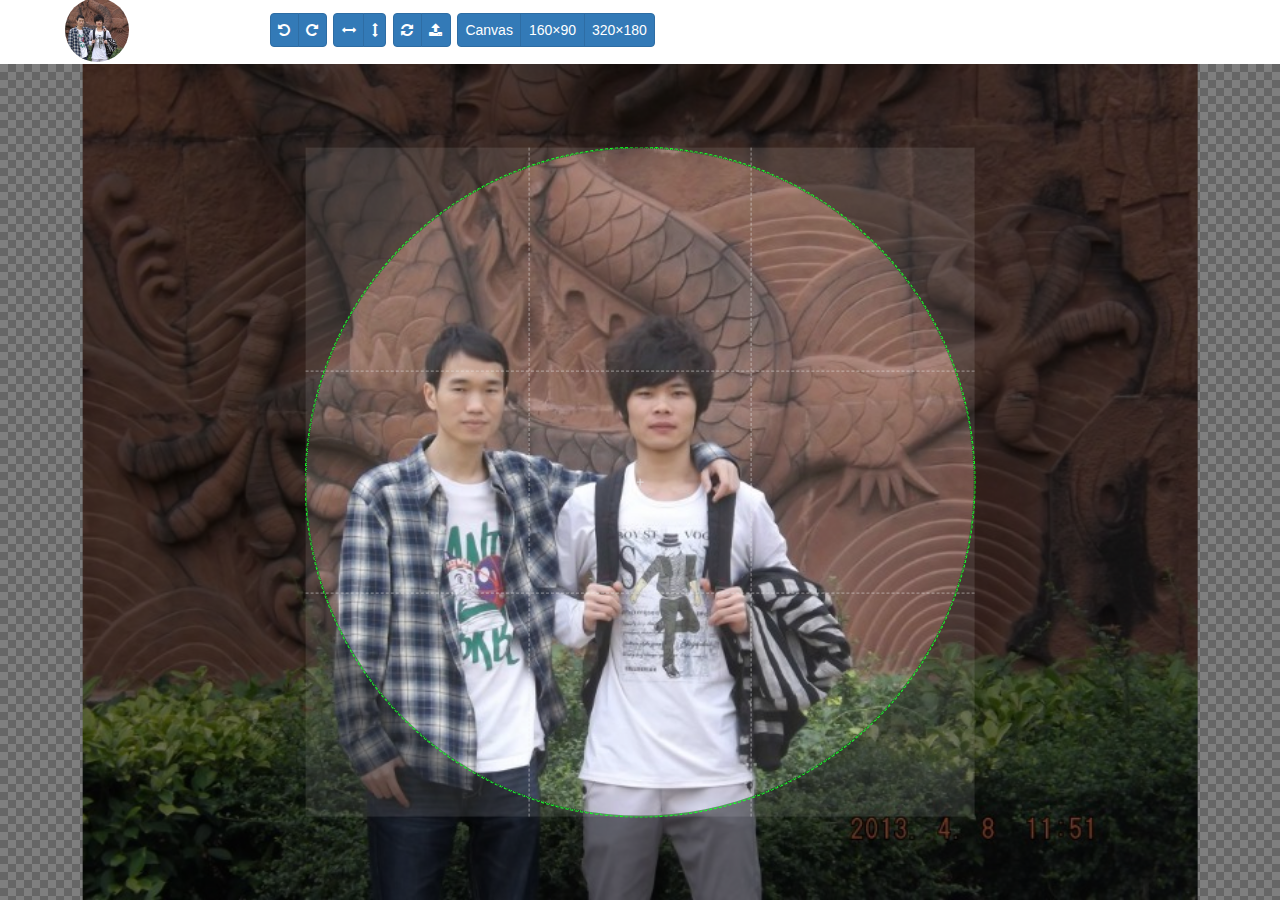
<file: crop/index.html>
<!DOCTYPE html>
<html lang="en">
<head>
  <meta charset="utf-8">
  <meta name="viewport" content="width=device-width,minimum-scale=1.0,maximum-scale=1.0,user-scalable=no"/>
  <title>Cropper</title>
  <link rel="stylesheet" href="https://maxcdn.bootstrapcdn.com/font-awesome/4.7.0/css/font-awesome.min.css">
  <link rel="stylesheet" href="https://maxcdn.bootstrapcdn.com/bootstrap/3.3.7/css/bootstrap.min.css">
  <link rel="stylesheet" href="css/cropper.css">
  <link rel="stylesheet" href="css/main.css">

</head>
<body>
<div class="crop_img" style="width:100%;height:64px;">
  <!-- 预览图 -->
        <div class="docs-preview clearfix">
          <div class="img-preview"></div>
        </div>


    <div class="col-md-9 docs-buttons">
        <!-- 工具栏 -->

        <div class="btn-group">
          <button type="button" class="btn btn-primary" data-method="rotate" data-option="-45" title="Rotate Left">
            <span class="docs-tooltip" data-toggle="tooltip" data-animation="false" title="$().cropper(&quot;rotate&quot;, -15)">
              <span class="fa fa-rotate-left"></span>
            </span>
          </button>
          <button type="button" class="btn btn-primary" data-method="rotate" data-option="45" title="Rotate Right">
            <span class="docs-tooltip" data-toggle="tooltip" data-animation="false" title="$().cropper(&quot;rotate&quot;, 15)">
              <span class="fa fa-rotate-right"></span>
            </span>
          </button>
        </div>

        <div class="btn-group">
          <button type="button" class="btn btn-primary" data-method="scaleX" data-option="-1" title="Flip Horizontal">
            <span class="docs-tooltip" data-toggle="tooltip" data-animation="false" title="$().cropper(&quot;scaleX&quot;, -1)">
              <span class="fa fa-arrows-h"></span>
            </span>
          </button>
          <button type="button" class="btn btn-primary" data-method="scaleY" data-option="-1" title="Flip Vertical">
            <span class="docs-tooltip" data-toggle="tooltip" data-animation="false" title="$().cropper(&quot;scaleY&quot;, -1)">
              <span class="fa fa-arrows-v"></span>
            </span>
          </button>
        </div>

        <div class="btn-group">
          <button type="button" class="btn btn-primary" data-method="reset" title="Reset">
            <span class="docs-tooltip" data-toggle="tooltip" data-animation="false" title="$().cropper(&quot;reset&quot;)">
              <span class="fa fa-refresh"></span>
            </span>
          </button>
          <label class="btn btn-primary btn-upload" for="inputImage" title="Upload image file">
            <input type="file" class="sr-only" id="inputImage" name="file" accept=".jpg,.jpeg,.png,.gif,.bmp,.tiff">
            <span class="docs-tooltip" data-toggle="tooltip" data-animation="false" title="Import image with Blob URLs">
              <span class="fa fa-upload"></span>
            </span>
          </label>
        </div>

        <div class="btn-group btn-group-crop">
          <button type="button" class="btn btn-primary" data-method="getCroppedCanvas">
            <span class="docs-tooltip" data-toggle="tooltip" data-animation="false" title="$().cropper(&quot;getCroppedCanvas&quot;)">
              Canvas
            </span>
          </button>
          <button type="button" class="btn btn-primary" data-method="getCroppedCanvas" data-option="{ &quot;width&quot;: 160, &quot;height&quot;: 90 }">
            <span class="docs-tooltip" data-toggle="tooltip" data-animation="false" title="$().cropper(&quot;getCroppedCanvas&quot;, { width: 160, height: 90 })">
              160&times;90
            </span>
          </button>
          <button type="button" class="btn btn-primary" data-method="getCroppedCanvas" data-option="{ &quot;width&quot;: 320, &quot;height&quot;: 180 }">
            <span class="docs-tooltip" data-toggle="tooltip" data-animation="false" title="$().cropper(&quot;getCroppedCanvas&quot;, { width: 320, height: 180 })">
              320&times;180
            </span>
          </button>
        </div>
  <!-- Show the cropped image in modal -->
  <div class="modal fade docs-cropped" id="getCroppedCanvasModal" aria-hidden="true" aria-labelledby="getCroppedCanvasTitle" role="dialog" tabindex="-1">
    <div class="modal-dialog">
      <div class="modal-content">
        <div class="modal-header">
          <h5 class="modal-title" id="getCroppedCanvasTitle">Cropped</h5>
          <button type="button" class="close" data-dismiss="modal" aria-label="Close">
            <span aria-hidden="true">&times;</span>
          </button>
        </div>
        <div class="modal-body"></div>
        <div class="modal-footer">
          <button type="button" class="btn btn-secondary" data-dismiss="modal">Close</button>
          <a class="btn btn-primary" id="download" href="javascript:void(0);" download="cropped.jpg">Download</a>
        </div>
      </div>
    </div>
  </div><!-- /.modal -->
</div><!-- /.docs-buttons -->

</div>
  <!-- Content -->
        <!-- 原图 -->
        <div class="img-container">
          <img id="image" src="images/picture.jpg" alt="Picture">
        </div>


  <!-- Scripts -->
<script src="https://code.jquery.com/jquery-1.12.4.min.js"></script>
<script src="https://maxcdn.bootstrapcdn.com/bootstrap/3.3.7/js/bootstrap.min.js"></script>
  <script src="js/cropper.js"></script>
  <script src="js/main.js"></script>
</body>
</html>
</file>
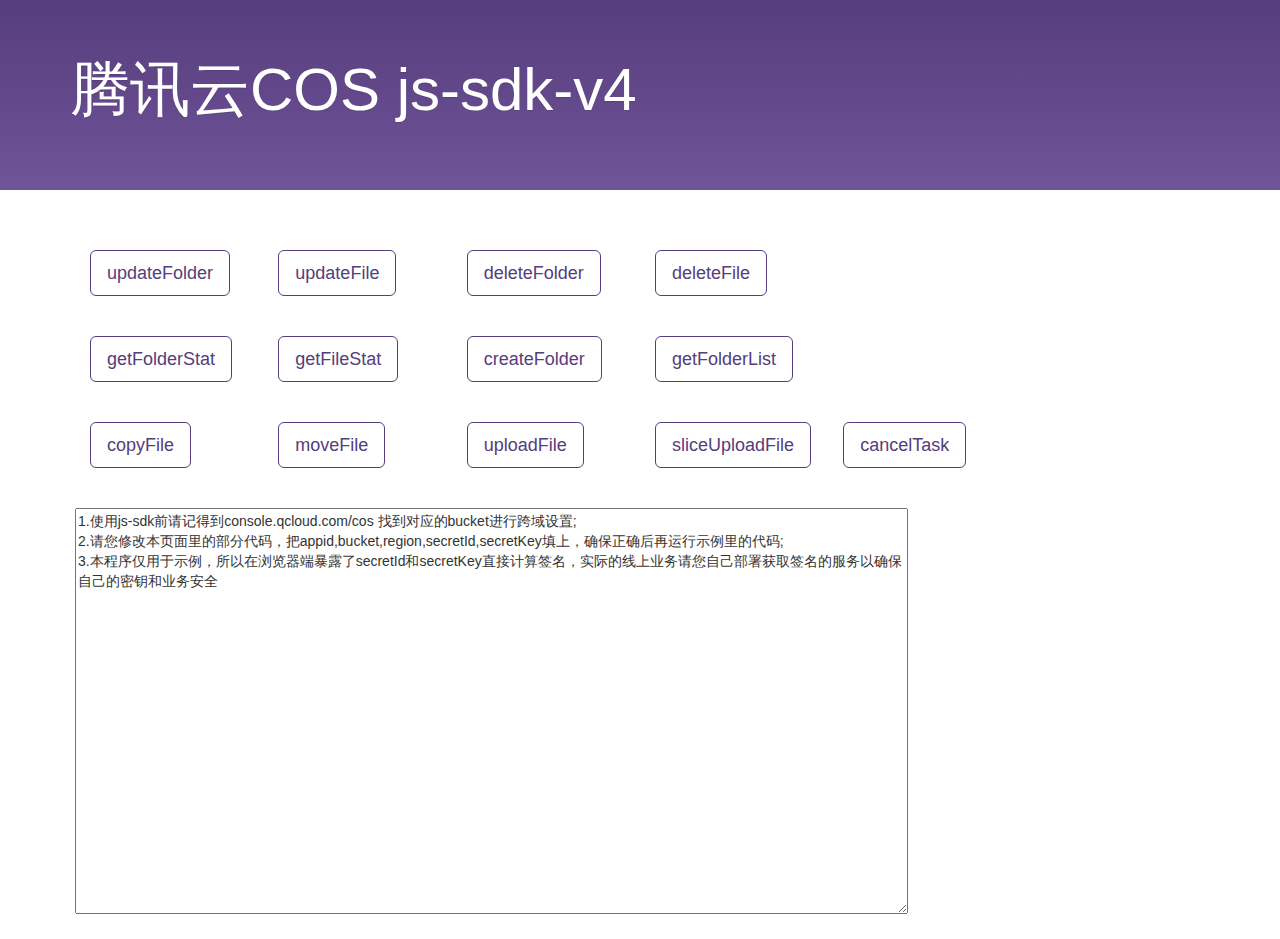
<file: cos/demo/index.html>
<!DOCTYPE html>
<html>
<head>
    <title>QCloud COS SDK V4</title>
    <meta charset="utf-8">
    <meta http-equiv="Content-Type" content="text/html; charset=UTF-8"/>

    <link href="./bootstrap.min.css" rel="stylesheet">
    <link rel="stylesheet" type="text/css" href="./docs.min.css">
    <script src="./jquery-3.2.1.min.js"></script>
    <script src="./crypto.js"></script>
    <script type="text/javascript" src="../dist/cos-js-sdk-v4.js"></script>

    <script type="text/javascript">
        $(function () {

            //TODO 以下几个值请确保填上再调用示例里的sdk方法
            //具体可以到https://console.qcloud.com/cos 进行查看
            var bucket = 'androidapp';
            var appid = '1251514212';
            var sid = 'AKID20InOAD6DBBbD7t3ZRTnPFY5y9vqncZO';
            var skey = '0y9gHTnGvirFYwQD6GYvDSscWi0Pi7xr';
            var region = 'gz';
            //TODO 以上几个值请确保填上再调用示例里的sdk方法

            var myFolder = '/icons/';//需要操作的目录

            //初始化逻辑
            //特别注意: JS-SDK使用之前请先到console.qcloud.com/cos 对相应的Bucket进行跨域设置
            var cos = new CosCloud({
                appid: appid,// APPID 必填参数
                bucket: bucket,//bucketName 必填参数
                region: region,//地域信息 必填参数 华南地区填gz 华东填sh 华北填tj
                getAppSign: function (callback) {//获取签名 必填参数


                    //下面简单讲一下获取签名的几种办法，签名请做一次 url encode
                    //1.搭建一个鉴权服务器，自己构造请求参数获取签名，推荐实际线上业务使用，优点是安全性好，不会暴露自己的私钥
                    /**
                     $.ajax('SIGN_URL').done(function (data) {
                        var sig = data.sign;
                        callback(sig);
                    });
                     **/


                    //2.直接在浏览器前端计算签名，需要获取自己的accessKey和secretKey, 一般在调试阶段使用
                    var self = this;
                    var random = parseInt(Math.random() * Math.pow(2, 32));
                    var now = parseInt(new Date().getTime() / 1000);
                    var e = now + 60; //签名过期时间为当前+60s
                    var path = '';//多次签名这里填空
                    var str = 'a=' + self.appid + '&k=' + sid + '&e=' + e + '&t=' + now + '&r=' + random +
                            '&f=' + path + '&b=' + self.bucket;

                    var sha1Res = CryptoJS.HmacSHA1(str, skey);//这里使用CryptoJS计算sha1值，你也可以用其他开源库或自己实现
                    var strWordArray = CryptoJS.enc.Utf8.parse(str);
                    var resWordArray = sha1Res.concat(strWordArray);
                    var res = resWordArray.toString(CryptoJS.enc.Base64);

                    setTimeout(function () {//setTimeout模拟一下网络延迟的情况
                        callback(res);
                    }, 1000);


                    //3.直接复用别人算好的签名字符串, 一般在调试阶段使用
                    //callback('YOUR_SIGN_STR')


                },
                getAppSignOnce: function (callback) {//单次签名，参考上面的注释即可
                    var self = this;
                    var random = parseInt(Math.random() * Math.pow(2, 32));
                    var now = parseInt(new Date().getTime() / 1000);
                    var e = 0; //单次签名 expire==0
                    var path = self.path;
                    var str = 'a=' + self.appid + '&k=' + sid + '&e=' + e + '&t=' + now + '&r=' + random +
                            '&f=' + path + '&b=' + self.bucket;

                    var sha1Res = CryptoJS.HmacSHA1(str, skey);//这里使用CryptoJS计算sha1值，你也可以用其他开源库或自己实现
                    var strWordArray = CryptoJS.enc.Utf8.parse(str);
                    var resWordArray = sha1Res.concat(strWordArray);
                    var res = resWordArray.toString(CryptoJS.enc.Base64);

                    setTimeout(function () {//setTimeout模拟一下网络延迟的情况
                        callback(res);
                    }, 1000);
                }
            });

            var successCallBack = function (result) {
			//JSON.stringify(result);
                if(result.code==0){
                $("#result").val(result.data.source_url);
				}
            };

            var errorCallBack = function (result) {
                result = result || {};
                console.log('request error:', result && result.message);
                $("#result").val(result.responseText || 'error');
            };

            var progressCallBack = function (curr, sha1) {
                var sha1CheckProgress = ((sha1 * 100).toFixed(2) || 100) + '%';
                var uploadProgress = ((curr || 0) * 100).toFixed(2) + '%';
                var msg = 'upload progress:' + uploadProgress + '; sha1 check:' + sha1CheckProgress + '.';
                console.log(msg);
                $("#result").val(msg);
            };

            var lastTaskId;
            var taskReady = function (taskId) {
                lastTaskId = taskId;
            };

            //上传文件,适合小于20M的文件上传
            $('#uploadFile').on('click', function () {
                $('#js-file').off('change').on('change', function (e) {
                    var file = e.target.files[0];
                    // 分片上传过程可能会有 op=upload_slice_list 的 POST 请求返回 404，不会影响上传：https://github.com/tencentyun/cos-js-sdk-v4/issues/16
                    cos.uploadFile(successCallBack, errorCallBack, progressCallBack, bucket, myFolder + '1.png', file, 0, taskReady);//insertOnly==0 表示允许覆盖文件 1表示不允许
                    $('#form')[0].reset();
                    return false;
                });

                setTimeout(function () {
                    $('#js-file').click();
                }, 0);

                return false;
            });


            //分片上传文件,当选择大于20M大小的文件的时候用分片上传
            var taskId = 0;
            $('#sliceUploadFile').on('click', function () {


                $('#js-file').off('change').on('change', function (e) {
                    var file = e.target.files[0];
                    // 分片上传直接调用uploadFile方法，内部会判断是否需要分片
                    // 分片上传过程可能会有 op=upload_slice_list 的 POST 请求返回 404，不会影响上传：https://github.com/tencentyun/cos-js-sdk-v4/issues/16
                    taskId = cos.uploadFile(successCallBack, errorCallBack, progressCallBack, bucket, myFolder + file.name, file, 0, taskReady);//insertOnly==0 表示允许覆盖文件 1表示不允许

                    //分片上传也可以直接调用sliceUploadFile方法，分片大小设置暂定不超过1M
                    //cos.sliceUploadFile(successCallBack, errorCallBack, progressCallBack, bucket, myFolder + file.name, file, 0, 1024*1024);

                    $('#form')[0].reset();
                    return false;
                });

                setTimeout(function () {
                    $('#js-file').click();
                }, 0);

                return false;
            });


            //创建文件夹
            $('#createFolder').on('click', function () {
                var newFolder = '/333/';//填你需要创建的文件夹，记得用斜杠包一下
                cos.createFolder(successCallBack, errorCallBack, bucket, newFolder);
            });

            //删除文件夹
            $('#deleteFolder').on('click', function () {
                var newFolder = '/333/';//填你需要删除的文件夹，记得用斜杠包一下
                cos.deleteFolder(successCallBack, errorCallBack, bucket, newFolder);
            });

            //获取指定文件夹内的列表,默认每次返回20条
            $('#getFolderList').on('click', function () {
                cos.getFolderList(successCallBack, errorCallBack, bucket, myFolder);
            });

            //获取文件夹属性
            $('#getFolderStat').on('click', function () {
                cos.getFolderStat(successCallBack, errorCallBack, bucket, '/333/');
            });

            //更新文件夹属性
            $('#updateFolder').on('click', function () {
                cos.updateFolder(successCallBack, errorCallBack, bucket, '/333/', 'authority');
            });


            //删除文件
            $('#deleteFile').on('click', function () {
                var myFile = myFolder + '2.txt';//填你自己实际存在的文件
                cos.deleteFile(successCallBack, errorCallBack, bucket, myFile);
            });

            //获取文件属性
            $('#getFileStat').on('click', function () {
                var myFile = myFolder + '2.txt';//填你自己实际存在的文件
                cos.getFileStat(successCallBack, errorCallBack, bucket, myFile);
            });

            //更新文件属性
            $('#updateFile').on('click', function () {
                var myFile = myFolder + '2.txt';//填你自己实际存在的文件
                cos.updateFile(successCallBack, errorCallBack, bucket, myFile, 'my new file attr');
            });

            //拷贝文件，从源文件地址复制一份到新地址
            $('#copyFile').on('click', function () {

                var myFile = '111/2.txt';//填你自己实际存在的文件

                //注意一下目标的路径，这里如果填333/2.txt 则表示文件复制到111/333/2.txt
                //如果填/333/2.txt 则表示文件复制到bucket根目录下的333/2.txt
                var newFile = '/333/2.txt';
                var overWrite = 1;//0 表示不覆盖 1表示覆盖
                cos.copyFile(successCallBack, errorCallBack, bucket, myFile, newFile, overWrite);
            });

            //移动文件，把源文件移动到新地址，如果是同一个目录移动且文件名不同的话，相当于改了一个文件名
            //如果是移动到新目录，相当于剪切当前的文件，粘贴到了新目录
            $('#moveFile').on('click', function () {

                var myFile = '/111/2.txt';//填你自己实际存在的文件

                //注意一下目标的路径，这里如果填333/2.txt 则表示文件移动到111/333/2.txt
                //如果填/333/2.txt 则表示文件移动到bucket根目录下的333/2.txt
                //如果填/111/3.txt 则相当于把2.txt改名成3.txt
                var newFile = '/333/2.txt';
                var overWrite = 1;//0 表示不覆盖 1表示覆盖
                cos.moveFile(successCallBack, errorCallBack, bucket, myFile, newFile, overWrite);
            });

            $('#cancelTask').on('click', function () {
                cos.cancelTask(lastTaskId);
            });

        });
    </script>
</head>
<body>
<div class="bs-docs-header" id="content">
    <div class="container">
        <h1>腾讯云COS js-sdk-v4</h1>
    </div>
</div>
<div class="container bs-docs-container">
    <form id="form">
        <input id="js-file" type="file" style="display:none;"/>
    </form>

    <div class="row" style="padding:20px;">
        <div class="col-md-2"><a id="updateFolder" href="javascript:void(0);" class="btn btn-lg btn-outline">updateFolder</a></div>
        <div class="col-md-2"><a id="updateFile" href="javascript:void(0);" class="btn btn-lg btn-outline">updateFile</a></div>
        <div class="col-md-2"><a id="deleteFolder" href="javascript:void(0);" class="btn btn-lg btn-outline">deleteFolder</a></div>
        <div class="col-md-2"><a id="deleteFile" href="javascript:void(0);" class="btn btn-lg btn-outline">deleteFile</a></div>
    </div>
    <div class="row" style="padding:20px;">
        <div class="col-md-2"><a id="getFolderStat" href="javascript:void(0);" class="btn btn-lg btn-outline">getFolderStat</a></div>
        <div class="col-md-2"><a id="getFileStat" href="javascript:void(0);" class="btn btn-lg btn-outline">getFileStat</a></div>
        <div class="col-md-2"><a id="createFolder" href="javascript:void(0);" class="btn btn-lg btn-outline">createFolder</a></div>
        <div class="col-md-2"><a id="getFolderList" href="javascript:void(0);" class="btn btn-lg btn-outline">getFolderList</a></div>
    </div>
    <div class="row" style="padding:20px;">
        <div class="col-md-2"><a id="copyFile" href="javascript:void(0);" class="btn btn-lg btn-outline">copyFile</a></div>
        <div class="col-md-2"><a id="moveFile" href="javascript:void(0);" class="btn btn-lg btn-outline">moveFile</a></div>
        <div class="col-md-2"><a id="uploadFile" href="javascript:void(0);" class="btn btn-lg btn-outline">uploadFile</a></div>
        <div class="col-md-2"><a id="sliceUploadFile" href="javascript:void(0);" class="btn btn-lg btn-outline">sliceUploadFile</a></div>
        <div class="col-md-2"><a id="cancelTask" href="javascript:void(0);" class="btn btn-lg btn-outline">cancelTask</a></div>
    </div>
    <div class="row" style="padding:20px;">
        <textarea id="result" rows="20" cols="100">1.使用js-sdk前请记得到console.qcloud.com/cos 找到对应的bucket进行跨域设置;
2.请您修改本页面里的部分代码，把appid,bucket,region,secretId,secretKey填上，确保正确后再运行示例里的代码;
3.本程序仅用于示例，所以在浏览器端暴露了secretId和secretKey直接计算签名，实际的线上业务请您自己部署获取签名的服务以确保自己的密钥和业务安全        </textarea>
    </div>
</div>
</body>
</html>
</file>
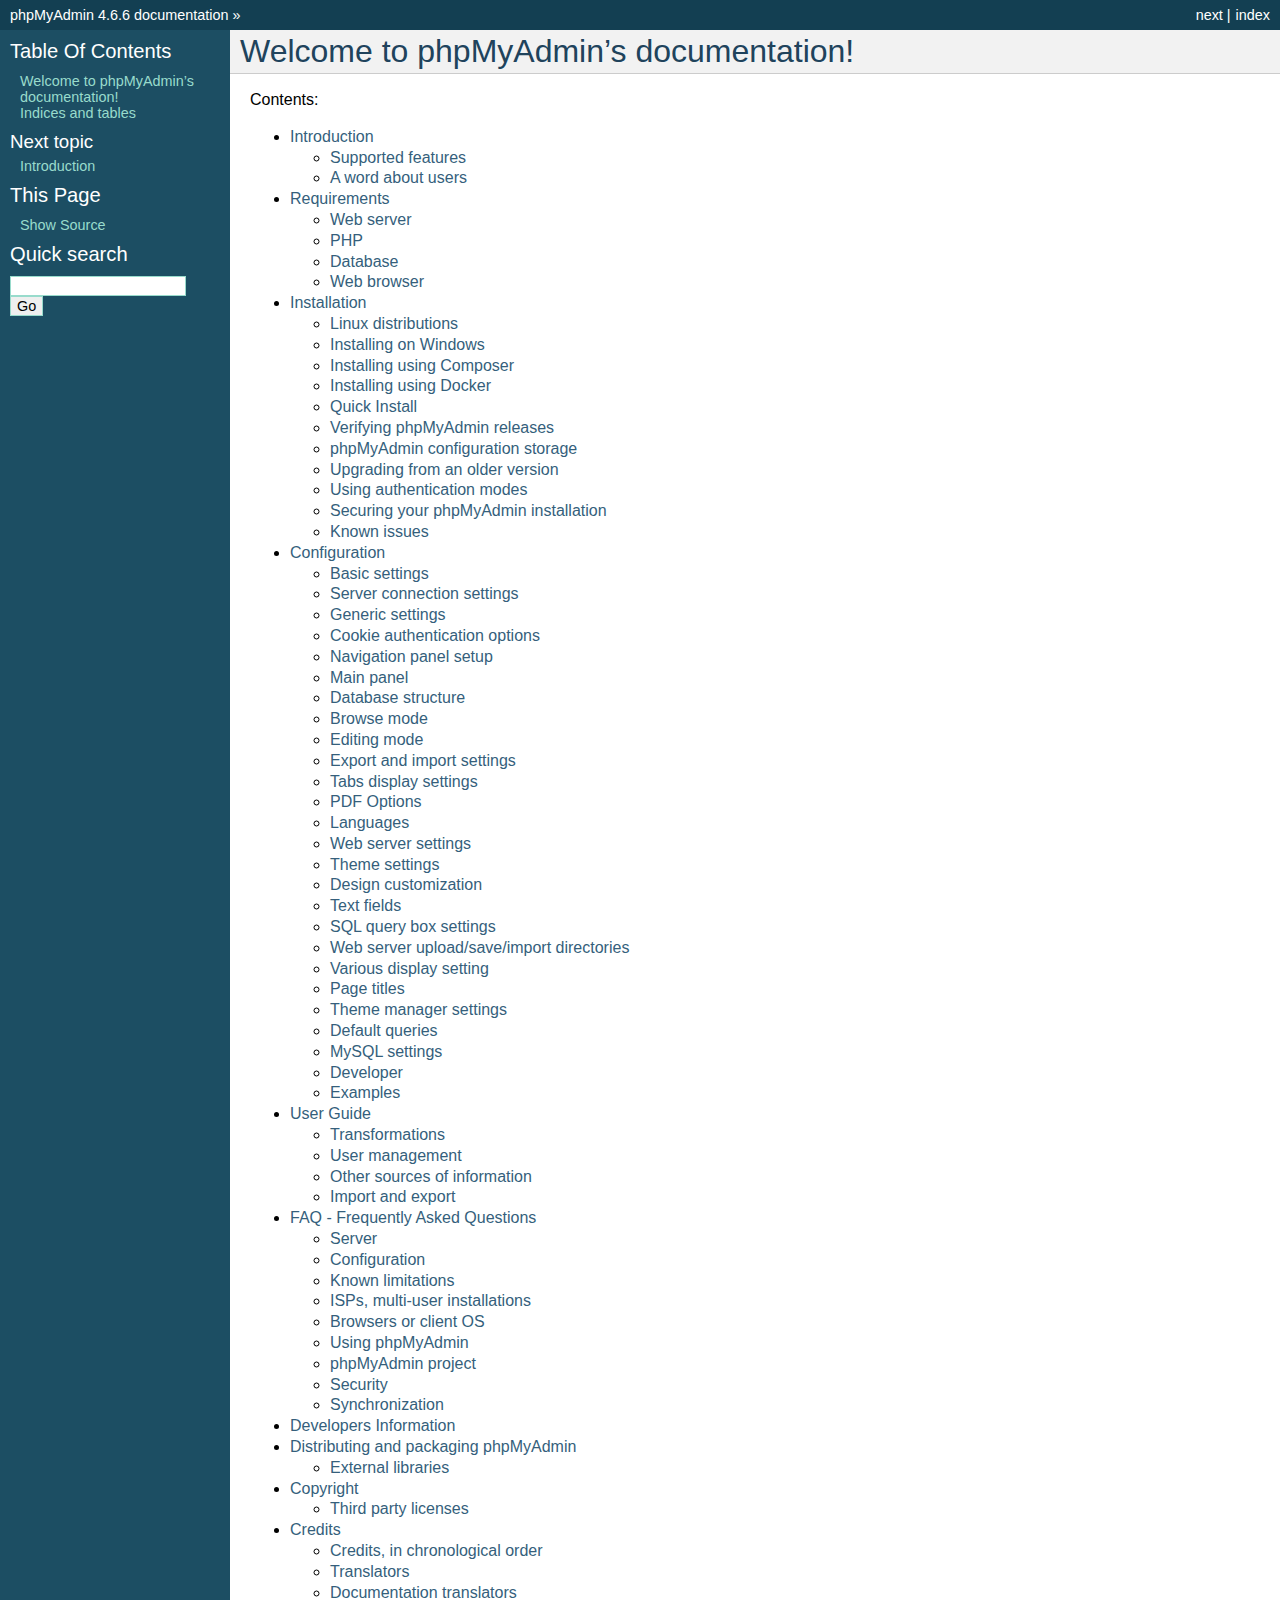
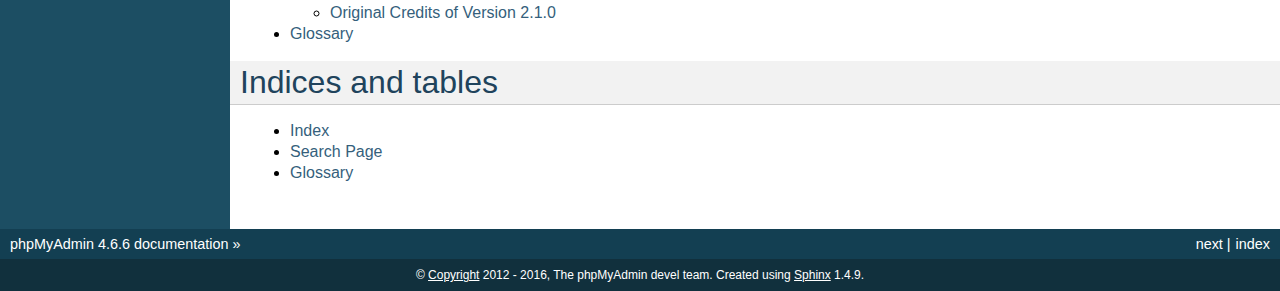
<file: mysql_gui/doc/html/index.html>
<!DOCTYPE html PUBLIC "-//W3C//DTD XHTML 1.0 Transitional//EN"
  "http://www.w3.org/TR/xhtml1/DTD/xhtml1-transitional.dtd">


<html xmlns="http://www.w3.org/1999/xhtml">
  <head>
    <meta http-equiv="Content-Type" content="text/html; charset=utf-8" />
    
    <title>Welcome to phpMyAdmin’s documentation! &#8212; phpMyAdmin 4.6.6 documentation</title>
    
    <link rel="stylesheet" href="_static/classic.css" type="text/css" />
    <link rel="stylesheet" href="_static/pygments.css" type="text/css" />
    
    <script type="text/javascript">
      var DOCUMENTATION_OPTIONS = {
        URL_ROOT:    './',
        VERSION:     '4.6.6',
        COLLAPSE_INDEX: false,
        FILE_SUFFIX: '.html',
        HAS_SOURCE:  true
      };
    </script>
    <script type="text/javascript" src="_static/jquery.js"></script>
    <script type="text/javascript" src="_static/underscore.js"></script>
    <script type="text/javascript" src="_static/doctools.js"></script>
    <link rel="index" title="Index" href="genindex.html" />
    <link rel="search" title="Search" href="search.html" />
    <link rel="copyright" title="Copyright" href="copyright.html" />
    <link rel="top" title="phpMyAdmin 4.6.6 documentation" href="#" />
    <link rel="next" title="Introduction" href="intro.html" /> 
  </head>
  <body role="document">
    <div class="related" role="navigation" aria-label="related navigation">
      <h3>Navigation</h3>
      <ul>
        <li class="right" style="margin-right: 10px">
          <a href="genindex.html" title="General Index"
             accesskey="I">index</a></li>
        <li class="right" >
          <a href="intro.html" title="Introduction"
             accesskey="N">next</a> |</li>
        <li class="nav-item nav-item-0"><a href="#">phpMyAdmin 4.6.6 documentation</a> &#187;</li> 
      </ul>
    </div>  

    <div class="document">
      <div class="documentwrapper">
        <div class="bodywrapper">
          <div class="body" role="main">
            
  <div class="section" id="welcome-to-phpmyadmin-s-documentation">
<h1>Welcome to phpMyAdmin&#8217;s documentation!<a class="headerlink" href="#welcome-to-phpmyadmin-s-documentation" title="Permalink to this headline">¶</a></h1>
<p>Contents:</p>
<div class="toctree-wrapper compound">
<ul>
<li class="toctree-l1"><a class="reference internal" href="intro.html">Introduction</a><ul>
<li class="toctree-l2"><a class="reference internal" href="intro.html#supported-features">Supported features</a></li>
<li class="toctree-l2"><a class="reference internal" href="intro.html#a-word-about-users">A word about users</a></li>
</ul>
</li>
<li class="toctree-l1"><a class="reference internal" href="require.html">Requirements</a><ul>
<li class="toctree-l2"><a class="reference internal" href="require.html#web-server">Web server</a></li>
<li class="toctree-l2"><a class="reference internal" href="require.html#php">PHP</a></li>
<li class="toctree-l2"><a class="reference internal" href="require.html#database">Database</a></li>
<li class="toctree-l2"><a class="reference internal" href="require.html#web-browser">Web browser</a></li>
</ul>
</li>
<li class="toctree-l1"><a class="reference internal" href="setup.html">Installation</a><ul>
<li class="toctree-l2"><a class="reference internal" href="setup.html#linux-distributions">Linux distributions</a></li>
<li class="toctree-l2"><a class="reference internal" href="setup.html#installing-on-windows">Installing on Windows</a></li>
<li class="toctree-l2"><a class="reference internal" href="setup.html#installing-using-composer">Installing using Composer</a></li>
<li class="toctree-l2"><a class="reference internal" href="setup.html#installing-using-docker">Installing using Docker</a></li>
<li class="toctree-l2"><a class="reference internal" href="setup.html#quick-install">Quick Install</a></li>
<li class="toctree-l2"><a class="reference internal" href="setup.html#verifying-phpmyadmin-releases">Verifying phpMyAdmin releases</a></li>
<li class="toctree-l2"><a class="reference internal" href="setup.html#phpmyadmin-configuration-storage">phpMyAdmin configuration storage</a></li>
<li class="toctree-l2"><a class="reference internal" href="setup.html#upgrading-from-an-older-version">Upgrading from an older version</a></li>
<li class="toctree-l2"><a class="reference internal" href="setup.html#using-authentication-modes">Using authentication modes</a></li>
<li class="toctree-l2"><a class="reference internal" href="setup.html#securing-your-phpmyadmin-installation">Securing your phpMyAdmin installation</a></li>
<li class="toctree-l2"><a class="reference internal" href="setup.html#known-issues">Known issues</a></li>
</ul>
</li>
<li class="toctree-l1"><a class="reference internal" href="config.html">Configuration</a><ul>
<li class="toctree-l2"><a class="reference internal" href="config.html#basic-settings">Basic settings</a></li>
<li class="toctree-l2"><a class="reference internal" href="config.html#server-connection-settings">Server connection settings</a></li>
<li class="toctree-l2"><a class="reference internal" href="config.html#generic-settings">Generic settings</a></li>
<li class="toctree-l2"><a class="reference internal" href="config.html#cookie-authentication-options">Cookie authentication options</a></li>
<li class="toctree-l2"><a class="reference internal" href="config.html#navigation-panel-setup">Navigation panel setup</a></li>
<li class="toctree-l2"><a class="reference internal" href="config.html#main-panel">Main panel</a></li>
<li class="toctree-l2"><a class="reference internal" href="config.html#database-structure">Database structure</a></li>
<li class="toctree-l2"><a class="reference internal" href="config.html#browse-mode">Browse mode</a></li>
<li class="toctree-l2"><a class="reference internal" href="config.html#editing-mode">Editing mode</a></li>
<li class="toctree-l2"><a class="reference internal" href="config.html#export-and-import-settings">Export and import settings</a></li>
<li class="toctree-l2"><a class="reference internal" href="config.html#tabs-display-settings">Tabs display settings</a></li>
<li class="toctree-l2"><a class="reference internal" href="config.html#pdf-options">PDF Options</a></li>
<li class="toctree-l2"><a class="reference internal" href="config.html#languages">Languages</a></li>
<li class="toctree-l2"><a class="reference internal" href="config.html#web-server-settings">Web server settings</a></li>
<li class="toctree-l2"><a class="reference internal" href="config.html#theme-settings">Theme settings</a></li>
<li class="toctree-l2"><a class="reference internal" href="config.html#design-customization">Design customization</a></li>
<li class="toctree-l2"><a class="reference internal" href="config.html#text-fields">Text fields</a></li>
<li class="toctree-l2"><a class="reference internal" href="config.html#sql-query-box-settings">SQL query box settings</a></li>
<li class="toctree-l2"><a class="reference internal" href="config.html#web-server-upload-save-import-directories">Web server upload/save/import directories</a></li>
<li class="toctree-l2"><a class="reference internal" href="config.html#various-display-setting">Various display setting</a></li>
<li class="toctree-l2"><a class="reference internal" href="config.html#page-titles">Page titles</a></li>
<li class="toctree-l2"><a class="reference internal" href="config.html#theme-manager-settings">Theme manager settings</a></li>
<li class="toctree-l2"><a class="reference internal" href="config.html#default-queries">Default queries</a></li>
<li class="toctree-l2"><a class="reference internal" href="config.html#mysql-settings">MySQL settings</a></li>
<li class="toctree-l2"><a class="reference internal" href="config.html#developer">Developer</a></li>
<li class="toctree-l2"><a class="reference internal" href="config.html#examples">Examples</a></li>
</ul>
</li>
<li class="toctree-l1"><a class="reference internal" href="user.html">User Guide</a><ul>
<li class="toctree-l2"><a class="reference internal" href="transformations.html">Transformations</a></li>
<li class="toctree-l2"><a class="reference internal" href="privileges.html">User management</a></li>
<li class="toctree-l2"><a class="reference internal" href="other.html">Other sources of information</a></li>
<li class="toctree-l2"><a class="reference internal" href="import_export.html">Import and export</a></li>
</ul>
</li>
<li class="toctree-l1"><a class="reference internal" href="faq.html">FAQ - Frequently Asked Questions</a><ul>
<li class="toctree-l2"><a class="reference internal" href="faq.html#server">Server</a></li>
<li class="toctree-l2"><a class="reference internal" href="faq.html#configuration">Configuration</a></li>
<li class="toctree-l2"><a class="reference internal" href="faq.html#known-limitations">Known limitations</a></li>
<li class="toctree-l2"><a class="reference internal" href="faq.html#isps-multi-user-installations">ISPs, multi-user installations</a></li>
<li class="toctree-l2"><a class="reference internal" href="faq.html#browsers-or-client-os">Browsers or client OS</a></li>
<li class="toctree-l2"><a class="reference internal" href="faq.html#using-phpmyadmin">Using phpMyAdmin</a></li>
<li class="toctree-l2"><a class="reference internal" href="faq.html#phpmyadmin-project">phpMyAdmin project</a></li>
<li class="toctree-l2"><a class="reference internal" href="faq.html#security">Security</a></li>
<li class="toctree-l2"><a class="reference internal" href="faq.html#synchronization">Synchronization</a></li>
</ul>
</li>
<li class="toctree-l1"><a class="reference internal" href="developers.html">Developers Information</a></li>
<li class="toctree-l1"><a class="reference internal" href="vendors.html">Distributing and packaging phpMyAdmin</a><ul>
<li class="toctree-l2"><a class="reference internal" href="vendors.html#external-libraries">External libraries</a></li>
</ul>
</li>
<li class="toctree-l1"><a class="reference internal" href="copyright.html">Copyright</a><ul>
<li class="toctree-l2"><a class="reference internal" href="copyright.html#third-party-licenses">Third party licenses</a></li>
</ul>
</li>
<li class="toctree-l1"><a class="reference internal" href="credits.html">Credits</a><ul>
<li class="toctree-l2"><a class="reference internal" href="credits.html#credits-in-chronological-order">Credits, in chronological order</a></li>
<li class="toctree-l2"><a class="reference internal" href="credits.html#translators">Translators</a></li>
<li class="toctree-l2"><a class="reference internal" href="credits.html#documentation-translators">Documentation translators</a></li>
<li class="toctree-l2"><a class="reference internal" href="credits.html#original-credits-of-version-2-1-0">Original Credits of Version 2.1.0</a></li>
</ul>
</li>
<li class="toctree-l1"><a class="reference internal" href="glossary.html">Glossary</a></li>
</ul>
</div>
</div>
<div class="section" id="indices-and-tables">
<h1>Indices and tables<a class="headerlink" href="#indices-and-tables" title="Permalink to this headline">¶</a></h1>
<ul class="simple">
<li><a class="reference internal" href="genindex.html"><span class="std std-ref">Index</span></a></li>
<li><a class="reference internal" href="search.html"><span class="std std-ref">Search Page</span></a></li>
<li><a class="reference internal" href="glossary.html#glossary"><span class="std std-ref">Glossary</span></a></li>
</ul>
</div>


          </div>
        </div>
      </div>
      <div class="sphinxsidebar" role="navigation" aria-label="main navigation">
        <div class="sphinxsidebarwrapper">
  <h3><a href="#">Table Of Contents</a></h3>
  <ul>
<li><a class="reference internal" href="#">Welcome to phpMyAdmin&#8217;s documentation!</a></li>
<li><a class="reference internal" href="#indices-and-tables">Indices and tables</a></li>
</ul>

  <h4>Next topic</h4>
  <p class="topless"><a href="intro.html"
                        title="next chapter">Introduction</a></p>
  <div role="note" aria-label="source link">
    <h3>This Page</h3>
    <ul class="this-page-menu">
      <li><a href="_sources/index.txt"
            rel="nofollow">Show Source</a></li>
    </ul>
   </div>
<div id="searchbox" style="display: none" role="search">
  <h3>Quick search</h3>
    <form class="search" action="search.html" method="get">
      <div><input type="text" name="q" /></div>
      <div><input type="submit" value="Go" /></div>
      <input type="hidden" name="check_keywords" value="yes" />
      <input type="hidden" name="area" value="default" />
    </form>
</div>
<script type="text/javascript">$('#searchbox').show(0);</script>
        </div>
      </div>
      <div class="clearer"></div>
    </div>
    <div class="related" role="navigation" aria-label="related navigation">
      <h3>Navigation</h3>
      <ul>
        <li class="right" style="margin-right: 10px">
          <a href="genindex.html" title="General Index"
             >index</a></li>
        <li class="right" >
          <a href="intro.html" title="Introduction"
             >next</a> |</li>
        <li class="nav-item nav-item-0"><a href="#">phpMyAdmin 4.6.6 documentation</a> &#187;</li> 
      </ul>
    </div>
    <div class="footer" role="contentinfo">
        &#169; <a href="copyright.html">Copyright</a> 2012 - 2016, The phpMyAdmin devel team.
      Created using <a href="http://sphinx-doc.org/">Sphinx</a> 1.4.9.
    </div>
  </body>
</html>
</file>
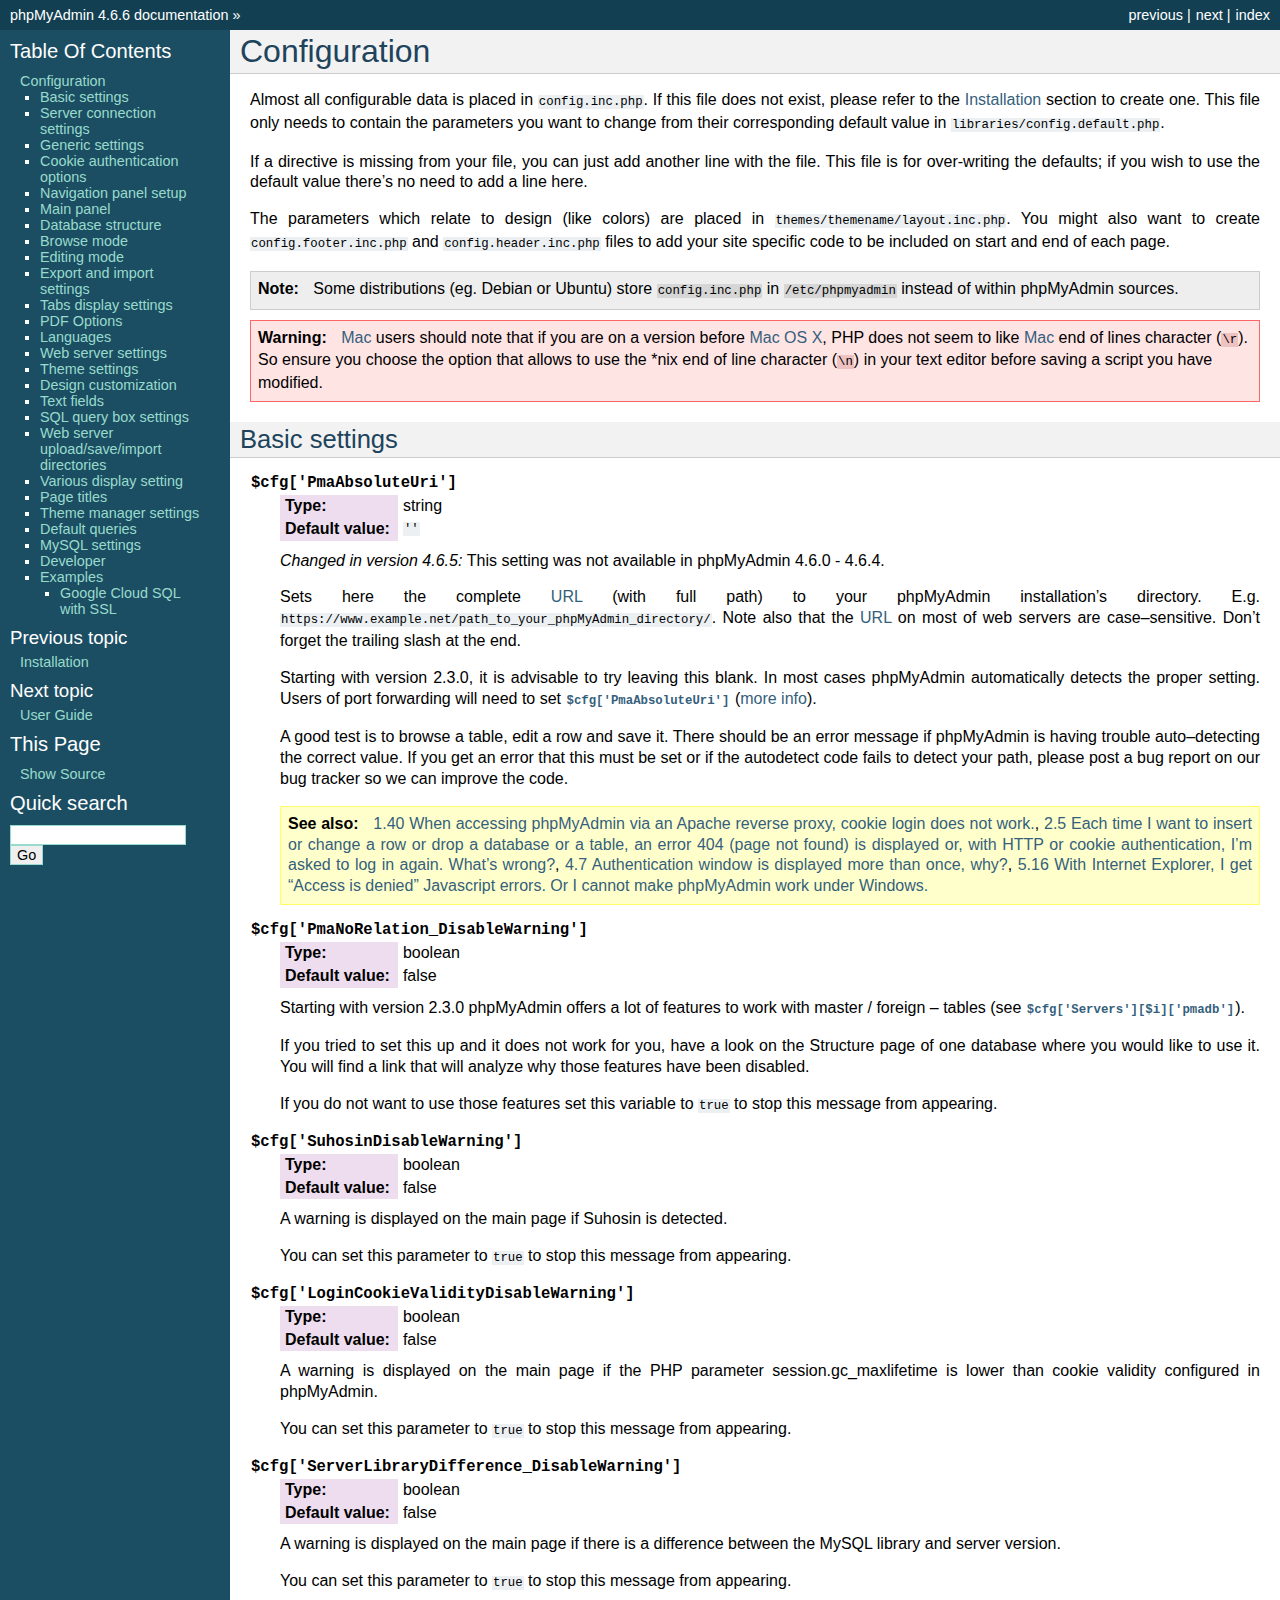
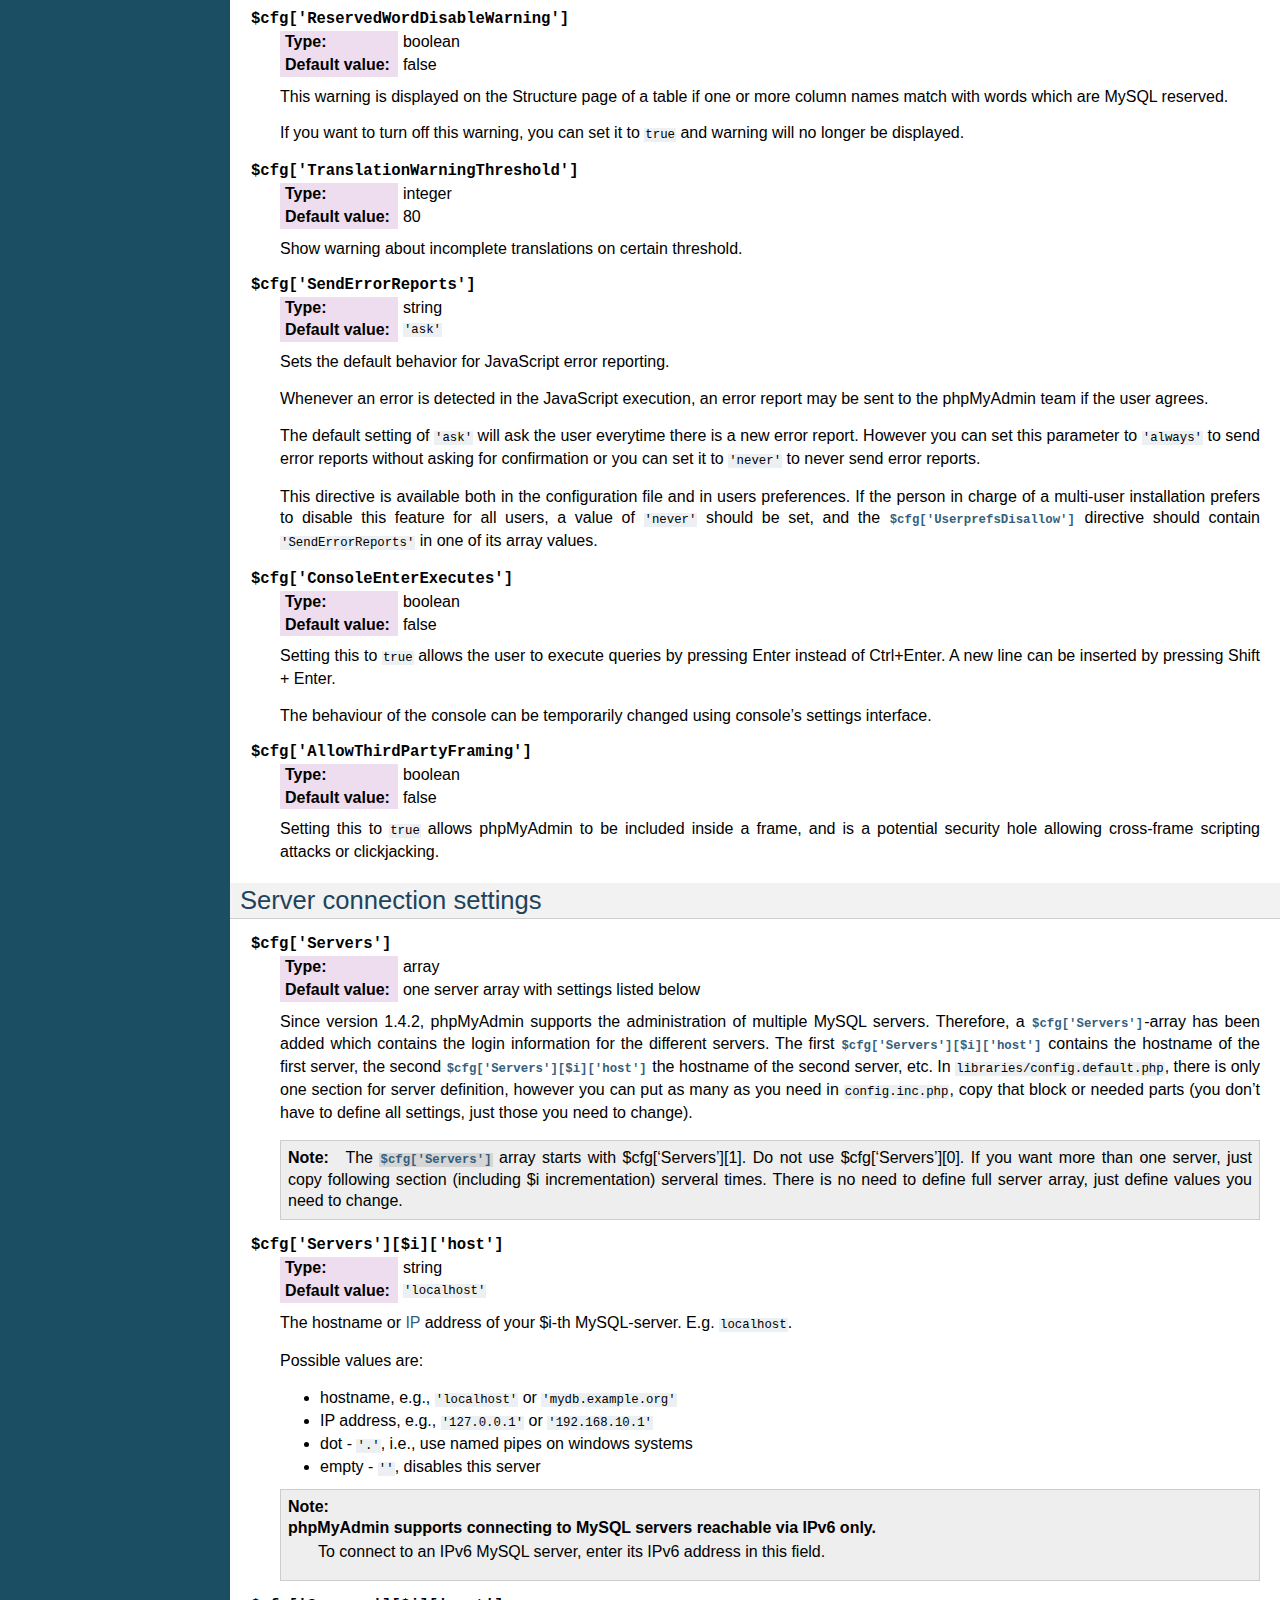
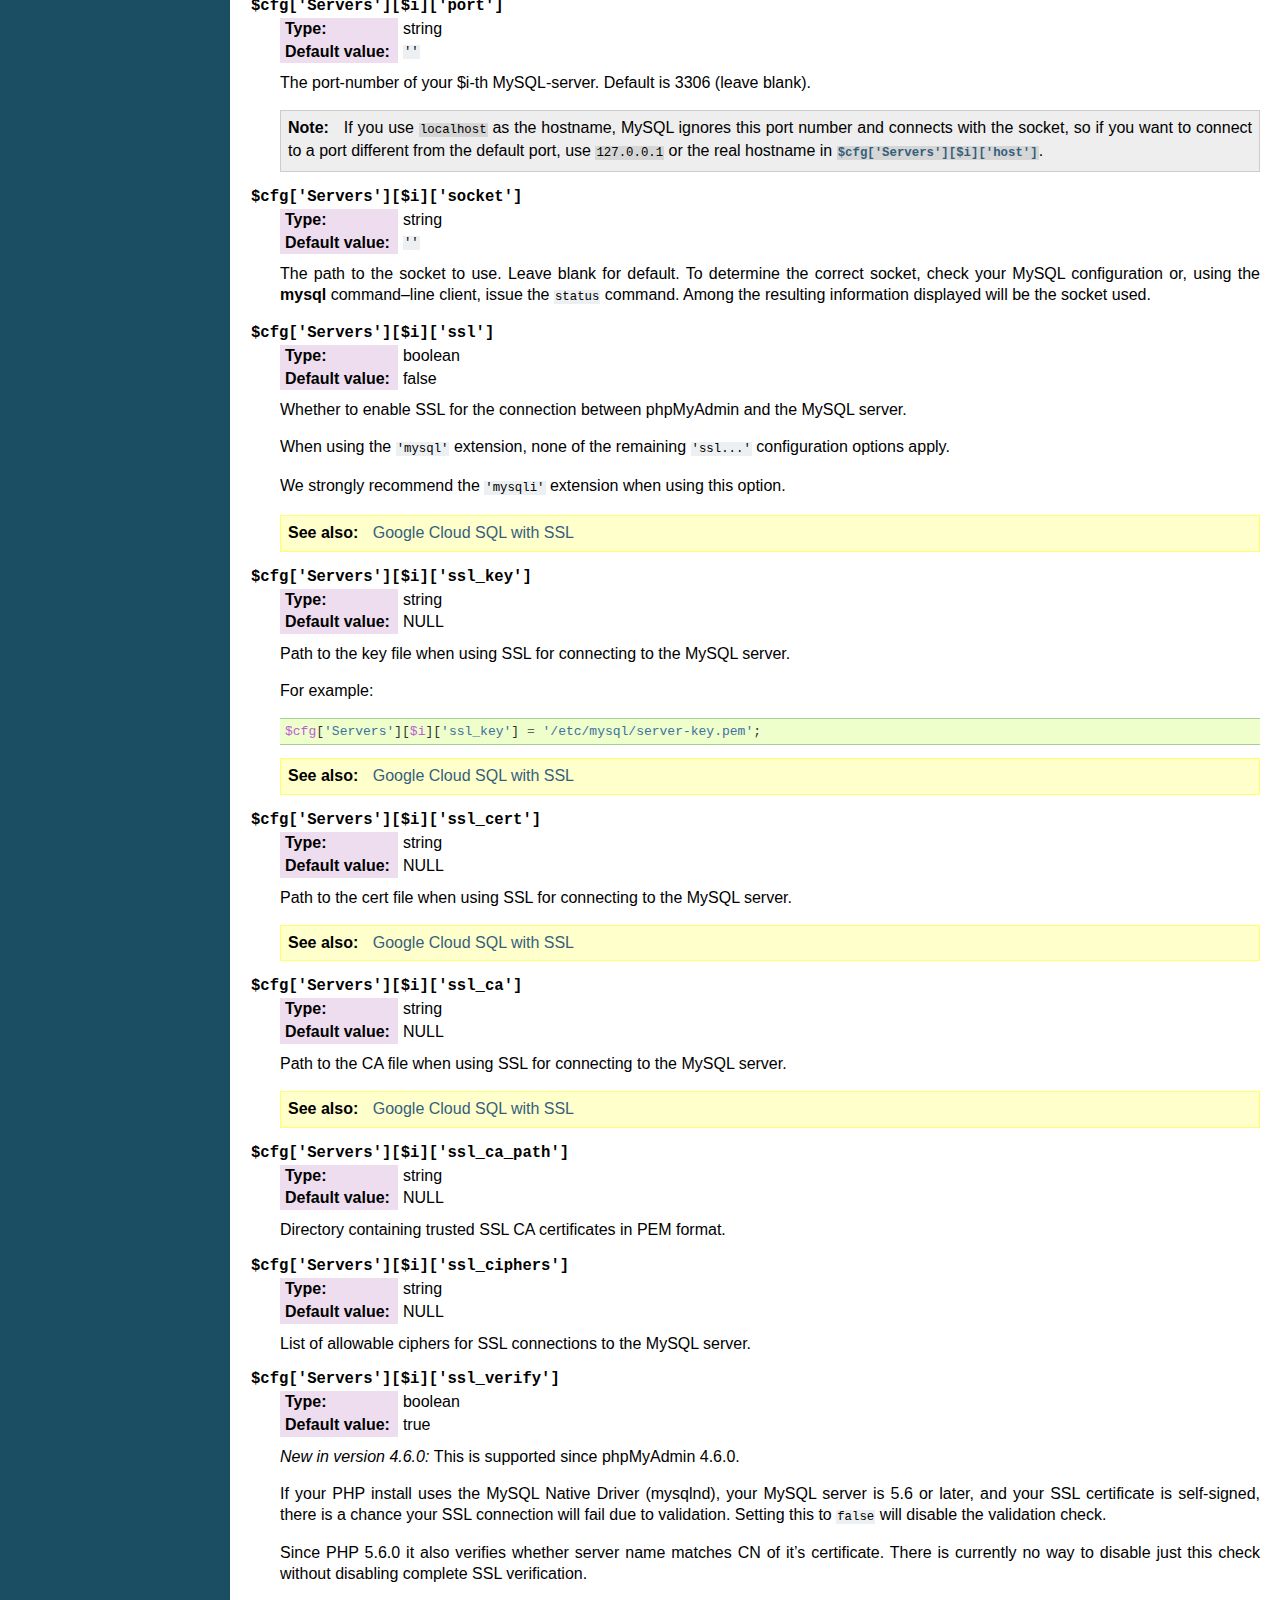
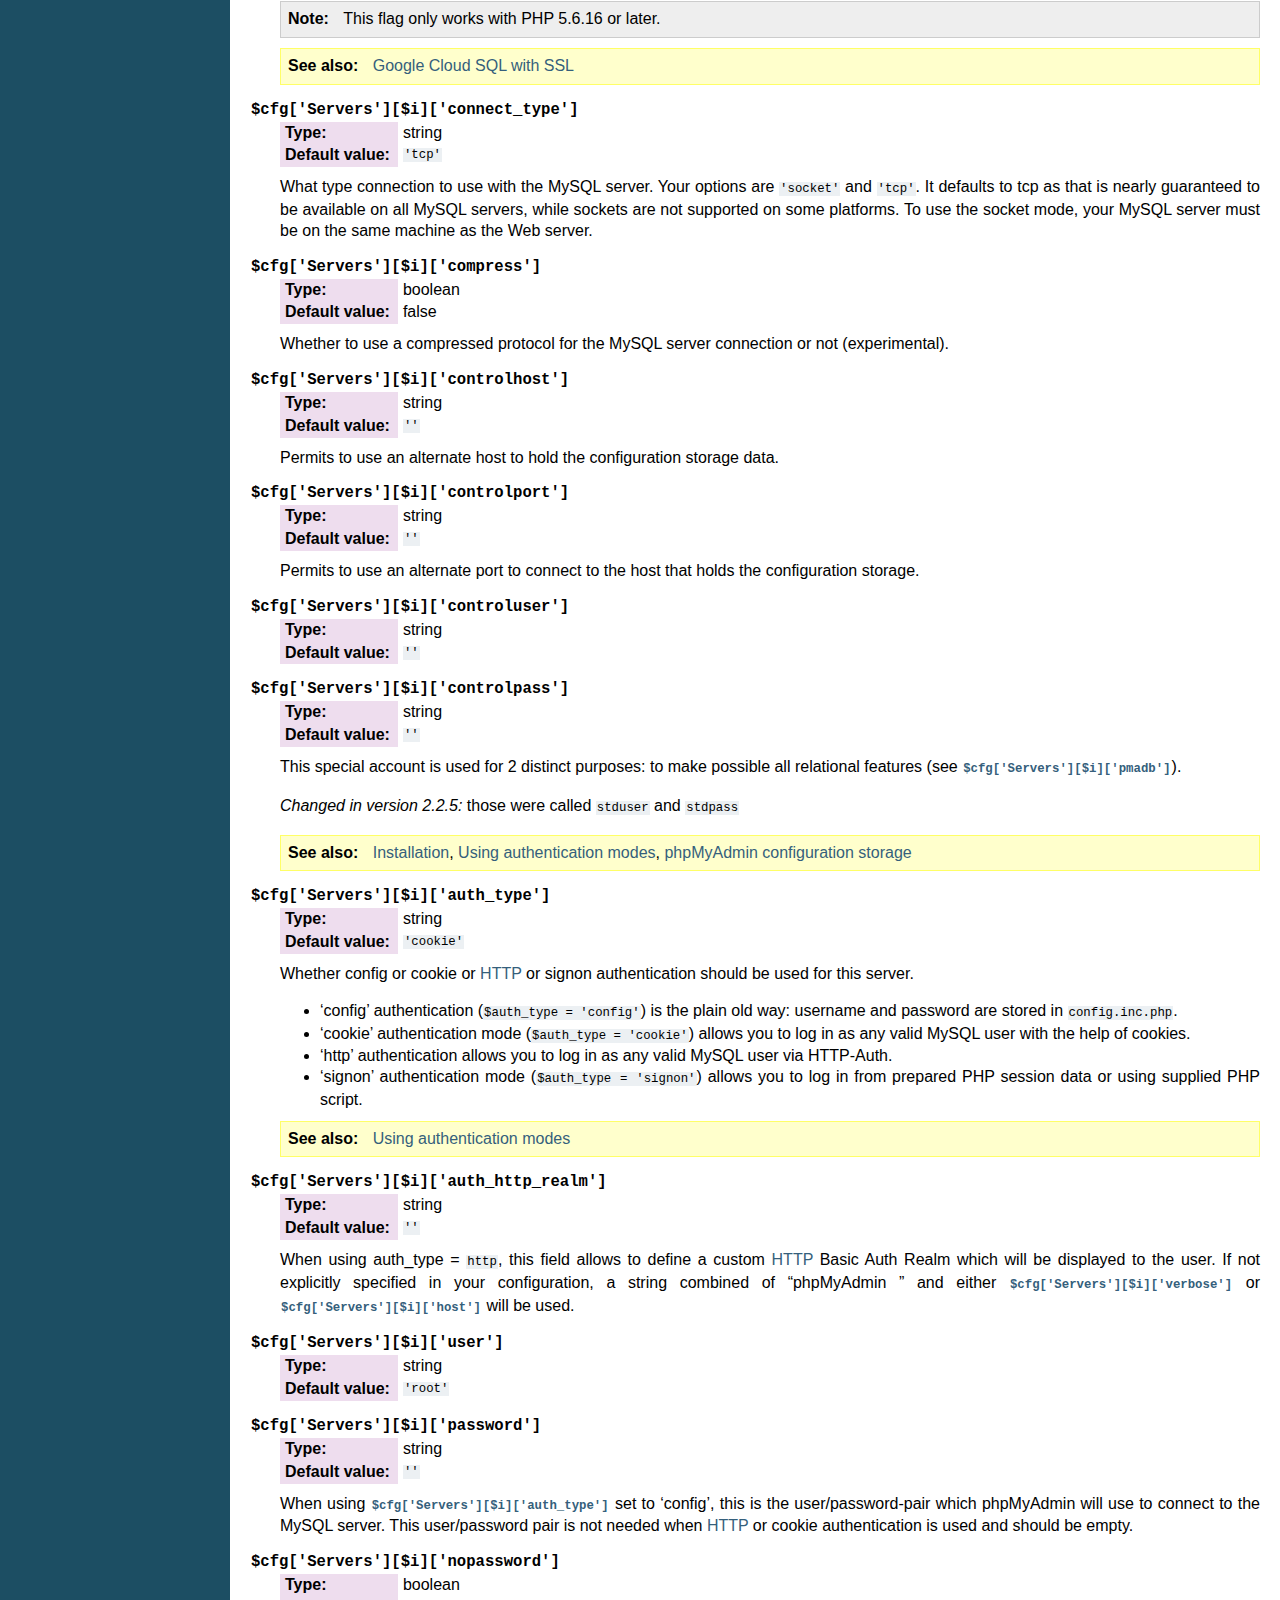
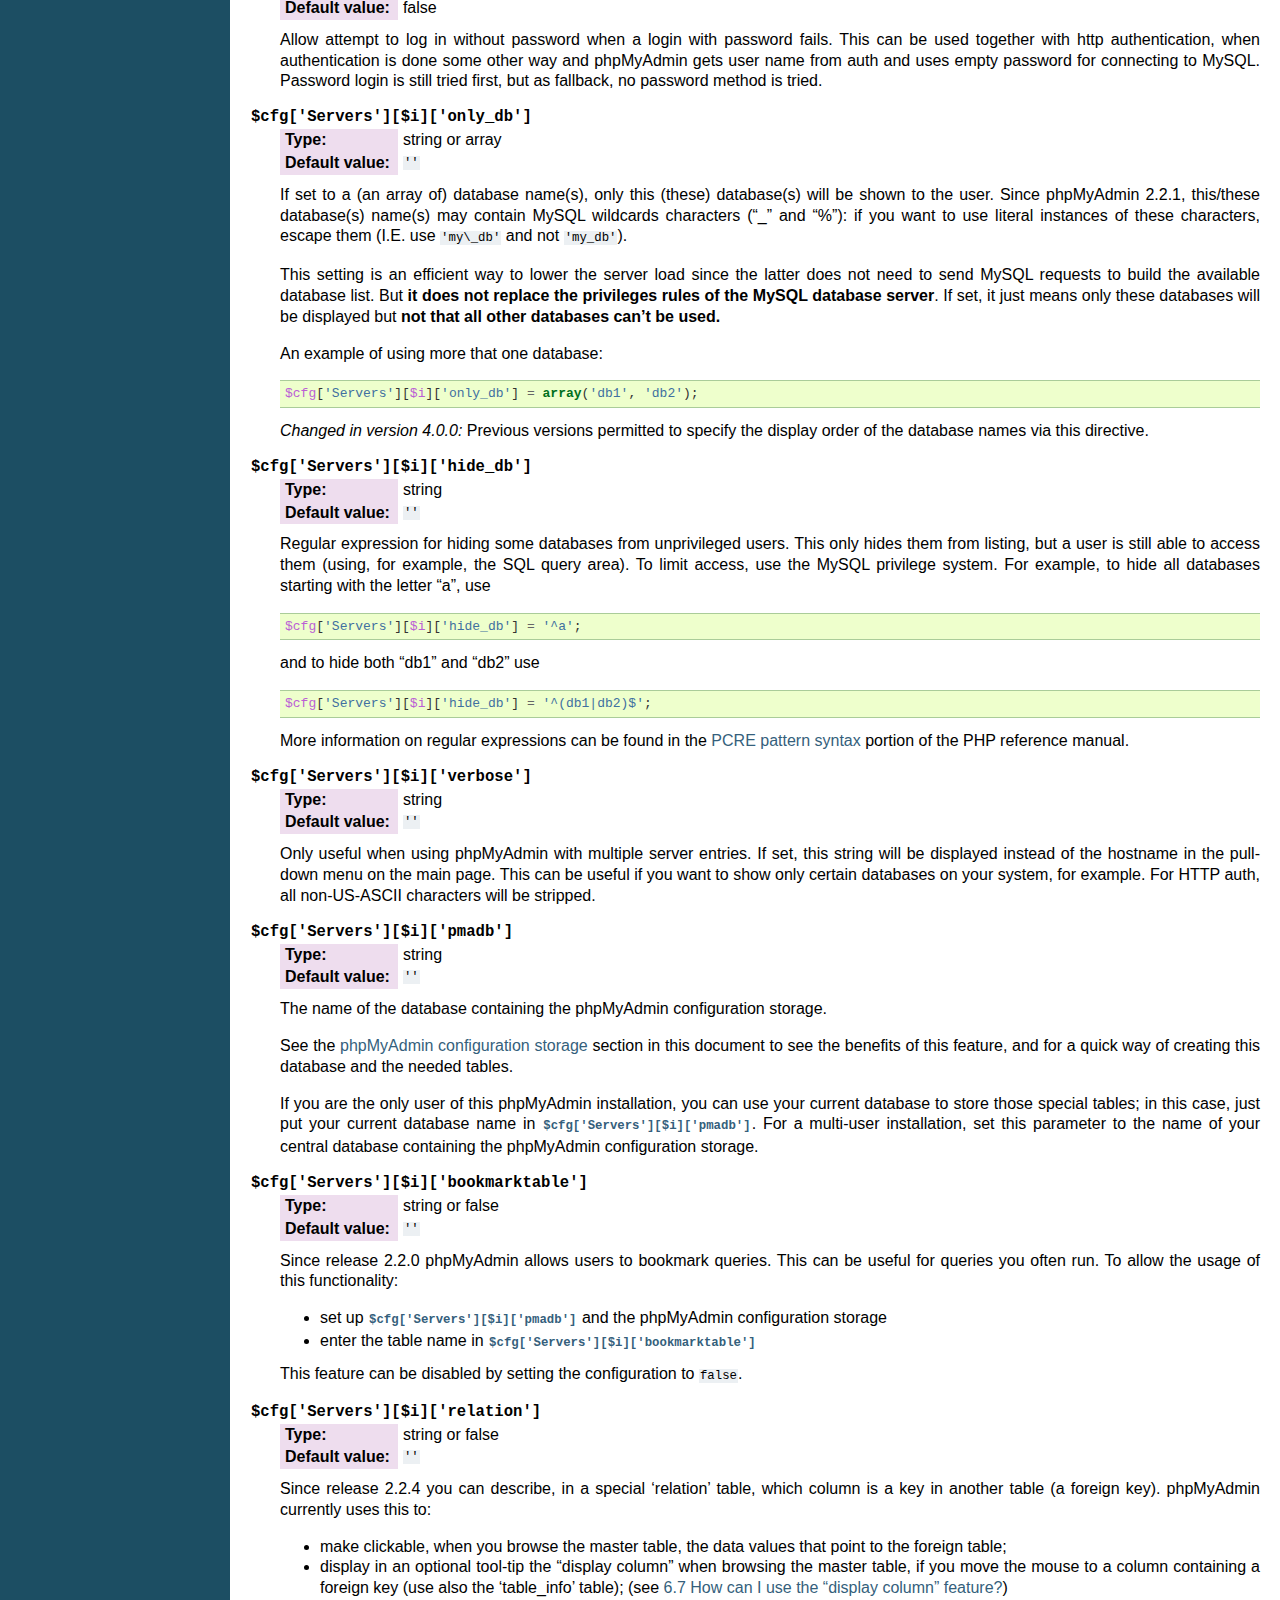
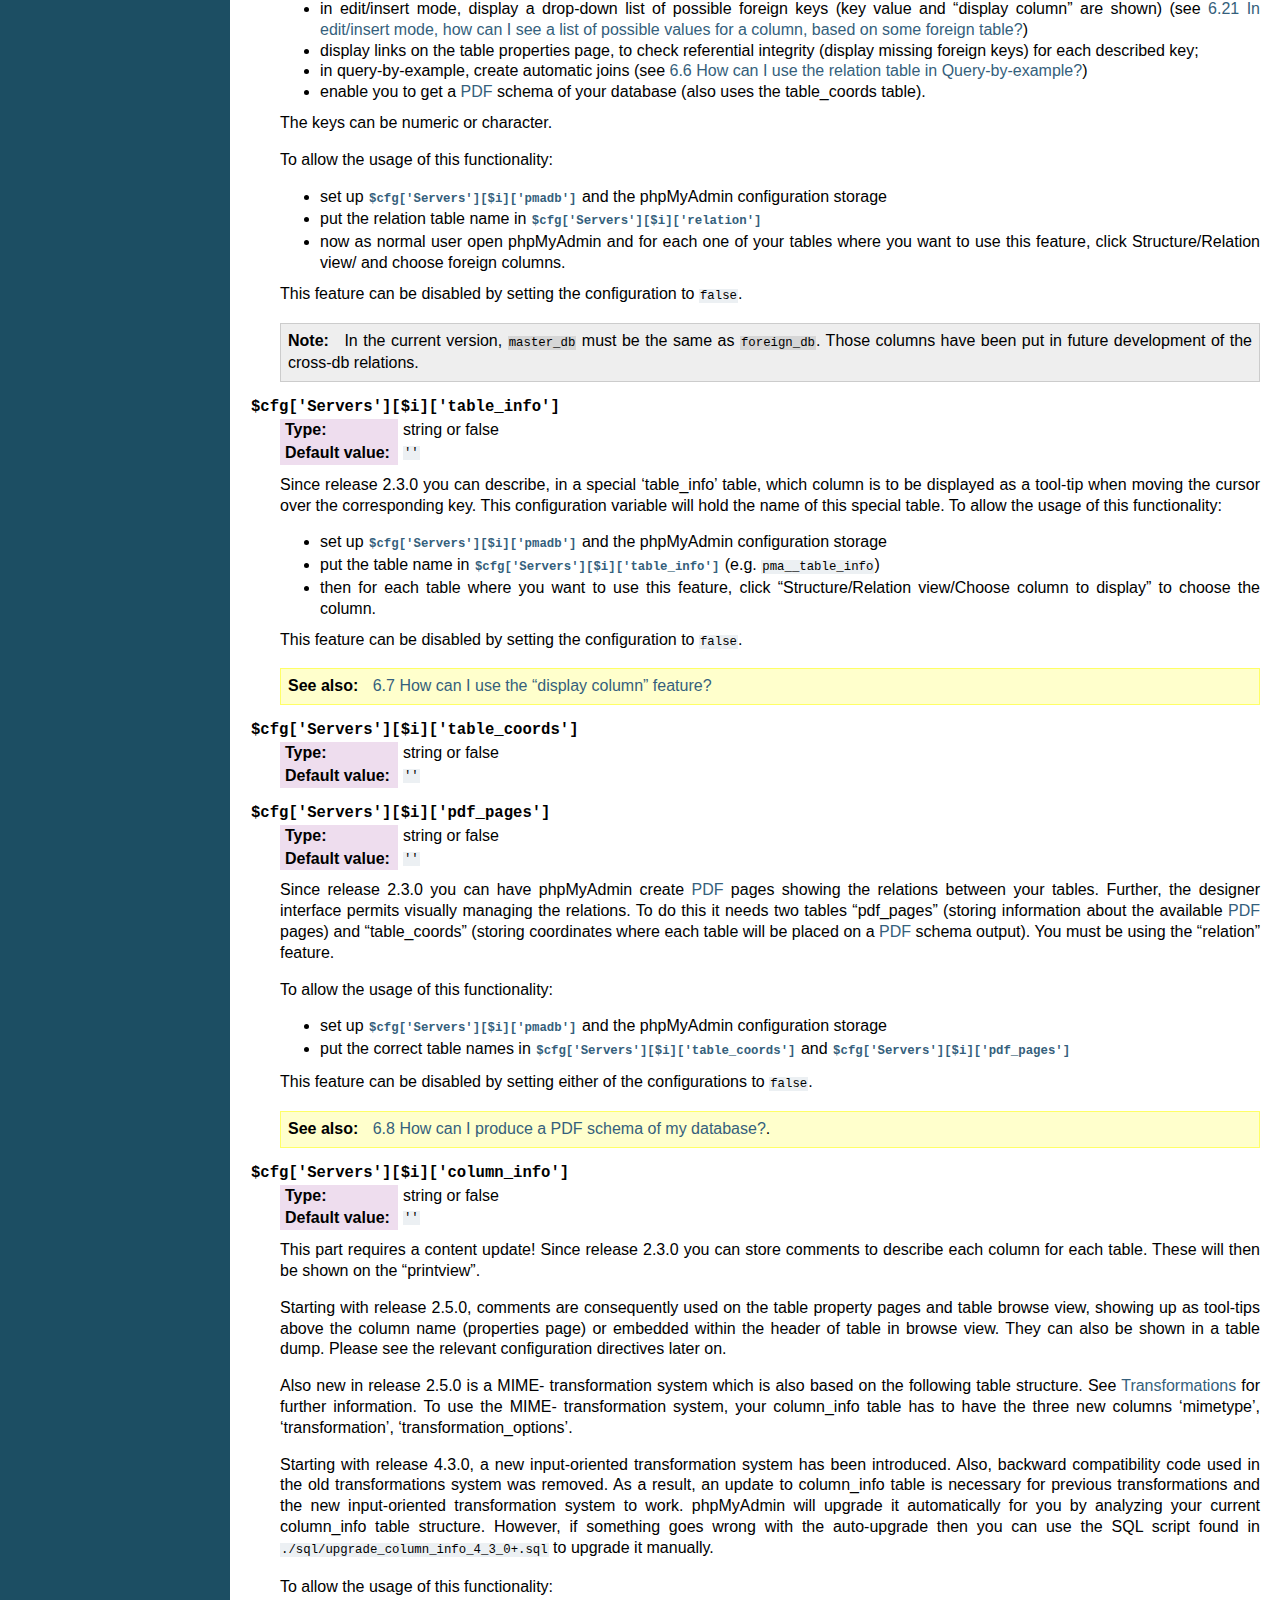
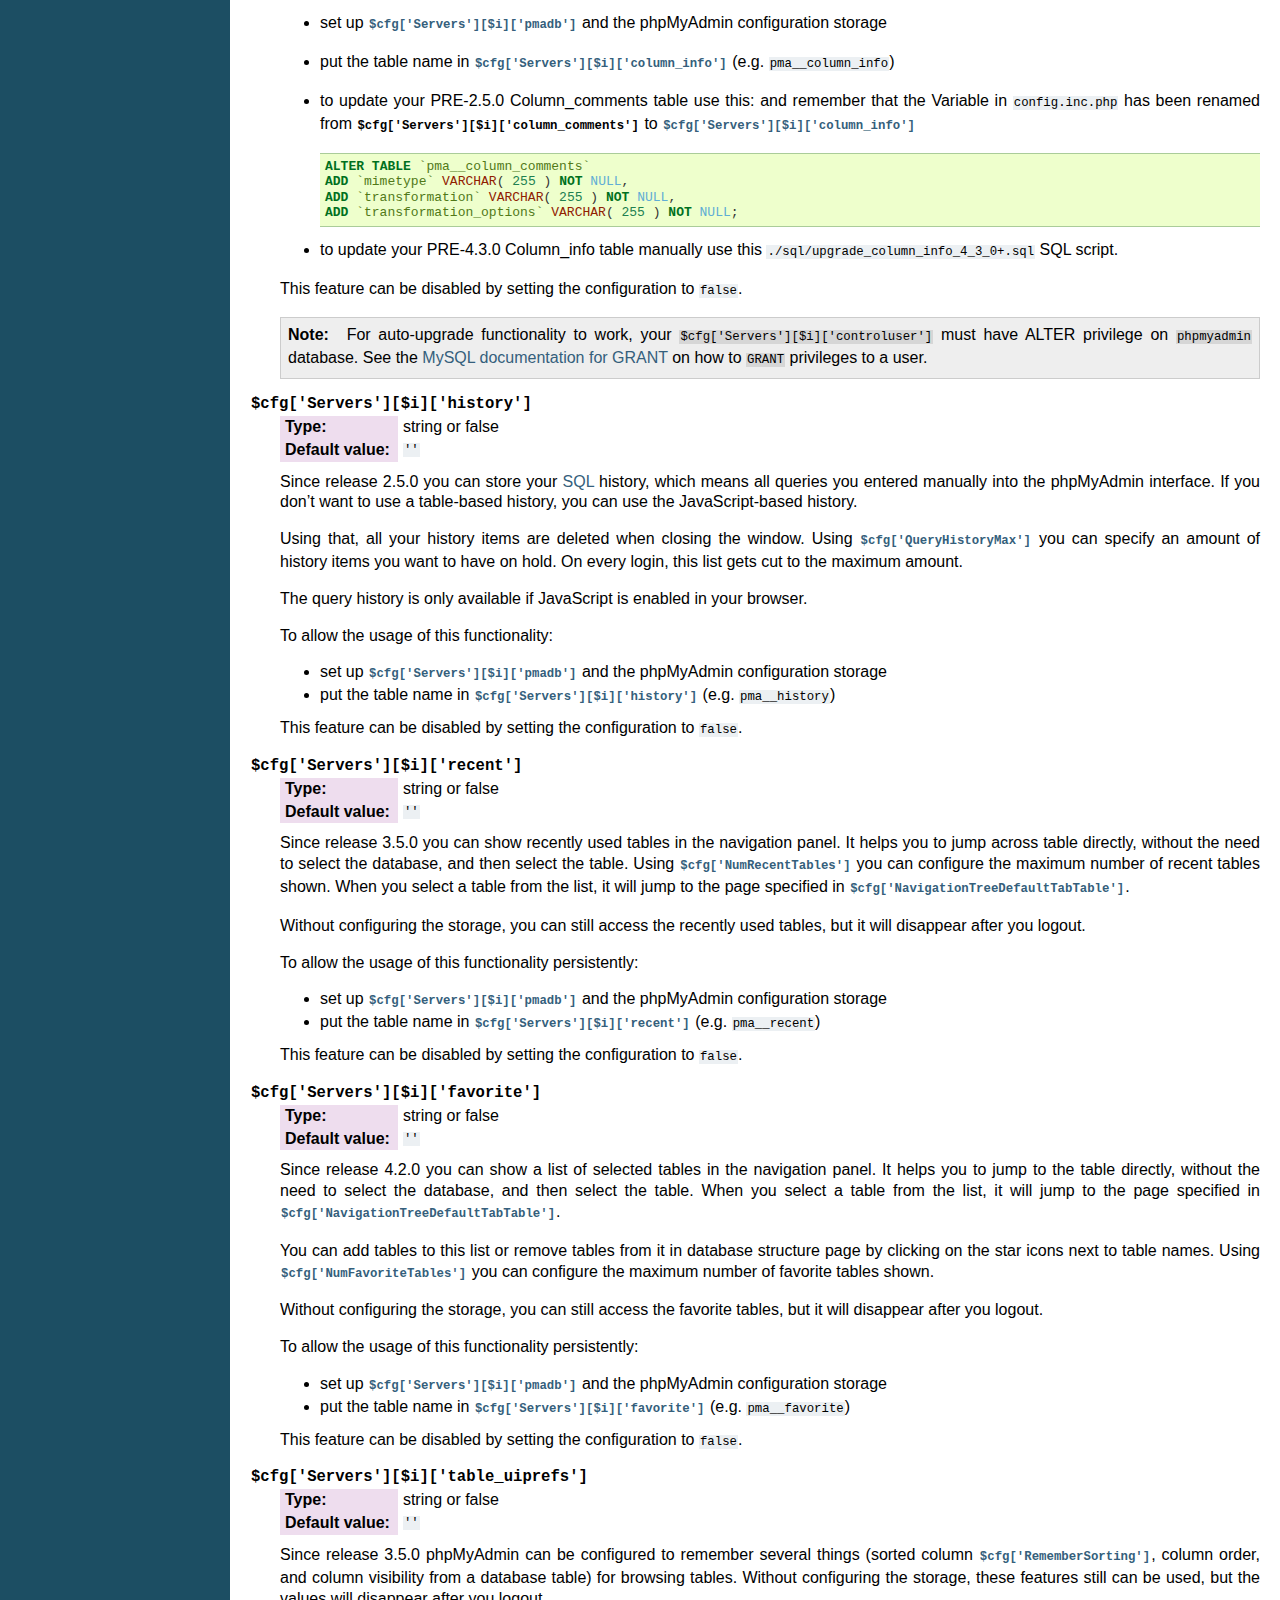
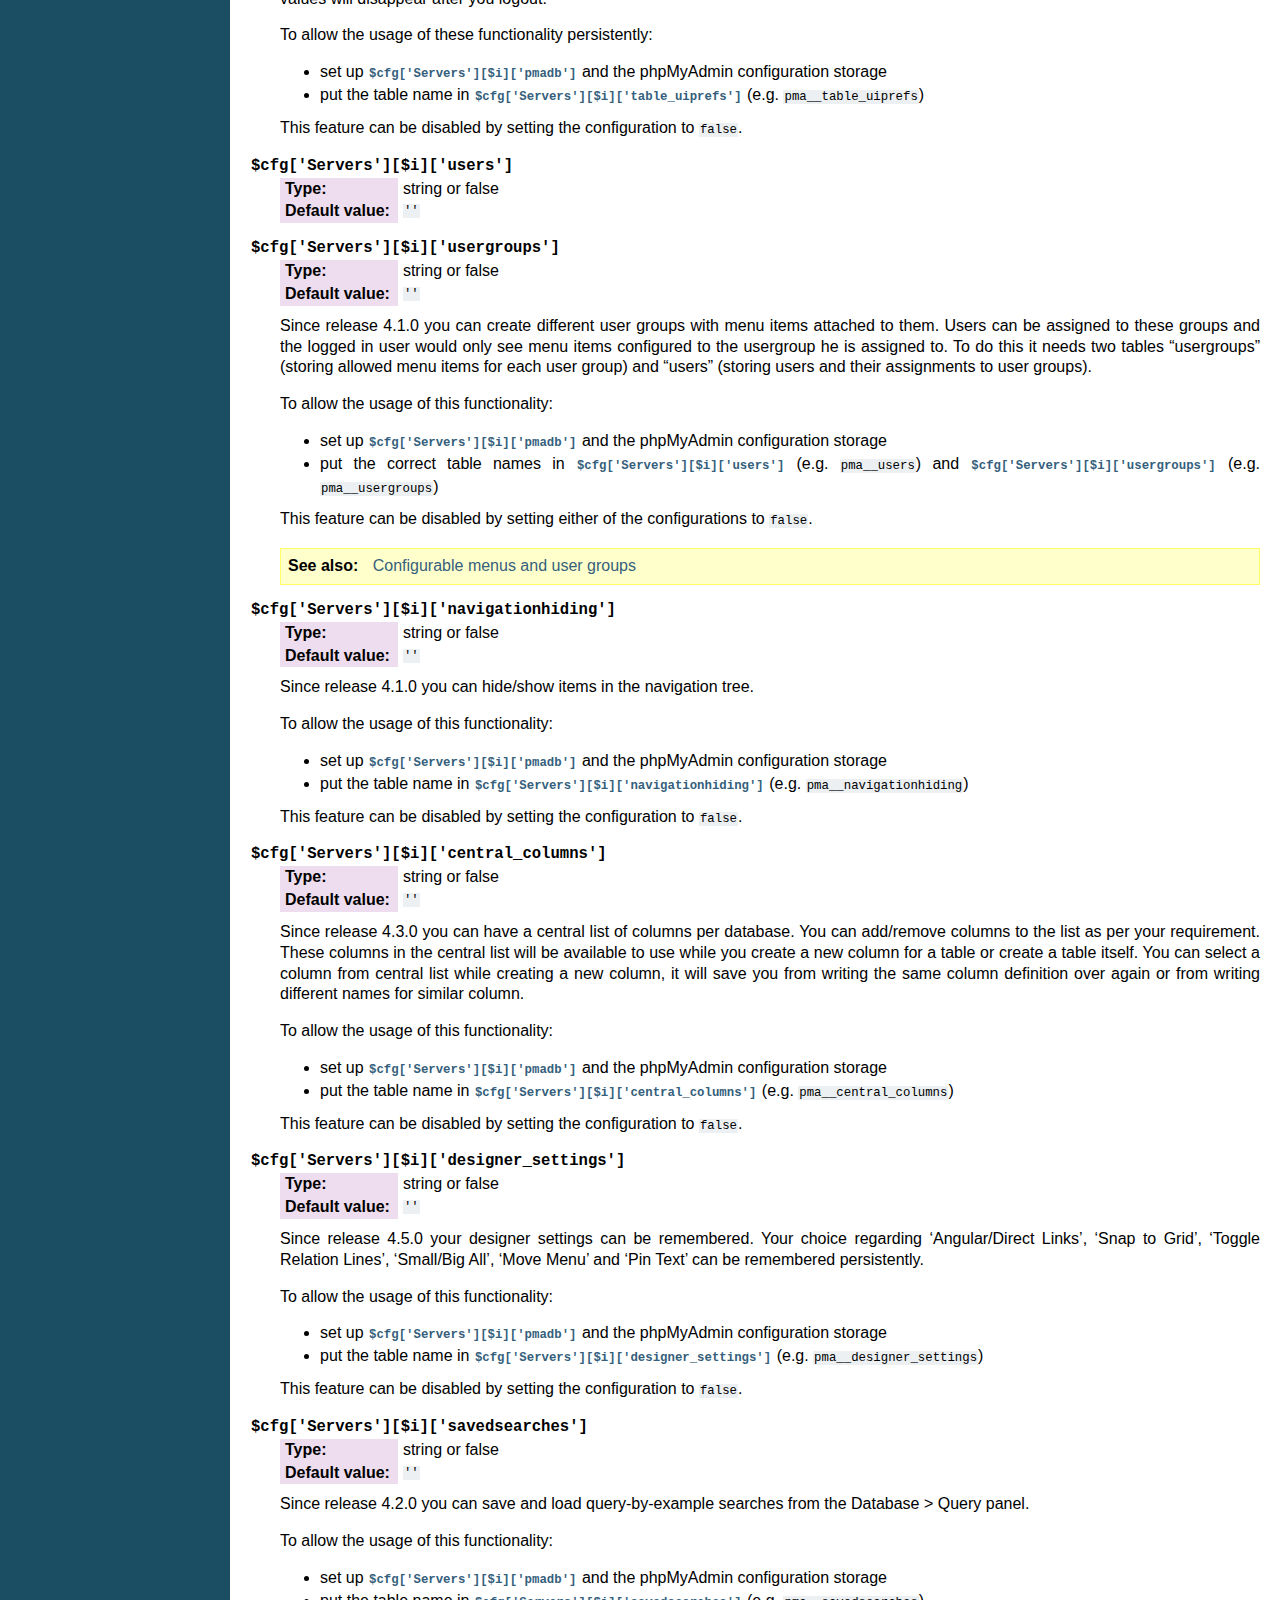
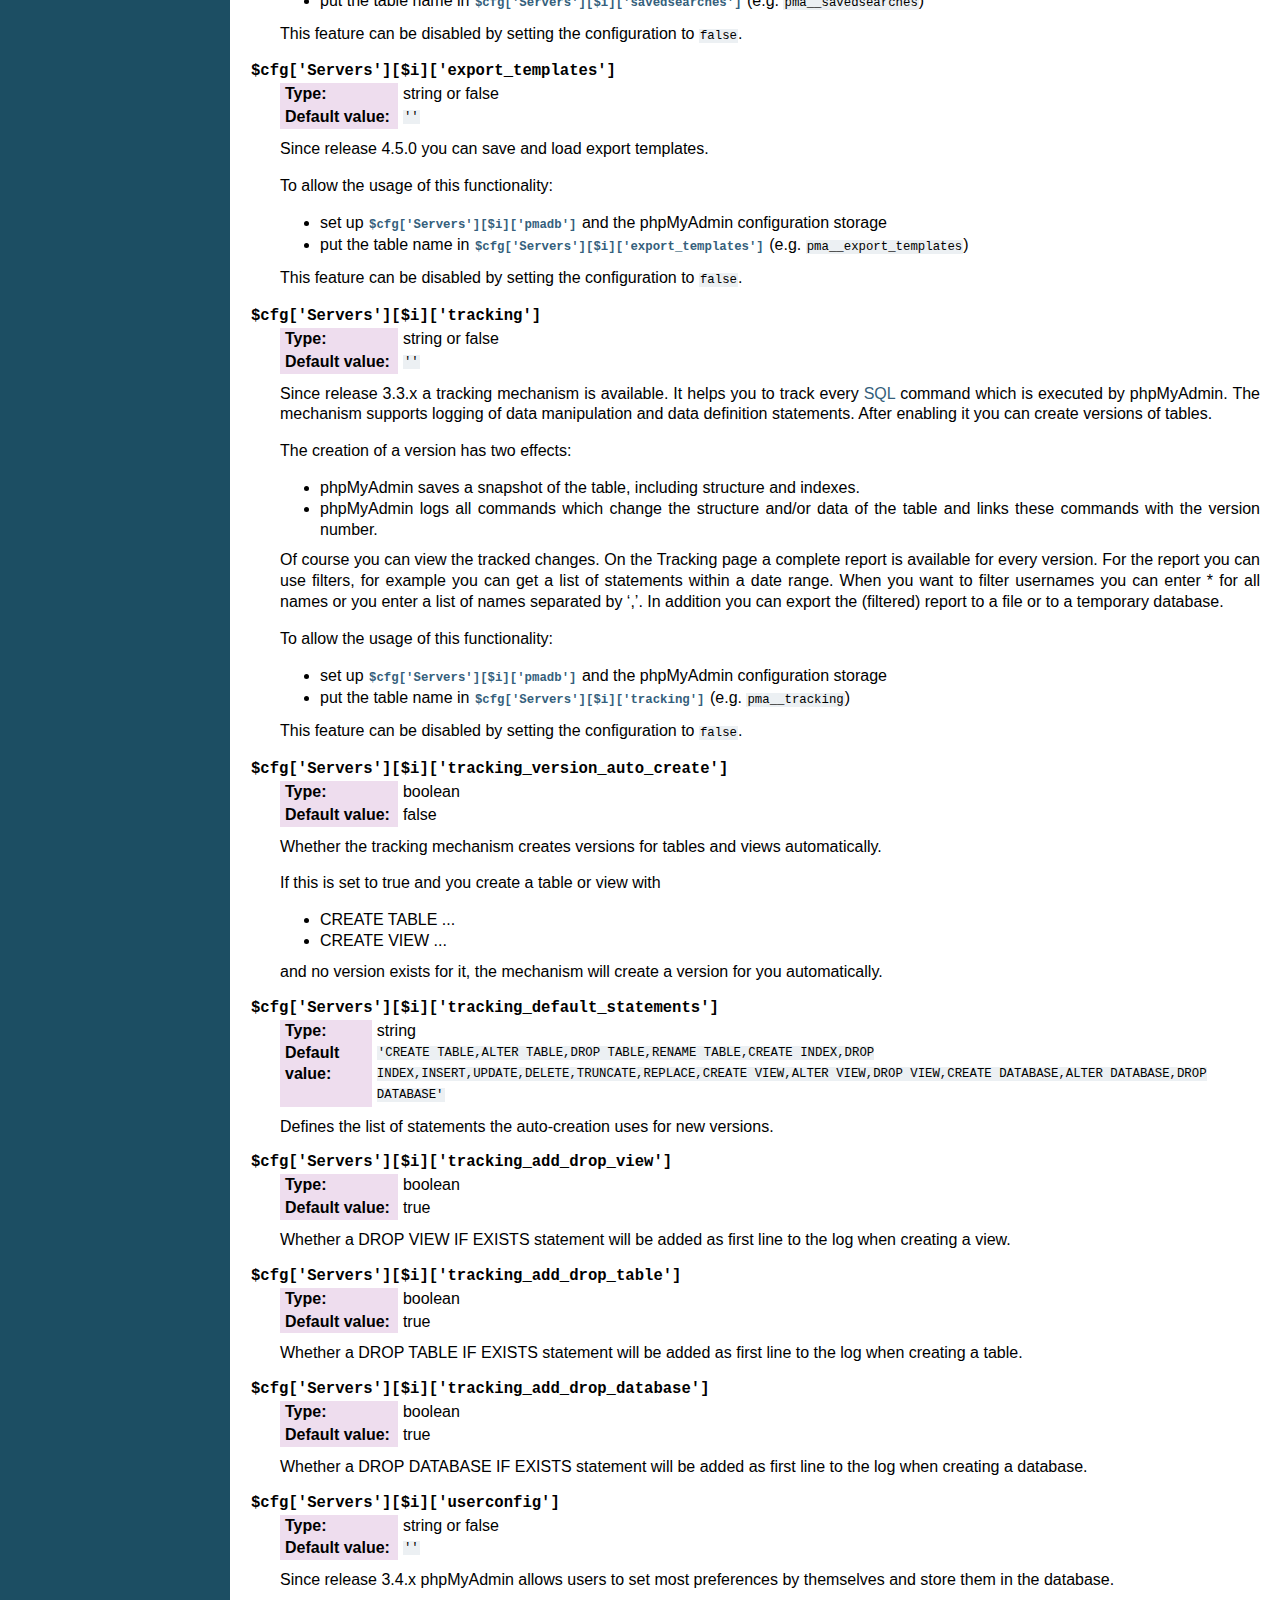
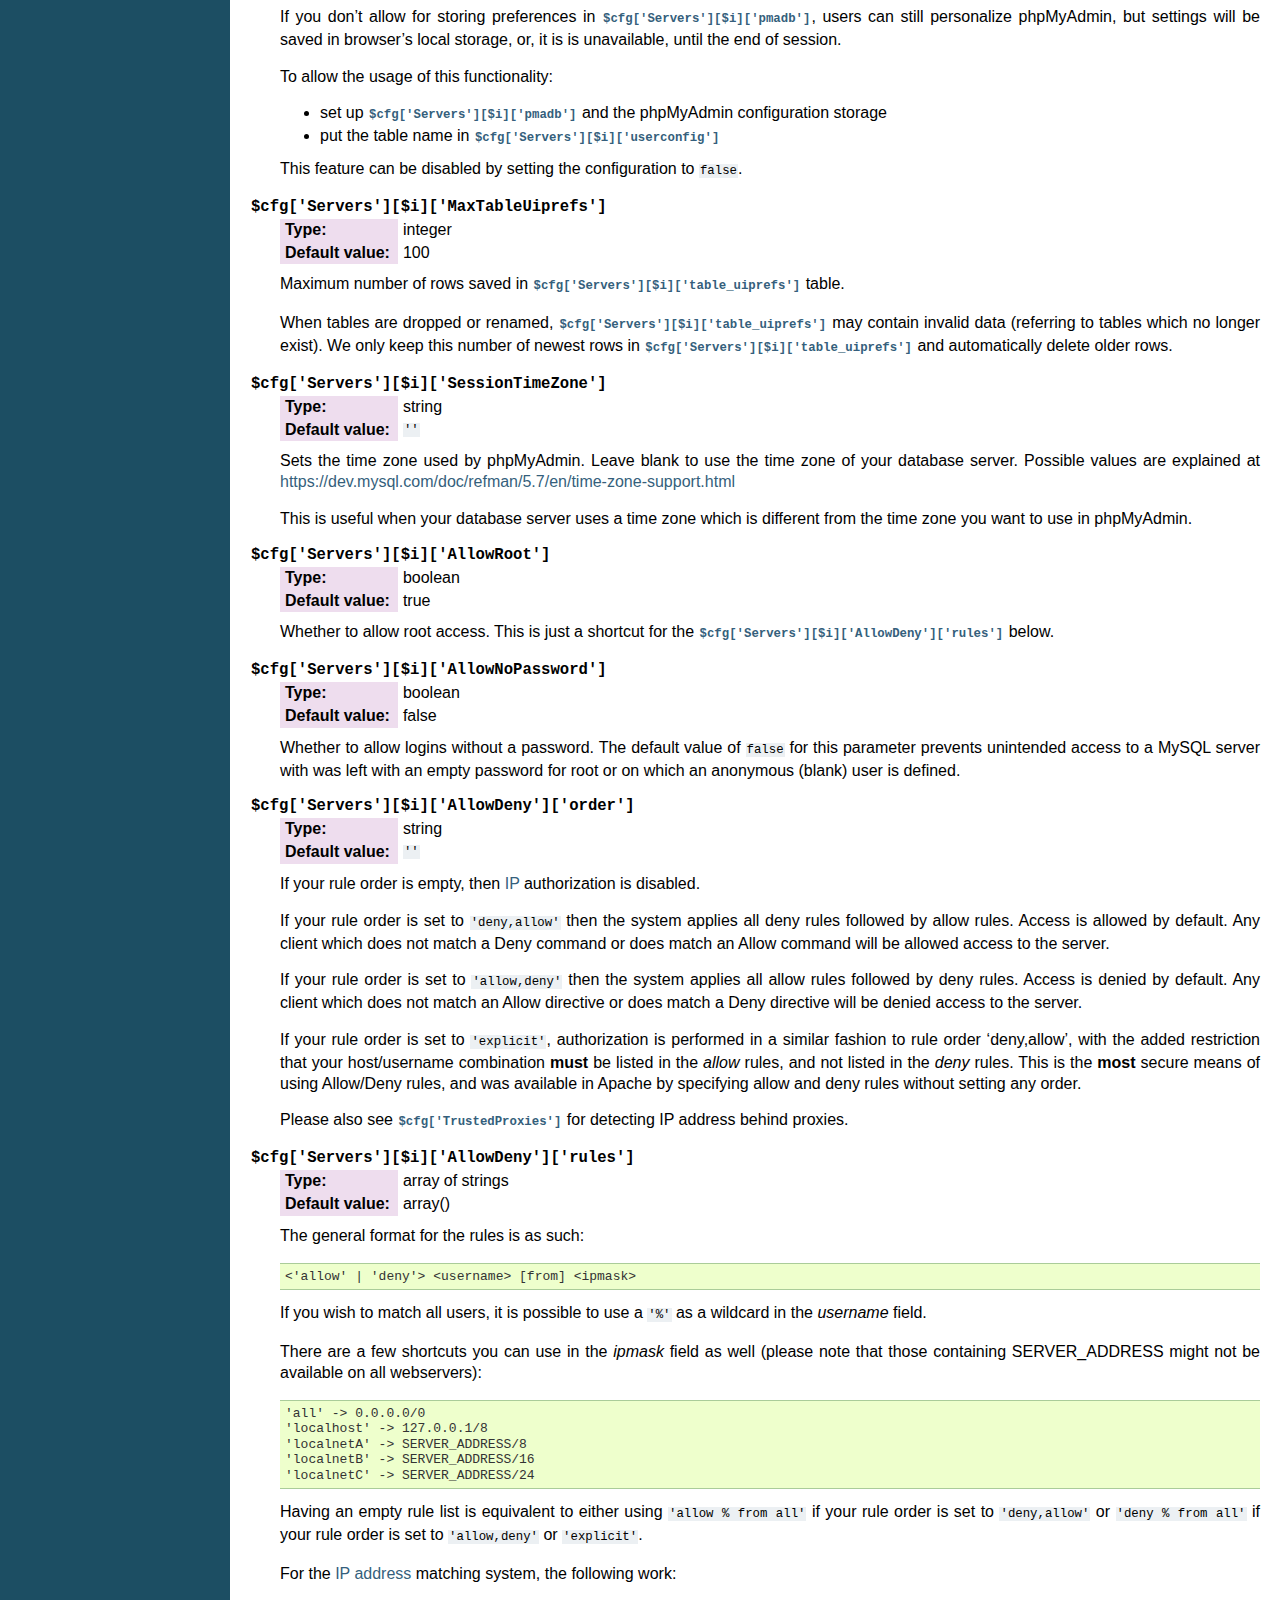
<file: mysql_gui/doc/html/config.html>
<!DOCTYPE html PUBLIC "-//W3C//DTD XHTML 1.0 Transitional//EN"
  "http://www.w3.org/TR/xhtml1/DTD/xhtml1-transitional.dtd">


<html xmlns="http://www.w3.org/1999/xhtml">
  <head>
    <meta http-equiv="Content-Type" content="text/html; charset=utf-8" />
    
    <title>Configuration &#8212; phpMyAdmin 4.6.6 documentation</title>
    
    <link rel="stylesheet" href="_static/classic.css" type="text/css" />
    <link rel="stylesheet" href="_static/pygments.css" type="text/css" />
    
    <script type="text/javascript">
      var DOCUMENTATION_OPTIONS = {
        URL_ROOT:    './',
        VERSION:     '4.6.6',
        COLLAPSE_INDEX: false,
        FILE_SUFFIX: '.html',
        HAS_SOURCE:  true
      };
    </script>
    <script type="text/javascript" src="_static/jquery.js"></script>
    <script type="text/javascript" src="_static/underscore.js"></script>
    <script type="text/javascript" src="_static/doctools.js"></script>
    <link rel="index" title="Index" href="genindex.html" />
    <link rel="search" title="Search" href="search.html" />
    <link rel="copyright" title="Copyright" href="copyright.html" />
    <link rel="top" title="phpMyAdmin 4.6.6 documentation" href="index.html" />
    <link rel="next" title="User Guide" href="user.html" />
    <link rel="prev" title="Installation" href="setup.html" /> 
  </head>
  <body role="document">
    <div class="related" role="navigation" aria-label="related navigation">
      <h3>Navigation</h3>
      <ul>
        <li class="right" style="margin-right: 10px">
          <a href="genindex.html" title="General Index"
             accesskey="I">index</a></li>
        <li class="right" >
          <a href="user.html" title="User Guide"
             accesskey="N">next</a> |</li>
        <li class="right" >
          <a href="setup.html" title="Installation"
             accesskey="P">previous</a> |</li>
        <li class="nav-item nav-item-0"><a href="index.html">phpMyAdmin 4.6.6 documentation</a> &#187;</li> 
      </ul>
    </div>  

    <div class="document">
      <div class="documentwrapper">
        <div class="bodywrapper">
          <div class="body" role="main">
            
  <div class="section" id="configuration">
<span id="config"></span><span id="index-0"></span><h1>Configuration<a class="headerlink" href="#configuration" title="Permalink to this headline">¶</a></h1>
<p>Almost all configurable data is placed in <code class="file docutils literal"><span class="pre">config.inc.php</span></code>. If this file
does not exist, please refer to the <a class="reference internal" href="setup.html#setup"><span class="std std-ref">Installation</span></a> section to create one. This
file only needs to contain the parameters you want to change from their
corresponding default value in <code class="file docutils literal"><span class="pre">libraries/config.default.php</span></code>.</p>
<p>If a directive is missing from your file, you can just add another line with
the file. This file is for over-writing the defaults; if you wish to use the
default value there&#8217;s no need to add a line here.</p>
<p>The parameters which relate to design (like colors) are placed in
<code class="file docutils literal"><span class="pre">themes/themename/layout.inc.php</span></code>. You might also want to create
<code class="file docutils literal"><span class="pre">config.footer.inc.php</span></code> and <code class="file docutils literal"><span class="pre">config.header.inc.php</span></code> files to add
your site specific code to be included on start and end of each page.</p>
<div class="admonition note">
<p class="first admonition-title">Note</p>
<p class="last">Some distributions (eg. Debian or Ubuntu) store <code class="file docutils literal"><span class="pre">config.inc.php</span></code> in
<code class="docutils literal"><span class="pre">/etc/phpmyadmin</span></code> instead of within phpMyAdmin sources.</p>
</div>
<div class="admonition warning">
<p class="first admonition-title">Warning</p>
<p class="last"><a class="reference internal" href="glossary.html#term-mac"><span class="xref std std-term">Mac</span></a> users should note that if you are on a version before
<a class="reference internal" href="glossary.html#term-mac-os-x"><span class="xref std std-term">Mac OS X</span></a>, PHP does not seem to
like <a class="reference internal" href="glossary.html#term-mac"><span class="xref std std-term">Mac</span></a> end of lines character (<code class="docutils literal"><span class="pre">\r</span></code>). So
ensure you choose the option that allows to use the *nix end of line
character (<code class="docutils literal"><span class="pre">\n</span></code>) in your text editor before saving a script you have
modified.</p>
</div>
<div class="section" id="basic-settings">
<h2>Basic settings<a class="headerlink" href="#basic-settings" title="Permalink to this headline">¶</a></h2>
<dl class="option">
<dt id="cfg_PmaAbsoluteUri">
<code class="descname">$cfg['PmaAbsoluteUri']</code><a class="headerlink" href="#cfg_PmaAbsoluteUri" title="Permalink to this definition">¶</a></dt>
<dd><table class="docutils field-list" frame="void" rules="none">
<col class="field-name" />
<col class="field-body" />
<tbody valign="top">
<tr class="field-odd field"><th class="field-name">Type:</th><td class="field-body">string</td>
</tr>
<tr class="field-even field"><th class="field-name">Default value:</th><td class="field-body"><code class="docutils literal"><span class="pre">''</span></code></td>
</tr>
</tbody>
</table>
<div class="versionchanged">
<p><span class="versionmodified">Changed in version 4.6.5: </span>This setting was not available in phpMyAdmin 4.6.0 - 4.6.4.</p>
</div>
<p>Sets here the complete <a class="reference internal" href="glossary.html#term-url"><span class="xref std std-term">URL</span></a> (with full path) to your phpMyAdmin
installation&#8217;s directory. E.g.
<code class="docutils literal"><span class="pre">https://www.example.net/path_to_your_phpMyAdmin_directory/</span></code>.  Note also
that the <a class="reference internal" href="glossary.html#term-url"><span class="xref std std-term">URL</span></a> on most of web servers are case–sensitive. Don’t
forget the trailing slash at the end.</p>
<p>Starting with version 2.3.0, it is advisable to try leaving this blank. In
most cases phpMyAdmin automatically detects the proper setting. Users of
port forwarding will need to set <span class="target" id="index-1"></span><a class="reference internal" href="#cfg_PmaAbsoluteUri"><code class="xref config config-option docutils literal"><span class="pre">$cfg['PmaAbsoluteUri']</span></code></a>
(<a class="reference external" href="https://sourceforge.net/p/phpmyadmin/support-requests/795/">more info</a>).</p>
<p>A good test is to browse a table, edit a row and save it. There should be
an error message if phpMyAdmin is having trouble auto–detecting the correct
value. If you get an error that this must be set or if the autodetect code
fails to detect your path, please post a bug report on our bug tracker so
we can improve the code.</p>
<div class="admonition seealso">
<p class="first admonition-title">See also</p>
<p class="last"><a class="reference internal" href="faq.html#faq1-40"><span class="std std-ref">1.40 When accessing phpMyAdmin via an Apache reverse proxy, cookie login does not work.</span></a>, <a class="reference internal" href="faq.html#faq2-5"><span class="std std-ref">2.5 Each time I want to insert or change a row or drop a database or a table, an error 404 (page not found) is displayed or, with HTTP or cookie authentication, I&#8217;m asked to log in again. What&#8217;s wrong?</span></a>, <a class="reference internal" href="faq.html#faq4-7"><span class="std std-ref">4.7 Authentication window is displayed more than once, why?</span></a>, <a class="reference internal" href="faq.html#faq5-16"><span class="std std-ref">5.16 With Internet Explorer, I get &#8220;Access is denied&#8221; Javascript errors. Or I cannot make phpMyAdmin work under Windows.</span></a></p>
</div>
</dd></dl>

<dl class="option">
<dt id="cfg_PmaNoRelation_DisableWarning">
<code class="descname">$cfg['PmaNoRelation_DisableWarning']</code><a class="headerlink" href="#cfg_PmaNoRelation_DisableWarning" title="Permalink to this definition">¶</a></dt>
<dd><table class="docutils field-list" frame="void" rules="none">
<col class="field-name" />
<col class="field-body" />
<tbody valign="top">
<tr class="field-odd field"><th class="field-name">Type:</th><td class="field-body">boolean</td>
</tr>
<tr class="field-even field"><th class="field-name">Default value:</th><td class="field-body">false</td>
</tr>
</tbody>
</table>
<p>Starting with version 2.3.0 phpMyAdmin offers a lot of features to
work with master / foreign – tables (see <span class="target" id="index-2"></span><a class="reference internal" href="#cfg_Servers_pmadb"><code class="xref config config-option docutils literal"><span class="pre">$cfg['Servers'][$i]['pmadb']</span></code></a>).</p>
<p>If you tried to set this
up and it does not work for you, have a look on the <span class="guilabel">Structure</span> page
of one database where you would like to use it. You will find a link
that will analyze why those features have been disabled.</p>
<p>If you do not want to use those features set this variable to <code class="docutils literal"><span class="pre">true</span></code> to
stop this message from appearing.</p>
</dd></dl>

<dl class="option">
<dt id="cfg_SuhosinDisableWarning">
<code class="descname">$cfg['SuhosinDisableWarning']</code><a class="headerlink" href="#cfg_SuhosinDisableWarning" title="Permalink to this definition">¶</a></dt>
<dd><table class="docutils field-list" frame="void" rules="none">
<col class="field-name" />
<col class="field-body" />
<tbody valign="top">
<tr class="field-odd field"><th class="field-name">Type:</th><td class="field-body">boolean</td>
</tr>
<tr class="field-even field"><th class="field-name">Default value:</th><td class="field-body">false</td>
</tr>
</tbody>
</table>
<p>A warning is displayed on the main page if Suhosin is detected.</p>
<p>You can set this parameter to <code class="docutils literal"><span class="pre">true</span></code> to stop this message from appearing.</p>
</dd></dl>

<dl class="option">
<dt id="cfg_LoginCookieValidityDisableWarning">
<code class="descname">$cfg['LoginCookieValidityDisableWarning']</code><a class="headerlink" href="#cfg_LoginCookieValidityDisableWarning" title="Permalink to this definition">¶</a></dt>
<dd><table class="docutils field-list" frame="void" rules="none">
<col class="field-name" />
<col class="field-body" />
<tbody valign="top">
<tr class="field-odd field"><th class="field-name">Type:</th><td class="field-body">boolean</td>
</tr>
<tr class="field-even field"><th class="field-name">Default value:</th><td class="field-body">false</td>
</tr>
</tbody>
</table>
<p>A warning is displayed on the main page if the PHP parameter
session.gc_maxlifetime is lower than cookie validity configured in phpMyAdmin.</p>
<p>You can set this parameter to <code class="docutils literal"><span class="pre">true</span></code> to stop this message from appearing.</p>
</dd></dl>

<dl class="option">
<dt id="cfg_ServerLibraryDifference_DisableWarning">
<code class="descname">$cfg['ServerLibraryDifference_DisableWarning']</code><a class="headerlink" href="#cfg_ServerLibraryDifference_DisableWarning" title="Permalink to this definition">¶</a></dt>
<dd><table class="docutils field-list" frame="void" rules="none">
<col class="field-name" />
<col class="field-body" />
<tbody valign="top">
<tr class="field-odd field"><th class="field-name">Type:</th><td class="field-body">boolean</td>
</tr>
<tr class="field-even field"><th class="field-name">Default value:</th><td class="field-body">false</td>
</tr>
</tbody>
</table>
<p>A warning is displayed on the main page if there is a difference
between the MySQL library and server version.</p>
<p>You can set this parameter to <code class="docutils literal"><span class="pre">true</span></code> to stop this message from appearing.</p>
</dd></dl>

<dl class="option">
<dt id="cfg_ReservedWordDisableWarning">
<code class="descname">$cfg['ReservedWordDisableWarning']</code><a class="headerlink" href="#cfg_ReservedWordDisableWarning" title="Permalink to this definition">¶</a></dt>
<dd><table class="docutils field-list" frame="void" rules="none">
<col class="field-name" />
<col class="field-body" />
<tbody valign="top">
<tr class="field-odd field"><th class="field-name">Type:</th><td class="field-body">boolean</td>
</tr>
<tr class="field-even field"><th class="field-name">Default value:</th><td class="field-body">false</td>
</tr>
</tbody>
</table>
<p>This warning is displayed on the Structure page of a table if one or more
column names match with words which are MySQL reserved.</p>
<p>If you want to turn off this warning, you can set it to <code class="docutils literal"><span class="pre">true</span></code> and
warning will no longer be displayed.</p>
</dd></dl>

<dl class="option">
<dt id="cfg_TranslationWarningThreshold">
<code class="descname">$cfg['TranslationWarningThreshold']</code><a class="headerlink" href="#cfg_TranslationWarningThreshold" title="Permalink to this definition">¶</a></dt>
<dd><table class="docutils field-list" frame="void" rules="none">
<col class="field-name" />
<col class="field-body" />
<tbody valign="top">
<tr class="field-odd field"><th class="field-name">Type:</th><td class="field-body">integer</td>
</tr>
<tr class="field-even field"><th class="field-name">Default value:</th><td class="field-body">80</td>
</tr>
</tbody>
</table>
<p>Show warning about incomplete translations on certain threshold.</p>
</dd></dl>

<dl class="option">
<dt id="cfg_SendErrorReports">
<code class="descname">$cfg['SendErrorReports']</code><a class="headerlink" href="#cfg_SendErrorReports" title="Permalink to this definition">¶</a></dt>
<dd><table class="docutils field-list" frame="void" rules="none">
<col class="field-name" />
<col class="field-body" />
<tbody valign="top">
<tr class="field-odd field"><th class="field-name">Type:</th><td class="field-body">string</td>
</tr>
<tr class="field-even field"><th class="field-name">Default value:</th><td class="field-body"><code class="docutils literal"><span class="pre">'ask'</span></code></td>
</tr>
</tbody>
</table>
<p>Sets the default behavior for JavaScript error reporting.</p>
<p>Whenever an error is detected in the JavaScript execution, an error report
may be sent to the phpMyAdmin team if the user agrees.</p>
<p>The default setting of <code class="docutils literal"><span class="pre">'ask'</span></code> will ask the user everytime there is a new
error report. However you can set this parameter to <code class="docutils literal"><span class="pre">'always'</span></code> to send error
reports without asking for confirmation or you can set it to <code class="docutils literal"><span class="pre">'never'</span></code> to
never send error reports.</p>
<p>This directive is available both in the configuration file and in users
preferences. If the person in charge of a multi-user installation prefers
to disable this feature for all users, a value of <code class="docutils literal"><span class="pre">'never'</span></code> should be
set, and the <span class="target" id="index-3"></span><a class="reference internal" href="#cfg_UserprefsDisallow"><code class="xref config config-option docutils literal"><span class="pre">$cfg['UserprefsDisallow']</span></code></a> directive should
contain <code class="docutils literal"><span class="pre">'SendErrorReports'</span></code> in one of its array values.</p>
</dd></dl>

<dl class="option">
<dt id="cfg_ConsoleEnterExecutes">
<code class="descname">$cfg['ConsoleEnterExecutes']</code><a class="headerlink" href="#cfg_ConsoleEnterExecutes" title="Permalink to this definition">¶</a></dt>
<dd><table class="docutils field-list" frame="void" rules="none">
<col class="field-name" />
<col class="field-body" />
<tbody valign="top">
<tr class="field-odd field"><th class="field-name">Type:</th><td class="field-body">boolean</td>
</tr>
<tr class="field-even field"><th class="field-name">Default value:</th><td class="field-body">false</td>
</tr>
</tbody>
</table>
<p>Setting this to <code class="docutils literal"><span class="pre">true</span></code> allows the user to execute queries by pressing Enter
instead of Ctrl+Enter. A new line can be inserted by pressing Shift + Enter.</p>
<p>The behaviour of the console can be temporarily changed using console&#8217;s
settings interface.</p>
</dd></dl>

<dl class="option">
<dt id="cfg_AllowThirdPartyFraming">
<code class="descname">$cfg['AllowThirdPartyFraming']</code><a class="headerlink" href="#cfg_AllowThirdPartyFraming" title="Permalink to this definition">¶</a></dt>
<dd><table class="docutils field-list" frame="void" rules="none">
<col class="field-name" />
<col class="field-body" />
<tbody valign="top">
<tr class="field-odd field"><th class="field-name">Type:</th><td class="field-body">boolean</td>
</tr>
<tr class="field-even field"><th class="field-name">Default value:</th><td class="field-body">false</td>
</tr>
</tbody>
</table>
<p>Setting this to <code class="docutils literal"><span class="pre">true</span></code> allows phpMyAdmin to be included inside a frame,
and is a potential security hole allowing cross-frame scripting attacks or
clickjacking.</p>
</dd></dl>

</div>
<div class="section" id="server-connection-settings">
<h2>Server connection settings<a class="headerlink" href="#server-connection-settings" title="Permalink to this headline">¶</a></h2>
<dl class="option">
<dt id="cfg_Servers">
<code class="descname">$cfg['Servers']</code><a class="headerlink" href="#cfg_Servers" title="Permalink to this definition">¶</a></dt>
<dd><table class="docutils field-list" frame="void" rules="none">
<col class="field-name" />
<col class="field-body" />
<tbody valign="top">
<tr class="field-odd field"><th class="field-name">Type:</th><td class="field-body">array</td>
</tr>
<tr class="field-even field"><th class="field-name">Default value:</th><td class="field-body">one server array with settings listed below</td>
</tr>
</tbody>
</table>
<p>Since version 1.4.2, phpMyAdmin supports the administration of multiple
MySQL servers. Therefore, a <span class="target" id="index-4"></span><a class="reference internal" href="#cfg_Servers"><code class="xref config config-option docutils literal"><span class="pre">$cfg['Servers']</span></code></a>-array has been
added which contains the login information for the different servers. The
first <span class="target" id="index-5"></span><a class="reference internal" href="#cfg_Servers_host"><code class="xref config config-option docutils literal"><span class="pre">$cfg['Servers'][$i]['host']</span></code></a> contains the hostname of
the first server, the second <span class="target" id="index-6"></span><a class="reference internal" href="#cfg_Servers_host"><code class="xref config config-option docutils literal"><span class="pre">$cfg['Servers'][$i]['host']</span></code></a>
the hostname of the second server, etc. In
<code class="file docutils literal"><span class="pre">libraries/config.default.php</span></code>, there is only one section for server
definition, however you can put as many as you need in
<code class="file docutils literal"><span class="pre">config.inc.php</span></code>, copy that block or needed parts (you don&#8217;t have to
define all settings, just those you need to change).</p>
<div class="admonition note">
<p class="first admonition-title">Note</p>
<p class="last">The <span class="target" id="index-7"></span><a class="reference internal" href="#cfg_Servers"><code class="xref config config-option docutils literal"><span class="pre">$cfg['Servers']</span></code></a> array starts with
$cfg[&#8216;Servers&#8217;][1]. Do not use $cfg[&#8216;Servers&#8217;][0]. If you want more
than one server, just copy following section (including $i
incrementation) serveral times. There is no need to define full server
array, just define values you need to change.</p>
</div>
</dd></dl>

<dl class="option">
<dt id="cfg_Servers_host">
<code class="descname">$cfg['Servers'][$i]['host']</code><a class="headerlink" href="#cfg_Servers_host" title="Permalink to this definition">¶</a></dt>
<dd><table class="docutils field-list" frame="void" rules="none">
<col class="field-name" />
<col class="field-body" />
<tbody valign="top">
<tr class="field-odd field"><th class="field-name">Type:</th><td class="field-body">string</td>
</tr>
<tr class="field-even field"><th class="field-name">Default value:</th><td class="field-body"><code class="docutils literal"><span class="pre">'localhost'</span></code></td>
</tr>
</tbody>
</table>
<p>The hostname or <a class="reference internal" href="glossary.html#term-ip"><span class="xref std std-term">IP</span></a> address of your $i-th MySQL-server. E.g.
<code class="docutils literal"><span class="pre">localhost</span></code>.</p>
<p>Possible values are:</p>
<ul class="simple">
<li>hostname, e.g., <code class="docutils literal"><span class="pre">'localhost'</span></code> or <code class="docutils literal"><span class="pre">'mydb.example.org'</span></code></li>
<li>IP address, e.g., <code class="docutils literal"><span class="pre">'127.0.0.1'</span></code> or <code class="docutils literal"><span class="pre">'192.168.10.1'</span></code></li>
<li>dot - <code class="docutils literal"><span class="pre">'.'</span></code>, i.e., use named pipes on windows systems</li>
<li>empty - <code class="docutils literal"><span class="pre">''</span></code>, disables this server</li>
</ul>
<div class="admonition note">
<p class="first admonition-title">Note</p>
<dl class="last docutils">
<dt>phpMyAdmin supports connecting to MySQL servers reachable via IPv6 only.</dt>
<dd>To connect to an IPv6 MySQL server, enter its IPv6 address in this field.</dd>
</dl>
</div>
</dd></dl>

<dl class="option">
<dt id="cfg_Servers_port">
<code class="descname">$cfg['Servers'][$i]['port']</code><a class="headerlink" href="#cfg_Servers_port" title="Permalink to this definition">¶</a></dt>
<dd><table class="docutils field-list" frame="void" rules="none">
<col class="field-name" />
<col class="field-body" />
<tbody valign="top">
<tr class="field-odd field"><th class="field-name">Type:</th><td class="field-body">string</td>
</tr>
<tr class="field-even field"><th class="field-name">Default value:</th><td class="field-body"><code class="docutils literal"><span class="pre">''</span></code></td>
</tr>
</tbody>
</table>
<p>The port-number of your $i-th MySQL-server. Default is 3306 (leave
blank).</p>
<div class="admonition note">
<p class="first admonition-title">Note</p>
<p class="last">If you use <code class="docutils literal"><span class="pre">localhost</span></code> as the hostname, MySQL ignores this port number
and connects with the socket, so if you want to connect to a port
different from the default port, use <code class="docutils literal"><span class="pre">127.0.0.1</span></code> or the real hostname
in <span class="target" id="index-8"></span><a class="reference internal" href="#cfg_Servers_host"><code class="xref config config-option docutils literal"><span class="pre">$cfg['Servers'][$i]['host']</span></code></a>.</p>
</div>
</dd></dl>

<dl class="option">
<dt id="cfg_Servers_socket">
<code class="descname">$cfg['Servers'][$i]['socket']</code><a class="headerlink" href="#cfg_Servers_socket" title="Permalink to this definition">¶</a></dt>
<dd><table class="docutils field-list" frame="void" rules="none">
<col class="field-name" />
<col class="field-body" />
<tbody valign="top">
<tr class="field-odd field"><th class="field-name">Type:</th><td class="field-body">string</td>
</tr>
<tr class="field-even field"><th class="field-name">Default value:</th><td class="field-body"><code class="docutils literal"><span class="pre">''</span></code></td>
</tr>
</tbody>
</table>
<p>The path to the socket to use. Leave blank for default. To determine
the correct socket, check your MySQL configuration or, using the
<strong class="command">mysql</strong> command–line client, issue the <code class="docutils literal"><span class="pre">status</span></code> command. Among the
resulting information displayed will be the socket used.</p>
</dd></dl>

<dl class="option">
<dt id="cfg_Servers_ssl">
<code class="descname">$cfg['Servers'][$i]['ssl']</code><a class="headerlink" href="#cfg_Servers_ssl" title="Permalink to this definition">¶</a></dt>
<dd><table class="docutils field-list" frame="void" rules="none">
<col class="field-name" />
<col class="field-body" />
<tbody valign="top">
<tr class="field-odd field"><th class="field-name">Type:</th><td class="field-body">boolean</td>
</tr>
<tr class="field-even field"><th class="field-name">Default value:</th><td class="field-body">false</td>
</tr>
</tbody>
</table>
<p>Whether to enable SSL for the connection between phpMyAdmin and the MySQL server.</p>
<p>When using the <code class="docutils literal"><span class="pre">'mysql'</span></code> extension,
none of the remaining <code class="docutils literal"><span class="pre">'ssl...'</span></code> configuration options apply.</p>
<p>We strongly recommend the <code class="docutils literal"><span class="pre">'mysqli'</span></code> extension when using this option.</p>
<div class="admonition seealso">
<p class="first admonition-title">See also</p>
<p class="last"><a class="reference internal" href="#example-google-ssl"><span class="std std-ref">Google Cloud SQL with SSL</span></a></p>
</div>
</dd></dl>

<dl class="option">
<dt id="cfg_Servers_ssl_key">
<code class="descname">$cfg['Servers'][$i]['ssl_key']</code><a class="headerlink" href="#cfg_Servers_ssl_key" title="Permalink to this definition">¶</a></dt>
<dd><table class="docutils field-list" frame="void" rules="none">
<col class="field-name" />
<col class="field-body" />
<tbody valign="top">
<tr class="field-odd field"><th class="field-name">Type:</th><td class="field-body">string</td>
</tr>
<tr class="field-even field"><th class="field-name">Default value:</th><td class="field-body">NULL</td>
</tr>
</tbody>
</table>
<p>Path to the key file when using SSL for connecting to the MySQL server.</p>
<p>For example:</p>
<div class="highlight-php"><div class="highlight"><pre><span class="nv">$cfg</span><span class="p">[</span><span class="s1">&#39;Servers&#39;</span><span class="p">][</span><span class="nv">$i</span><span class="p">][</span><span class="s1">&#39;ssl_key&#39;</span><span class="p">]</span> <span class="o">=</span> <span class="s1">&#39;/etc/mysql/server-key.pem&#39;</span><span class="p">;</span>
</pre></div>
</div>
<div class="admonition seealso">
<p class="first admonition-title">See also</p>
<p class="last"><a class="reference internal" href="#example-google-ssl"><span class="std std-ref">Google Cloud SQL with SSL</span></a></p>
</div>
</dd></dl>

<dl class="option">
<dt id="cfg_Servers_ssl_cert">
<code class="descname">$cfg['Servers'][$i]['ssl_cert']</code><a class="headerlink" href="#cfg_Servers_ssl_cert" title="Permalink to this definition">¶</a></dt>
<dd><table class="docutils field-list" frame="void" rules="none">
<col class="field-name" />
<col class="field-body" />
<tbody valign="top">
<tr class="field-odd field"><th class="field-name">Type:</th><td class="field-body">string</td>
</tr>
<tr class="field-even field"><th class="field-name">Default value:</th><td class="field-body">NULL</td>
</tr>
</tbody>
</table>
<p>Path to the cert file when using SSL for connecting to the MySQL server.</p>
<div class="admonition seealso">
<p class="first admonition-title">See also</p>
<p class="last"><a class="reference internal" href="#example-google-ssl"><span class="std std-ref">Google Cloud SQL with SSL</span></a></p>
</div>
</dd></dl>

<dl class="option">
<dt id="cfg_Servers_ssl_ca">
<code class="descname">$cfg['Servers'][$i]['ssl_ca']</code><a class="headerlink" href="#cfg_Servers_ssl_ca" title="Permalink to this definition">¶</a></dt>
<dd><table class="docutils field-list" frame="void" rules="none">
<col class="field-name" />
<col class="field-body" />
<tbody valign="top">
<tr class="field-odd field"><th class="field-name">Type:</th><td class="field-body">string</td>
</tr>
<tr class="field-even field"><th class="field-name">Default value:</th><td class="field-body">NULL</td>
</tr>
</tbody>
</table>
<p>Path to the CA file when using SSL for connecting to the MySQL server.</p>
<div class="admonition seealso">
<p class="first admonition-title">See also</p>
<p class="last"><a class="reference internal" href="#example-google-ssl"><span class="std std-ref">Google Cloud SQL with SSL</span></a></p>
</div>
</dd></dl>

<dl class="option">
<dt id="cfg_Servers_ssl_ca_path">
<code class="descname">$cfg['Servers'][$i]['ssl_ca_path']</code><a class="headerlink" href="#cfg_Servers_ssl_ca_path" title="Permalink to this definition">¶</a></dt>
<dd><table class="docutils field-list" frame="void" rules="none">
<col class="field-name" />
<col class="field-body" />
<tbody valign="top">
<tr class="field-odd field"><th class="field-name">Type:</th><td class="field-body">string</td>
</tr>
<tr class="field-even field"><th class="field-name">Default value:</th><td class="field-body">NULL</td>
</tr>
</tbody>
</table>
<p>Directory containing trusted SSL CA certificates in PEM format.</p>
</dd></dl>

<dl class="option">
<dt id="cfg_Servers_ssl_ciphers">
<code class="descname">$cfg['Servers'][$i]['ssl_ciphers']</code><a class="headerlink" href="#cfg_Servers_ssl_ciphers" title="Permalink to this definition">¶</a></dt>
<dd><table class="docutils field-list" frame="void" rules="none">
<col class="field-name" />
<col class="field-body" />
<tbody valign="top">
<tr class="field-odd field"><th class="field-name">Type:</th><td class="field-body">string</td>
</tr>
<tr class="field-even field"><th class="field-name">Default value:</th><td class="field-body">NULL</td>
</tr>
</tbody>
</table>
<p>List of allowable ciphers for SSL connections to the MySQL server.</p>
</dd></dl>

<dl class="option">
<dt id="cfg_Servers_ssl_verify">
<code class="descname">$cfg['Servers'][$i]['ssl_verify']</code><a class="headerlink" href="#cfg_Servers_ssl_verify" title="Permalink to this definition">¶</a></dt>
<dd><table class="docutils field-list" frame="void" rules="none">
<col class="field-name" />
<col class="field-body" />
<tbody valign="top">
<tr class="field-odd field"><th class="field-name">Type:</th><td class="field-body">boolean</td>
</tr>
<tr class="field-even field"><th class="field-name">Default value:</th><td class="field-body">true</td>
</tr>
</tbody>
</table>
<div class="versionadded">
<p><span class="versionmodified">New in version 4.6.0: </span>This is supported since phpMyAdmin 4.6.0.</p>
</div>
<p>If your PHP install uses the MySQL Native Driver (mysqlnd), your
MySQL server is 5.6 or later, and your SSL certificate is self-signed,
there is a chance your SSL connection will fail due to validation.
Setting this to <code class="docutils literal"><span class="pre">false</span></code> will disable the validation check.</p>
<p>Since PHP 5.6.0 it also verifies whether server name matches CN of it&#8217;s
certificate. There is currently no way to disable just this check without
disabling complete SSL verification.</p>
<div class="admonition note">
<p class="first admonition-title">Note</p>
<p class="last">This flag only works with PHP 5.6.16 or later.</p>
</div>
<div class="admonition seealso">
<p class="first admonition-title">See also</p>
<p class="last"><a class="reference internal" href="#example-google-ssl"><span class="std std-ref">Google Cloud SQL with SSL</span></a></p>
</div>
</dd></dl>

<dl class="option">
<dt id="cfg_Servers_connect_type">
<code class="descname">$cfg['Servers'][$i]['connect_type']</code><a class="headerlink" href="#cfg_Servers_connect_type" title="Permalink to this definition">¶</a></dt>
<dd><table class="docutils field-list" frame="void" rules="none">
<col class="field-name" />
<col class="field-body" />
<tbody valign="top">
<tr class="field-odd field"><th class="field-name">Type:</th><td class="field-body">string</td>
</tr>
<tr class="field-even field"><th class="field-name">Default value:</th><td class="field-body"><code class="docutils literal"><span class="pre">'tcp'</span></code></td>
</tr>
</tbody>
</table>
<p>What type connection to use with the MySQL server. Your options are
<code class="docutils literal"><span class="pre">'socket'</span></code> and <code class="docutils literal"><span class="pre">'tcp'</span></code>. It defaults to tcp as that is nearly guaranteed
to be available on all MySQL servers, while sockets are not supported on
some platforms. To use the socket mode, your MySQL server must be on the
same machine as the Web server.</p>
</dd></dl>

<dl class="option">
<dt id="cfg_Servers_compress">
<code class="descname">$cfg['Servers'][$i]['compress']</code><a class="headerlink" href="#cfg_Servers_compress" title="Permalink to this definition">¶</a></dt>
<dd><table class="docutils field-list" frame="void" rules="none">
<col class="field-name" />
<col class="field-body" />
<tbody valign="top">
<tr class="field-odd field"><th class="field-name">Type:</th><td class="field-body">boolean</td>
</tr>
<tr class="field-even field"><th class="field-name">Default value:</th><td class="field-body">false</td>
</tr>
</tbody>
</table>
<p>Whether to use a compressed protocol for the MySQL server connection
or not (experimental).</p>
</dd></dl>

<span class="target" id="controlhost"></span><dl class="option">
<dt id="cfg_Servers_controlhost">
<code class="descname">$cfg['Servers'][$i]['controlhost']</code><a class="headerlink" href="#cfg_Servers_controlhost" title="Permalink to this definition">¶</a></dt>
<dd><table class="docutils field-list" frame="void" rules="none">
<col class="field-name" />
<col class="field-body" />
<tbody valign="top">
<tr class="field-odd field"><th class="field-name">Type:</th><td class="field-body">string</td>
</tr>
<tr class="field-even field"><th class="field-name">Default value:</th><td class="field-body"><code class="docutils literal"><span class="pre">''</span></code></td>
</tr>
</tbody>
</table>
<p>Permits to use an alternate host to hold the configuration storage
data.</p>
</dd></dl>

<span class="target" id="controlport"></span><dl class="option">
<dt id="cfg_Servers_controlport">
<code class="descname">$cfg['Servers'][$i]['controlport']</code><a class="headerlink" href="#cfg_Servers_controlport" title="Permalink to this definition">¶</a></dt>
<dd><table class="docutils field-list" frame="void" rules="none">
<col class="field-name" />
<col class="field-body" />
<tbody valign="top">
<tr class="field-odd field"><th class="field-name">Type:</th><td class="field-body">string</td>
</tr>
<tr class="field-even field"><th class="field-name">Default value:</th><td class="field-body"><code class="docutils literal"><span class="pre">''</span></code></td>
</tr>
</tbody>
</table>
<p>Permits to use an alternate port to connect to the host that
holds the configuration storage.</p>
</dd></dl>

<span class="target" id="controluser"></span><dl class="option">
<dt id="cfg_Servers_controluser">
<code class="descname">$cfg['Servers'][$i]['controluser']</code><a class="headerlink" href="#cfg_Servers_controluser" title="Permalink to this definition">¶</a></dt>
<dd><table class="docutils field-list" frame="void" rules="none">
<col class="field-name" />
<col class="field-body" />
<tbody valign="top">
<tr class="field-odd field"><th class="field-name">Type:</th><td class="field-body">string</td>
</tr>
<tr class="field-even field"><th class="field-name">Default value:</th><td class="field-body"><code class="docutils literal"><span class="pre">''</span></code></td>
</tr>
</tbody>
</table>
</dd></dl>

<dl class="option">
<dt id="cfg_Servers_controlpass">
<code class="descname">$cfg['Servers'][$i]['controlpass']</code><a class="headerlink" href="#cfg_Servers_controlpass" title="Permalink to this definition">¶</a></dt>
<dd><table class="docutils field-list" frame="void" rules="none">
<col class="field-name" />
<col class="field-body" />
<tbody valign="top">
<tr class="field-odd field"><th class="field-name">Type:</th><td class="field-body">string</td>
</tr>
<tr class="field-even field"><th class="field-name">Default value:</th><td class="field-body"><code class="docutils literal"><span class="pre">''</span></code></td>
</tr>
</tbody>
</table>
<p>This special account is used for 2 distinct purposes: to make possible all
relational features (see <span class="target" id="index-9"></span><a class="reference internal" href="#cfg_Servers_pmadb"><code class="xref config config-option docutils literal"><span class="pre">$cfg['Servers'][$i]['pmadb']</span></code></a>).</p>
<div class="versionchanged">
<p><span class="versionmodified">Changed in version 2.2.5: </span>those were called <code class="docutils literal"><span class="pre">stduser</span></code> and <code class="docutils literal"><span class="pre">stdpass</span></code></p>
</div>
<div class="admonition seealso">
<p class="first admonition-title">See also</p>
<p class="last"><a class="reference internal" href="setup.html#setup"><span class="std std-ref">Installation</span></a>, <a class="reference internal" href="setup.html#authentication-modes"><span class="std std-ref">Using authentication modes</span></a>, <a class="reference internal" href="setup.html#linked-tables"><span class="std std-ref">phpMyAdmin configuration storage</span></a></p>
</div>
</dd></dl>

<dl class="option">
<dt id="cfg_Servers_auth_type">
<code class="descname">$cfg['Servers'][$i]['auth_type']</code><a class="headerlink" href="#cfg_Servers_auth_type" title="Permalink to this definition">¶</a></dt>
<dd><table class="docutils field-list" frame="void" rules="none">
<col class="field-name" />
<col class="field-body" />
<tbody valign="top">
<tr class="field-odd field"><th class="field-name">Type:</th><td class="field-body">string</td>
</tr>
<tr class="field-even field"><th class="field-name">Default value:</th><td class="field-body"><code class="docutils literal"><span class="pre">'cookie'</span></code></td>
</tr>
</tbody>
</table>
<p>Whether config or cookie or <a class="reference internal" href="glossary.html#term-http"><span class="xref std std-term">HTTP</span></a> or signon authentication should be
used for this server.</p>
<ul class="simple">
<li>&#8216;config&#8217; authentication (<code class="docutils literal"><span class="pre">$auth_type&nbsp;=&nbsp;'config'</span></code>) is the plain old
way: username and password are stored in <code class="file docutils literal"><span class="pre">config.inc.php</span></code>.</li>
<li>&#8216;cookie&#8217; authentication mode (<code class="docutils literal"><span class="pre">$auth_type&nbsp;=&nbsp;'cookie'</span></code>) allows you to
log in as any valid MySQL user with the help of cookies.</li>
<li>&#8216;http&#8217; authentication allows you to log in as any
valid MySQL user via HTTP-Auth.</li>
<li>&#8216;signon&#8217; authentication mode (<code class="docutils literal"><span class="pre">$auth_type&nbsp;=&nbsp;'signon'</span></code>) allows you to
log in from prepared PHP session data or using supplied PHP script.</li>
</ul>
<div class="admonition seealso">
<p class="first admonition-title">See also</p>
<p class="last"><a class="reference internal" href="setup.html#authentication-modes"><span class="std std-ref">Using authentication modes</span></a></p>
</div>
</dd></dl>

<span class="target" id="servers-auth-http-realm"></span><dl class="option">
<dt id="cfg_Servers_auth_http_realm">
<code class="descname">$cfg['Servers'][$i]['auth_http_realm']</code><a class="headerlink" href="#cfg_Servers_auth_http_realm" title="Permalink to this definition">¶</a></dt>
<dd><table class="docutils field-list" frame="void" rules="none">
<col class="field-name" />
<col class="field-body" />
<tbody valign="top">
<tr class="field-odd field"><th class="field-name">Type:</th><td class="field-body">string</td>
</tr>
<tr class="field-even field"><th class="field-name">Default value:</th><td class="field-body"><code class="docutils literal"><span class="pre">''</span></code></td>
</tr>
</tbody>
</table>
<p>When using auth_type = <code class="docutils literal"><span class="pre">http</span></code>, this field allows to define a custom
<a class="reference internal" href="glossary.html#term-http"><span class="xref std std-term">HTTP</span></a> Basic Auth Realm which will be displayed to the user. If not
explicitly specified in your configuration, a string combined of
&#8220;phpMyAdmin &#8221; and either <span class="target" id="index-10"></span><a class="reference internal" href="#cfg_Servers_verbose"><code class="xref config config-option docutils literal"><span class="pre">$cfg['Servers'][$i]['verbose']</span></code></a> or
<span class="target" id="index-11"></span><a class="reference internal" href="#cfg_Servers_host"><code class="xref config config-option docutils literal"><span class="pre">$cfg['Servers'][$i]['host']</span></code></a> will be used.</p>
</dd></dl>

<span class="target" id="servers-user"></span><dl class="option">
<dt id="cfg_Servers_user">
<code class="descname">$cfg['Servers'][$i]['user']</code><a class="headerlink" href="#cfg_Servers_user" title="Permalink to this definition">¶</a></dt>
<dd><table class="docutils field-list" frame="void" rules="none">
<col class="field-name" />
<col class="field-body" />
<tbody valign="top">
<tr class="field-odd field"><th class="field-name">Type:</th><td class="field-body">string</td>
</tr>
<tr class="field-even field"><th class="field-name">Default value:</th><td class="field-body"><code class="docutils literal"><span class="pre">'root'</span></code></td>
</tr>
</tbody>
</table>
</dd></dl>

<dl class="option">
<dt id="cfg_Servers_password">
<code class="descname">$cfg['Servers'][$i]['password']</code><a class="headerlink" href="#cfg_Servers_password" title="Permalink to this definition">¶</a></dt>
<dd><table class="docutils field-list" frame="void" rules="none">
<col class="field-name" />
<col class="field-body" />
<tbody valign="top">
<tr class="field-odd field"><th class="field-name">Type:</th><td class="field-body">string</td>
</tr>
<tr class="field-even field"><th class="field-name">Default value:</th><td class="field-body"><code class="docutils literal"><span class="pre">''</span></code></td>
</tr>
</tbody>
</table>
<p>When using <span class="target" id="index-12"></span><a class="reference internal" href="#cfg_Servers_auth_type"><code class="xref config config-option docutils literal"><span class="pre">$cfg['Servers'][$i]['auth_type']</span></code></a> set to
&#8216;config&#8217;, this is the user/password-pair which phpMyAdmin will use to
connect to the MySQL server. This user/password pair is not needed when
<a class="reference internal" href="glossary.html#term-http"><span class="xref std std-term">HTTP</span></a> or cookie authentication is used
and should be empty.</p>
</dd></dl>

<span class="target" id="servers-nopassword"></span><dl class="option">
<dt id="cfg_Servers_nopassword">
<code class="descname">$cfg['Servers'][$i]['nopassword']</code><a class="headerlink" href="#cfg_Servers_nopassword" title="Permalink to this definition">¶</a></dt>
<dd><table class="docutils field-list" frame="void" rules="none">
<col class="field-name" />
<col class="field-body" />
<tbody valign="top">
<tr class="field-odd field"><th class="field-name">Type:</th><td class="field-body">boolean</td>
</tr>
<tr class="field-even field"><th class="field-name">Default value:</th><td class="field-body">false</td>
</tr>
</tbody>
</table>
<p>Allow attempt to log in without password when a login with password
fails. This can be used together with http authentication, when
authentication is done some other way and phpMyAdmin gets user name
from auth and uses empty password for connecting to MySQL. Password
login is still tried first, but as fallback, no password method is
tried.</p>
</dd></dl>

<span class="target" id="servers-only-db"></span><dl class="option">
<dt id="cfg_Servers_only_db">
<code class="descname">$cfg['Servers'][$i]['only_db']</code><a class="headerlink" href="#cfg_Servers_only_db" title="Permalink to this definition">¶</a></dt>
<dd><table class="docutils field-list" frame="void" rules="none">
<col class="field-name" />
<col class="field-body" />
<tbody valign="top">
<tr class="field-odd field"><th class="field-name">Type:</th><td class="field-body">string or array</td>
</tr>
<tr class="field-even field"><th class="field-name">Default value:</th><td class="field-body"><code class="docutils literal"><span class="pre">''</span></code></td>
</tr>
</tbody>
</table>
<p>If set to a (an array of) database name(s), only this (these)
database(s) will be shown to the user. Since phpMyAdmin 2.2.1,
this/these database(s) name(s) may contain MySQL wildcards characters
(&#8220;_&#8221; and &#8220;%&#8221;): if you want to use literal instances of these
characters, escape them (I.E. use <code class="docutils literal"><span class="pre">'my\_db'</span></code> and not <code class="docutils literal"><span class="pre">'my_db'</span></code>).</p>
<p>This setting is an efficient way to lower the server load since the
latter does not need to send MySQL requests to build the available
database list. But <strong>it does not replace the privileges rules of the
MySQL database server</strong>. If set, it just means only these databases
will be displayed but <strong>not that all other databases can&#8217;t be used.</strong></p>
<p>An example of using more that one database:</p>
<div class="highlight-php"><div class="highlight"><pre><span class="nv">$cfg</span><span class="p">[</span><span class="s1">&#39;Servers&#39;</span><span class="p">][</span><span class="nv">$i</span><span class="p">][</span><span class="s1">&#39;only_db&#39;</span><span class="p">]</span> <span class="o">=</span> <span class="k">array</span><span class="p">(</span><span class="s1">&#39;db1&#39;</span><span class="p">,</span> <span class="s1">&#39;db2&#39;</span><span class="p">);</span>
</pre></div>
</div>
<div class="versionchanged">
<p><span class="versionmodified">Changed in version 4.0.0: </span>Previous versions permitted to specify the display order of
the database names via this directive.</p>
</div>
</dd></dl>

<dl class="option">
<dt id="cfg_Servers_hide_db">
<code class="descname">$cfg['Servers'][$i]['hide_db']</code><a class="headerlink" href="#cfg_Servers_hide_db" title="Permalink to this definition">¶</a></dt>
<dd><table class="docutils field-list" frame="void" rules="none">
<col class="field-name" />
<col class="field-body" />
<tbody valign="top">
<tr class="field-odd field"><th class="field-name">Type:</th><td class="field-body">string</td>
</tr>
<tr class="field-even field"><th class="field-name">Default value:</th><td class="field-body"><code class="docutils literal"><span class="pre">''</span></code></td>
</tr>
</tbody>
</table>
<p>Regular expression for hiding some databases from unprivileged users.
This only hides them from listing, but a user is still able to access
them (using, for example, the SQL query area). To limit access, use
the MySQL privilege system.  For example, to hide all databases
starting with the letter &#8220;a&#8221;, use</p>
<div class="highlight-php"><div class="highlight"><pre><span class="nv">$cfg</span><span class="p">[</span><span class="s1">&#39;Servers&#39;</span><span class="p">][</span><span class="nv">$i</span><span class="p">][</span><span class="s1">&#39;hide_db&#39;</span><span class="p">]</span> <span class="o">=</span> <span class="s1">&#39;^a&#39;</span><span class="p">;</span>
</pre></div>
</div>
<p>and to hide both &#8220;db1&#8221; and &#8220;db2&#8221; use</p>
<div class="highlight-php"><div class="highlight"><pre><span class="nv">$cfg</span><span class="p">[</span><span class="s1">&#39;Servers&#39;</span><span class="p">][</span><span class="nv">$i</span><span class="p">][</span><span class="s1">&#39;hide_db&#39;</span><span class="p">]</span> <span class="o">=</span> <span class="s1">&#39;^(db1|db2)$&#39;</span><span class="p">;</span>
</pre></div>
</div>
<p>More information on regular expressions can be found in the <a class="reference external" href="https://php.net/manual/en/reference.pcre.pattern.syntax.php">PCRE
pattern syntax</a> portion
of the PHP reference manual.</p>
</dd></dl>

<dl class="option">
<dt id="cfg_Servers_verbose">
<code class="descname">$cfg['Servers'][$i]['verbose']</code><a class="headerlink" href="#cfg_Servers_verbose" title="Permalink to this definition">¶</a></dt>
<dd><table class="docutils field-list" frame="void" rules="none">
<col class="field-name" />
<col class="field-body" />
<tbody valign="top">
<tr class="field-odd field"><th class="field-name">Type:</th><td class="field-body">string</td>
</tr>
<tr class="field-even field"><th class="field-name">Default value:</th><td class="field-body"><code class="docutils literal"><span class="pre">''</span></code></td>
</tr>
</tbody>
</table>
<p>Only useful when using phpMyAdmin with multiple server entries. If
set, this string will be displayed instead of the hostname in the
pull-down menu on the main page. This can be useful if you want to
show only certain databases on your system, for example. For HTTP
auth, all non-US-ASCII characters will be stripped.</p>
</dd></dl>

<dl class="option">
<dt id="cfg_Servers_pmadb">
<code class="descname">$cfg['Servers'][$i]['pmadb']</code><a class="headerlink" href="#cfg_Servers_pmadb" title="Permalink to this definition">¶</a></dt>
<dd><table class="docutils field-list" frame="void" rules="none">
<col class="field-name" />
<col class="field-body" />
<tbody valign="top">
<tr class="field-odd field"><th class="field-name">Type:</th><td class="field-body">string</td>
</tr>
<tr class="field-even field"><th class="field-name">Default value:</th><td class="field-body"><code class="docutils literal"><span class="pre">''</span></code></td>
</tr>
</tbody>
</table>
<p>The name of the database containing the phpMyAdmin configuration
storage.</p>
<p>See the <a class="reference internal" href="setup.html#linked-tables"><span class="std std-ref">phpMyAdmin configuration storage</span></a>  section in this document to see the benefits of
this feature, and for a quick way of creating this database and the needed
tables.</p>
<p>If you are the only user of this phpMyAdmin installation, you can use your
current database to store those special tables; in this case, just put your
current database name in <span class="target" id="index-13"></span><a class="reference internal" href="#cfg_Servers_pmadb"><code class="xref config config-option docutils literal"><span class="pre">$cfg['Servers'][$i]['pmadb']</span></code></a>. For a
multi-user installation, set this parameter to the name of your central
database containing the phpMyAdmin configuration storage.</p>
</dd></dl>

<span class="target" id="bookmark"></span><dl class="option">
<dt id="cfg_Servers_bookmarktable">
<code class="descname">$cfg['Servers'][$i]['bookmarktable']</code><a class="headerlink" href="#cfg_Servers_bookmarktable" title="Permalink to this definition">¶</a></dt>
<dd><table class="docutils field-list" frame="void" rules="none">
<col class="field-name" />
<col class="field-body" />
<tbody valign="top">
<tr class="field-odd field"><th class="field-name">Type:</th><td class="field-body">string or false</td>
</tr>
<tr class="field-even field"><th class="field-name">Default value:</th><td class="field-body"><code class="docutils literal"><span class="pre">''</span></code></td>
</tr>
</tbody>
</table>
<p>Since release 2.2.0 phpMyAdmin allows users to bookmark queries. This
can be useful for queries you often run. To allow the usage of this
functionality:</p>
<ul class="simple">
<li>set up <span class="target" id="index-14"></span><a class="reference internal" href="#cfg_Servers_pmadb"><code class="xref config config-option docutils literal"><span class="pre">$cfg['Servers'][$i]['pmadb']</span></code></a> and the phpMyAdmin configuration storage</li>
<li>enter the table name in <span class="target" id="index-15"></span><a class="reference internal" href="#cfg_Servers_bookmarktable"><code class="xref config config-option docutils literal"><span class="pre">$cfg['Servers'][$i]['bookmarktable']</span></code></a></li>
</ul>
<p>This feature can be disabled by setting the configuration to <code class="docutils literal"><span class="pre">false</span></code>.</p>
</dd></dl>

<span class="target" id="relation"></span><dl class="option">
<dt id="cfg_Servers_relation">
<code class="descname">$cfg['Servers'][$i]['relation']</code><a class="headerlink" href="#cfg_Servers_relation" title="Permalink to this definition">¶</a></dt>
<dd><table class="docutils field-list" frame="void" rules="none">
<col class="field-name" />
<col class="field-body" />
<tbody valign="top">
<tr class="field-odd field"><th class="field-name">Type:</th><td class="field-body">string or false</td>
</tr>
<tr class="field-even field"><th class="field-name">Default value:</th><td class="field-body"><code class="docutils literal"><span class="pre">''</span></code></td>
</tr>
</tbody>
</table>
<p>Since release 2.2.4 you can describe, in a special &#8216;relation&#8217; table,
which column is a key in another table (a foreign key). phpMyAdmin
currently uses this to:</p>
<ul class="simple">
<li>make clickable, when you browse the master table, the data values that
point to the foreign table;</li>
<li>display in an optional tool-tip the &#8220;display column&#8221; when browsing the
master table, if you move the mouse to a column containing a foreign
key (use also the &#8216;table_info&#8217; table); (see <a class="reference internal" href="faq.html#faqdisplay"><span class="std std-ref">6.7 How can I use the &#8220;display column&#8221; feature?</span></a>)</li>
<li>in edit/insert mode, display a drop-down list of possible foreign keys
(key value and &#8220;display column&#8221; are shown) (see <a class="reference internal" href="faq.html#faq6-21"><span class="std std-ref">6.21 In edit/insert mode, how can I see a list of possible values for a column, based on some foreign table?</span></a>)</li>
<li>display links on the table properties page, to check referential
integrity (display missing foreign keys) for each described key;</li>
<li>in query-by-example, create automatic joins (see <a class="reference internal" href="faq.html#faq6-6"><span class="std std-ref">6.6 How can I use the relation table in Query-by-example?</span></a>)</li>
<li>enable you to get a <a class="reference internal" href="glossary.html#term-pdf"><span class="xref std std-term">PDF</span></a> schema of
your database (also uses the table_coords table).</li>
</ul>
<p>The keys can be numeric or character.</p>
<p>To allow the usage of this functionality:</p>
<ul class="simple">
<li>set up <span class="target" id="index-16"></span><a class="reference internal" href="#cfg_Servers_pmadb"><code class="xref config config-option docutils literal"><span class="pre">$cfg['Servers'][$i]['pmadb']</span></code></a> and the phpMyAdmin configuration storage</li>
<li>put the relation table name in <span class="target" id="index-17"></span><a class="reference internal" href="#cfg_Servers_relation"><code class="xref config config-option docutils literal"><span class="pre">$cfg['Servers'][$i]['relation']</span></code></a></li>
<li>now as normal user open phpMyAdmin and for each one of your tables
where you want to use this feature, click <span class="guilabel">Structure/Relation view/</span>
and choose foreign columns.</li>
</ul>
<p>This feature can be disabled by setting the configuration to <code class="docutils literal"><span class="pre">false</span></code>.</p>
<div class="admonition note">
<p class="first admonition-title">Note</p>
<p class="last">In the current version, <code class="docutils literal"><span class="pre">master_db</span></code> must be the same as <code class="docutils literal"><span class="pre">foreign_db</span></code>.
Those columns have been put in future development of the cross-db
relations.</p>
</div>
</dd></dl>

<span class="target" id="table-info"></span><dl class="option">
<dt id="cfg_Servers_table_info">
<code class="descname">$cfg['Servers'][$i]['table_info']</code><a class="headerlink" href="#cfg_Servers_table_info" title="Permalink to this definition">¶</a></dt>
<dd><table class="docutils field-list" frame="void" rules="none">
<col class="field-name" />
<col class="field-body" />
<tbody valign="top">
<tr class="field-odd field"><th class="field-name">Type:</th><td class="field-body">string or false</td>
</tr>
<tr class="field-even field"><th class="field-name">Default value:</th><td class="field-body"><code class="docutils literal"><span class="pre">''</span></code></td>
</tr>
</tbody>
</table>
<p>Since release 2.3.0 you can describe, in a special &#8216;table_info&#8217;
table, which column is to be displayed as a tool-tip when moving the
cursor over the corresponding key. This configuration variable will
hold the name of this special table. To allow the usage of this
functionality:</p>
<ul class="simple">
<li>set up <span class="target" id="index-18"></span><a class="reference internal" href="#cfg_Servers_pmadb"><code class="xref config config-option docutils literal"><span class="pre">$cfg['Servers'][$i]['pmadb']</span></code></a> and the phpMyAdmin configuration storage</li>
<li>put the table name in <span class="target" id="index-19"></span><a class="reference internal" href="#cfg_Servers_table_info"><code class="xref config config-option docutils literal"><span class="pre">$cfg['Servers'][$i]['table_info']</span></code></a> (e.g.
<code class="docutils literal"><span class="pre">pma__table_info</span></code>)</li>
<li>then for each table where you want to use this feature, click
&#8220;Structure/Relation view/Choose column to display&#8221; to choose the
column.</li>
</ul>
<p>This feature can be disabled by setting the configuration to <code class="docutils literal"><span class="pre">false</span></code>.</p>
<div class="admonition seealso">
<p class="first admonition-title">See also</p>
<p class="last"><a class="reference internal" href="faq.html#faqdisplay"><span class="std std-ref">6.7 How can I use the &#8220;display column&#8221; feature?</span></a></p>
</div>
</dd></dl>

<span class="target" id="table-coords"></span><dl class="option">
<dt id="cfg_Servers_table_coords">
<code class="descname">$cfg['Servers'][$i]['table_coords']</code><a class="headerlink" href="#cfg_Servers_table_coords" title="Permalink to this definition">¶</a></dt>
<dd><table class="docutils field-list" frame="void" rules="none">
<col class="field-name" />
<col class="field-body" />
<tbody valign="top">
<tr class="field-odd field"><th class="field-name">Type:</th><td class="field-body">string or false</td>
</tr>
<tr class="field-even field"><th class="field-name">Default value:</th><td class="field-body"><code class="docutils literal"><span class="pre">''</span></code></td>
</tr>
</tbody>
</table>
</dd></dl>

<dl class="option">
<dt id="cfg_Servers_pdf_pages">
<code class="descname">$cfg['Servers'][$i]['pdf_pages']</code><a class="headerlink" href="#cfg_Servers_pdf_pages" title="Permalink to this definition">¶</a></dt>
<dd><table class="docutils field-list" frame="void" rules="none">
<col class="field-name" />
<col class="field-body" />
<tbody valign="top">
<tr class="field-odd field"><th class="field-name">Type:</th><td class="field-body">string or false</td>
</tr>
<tr class="field-even field"><th class="field-name">Default value:</th><td class="field-body"><code class="docutils literal"><span class="pre">''</span></code></td>
</tr>
</tbody>
</table>
<p>Since release 2.3.0 you can have phpMyAdmin create <a class="reference internal" href="glossary.html#term-pdf"><span class="xref std std-term">PDF</span></a> pages
showing the relations between your tables. Further, the designer interface
permits visually managing the relations. To do this it needs two tables
&#8220;pdf_pages&#8221; (storing information about the available <a class="reference internal" href="glossary.html#term-pdf"><span class="xref std std-term">PDF</span></a> pages)
and &#8220;table_coords&#8221; (storing coordinates where each table will be placed on
a <a class="reference internal" href="glossary.html#term-pdf"><span class="xref std std-term">PDF</span></a> schema output).  You must be using the &#8220;relation&#8221; feature.</p>
<p>To allow the usage of this functionality:</p>
<ul class="simple">
<li>set up <span class="target" id="index-20"></span><a class="reference internal" href="#cfg_Servers_pmadb"><code class="xref config config-option docutils literal"><span class="pre">$cfg['Servers'][$i]['pmadb']</span></code></a> and the phpMyAdmin configuration storage</li>
<li>put the correct table names in
<span class="target" id="index-21"></span><a class="reference internal" href="#cfg_Servers_table_coords"><code class="xref config config-option docutils literal"><span class="pre">$cfg['Servers'][$i]['table_coords']</span></code></a> and
<span class="target" id="index-22"></span><a class="reference internal" href="#cfg_Servers_pdf_pages"><code class="xref config config-option docutils literal"><span class="pre">$cfg['Servers'][$i]['pdf_pages']</span></code></a></li>
</ul>
<p>This feature can be disabled by setting either of the configurations to <code class="docutils literal"><span class="pre">false</span></code>.</p>
<div class="admonition seealso">
<p class="first admonition-title">See also</p>
<p class="last"><a class="reference internal" href="faq.html#faqpdf"><span class="std std-ref">6.8 How can I produce a PDF schema of my database?</span></a>.</p>
</div>
</dd></dl>

<span class="target" id="col-com"></span><dl class="option">
<dt id="cfg_Servers_column_info">
<code class="descname">$cfg['Servers'][$i]['column_info']</code><a class="headerlink" href="#cfg_Servers_column_info" title="Permalink to this definition">¶</a></dt>
<dd><table class="docutils field-list" frame="void" rules="none">
<col class="field-name" />
<col class="field-body" />
<tbody valign="top">
<tr class="field-odd field"><th class="field-name">Type:</th><td class="field-body">string or false</td>
</tr>
<tr class="field-even field"><th class="field-name">Default value:</th><td class="field-body"><code class="docutils literal"><span class="pre">''</span></code></td>
</tr>
</tbody>
</table>
<p>This part requires a content update!  Since release 2.3.0 you can
store comments to describe each column for each table. These will then
be shown on the &#8220;printview&#8221;.</p>
<p>Starting with release 2.5.0, comments are consequently used on the table
property pages and table browse view, showing up as tool-tips above the
column name (properties page) or embedded within the header of table in
browse view. They can also be shown in a table dump. Please see the
relevant configuration directives later on.</p>
<p>Also new in release 2.5.0 is a MIME- transformation system which is also
based on the following table structure. See <a class="reference internal" href="transformations.html#transformations"><span class="std std-ref">Transformations</span></a> for
further information. To use the MIME- transformation system, your
column_info table has to have the three new columns &#8216;mimetype&#8217;,
&#8216;transformation&#8217;, &#8216;transformation_options&#8217;.</p>
<p>Starting with release 4.3.0, a new input-oriented transformation system
has been introduced. Also, backward compatibility code used in the old
transformations system was removed. As a result, an update to column_info
table is necessary for previous transformations and the new input-oriented
transformation system to work. phpMyAdmin will upgrade it automatically
for you by analyzing your current column_info table structure.
However, if something goes wrong with the auto-upgrade then you can
use the SQL script found in <code class="docutils literal"><span class="pre">./sql/upgrade_column_info_4_3_0+.sql</span></code>
to upgrade it manually.</p>
<p>To allow the usage of this functionality:</p>
<ul>
<li><p class="first">set up <span class="target" id="index-23"></span><a class="reference internal" href="#cfg_Servers_pmadb"><code class="xref config config-option docutils literal"><span class="pre">$cfg['Servers'][$i]['pmadb']</span></code></a> and the phpMyAdmin configuration storage</p>
</li>
<li><p class="first">put the table name in <span class="target" id="index-24"></span><a class="reference internal" href="#cfg_Servers_column_info"><code class="xref config config-option docutils literal"><span class="pre">$cfg['Servers'][$i]['column_info']</span></code></a> (e.g.
<code class="docutils literal"><span class="pre">pma__column_info</span></code>)</p>
</li>
<li><p class="first">to update your PRE-2.5.0 Column_comments table use this:  and
remember that the Variable in <code class="file docutils literal"><span class="pre">config.inc.php</span></code> has been renamed from
<span class="target" id="index-25"></span><code class="xref config config-option docutils literal"><span class="pre">$cfg['Servers'][$i]['column_comments']</span></code> to
<span class="target" id="index-26"></span><a class="reference internal" href="#cfg_Servers_column_info"><code class="xref config config-option docutils literal"><span class="pre">$cfg['Servers'][$i]['column_info']</span></code></a></p>
<div class="highlight-mysql"><div class="highlight"><pre><span class="k">ALTER</span> <span class="k">TABLE</span> <span class="ss">`pma__column_comments`</span>
<span class="k">ADD</span> <span class="ss">`mimetype`</span> <span class="kt">VARCHAR</span><span class="p">(</span> <span class="mi">255</span> <span class="p">)</span> <span class="k">NOT</span> <span class="no">NULL</span><span class="p">,</span>
<span class="k">ADD</span> <span class="ss">`transformation`</span> <span class="kt">VARCHAR</span><span class="p">(</span> <span class="mi">255</span> <span class="p">)</span> <span class="k">NOT</span> <span class="no">NULL</span><span class="p">,</span>
<span class="k">ADD</span> <span class="ss">`transformation_options`</span> <span class="kt">VARCHAR</span><span class="p">(</span> <span class="mi">255</span> <span class="p">)</span> <span class="k">NOT</span> <span class="no">NULL</span><span class="p">;</span>
</pre></div>
</div>
</li>
<li><p class="first">to update your PRE-4.3.0 Column_info table manually use this
<code class="docutils literal"><span class="pre">./sql/upgrade_column_info_4_3_0+.sql</span></code> SQL script.</p>
</li>
</ul>
<p>This feature can be disabled by setting the configuration to <code class="docutils literal"><span class="pre">false</span></code>.</p>
<div class="admonition note">
<p class="first admonition-title">Note</p>
<p class="last">For auto-upgrade functionality to work, your
<code class="docutils literal"><span class="pre">$cfg['Servers'][$i]['controluser']</span></code> must have ALTER privilege on
<code class="docutils literal"><span class="pre">phpmyadmin</span></code> database. See the <a class="reference external" href="https://dev.mysql.com/doc/refman/5.7/en/grant.html">MySQL documentation for GRANT</a> on how to
<code class="docutils literal"><span class="pre">GRANT</span></code> privileges to a user.</p>
</div>
</dd></dl>

<span class="target" id="history"></span><dl class="option">
<dt id="cfg_Servers_history">
<code class="descname">$cfg['Servers'][$i]['history']</code><a class="headerlink" href="#cfg_Servers_history" title="Permalink to this definition">¶</a></dt>
<dd><table class="docutils field-list" frame="void" rules="none">
<col class="field-name" />
<col class="field-body" />
<tbody valign="top">
<tr class="field-odd field"><th class="field-name">Type:</th><td class="field-body">string or false</td>
</tr>
<tr class="field-even field"><th class="field-name">Default value:</th><td class="field-body"><code class="docutils literal"><span class="pre">''</span></code></td>
</tr>
</tbody>
</table>
<p>Since release 2.5.0 you can store your <a class="reference internal" href="glossary.html#term-sql"><span class="xref std std-term">SQL</span></a> history, which means all
queries you entered manually into the phpMyAdmin interface. If you don&#8217;t
want to use a table-based history, you can use the JavaScript-based
history.</p>
<p>Using that, all your history items are deleted when closing the window.
Using <span class="target" id="index-27"></span><a class="reference internal" href="#cfg_QueryHistoryMax"><code class="xref config config-option docutils literal"><span class="pre">$cfg['QueryHistoryMax']</span></code></a> you can specify an amount of
history items you want to have on hold. On every login, this list gets cut
to the maximum amount.</p>
<p>The query history is only available if JavaScript is enabled in
your browser.</p>
<p>To allow the usage of this functionality:</p>
<ul class="simple">
<li>set up <span class="target" id="index-28"></span><a class="reference internal" href="#cfg_Servers_pmadb"><code class="xref config config-option docutils literal"><span class="pre">$cfg['Servers'][$i]['pmadb']</span></code></a> and the phpMyAdmin configuration storage</li>
<li>put the table name in <span class="target" id="index-29"></span><a class="reference internal" href="#cfg_Servers_history"><code class="xref config config-option docutils literal"><span class="pre">$cfg['Servers'][$i]['history']</span></code></a> (e.g.
<code class="docutils literal"><span class="pre">pma__history</span></code>)</li>
</ul>
<p>This feature can be disabled by setting the configuration to <code class="docutils literal"><span class="pre">false</span></code>.</p>
</dd></dl>

<span class="target" id="recent"></span><dl class="option">
<dt id="cfg_Servers_recent">
<code class="descname">$cfg['Servers'][$i]['recent']</code><a class="headerlink" href="#cfg_Servers_recent" title="Permalink to this definition">¶</a></dt>
<dd><table class="docutils field-list" frame="void" rules="none">
<col class="field-name" />
<col class="field-body" />
<tbody valign="top">
<tr class="field-odd field"><th class="field-name">Type:</th><td class="field-body">string or false</td>
</tr>
<tr class="field-even field"><th class="field-name">Default value:</th><td class="field-body"><code class="docutils literal"><span class="pre">''</span></code></td>
</tr>
</tbody>
</table>
<p>Since release 3.5.0 you can show recently used tables in the
navigation panel. It helps you to jump across table directly, without
the need to select the database, and then select the table. Using
<span class="target" id="index-30"></span><a class="reference internal" href="#cfg_NumRecentTables"><code class="xref config config-option docutils literal"><span class="pre">$cfg['NumRecentTables']</span></code></a> you can configure the maximum number
of recent tables shown. When you select a table from the list, it will jump to
the page specified in <span class="target" id="index-31"></span><a class="reference internal" href="#cfg_NavigationTreeDefaultTabTable"><code class="xref config config-option docutils literal"><span class="pre">$cfg['NavigationTreeDefaultTabTable']</span></code></a>.</p>
<p>Without configuring the storage, you can still access the recently used tables,
but it will disappear after you logout.</p>
<p>To allow the usage of this functionality persistently:</p>
<ul class="simple">
<li>set up <span class="target" id="index-32"></span><a class="reference internal" href="#cfg_Servers_pmadb"><code class="xref config config-option docutils literal"><span class="pre">$cfg['Servers'][$i]['pmadb']</span></code></a> and the phpMyAdmin configuration storage</li>
<li>put the table name in <span class="target" id="index-33"></span><a class="reference internal" href="#cfg_Servers_recent"><code class="xref config config-option docutils literal"><span class="pre">$cfg['Servers'][$i]['recent']</span></code></a> (e.g.
<code class="docutils literal"><span class="pre">pma__recent</span></code>)</li>
</ul>
<p>This feature can be disabled by setting the configuration to <code class="docutils literal"><span class="pre">false</span></code>.</p>
</dd></dl>

<span class="target" id="favorite"></span><dl class="option">
<dt id="cfg_Servers_favorite">
<code class="descname">$cfg['Servers'][$i]['favorite']</code><a class="headerlink" href="#cfg_Servers_favorite" title="Permalink to this definition">¶</a></dt>
<dd><table class="docutils field-list" frame="void" rules="none">
<col class="field-name" />
<col class="field-body" />
<tbody valign="top">
<tr class="field-odd field"><th class="field-name">Type:</th><td class="field-body">string or false</td>
</tr>
<tr class="field-even field"><th class="field-name">Default value:</th><td class="field-body"><code class="docutils literal"><span class="pre">''</span></code></td>
</tr>
</tbody>
</table>
<p>Since release 4.2.0 you can show a list of selected tables in the
navigation panel. It helps you to jump to the table directly, without
the need to select the database, and then select the table. When you
select a table from the list, it will jump to the page specified in
<span class="target" id="index-34"></span><a class="reference internal" href="#cfg_NavigationTreeDefaultTabTable"><code class="xref config config-option docutils literal"><span class="pre">$cfg['NavigationTreeDefaultTabTable']</span></code></a>.</p>
<p>You can add tables to this list or remove tables from it in database
structure page by clicking on the star icons next to table names. Using
<span class="target" id="index-35"></span><a class="reference internal" href="#cfg_NumFavoriteTables"><code class="xref config config-option docutils literal"><span class="pre">$cfg['NumFavoriteTables']</span></code></a> you can configure the maximum
number of favorite tables shown.</p>
<p>Without configuring the storage, you can still access the favorite tables,
but it will disappear after you logout.</p>
<p>To allow the usage of this functionality persistently:</p>
<ul class="simple">
<li>set up <span class="target" id="index-36"></span><a class="reference internal" href="#cfg_Servers_pmadb"><code class="xref config config-option docutils literal"><span class="pre">$cfg['Servers'][$i]['pmadb']</span></code></a> and the phpMyAdmin configuration storage</li>
<li>put the table name in <span class="target" id="index-37"></span><a class="reference internal" href="#cfg_Servers_favorite"><code class="xref config config-option docutils literal"><span class="pre">$cfg['Servers'][$i]['favorite']</span></code></a> (e.g.
<code class="docutils literal"><span class="pre">pma__favorite</span></code>)</li>
</ul>
<p>This feature can be disabled by setting the configuration to <code class="docutils literal"><span class="pre">false</span></code>.</p>
</dd></dl>

<span class="target" id="table-uiprefs"></span><dl class="option">
<dt id="cfg_Servers_table_uiprefs">
<code class="descname">$cfg['Servers'][$i]['table_uiprefs']</code><a class="headerlink" href="#cfg_Servers_table_uiprefs" title="Permalink to this definition">¶</a></dt>
<dd><table class="docutils field-list" frame="void" rules="none">
<col class="field-name" />
<col class="field-body" />
<tbody valign="top">
<tr class="field-odd field"><th class="field-name">Type:</th><td class="field-body">string or false</td>
</tr>
<tr class="field-even field"><th class="field-name">Default value:</th><td class="field-body"><code class="docutils literal"><span class="pre">''</span></code></td>
</tr>
</tbody>
</table>
<p>Since release 3.5.0 phpMyAdmin can be configured to remember several
things (sorted column <span class="target" id="index-38"></span><a class="reference internal" href="#cfg_RememberSorting"><code class="xref config config-option docutils literal"><span class="pre">$cfg['RememberSorting']</span></code></a>, column order,
and column visibility from a database table) for browsing tables. Without
configuring the storage, these features still can be used, but the values will
disappear after you logout.</p>
<p>To allow the usage of these functionality persistently:</p>
<ul class="simple">
<li>set up <span class="target" id="index-39"></span><a class="reference internal" href="#cfg_Servers_pmadb"><code class="xref config config-option docutils literal"><span class="pre">$cfg['Servers'][$i]['pmadb']</span></code></a> and the phpMyAdmin configuration storage</li>
<li>put the table name in <span class="target" id="index-40"></span><a class="reference internal" href="#cfg_Servers_table_uiprefs"><code class="xref config config-option docutils literal"><span class="pre">$cfg['Servers'][$i]['table_uiprefs']</span></code></a> (e.g.
<code class="docutils literal"><span class="pre">pma__table_uiprefs</span></code>)</li>
</ul>
<p>This feature can be disabled by setting the configuration to <code class="docutils literal"><span class="pre">false</span></code>.</p>
</dd></dl>

<dl class="option">
<dt id="cfg_Servers_users">
<code class="descname">$cfg['Servers'][$i]['users']</code><a class="headerlink" href="#cfg_Servers_users" title="Permalink to this definition">¶</a></dt>
<dd><table class="docutils field-list" frame="void" rules="none">
<col class="field-name" />
<col class="field-body" />
<tbody valign="top">
<tr class="field-odd field"><th class="field-name">Type:</th><td class="field-body">string or false</td>
</tr>
<tr class="field-even field"><th class="field-name">Default value:</th><td class="field-body"><code class="docutils literal"><span class="pre">''</span></code></td>
</tr>
</tbody>
</table>
</dd></dl>

<dl class="option">
<dt id="cfg_Servers_usergroups">
<code class="descname">$cfg['Servers'][$i]['usergroups']</code><a class="headerlink" href="#cfg_Servers_usergroups" title="Permalink to this definition">¶</a></dt>
<dd><table class="docutils field-list" frame="void" rules="none">
<col class="field-name" />
<col class="field-body" />
<tbody valign="top">
<tr class="field-odd field"><th class="field-name">Type:</th><td class="field-body">string or false</td>
</tr>
<tr class="field-even field"><th class="field-name">Default value:</th><td class="field-body"><code class="docutils literal"><span class="pre">''</span></code></td>
</tr>
</tbody>
</table>
<p>Since release 4.1.0 you can create different user groups with menu items
attached to them. Users can be assigned to these groups and the logged in
user would only see menu items configured to the usergroup he is assigned to.
To do this it needs two tables &#8220;usergroups&#8221; (storing allowed menu items for each
user group) and &#8220;users&#8221; (storing users and their assignments to user groups).</p>
<p>To allow the usage of this functionality:</p>
<ul class="simple">
<li>set up <span class="target" id="index-41"></span><a class="reference internal" href="#cfg_Servers_pmadb"><code class="xref config config-option docutils literal"><span class="pre">$cfg['Servers'][$i]['pmadb']</span></code></a> and the phpMyAdmin configuration storage</li>
<li>put the correct table names in
<span class="target" id="index-42"></span><a class="reference internal" href="#cfg_Servers_users"><code class="xref config config-option docutils literal"><span class="pre">$cfg['Servers'][$i]['users']</span></code></a> (e.g. <code class="docutils literal"><span class="pre">pma__users</span></code>) and
<span class="target" id="index-43"></span><a class="reference internal" href="#cfg_Servers_usergroups"><code class="xref config config-option docutils literal"><span class="pre">$cfg['Servers'][$i]['usergroups']</span></code></a> (e.g. <code class="docutils literal"><span class="pre">pma__usergroups</span></code>)</li>
</ul>
<p>This feature can be disabled by setting either of the configurations to <code class="docutils literal"><span class="pre">false</span></code>.</p>
<div class="admonition seealso">
<p class="first admonition-title">See also</p>
<p class="last"><a class="reference internal" href="privileges.html#configurablemenus"><span class="std std-ref">Configurable menus and user groups</span></a></p>
</div>
</dd></dl>

<span class="target" id="navigationhiding"></span><dl class="option">
<dt id="cfg_Servers_navigationhiding">
<code class="descname">$cfg['Servers'][$i]['navigationhiding']</code><a class="headerlink" href="#cfg_Servers_navigationhiding" title="Permalink to this definition">¶</a></dt>
<dd><table class="docutils field-list" frame="void" rules="none">
<col class="field-name" />
<col class="field-body" />
<tbody valign="top">
<tr class="field-odd field"><th class="field-name">Type:</th><td class="field-body">string or false</td>
</tr>
<tr class="field-even field"><th class="field-name">Default value:</th><td class="field-body"><code class="docutils literal"><span class="pre">''</span></code></td>
</tr>
</tbody>
</table>
<p>Since release 4.1.0 you can hide/show items in the navigation tree.</p>
<p>To allow the usage of this functionality:</p>
<ul class="simple">
<li>set up <span class="target" id="index-44"></span><a class="reference internal" href="#cfg_Servers_pmadb"><code class="xref config config-option docutils literal"><span class="pre">$cfg['Servers'][$i]['pmadb']</span></code></a> and the phpMyAdmin configuration storage</li>
<li>put the table name in <span class="target" id="index-45"></span><a class="reference internal" href="#cfg_Servers_navigationhiding"><code class="xref config config-option docutils literal"><span class="pre">$cfg['Servers'][$i]['navigationhiding']</span></code></a> (e.g.
<code class="docutils literal"><span class="pre">pma__navigationhiding</span></code>)</li>
</ul>
<p>This feature can be disabled by setting the configuration to <code class="docutils literal"><span class="pre">false</span></code>.</p>
</dd></dl>

<span class="target" id="central-columns"></span><dl class="option">
<dt id="cfg_Servers_central_columns">
<code class="descname">$cfg['Servers'][$i]['central_columns']</code><a class="headerlink" href="#cfg_Servers_central_columns" title="Permalink to this definition">¶</a></dt>
<dd><table class="docutils field-list" frame="void" rules="none">
<col class="field-name" />
<col class="field-body" />
<tbody valign="top">
<tr class="field-odd field"><th class="field-name">Type:</th><td class="field-body">string or false</td>
</tr>
<tr class="field-even field"><th class="field-name">Default value:</th><td class="field-body"><code class="docutils literal"><span class="pre">''</span></code></td>
</tr>
</tbody>
</table>
<p>Since release 4.3.0 you can have a central list of columns per database.
You can add/remove columns to the list as per your requirement. These columns
in the central list will be available to use while you create a new column for
a table or create a table itself. You can select a column from central list
while creating a new column, it will save you from writing the same column definition
over again or from writing different names for similar column.</p>
<p>To allow the usage of this functionality:</p>
<ul class="simple">
<li>set up <span class="target" id="index-46"></span><a class="reference internal" href="#cfg_Servers_pmadb"><code class="xref config config-option docutils literal"><span class="pre">$cfg['Servers'][$i]['pmadb']</span></code></a> and the phpMyAdmin configuration storage</li>
<li>put the table name in <span class="target" id="index-47"></span><a class="reference internal" href="#cfg_Servers_central_columns"><code class="xref config config-option docutils literal"><span class="pre">$cfg['Servers'][$i]['central_columns']</span></code></a> (e.g.
<code class="docutils literal"><span class="pre">pma__central_columns</span></code>)</li>
</ul>
<p>This feature can be disabled by setting the configuration to <code class="docutils literal"><span class="pre">false</span></code>.</p>
</dd></dl>

<span class="target" id="designer-settings"></span><dl class="option">
<dt id="cfg_Servers_designer_settings">
<code class="descname">$cfg['Servers'][$i]['designer_settings']</code><a class="headerlink" href="#cfg_Servers_designer_settings" title="Permalink to this definition">¶</a></dt>
<dd><table class="docutils field-list" frame="void" rules="none">
<col class="field-name" />
<col class="field-body" />
<tbody valign="top">
<tr class="field-odd field"><th class="field-name">Type:</th><td class="field-body">string or false</td>
</tr>
<tr class="field-even field"><th class="field-name">Default value:</th><td class="field-body"><code class="docutils literal"><span class="pre">''</span></code></td>
</tr>
</tbody>
</table>
<p>Since release 4.5.0 your designer settings can be remembered.
Your choice regarding &#8216;Angular/Direct Links&#8217;, &#8216;Snap to Grid&#8217;, &#8216;Toggle Relation Lines&#8217;,
&#8216;Small/Big All&#8217;, &#8216;Move Menu&#8217; and &#8216;Pin Text&#8217; can be remembered persistently.</p>
<p>To allow the usage of this functionality:</p>
<ul class="simple">
<li>set up <span class="target" id="index-48"></span><a class="reference internal" href="#cfg_Servers_pmadb"><code class="xref config config-option docutils literal"><span class="pre">$cfg['Servers'][$i]['pmadb']</span></code></a> and the phpMyAdmin configuration storage</li>
<li>put the table name in <span class="target" id="index-49"></span><a class="reference internal" href="#cfg_Servers_designer_settings"><code class="xref config config-option docutils literal"><span class="pre">$cfg['Servers'][$i]['designer_settings']</span></code></a> (e.g.
<code class="docutils literal"><span class="pre">pma__designer_settings</span></code>)</li>
</ul>
<p>This feature can be disabled by setting the configuration to <code class="docutils literal"><span class="pre">false</span></code>.</p>
</dd></dl>

<span class="target" id="savedsearches"></span><dl class="option">
<dt id="cfg_Servers_savedsearches">
<code class="descname">$cfg['Servers'][$i]['savedsearches']</code><a class="headerlink" href="#cfg_Servers_savedsearches" title="Permalink to this definition">¶</a></dt>
<dd><table class="docutils field-list" frame="void" rules="none">
<col class="field-name" />
<col class="field-body" />
<tbody valign="top">
<tr class="field-odd field"><th class="field-name">Type:</th><td class="field-body">string or false</td>
</tr>
<tr class="field-even field"><th class="field-name">Default value:</th><td class="field-body"><code class="docutils literal"><span class="pre">''</span></code></td>
</tr>
</tbody>
</table>
<p>Since release 4.2.0 you can save and load query-by-example searches from the Database &gt; Query panel.</p>
<p>To allow the usage of this functionality:</p>
<ul class="simple">
<li>set up <span class="target" id="index-50"></span><a class="reference internal" href="#cfg_Servers_pmadb"><code class="xref config config-option docutils literal"><span class="pre">$cfg['Servers'][$i]['pmadb']</span></code></a> and the phpMyAdmin configuration storage</li>
<li>put the table name in <span class="target" id="index-51"></span><a class="reference internal" href="#cfg_Servers_savedsearches"><code class="xref config config-option docutils literal"><span class="pre">$cfg['Servers'][$i]['savedsearches']</span></code></a> (e.g.
<code class="docutils literal"><span class="pre">pma__savedsearches</span></code>)</li>
</ul>
<p>This feature can be disabled by setting the configuration to <code class="docutils literal"><span class="pre">false</span></code>.</p>
</dd></dl>

<span class="target" id="export-templates"></span><dl class="option">
<dt id="cfg_Servers_export_templates">
<code class="descname">$cfg['Servers'][$i]['export_templates']</code><a class="headerlink" href="#cfg_Servers_export_templates" title="Permalink to this definition">¶</a></dt>
<dd><table class="docutils field-list" frame="void" rules="none">
<col class="field-name" />
<col class="field-body" />
<tbody valign="top">
<tr class="field-odd field"><th class="field-name">Type:</th><td class="field-body">string or false</td>
</tr>
<tr class="field-even field"><th class="field-name">Default value:</th><td class="field-body"><code class="docutils literal"><span class="pre">''</span></code></td>
</tr>
</tbody>
</table>
<p>Since release 4.5.0 you can save and load export templates.</p>
<p>To allow the usage of this functionality:</p>
<ul class="simple">
<li>set up <span class="target" id="index-52"></span><a class="reference internal" href="#cfg_Servers_pmadb"><code class="xref config config-option docutils literal"><span class="pre">$cfg['Servers'][$i]['pmadb']</span></code></a> and the phpMyAdmin configuration storage</li>
<li>put the table name in <span class="target" id="index-53"></span><a class="reference internal" href="#cfg_Servers_export_templates"><code class="xref config config-option docutils literal"><span class="pre">$cfg['Servers'][$i]['export_templates']</span></code></a> (e.g.
<code class="docutils literal"><span class="pre">pma__export_templates</span></code>)</li>
</ul>
<p>This feature can be disabled by setting the configuration to <code class="docutils literal"><span class="pre">false</span></code>.</p>
</dd></dl>

<span class="target" id="tracking"></span><dl class="option">
<dt id="cfg_Servers_tracking">
<code class="descname">$cfg['Servers'][$i]['tracking']</code><a class="headerlink" href="#cfg_Servers_tracking" title="Permalink to this definition">¶</a></dt>
<dd><table class="docutils field-list" frame="void" rules="none">
<col class="field-name" />
<col class="field-body" />
<tbody valign="top">
<tr class="field-odd field"><th class="field-name">Type:</th><td class="field-body">string or false</td>
</tr>
<tr class="field-even field"><th class="field-name">Default value:</th><td class="field-body"><code class="docutils literal"><span class="pre">''</span></code></td>
</tr>
</tbody>
</table>
<p>Since release 3.3.x a tracking mechanism is available. It helps you to
track every <a class="reference internal" href="glossary.html#term-sql"><span class="xref std std-term">SQL</span></a> command which is
executed by phpMyAdmin. The mechanism supports logging of data
manipulation and data definition statements. After enabling it you can
create versions of tables.</p>
<p>The creation of a version has two effects:</p>
<ul class="simple">
<li>phpMyAdmin saves a snapshot of the table, including structure and
indexes.</li>
<li>phpMyAdmin logs all commands which change the structure and/or data of
the table and links these commands with the version number.</li>
</ul>
<p>Of course you can view the tracked changes. On the <span class="guilabel">Tracking</span>
page a complete report is available for every version. For the report you
can use filters, for example you can get a list of statements within a date
range. When you want to filter usernames you can enter * for all names or
you enter a list of names separated by &#8216;,&#8217;. In addition you can export the
(filtered) report to a file or to a temporary database.</p>
<p>To allow the usage of this functionality:</p>
<ul class="simple">
<li>set up <span class="target" id="index-54"></span><a class="reference internal" href="#cfg_Servers_pmadb"><code class="xref config config-option docutils literal"><span class="pre">$cfg['Servers'][$i]['pmadb']</span></code></a> and the phpMyAdmin configuration storage</li>
<li>put the table name in <span class="target" id="index-55"></span><a class="reference internal" href="#cfg_Servers_tracking"><code class="xref config config-option docutils literal"><span class="pre">$cfg['Servers'][$i]['tracking']</span></code></a> (e.g.
<code class="docutils literal"><span class="pre">pma__tracking</span></code>)</li>
</ul>
<p>This feature can be disabled by setting the configuration to <code class="docutils literal"><span class="pre">false</span></code>.</p>
</dd></dl>

<span class="target" id="tracking2"></span><dl class="option">
<dt id="cfg_Servers_tracking_version_auto_create">
<code class="descname">$cfg['Servers'][$i]['tracking_version_auto_create']</code><a class="headerlink" href="#cfg_Servers_tracking_version_auto_create" title="Permalink to this definition">¶</a></dt>
<dd><table class="docutils field-list" frame="void" rules="none">
<col class="field-name" />
<col class="field-body" />
<tbody valign="top">
<tr class="field-odd field"><th class="field-name">Type:</th><td class="field-body">boolean</td>
</tr>
<tr class="field-even field"><th class="field-name">Default value:</th><td class="field-body">false</td>
</tr>
</tbody>
</table>
<p>Whether the tracking mechanism creates versions for tables and views
automatically.</p>
<p>If this is set to true and you create a table or view with</p>
<ul class="simple">
<li>CREATE TABLE ...</li>
<li>CREATE VIEW ...</li>
</ul>
<p>and no version exists for it, the mechanism will create a version for
you automatically.</p>
</dd></dl>

<span class="target" id="tracking3"></span><dl class="option">
<dt id="cfg_Servers_tracking_default_statements">
<code class="descname">$cfg['Servers'][$i]['tracking_default_statements']</code><a class="headerlink" href="#cfg_Servers_tracking_default_statements" title="Permalink to this definition">¶</a></dt>
<dd><table class="docutils field-list" frame="void" rules="none">
<col class="field-name" />
<col class="field-body" />
<tbody valign="top">
<tr class="field-odd field"><th class="field-name">Type:</th><td class="field-body">string</td>
</tr>
<tr class="field-even field"><th class="field-name">Default value:</th><td class="field-body"><code class="docutils literal"><span class="pre">'CREATE</span> <span class="pre">TABLE,ALTER</span> <span class="pre">TABLE,DROP</span> <span class="pre">TABLE,RENAME</span> <span class="pre">TABLE,CREATE</span> <span class="pre">INDEX,DROP</span> <span class="pre">INDEX,INSERT,UPDATE,DELETE,TRUNCATE,REPLACE,CREATE</span> <span class="pre">VIEW,ALTER</span> <span class="pre">VIEW,DROP</span> <span class="pre">VIEW,CREATE</span> <span class="pre">DATABASE,ALTER</span> <span class="pre">DATABASE,DROP</span> <span class="pre">DATABASE'</span></code></td>
</tr>
</tbody>
</table>
<p>Defines the list of statements the auto-creation uses for new
versions.</p>
</dd></dl>

<span class="target" id="tracking4"></span><dl class="option">
<dt id="cfg_Servers_tracking_add_drop_view">
<code class="descname">$cfg['Servers'][$i]['tracking_add_drop_view']</code><a class="headerlink" href="#cfg_Servers_tracking_add_drop_view" title="Permalink to this definition">¶</a></dt>
<dd><table class="docutils field-list" frame="void" rules="none">
<col class="field-name" />
<col class="field-body" />
<tbody valign="top">
<tr class="field-odd field"><th class="field-name">Type:</th><td class="field-body">boolean</td>
</tr>
<tr class="field-even field"><th class="field-name">Default value:</th><td class="field-body">true</td>
</tr>
</tbody>
</table>
<p>Whether a DROP VIEW IF EXISTS statement will be added as first line to
the log when creating a view.</p>
</dd></dl>

<span class="target" id="tracking5"></span><dl class="option">
<dt id="cfg_Servers_tracking_add_drop_table">
<code class="descname">$cfg['Servers'][$i]['tracking_add_drop_table']</code><a class="headerlink" href="#cfg_Servers_tracking_add_drop_table" title="Permalink to this definition">¶</a></dt>
<dd><table class="docutils field-list" frame="void" rules="none">
<col class="field-name" />
<col class="field-body" />
<tbody valign="top">
<tr class="field-odd field"><th class="field-name">Type:</th><td class="field-body">boolean</td>
</tr>
<tr class="field-even field"><th class="field-name">Default value:</th><td class="field-body">true</td>
</tr>
</tbody>
</table>
<p>Whether a DROP TABLE IF EXISTS statement will be added as first line
to the log when creating a table.</p>
</dd></dl>

<span class="target" id="tracking6"></span><dl class="option">
<dt id="cfg_Servers_tracking_add_drop_database">
<code class="descname">$cfg['Servers'][$i]['tracking_add_drop_database']</code><a class="headerlink" href="#cfg_Servers_tracking_add_drop_database" title="Permalink to this definition">¶</a></dt>
<dd><table class="docutils field-list" frame="void" rules="none">
<col class="field-name" />
<col class="field-body" />
<tbody valign="top">
<tr class="field-odd field"><th class="field-name">Type:</th><td class="field-body">boolean</td>
</tr>
<tr class="field-even field"><th class="field-name">Default value:</th><td class="field-body">true</td>
</tr>
</tbody>
</table>
<p>Whether a DROP DATABASE IF EXISTS statement will be added as first
line to the log when creating a database.</p>
</dd></dl>

<span class="target" id="userconfig"></span><dl class="option">
<dt id="cfg_Servers_userconfig">
<code class="descname">$cfg['Servers'][$i]['userconfig']</code><a class="headerlink" href="#cfg_Servers_userconfig" title="Permalink to this definition">¶</a></dt>
<dd><table class="docutils field-list" frame="void" rules="none">
<col class="field-name" />
<col class="field-body" />
<tbody valign="top">
<tr class="field-odd field"><th class="field-name">Type:</th><td class="field-body">string or false</td>
</tr>
<tr class="field-even field"><th class="field-name">Default value:</th><td class="field-body"><code class="docutils literal"><span class="pre">''</span></code></td>
</tr>
</tbody>
</table>
<p>Since release 3.4.x phpMyAdmin allows users to set most preferences by
themselves and store them in the database.</p>
<p>If you don&#8217;t allow for storing preferences in
<span class="target" id="index-56"></span><a class="reference internal" href="#cfg_Servers_pmadb"><code class="xref config config-option docutils literal"><span class="pre">$cfg['Servers'][$i]['pmadb']</span></code></a>, users can still personalize
phpMyAdmin, but settings will be saved in browser&#8217;s local storage, or, it
is is unavailable, until the end of session.</p>
<p>To allow the usage of this functionality:</p>
<ul class="simple">
<li>set up <span class="target" id="index-57"></span><a class="reference internal" href="#cfg_Servers_pmadb"><code class="xref config config-option docutils literal"><span class="pre">$cfg['Servers'][$i]['pmadb']</span></code></a> and the phpMyAdmin configuration storage</li>
<li>put the table name in <span class="target" id="index-58"></span><a class="reference internal" href="#cfg_Servers_userconfig"><code class="xref config config-option docutils literal"><span class="pre">$cfg['Servers'][$i]['userconfig']</span></code></a></li>
</ul>
<p>This feature can be disabled by setting the configuration to <code class="docutils literal"><span class="pre">false</span></code>.</p>
</dd></dl>

<dl class="option">
<dt id="cfg_Servers_MaxTableUiprefs">
<code class="descname">$cfg['Servers'][$i]['MaxTableUiprefs']</code><a class="headerlink" href="#cfg_Servers_MaxTableUiprefs" title="Permalink to this definition">¶</a></dt>
<dd><table class="docutils field-list" frame="void" rules="none">
<col class="field-name" />
<col class="field-body" />
<tbody valign="top">
<tr class="field-odd field"><th class="field-name">Type:</th><td class="field-body">integer</td>
</tr>
<tr class="field-even field"><th class="field-name">Default value:</th><td class="field-body">100</td>
</tr>
</tbody>
</table>
<p>Maximum number of rows saved in
<span class="target" id="index-59"></span><a class="reference internal" href="#cfg_Servers_table_uiprefs"><code class="xref config config-option docutils literal"><span class="pre">$cfg['Servers'][$i]['table_uiprefs']</span></code></a> table.</p>
<p>When tables are dropped or renamed,
<span class="target" id="index-60"></span><a class="reference internal" href="#cfg_Servers_table_uiprefs"><code class="xref config config-option docutils literal"><span class="pre">$cfg['Servers'][$i]['table_uiprefs']</span></code></a> may contain invalid data
(referring to tables which no longer exist). We only keep this number of newest
rows in <span class="target" id="index-61"></span><a class="reference internal" href="#cfg_Servers_table_uiprefs"><code class="xref config config-option docutils literal"><span class="pre">$cfg['Servers'][$i]['table_uiprefs']</span></code></a> and automatically
delete older rows.</p>
</dd></dl>

<dl class="option">
<dt id="cfg_Servers_SessionTimeZone">
<code class="descname">$cfg['Servers'][$i]['SessionTimeZone']</code><a class="headerlink" href="#cfg_Servers_SessionTimeZone" title="Permalink to this definition">¶</a></dt>
<dd><table class="docutils field-list" frame="void" rules="none">
<col class="field-name" />
<col class="field-body" />
<tbody valign="top">
<tr class="field-odd field"><th class="field-name">Type:</th><td class="field-body">string</td>
</tr>
<tr class="field-even field"><th class="field-name">Default value:</th><td class="field-body"><code class="docutils literal"><span class="pre">''</span></code></td>
</tr>
</tbody>
</table>
<p>Sets the time zone used by phpMyAdmin. Leave blank to use the time zone of your
database server. Possible values are explained at
<a class="reference external" href="https://dev.mysql.com/doc/refman/5.7/en/time-zone-support.html">https://dev.mysql.com/doc/refman/5.7/en/time-zone-support.html</a></p>
<p>This is useful when your database server uses a time zone which is different from the
time zone you want to use in phpMyAdmin.</p>
</dd></dl>

<dl class="option">
<dt id="cfg_Servers_AllowRoot">
<code class="descname">$cfg['Servers'][$i]['AllowRoot']</code><a class="headerlink" href="#cfg_Servers_AllowRoot" title="Permalink to this definition">¶</a></dt>
<dd><table class="docutils field-list" frame="void" rules="none">
<col class="field-name" />
<col class="field-body" />
<tbody valign="top">
<tr class="field-odd field"><th class="field-name">Type:</th><td class="field-body">boolean</td>
</tr>
<tr class="field-even field"><th class="field-name">Default value:</th><td class="field-body">true</td>
</tr>
</tbody>
</table>
<p>Whether to allow root access. This is just a shortcut for the
<span class="target" id="index-62"></span><a class="reference internal" href="#cfg_Servers_AllowDeny_rules"><code class="xref config config-option docutils literal"><span class="pre">$cfg['Servers'][$i]['AllowDeny']['rules']</span></code></a> below.</p>
</dd></dl>

<dl class="option">
<dt id="cfg_Servers_AllowNoPassword">
<code class="descname">$cfg['Servers'][$i]['AllowNoPassword']</code><a class="headerlink" href="#cfg_Servers_AllowNoPassword" title="Permalink to this definition">¶</a></dt>
<dd><table class="docutils field-list" frame="void" rules="none">
<col class="field-name" />
<col class="field-body" />
<tbody valign="top">
<tr class="field-odd field"><th class="field-name">Type:</th><td class="field-body">boolean</td>
</tr>
<tr class="field-even field"><th class="field-name">Default value:</th><td class="field-body">false</td>
</tr>
</tbody>
</table>
<p>Whether to allow logins without a password. The default value of
<code class="docutils literal"><span class="pre">false</span></code> for this parameter prevents unintended access to a MySQL
server with was left with an empty password for root or on which an
anonymous (blank) user is defined.</p>
</dd></dl>

<span class="target" id="servers-allowdeny-order"></span><dl class="option">
<dt id="cfg_Servers_AllowDeny_order">
<code class="descname">$cfg['Servers'][$i]['AllowDeny']['order']</code><a class="headerlink" href="#cfg_Servers_AllowDeny_order" title="Permalink to this definition">¶</a></dt>
<dd><table class="docutils field-list" frame="void" rules="none">
<col class="field-name" />
<col class="field-body" />
<tbody valign="top">
<tr class="field-odd field"><th class="field-name">Type:</th><td class="field-body">string</td>
</tr>
<tr class="field-even field"><th class="field-name">Default value:</th><td class="field-body"><code class="docutils literal"><span class="pre">''</span></code></td>
</tr>
</tbody>
</table>
<p>If your rule order is empty, then <a class="reference internal" href="glossary.html#term-ip"><span class="xref std std-term">IP</span></a>
authorization is disabled.</p>
<p>If your rule order is set to
<code class="docutils literal"><span class="pre">'deny,allow'</span></code> then the system applies all deny rules followed by
allow rules. Access is allowed by default. Any client which does not
match a Deny command or does match an Allow command will be allowed
access to the server.</p>
<p>If your rule order is set to <code class="docutils literal"><span class="pre">'allow,deny'</span></code>
then the system applies all allow rules followed by deny rules. Access
is denied by default. Any client which does not match an Allow
directive or does match a Deny directive will be denied access to the
server.</p>
<p>If your rule order is set to <code class="docutils literal"><span class="pre">'explicit'</span></code>, authorization is
performed in a similar fashion to rule order &#8216;deny,allow&#8217;, with the
added restriction that your host/username combination <strong>must</strong> be
listed in the <em>allow</em> rules, and not listed in the <em>deny</em> rules. This
is the <strong>most</strong> secure means of using Allow/Deny rules, and was
available in Apache by specifying allow and deny rules without setting
any order.</p>
<p>Please also see <span class="target" id="index-63"></span><a class="reference internal" href="#cfg_TrustedProxies"><code class="xref config config-option docutils literal"><span class="pre">$cfg['TrustedProxies']</span></code></a> for
detecting IP address behind proxies.</p>
</dd></dl>

<span class="target" id="servers-allowdeny-rules"></span><dl class="option">
<dt id="cfg_Servers_AllowDeny_rules">
<code class="descname">$cfg['Servers'][$i]['AllowDeny']['rules']</code><a class="headerlink" href="#cfg_Servers_AllowDeny_rules" title="Permalink to this definition">¶</a></dt>
<dd><table class="docutils field-list" frame="void" rules="none">
<col class="field-name" />
<col class="field-body" />
<tbody valign="top">
<tr class="field-odd field"><th class="field-name">Type:</th><td class="field-body">array of strings</td>
</tr>
<tr class="field-even field"><th class="field-name">Default value:</th><td class="field-body">array()</td>
</tr>
</tbody>
</table>
<p>The general format for the rules is as such:</p>
<div class="highlight-none"><div class="highlight"><pre>&lt;&#39;allow&#39; | &#39;deny&#39;&gt; &lt;username&gt; [from] &lt;ipmask&gt;
</pre></div>
</div>
<p>If you wish to match all users, it is possible to use a <code class="docutils literal"><span class="pre">'%'</span></code> as a
wildcard in the <em>username</em> field.</p>
<p>There are a few shortcuts you can
use in the <em>ipmask</em> field as well (please note that those containing
SERVER_ADDRESS might not be available on all webservers):</p>
<div class="highlight-none"><div class="highlight"><pre>&#39;all&#39; -&gt; 0.0.0.0/0
&#39;localhost&#39; -&gt; 127.0.0.1/8
&#39;localnetA&#39; -&gt; SERVER_ADDRESS/8
&#39;localnetB&#39; -&gt; SERVER_ADDRESS/16
&#39;localnetC&#39; -&gt; SERVER_ADDRESS/24
</pre></div>
</div>
<p>Having an empty rule list is equivalent to either using <code class="docutils literal"><span class="pre">'allow</span> <span class="pre">%</span>
<span class="pre">from</span> <span class="pre">all'</span></code> if your rule order is set to <code class="docutils literal"><span class="pre">'deny,allow'</span></code> or <code class="docutils literal"><span class="pre">'deny</span> <span class="pre">%</span>
<span class="pre">from</span> <span class="pre">all'</span></code> if your rule order is set to <code class="docutils literal"><span class="pre">'allow,deny'</span></code> or
<code class="docutils literal"><span class="pre">'explicit'</span></code>.</p>
<p>For the <a class="reference internal" href="glossary.html#term-ip-address"><span class="xref std std-term">IP address</span></a> matching
system, the following work:</p>
<ul class="simple">
<li><code class="docutils literal"><span class="pre">xxx.xxx.xxx.xxx</span></code> (an exact <a class="reference internal" href="glossary.html#term-ip-address"><span class="xref std std-term">IP address</span></a>)</li>
<li><code class="docutils literal"><span class="pre">xxx.xxx.xxx.[yyy-zzz]</span></code> (an <a class="reference internal" href="glossary.html#term-ip-address"><span class="xref std std-term">IP address</span></a> range)</li>
<li><code class="docutils literal"><span class="pre">xxx.xxx.xxx.xxx/nn</span></code> (CIDR, Classless Inter-Domain Routing type <a class="reference internal" href="glossary.html#term-ip"><span class="xref std std-term">IP</span></a> addresses)</li>
</ul>
<p>But the following does not work:</p>
<ul class="simple">
<li><code class="docutils literal"><span class="pre">xxx.xxx.xxx.xx[yyy-zzz]</span></code> (partial <a class="reference internal" href="glossary.html#term-ip"><span class="xref std std-term">IP</span></a> address range)</li>
</ul>
<p>For <a class="reference internal" href="glossary.html#term-ipv6"><span class="xref std std-term">IPv6</span></a> addresses, the following work:</p>
<ul class="simple">
<li><code class="docutils literal"><span class="pre">xxxx:xxxx:xxxx:xxxx:xxxx:xxxx:xxxx:xxxx</span></code> (an exact <a class="reference internal" href="glossary.html#term-ipv6"><span class="xref std std-term">IPv6</span></a> address)</li>
<li><code class="docutils literal"><span class="pre">xxxx:xxxx:xxxx:xxxx:xxxx:xxxx:xxxx:[yyyy-zzzz]</span></code> (an <a class="reference internal" href="glossary.html#term-ipv6"><span class="xref std std-term">IPv6</span></a> address range)</li>
<li><code class="docutils literal"><span class="pre">xxxx:xxxx:xxxx:xxxx/nn</span></code> (CIDR, Classless Inter-Domain Routing type <a class="reference internal" href="glossary.html#term-ipv6"><span class="xref std std-term">IPv6</span></a> addresses)</li>
</ul>
<p>But the following does not work:</p>
<ul class="simple">
<li><code class="docutils literal"><span class="pre">xxxx:xxxx:xxxx:xxxx:xxxx:xxxx:xxxx:xx[yyy-zzz]</span></code> (partial <a class="reference internal" href="glossary.html#term-ipv6"><span class="xref std std-term">IPv6</span></a> address range)</li>
</ul>
</dd></dl>

<dl class="option">
<dt id="cfg_Servers_DisableIS">
<code class="descname">$cfg['Servers'][$i]['DisableIS']</code><a class="headerlink" href="#cfg_Servers_DisableIS" title="Permalink to this definition">¶</a></dt>
<dd><table class="docutils field-list" frame="void" rules="none">
<col class="field-name" />
<col class="field-body" />
<tbody valign="top">
<tr class="field-odd field"><th class="field-name">Type:</th><td class="field-body">boolean</td>
</tr>
<tr class="field-even field"><th class="field-name">Default value:</th><td class="field-body">false</td>
</tr>
</tbody>
</table>
<p>Disable using <code class="docutils literal"><span class="pre">INFORMATION_SCHEMA</span></code> to retrieve information (use
<code class="docutils literal"><span class="pre">SHOW</span></code> commands instead), because of speed issues when many
databases are present. Currently used in some parts of the code, more
to come.</p>
</dd></dl>

<dl class="option">
<dt id="cfg_Servers_SignonScript">
<code class="descname">$cfg['Servers'][$i]['SignonScript']</code><a class="headerlink" href="#cfg_Servers_SignonScript" title="Permalink to this definition">¶</a></dt>
<dd><table class="docutils field-list" frame="void" rules="none">
<col class="field-name" />
<col class="field-body" />
<tbody valign="top">
<tr class="field-odd field"><th class="field-name">Type:</th><td class="field-body">string</td>
</tr>
<tr class="field-even field"><th class="field-name">Default value:</th><td class="field-body"><code class="docutils literal"><span class="pre">''</span></code></td>
</tr>
</tbody>
</table>
<p>Name of PHP script to be sourced and executed to obtain login
credentials. This is alternative approach to session based single
signon. The script has to provide a function called
<code class="docutils literal"><span class="pre">get_login_credentials</span></code> which returns list of username and
password, accepting single parameter of existing username (can be
empty). See <code class="file docutils literal"><span class="pre">examples/signon-script.php</span></code> for an example:</p>
<div class="highlight-php"><div class="highlight"><pre><span class="o">&lt;?</span><span class="nx">php</span>
<span class="cm">/* vim: set expandtab sw=4 ts=4 sts=4: */</span>
<span class="sd">/**</span>
<span class="sd"> * Single signon for phpMyAdmin</span>
<span class="sd"> *</span>
<span class="sd"> * This is just example how to use script based single signon with</span>
<span class="sd"> * phpMyAdmin, it is not intended to be perfect code and look, only</span>
<span class="sd"> * shows how you can integrate this functionality in your application.</span>
<span class="sd"> *</span>
<span class="sd"> * @package    PhpMyAdmin</span>
<span class="sd"> * @subpackage Example</span>
<span class="sd"> */</span>


<span class="sd">/**</span>
<span class="sd"> * This function returns username and password.</span>
<span class="sd"> *</span>
<span class="sd"> * It can optionally use configured username as parameter.</span>
<span class="sd"> *</span>
<span class="sd"> * @param string $user User name</span>
<span class="sd"> *</span>
<span class="sd"> * @return array</span>
<span class="sd"> */</span>
<span class="k">function</span> <span class="nf">get_login_credentials</span><span class="p">(</span><span class="nv">$user</span><span class="p">)</span>
<span class="p">{</span>
    <span class="cm">/* Optionally we can use passed username */</span>
    <span class="k">if</span> <span class="p">(</span><span class="o">!</span><span class="k">empty</span><span class="p">(</span><span class="nv">$user</span><span class="p">))</span> <span class="p">{</span>
        <span class="k">return</span> <span class="k">array</span><span class="p">(</span><span class="nv">$user</span><span class="p">,</span> <span class="s1">&#39;password&#39;</span><span class="p">);</span>
    <span class="p">}</span>

    <span class="cm">/* Here we would retrieve the credentials */</span>
    <span class="nv">$credentials</span> <span class="o">=</span> <span class="k">array</span><span class="p">(</span><span class="s1">&#39;root&#39;</span><span class="p">,</span> <span class="s1">&#39;&#39;</span><span class="p">);</span>

    <span class="k">return</span> <span class="nv">$credentials</span><span class="p">;</span>
<span class="p">}</span>
</pre></div>
</div>
<div class="admonition seealso">
<p class="first admonition-title">See also</p>
<p class="last"><a class="reference internal" href="setup.html#auth-signon"><span class="std std-ref">Signon authentication mode</span></a></p>
</div>
</dd></dl>

<dl class="option">
<dt id="cfg_Servers_SignonSession">
<code class="descname">$cfg['Servers'][$i]['SignonSession']</code><a class="headerlink" href="#cfg_Servers_SignonSession" title="Permalink to this definition">¶</a></dt>
<dd><table class="docutils field-list" frame="void" rules="none">
<col class="field-name" />
<col class="field-body" />
<tbody valign="top">
<tr class="field-odd field"><th class="field-name">Type:</th><td class="field-body">string</td>
</tr>
<tr class="field-even field"><th class="field-name">Default value:</th><td class="field-body"><code class="docutils literal"><span class="pre">''</span></code></td>
</tr>
</tbody>
</table>
<p>Name of session which will be used for signon authentication method.
You should use something different than <code class="docutils literal"><span class="pre">phpMyAdmin</span></code>, because this
is session which phpMyAdmin uses internally. Takes effect only if
<span class="target" id="index-64"></span><a class="reference internal" href="#cfg_Servers_SignonScript"><code class="xref config config-option docutils literal"><span class="pre">$cfg['Servers'][$i]['SignonScript']</span></code></a> is not configured.</p>
<div class="admonition seealso">
<p class="first admonition-title">See also</p>
<p class="last"><a class="reference internal" href="setup.html#auth-signon"><span class="std std-ref">Signon authentication mode</span></a></p>
</div>
</dd></dl>

<dl class="option">
<dt id="cfg_Servers_SignonURL">
<code class="descname">$cfg['Servers'][$i]['SignonURL']</code><a class="headerlink" href="#cfg_Servers_SignonURL" title="Permalink to this definition">¶</a></dt>
<dd><table class="docutils field-list" frame="void" rules="none">
<col class="field-name" />
<col class="field-body" />
<tbody valign="top">
<tr class="field-odd field"><th class="field-name">Type:</th><td class="field-body">string</td>
</tr>
<tr class="field-even field"><th class="field-name">Default value:</th><td class="field-body"><code class="docutils literal"><span class="pre">''</span></code></td>
</tr>
</tbody>
</table>
<p><a class="reference internal" href="glossary.html#term-url"><span class="xref std std-term">URL</span></a> where user will be redirected
to log in for signon authentication method. Should be absolute
including protocol.</p>
<div class="admonition seealso">
<p class="first admonition-title">See also</p>
<p class="last"><a class="reference internal" href="setup.html#auth-signon"><span class="std std-ref">Signon authentication mode</span></a></p>
</div>
</dd></dl>

<dl class="option">
<dt id="cfg_Servers_LogoutURL">
<code class="descname">$cfg['Servers'][$i]['LogoutURL']</code><a class="headerlink" href="#cfg_Servers_LogoutURL" title="Permalink to this definition">¶</a></dt>
<dd><table class="docutils field-list" frame="void" rules="none">
<col class="field-name" />
<col class="field-body" />
<tbody valign="top">
<tr class="field-odd field"><th class="field-name">Type:</th><td class="field-body">string</td>
</tr>
<tr class="field-even field"><th class="field-name">Default value:</th><td class="field-body"><code class="docutils literal"><span class="pre">''</span></code></td>
</tr>
</tbody>
</table>
<p><a class="reference internal" href="glossary.html#term-url"><span class="xref std std-term">URL</span></a> where user will be redirected
after logout (doesn&#8217;t affect config authentication method). Should be
absolute including protocol.</p>
</dd></dl>

</div>
<div class="section" id="generic-settings">
<h2>Generic settings<a class="headerlink" href="#generic-settings" title="Permalink to this headline">¶</a></h2>
<dl class="option">
<dt id="cfg_ServerDefault">
<code class="descname">$cfg['ServerDefault']</code><a class="headerlink" href="#cfg_ServerDefault" title="Permalink to this definition">¶</a></dt>
<dd><table class="docutils field-list" frame="void" rules="none">
<col class="field-name" />
<col class="field-body" />
<tbody valign="top">
<tr class="field-odd field"><th class="field-name">Type:</th><td class="field-body">integer</td>
</tr>
<tr class="field-even field"><th class="field-name">Default value:</th><td class="field-body">1</td>
</tr>
</tbody>
</table>
<p>If you have more than one server configured, you can set
<span class="target" id="index-65"></span><a class="reference internal" href="#cfg_ServerDefault"><code class="xref config config-option docutils literal"><span class="pre">$cfg['ServerDefault']</span></code></a> to any one of them to autoconnect to that
server when phpMyAdmin is started, or set it to 0 to be given a list
of servers without logging in.</p>
<p>If you have only one server configured,
<span class="target" id="index-66"></span><a class="reference internal" href="#cfg_ServerDefault"><code class="xref config config-option docutils literal"><span class="pre">$cfg['ServerDefault']</span></code></a> MUST be set to that server.</p>
</dd></dl>

<dl class="option">
<dt id="cfg_VersionCheck">
<code class="descname">$cfg['VersionCheck']</code><a class="headerlink" href="#cfg_VersionCheck" title="Permalink to this definition">¶</a></dt>
<dd><table class="docutils field-list" frame="void" rules="none">
<col class="field-name" />
<col class="field-body" />
<tbody valign="top">
<tr class="field-odd field"><th class="field-name">Type:</th><td class="field-body">boolean</td>
</tr>
<tr class="field-even field"><th class="field-name">Default value:</th><td class="field-body">true</td>
</tr>
</tbody>
</table>
<p>Enables check for latest versions using JavaScript on the main phpMyAdmin
page or by directly accessing <code class="file docutils literal"><span class="pre">version_check.php</span></code>.</p>
<div class="admonition note">
<p class="first admonition-title">Note</p>
<p class="last">This setting can be adjusted by your vendor.</p>
</div>
</dd></dl>

<dl class="option">
<dt id="cfg_ProxyUrl">
<code class="descname">$cfg['ProxyUrl']</code><a class="headerlink" href="#cfg_ProxyUrl" title="Permalink to this definition">¶</a></dt>
<dd><table class="docutils field-list" frame="void" rules="none">
<col class="field-name" />
<col class="field-body" />
<tbody valign="top">
<tr class="field-odd field"><th class="field-name">Type:</th><td class="field-body">string</td>
</tr>
<tr class="field-even field"><th class="field-name">Default value:</th><td class="field-body">&#8220;&#8221;</td>
</tr>
</tbody>
</table>
<p>The url of the proxy to be used when phpmyadmin needs to access the outside
internet such as when retrieving the latest version info or submitting error
reports.  You need this if the server where phpMyAdmin is installed does not
have direct access to the internet.
The format is: &#8220;hostname:portnumber&#8221;</p>
</dd></dl>

<dl class="option">
<dt id="cfg_ProxyUser">
<code class="descname">$cfg['ProxyUser']</code><a class="headerlink" href="#cfg_ProxyUser" title="Permalink to this definition">¶</a></dt>
<dd><table class="docutils field-list" frame="void" rules="none">
<col class="field-name" />
<col class="field-body" />
<tbody valign="top">
<tr class="field-odd field"><th class="field-name">Type:</th><td class="field-body">string</td>
</tr>
<tr class="field-even field"><th class="field-name">Default value:</th><td class="field-body">&#8220;&#8221;</td>
</tr>
</tbody>
</table>
<p>The username for authenticating with the proxy. By default, no
authentication is performed. If a username is supplied, Basic
Authentication will be performed. No other types of authentication
are currently supported.</p>
</dd></dl>

<dl class="option">
<dt id="cfg_ProxyPass">
<code class="descname">$cfg['ProxyPass']</code><a class="headerlink" href="#cfg_ProxyPass" title="Permalink to this definition">¶</a></dt>
<dd><table class="docutils field-list" frame="void" rules="none">
<col class="field-name" />
<col class="field-body" />
<tbody valign="top">
<tr class="field-odd field"><th class="field-name">Type:</th><td class="field-body">string</td>
</tr>
<tr class="field-even field"><th class="field-name">Default value:</th><td class="field-body">&#8220;&#8221;</td>
</tr>
</tbody>
</table>
<p>The password for authenticating with the proxy.</p>
</dd></dl>

<dl class="option">
<dt id="cfg_MaxDbList">
<code class="descname">$cfg['MaxDbList']</code><a class="headerlink" href="#cfg_MaxDbList" title="Permalink to this definition">¶</a></dt>
<dd><table class="docutils field-list" frame="void" rules="none">
<col class="field-name" />
<col class="field-body" />
<tbody valign="top">
<tr class="field-odd field"><th class="field-name">Type:</th><td class="field-body">integer</td>
</tr>
<tr class="field-even field"><th class="field-name">Default value:</th><td class="field-body">100</td>
</tr>
</tbody>
</table>
<p>The maximum number of database names to be displayed in the main panel&#8217;s
database list.</p>
</dd></dl>

<dl class="option">
<dt id="cfg_MaxTableList">
<code class="descname">$cfg['MaxTableList']</code><a class="headerlink" href="#cfg_MaxTableList" title="Permalink to this definition">¶</a></dt>
<dd><table class="docutils field-list" frame="void" rules="none">
<col class="field-name" />
<col class="field-body" />
<tbody valign="top">
<tr class="field-odd field"><th class="field-name">Type:</th><td class="field-body">integer</td>
</tr>
<tr class="field-even field"><th class="field-name">Default value:</th><td class="field-body">250</td>
</tr>
</tbody>
</table>
<p>The maximum number of table names to be displayed in the main panel&#8217;s
list (except on the Export page).</p>
</dd></dl>

<dl class="option">
<dt id="cfg_ShowHint">
<code class="descname">$cfg['ShowHint']</code><a class="headerlink" href="#cfg_ShowHint" title="Permalink to this definition">¶</a></dt>
<dd><table class="docutils field-list" frame="void" rules="none">
<col class="field-name" />
<col class="field-body" />
<tbody valign="top">
<tr class="field-odd field"><th class="field-name">Type:</th><td class="field-body">boolean</td>
</tr>
<tr class="field-even field"><th class="field-name">Default value:</th><td class="field-body">true</td>
</tr>
</tbody>
</table>
<p>Whether or not to show hints (for example, hints when hovering over
table headers).</p>
</dd></dl>

<dl class="option">
<dt id="cfg_MaxCharactersInDisplayedSQL">
<code class="descname">$cfg['MaxCharactersInDisplayedSQL']</code><a class="headerlink" href="#cfg_MaxCharactersInDisplayedSQL" title="Permalink to this definition">¶</a></dt>
<dd><table class="docutils field-list" frame="void" rules="none">
<col class="field-name" />
<col class="field-body" />
<tbody valign="top">
<tr class="field-odd field"><th class="field-name">Type:</th><td class="field-body">integer</td>
</tr>
<tr class="field-even field"><th class="field-name">Default value:</th><td class="field-body">1000</td>
</tr>
</tbody>
</table>
<p>The maximum number of characters when a <a class="reference internal" href="glossary.html#term-sql"><span class="xref std std-term">SQL</span></a> query is displayed. The
default limit of 1000 should be correct to avoid the display of tons of
hexadecimal codes that represent BLOBs, but some users have real
<a class="reference internal" href="glossary.html#term-sql"><span class="xref std std-term">SQL</span></a> queries that are longer than 1000 characters. Also, if a
query&#8217;s length exceeds this limit, this query is not saved in the history.</p>
</dd></dl>

<dl class="option">
<dt id="cfg_PersistentConnections">
<code class="descname">$cfg['PersistentConnections']</code><a class="headerlink" href="#cfg_PersistentConnections" title="Permalink to this definition">¶</a></dt>
<dd><table class="docutils field-list" frame="void" rules="none">
<col class="field-name" />
<col class="field-body" />
<tbody valign="top">
<tr class="field-odd field"><th class="field-name">Type:</th><td class="field-body">boolean</td>
</tr>
<tr class="field-even field"><th class="field-name">Default value:</th><td class="field-body">false</td>
</tr>
</tbody>
</table>
<p>Whether <a class="reference external" href="https://php.net/manual/en/features.persistent-connections.php">persistent connections</a> should be used or not. Works with
following extensions:</p>
<ul class="simple">
<li>mysql (<a class="reference external" href="https://php.net/manual/en/function.mysql-pconnect.php">mysql_pconnect</a>),</li>
<li>mysqli (requires PHP 5.3.0 or newer, <a class="reference external" href="https://php.net/manual/en/mysqli.persistconns.php">more information</a>).</li>
</ul>
</dd></dl>

<dl class="option">
<dt id="cfg_ForceSSL">
<code class="descname">$cfg['ForceSSL']</code><a class="headerlink" href="#cfg_ForceSSL" title="Permalink to this definition">¶</a></dt>
<dd><table class="docutils field-list" frame="void" rules="none">
<col class="field-name" />
<col class="field-body" />
<tbody valign="top">
<tr class="field-odd field"><th class="field-name">Type:</th><td class="field-body">boolean</td>
</tr>
<tr class="field-even field"><th class="field-name">Default value:</th><td class="field-body">false</td>
</tr>
</tbody>
</table>
<div class="deprecated">
<p><span class="versionmodified">Deprecated since version 4.6.0: </span>This setting is no longer available since phpMyAdmin 4.6.0. Please
adjust your webserver instead.</p>
</div>
<p>Whether to force using https while accessing phpMyAdmin. In a reverse
proxy setup, setting this to <code class="docutils literal"><span class="pre">true</span></code> is not supported.</p>
<div class="admonition note">
<p class="first admonition-title">Note</p>
<p class="last">In some setups (like separate SSL proxy or load balancer) you might
have to set <span class="target" id="index-67"></span><a class="reference internal" href="#cfg_PmaAbsoluteUri"><code class="xref config config-option docutils literal"><span class="pre">$cfg['PmaAbsoluteUri']</span></code></a> for correct
redirection.</p>
</div>
</dd></dl>

<dl class="option">
<dt id="cfg_ExecTimeLimit">
<code class="descname">$cfg['ExecTimeLimit']</code><a class="headerlink" href="#cfg_ExecTimeLimit" title="Permalink to this definition">¶</a></dt>
<dd><table class="docutils field-list" frame="void" rules="none">
<col class="field-name" />
<col class="field-body" />
<tbody valign="top">
<tr class="field-odd field"><th class="field-name">Type:</th><td class="field-body">integer [number of seconds]</td>
</tr>
<tr class="field-even field"><th class="field-name">Default value:</th><td class="field-body">300</td>
</tr>
</tbody>
</table>
<p>Set the number of seconds a script is allowed to run. If seconds is
set to zero, no time limit is imposed. This setting is used while
importing/exporting dump files but has
no effect when PHP is running in safe mode.</p>
</dd></dl>

<dl class="option">
<dt id="cfg_SessionSavePath">
<code class="descname">$cfg['SessionSavePath']</code><a class="headerlink" href="#cfg_SessionSavePath" title="Permalink to this definition">¶</a></dt>
<dd><table class="docutils field-list" frame="void" rules="none">
<col class="field-name" />
<col class="field-body" />
<tbody valign="top">
<tr class="field-odd field"><th class="field-name">Type:</th><td class="field-body">string</td>
</tr>
<tr class="field-even field"><th class="field-name">Default value:</th><td class="field-body"><code class="docutils literal"><span class="pre">''</span></code></td>
</tr>
</tbody>
</table>
<p>Path for storing session data (<a class="reference external" href="https://php.net/session_save_path">session_save_path PHP parameter</a>).</p>
</dd></dl>

<dl class="option">
<dt id="cfg_MemoryLimit">
<code class="descname">$cfg['MemoryLimit']</code><a class="headerlink" href="#cfg_MemoryLimit" title="Permalink to this definition">¶</a></dt>
<dd><table class="docutils field-list" frame="void" rules="none">
<col class="field-name" />
<col class="field-body" />
<tbody valign="top">
<tr class="field-odd field"><th class="field-name">Type:</th><td class="field-body">string [number of bytes]</td>
</tr>
<tr class="field-even field"><th class="field-name">Default value:</th><td class="field-body"><code class="docutils literal"><span class="pre">'-1'</span></code></td>
</tr>
</tbody>
</table>
<p>Set the number of bytes a script is allowed to allocate. If set to
<code class="docutils literal"><span class="pre">'-1'</span></code>, no limit is imposed. If set to <code class="docutils literal"><span class="pre">'0'</span></code>, no change of the
memory limit is attempted and the <code class="file docutils literal"><span class="pre">php.ini</span></code> <code class="docutils literal"><span class="pre">memory_limit</span></code> is
used.</p>
<p>This setting is used while importing/exporting dump files
so you definitely don&#8217;t want to put here a too low
value. It has no effect when PHP is running in safe mode.</p>
<p>You can also use any string as in <code class="file docutils literal"><span class="pre">php.ini</span></code>, eg. &#8216;16M&#8217;. Ensure you
don&#8217;t omit the suffix (16 means 16 bytes!)</p>
</dd></dl>

<dl class="option">
<dt id="cfg_SkipLockedTables">
<code class="descname">$cfg['SkipLockedTables']</code><a class="headerlink" href="#cfg_SkipLockedTables" title="Permalink to this definition">¶</a></dt>
<dd><table class="docutils field-list" frame="void" rules="none">
<col class="field-name" />
<col class="field-body" />
<tbody valign="top">
<tr class="field-odd field"><th class="field-name">Type:</th><td class="field-body">boolean</td>
</tr>
<tr class="field-even field"><th class="field-name">Default value:</th><td class="field-body">false</td>
</tr>
</tbody>
</table>
<p>Mark used tables and make it possible to show databases with locked
tables (since MySQL 3.23.30).</p>
</dd></dl>

<dl class="option">
<dt id="cfg_ShowSQL">
<code class="descname">$cfg['ShowSQL']</code><a class="headerlink" href="#cfg_ShowSQL" title="Permalink to this definition">¶</a></dt>
<dd><table class="docutils field-list" frame="void" rules="none">
<col class="field-name" />
<col class="field-body" />
<tbody valign="top">
<tr class="field-odd field"><th class="field-name">Type:</th><td class="field-body">boolean</td>
</tr>
<tr class="field-even field"><th class="field-name">Default value:</th><td class="field-body">true</td>
</tr>
</tbody>
</table>
<p>Defines whether <a class="reference internal" href="glossary.html#term-sql"><span class="xref std std-term">SQL</span></a> queries
generated by phpMyAdmin should be displayed or not.</p>
</dd></dl>

<dl class="option">
<dt id="cfg_RetainQueryBox">
<code class="descname">$cfg['RetainQueryBox']</code><a class="headerlink" href="#cfg_RetainQueryBox" title="Permalink to this definition">¶</a></dt>
<dd><table class="docutils field-list" frame="void" rules="none">
<col class="field-name" />
<col class="field-body" />
<tbody valign="top">
<tr class="field-odd field"><th class="field-name">Type:</th><td class="field-body">boolean</td>
</tr>
<tr class="field-even field"><th class="field-name">Default value:</th><td class="field-body">false</td>
</tr>
</tbody>
</table>
<p>Defines whether the <a class="reference internal" href="glossary.html#term-sql"><span class="xref std std-term">SQL</span></a> query box
should be kept displayed after its submission.</p>
</dd></dl>

<dl class="option">
<dt id="cfg_CodemirrorEnable">
<code class="descname">$cfg['CodemirrorEnable']</code><a class="headerlink" href="#cfg_CodemirrorEnable" title="Permalink to this definition">¶</a></dt>
<dd><table class="docutils field-list" frame="void" rules="none">
<col class="field-name" />
<col class="field-body" />
<tbody valign="top">
<tr class="field-odd field"><th class="field-name">Type:</th><td class="field-body">boolean</td>
</tr>
<tr class="field-even field"><th class="field-name">Default value:</th><td class="field-body">true</td>
</tr>
</tbody>
</table>
<p>Defines whether to use a Javascript code editor for SQL query boxes.
CodeMirror provides syntax highlighting and line numbers.  However,
middle-clicking for pasting the clipboard contents in some Linux
distributions (such as Ubuntu) is not supported by all browsers.</p>
</dd></dl>

<dl class="option">
<dt id="cfg_DefaultForeignKeyChecks">
<code class="descname">$cfg['DefaultForeignKeyChecks']</code><a class="headerlink" href="#cfg_DefaultForeignKeyChecks" title="Permalink to this definition">¶</a></dt>
<dd><table class="docutils field-list" frame="void" rules="none">
<col class="field-name" />
<col class="field-body" />
<tbody valign="top">
<tr class="field-odd field"><th class="field-name">Type:</th><td class="field-body">string</td>
</tr>
<tr class="field-even field"><th class="field-name">Default value:</th><td class="field-body"><code class="docutils literal"><span class="pre">'default'</span></code></td>
</tr>
</tbody>
</table>
<p>Default value of the checkbox for foreign key checks, to disable/enable
foreign key checks for certain queries. The possible values are <code class="docutils literal"><span class="pre">'default'</span></code>,
<code class="docutils literal"><span class="pre">'enable'</span></code> or <code class="docutils literal"><span class="pre">'disable'</span></code>. If set to <code class="docutils literal"><span class="pre">'default'</span></code>, the value of the
MySQL variable <code class="docutils literal"><span class="pre">FOREIGN_KEY_CHECKS</span></code> is used.</p>
</dd></dl>

<dl class="option">
<dt id="cfg_AllowUserDropDatabase">
<code class="descname">$cfg['AllowUserDropDatabase']</code><a class="headerlink" href="#cfg_AllowUserDropDatabase" title="Permalink to this definition">¶</a></dt>
<dd><table class="docutils field-list" frame="void" rules="none">
<col class="field-name" />
<col class="field-body" />
<tbody valign="top">
<tr class="field-odd field"><th class="field-name">Type:</th><td class="field-body">boolean</td>
</tr>
<tr class="field-even field"><th class="field-name">Default value:</th><td class="field-body">false</td>
</tr>
</tbody>
</table>
<div class="admonition warning">
<p class="first admonition-title">Warning</p>
<p class="last">This is not a security measure as there will be always ways to
circumvent this. If you want to prohibit users from dropping databases,
revoke their corresponding DROP privilege.</p>
</div>
<p>Defines whether normal users (non-administrator) are allowed to delete
their own database or not. If set as false, the link <span class="guilabel">Drop
Database</span> will not be shown, and even a <code class="docutils literal"><span class="pre">DROP</span> <span class="pre">DATABASE</span> <span class="pre">mydatabase</span></code> will
be rejected. Quite practical for <a class="reference internal" href="glossary.html#term-isp"><span class="xref std std-term">ISP</span></a> &#8216;s with many customers.</p>
<p>This limitation of <a class="reference internal" href="glossary.html#term-sql"><span class="xref std std-term">SQL</span></a> queries is not as strict as when using MySQL
privileges. This is due to nature of <a class="reference internal" href="glossary.html#term-sql"><span class="xref std std-term">SQL</span></a> queries which might be
quite complicated.  So this choice should be viewed as help to avoid
accidental dropping rather than strict privilege limitation.</p>
</dd></dl>

<dl class="option">
<dt id="cfg_Confirm">
<code class="descname">$cfg['Confirm']</code><a class="headerlink" href="#cfg_Confirm" title="Permalink to this definition">¶</a></dt>
<dd><table class="docutils field-list" frame="void" rules="none">
<col class="field-name" />
<col class="field-body" />
<tbody valign="top">
<tr class="field-odd field"><th class="field-name">Type:</th><td class="field-body">boolean</td>
</tr>
<tr class="field-even field"><th class="field-name">Default value:</th><td class="field-body">true</td>
</tr>
</tbody>
</table>
<p>Whether a warning (&#8220;Are your really sure...&#8221;) should be displayed when
you&#8217;re about to lose data.</p>
</dd></dl>

<dl class="option">
<dt id="cfg_UseDbSearch">
<code class="descname">$cfg['UseDbSearch']</code><a class="headerlink" href="#cfg_UseDbSearch" title="Permalink to this definition">¶</a></dt>
<dd><table class="docutils field-list" frame="void" rules="none">
<col class="field-name" />
<col class="field-body" />
<tbody valign="top">
<tr class="field-odd field"><th class="field-name">Type:</th><td class="field-body">boolean</td>
</tr>
<tr class="field-even field"><th class="field-name">Default value:</th><td class="field-body">true</td>
</tr>
</tbody>
</table>
<p>Define whether the &#8220;search string inside database&#8221; is enabled or not.</p>
</dd></dl>

<dl class="option">
<dt id="cfg_IgnoreMultiSubmitErrors">
<code class="descname">$cfg['IgnoreMultiSubmitErrors']</code><a class="headerlink" href="#cfg_IgnoreMultiSubmitErrors" title="Permalink to this definition">¶</a></dt>
<dd><table class="docutils field-list" frame="void" rules="none">
<col class="field-name" />
<col class="field-body" />
<tbody valign="top">
<tr class="field-odd field"><th class="field-name">Type:</th><td class="field-body">boolean</td>
</tr>
<tr class="field-even field"><th class="field-name">Default value:</th><td class="field-body">false</td>
</tr>
</tbody>
</table>
<p>Define whether phpMyAdmin will continue executing a multi-query
statement if one of the queries fails. Default is to abort execution.</p>
</dd></dl>

</div>
<div class="section" id="cookie-authentication-options">
<h2>Cookie authentication options<a class="headerlink" href="#cookie-authentication-options" title="Permalink to this headline">¶</a></h2>
<dl class="option">
<dt id="cfg_blowfish_secret">
<code class="descname">$cfg['blowfish_secret']</code><a class="headerlink" href="#cfg_blowfish_secret" title="Permalink to this definition">¶</a></dt>
<dd><table class="docutils field-list" frame="void" rules="none">
<col class="field-name" />
<col class="field-body" />
<tbody valign="top">
<tr class="field-odd field"><th class="field-name">Type:</th><td class="field-body">string</td>
</tr>
<tr class="field-even field"><th class="field-name">Default value:</th><td class="field-body"><code class="docutils literal"><span class="pre">''</span></code></td>
</tr>
</tbody>
</table>
<p>The &#8220;cookie&#8221; auth_type uses AES algorithm to encrypt the password. If you
are using the &#8220;cookie&#8221; auth_type, enter here a random passphrase of your
choice. It will be used internally by the AES algorithm: you won’t be
prompted for this passphrase.</p>
<p>The secret should be 32 characters long. Using shorter will lead to weaker security
of encrypted cookies, using longer will cause no harm.</p>
<div class="admonition note">
<p class="first admonition-title">Note</p>
<p class="last">The configuration is called blowfish_secret for historical reasons as
Blowfish algorithm was originally used to do the encryption.</p>
</div>
<div class="versionchanged">
<p><span class="versionmodified">Changed in version 3.1.0: </span>Since version 3.1.0 phpMyAdmin can generate this on the fly, but it
makes a bit weaker security as this generated secret is stored in
session and furthermore it makes impossible to recall user name from
cookie.</p>
</div>
</dd></dl>

<dl class="option">
<dt id="cfg_LoginCookieRecall">
<code class="descname">$cfg['LoginCookieRecall']</code><a class="headerlink" href="#cfg_LoginCookieRecall" title="Permalink to this definition">¶</a></dt>
<dd><table class="docutils field-list" frame="void" rules="none">
<col class="field-name" />
<col class="field-body" />
<tbody valign="top">
<tr class="field-odd field"><th class="field-name">Type:</th><td class="field-body">boolean</td>
</tr>
<tr class="field-even field"><th class="field-name">Default value:</th><td class="field-body">true</td>
</tr>
</tbody>
</table>
<p>Define whether the previous login should be recalled or not in cookie
authentication mode.</p>
<p>This is automatically disabled if you do not have
configured <span class="target" id="index-68"></span><a class="reference internal" href="#cfg_blowfish_secret"><code class="xref config config-option docutils literal"><span class="pre">$cfg['blowfish_secret']</span></code></a>.</p>
</dd></dl>

<dl class="option">
<dt id="cfg_LoginCookieValidity">
<code class="descname">$cfg['LoginCookieValidity']</code><a class="headerlink" href="#cfg_LoginCookieValidity" title="Permalink to this definition">¶</a></dt>
<dd><table class="docutils field-list" frame="void" rules="none">
<col class="field-name" />
<col class="field-body" />
<tbody valign="top">
<tr class="field-odd field"><th class="field-name">Type:</th><td class="field-body">integer [number of seconds]</td>
</tr>
<tr class="field-even field"><th class="field-name">Default value:</th><td class="field-body">1440</td>
</tr>
</tbody>
</table>
<p>Define how long a login cookie is valid. Please note that php
configuration option <a class="reference external" href="https://php.net/manual/en/session.configuration.php#ini.session.gc-maxlifetime">session.gc_maxlifetime</a> might limit session validity and if the session is lost,
the login cookie is also invalidated. So it is a good idea to set
<code class="docutils literal"><span class="pre">session.gc_maxlifetime</span></code> at least to the same value of
<span class="target" id="index-69"></span><a class="reference internal" href="#cfg_LoginCookieValidity"><code class="xref config config-option docutils literal"><span class="pre">$cfg['LoginCookieValidity']</span></code></a>.</p>
</dd></dl>

<dl class="option">
<dt id="cfg_LoginCookieStore">
<code class="descname">$cfg['LoginCookieStore']</code><a class="headerlink" href="#cfg_LoginCookieStore" title="Permalink to this definition">¶</a></dt>
<dd><table class="docutils field-list" frame="void" rules="none">
<col class="field-name" />
<col class="field-body" />
<tbody valign="top">
<tr class="field-odd field"><th class="field-name">Type:</th><td class="field-body">integer [number of seconds]</td>
</tr>
<tr class="field-even field"><th class="field-name">Default value:</th><td class="field-body">0</td>
</tr>
</tbody>
</table>
<p>Define how long login cookie should be stored in browser. Default 0
means that it will be kept for existing session. This is recommended
for not trusted environments.</p>
</dd></dl>

<dl class="option">
<dt id="cfg_LoginCookieDeleteAll">
<code class="descname">$cfg['LoginCookieDeleteAll']</code><a class="headerlink" href="#cfg_LoginCookieDeleteAll" title="Permalink to this definition">¶</a></dt>
<dd><table class="docutils field-list" frame="void" rules="none">
<col class="field-name" />
<col class="field-body" />
<tbody valign="top">
<tr class="field-odd field"><th class="field-name">Type:</th><td class="field-body">boolean</td>
</tr>
<tr class="field-even field"><th class="field-name">Default value:</th><td class="field-body">true</td>
</tr>
</tbody>
</table>
<p>If enabled (default), logout deletes cookies for all servers,
otherwise only for current one. Setting this to false makes it easy to
forget to log out from other server, when you are using more of them.</p>
</dd></dl>

<span class="target" id="allowarbitraryserver"></span><dl class="option">
<dt id="cfg_AllowArbitraryServer">
<code class="descname">$cfg['AllowArbitraryServer']</code><a class="headerlink" href="#cfg_AllowArbitraryServer" title="Permalink to this definition">¶</a></dt>
<dd><table class="docutils field-list" frame="void" rules="none">
<col class="field-name" />
<col class="field-body" />
<tbody valign="top">
<tr class="field-odd field"><th class="field-name">Type:</th><td class="field-body">boolean</td>
</tr>
<tr class="field-even field"><th class="field-name">Default value:</th><td class="field-body">false</td>
</tr>
</tbody>
</table>
<p>If enabled, allows you to log in to arbitrary servers using cookie
authentication.</p>
<div class="admonition note">
<p class="first admonition-title">Note</p>
<p class="last">Please use this carefully, as this may allow users access to MySQL servers
behind the firewall where your <a class="reference internal" href="glossary.html#term-http"><span class="xref std std-term">HTTP</span></a> server is placed.
See also <span class="target" id="index-70"></span><a class="reference internal" href="#cfg_ArbitraryServerRegexp"><code class="xref config config-option docutils literal"><span class="pre">$cfg['ArbitraryServerRegexp']</span></code></a>.</p>
</div>
</dd></dl>

<dl class="option">
<dt id="cfg_ArbitraryServerRegexp">
<code class="descname">$cfg['ArbitraryServerRegexp']</code><a class="headerlink" href="#cfg_ArbitraryServerRegexp" title="Permalink to this definition">¶</a></dt>
<dd><table class="docutils field-list" frame="void" rules="none">
<col class="field-name" />
<col class="field-body" />
<tbody valign="top">
<tr class="field-odd field"><th class="field-name">Type:</th><td class="field-body">string</td>
</tr>
<tr class="field-even field"><th class="field-name">Default value:</th><td class="field-body"><code class="docutils literal"><span class="pre">''</span></code></td>
</tr>
</tbody>
</table>
<p>Restricts the MySQL servers to which the user can log in when
<span class="target" id="index-71"></span><a class="reference internal" href="#cfg_AllowArbitraryServer"><code class="xref config config-option docutils literal"><span class="pre">$cfg['AllowArbitraryServer']</span></code></a> is enabled by
matching the <a class="reference internal" href="glossary.html#term-ip"><span class="xref std std-term">IP</span></a> or the hostname of the MySQL server
to the given regular expression. The regular expression must be enclosed
with a delimiter character.</p>
<p>It is recommended to include start and end symbols in the regullar
expression, so that you can avoid partial matches on the string.</p>
<p><strong>Examples:</strong></p>
<div class="highlight-php"><div class="highlight"><pre><span class="c1">// Allow connection to three listed servers:</span>
<span class="nv">$cfg</span><span class="p">[</span><span class="s1">&#39;ArbitraryServerRegexp&#39;</span><span class="p">]</span> <span class="o">=</span> <span class="s1">&#39;/^(server|another|yetdifferent)$/&#39;</span><span class="p">;</span>

<span class="c1">// Allow connection to range of IP addresses:</span>
<span class="nv">$cfg</span><span class="p">[</span><span class="s1">&#39;ArbitraryServerRegexp&#39;</span><span class="p">]</span> <span class="o">=</span> <span class="s1">&#39;@^192\.168\.0\.[0-9]{1,}$@&#39;</span><span class="p">;</span>

<span class="c1">// Allow connection to server name ending with -mysql:</span>
<span class="nv">$cfg</span><span class="p">[</span><span class="s1">&#39;ArbitraryServerRegexp&#39;</span><span class="p">]</span> <span class="o">=</span> <span class="s1">&#39;@^[^:]\-mysql$@&#39;</span><span class="p">;</span>
</pre></div>
</div>
<div class="admonition note">
<p class="first admonition-title">Note</p>
<p class="last">The whole server name is matched, it can include port as well. Due to
way MySQL is permissive in connection parameters, it is possible to use
connection strings as <code class="docutils literal"><span class="pre">`server:3306-mysql`</span></code>. This can be used to
bypass regullar expression by the suffix, while connecting to another
server.</p>
</div>
</dd></dl>

<dl class="option">
<dt id="cfg_CaptchaLoginPublicKey">
<code class="descname">$cfg['CaptchaLoginPublicKey']</code><a class="headerlink" href="#cfg_CaptchaLoginPublicKey" title="Permalink to this definition">¶</a></dt>
<dd><table class="docutils field-list" frame="void" rules="none">
<col class="field-name" />
<col class="field-body" />
<tbody valign="top">
<tr class="field-odd field"><th class="field-name">Type:</th><td class="field-body">string</td>
</tr>
<tr class="field-even field"><th class="field-name">Default value:</th><td class="field-body"><code class="docutils literal"><span class="pre">''</span></code></td>
</tr>
</tbody>
</table>
<p>The public key for the reCaptcha service that can be obtained from
<a class="reference external" href="https://www.google.com/recaptcha/intro/">https://www.google.com/recaptcha/intro/</a>.</p>
<p>reCaptcha will be then used in <a class="reference internal" href="setup.html#cookie"><span class="std std-ref">Cookie authentication mode</span></a>.</p>
</dd></dl>

<dl class="option">
<dt id="cfg_CaptchaLoginPrivateKey">
<code class="descname">$cfg['CaptchaLoginPrivateKey']</code><a class="headerlink" href="#cfg_CaptchaLoginPrivateKey" title="Permalink to this definition">¶</a></dt>
<dd><table class="docutils field-list" frame="void" rules="none">
<col class="field-name" />
<col class="field-body" />
<tbody valign="top">
<tr class="field-odd field"><th class="field-name">Type:</th><td class="field-body">string</td>
</tr>
<tr class="field-even field"><th class="field-name">Default value:</th><td class="field-body"><code class="docutils literal"><span class="pre">''</span></code></td>
</tr>
</tbody>
</table>
<p>The private key for the reCaptcha service that can be obtain from
<a class="reference external" href="https://www.google.com/recaptcha/intro/">https://www.google.com/recaptcha/intro/</a>.</p>
<p>reCaptcha will be then used in <a class="reference internal" href="setup.html#cookie"><span class="std std-ref">Cookie authentication mode</span></a>.</p>
</dd></dl>

</div>
<div class="section" id="navigation-panel-setup">
<h2>Navigation panel setup<a class="headerlink" href="#navigation-panel-setup" title="Permalink to this headline">¶</a></h2>
<dl class="option">
<dt id="cfg_ShowDatabasesNavigationAsTree">
<code class="descname">$cfg['ShowDatabasesNavigationAsTree']</code><a class="headerlink" href="#cfg_ShowDatabasesNavigationAsTree" title="Permalink to this definition">¶</a></dt>
<dd><table class="docutils field-list" frame="void" rules="none">
<col class="field-name" />
<col class="field-body" />
<tbody valign="top">
<tr class="field-odd field"><th class="field-name">Type:</th><td class="field-body">boolean</td>
</tr>
<tr class="field-even field"><th class="field-name">Default value:</th><td class="field-body">true</td>
</tr>
</tbody>
</table>
<p>In the navigation panel, replaces the database tree with a selector</p>
</dd></dl>

<dl class="option">
<dt id="cfg_FirstLevelNavigationItems">
<code class="descname">$cfg['FirstLevelNavigationItems']</code><a class="headerlink" href="#cfg_FirstLevelNavigationItems" title="Permalink to this definition">¶</a></dt>
<dd><table class="docutils field-list" frame="void" rules="none">
<col class="field-name" />
<col class="field-body" />
<tbody valign="top">
<tr class="field-odd field"><th class="field-name">Type:</th><td class="field-body">integer</td>
</tr>
<tr class="field-even field"><th class="field-name">Default value:</th><td class="field-body">100</td>
</tr>
</tbody>
</table>
<p>The number of first level databases that can be displayed on each page
of navigation tree.</p>
</dd></dl>

<dl class="option">
<dt id="cfg_MaxNavigationItems">
<code class="descname">$cfg['MaxNavigationItems']</code><a class="headerlink" href="#cfg_MaxNavigationItems" title="Permalink to this definition">¶</a></dt>
<dd><table class="docutils field-list" frame="void" rules="none">
<col class="field-name" />
<col class="field-body" />
<tbody valign="top">
<tr class="field-odd field"><th class="field-name">Type:</th><td class="field-body">integer</td>
</tr>
<tr class="field-even field"><th class="field-name">Default value:</th><td class="field-body">50</td>
</tr>
</tbody>
</table>
<p>The number of items (tables, columns, indexes) that can be displayed on each
page of the navigation tree.</p>
</dd></dl>

<dl class="option">
<dt id="cfg_NavigationTreeEnableGrouping">
<code class="descname">$cfg['NavigationTreeEnableGrouping']</code><a class="headerlink" href="#cfg_NavigationTreeEnableGrouping" title="Permalink to this definition">¶</a></dt>
<dd><table class="docutils field-list" frame="void" rules="none">
<col class="field-name" />
<col class="field-body" />
<tbody valign="top">
<tr class="field-odd field"><th class="field-name">Type:</th><td class="field-body">boolean</td>
</tr>
<tr class="field-even field"><th class="field-name">Default value:</th><td class="field-body">true</td>
</tr>
</tbody>
</table>
<p>Defines whether to group the databases based on a common prefix
in their name <span class="target" id="index-72"></span><a class="reference internal" href="#cfg_NavigationTreeDbSeparator"><code class="xref config config-option docutils literal"><span class="pre">$cfg['NavigationTreeDbSeparator']</span></code></a>.</p>
</dd></dl>

<dl class="option">
<dt id="cfg_NavigationTreeDbSeparator">
<code class="descname">$cfg['NavigationTreeDbSeparator']</code><a class="headerlink" href="#cfg_NavigationTreeDbSeparator" title="Permalink to this definition">¶</a></dt>
<dd><table class="docutils field-list" frame="void" rules="none">
<col class="field-name" />
<col class="field-body" />
<tbody valign="top">
<tr class="field-odd field"><th class="field-name">Type:</th><td class="field-body">string</td>
</tr>
<tr class="field-even field"><th class="field-name">Default value:</th><td class="field-body"><code class="docutils literal"><span class="pre">'_'</span></code></td>
</tr>
</tbody>
</table>
<p>The string used to separate the parts of the database name when
showing them in a tree.</p>
</dd></dl>

<dl class="option">
<dt id="cfg_NavigationTreeTableSeparator">
<code class="descname">$cfg['NavigationTreeTableSeparator']</code><a class="headerlink" href="#cfg_NavigationTreeTableSeparator" title="Permalink to this definition">¶</a></dt>
<dd><table class="docutils field-list" frame="void" rules="none">
<col class="field-name" />
<col class="field-body" />
<tbody valign="top">
<tr class="field-odd field"><th class="field-name">Type:</th><td class="field-body">string or array</td>
</tr>
<tr class="field-even field"><th class="field-name">Default value:</th><td class="field-body"><code class="docutils literal"><span class="pre">'__'</span></code></td>
</tr>
</tbody>
</table>
<p>Defines a string to be used to nest table spaces. This means if you have
tables like <code class="docutils literal"><span class="pre">first__second__third</span></code> this will be shown as a three-level
hierarchy like: first &gt; second &gt; third.  If set to false or empty, the
feature is disabled. NOTE: You should not use this separator at the
beginning or end of a table name or multiple times after another without
any other characters in between.</p>
</dd></dl>

<dl class="option">
<dt id="cfg_NavigationTreeTableLevel">
<code class="descname">$cfg['NavigationTreeTableLevel']</code><a class="headerlink" href="#cfg_NavigationTreeTableLevel" title="Permalink to this definition">¶</a></dt>
<dd><table class="docutils field-list" frame="void" rules="none">
<col class="field-name" />
<col class="field-body" />
<tbody valign="top">
<tr class="field-odd field"><th class="field-name">Type:</th><td class="field-body">integer</td>
</tr>
<tr class="field-even field"><th class="field-name">Default value:</th><td class="field-body">1</td>
</tr>
</tbody>
</table>
<p>Defines how many sublevels should be displayed when splitting up
tables by the above separator.</p>
</dd></dl>

<dl class="option">
<dt id="cfg_NumRecentTables">
<code class="descname">$cfg['NumRecentTables']</code><a class="headerlink" href="#cfg_NumRecentTables" title="Permalink to this definition">¶</a></dt>
<dd><table class="docutils field-list" frame="void" rules="none">
<col class="field-name" />
<col class="field-body" />
<tbody valign="top">
<tr class="field-odd field"><th class="field-name">Type:</th><td class="field-body">integer</td>
</tr>
<tr class="field-even field"><th class="field-name">Default value:</th><td class="field-body">10</td>
</tr>
</tbody>
</table>
<p>The maximum number of recently used tables shown in the navigation
panel. Set this to 0 (zero) to disable the listing of recent tables.</p>
</dd></dl>

<dl class="option">
<dt id="cfg_NumFavoriteTables">
<code class="descname">$cfg['NumFavoriteTables']</code><a class="headerlink" href="#cfg_NumFavoriteTables" title="Permalink to this definition">¶</a></dt>
<dd><table class="docutils field-list" frame="void" rules="none">
<col class="field-name" />
<col class="field-body" />
<tbody valign="top">
<tr class="field-odd field"><th class="field-name">Type:</th><td class="field-body">integer</td>
</tr>
<tr class="field-even field"><th class="field-name">Default value:</th><td class="field-body">10</td>
</tr>
</tbody>
</table>
<p>The maximum number of favorite tables shown in the navigation
panel. Set this to 0 (zero) to disable the listing of favorite tables.</p>
</dd></dl>

<dl class="option">
<dt id="cfg_ZeroConf">
<code class="descname">$cfg['ZeroConf']</code><a class="headerlink" href="#cfg_ZeroConf" title="Permalink to this definition">¶</a></dt>
<dd><table class="docutils field-list" frame="void" rules="none">
<col class="field-name" />
<col class="field-body" />
<tbody valign="top">
<tr class="field-odd field"><th class="field-name">Type:</th><td class="field-body">boolean</td>
</tr>
<tr class="field-even field"><th class="field-name">Default value:</th><td class="field-body">true</td>
</tr>
</tbody>
</table>
<p>Enables Zero Configuration mode in which the user will be offered a choice to
create phpMyAdmin configuration storage in the current database
or use the existing one, if already present.</p>
<p>This setting has no effect if the phpMyAdmin configuration storage database
is properly created and the related configuration directives (such as
<span class="target" id="index-73"></span><a class="reference internal" href="#cfg_Servers_pmadb"><code class="xref config config-option docutils literal"><span class="pre">$cfg['Servers'][$i]['pmadb']</span></code></a> and so on) are configured.</p>
</dd></dl>

<dl class="option">
<dt id="cfg_NavigationLinkWithMainPanel">
<code class="descname">$cfg['NavigationLinkWithMainPanel']</code><a class="headerlink" href="#cfg_NavigationLinkWithMainPanel" title="Permalink to this definition">¶</a></dt>
<dd><table class="docutils field-list" frame="void" rules="none">
<col class="field-name" />
<col class="field-body" />
<tbody valign="top">
<tr class="field-odd field"><th class="field-name">Type:</th><td class="field-body">boolean</td>
</tr>
<tr class="field-even field"><th class="field-name">Default value:</th><td class="field-body">true</td>
</tr>
</tbody>
</table>
<p>Defines whether or not to link with main panel by highlighting
the current database or table.</p>
</dd></dl>

<dl class="option">
<dt id="cfg_NavigationDisplayLogo">
<code class="descname">$cfg['NavigationDisplayLogo']</code><a class="headerlink" href="#cfg_NavigationDisplayLogo" title="Permalink to this definition">¶</a></dt>
<dd><table class="docutils field-list" frame="void" rules="none">
<col class="field-name" />
<col class="field-body" />
<tbody valign="top">
<tr class="field-odd field"><th class="field-name">Type:</th><td class="field-body">boolean</td>
</tr>
<tr class="field-even field"><th class="field-name">Default value:</th><td class="field-body">true</td>
</tr>
</tbody>
</table>
<p>Defines whether or not to display the phpMyAdmin logo at the top of
the navigation panel.</p>
</dd></dl>

<dl class="option">
<dt id="cfg_NavigationLogoLink">
<code class="descname">$cfg['NavigationLogoLink']</code><a class="headerlink" href="#cfg_NavigationLogoLink" title="Permalink to this definition">¶</a></dt>
<dd><table class="docutils field-list" frame="void" rules="none">
<col class="field-name" />
<col class="field-body" />
<tbody valign="top">
<tr class="field-odd field"><th class="field-name">Type:</th><td class="field-body">string</td>
</tr>
<tr class="field-even field"><th class="field-name">Default value:</th><td class="field-body"><code class="docutils literal"><span class="pre">'index.php'</span></code></td>
</tr>
</tbody>
</table>
<p>Enter <a class="reference internal" href="glossary.html#term-url"><span class="xref std std-term">URL</span></a> where logo in the navigation panel will point to.
For use especially with self made theme which changes this.
For external URLs, you should include URL scheme as well.</p>
</dd></dl>

<dl class="option">
<dt id="cfg_NavigationLogoLinkWindow">
<code class="descname">$cfg['NavigationLogoLinkWindow']</code><a class="headerlink" href="#cfg_NavigationLogoLinkWindow" title="Permalink to this definition">¶</a></dt>
<dd><table class="docutils field-list" frame="void" rules="none">
<col class="field-name" />
<col class="field-body" />
<tbody valign="top">
<tr class="field-odd field"><th class="field-name">Type:</th><td class="field-body">string</td>
</tr>
<tr class="field-even field"><th class="field-name">Default value:</th><td class="field-body"><code class="docutils literal"><span class="pre">'main'</span></code></td>
</tr>
</tbody>
</table>
<p>Whether to open the linked page in the main window (<code class="docutils literal"><span class="pre">main</span></code>) or in a
new one (<code class="docutils literal"><span class="pre">new</span></code>). Note: use <code class="docutils literal"><span class="pre">new</span></code> if you are linking to
<code class="docutils literal"><span class="pre">phpmyadmin.net</span></code>.</p>
</dd></dl>

<dl class="option">
<dt id="cfg_NavigationTreeDisplayItemFilterMinimum">
<code class="descname">$cfg['NavigationTreeDisplayItemFilterMinimum']</code><a class="headerlink" href="#cfg_NavigationTreeDisplayItemFilterMinimum" title="Permalink to this definition">¶</a></dt>
<dd><table class="docutils field-list" frame="void" rules="none">
<col class="field-name" />
<col class="field-body" />
<tbody valign="top">
<tr class="field-odd field"><th class="field-name">Type:</th><td class="field-body">integer</td>
</tr>
<tr class="field-even field"><th class="field-name">Default value:</th><td class="field-body">30</td>
</tr>
</tbody>
</table>
<p>Defines the minimum number of items (tables, views, routines and
events) to display a JavaScript filter box above the list of items in
the navigation tree.</p>
<p>To disable the filter completely some high number can be used (e.g. 9999)</p>
</dd></dl>

<dl class="option">
<dt id="cfg_NavigationTreeDisplayDbFilterMinimum">
<code class="descname">$cfg['NavigationTreeDisplayDbFilterMinimum']</code><a class="headerlink" href="#cfg_NavigationTreeDisplayDbFilterMinimum" title="Permalink to this definition">¶</a></dt>
<dd><table class="docutils field-list" frame="void" rules="none">
<col class="field-name" />
<col class="field-body" />
<tbody valign="top">
<tr class="field-odd field"><th class="field-name">Type:</th><td class="field-body">integer</td>
</tr>
<tr class="field-even field"><th class="field-name">Default value:</th><td class="field-body">30</td>
</tr>
</tbody>
</table>
<p>Defines the minimum number of databases to display a JavaScript filter
box above the list of databases in the navigation tree.</p>
<p>To disable the filter completely some high number can be used
(e.g. 9999)</p>
</dd></dl>

<dl class="option">
<dt id="cfg_NavigationDisplayServers">
<code class="descname">$cfg['NavigationDisplayServers']</code><a class="headerlink" href="#cfg_NavigationDisplayServers" title="Permalink to this definition">¶</a></dt>
<dd><table class="docutils field-list" frame="void" rules="none">
<col class="field-name" />
<col class="field-body" />
<tbody valign="top">
<tr class="field-odd field"><th class="field-name">Type:</th><td class="field-body">boolean</td>
</tr>
<tr class="field-even field"><th class="field-name">Default value:</th><td class="field-body">true</td>
</tr>
</tbody>
</table>
<p>Defines whether or not to display a server choice at the top of the
navigation panel.</p>
</dd></dl>

<dl class="option">
<dt id="cfg_DisplayServersList">
<code class="descname">$cfg['DisplayServersList']</code><a class="headerlink" href="#cfg_DisplayServersList" title="Permalink to this definition">¶</a></dt>
<dd><table class="docutils field-list" frame="void" rules="none">
<col class="field-name" />
<col class="field-body" />
<tbody valign="top">
<tr class="field-odd field"><th class="field-name">Type:</th><td class="field-body">boolean</td>
</tr>
<tr class="field-even field"><th class="field-name">Default value:</th><td class="field-body">false</td>
</tr>
</tbody>
</table>
<p>Defines whether to display this server choice as links instead of in a
drop-down.</p>
</dd></dl>

<dl class="option">
<dt id="cfg_NavigationTreeDefaultTabTable">
<code class="descname">$cfg['NavigationTreeDefaultTabTable']</code><a class="headerlink" href="#cfg_NavigationTreeDefaultTabTable" title="Permalink to this definition">¶</a></dt>
<dd><table class="docutils field-list" frame="void" rules="none">
<col class="field-name" />
<col class="field-body" />
<tbody valign="top">
<tr class="field-odd field"><th class="field-name">Type:</th><td class="field-body">string</td>
</tr>
<tr class="field-even field"><th class="field-name">Default value:</th><td class="field-body"><code class="docutils literal"><span class="pre">'structure'</span></code></td>
</tr>
</tbody>
</table>
<p>Defines the tab displayed by default when clicking the small icon next
to each table name in the navigation panel. The possible values are the
localized equivalent of:</p>
<ul class="simple">
<li><code class="docutils literal"><span class="pre">structure</span></code></li>
<li><code class="docutils literal"><span class="pre">sql</span></code></li>
<li><code class="docutils literal"><span class="pre">search</span></code></li>
<li><code class="docutils literal"><span class="pre">insert</span></code></li>
<li><code class="docutils literal"><span class="pre">browse</span></code></li>
</ul>
</dd></dl>

<dl class="option">
<dt id="cfg_NavigationTreeDefaultTabTable2">
<code class="descname">$cfg['NavigationTreeDefaultTabTable2']</code><a class="headerlink" href="#cfg_NavigationTreeDefaultTabTable2" title="Permalink to this definition">¶</a></dt>
<dd><table class="docutils field-list" frame="void" rules="none">
<col class="field-name" />
<col class="field-body" />
<tbody valign="top">
<tr class="field-odd field"><th class="field-name">Type:</th><td class="field-body">string</td>
</tr>
<tr class="field-even field"><th class="field-name">Default value:</th><td class="field-body">null</td>
</tr>
</tbody>
</table>
<p>Defines the tab displayed by default when clicking the second small icon next
to each table name in the navigation panel. The possible values are the
localized equivalent of:</p>
<ul class="simple">
<li><code class="docutils literal"><span class="pre">(empty)</span></code></li>
<li><code class="docutils literal"><span class="pre">structure</span></code></li>
<li><code class="docutils literal"><span class="pre">sql</span></code></li>
<li><code class="docutils literal"><span class="pre">search</span></code></li>
<li><code class="docutils literal"><span class="pre">insert</span></code></li>
<li><code class="docutils literal"><span class="pre">browse</span></code></li>
</ul>
</dd></dl>

<dl class="option">
<dt id="cfg_NavigationTreeEnableExpansion">
<code class="descname">$cfg['NavigationTreeEnableExpansion']</code><a class="headerlink" href="#cfg_NavigationTreeEnableExpansion" title="Permalink to this definition">¶</a></dt>
<dd><table class="docutils field-list" frame="void" rules="none">
<col class="field-name" />
<col class="field-body" />
<tbody valign="top">
<tr class="field-odd field"><th class="field-name">Type:</th><td class="field-body">boolean</td>
</tr>
<tr class="field-even field"><th class="field-name">Default value:</th><td class="field-body">false</td>
</tr>
</tbody>
</table>
<p>Whether to offer the possibility of tree expansion in the navigation panel.</p>
</dd></dl>

<dl class="option">
<dt id="cfg_NavigationTreeShowTables">
<code class="descname">$cfg['NavigationTreeShowTables']</code><a class="headerlink" href="#cfg_NavigationTreeShowTables" title="Permalink to this definition">¶</a></dt>
<dd><table class="docutils field-list" frame="void" rules="none">
<col class="field-name" />
<col class="field-body" />
<tbody valign="top">
<tr class="field-odd field"><th class="field-name">Type:</th><td class="field-body">boolean</td>
</tr>
<tr class="field-even field"><th class="field-name">Default value:</th><td class="field-body">true</td>
</tr>
</tbody>
</table>
<p>Whether to show tables under database in the navigation panel.</p>
</dd></dl>

<dl class="option">
<dt id="cfg_NavigationTreeShowViews">
<code class="descname">$cfg['NavigationTreeShowViews']</code><a class="headerlink" href="#cfg_NavigationTreeShowViews" title="Permalink to this definition">¶</a></dt>
<dd><table class="docutils field-list" frame="void" rules="none">
<col class="field-name" />
<col class="field-body" />
<tbody valign="top">
<tr class="field-odd field"><th class="field-name">Type:</th><td class="field-body">boolean</td>
</tr>
<tr class="field-even field"><th class="field-name">Default value:</th><td class="field-body">true</td>
</tr>
</tbody>
</table>
<p>Whether to show views under database in the navigation panel.</p>
</dd></dl>

<dl class="option">
<dt id="cfg_NavigationTreeShowFunctions">
<code class="descname">$cfg['NavigationTreeShowFunctions']</code><a class="headerlink" href="#cfg_NavigationTreeShowFunctions" title="Permalink to this definition">¶</a></dt>
<dd><table class="docutils field-list" frame="void" rules="none">
<col class="field-name" />
<col class="field-body" />
<tbody valign="top">
<tr class="field-odd field"><th class="field-name">Type:</th><td class="field-body">boolean</td>
</tr>
<tr class="field-even field"><th class="field-name">Default value:</th><td class="field-body">true</td>
</tr>
</tbody>
</table>
<p>Whether to show functions under database in the navigation panel.</p>
</dd></dl>

<dl class="option">
<dt id="cfg_NavigationTreeShowProcedures">
<code class="descname">$cfg['NavigationTreeShowProcedures']</code><a class="headerlink" href="#cfg_NavigationTreeShowProcedures" title="Permalink to this definition">¶</a></dt>
<dd><table class="docutils field-list" frame="void" rules="none">
<col class="field-name" />
<col class="field-body" />
<tbody valign="top">
<tr class="field-odd field"><th class="field-name">Type:</th><td class="field-body">boolean</td>
</tr>
<tr class="field-even field"><th class="field-name">Default value:</th><td class="field-body">true</td>
</tr>
</tbody>
</table>
<p>Whether to show procedures under database in the navigation panel.</p>
</dd></dl>

<dl class="option">
<dt id="cfg_NavigationTreeShowEvents">
<code class="descname">$cfg['NavigationTreeShowEvents']</code><a class="headerlink" href="#cfg_NavigationTreeShowEvents" title="Permalink to this definition">¶</a></dt>
<dd><table class="docutils field-list" frame="void" rules="none">
<col class="field-name" />
<col class="field-body" />
<tbody valign="top">
<tr class="field-odd field"><th class="field-name">Type:</th><td class="field-body">boolean</td>
</tr>
<tr class="field-even field"><th class="field-name">Default value:</th><td class="field-body">true</td>
</tr>
</tbody>
</table>
<p>Whether to show events under database in the navigation panel.</p>
</dd></dl>

</div>
<div class="section" id="main-panel">
<h2>Main panel<a class="headerlink" href="#main-panel" title="Permalink to this headline">¶</a></h2>
<dl class="option">
<dt id="cfg_ShowStats">
<code class="descname">$cfg['ShowStats']</code><a class="headerlink" href="#cfg_ShowStats" title="Permalink to this definition">¶</a></dt>
<dd><table class="docutils field-list" frame="void" rules="none">
<col class="field-name" />
<col class="field-body" />
<tbody valign="top">
<tr class="field-odd field"><th class="field-name">Type:</th><td class="field-body">boolean</td>
</tr>
<tr class="field-even field"><th class="field-name">Default value:</th><td class="field-body">true</td>
</tr>
</tbody>
</table>
<p>Defines whether or not to display space usage and statistics about
databases and tables. Note that statistics requires at least MySQL
3.23.3 and that, at this date, MySQL doesn&#8217;t return such information
for Berkeley DB tables.</p>
</dd></dl>

<dl class="option">
<dt id="cfg_ShowServerInfo">
<code class="descname">$cfg['ShowServerInfo']</code><a class="headerlink" href="#cfg_ShowServerInfo" title="Permalink to this definition">¶</a></dt>
<dd><table class="docutils field-list" frame="void" rules="none">
<col class="field-name" />
<col class="field-body" />
<tbody valign="top">
<tr class="field-odd field"><th class="field-name">Type:</th><td class="field-body">boolean</td>
</tr>
<tr class="field-even field"><th class="field-name">Default value:</th><td class="field-body">true</td>
</tr>
</tbody>
</table>
<p>Defines whether to display detailed server information on main page.
You can additionally hide more information by using
<span class="target" id="index-74"></span><a class="reference internal" href="#cfg_Servers_verbose"><code class="xref config config-option docutils literal"><span class="pre">$cfg['Servers'][$i]['verbose']</span></code></a>.</p>
</dd></dl>

<dl class="option">
<dt id="cfg_ShowPhpInfo">
<code class="descname">$cfg['ShowPhpInfo']</code><a class="headerlink" href="#cfg_ShowPhpInfo" title="Permalink to this definition">¶</a></dt>
<dd><table class="docutils field-list" frame="void" rules="none">
<col class="field-name" />
<col class="field-body" />
<tbody valign="top">
<tr class="field-odd field"><th class="field-name">Type:</th><td class="field-body">boolean</td>
</tr>
<tr class="field-even field"><th class="field-name">Default value:</th><td class="field-body">false</td>
</tr>
</tbody>
</table>
</dd></dl>

<dl class="option">
<dt id="cfg_ShowChgPassword">
<code class="descname">$cfg['ShowChgPassword']</code><a class="headerlink" href="#cfg_ShowChgPassword" title="Permalink to this definition">¶</a></dt>
<dd><table class="docutils field-list" frame="void" rules="none">
<col class="field-name" />
<col class="field-body" />
<tbody valign="top">
<tr class="field-odd field"><th class="field-name">Type:</th><td class="field-body">boolean</td>
</tr>
<tr class="field-even field"><th class="field-name">Default value:</th><td class="field-body">true</td>
</tr>
</tbody>
</table>
</dd></dl>

<dl class="option">
<dt id="cfg_ShowCreateDb">
<code class="descname">$cfg['ShowCreateDb']</code><a class="headerlink" href="#cfg_ShowCreateDb" title="Permalink to this definition">¶</a></dt>
<dd><table class="docutils field-list" frame="void" rules="none">
<col class="field-name" />
<col class="field-body" />
<tbody valign="top">
<tr class="field-odd field"><th class="field-name">Type:</th><td class="field-body">boolean</td>
</tr>
<tr class="field-even field"><th class="field-name">Default value:</th><td class="field-body">true</td>
</tr>
</tbody>
</table>
<p>Defines whether to display the <span class="guilabel">PHP information</span> and
<span class="guilabel">Change password</span> links and form for creating database or not at
the starting main (right) frame. This setting does not check MySQL commands
entered directly.</p>
<p>Please note that to block the usage of <code class="docutils literal"><span class="pre">phpinfo()</span></code> in scripts, you have to
put this in your <code class="file docutils literal"><span class="pre">php.ini</span></code>:</p>
<div class="highlight-ini"><div class="highlight"><pre><span class="na">disable_functions</span> <span class="o">=</span> <span class="s">phpinfo()</span>
</pre></div>
</div>
<div class="admonition warning">
<p class="first admonition-title">Warning</p>
<p>Enabling phpinfo page will leak quite a lot of information about server
setup. Is it not recommended to enable this on shared installations.</p>
<p class="last">This might also make easier some remote attacks on your installations,
so enable this only when needed.</p>
</div>
<p>Also note that enabling the <span class="guilabel">Change password</span> link has no effect
with config authentication mode: because of the hard coded password value
in the configuration file, end users can&#8217;t be allowed to change their
passwords.</p>
</dd></dl>

<dl class="option">
<dt id="cfg_ShowGitRevision">
<code class="descname">$cfg['ShowGitRevision']</code><a class="headerlink" href="#cfg_ShowGitRevision" title="Permalink to this definition">¶</a></dt>
<dd><table class="docutils field-list" frame="void" rules="none">
<col class="field-name" />
<col class="field-body" />
<tbody valign="top">
<tr class="field-odd field"><th class="field-name">Type:</th><td class="field-body">boolean</td>
</tr>
<tr class="field-even field"><th class="field-name">Default value:</th><td class="field-body">true</td>
</tr>
</tbody>
</table>
<p>Defines whether to display informations about the current Git revision (if
applicable) on the main panel.</p>
</dd></dl>

<dl class="option">
<dt id="cfg_MysqlMinVersion">
<code class="descname">$cfg['MysqlMinVersion']</code><a class="headerlink" href="#cfg_MysqlMinVersion" title="Permalink to this definition">¶</a></dt>
<dd><table class="docutils field-list" frame="void" rules="none">
<col class="field-name" />
<col class="field-body" />
<tbody valign="top">
<tr class="field-odd field"><th class="field-name">Type:</th><td class="field-body">array</td>
</tr>
</tbody>
</table>
<p>Defines the minimum supported MySQL version. The default is chosen
by the phpMyAdmin team; however this directive was asked by a developer
of the Plesk control panel to ease integration with older MySQL servers
(where most of the phpMyAdmin features work).</p>
</dd></dl>

</div>
<div class="section" id="database-structure">
<h2>Database structure<a class="headerlink" href="#database-structure" title="Permalink to this headline">¶</a></h2>
<dl class="option">
<dt id="cfg_ShowDbStructureCreation">
<code class="descname">$cfg['ShowDbStructureCreation']</code><a class="headerlink" href="#cfg_ShowDbStructureCreation" title="Permalink to this definition">¶</a></dt>
<dd><table class="docutils field-list" frame="void" rules="none">
<col class="field-name" />
<col class="field-body" />
<tbody valign="top">
<tr class="field-odd field"><th class="field-name">Type:</th><td class="field-body">boolean</td>
</tr>
<tr class="field-even field"><th class="field-name">Default value:</th><td class="field-body">false</td>
</tr>
</tbody>
</table>
<p>Defines whether the database structure page (tables list) has a
&#8220;Creation&#8221; column that displays when each table was created.</p>
</dd></dl>

<dl class="option">
<dt id="cfg_ShowDbStructureLastUpdate">
<code class="descname">$cfg['ShowDbStructureLastUpdate']</code><a class="headerlink" href="#cfg_ShowDbStructureLastUpdate" title="Permalink to this definition">¶</a></dt>
<dd><table class="docutils field-list" frame="void" rules="none">
<col class="field-name" />
<col class="field-body" />
<tbody valign="top">
<tr class="field-odd field"><th class="field-name">Type:</th><td class="field-body">boolean</td>
</tr>
<tr class="field-even field"><th class="field-name">Default value:</th><td class="field-body">false</td>
</tr>
</tbody>
</table>
<p>Defines whether the database structure page (tables list) has a &#8220;Last
update&#8221; column that displays when each table was last updated.</p>
</dd></dl>

<dl class="option">
<dt id="cfg_ShowDbStructureLastCheck">
<code class="descname">$cfg['ShowDbStructureLastCheck']</code><a class="headerlink" href="#cfg_ShowDbStructureLastCheck" title="Permalink to this definition">¶</a></dt>
<dd><table class="docutils field-list" frame="void" rules="none">
<col class="field-name" />
<col class="field-body" />
<tbody valign="top">
<tr class="field-odd field"><th class="field-name">Type:</th><td class="field-body">boolean</td>
</tr>
<tr class="field-even field"><th class="field-name">Default value:</th><td class="field-body">false</td>
</tr>
</tbody>
</table>
<p>Defines whether the database structure page (tables list) has a &#8220;Last
check&#8221; column that displays when each table was last checked.</p>
</dd></dl>

<dl class="option">
<dt id="cfg_HideStructureActions">
<code class="descname">$cfg['HideStructureActions']</code><a class="headerlink" href="#cfg_HideStructureActions" title="Permalink to this definition">¶</a></dt>
<dd><table class="docutils field-list" frame="void" rules="none">
<col class="field-name" />
<col class="field-body" />
<tbody valign="top">
<tr class="field-odd field"><th class="field-name">Type:</th><td class="field-body">boolean</td>
</tr>
<tr class="field-even field"><th class="field-name">Default value:</th><td class="field-body">true</td>
</tr>
</tbody>
</table>
<p>Defines whether the table structure actions are hidden under a &#8220;More&#8221;
drop-down.</p>
</dd></dl>

</div>
<div class="section" id="browse-mode">
<h2>Browse mode<a class="headerlink" href="#browse-mode" title="Permalink to this headline">¶</a></h2>
<dl class="option">
<dt id="cfg_TableNavigationLinksMode">
<code class="descname">$cfg['TableNavigationLinksMode']</code><a class="headerlink" href="#cfg_TableNavigationLinksMode" title="Permalink to this definition">¶</a></dt>
<dd><table class="docutils field-list" frame="void" rules="none">
<col class="field-name" />
<col class="field-body" />
<tbody valign="top">
<tr class="field-odd field"><th class="field-name">Type:</th><td class="field-body">string</td>
</tr>
<tr class="field-even field"><th class="field-name">Default value:</th><td class="field-body"><code class="docutils literal"><span class="pre">'icons'</span></code></td>
</tr>
</tbody>
</table>
<p>Defines whether the table navigation links contain <code class="docutils literal"><span class="pre">'icons'</span></code>, <code class="docutils literal"><span class="pre">'text'</span></code>
or <code class="docutils literal"><span class="pre">'both'</span></code>.</p>
</dd></dl>

<dl class="option">
<dt id="cfg_ActionLinksMode">
<code class="descname">$cfg['ActionLinksMode']</code><a class="headerlink" href="#cfg_ActionLinksMode" title="Permalink to this definition">¶</a></dt>
<dd><table class="docutils field-list" frame="void" rules="none">
<col class="field-name" />
<col class="field-body" />
<tbody valign="top">
<tr class="field-odd field"><th class="field-name">Type:</th><td class="field-body">string</td>
</tr>
<tr class="field-even field"><th class="field-name">Default value:</th><td class="field-body"><code class="docutils literal"><span class="pre">'both'</span></code></td>
</tr>
</tbody>
</table>
<p>If set to <code class="docutils literal"><span class="pre">icons</span></code>, will display icons instead of text for db and table
properties links (like <span class="guilabel">Browse</span>, <span class="guilabel">Select</span>,
<span class="guilabel">Insert</span>, ...). Can be set to <code class="docutils literal"><span class="pre">'both'</span></code>
if you want icons AND text. When set to <code class="docutils literal"><span class="pre">text</span></code>, will only show text.</p>
</dd></dl>

<dl class="option">
<dt id="cfg_RowActionType">
<code class="descname">$cfg['RowActionType']</code><a class="headerlink" href="#cfg_RowActionType" title="Permalink to this definition">¶</a></dt>
<dd><table class="docutils field-list" frame="void" rules="none">
<col class="field-name" />
<col class="field-body" />
<tbody valign="top">
<tr class="field-odd field"><th class="field-name">Type:</th><td class="field-body">string</td>
</tr>
<tr class="field-even field"><th class="field-name">Default value:</th><td class="field-body"><code class="docutils literal"><span class="pre">'both'</span></code></td>
</tr>
</tbody>
</table>
<p>Whether to display icons or text or both icons and text in table row action
segment. Value can be either of <code class="docutils literal"><span class="pre">'icons'</span></code>, <code class="docutils literal"><span class="pre">'text'</span></code> or <code class="docutils literal"><span class="pre">'both'</span></code>.</p>
</dd></dl>

<dl class="option">
<dt id="cfg_ShowAll">
<code class="descname">$cfg['ShowAll']</code><a class="headerlink" href="#cfg_ShowAll" title="Permalink to this definition">¶</a></dt>
<dd><table class="docutils field-list" frame="void" rules="none">
<col class="field-name" />
<col class="field-body" />
<tbody valign="top">
<tr class="field-odd field"><th class="field-name">Type:</th><td class="field-body">boolean</td>
</tr>
<tr class="field-even field"><th class="field-name">Default value:</th><td class="field-body">false</td>
</tr>
</tbody>
</table>
<p>Defines whether a user should be displayed a &#8220;Show all&#8221; button in browse
mode or not in all cases. By default it is shown only on small tables (less
than 500 rows) to avoid performance issues while getting too many rows.</p>
</dd></dl>

<dl class="option">
<dt id="cfg_MaxRows">
<code class="descname">$cfg['MaxRows']</code><a class="headerlink" href="#cfg_MaxRows" title="Permalink to this definition">¶</a></dt>
<dd><table class="docutils field-list" frame="void" rules="none">
<col class="field-name" />
<col class="field-body" />
<tbody valign="top">
<tr class="field-odd field"><th class="field-name">Type:</th><td class="field-body">integer</td>
</tr>
<tr class="field-even field"><th class="field-name">Default value:</th><td class="field-body">25</td>
</tr>
</tbody>
</table>
<p>Number of rows displayed when browsing a result set and no LIMIT
clause is used. If the result set contains more rows, &#8220;Previous&#8221; and
&#8220;Next&#8221; links will be shown. Possible values: 25,50,100,250,500.</p>
</dd></dl>

<dl class="option">
<dt id="cfg_Order">
<code class="descname">$cfg['Order']</code><a class="headerlink" href="#cfg_Order" title="Permalink to this definition">¶</a></dt>
<dd><table class="docutils field-list" frame="void" rules="none">
<col class="field-name" />
<col class="field-body" />
<tbody valign="top">
<tr class="field-odd field"><th class="field-name">Type:</th><td class="field-body">string</td>
</tr>
<tr class="field-even field"><th class="field-name">Default value:</th><td class="field-body"><code class="docutils literal"><span class="pre">'SMART'</span></code></td>
</tr>
</tbody>
</table>
<p>Defines whether columns are displayed in ascending (<code class="docutils literal"><span class="pre">ASC</span></code>) order, in
descending (<code class="docutils literal"><span class="pre">DESC</span></code>) order or in a &#8220;smart&#8221; (<code class="docutils literal"><span class="pre">SMART</span></code>) order - I.E.
descending order for columns of type TIME, DATE, DATETIME and
TIMESTAMP, ascending order else- by default.</p>
</dd></dl>

<dl class="option">
<dt id="cfg_GridEditing">
<code class="descname">$cfg['GridEditing']</code><a class="headerlink" href="#cfg_GridEditing" title="Permalink to this definition">¶</a></dt>
<dd><table class="docutils field-list" frame="void" rules="none">
<col class="field-name" />
<col class="field-body" />
<tbody valign="top">
<tr class="field-odd field"><th class="field-name">Type:</th><td class="field-body">string</td>
</tr>
<tr class="field-even field"><th class="field-name">Default value:</th><td class="field-body"><code class="docutils literal"><span class="pre">'double-click'</span></code></td>
</tr>
</tbody>
</table>
<p>Defines which action (<code class="docutils literal"><span class="pre">double-click</span></code> or <code class="docutils literal"><span class="pre">click</span></code>) triggers grid
editing. Can be deactivated with the <code class="docutils literal"><span class="pre">disabled</span></code> value.</p>
</dd></dl>

<dl class="option">
<dt id="cfg_RelationalDisplay">
<code class="descname">$cfg['RelationalDisplay']</code><a class="headerlink" href="#cfg_RelationalDisplay" title="Permalink to this definition">¶</a></dt>
<dd><table class="docutils field-list" frame="void" rules="none">
<col class="field-name" />
<col class="field-body" />
<tbody valign="top">
<tr class="field-odd field"><th class="field-name">Type:</th><td class="field-body">string</td>
</tr>
<tr class="field-even field"><th class="field-name">Default value:</th><td class="field-body"><code class="docutils literal"><span class="pre">'K'</span></code></td>
</tr>
</tbody>
</table>
<p>Defines the initial behavior for Options &gt; Relational. <code class="docutils literal"><span class="pre">K</span></code>, which
is the default, displays the key while <code class="docutils literal"><span class="pre">D</span></code> shows the display column.</p>
</dd></dl>

<dl class="option">
<dt id="cfg_SaveCellsAtOnce">
<code class="descname">$cfg['SaveCellsAtOnce']</code><a class="headerlink" href="#cfg_SaveCellsAtOnce" title="Permalink to this definition">¶</a></dt>
<dd><table class="docutils field-list" frame="void" rules="none">
<col class="field-name" />
<col class="field-body" />
<tbody valign="top">
<tr class="field-odd field"><th class="field-name">Type:</th><td class="field-body">boolean</td>
</tr>
<tr class="field-even field"><th class="field-name">Default value:</th><td class="field-body">false</td>
</tr>
</tbody>
</table>
<p>Defines whether or not to save all edited cells at once for grid
editing.</p>
</dd></dl>

</div>
<div class="section" id="editing-mode">
<h2>Editing mode<a class="headerlink" href="#editing-mode" title="Permalink to this headline">¶</a></h2>
<dl class="option">
<dt id="cfg_ProtectBinary">
<code class="descname">$cfg['ProtectBinary']</code><a class="headerlink" href="#cfg_ProtectBinary" title="Permalink to this definition">¶</a></dt>
<dd><table class="docutils field-list" frame="void" rules="none">
<col class="field-name" />
<col class="field-body" />
<tbody valign="top">
<tr class="field-odd field"><th class="field-name">Type:</th><td class="field-body">boolean or string</td>
</tr>
<tr class="field-even field"><th class="field-name">Default value:</th><td class="field-body"><code class="docutils literal"><span class="pre">'blob'</span></code></td>
</tr>
</tbody>
</table>
<p>Defines whether <code class="docutils literal"><span class="pre">BLOB</span></code> or <code class="docutils literal"><span class="pre">BINARY</span></code> columns are protected from
editing when browsing a table&#8217;s content. Valid values are:</p>
<ul class="simple">
<li><code class="docutils literal"><span class="pre">false</span></code> to allow editing of all columns;</li>
<li><code class="docutils literal"><span class="pre">'blob'</span></code> to allow editing of all columns except <code class="docutils literal"><span class="pre">BLOBS</span></code>;</li>
<li><code class="docutils literal"><span class="pre">'noblob'</span></code> to disallow editing of all columns except <code class="docutils literal"><span class="pre">BLOBS</span></code> (the
opposite of <code class="docutils literal"><span class="pre">'blob'</span></code>);</li>
<li><code class="docutils literal"><span class="pre">'all'</span></code> to disallow editing of all <code class="docutils literal"><span class="pre">BINARY</span></code> or <code class="docutils literal"><span class="pre">BLOB</span></code> columns.</li>
</ul>
</dd></dl>

<dl class="option">
<dt id="cfg_ShowFunctionFields">
<code class="descname">$cfg['ShowFunctionFields']</code><a class="headerlink" href="#cfg_ShowFunctionFields" title="Permalink to this definition">¶</a></dt>
<dd><table class="docutils field-list" frame="void" rules="none">
<col class="field-name" />
<col class="field-body" />
<tbody valign="top">
<tr class="field-odd field"><th class="field-name">Type:</th><td class="field-body">boolean</td>
</tr>
<tr class="field-even field"><th class="field-name">Default value:</th><td class="field-body">true</td>
</tr>
</tbody>
</table>
<p>Defines whether or not MySQL functions fields should be initially
displayed in edit/insert mode. Since version 2.10, the user can toggle
this setting from the interface.</p>
</dd></dl>

<dl class="option">
<dt id="cfg_ShowFieldTypesInDataEditView">
<code class="descname">$cfg['ShowFieldTypesInDataEditView']</code><a class="headerlink" href="#cfg_ShowFieldTypesInDataEditView" title="Permalink to this definition">¶</a></dt>
<dd><table class="docutils field-list" frame="void" rules="none">
<col class="field-name" />
<col class="field-body" />
<tbody valign="top">
<tr class="field-odd field"><th class="field-name">Type:</th><td class="field-body">boolean</td>
</tr>
<tr class="field-even field"><th class="field-name">Default value:</th><td class="field-body">true</td>
</tr>
</tbody>
</table>
<p>Defines whether or not type fields should be initially displayed in
edit/insert mode. The user can toggle this setting from the interface.</p>
</dd></dl>

<dl class="option">
<dt id="cfg_InsertRows">
<code class="descname">$cfg['InsertRows']</code><a class="headerlink" href="#cfg_InsertRows" title="Permalink to this definition">¶</a></dt>
<dd><table class="docutils field-list" frame="void" rules="none">
<col class="field-name" />
<col class="field-body" />
<tbody valign="top">
<tr class="field-odd field"><th class="field-name">Type:</th><td class="field-body">integer</td>
</tr>
<tr class="field-even field"><th class="field-name">Default value:</th><td class="field-body">2</td>
</tr>
</tbody>
</table>
<p>Defines the maximum number of concurrent entries for the Insert page.</p>
</dd></dl>

<dl class="option">
<dt id="cfg_ForeignKeyMaxLimit">
<code class="descname">$cfg['ForeignKeyMaxLimit']</code><a class="headerlink" href="#cfg_ForeignKeyMaxLimit" title="Permalink to this definition">¶</a></dt>
<dd><table class="docutils field-list" frame="void" rules="none">
<col class="field-name" />
<col class="field-body" />
<tbody valign="top">
<tr class="field-odd field"><th class="field-name">Type:</th><td class="field-body">integer</td>
</tr>
<tr class="field-even field"><th class="field-name">Default value:</th><td class="field-body">100</td>
</tr>
</tbody>
</table>
<p>If there are fewer items than this in the set of foreign keys, then a
drop-down box of foreign keys is presented, in the style described by
the <span class="target" id="index-75"></span><a class="reference internal" href="#cfg_ForeignKeyDropdownOrder"><code class="xref config config-option docutils literal"><span class="pre">$cfg['ForeignKeyDropdownOrder']</span></code></a> setting.</p>
</dd></dl>

<dl class="option">
<dt id="cfg_ForeignKeyDropdownOrder">
<code class="descname">$cfg['ForeignKeyDropdownOrder']</code><a class="headerlink" href="#cfg_ForeignKeyDropdownOrder" title="Permalink to this definition">¶</a></dt>
<dd><table class="docutils field-list" frame="void" rules="none">
<col class="field-name" />
<col class="field-body" />
<tbody valign="top">
<tr class="field-odd field"><th class="field-name">Type:</th><td class="field-body">array</td>
</tr>
<tr class="field-even field"><th class="field-name">Default value:</th><td class="field-body">array(&#8216;content-id&#8217;, &#8216;id-content&#8217;)</td>
</tr>
</tbody>
</table>
<p>For the foreign key drop-down fields, there are several methods of
display, offering both the key and value data. The contents of the
array should be one or both of the following strings: <code class="docutils literal"><span class="pre">content-id</span></code>,
<code class="docutils literal"><span class="pre">id-content</span></code>.</p>
</dd></dl>

</div>
<div class="section" id="export-and-import-settings">
<h2>Export and import settings<a class="headerlink" href="#export-and-import-settings" title="Permalink to this headline">¶</a></h2>
<dl class="option">
<dt id="cfg_ZipDump">
<code class="descname">$cfg['ZipDump']</code><a class="headerlink" href="#cfg_ZipDump" title="Permalink to this definition">¶</a></dt>
<dd><table class="docutils field-list" frame="void" rules="none">
<col class="field-name" />
<col class="field-body" />
<tbody valign="top">
<tr class="field-odd field"><th class="field-name">Type:</th><td class="field-body">boolean</td>
</tr>
<tr class="field-even field"><th class="field-name">Default value:</th><td class="field-body">true</td>
</tr>
</tbody>
</table>
</dd></dl>

<dl class="option">
<dt id="cfg_GZipDump">
<code class="descname">$cfg['GZipDump']</code><a class="headerlink" href="#cfg_GZipDump" title="Permalink to this definition">¶</a></dt>
<dd><table class="docutils field-list" frame="void" rules="none">
<col class="field-name" />
<col class="field-body" />
<tbody valign="top">
<tr class="field-odd field"><th class="field-name">Type:</th><td class="field-body">boolean</td>
</tr>
<tr class="field-even field"><th class="field-name">Default value:</th><td class="field-body">true</td>
</tr>
</tbody>
</table>
</dd></dl>

<dl class="option">
<dt id="cfg_BZipDump">
<code class="descname">$cfg['BZipDump']</code><a class="headerlink" href="#cfg_BZipDump" title="Permalink to this definition">¶</a></dt>
<dd><table class="docutils field-list" frame="void" rules="none">
<col class="field-name" />
<col class="field-body" />
<tbody valign="top">
<tr class="field-odd field"><th class="field-name">Type:</th><td class="field-body">boolean</td>
</tr>
<tr class="field-even field"><th class="field-name">Default value:</th><td class="field-body">true</td>
</tr>
</tbody>
</table>
<p>Defines whether to allow the use of zip/GZip/BZip2 compression when
creating a dump file</p>
</dd></dl>

<dl class="option">
<dt id="cfg_CompressOnFly">
<code class="descname">$cfg['CompressOnFly']</code><a class="headerlink" href="#cfg_CompressOnFly" title="Permalink to this definition">¶</a></dt>
<dd><table class="docutils field-list" frame="void" rules="none">
<col class="field-name" />
<col class="field-body" />
<tbody valign="top">
<tr class="field-odd field"><th class="field-name">Type:</th><td class="field-body">boolean</td>
</tr>
<tr class="field-even field"><th class="field-name">Default value:</th><td class="field-body">true</td>
</tr>
</tbody>
</table>
<p>Defines whether to allow on the fly compression for GZip/BZip2
compressed exports. This doesn&#8217;t affect smaller dumps and allows users
to create larger dumps that won&#8217;t otherwise fit in memory due to php
memory limit. Produced files contain more GZip/BZip2 headers, but all
normal programs handle this correctly.</p>
</dd></dl>

<dl class="option">
<dt id="cfg_Export">
<code class="descname">$cfg['Export']</code><a class="headerlink" href="#cfg_Export" title="Permalink to this definition">¶</a></dt>
<dd><table class="docutils field-list" frame="void" rules="none">
<col class="field-name" />
<col class="field-body" />
<tbody valign="top">
<tr class="field-odd field"><th class="field-name">Type:</th><td class="field-body">array</td>
</tr>
<tr class="field-even field"><th class="field-name">Default value:</th><td class="field-body">array(...)</td>
</tr>
</tbody>
</table>
<p>In this array are defined default parameters for export, names of
items are similar to texts seen on export page, so you can easily
identify what they mean.</p>
</dd></dl>

<dl class="option">
<dt id="cfg_Export_method">
<code class="descname">$cfg['Export']['method']</code><a class="headerlink" href="#cfg_Export_method" title="Permalink to this definition">¶</a></dt>
<dd><table class="docutils field-list" frame="void" rules="none">
<col class="field-name" />
<col class="field-body" />
<tbody valign="top">
<tr class="field-odd field"><th class="field-name">Type:</th><td class="field-body">string</td>
</tr>
<tr class="field-even field"><th class="field-name">Default value:</th><td class="field-body"><code class="docutils literal"><span class="pre">'quick'</span></code></td>
</tr>
</tbody>
</table>
<p>Defines how the export form is displayed when it loads. Valid values
are:</p>
<ul class="simple">
<li><code class="docutils literal"><span class="pre">quick</span></code> to display the minimum number of options to configure</li>
<li><code class="docutils literal"><span class="pre">custom</span></code> to display every available option to configure</li>
<li><code class="docutils literal"><span class="pre">custom-no-form</span></code> same as <code class="docutils literal"><span class="pre">custom</span></code> but does not display the option
of using quick export</li>
</ul>
</dd></dl>

<dl class="option">
<dt id="cfg_Import">
<code class="descname">$cfg['Import']</code><a class="headerlink" href="#cfg_Import" title="Permalink to this definition">¶</a></dt>
<dd><table class="docutils field-list" frame="void" rules="none">
<col class="field-name" />
<col class="field-body" />
<tbody valign="top">
<tr class="field-odd field"><th class="field-name">Type:</th><td class="field-body">array</td>
</tr>
<tr class="field-even field"><th class="field-name">Default value:</th><td class="field-body">array(...)</td>
</tr>
</tbody>
</table>
<p>In this array are defined default parameters for import, names of
items are similar to texts seen on import page, so you can easily
identify what they mean.</p>
</dd></dl>

</div>
<div class="section" id="tabs-display-settings">
<h2>Tabs display settings<a class="headerlink" href="#tabs-display-settings" title="Permalink to this headline">¶</a></h2>
<dl class="option">
<dt id="cfg_TabsMode">
<code class="descname">$cfg['TabsMode']</code><a class="headerlink" href="#cfg_TabsMode" title="Permalink to this definition">¶</a></dt>
<dd><table class="docutils field-list" frame="void" rules="none">
<col class="field-name" />
<col class="field-body" />
<tbody valign="top">
<tr class="field-odd field"><th class="field-name">Type:</th><td class="field-body">string</td>
</tr>
<tr class="field-even field"><th class="field-name">Default value:</th><td class="field-body"><code class="docutils literal"><span class="pre">'both'</span></code></td>
</tr>
</tbody>
</table>
<p>Defines whether the menu tabs contain <code class="docutils literal"><span class="pre">'icons'</span></code>, <code class="docutils literal"><span class="pre">'text'</span></code> or <code class="docutils literal"><span class="pre">'both'</span></code>.</p>
</dd></dl>

<dl class="option">
<dt id="cfg_PropertiesNumColumns">
<code class="descname">$cfg['PropertiesNumColumns']</code><a class="headerlink" href="#cfg_PropertiesNumColumns" title="Permalink to this definition">¶</a></dt>
<dd><table class="docutils field-list" frame="void" rules="none">
<col class="field-name" />
<col class="field-body" />
<tbody valign="top">
<tr class="field-odd field"><th class="field-name">Type:</th><td class="field-body">integer</td>
</tr>
<tr class="field-even field"><th class="field-name">Default value:</th><td class="field-body">1</td>
</tr>
</tbody>
</table>
<p>How many columns will be utilized to display the tables on the database
property view? When setting this to a value larger than 1, the type of the
database will be omitted for more display space.</p>
</dd></dl>

<dl class="option">
<dt id="cfg_DefaultTabServer">
<code class="descname">$cfg['DefaultTabServer']</code><a class="headerlink" href="#cfg_DefaultTabServer" title="Permalink to this definition">¶</a></dt>
<dd><table class="docutils field-list" frame="void" rules="none">
<col class="field-name" />
<col class="field-body" />
<tbody valign="top">
<tr class="field-odd field"><th class="field-name">Type:</th><td class="field-body">string</td>
</tr>
<tr class="field-even field"><th class="field-name">Default value:</th><td class="field-body"><code class="docutils literal"><span class="pre">'welcome'</span></code></td>
</tr>
</tbody>
</table>
<p>Defines the tab displayed by default on server view. The possible values
are the localized equivalent of:</p>
<ul class="simple">
<li><code class="docutils literal"><span class="pre">welcome</span></code> (recommended for multi-user setups)</li>
<li><code class="docutils literal"><span class="pre">databases</span></code>,</li>
<li><code class="docutils literal"><span class="pre">status</span></code></li>
<li><code class="docutils literal"><span class="pre">variables</span></code></li>
<li><code class="docutils literal"><span class="pre">privileges</span></code></li>
</ul>
</dd></dl>

<dl class="option">
<dt id="cfg_DefaultTabDatabase">
<code class="descname">$cfg['DefaultTabDatabase']</code><a class="headerlink" href="#cfg_DefaultTabDatabase" title="Permalink to this definition">¶</a></dt>
<dd><table class="docutils field-list" frame="void" rules="none">
<col class="field-name" />
<col class="field-body" />
<tbody valign="top">
<tr class="field-odd field"><th class="field-name">Type:</th><td class="field-body">string</td>
</tr>
<tr class="field-even field"><th class="field-name">Default value:</th><td class="field-body"><code class="docutils literal"><span class="pre">'structure'</span></code></td>
</tr>
</tbody>
</table>
<p>Defines the tab displayed by default on database view. The possible values
are the localized equivalent of:</p>
<ul class="simple">
<li><code class="docutils literal"><span class="pre">structure</span></code></li>
<li><code class="docutils literal"><span class="pre">sql</span></code></li>
<li><code class="docutils literal"><span class="pre">search</span></code></li>
<li><code class="docutils literal"><span class="pre">operations</span></code></li>
</ul>
</dd></dl>

<dl class="option">
<dt id="cfg_DefaultTabTable">
<code class="descname">$cfg['DefaultTabTable']</code><a class="headerlink" href="#cfg_DefaultTabTable" title="Permalink to this definition">¶</a></dt>
<dd><table class="docutils field-list" frame="void" rules="none">
<col class="field-name" />
<col class="field-body" />
<tbody valign="top">
<tr class="field-odd field"><th class="field-name">Type:</th><td class="field-body">string</td>
</tr>
<tr class="field-even field"><th class="field-name">Default value:</th><td class="field-body"><code class="docutils literal"><span class="pre">'browse'</span></code></td>
</tr>
</tbody>
</table>
<p>Defines the tab displayed by default on table view. The possible values
are the localized equivalent of:</p>
<ul class="simple">
<li><code class="docutils literal"><span class="pre">structure</span></code></li>
<li><code class="docutils literal"><span class="pre">sql</span></code></li>
<li><code class="docutils literal"><span class="pre">search</span></code></li>
<li><code class="docutils literal"><span class="pre">insert</span></code></li>
<li><code class="docutils literal"><span class="pre">browse</span></code></li>
</ul>
</dd></dl>

</div>
<div class="section" id="pdf-options">
<h2>PDF Options<a class="headerlink" href="#pdf-options" title="Permalink to this headline">¶</a></h2>
<dl class="option">
<dt id="cfg_PDFPageSizes">
<code class="descname">$cfg['PDFPageSizes']</code><a class="headerlink" href="#cfg_PDFPageSizes" title="Permalink to this definition">¶</a></dt>
<dd><table class="docutils field-list" frame="void" rules="none">
<col class="field-name" />
<col class="field-body" />
<tbody valign="top">
<tr class="field-odd field"><th class="field-name">Type:</th><td class="field-body">array</td>
</tr>
<tr class="field-even field"><th class="field-name">Default value:</th><td class="field-body"><code class="docutils literal"><span class="pre">array('A3',</span> <span class="pre">'A4',</span> <span class="pre">'A5',</span> <span class="pre">'letter',</span> <span class="pre">'legal')</span></code></td>
</tr>
</tbody>
</table>
<p>Array of possible paper sizes for creating PDF pages.</p>
<p>You should never need to change this.</p>
</dd></dl>

<dl class="option">
<dt id="cfg_PDFDefaultPageSize">
<code class="descname">$cfg['PDFDefaultPageSize']</code><a class="headerlink" href="#cfg_PDFDefaultPageSize" title="Permalink to this definition">¶</a></dt>
<dd><table class="docutils field-list" frame="void" rules="none">
<col class="field-name" />
<col class="field-body" />
<tbody valign="top">
<tr class="field-odd field"><th class="field-name">Type:</th><td class="field-body">string</td>
</tr>
<tr class="field-even field"><th class="field-name">Default value:</th><td class="field-body"><code class="docutils literal"><span class="pre">'A4'</span></code></td>
</tr>
</tbody>
</table>
<p>Default page size to use when creating PDF pages. Valid values are any
listed in <span class="target" id="index-76"></span><a class="reference internal" href="#cfg_PDFPageSizes"><code class="xref config config-option docutils literal"><span class="pre">$cfg['PDFPageSizes']</span></code></a>.</p>
</dd></dl>

</div>
<div class="section" id="languages">
<h2>Languages<a class="headerlink" href="#languages" title="Permalink to this headline">¶</a></h2>
<dl class="option">
<dt id="cfg_DefaultLang">
<code class="descname">$cfg['DefaultLang']</code><a class="headerlink" href="#cfg_DefaultLang" title="Permalink to this definition">¶</a></dt>
<dd><table class="docutils field-list" frame="void" rules="none">
<col class="field-name" />
<col class="field-body" />
<tbody valign="top">
<tr class="field-odd field"><th class="field-name">Type:</th><td class="field-body">string</td>
</tr>
<tr class="field-even field"><th class="field-name">Default value:</th><td class="field-body"><code class="docutils literal"><span class="pre">'en'</span></code></td>
</tr>
</tbody>
</table>
<p>Defines the default language to use, if not browser-defined or user-
defined. The corresponding language file needs to be in
locale/<em>code</em>/LC_MESSAGES/phpmyadmin.mo.</p>
</dd></dl>

<dl class="option">
<dt id="cfg_DefaultConnectionCollation">
<code class="descname">$cfg['DefaultConnectionCollation']</code><a class="headerlink" href="#cfg_DefaultConnectionCollation" title="Permalink to this definition">¶</a></dt>
<dd><table class="docutils field-list" frame="void" rules="none">
<col class="field-name" />
<col class="field-body" />
<tbody valign="top">
<tr class="field-odd field"><th class="field-name">Type:</th><td class="field-body">string</td>
</tr>
<tr class="field-even field"><th class="field-name">Default value:</th><td class="field-body"><code class="docutils literal"><span class="pre">'utf8mb4_general_ci'</span></code></td>
</tr>
</tbody>
</table>
<p>Defines the default connection collation to use, if not user-defined.
See the <a class="reference external" href="https://dev.mysql.com/doc/refman/5.7/en/charset-charsets.html">MySQL documentation for charsets</a>
for list of possible values.</p>
</dd></dl>

<dl class="option">
<dt id="cfg_Lang">
<code class="descname">$cfg['Lang']</code><a class="headerlink" href="#cfg_Lang" title="Permalink to this definition">¶</a></dt>
<dd><table class="docutils field-list" frame="void" rules="none">
<col class="field-name" />
<col class="field-body" />
<tbody valign="top">
<tr class="field-odd field"><th class="field-name">Type:</th><td class="field-body">string</td>
</tr>
<tr class="field-even field"><th class="field-name">Default value:</th><td class="field-body">not set</td>
</tr>
</tbody>
</table>
<p>Force language to use. The corresponding language file needs to be in
locale/<em>code</em>/LC_MESSAGES/phpmyadmin.mo.</p>
</dd></dl>

<dl class="option">
<dt id="cfg_FilterLanguages">
<code class="descname">$cfg['FilterLanguages']</code><a class="headerlink" href="#cfg_FilterLanguages" title="Permalink to this definition">¶</a></dt>
<dd><table class="docutils field-list" frame="void" rules="none">
<col class="field-name" />
<col class="field-body" />
<tbody valign="top">
<tr class="field-odd field"><th class="field-name">Type:</th><td class="field-body">string</td>
</tr>
<tr class="field-even field"><th class="field-name">Default value:</th><td class="field-body"><code class="docutils literal"><span class="pre">''</span></code></td>
</tr>
</tbody>
</table>
<p>Limit list of available languages to those matching the given regular
expression. For example if you want only Czech and English, you should
set filter to <code class="docutils literal"><span class="pre">'^(cs|en)'</span></code>.</p>
</dd></dl>

<dl class="option">
<dt id="cfg_RecodingEngine">
<code class="descname">$cfg['RecodingEngine']</code><a class="headerlink" href="#cfg_RecodingEngine" title="Permalink to this definition">¶</a></dt>
<dd><table class="docutils field-list" frame="void" rules="none">
<col class="field-name" />
<col class="field-body" />
<tbody valign="top">
<tr class="field-odd field"><th class="field-name">Type:</th><td class="field-body">string</td>
</tr>
<tr class="field-even field"><th class="field-name">Default value:</th><td class="field-body"><code class="docutils literal"><span class="pre">'auto'</span></code></td>
</tr>
</tbody>
</table>
<p>You can select here which functions will be used for character set
conversion. Possible values are:</p>
<ul class="simple">
<li>auto - automatically use available one (first is tested iconv, then
recode)</li>
<li>iconv - use iconv or libiconv functions</li>
<li>recode - use recode_string function</li>
<li>mb - use mbstring extension</li>
<li>none - disable encoding conversion</li>
</ul>
<p>Enabled charset conversion activates a pull-down menu in the Export
and Import pages, to choose the character set when exporting a file.
The default value in this menu comes from
<span class="target" id="index-77"></span><code class="xref config config-option docutils literal"><span class="pre">$cfg['Export']['charset']</span></code> and <span class="target" id="index-78"></span><code class="xref config config-option docutils literal"><span class="pre">$cfg['Import']['charset']</span></code>.</p>
</dd></dl>

<dl class="option">
<dt id="cfg_IconvExtraParams">
<code class="descname">$cfg['IconvExtraParams']</code><a class="headerlink" href="#cfg_IconvExtraParams" title="Permalink to this definition">¶</a></dt>
<dd><table class="docutils field-list" frame="void" rules="none">
<col class="field-name" />
<col class="field-body" />
<tbody valign="top">
<tr class="field-odd field"><th class="field-name">Type:</th><td class="field-body">string</td>
</tr>
<tr class="field-even field"><th class="field-name">Default value:</th><td class="field-body"><code class="docutils literal"><span class="pre">'//TRANSLIT'</span></code></td>
</tr>
</tbody>
</table>
<p>Specify some parameters for iconv used in charset conversion. See
<a class="reference external" href="https://www.gnu.org/software/libiconv/documentation/libiconv/iconv_open.3.html">iconv documentation</a> for details. By default
<code class="docutils literal"><span class="pre">//TRANSLIT</span></code> is used, so that invalid characters will be
transliterated.</p>
</dd></dl>

<dl class="option">
<dt id="cfg_AvailableCharsets">
<code class="descname">$cfg['AvailableCharsets']</code><a class="headerlink" href="#cfg_AvailableCharsets" title="Permalink to this definition">¶</a></dt>
<dd><table class="docutils field-list" frame="void" rules="none">
<col class="field-name" />
<col class="field-body" />
<tbody valign="top">
<tr class="field-odd field"><th class="field-name">Type:</th><td class="field-body">array</td>
</tr>
<tr class="field-even field"><th class="field-name">Default value:</th><td class="field-body">array(...)</td>
</tr>
</tbody>
</table>
<p>Available character sets for MySQL conversion. You can add your own
(any of supported by recode/iconv) or remove these which you don&#8217;t
use. Character sets will be shown in same order as here listed, so if
you frequently use some of these move them to the top.</p>
</dd></dl>

</div>
<div class="section" id="web-server-settings">
<h2>Web server settings<a class="headerlink" href="#web-server-settings" title="Permalink to this headline">¶</a></h2>
<dl class="option">
<dt id="cfg_OBGzip">
<code class="descname">$cfg['OBGzip']</code><a class="headerlink" href="#cfg_OBGzip" title="Permalink to this definition">¶</a></dt>
<dd><table class="docutils field-list" frame="void" rules="none">
<col class="field-name" />
<col class="field-body" />
<tbody valign="top">
<tr class="field-odd field"><th class="field-name">Type:</th><td class="field-body">string/boolean</td>
</tr>
<tr class="field-even field"><th class="field-name">Default value:</th><td class="field-body"><code class="docutils literal"><span class="pre">'auto'</span></code></td>
</tr>
</tbody>
</table>
<p>Defines whether to use GZip output buffering for increased speed in
<a class="reference internal" href="glossary.html#term-http"><span class="xref std std-term">HTTP</span></a> transfers. Set to
true/false for enabling/disabling. When set to &#8216;auto&#8217; (string),
phpMyAdmin tries to enable output buffering and will automatically
disable it if your browser has some problems with buffering. IE6 with
a certain patch is known to cause data corruption when having enabled
buffering.</p>
</dd></dl>

<dl class="option">
<dt id="cfg_TrustedProxies">
<code class="descname">$cfg['TrustedProxies']</code><a class="headerlink" href="#cfg_TrustedProxies" title="Permalink to this definition">¶</a></dt>
<dd><table class="docutils field-list" frame="void" rules="none">
<col class="field-name" />
<col class="field-body" />
<tbody valign="top">
<tr class="field-odd field"><th class="field-name">Type:</th><td class="field-body">array</td>
</tr>
<tr class="field-even field"><th class="field-name">Default value:</th><td class="field-body">array()</td>
</tr>
</tbody>
</table>
<p>Lists proxies and HTTP headers which are trusted for
<span class="target" id="index-79"></span><a class="reference internal" href="#cfg_Servers_AllowDeny_order"><code class="xref config config-option docutils literal"><span class="pre">$cfg['Servers'][$i]['AllowDeny']['order']</span></code></a>. This list is by
default empty, you need to fill in some trusted proxy servers if you
want to use rules for IP addresses behind proxy.</p>
<p>The following example specifies that phpMyAdmin should trust a
HTTP_X_FORWARDED_FOR (<code class="docutils literal"><span class="pre">X</span> <span class="pre">-Forwarded-For</span></code>) header coming from the proxy
1.2.3.4:</p>
<div class="highlight-php"><div class="highlight"><pre><span class="nv">$cfg</span><span class="p">[</span><span class="s1">&#39;TrustedProxies&#39;</span><span class="p">]</span> <span class="o">=</span> <span class="k">array</span><span class="p">(</span><span class="s1">&#39;1.2.3.4&#39;</span> <span class="o">=&gt;</span> <span class="s1">&#39;HTTP_X_FORWARDED_FOR&#39;</span><span class="p">);</span>
</pre></div>
</div>
<p>The <span class="target" id="index-80"></span><a class="reference internal" href="#cfg_Servers_AllowDeny_rules"><code class="xref config config-option docutils literal"><span class="pre">$cfg['Servers'][$i]['AllowDeny']['rules']</span></code></a> directive uses the
client&#8217;s IP address as usual.</p>
</dd></dl>

<dl class="option">
<dt id="cfg_GD2Available">
<code class="descname">$cfg['GD2Available']</code><a class="headerlink" href="#cfg_GD2Available" title="Permalink to this definition">¶</a></dt>
<dd><table class="docutils field-list" frame="void" rules="none">
<col class="field-name" />
<col class="field-body" />
<tbody valign="top">
<tr class="field-odd field"><th class="field-name">Type:</th><td class="field-body">string</td>
</tr>
<tr class="field-even field"><th class="field-name">Default value:</th><td class="field-body"><code class="docutils literal"><span class="pre">'auto'</span></code></td>
</tr>
</tbody>
</table>
<p>Specifies whether GD &gt;= 2 is available. If yes it can be used for MIME
transformations. Possible values are:</p>
<ul class="simple">
<li>auto - automatically detect</li>
<li>yes - GD 2 functions can be used</li>
<li>no - GD 2 function cannot be used</li>
</ul>
</dd></dl>

<dl class="option">
<dt id="cfg_CheckConfigurationPermissions">
<code class="descname">$cfg['CheckConfigurationPermissions']</code><a class="headerlink" href="#cfg_CheckConfigurationPermissions" title="Permalink to this definition">¶</a></dt>
<dd><table class="docutils field-list" frame="void" rules="none">
<col class="field-name" />
<col class="field-body" />
<tbody valign="top">
<tr class="field-odd field"><th class="field-name">Type:</th><td class="field-body">boolean</td>
</tr>
<tr class="field-even field"><th class="field-name">Default value:</th><td class="field-body">true</td>
</tr>
</tbody>
</table>
<p>We normally check the permissions on the configuration file to ensure
it&#8217;s not world writable. However, phpMyAdmin could be installed on a
NTFS filesystem mounted on a non-Windows server, in which case the
permissions seems wrong but in fact cannot be detected. In this case a
sysadmin would set this parameter to <code class="docutils literal"><span class="pre">false</span></code>.</p>
</dd></dl>

<dl class="option">
<dt id="cfg_LinkLengthLimit">
<code class="descname">$cfg['LinkLengthLimit']</code><a class="headerlink" href="#cfg_LinkLengthLimit" title="Permalink to this definition">¶</a></dt>
<dd><table class="docutils field-list" frame="void" rules="none">
<col class="field-name" />
<col class="field-body" />
<tbody valign="top">
<tr class="field-odd field"><th class="field-name">Type:</th><td class="field-body">integer</td>
</tr>
<tr class="field-even field"><th class="field-name">Default value:</th><td class="field-body">1000</td>
</tr>
</tbody>
</table>
<p>Limit for length of <a class="reference internal" href="glossary.html#term-url"><span class="xref std std-term">URL</span></a> in links.  When length would be above this
limit, it is replaced by form with button. This is required as some web
servers (<a class="reference internal" href="glossary.html#term-iis"><span class="xref std std-term">IIS</span></a>) have problems with long <a class="reference internal" href="glossary.html#term-url"><span class="xref std std-term">URL</span></a> .</p>
</dd></dl>

<dl class="option">
<dt id="cfg_CSPAllow">
<code class="descname">$cfg['CSPAllow']</code><a class="headerlink" href="#cfg_CSPAllow" title="Permalink to this definition">¶</a></dt>
<dd><table class="docutils field-list" frame="void" rules="none">
<col class="field-name" />
<col class="field-body" />
<tbody valign="top">
<tr class="field-odd field"><th class="field-name">Type:</th><td class="field-body">string</td>
</tr>
<tr class="field-even field"><th class="field-name">Default value:</th><td class="field-body"><code class="docutils literal"><span class="pre">''</span></code></td>
</tr>
</tbody>
</table>
<p>Additional string to include in allowed script and image sources in Content
Security Policy header.</p>
<p>This can be useful when you want to include some external JavaScript files
in <code class="file docutils literal"><span class="pre">config.footer.inc.php</span></code> or <code class="file docutils literal"><span class="pre">config.header.inc.php</span></code>, which
would be normally not allowed by Content Security Policy.</p>
<p>To allow some sites, just list them within the string:</p>
<div class="highlight-php"><div class="highlight"><pre><span class="nv">$cfg</span><span class="p">[</span><span class="s1">&#39;CSPAllow&#39;</span><span class="p">]</span> <span class="o">=</span> <span class="s1">&#39;example.com example.net&#39;</span><span class="p">;</span>
</pre></div>
</div>
<div class="versionadded">
<p><span class="versionmodified">New in version 4.0.4.</span></p>
</div>
</dd></dl>

<dl class="option">
<dt id="cfg_DisableMultiTableMaintenance">
<code class="descname">$cfg['DisableMultiTableMaintenance']</code><a class="headerlink" href="#cfg_DisableMultiTableMaintenance" title="Permalink to this definition">¶</a></dt>
<dd><table class="docutils field-list" frame="void" rules="none">
<col class="field-name" />
<col class="field-body" />
<tbody valign="top">
<tr class="field-odd field"><th class="field-name">Type:</th><td class="field-body">boolean</td>
</tr>
<tr class="field-even field"><th class="field-name">Default value:</th><td class="field-body">false</td>
</tr>
</tbody>
</table>
<p>In the database Structure page, it&#8217;s possible to mark some tables then
choose an operation like optimizing for many tables. This can slow
down a server; therefore, setting this to <code class="docutils literal"><span class="pre">true</span></code> prevents this kind
of multiple maintenance operation.</p>
</dd></dl>

</div>
<div class="section" id="theme-settings">
<h2>Theme settings<a class="headerlink" href="#theme-settings" title="Permalink to this headline">¶</a></h2>
<blockquote>
<div>Please directly modify <code class="file docutils literal"><span class="pre">themes/themename/layout.inc.php</span></code>, although
your changes will be overwritten with the next update.</div></blockquote>
</div>
<div class="section" id="design-customization">
<h2>Design customization<a class="headerlink" href="#design-customization" title="Permalink to this headline">¶</a></h2>
<dl class="option">
<dt id="cfg_NavigationTreePointerEnable">
<code class="descname">$cfg['NavigationTreePointerEnable']</code><a class="headerlink" href="#cfg_NavigationTreePointerEnable" title="Permalink to this definition">¶</a></dt>
<dd><table class="docutils field-list" frame="void" rules="none">
<col class="field-name" />
<col class="field-body" />
<tbody valign="top">
<tr class="field-odd field"><th class="field-name">Type:</th><td class="field-body">boolean</td>
</tr>
<tr class="field-even field"><th class="field-name">Default value:</th><td class="field-body">true</td>
</tr>
</tbody>
</table>
<p>When set to true, hovering over an item in the navigation panel causes that item to be marked
(the background is highlighted).</p>
</dd></dl>

<dl class="option">
<dt id="cfg_BrowsePointerEnable">
<code class="descname">$cfg['BrowsePointerEnable']</code><a class="headerlink" href="#cfg_BrowsePointerEnable" title="Permalink to this definition">¶</a></dt>
<dd><table class="docutils field-list" frame="void" rules="none">
<col class="field-name" />
<col class="field-body" />
<tbody valign="top">
<tr class="field-odd field"><th class="field-name">Type:</th><td class="field-body">boolean</td>
</tr>
<tr class="field-even field"><th class="field-name">Default value:</th><td class="field-body">true</td>
</tr>
</tbody>
</table>
<p>When set to true, hovering over a row in the Browse page causes that row to be marked (the background
is highlighted).</p>
</dd></dl>

<dl class="option">
<dt id="cfg_BrowseMarkerEnable">
<code class="descname">$cfg['BrowseMarkerEnable']</code><a class="headerlink" href="#cfg_BrowseMarkerEnable" title="Permalink to this definition">¶</a></dt>
<dd><table class="docutils field-list" frame="void" rules="none">
<col class="field-name" />
<col class="field-body" />
<tbody valign="top">
<tr class="field-odd field"><th class="field-name">Type:</th><td class="field-body">boolean</td>
</tr>
<tr class="field-even field"><th class="field-name">Default value:</th><td class="field-body">true</td>
</tr>
</tbody>
</table>
<p>When set to true, a data row is marked (the background is highlighted) when the row is selected
with the checkbox.</p>
</dd></dl>

<dl class="option">
<dt id="cfg_LimitChars">
<code class="descname">$cfg['LimitChars']</code><a class="headerlink" href="#cfg_LimitChars" title="Permalink to this definition">¶</a></dt>
<dd><table class="docutils field-list" frame="void" rules="none">
<col class="field-name" />
<col class="field-body" />
<tbody valign="top">
<tr class="field-odd field"><th class="field-name">Type:</th><td class="field-body">integer</td>
</tr>
<tr class="field-even field"><th class="field-name">Default value:</th><td class="field-body">50</td>
</tr>
</tbody>
</table>
<p>Maximum number of characters shown in any non-numeric field on browse
view. Can be turned off by a toggle button on the browse page.</p>
</dd></dl>

<dl class="option">
<dt id="cfg_RowActionLinks">
<code class="descname">$cfg['RowActionLinks']</code><a class="headerlink" href="#cfg_RowActionLinks" title="Permalink to this definition">¶</a></dt>
<dd><table class="docutils field-list" frame="void" rules="none">
<col class="field-name" />
<col class="field-body" />
<tbody valign="top">
<tr class="field-odd field"><th class="field-name">Type:</th><td class="field-body">string</td>
</tr>
<tr class="field-even field"><th class="field-name">Default value:</th><td class="field-body"><code class="docutils literal"><span class="pre">'left'</span></code></td>
</tr>
</tbody>
</table>
<p>Defines the place where table row links (Edit, Copy, Delete) would be
put when tables contents are displayed (you may have them displayed at
the left side, right side, both sides or nowhere).</p>
</dd></dl>

<dl class="option">
<dt id="cfg_RowActionLinksWithoutUnique">
<code class="descname">$cfg['RowActionLinksWithoutUnique']</code><a class="headerlink" href="#cfg_RowActionLinksWithoutUnique" title="Permalink to this definition">¶</a></dt>
<dd><table class="docutils field-list" frame="void" rules="none">
<col class="field-name" />
<col class="field-body" />
<tbody valign="top">
<tr class="field-odd field"><th class="field-name">Type:</th><td class="field-body">boolean</td>
</tr>
<tr class="field-even field"><th class="field-name">Default value:</th><td class="field-body">false</td>
</tr>
</tbody>
</table>
<p>Defines whether to show row links (Edit, Copy, Delete) and checkboxes
for multiple row operations even when the selection does not have a unique key.
Using row actions in the absence of a unique key may result in different/more
rows being affected since there is no guaranteed way to select the exact row(s).</p>
</dd></dl>

<dl class="option">
<dt id="cfg_RememberSorting">
<code class="descname">$cfg['RememberSorting']</code><a class="headerlink" href="#cfg_RememberSorting" title="Permalink to this definition">¶</a></dt>
<dd><table class="docutils field-list" frame="void" rules="none">
<col class="field-name" />
<col class="field-body" />
<tbody valign="top">
<tr class="field-odd field"><th class="field-name">Type:</th><td class="field-body">boolean</td>
</tr>
<tr class="field-even field"><th class="field-name">Default value:</th><td class="field-body">true</td>
</tr>
</tbody>
</table>
<p>If enabled, remember the sorting of each table when browsing them.</p>
</dd></dl>

<dl class="option">
<dt id="cfg_TablePrimaryKeyOrder">
<code class="descname">$cfg['TablePrimaryKeyOrder']</code><a class="headerlink" href="#cfg_TablePrimaryKeyOrder" title="Permalink to this definition">¶</a></dt>
<dd><table class="docutils field-list" frame="void" rules="none">
<col class="field-name" />
<col class="field-body" />
<tbody valign="top">
<tr class="field-odd field"><th class="field-name">Type:</th><td class="field-body">string</td>
</tr>
<tr class="field-even field"><th class="field-name">Default value:</th><td class="field-body"><code class="docutils literal"><span class="pre">'NONE'</span></code></td>
</tr>
</tbody>
</table>
<p>This defines the default sort order for the tables, having a primary key,
when there is no sort order defines externally.
Acceptable values : [&#8216;NONE&#8217;, &#8216;ASC&#8217;, &#8216;DESC&#8217;]</p>
</dd></dl>

<dl class="option">
<dt id="cfg_ShowBrowseComments">
<code class="descname">$cfg['ShowBrowseComments']</code><a class="headerlink" href="#cfg_ShowBrowseComments" title="Permalink to this definition">¶</a></dt>
<dd><table class="docutils field-list" frame="void" rules="none">
<col class="field-name" />
<col class="field-body" />
<tbody valign="top">
<tr class="field-odd field"><th class="field-name">Type:</th><td class="field-body">boolean</td>
</tr>
<tr class="field-even field"><th class="field-name">Default value:</th><td class="field-body">true</td>
</tr>
</tbody>
</table>
</dd></dl>

<dl class="option">
<dt id="cfg_ShowPropertyComments">
<code class="descname">$cfg['ShowPropertyComments']</code><a class="headerlink" href="#cfg_ShowPropertyComments" title="Permalink to this definition">¶</a></dt>
<dd><table class="docutils field-list" frame="void" rules="none">
<col class="field-name" />
<col class="field-body" />
<tbody valign="top">
<tr class="field-odd field"><th class="field-name">Type:</th><td class="field-body">boolean</td>
</tr>
<tr class="field-even field"><th class="field-name">Default value:</th><td class="field-body">true</td>
</tr>
</tbody>
</table>
<p>By setting the corresponding variable to <code class="docutils literal"><span class="pre">true</span></code> you can enable the
display of column comments in Browse or Property display. In browse
mode, the comments are shown inside the header. In property mode,
comments are displayed using a CSS-formatted dashed-line below the
name of the column. The comment is shown as a tool-tip for that
column.</p>
</dd></dl>

</div>
<div class="section" id="text-fields">
<h2>Text fields<a class="headerlink" href="#text-fields" title="Permalink to this headline">¶</a></h2>
<dl class="option">
<dt id="cfg_CharEditing">
<code class="descname">$cfg['CharEditing']</code><a class="headerlink" href="#cfg_CharEditing" title="Permalink to this definition">¶</a></dt>
<dd><table class="docutils field-list" frame="void" rules="none">
<col class="field-name" />
<col class="field-body" />
<tbody valign="top">
<tr class="field-odd field"><th class="field-name">Type:</th><td class="field-body">string</td>
</tr>
<tr class="field-even field"><th class="field-name">Default value:</th><td class="field-body"><code class="docutils literal"><span class="pre">'input'</span></code></td>
</tr>
</tbody>
</table>
<p>Defines which type of editing controls should be used for CHAR and
VARCHAR columns. Applies to data editing and also to the default values
in structure editing. Possible values are:</p>
<ul class="simple">
<li>input - this allows to limit size of text to size of columns in MySQL,
but has problems with newlines in columns</li>
<li>textarea - no problems with newlines in columns, but also no length
limitations</li>
</ul>
</dd></dl>

<dl class="option">
<dt id="cfg_MinSizeForInputField">
<code class="descname">$cfg['MinSizeForInputField']</code><a class="headerlink" href="#cfg_MinSizeForInputField" title="Permalink to this definition">¶</a></dt>
<dd><table class="docutils field-list" frame="void" rules="none">
<col class="field-name" />
<col class="field-body" />
<tbody valign="top">
<tr class="field-odd field"><th class="field-name">Type:</th><td class="field-body">integer</td>
</tr>
<tr class="field-even field"><th class="field-name">Default value:</th><td class="field-body">4</td>
</tr>
</tbody>
</table>
<p>Defines the minimum size for input fields generated for CHAR and
VARCHAR columns.</p>
</dd></dl>

<dl class="option">
<dt id="cfg_MaxSizeForInputField">
<code class="descname">$cfg['MaxSizeForInputField']</code><a class="headerlink" href="#cfg_MaxSizeForInputField" title="Permalink to this definition">¶</a></dt>
<dd><table class="docutils field-list" frame="void" rules="none">
<col class="field-name" />
<col class="field-body" />
<tbody valign="top">
<tr class="field-odd field"><th class="field-name">Type:</th><td class="field-body">integer</td>
</tr>
<tr class="field-even field"><th class="field-name">Default value:</th><td class="field-body">60</td>
</tr>
</tbody>
</table>
<p>Defines the maximum size for input fields generated for CHAR and
VARCHAR columns.</p>
</dd></dl>

<dl class="option">
<dt id="cfg_TextareaCols">
<code class="descname">$cfg['TextareaCols']</code><a class="headerlink" href="#cfg_TextareaCols" title="Permalink to this definition">¶</a></dt>
<dd><table class="docutils field-list" frame="void" rules="none">
<col class="field-name" />
<col class="field-body" />
<tbody valign="top">
<tr class="field-odd field"><th class="field-name">Type:</th><td class="field-body">integer</td>
</tr>
<tr class="field-even field"><th class="field-name">Default value:</th><td class="field-body">40</td>
</tr>
</tbody>
</table>
</dd></dl>

<dl class="option">
<dt id="cfg_TextareaRows">
<code class="descname">$cfg['TextareaRows']</code><a class="headerlink" href="#cfg_TextareaRows" title="Permalink to this definition">¶</a></dt>
<dd><table class="docutils field-list" frame="void" rules="none">
<col class="field-name" />
<col class="field-body" />
<tbody valign="top">
<tr class="field-odd field"><th class="field-name">Type:</th><td class="field-body">integer</td>
</tr>
<tr class="field-even field"><th class="field-name">Default value:</th><td class="field-body">15</td>
</tr>
</tbody>
</table>
</dd></dl>

<dl class="option">
<dt id="cfg_CharTextareaCols">
<code class="descname">$cfg['CharTextareaCols']</code><a class="headerlink" href="#cfg_CharTextareaCols" title="Permalink to this definition">¶</a></dt>
<dd><table class="docutils field-list" frame="void" rules="none">
<col class="field-name" />
<col class="field-body" />
<tbody valign="top">
<tr class="field-odd field"><th class="field-name">Type:</th><td class="field-body">integer</td>
</tr>
<tr class="field-even field"><th class="field-name">Default value:</th><td class="field-body">40</td>
</tr>
</tbody>
</table>
</dd></dl>

<dl class="option">
<dt id="cfg_CharTextareaRows">
<code class="descname">$cfg['CharTextareaRows']</code><a class="headerlink" href="#cfg_CharTextareaRows" title="Permalink to this definition">¶</a></dt>
<dd><table class="docutils field-list" frame="void" rules="none">
<col class="field-name" />
<col class="field-body" />
<tbody valign="top">
<tr class="field-odd field"><th class="field-name">Type:</th><td class="field-body">integer</td>
</tr>
<tr class="field-even field"><th class="field-name">Default value:</th><td class="field-body">2</td>
</tr>
</tbody>
</table>
<p>Number of columns and rows for the textareas. This value will be
emphasized (*2) for <a class="reference internal" href="glossary.html#term-sql"><span class="xref std std-term">SQL</span></a> query
textareas and (*1.25) for <a class="reference internal" href="glossary.html#term-sql"><span class="xref std std-term">SQL</span></a>
textareas inside the query window.</p>
<p>The Char* values are used for CHAR
and VARCHAR editing (if configured via <span class="target" id="index-81"></span><a class="reference internal" href="#cfg_CharEditing"><code class="xref config config-option docutils literal"><span class="pre">$cfg['CharEditing']</span></code></a>).</p>
</dd></dl>

<dl class="option">
<dt id="cfg_LongtextDoubleTextarea">
<code class="descname">$cfg['LongtextDoubleTextarea']</code><a class="headerlink" href="#cfg_LongtextDoubleTextarea" title="Permalink to this definition">¶</a></dt>
<dd><table class="docutils field-list" frame="void" rules="none">
<col class="field-name" />
<col class="field-body" />
<tbody valign="top">
<tr class="field-odd field"><th class="field-name">Type:</th><td class="field-body">boolean</td>
</tr>
<tr class="field-even field"><th class="field-name">Default value:</th><td class="field-body">true</td>
</tr>
</tbody>
</table>
<p>Defines whether textarea for LONGTEXT columns should have double size.</p>
</dd></dl>

<dl class="option">
<dt id="cfg_TextareaAutoSelect">
<code class="descname">$cfg['TextareaAutoSelect']</code><a class="headerlink" href="#cfg_TextareaAutoSelect" title="Permalink to this definition">¶</a></dt>
<dd><table class="docutils field-list" frame="void" rules="none">
<col class="field-name" />
<col class="field-body" />
<tbody valign="top">
<tr class="field-odd field"><th class="field-name">Type:</th><td class="field-body">boolean</td>
</tr>
<tr class="field-even field"><th class="field-name">Default value:</th><td class="field-body">false</td>
</tr>
</tbody>
</table>
<p>Defines if the whole textarea of the query box will be selected on
click.</p>
</dd></dl>

<dl class="option">
<dt id="cfg_EnableAutocompleteForTablesAndColumns">
<code class="descname">$cfg['EnableAutocompleteForTablesAndColumns']</code><a class="headerlink" href="#cfg_EnableAutocompleteForTablesAndColumns" title="Permalink to this definition">¶</a></dt>
<dd><table class="docutils field-list" frame="void" rules="none">
<col class="field-name" />
<col class="field-body" />
<tbody valign="top">
<tr class="field-odd field"><th class="field-name">Type:</th><td class="field-body">boolean</td>
</tr>
<tr class="field-even field"><th class="field-name">Default value:</th><td class="field-body">true</td>
</tr>
</tbody>
</table>
<p>Whether to enable autocomplete for table and column names in any
SQL query box.</p>
</dd></dl>

</div>
<div class="section" id="sql-query-box-settings">
<h2>SQL query box settings<a class="headerlink" href="#sql-query-box-settings" title="Permalink to this headline">¶</a></h2>
<dl class="option">
<dt id="cfg_SQLQuery_Edit">
<code class="descname">$cfg['SQLQuery']['Edit']</code><a class="headerlink" href="#cfg_SQLQuery_Edit" title="Permalink to this definition">¶</a></dt>
<dd><table class="docutils field-list" frame="void" rules="none">
<col class="field-name" />
<col class="field-body" />
<tbody valign="top">
<tr class="field-odd field"><th class="field-name">Type:</th><td class="field-body">boolean</td>
</tr>
<tr class="field-even field"><th class="field-name">Default value:</th><td class="field-body">true</td>
</tr>
</tbody>
</table>
<p>Whether to display an edit link to change a query in any SQL Query
box.</p>
</dd></dl>

<dl class="option">
<dt id="cfg_SQLQuery_Explain">
<code class="descname">$cfg['SQLQuery']['Explain']</code><a class="headerlink" href="#cfg_SQLQuery_Explain" title="Permalink to this definition">¶</a></dt>
<dd><table class="docutils field-list" frame="void" rules="none">
<col class="field-name" />
<col class="field-body" />
<tbody valign="top">
<tr class="field-odd field"><th class="field-name">Type:</th><td class="field-body">boolean</td>
</tr>
<tr class="field-even field"><th class="field-name">Default value:</th><td class="field-body">true</td>
</tr>
</tbody>
</table>
<p>Whether to display a link to explain a SELECT query in any SQL Query
box.</p>
</dd></dl>

<dl class="option">
<dt id="cfg_SQLQuery_ShowAsPHP">
<code class="descname">$cfg['SQLQuery']['ShowAsPHP']</code><a class="headerlink" href="#cfg_SQLQuery_ShowAsPHP" title="Permalink to this definition">¶</a></dt>
<dd><table class="docutils field-list" frame="void" rules="none">
<col class="field-name" />
<col class="field-body" />
<tbody valign="top">
<tr class="field-odd field"><th class="field-name">Type:</th><td class="field-body">boolean</td>
</tr>
<tr class="field-even field"><th class="field-name">Default value:</th><td class="field-body">true</td>
</tr>
</tbody>
</table>
<p>Whether to display a link to wrap a query in PHP code in any SQL Query
box.</p>
</dd></dl>

<dl class="option">
<dt id="cfg_SQLQuery_Refresh">
<code class="descname">$cfg['SQLQuery']['Refresh']</code><a class="headerlink" href="#cfg_SQLQuery_Refresh" title="Permalink to this definition">¶</a></dt>
<dd><table class="docutils field-list" frame="void" rules="none">
<col class="field-name" />
<col class="field-body" />
<tbody valign="top">
<tr class="field-odd field"><th class="field-name">Type:</th><td class="field-body">boolean</td>
</tr>
<tr class="field-even field"><th class="field-name">Default value:</th><td class="field-body">true</td>
</tr>
</tbody>
</table>
<p>Whether to display a link to refresh a query in any SQL Query box.</p>
</dd></dl>

</div>
<div class="section" id="web-server-upload-save-import-directories">
<span id="web-dirs"></span><h2>Web server upload/save/import directories<a class="headerlink" href="#web-server-upload-save-import-directories" title="Permalink to this headline">¶</a></h2>
<p>If PHP is running in safe mode, all directories must be owned by the same user
as the owner of the phpMyAdmin scripts.</p>
<p>If the directory where phpMyAdmin is installed is subject to an
<code class="docutils literal"><span class="pre">open_basedir</span></code> restriction, you need to create a temporary directory in some
directory accessible by the PHP interpreter.</p>
<p>For security reasons, all directories should be outside the tree published by
webserver. If you cannot avoid having this directory published by webserver,
limit access to it either by web server configuration (for example using
.htaccess or web.config files) or place at least an empty <code class="file docutils literal"><span class="pre">index.html</span></code>
file there, so that directory listing is not possible. However as long as the
directory is accessible by web server, an attacker can guess filenames to download
the files.</p>
<dl class="option">
<dt id="cfg_UploadDir">
<code class="descname">$cfg['UploadDir']</code><a class="headerlink" href="#cfg_UploadDir" title="Permalink to this definition">¶</a></dt>
<dd><table class="docutils field-list" frame="void" rules="none">
<col class="field-name" />
<col class="field-body" />
<tbody valign="top">
<tr class="field-odd field"><th class="field-name">Type:</th><td class="field-body">string</td>
</tr>
<tr class="field-even field"><th class="field-name">Default value:</th><td class="field-body"><code class="docutils literal"><span class="pre">''</span></code></td>
</tr>
</tbody>
</table>
<p>The name of the directory where <a class="reference internal" href="glossary.html#term-sql"><span class="xref std std-term">SQL</span></a> files have been uploaded by
other means than phpMyAdmin (for example, ftp). Those files are available
under a drop-down box when you click the database or table name, then the
Import tab.</p>
<p>If
you want different directory for each user, %u will be replaced with
username.</p>
<p>Please note that the file names must have the suffix &#8221;.sql&#8221;
(or &#8221;.sql.bz2&#8221; or &#8221;.sql.gz&#8221; if support for compressed formats is
enabled).</p>
<p>This feature is useful when your file is too big to be
uploaded via <a class="reference internal" href="glossary.html#term-http"><span class="xref std std-term">HTTP</span></a>, or when file
uploads are disabled in PHP.</p>
<div class="admonition warning">
<p class="first admonition-title">Warning</p>
<p class="last">Please see top of this chapter (<a class="reference internal" href="#web-dirs"><span class="std std-ref">Web server upload/save/import directories</span></a>) for instructions how
to setup this directory and how to make its usage secure.</p>
</div>
<div class="admonition seealso">
<p class="first admonition-title">See also</p>
<p class="last">See <a class="reference internal" href="faq.html#faq1-16"><span class="std std-ref">1.16 I cannot upload big dump files (memory, HTTP or timeout problems).</span></a> for alternatives.</p>
</div>
</dd></dl>

<dl class="option">
<dt id="cfg_SaveDir">
<code class="descname">$cfg['SaveDir']</code><a class="headerlink" href="#cfg_SaveDir" title="Permalink to this definition">¶</a></dt>
<dd><table class="docutils field-list" frame="void" rules="none">
<col class="field-name" />
<col class="field-body" />
<tbody valign="top">
<tr class="field-odd field"><th class="field-name">Type:</th><td class="field-body">string</td>
</tr>
<tr class="field-even field"><th class="field-name">Default value:</th><td class="field-body"><code class="docutils literal"><span class="pre">''</span></code></td>
</tr>
</tbody>
</table>
<p>The name of the directory where dumps can be saved.</p>
<p>If you want different directory for each user, %u will be replaced with
username.</p>
<p>Please note that the directory must exist and has to be writable for
the user running webserver.</p>
<div class="admonition warning">
<p class="first admonition-title">Warning</p>
<p class="last">Please see top of this chapter (<a class="reference internal" href="#web-dirs"><span class="std std-ref">Web server upload/save/import directories</span></a>) for instructions how
to setup this directory and how to make its usage secure.</p>
</div>
</dd></dl>

<dl class="option">
<dt id="cfg_TempDir">
<code class="descname">$cfg['TempDir']</code><a class="headerlink" href="#cfg_TempDir" title="Permalink to this definition">¶</a></dt>
<dd><table class="docutils field-list" frame="void" rules="none">
<col class="field-name" />
<col class="field-body" />
<tbody valign="top">
<tr class="field-odd field"><th class="field-name">Type:</th><td class="field-body">string</td>
</tr>
<tr class="field-even field"><th class="field-name">Default value:</th><td class="field-body"><code class="docutils literal"><span class="pre">''</span></code></td>
</tr>
</tbody>
</table>
<p>The name of the directory where temporary files can be stored.</p>
<p>This is needed for importing ESRI Shapefiles, see <a class="reference internal" href="faq.html#faq6-30"><span class="std std-ref">6.30 Import: How can I import ESRI Shapefiles?</span></a> and to
work around limitations of <code class="docutils literal"><span class="pre">open_basedir</span></code> for uploaded files, see
<a class="reference internal" href="faq.html#faq1-11"><span class="std std-ref">1.11 I get an &#8216;open_basedir restriction&#8217; while uploading a file from the query box.</span></a>.</p>
<p>This directory should have as strict permissions as possible as the only
user required to access this directory is the one who runs the webserver.
If you have root privileges, simply make this user owner of this directory
and make it accessible only by it:</p>
<div class="highlight-sh"><div class="highlight"><pre>chown www-data:www-data tmp
chmod <span class="m">700</span> tmp
</pre></div>
</div>
<p>If you cannot change owner of the directory, you can achieve a similar
setup using <a class="reference internal" href="glossary.html#term-acl"><span class="xref std std-term">ACL</span></a>:</p>
<div class="highlight-sh"><div class="highlight"><pre>chmod <span class="m">700</span> tmp
setfacl -m <span class="s2">&quot;g:www-data:rwx&quot;</span> tmp
setfacl -d -m <span class="s2">&quot;g:www-data:rwx&quot;</span> tmp
</pre></div>
</div>
<p>If neither of above works for you, you can still make the directory
<strong class="command">chmod 777</strong>, but it might impose risk of other users on system
reading and writing data in this directory.</p>
<div class="admonition warning">
<p class="first admonition-title">Warning</p>
<p class="last">Please see top of this chapter (<a class="reference internal" href="#web-dirs"><span class="std std-ref">Web server upload/save/import directories</span></a>) for instructions how
to setup this directory and how to make its usage secure.</p>
</div>
</dd></dl>

</div>
<div class="section" id="various-display-setting">
<h2>Various display setting<a class="headerlink" href="#various-display-setting" title="Permalink to this headline">¶</a></h2>
<dl class="option">
<dt id="cfg_RepeatCells">
<code class="descname">$cfg['RepeatCells']</code><a class="headerlink" href="#cfg_RepeatCells" title="Permalink to this definition">¶</a></dt>
<dd><table class="docutils field-list" frame="void" rules="none">
<col class="field-name" />
<col class="field-body" />
<tbody valign="top">
<tr class="field-odd field"><th class="field-name">Type:</th><td class="field-body">integer</td>
</tr>
<tr class="field-even field"><th class="field-name">Default value:</th><td class="field-body">100</td>
</tr>
</tbody>
</table>
<p>Repeat the headers every X cells, or 0 to deactivate.</p>
</dd></dl>

<dl class="option">
<dt id="cfg_QueryHistoryDB">
<code class="descname">$cfg['QueryHistoryDB']</code><a class="headerlink" href="#cfg_QueryHistoryDB" title="Permalink to this definition">¶</a></dt>
<dd><table class="docutils field-list" frame="void" rules="none">
<col class="field-name" />
<col class="field-body" />
<tbody valign="top">
<tr class="field-odd field"><th class="field-name">Type:</th><td class="field-body">boolean</td>
</tr>
<tr class="field-even field"><th class="field-name">Default value:</th><td class="field-body">false</td>
</tr>
</tbody>
</table>
</dd></dl>

<dl class="option">
<dt id="cfg_QueryHistoryMax">
<code class="descname">$cfg['QueryHistoryMax']</code><a class="headerlink" href="#cfg_QueryHistoryMax" title="Permalink to this definition">¶</a></dt>
<dd><table class="docutils field-list" frame="void" rules="none">
<col class="field-name" />
<col class="field-body" />
<tbody valign="top">
<tr class="field-odd field"><th class="field-name">Type:</th><td class="field-body">integer</td>
</tr>
<tr class="field-even field"><th class="field-name">Default value:</th><td class="field-body">25</td>
</tr>
</tbody>
</table>
<p>If <span class="target" id="index-82"></span><a class="reference internal" href="#cfg_QueryHistoryDB"><code class="xref config config-option docutils literal"><span class="pre">$cfg['QueryHistoryDB']</span></code></a> is set to <code class="docutils literal"><span class="pre">true</span></code>, all your
Queries are logged to a table, which has to be created by you (see
<span class="target" id="index-83"></span><a class="reference internal" href="#cfg_Servers_history"><code class="xref config config-option docutils literal"><span class="pre">$cfg['Servers'][$i]['history']</span></code></a>). If set to false, all your
queries will be appended to the form, but only as long as your window is
opened they remain saved.</p>
<p>When using the JavaScript based query window, it will always get updated
when you click on a new table/db to browse and will focus if you click on
<span class="guilabel">Edit SQL</span> after using a query. You can suppress updating the
query window by checking the box <span class="guilabel">Do not overwrite this query
from outside the window</span> below the query textarea. Then you can browse
tables/databases in the background without losing the contents of the
textarea, so this is especially useful when composing a query with tables
you first have to look in. The checkbox will get automatically checked
whenever you change the contents of the textarea. Please uncheck the button
whenever you definitely want the query window to get updated even though
you have made alterations.</p>
<p>If <span class="target" id="index-84"></span><a class="reference internal" href="#cfg_QueryHistoryDB"><code class="xref config config-option docutils literal"><span class="pre">$cfg['QueryHistoryDB']</span></code></a> is set to <code class="docutils literal"><span class="pre">true</span></code> you can
specify the amount of saved history items using
<span class="target" id="index-85"></span><a class="reference internal" href="#cfg_QueryHistoryMax"><code class="xref config config-option docutils literal"><span class="pre">$cfg['QueryHistoryMax']</span></code></a>.</p>
</dd></dl>

<dl class="option">
<dt id="cfg_BrowseMIME">
<code class="descname">$cfg['BrowseMIME']</code><a class="headerlink" href="#cfg_BrowseMIME" title="Permalink to this definition">¶</a></dt>
<dd><table class="docutils field-list" frame="void" rules="none">
<col class="field-name" />
<col class="field-body" />
<tbody valign="top">
<tr class="field-odd field"><th class="field-name">Type:</th><td class="field-body">boolean</td>
</tr>
<tr class="field-even field"><th class="field-name">Default value:</th><td class="field-body">true</td>
</tr>
</tbody>
</table>
<p>Enable <a class="reference internal" href="transformations.html#transformations"><span class="std std-ref">Transformations</span></a>.</p>
</dd></dl>

<dl class="option">
<dt id="cfg_MaxExactCount">
<code class="descname">$cfg['MaxExactCount']</code><a class="headerlink" href="#cfg_MaxExactCount" title="Permalink to this definition">¶</a></dt>
<dd><table class="docutils field-list" frame="void" rules="none">
<col class="field-name" />
<col class="field-body" />
<tbody valign="top">
<tr class="field-odd field"><th class="field-name">Type:</th><td class="field-body">integer</td>
</tr>
<tr class="field-even field"><th class="field-name">Default value:</th><td class="field-body">500000</td>
</tr>
</tbody>
</table>
<p>For InnoDB tables, determines for how large tables phpMyAdmin should
get the exact row count using <code class="docutils literal"><span class="pre">SELECT</span> <span class="pre">COUNT</span></code>. If the approximate row
count as returned by <code class="docutils literal"><span class="pre">SHOW</span> <span class="pre">TABLE</span> <span class="pre">STATUS</span></code> is smaller than this value,
<code class="docutils literal"><span class="pre">SELECT</span> <span class="pre">COUNT</span></code> will be used, otherwise the approximate count will be
used.</p>
</dd></dl>

<dl class="option">
<dt id="cfg_MaxExactCountViews">
<code class="descname">$cfg['MaxExactCountViews']</code><a class="headerlink" href="#cfg_MaxExactCountViews" title="Permalink to this definition">¶</a></dt>
<dd><table class="docutils field-list" frame="void" rules="none">
<col class="field-name" />
<col class="field-body" />
<tbody valign="top">
<tr class="field-odd field"><th class="field-name">Type:</th><td class="field-body">integer</td>
</tr>
<tr class="field-even field"><th class="field-name">Default value:</th><td class="field-body">0</td>
</tr>
</tbody>
</table>
<p>For VIEWs, since obtaining the exact count could have an impact on
performance, this value is the maximum to be displayed, using a
<code class="docutils literal"><span class="pre">SELECT</span> <span class="pre">COUNT</span> <span class="pre">...</span> <span class="pre">LIMIT</span></code>. Setting this to 0 bypasses any row
counting.</p>
</dd></dl>

<dl class="option">
<dt id="cfg_NaturalOrder">
<code class="descname">$cfg['NaturalOrder']</code><a class="headerlink" href="#cfg_NaturalOrder" title="Permalink to this definition">¶</a></dt>
<dd><table class="docutils field-list" frame="void" rules="none">
<col class="field-name" />
<col class="field-body" />
<tbody valign="top">
<tr class="field-odd field"><th class="field-name">Type:</th><td class="field-body">boolean</td>
</tr>
<tr class="field-even field"><th class="field-name">Default value:</th><td class="field-body">true</td>
</tr>
</tbody>
</table>
<p>Sorts database and table names according to natural order (for
example, t1, t2, t10). Currently implemented in the navigation panel
and in Database view, for the table list.</p>
</dd></dl>

<dl class="option">
<dt id="cfg_InitialSlidersState">
<code class="descname">$cfg['InitialSlidersState']</code><a class="headerlink" href="#cfg_InitialSlidersState" title="Permalink to this definition">¶</a></dt>
<dd><table class="docutils field-list" frame="void" rules="none">
<col class="field-name" />
<col class="field-body" />
<tbody valign="top">
<tr class="field-odd field"><th class="field-name">Type:</th><td class="field-body">string</td>
</tr>
<tr class="field-even field"><th class="field-name">Default value:</th><td class="field-body"><code class="docutils literal"><span class="pre">'closed'</span></code></td>
</tr>
</tbody>
</table>
<p>If set to <code class="docutils literal"><span class="pre">'closed'</span></code>, the visual sliders are initially in a closed
state. A value of <code class="docutils literal"><span class="pre">'open'</span></code> does the reverse. To completely disable
all visual sliders, use <code class="docutils literal"><span class="pre">'disabled'</span></code>.</p>
</dd></dl>

<dl class="option">
<dt id="cfg_UserprefsDisallow">
<code class="descname">$cfg['UserprefsDisallow']</code><a class="headerlink" href="#cfg_UserprefsDisallow" title="Permalink to this definition">¶</a></dt>
<dd><table class="docutils field-list" frame="void" rules="none">
<col class="field-name" />
<col class="field-body" />
<tbody valign="top">
<tr class="field-odd field"><th class="field-name">Type:</th><td class="field-body">array</td>
</tr>
<tr class="field-even field"><th class="field-name">Default value:</th><td class="field-body">array()</td>
</tr>
</tbody>
</table>
<p>Contains names of configuration options (keys in <code class="docutils literal"><span class="pre">$cfg</span></code> array) that
users can&#8217;t set through user preferences. For possible values, refer
to <code class="file docutils literal"><span class="pre">libraries/config/user_preferences.forms.php</span></code>.</p>
</dd></dl>

<dl class="option">
<dt id="cfg_UserprefsDeveloperTab">
<code class="descname">$cfg['UserprefsDeveloperTab']</code><a class="headerlink" href="#cfg_UserprefsDeveloperTab" title="Permalink to this definition">¶</a></dt>
<dd><table class="docutils field-list" frame="void" rules="none">
<col class="field-name" />
<col class="field-body" />
<tbody valign="top">
<tr class="field-odd field"><th class="field-name">Type:</th><td class="field-body">boolean</td>
</tr>
<tr class="field-even field"><th class="field-name">Default value:</th><td class="field-body">false</td>
</tr>
</tbody>
</table>
<p>Activates in the user preferences a tab containing options for
developers of phpMyAdmin.</p>
</dd></dl>

</div>
<div class="section" id="page-titles">
<h2>Page titles<a class="headerlink" href="#page-titles" title="Permalink to this headline">¶</a></h2>
<dl class="option">
<dt id="cfg_TitleTable">
<code class="descname">$cfg['TitleTable']</code><a class="headerlink" href="#cfg_TitleTable" title="Permalink to this definition">¶</a></dt>
<dd><table class="docutils field-list" frame="void" rules="none">
<col class="field-name" />
<col class="field-body" />
<tbody valign="top">
<tr class="field-odd field"><th class="field-name">Type:</th><td class="field-body">string</td>
</tr>
<tr class="field-even field"><th class="field-name">Default value:</th><td class="field-body"><code class="docutils literal"><span class="pre">'&#64;HTTP_HOST&#64;</span> <span class="pre">/</span> <span class="pre">&#64;VSERVER&#64;</span> <span class="pre">/</span> <span class="pre">&#64;DATABASE&#64;</span> <span class="pre">/</span> <span class="pre">&#64;TABLE&#64;</span> <span class="pre">|</span> <span class="pre">&#64;PHPMYADMIN&#64;'</span></code></td>
</tr>
</tbody>
</table>
</dd></dl>

<dl class="option">
<dt id="cfg_TitleDatabase">
<code class="descname">$cfg['TitleDatabase']</code><a class="headerlink" href="#cfg_TitleDatabase" title="Permalink to this definition">¶</a></dt>
<dd><table class="docutils field-list" frame="void" rules="none">
<col class="field-name" />
<col class="field-body" />
<tbody valign="top">
<tr class="field-odd field"><th class="field-name">Type:</th><td class="field-body">string</td>
</tr>
<tr class="field-even field"><th class="field-name">Default value:</th><td class="field-body"><code class="docutils literal"><span class="pre">'&#64;HTTP_HOST&#64;</span> <span class="pre">/</span> <span class="pre">&#64;VSERVER&#64;</span> <span class="pre">/</span> <span class="pre">&#64;DATABASE&#64;</span> <span class="pre">|</span> <span class="pre">&#64;PHPMYADMIN&#64;'</span></code></td>
</tr>
</tbody>
</table>
</dd></dl>

<dl class="option">
<dt id="cfg_TitleServer">
<code class="descname">$cfg['TitleServer']</code><a class="headerlink" href="#cfg_TitleServer" title="Permalink to this definition">¶</a></dt>
<dd><table class="docutils field-list" frame="void" rules="none">
<col class="field-name" />
<col class="field-body" />
<tbody valign="top">
<tr class="field-odd field"><th class="field-name">Type:</th><td class="field-body">string</td>
</tr>
<tr class="field-even field"><th class="field-name">Default value:</th><td class="field-body"><code class="docutils literal"><span class="pre">'&#64;HTTP_HOST&#64;</span> <span class="pre">/</span> <span class="pre">&#64;VSERVER&#64;</span> <span class="pre">|</span> <span class="pre">&#64;PHPMYADMIN&#64;'</span></code></td>
</tr>
</tbody>
</table>
</dd></dl>

<dl class="option">
<dt id="cfg_TitleDefault">
<code class="descname">$cfg['TitleDefault']</code><a class="headerlink" href="#cfg_TitleDefault" title="Permalink to this definition">¶</a></dt>
<dd><table class="docutils field-list" frame="void" rules="none">
<col class="field-name" />
<col class="field-body" />
<tbody valign="top">
<tr class="field-odd field"><th class="field-name">Type:</th><td class="field-body">string</td>
</tr>
<tr class="field-even field"><th class="field-name">Default value:</th><td class="field-body"><code class="docutils literal"><span class="pre">'&#64;HTTP_HOST&#64;</span> <span class="pre">|</span> <span class="pre">&#64;PHPMYADMIN&#64;'</span></code></td>
</tr>
</tbody>
</table>
<p>Allows you to specify window&#8217;s title bar. You can use <a class="reference internal" href="faq.html#faq6-27"><span class="std std-ref">6.27 What format strings can I use?</span></a>.</p>
</dd></dl>

</div>
<div class="section" id="theme-manager-settings">
<h2>Theme manager settings<a class="headerlink" href="#theme-manager-settings" title="Permalink to this headline">¶</a></h2>
<dl class="option">
<dt id="cfg_ThemePath">
<code class="descname">$cfg['ThemePath']</code><a class="headerlink" href="#cfg_ThemePath" title="Permalink to this definition">¶</a></dt>
<dd><table class="docutils field-list" frame="void" rules="none">
<col class="field-name" />
<col class="field-body" />
<tbody valign="top">
<tr class="field-odd field"><th class="field-name">Type:</th><td class="field-body">string</td>
</tr>
<tr class="field-even field"><th class="field-name">Default value:</th><td class="field-body"><code class="docutils literal"><span class="pre">'./themes'</span></code></td>
</tr>
</tbody>
</table>
<p>If theme manager is active, use this as the path of the subdirectory
containing all the themes.</p>
</dd></dl>

<dl class="option">
<dt id="cfg_ThemeManager">
<code class="descname">$cfg['ThemeManager']</code><a class="headerlink" href="#cfg_ThemeManager" title="Permalink to this definition">¶</a></dt>
<dd><table class="docutils field-list" frame="void" rules="none">
<col class="field-name" />
<col class="field-body" />
<tbody valign="top">
<tr class="field-odd field"><th class="field-name">Type:</th><td class="field-body">boolean</td>
</tr>
<tr class="field-even field"><th class="field-name">Default value:</th><td class="field-body">true</td>
</tr>
</tbody>
</table>
<p>Enables user-selectable themes. See <a class="reference internal" href="faq.html#faqthemes"><span class="std std-ref">2.7 Using and creating themes</span></a>.</p>
</dd></dl>

<dl class="option">
<dt id="cfg_ThemeDefault">
<code class="descname">$cfg['ThemeDefault']</code><a class="headerlink" href="#cfg_ThemeDefault" title="Permalink to this definition">¶</a></dt>
<dd><table class="docutils field-list" frame="void" rules="none">
<col class="field-name" />
<col class="field-body" />
<tbody valign="top">
<tr class="field-odd field"><th class="field-name">Type:</th><td class="field-body">string</td>
</tr>
<tr class="field-even field"><th class="field-name">Default value:</th><td class="field-body"><code class="docutils literal"><span class="pre">'pmahomme'</span></code></td>
</tr>
</tbody>
</table>
<p>The default theme (a subdirectory under <span class="target" id="index-86"></span><a class="reference internal" href="#cfg_ThemePath"><code class="xref config config-option docutils literal"><span class="pre">$cfg['ThemePath']</span></code></a>).</p>
</dd></dl>

<dl class="option">
<dt id="cfg_ThemePerServer">
<code class="descname">$cfg['ThemePerServer']</code><a class="headerlink" href="#cfg_ThemePerServer" title="Permalink to this definition">¶</a></dt>
<dd><table class="docutils field-list" frame="void" rules="none">
<col class="field-name" />
<col class="field-body" />
<tbody valign="top">
<tr class="field-odd field"><th class="field-name">Type:</th><td class="field-body">boolean</td>
</tr>
<tr class="field-even field"><th class="field-name">Default value:</th><td class="field-body">false</td>
</tr>
</tbody>
</table>
<p>Whether to allow different theme for each server.</p>
</dd></dl>

</div>
<div class="section" id="default-queries">
<h2>Default queries<a class="headerlink" href="#default-queries" title="Permalink to this headline">¶</a></h2>
<dl class="option">
<dt id="cfg_DefaultQueryTable">
<code class="descname">$cfg['DefaultQueryTable']</code><a class="headerlink" href="#cfg_DefaultQueryTable" title="Permalink to this definition">¶</a></dt>
<dd><table class="docutils field-list" frame="void" rules="none">
<col class="field-name" />
<col class="field-body" />
<tbody valign="top">
<tr class="field-odd field"><th class="field-name">Type:</th><td class="field-body">string</td>
</tr>
<tr class="field-even field"><th class="field-name">Default value:</th><td class="field-body"><code class="docutils literal"><span class="pre">'SELECT</span> <span class="pre">*</span> <span class="pre">FROM</span> <span class="pre">&#64;TABLE&#64;</span> <span class="pre">WHERE</span> <span class="pre">1'</span></code></td>
</tr>
</tbody>
</table>
</dd></dl>

<dl class="option">
<dt id="cfg_DefaultQueryDatabase">
<code class="descname">$cfg['DefaultQueryDatabase']</code><a class="headerlink" href="#cfg_DefaultQueryDatabase" title="Permalink to this definition">¶</a></dt>
<dd><table class="docutils field-list" frame="void" rules="none">
<col class="field-name" />
<col class="field-body" />
<tbody valign="top">
<tr class="field-odd field"><th class="field-name">Type:</th><td class="field-body">string</td>
</tr>
<tr class="field-even field"><th class="field-name">Default value:</th><td class="field-body"><code class="docutils literal"><span class="pre">''</span></code></td>
</tr>
</tbody>
</table>
<p>Default queries that will be displayed in query boxes when user didn&#8217;t
specify any. You can use standard <a class="reference internal" href="faq.html#faq6-27"><span class="std std-ref">6.27 What format strings can I use?</span></a>.</p>
</dd></dl>

</div>
<div class="section" id="mysql-settings">
<h2>MySQL settings<a class="headerlink" href="#mysql-settings" title="Permalink to this headline">¶</a></h2>
<dl class="option">
<dt id="cfg_DefaultFunctions">
<code class="descname">$cfg['DefaultFunctions']</code><a class="headerlink" href="#cfg_DefaultFunctions" title="Permalink to this definition">¶</a></dt>
<dd><table class="docutils field-list" frame="void" rules="none">
<col class="field-name" />
<col class="field-body" />
<tbody valign="top">
<tr class="field-odd field"><th class="field-name">Type:</th><td class="field-body">array</td>
</tr>
<tr class="field-even field"><th class="field-name">Default value:</th><td class="field-body">array(...)</td>
</tr>
</tbody>
</table>
<p>Functions selected by default when inserting/changing row, Functions
are defined for meta types as (FUNC_NUMBER, FUNC_DATE, FUNC_CHAR,
FUNC_SPATIAL, FUNC_UUID) and for <code class="docutils literal"><span class="pre">first_timestamp</span></code>, which is used
for first timestamp column in table.</p>
</dd></dl>

</div>
<div class="section" id="developer">
<h2>Developer<a class="headerlink" href="#developer" title="Permalink to this headline">¶</a></h2>
<div class="admonition warning">
<p class="first admonition-title">Warning</p>
<p class="last">These settings might have huge effect on performance or security.</p>
</div>
<dl class="option">
<dt id="cfg_DBG">
<code class="descname">$cfg['DBG']</code><a class="headerlink" href="#cfg_DBG" title="Permalink to this definition">¶</a></dt>
<dd><table class="docutils field-list" frame="void" rules="none">
<col class="field-name" />
<col class="field-body" />
<tbody valign="top">
<tr class="field-odd field"><th class="field-name">Type:</th><td class="field-body">array</td>
</tr>
<tr class="field-even field"><th class="field-name">Default value:</th><td class="field-body">array(...)</td>
</tr>
</tbody>
</table>
</dd></dl>

<dl class="option">
<dt id="cfg_DBG_sql">
<code class="descname">$cfg['DBG']['sql']</code><a class="headerlink" href="#cfg_DBG_sql" title="Permalink to this definition">¶</a></dt>
<dd><table class="docutils field-list" frame="void" rules="none">
<col class="field-name" />
<col class="field-body" />
<tbody valign="top">
<tr class="field-odd field"><th class="field-name">Type:</th><td class="field-body">boolean</td>
</tr>
<tr class="field-even field"><th class="field-name">Default value:</th><td class="field-body">false</td>
</tr>
</tbody>
</table>
<p>Enable logging queries and execution times to be
displayed in the console&#8217;s Debug SQL tab.</p>
</dd></dl>

<dl class="option">
<dt id="cfg_DBG_demo">
<code class="descname">$cfg['DBG']['demo']</code><a class="headerlink" href="#cfg_DBG_demo" title="Permalink to this definition">¶</a></dt>
<dd><table class="docutils field-list" frame="void" rules="none">
<col class="field-name" />
<col class="field-body" />
<tbody valign="top">
<tr class="field-odd field"><th class="field-name">Type:</th><td class="field-body">boolean</td>
</tr>
<tr class="field-even field"><th class="field-name">Default value:</th><td class="field-body">false</td>
</tr>
</tbody>
</table>
<p>Enable to let server present itself as demo server.
This is used for <a class="reference external" href="https://www.phpmyadmin.net/try/">phpMyAdmin demo server</a>.</p>
</dd></dl>

</div>
<div class="section" id="examples">
<h2>Examples<a class="headerlink" href="#examples" title="Permalink to this headline">¶</a></h2>
<p>See following configuration snippets for usual setups of phpMyAdmin.</p>
<div class="section" id="google-cloud-sql-with-ssl">
<span id="example-google-ssl"></span><h3>Google Cloud SQL with SSL<a class="headerlink" href="#google-cloud-sql-with-ssl" title="Permalink to this headline">¶</a></h3>
<p>To connect to Google Could SQL, you currently need to disable certificate
verification. This is caused by the certficate being issued for CN matching
your instance name, but you connect to an IP address and PHP tries to match
these two. With verfication you end up with error message like:</p>
<div class="highlight-default"><div class="highlight"><pre>Peer certificate CN=`api-project-851612429544:pmatest&#39; did not match expected CN=`8.8.8.8&#39;
</pre></div>
</div>
<div class="admonition warning">
<p class="first admonition-title">Warning</p>
<p class="last">With disabled verification your traffic is encrypted, but you&#8217;re open to
man in the middle attacks.</p>
</div>
<p>To connect phpMyAdmin to Google Cloud SQL using SSL download the client and
server certificates and tell phpMyAdmin to use them:</p>
<div class="highlight-php"><div class="highlight"><pre><span class="c1">// IP address of your instance</span>
<span class="nv">$cfg</span><span class="p">[</span><span class="s1">&#39;Servers&#39;</span><span class="p">][</span><span class="mi">2</span><span class="p">][</span><span class="s1">&#39;host&#39;</span><span class="p">]</span> <span class="o">=</span> <span class="s1">&#39;8.8.8.8&#39;</span><span class="p">;</span>
<span class="c1">// Use SSL for connection</span>
<span class="nv">$cfg</span><span class="p">[</span><span class="s1">&#39;Servers&#39;</span><span class="p">][</span><span class="nv">$i</span><span class="p">][</span><span class="s1">&#39;ssl&#39;</span><span class="p">]</span> <span class="o">=</span> <span class="k">true</span><span class="p">;</span>
<span class="c1">// Client secret key</span>
<span class="nv">$cfg</span><span class="p">[</span><span class="s1">&#39;Servers&#39;</span><span class="p">][</span><span class="nv">$i</span><span class="p">][</span><span class="s1">&#39;ssl_key&#39;</span><span class="p">]</span> <span class="o">=</span> <span class="s1">&#39;../client-key.pem&#39;</span><span class="p">;</span>
<span class="c1">// Client certificate</span>
<span class="nv">$cfg</span><span class="p">[</span><span class="s1">&#39;Servers&#39;</span><span class="p">][</span><span class="nv">$i</span><span class="p">][</span><span class="s1">&#39;ssl_cert&#39;</span><span class="p">]</span> <span class="o">=</span> <span class="s1">&#39;../client-cert.pem&#39;</span><span class="p">;</span>
<span class="c1">// Server certification authority</span>
<span class="nv">$cfg</span><span class="p">[</span><span class="s1">&#39;Servers&#39;</span><span class="p">][</span><span class="nv">$i</span><span class="p">][</span><span class="s1">&#39;ssl_ca&#39;</span><span class="p">]</span> <span class="o">=</span> <span class="s1">&#39;../server-ca.pem&#39;</span><span class="p">;</span>
<span class="c1">// Disable SSL verification (see above note)</span>
<span class="nv">$cfg</span><span class="p">[</span><span class="s1">&#39;Servers&#39;</span><span class="p">][</span><span class="nv">$i</span><span class="p">][</span><span class="s1">&#39;ssl_verify&#39;</span><span class="p">]</span> <span class="o">=</span> <span class="k">false</span><span class="p">;</span>
</pre></div>
</div>
<div class="admonition seealso">
<p class="first admonition-title">See also</p>
<p class="last"><span class="target" id="index-87"></span><a class="reference internal" href="#cfg_Servers_ssl"><code class="xref config config-option docutils literal"><span class="pre">$cfg['Servers'][$i]['ssl']</span></code></a>,
<span class="target" id="index-88"></span><a class="reference internal" href="#cfg_Servers_ssl_key"><code class="xref config config-option docutils literal"><span class="pre">$cfg['Servers'][$i]['ssl_key']</span></code></a>,
<span class="target" id="index-89"></span><a class="reference internal" href="#cfg_Servers_ssl_cert"><code class="xref config config-option docutils literal"><span class="pre">$cfg['Servers'][$i]['ssl_cert']</span></code></a>,
<span class="target" id="index-90"></span><a class="reference internal" href="#cfg_Servers_ssl_ca"><code class="xref config config-option docutils literal"><span class="pre">$cfg['Servers'][$i]['ssl_ca']</span></code></a>,
<span class="target" id="index-91"></span><a class="reference internal" href="#cfg_Servers_ssl_verify"><code class="xref config config-option docutils literal"><span class="pre">$cfg['Servers'][$i]['ssl_verify']</span></code></a></p>
</div>
</div>
</div>
</div>


          </div>
        </div>
      </div>
      <div class="sphinxsidebar" role="navigation" aria-label="main navigation">
        <div class="sphinxsidebarwrapper">
  <h3><a href="index.html">Table Of Contents</a></h3>
  <ul>
<li><a class="reference internal" href="#">Configuration</a><ul>
<li><a class="reference internal" href="#basic-settings">Basic settings</a></li>
<li><a class="reference internal" href="#server-connection-settings">Server connection settings</a></li>
<li><a class="reference internal" href="#generic-settings">Generic settings</a></li>
<li><a class="reference internal" href="#cookie-authentication-options">Cookie authentication options</a></li>
<li><a class="reference internal" href="#navigation-panel-setup">Navigation panel setup</a></li>
<li><a class="reference internal" href="#main-panel">Main panel</a></li>
<li><a class="reference internal" href="#database-structure">Database structure</a></li>
<li><a class="reference internal" href="#browse-mode">Browse mode</a></li>
<li><a class="reference internal" href="#editing-mode">Editing mode</a></li>
<li><a class="reference internal" href="#export-and-import-settings">Export and import settings</a></li>
<li><a class="reference internal" href="#tabs-display-settings">Tabs display settings</a></li>
<li><a class="reference internal" href="#pdf-options">PDF Options</a></li>
<li><a class="reference internal" href="#languages">Languages</a></li>
<li><a class="reference internal" href="#web-server-settings">Web server settings</a></li>
<li><a class="reference internal" href="#theme-settings">Theme settings</a></li>
<li><a class="reference internal" href="#design-customization">Design customization</a></li>
<li><a class="reference internal" href="#text-fields">Text fields</a></li>
<li><a class="reference internal" href="#sql-query-box-settings">SQL query box settings</a></li>
<li><a class="reference internal" href="#web-server-upload-save-import-directories">Web server upload/save/import directories</a></li>
<li><a class="reference internal" href="#various-display-setting">Various display setting</a></li>
<li><a class="reference internal" href="#page-titles">Page titles</a></li>
<li><a class="reference internal" href="#theme-manager-settings">Theme manager settings</a></li>
<li><a class="reference internal" href="#default-queries">Default queries</a></li>
<li><a class="reference internal" href="#mysql-settings">MySQL settings</a></li>
<li><a class="reference internal" href="#developer">Developer</a></li>
<li><a class="reference internal" href="#examples">Examples</a><ul>
<li><a class="reference internal" href="#google-cloud-sql-with-ssl">Google Cloud SQL with SSL</a></li>
</ul>
</li>
</ul>
</li>
</ul>

  <h4>Previous topic</h4>
  <p class="topless"><a href="setup.html"
                        title="previous chapter">Installation</a></p>
  <h4>Next topic</h4>
  <p class="topless"><a href="user.html"
                        title="next chapter">User Guide</a></p>
  <div role="note" aria-label="source link">
    <h3>This Page</h3>
    <ul class="this-page-menu">
      <li><a href="_sources/config.txt"
            rel="nofollow">Show Source</a></li>
    </ul>
   </div>
<div id="searchbox" style="display: none" role="search">
  <h3>Quick search</h3>
    <form class="search" action="search.html" method="get">
      <div><input type="text" name="q" /></div>
      <div><input type="submit" value="Go" /></div>
      <input type="hidden" name="check_keywords" value="yes" />
      <input type="hidden" name="area" value="default" />
    </form>
</div>
<script type="text/javascript">$('#searchbox').show(0);</script>
        </div>
      </div>
      <div class="clearer"></div>
    </div>
    <div class="related" role="navigation" aria-label="related navigation">
      <h3>Navigation</h3>
      <ul>
        <li class="right" style="margin-right: 10px">
          <a href="genindex.html" title="General Index"
             >index</a></li>
        <li class="right" >
          <a href="user.html" title="User Guide"
             >next</a> |</li>
        <li class="right" >
          <a href="setup.html" title="Installation"
             >previous</a> |</li>
        <li class="nav-item nav-item-0"><a href="index.html">phpMyAdmin 4.6.6 documentation</a> &#187;</li> 
      </ul>
    </div>
    <div class="footer" role="contentinfo">
        &#169; <a href="copyright.html">Copyright</a> 2012 - 2016, The phpMyAdmin devel team.
      Created using <a href="http://sphinx-doc.org/">Sphinx</a> 1.4.9.
    </div>
  </body>
</html>
</file>
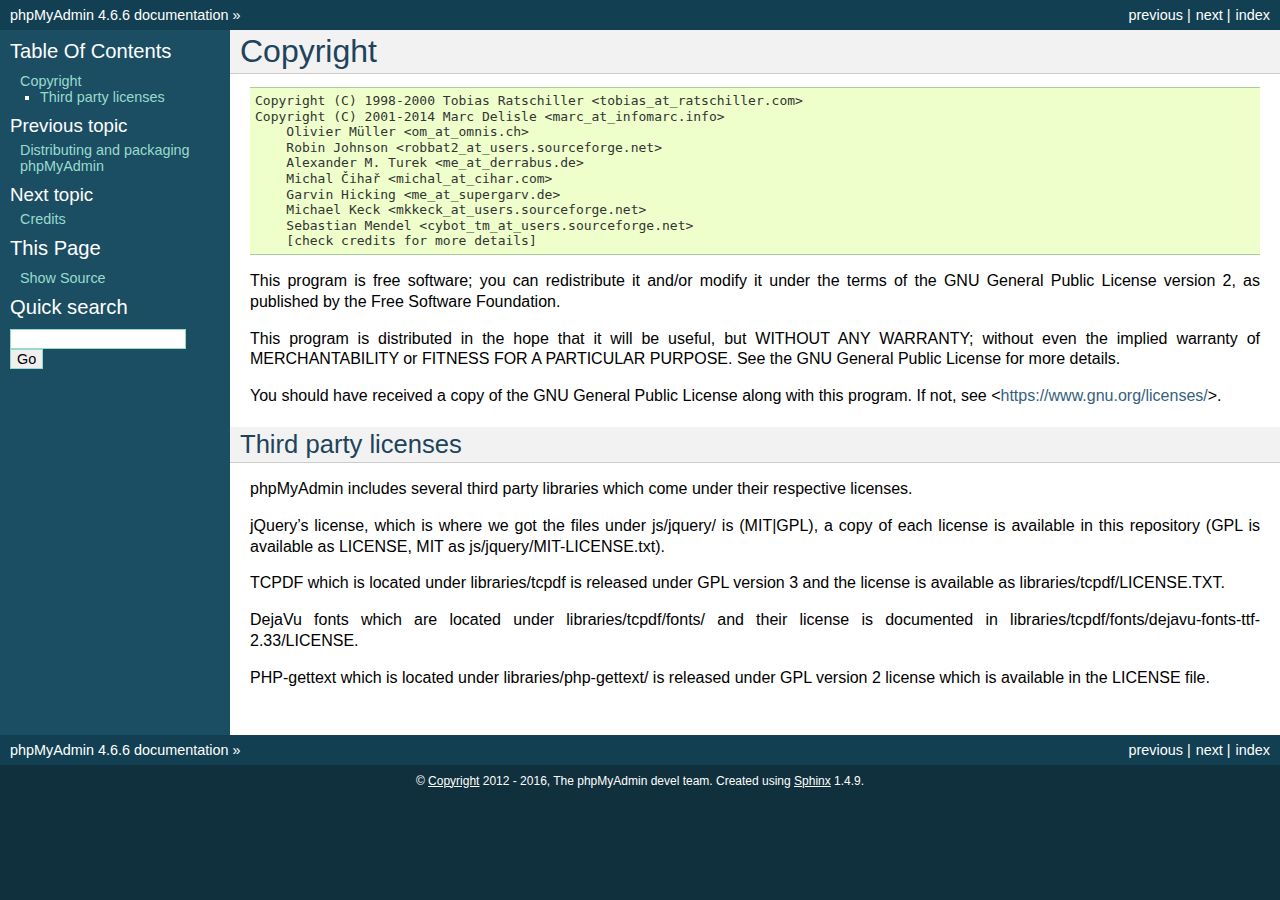
<file: mysql_gui/doc/html/copyright.html>
<!DOCTYPE html PUBLIC "-//W3C//DTD XHTML 1.0 Transitional//EN"
  "http://www.w3.org/TR/xhtml1/DTD/xhtml1-transitional.dtd">


<html xmlns="http://www.w3.org/1999/xhtml">
  <head>
    <meta http-equiv="Content-Type" content="text/html; charset=utf-8" />
    
    <title>Copyright &#8212; phpMyAdmin 4.6.6 documentation</title>
    
    <link rel="stylesheet" href="_static/classic.css" type="text/css" />
    <link rel="stylesheet" href="_static/pygments.css" type="text/css" />
    
    <script type="text/javascript">
      var DOCUMENTATION_OPTIONS = {
        URL_ROOT:    './',
        VERSION:     '4.6.6',
        COLLAPSE_INDEX: false,
        FILE_SUFFIX: '.html',
        HAS_SOURCE:  true
      };
    </script>
    <script type="text/javascript" src="_static/jquery.js"></script>
    <script type="text/javascript" src="_static/underscore.js"></script>
    <script type="text/javascript" src="_static/doctools.js"></script>
    <link rel="index" title="Index" href="genindex.html" />
    <link rel="search" title="Search" href="search.html" />
    <link rel="copyright" title="Copyright" href="#" />
    <link rel="top" title="phpMyAdmin 4.6.6 documentation" href="index.html" />
    <link rel="next" title="Credits" href="credits.html" />
    <link rel="prev" title="Distributing and packaging phpMyAdmin" href="vendors.html" /> 
  </head>
  <body role="document">
    <div class="related" role="navigation" aria-label="related navigation">
      <h3>Navigation</h3>
      <ul>
        <li class="right" style="margin-right: 10px">
          <a href="genindex.html" title="General Index"
             accesskey="I">index</a></li>
        <li class="right" >
          <a href="credits.html" title="Credits"
             accesskey="N">next</a> |</li>
        <li class="right" >
          <a href="vendors.html" title="Distributing and packaging phpMyAdmin"
             accesskey="P">previous</a> |</li>
        <li class="nav-item nav-item-0"><a href="index.html">phpMyAdmin 4.6.6 documentation</a> &#187;</li> 
      </ul>
    </div>  

    <div class="document">
      <div class="documentwrapper">
        <div class="bodywrapper">
          <div class="body" role="main">
            
  <div class="section" id="copyright">
<span id="id1"></span><h1>Copyright<a class="headerlink" href="#copyright" title="Permalink to this headline">¶</a></h1>
<div class="highlight-none"><div class="highlight"><pre>Copyright (C) 1998-2000 Tobias Ratschiller &lt;tobias_at_ratschiller.com&gt;
Copyright (C) 2001-2014 Marc Delisle &lt;marc_at_infomarc.info&gt;
    Olivier Müller &lt;om_at_omnis.ch&gt;
    Robin Johnson &lt;robbat2_at_users.sourceforge.net&gt;
    Alexander M. Turek &lt;me_at_derrabus.de&gt;
    Michal Čihař &lt;michal_at_cihar.com&gt;
    Garvin Hicking &lt;me_at_supergarv.de&gt;
    Michael Keck &lt;mkkeck_at_users.sourceforge.net&gt;
    Sebastian Mendel &lt;cybot_tm_at_users.sourceforge.net&gt;
    [check credits for more details]
</pre></div>
</div>
<p>This program is free software; you can redistribute it and/or modify
it under the terms of the GNU General Public License version 2, as
published by the Free Software Foundation.</p>
<p>This program is distributed in the hope that it will be useful, but
WITHOUT ANY WARRANTY; without even the implied warranty of
MERCHANTABILITY or FITNESS FOR A PARTICULAR PURPOSE. See the GNU
General Public License for more details.</p>
<p>You should have received a copy of the GNU General Public License
along with this program. If not, see &lt;<a class="reference external" href="https://www.gnu.org/licenses/">https://www.gnu.org/licenses/</a>&gt;.</p>
<div class="section" id="third-party-licenses">
<h2>Third party licenses<a class="headerlink" href="#third-party-licenses" title="Permalink to this headline">¶</a></h2>
<p>phpMyAdmin includes several third party libraries which come under their
respective licenses.</p>
<p>jQuery&#8217;s license, which is where we got the files under js/jquery/ is
(MIT|GPL), a copy of each license is available in this repository (GPL
is available as LICENSE, MIT as js/jquery/MIT-LICENSE.txt).</p>
<p>TCPDF which is located under libraries/tcpdf is released under GPL
version 3 and the license is available as libraries/tcpdf/LICENSE.TXT.</p>
<p>DejaVu fonts which are located under libraries/tcpdf/fonts/ and their
license is documented in
libraries/tcpdf/fonts/dejavu-fonts-ttf-2.33/LICENSE.</p>
<p>PHP-gettext which is located under libraries/php-gettext/ is released
under GPL version 2 license which is available in the LICENSE file.</p>
</div>
</div>


          </div>
        </div>
      </div>
      <div class="sphinxsidebar" role="navigation" aria-label="main navigation">
        <div class="sphinxsidebarwrapper">
  <h3><a href="index.html">Table Of Contents</a></h3>
  <ul>
<li><a class="reference internal" href="#">Copyright</a><ul>
<li><a class="reference internal" href="#third-party-licenses">Third party licenses</a></li>
</ul>
</li>
</ul>

  <h4>Previous topic</h4>
  <p class="topless"><a href="vendors.html"
                        title="previous chapter">Distributing and packaging phpMyAdmin</a></p>
  <h4>Next topic</h4>
  <p class="topless"><a href="credits.html"
                        title="next chapter">Credits</a></p>
  <div role="note" aria-label="source link">
    <h3>This Page</h3>
    <ul class="this-page-menu">
      <li><a href="_sources/copyright.txt"
            rel="nofollow">Show Source</a></li>
    </ul>
   </div>
<div id="searchbox" style="display: none" role="search">
  <h3>Quick search</h3>
    <form class="search" action="search.html" method="get">
      <div><input type="text" name="q" /></div>
      <div><input type="submit" value="Go" /></div>
      <input type="hidden" name="check_keywords" value="yes" />
      <input type="hidden" name="area" value="default" />
    </form>
</div>
<script type="text/javascript">$('#searchbox').show(0);</script>
        </div>
      </div>
      <div class="clearer"></div>
    </div>
    <div class="related" role="navigation" aria-label="related navigation">
      <h3>Navigation</h3>
      <ul>
        <li class="right" style="margin-right: 10px">
          <a href="genindex.html" title="General Index"
             >index</a></li>
        <li class="right" >
          <a href="credits.html" title="Credits"
             >next</a> |</li>
        <li class="right" >
          <a href="vendors.html" title="Distributing and packaging phpMyAdmin"
             >previous</a> |</li>
        <li class="nav-item nav-item-0"><a href="index.html">phpMyAdmin 4.6.6 documentation</a> &#187;</li> 
      </ul>
    </div>
    <div class="footer" role="contentinfo">
        &#169; <a href="#">Copyright</a> 2012 - 2016, The phpMyAdmin devel team.
      Created using <a href="http://sphinx-doc.org/">Sphinx</a> 1.4.9.
    </div>
  </body>
</html>
</file>
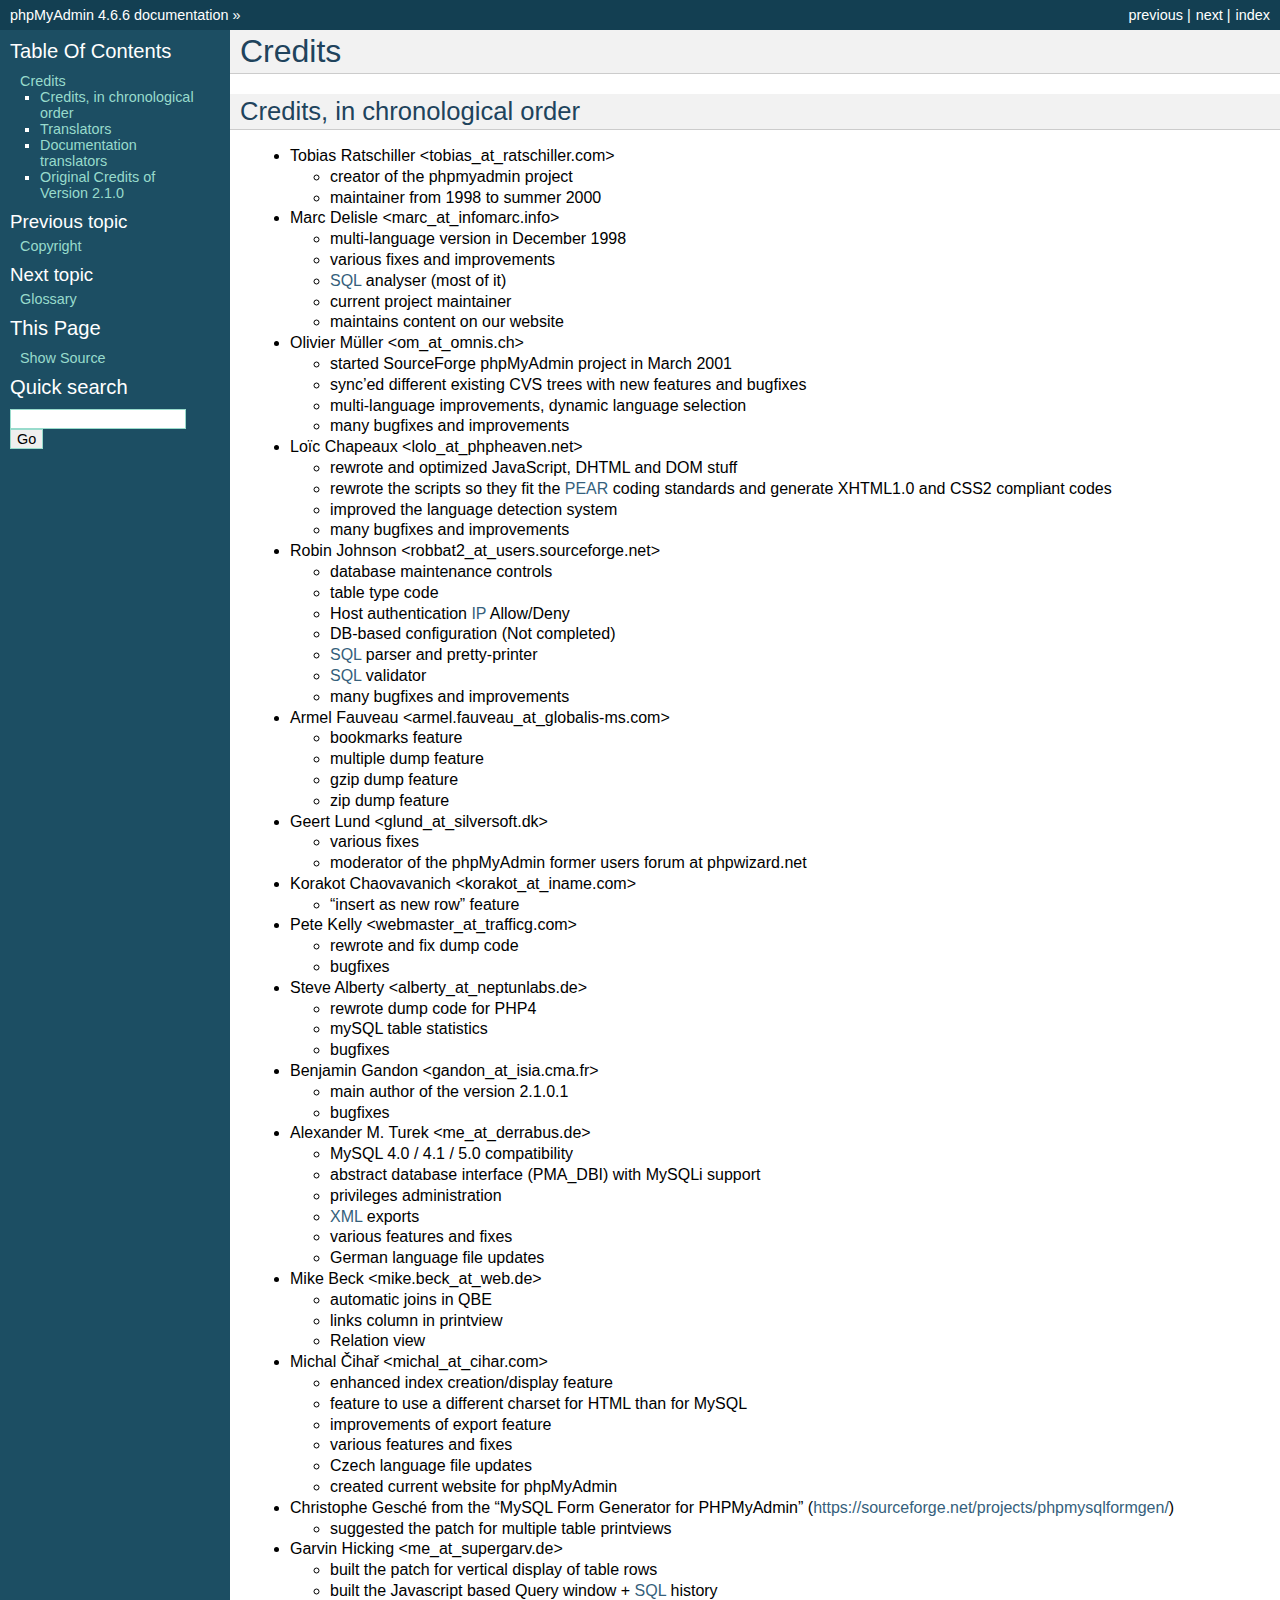
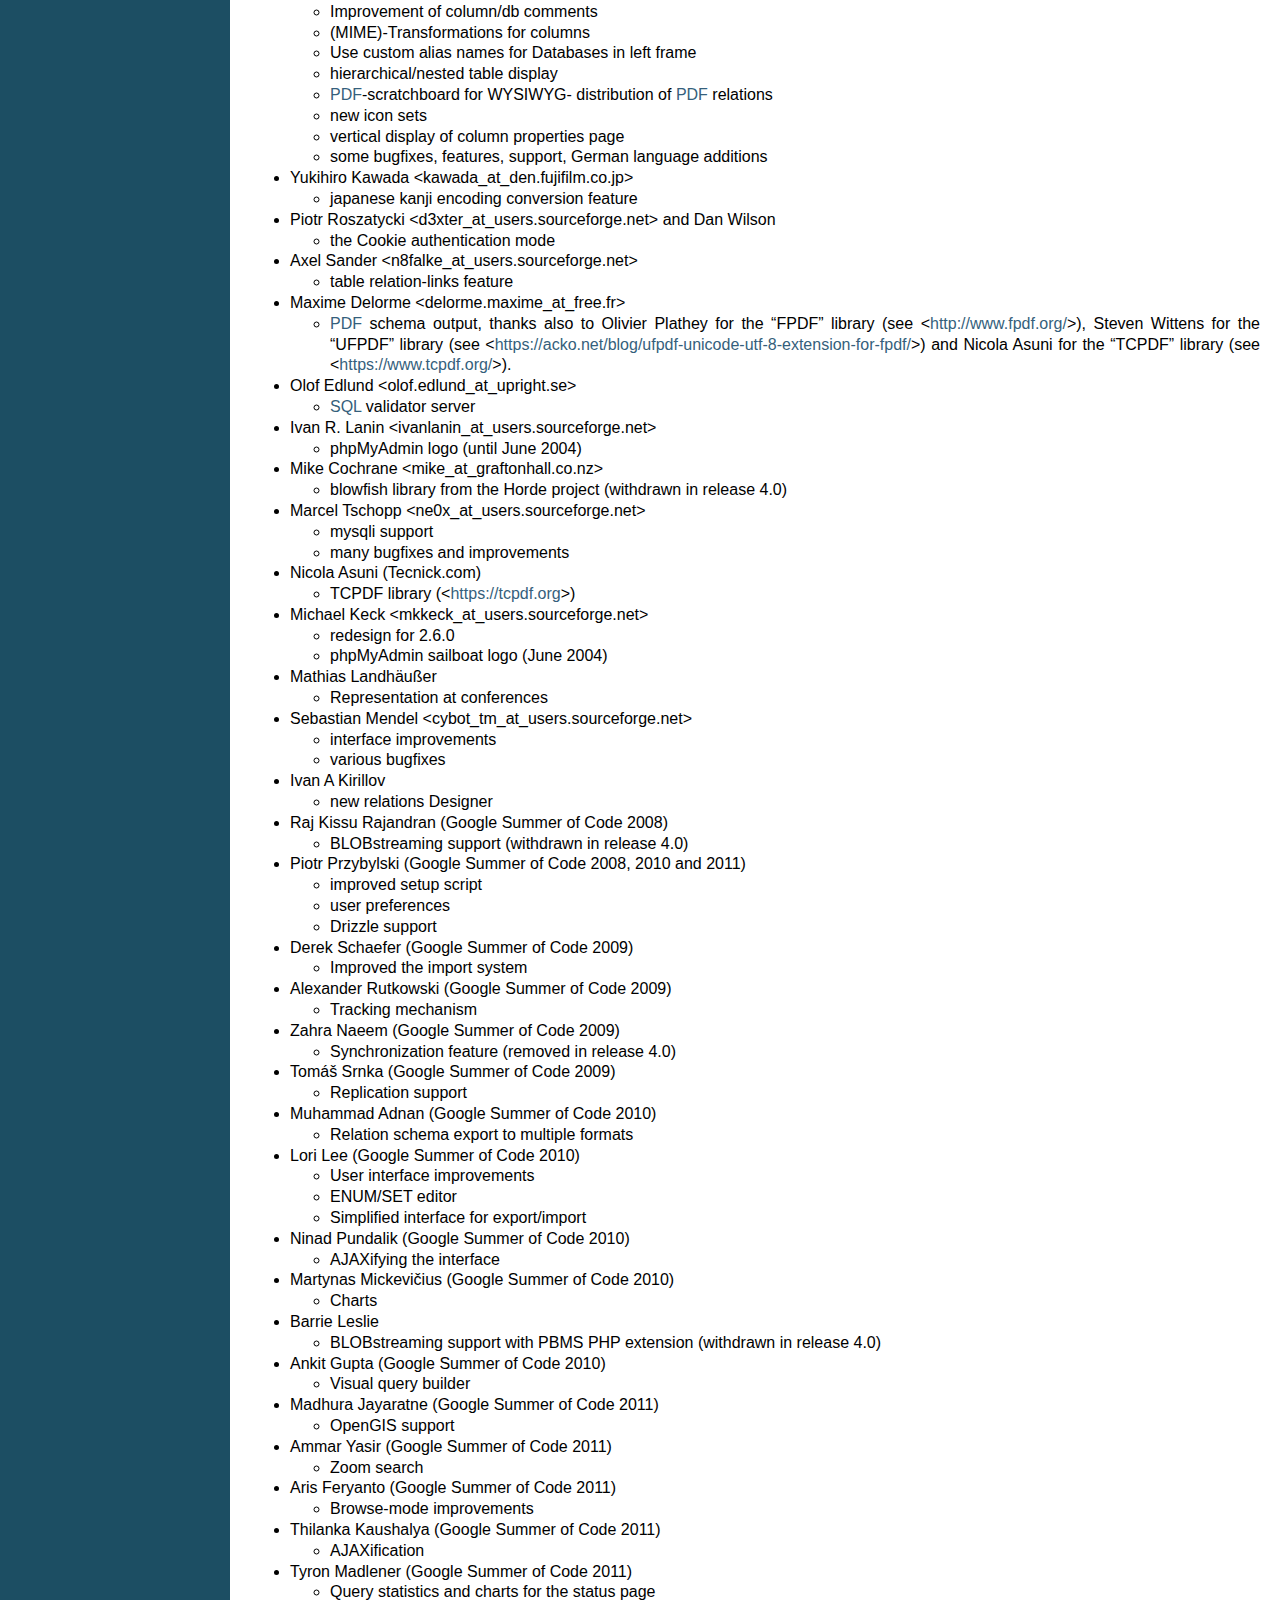
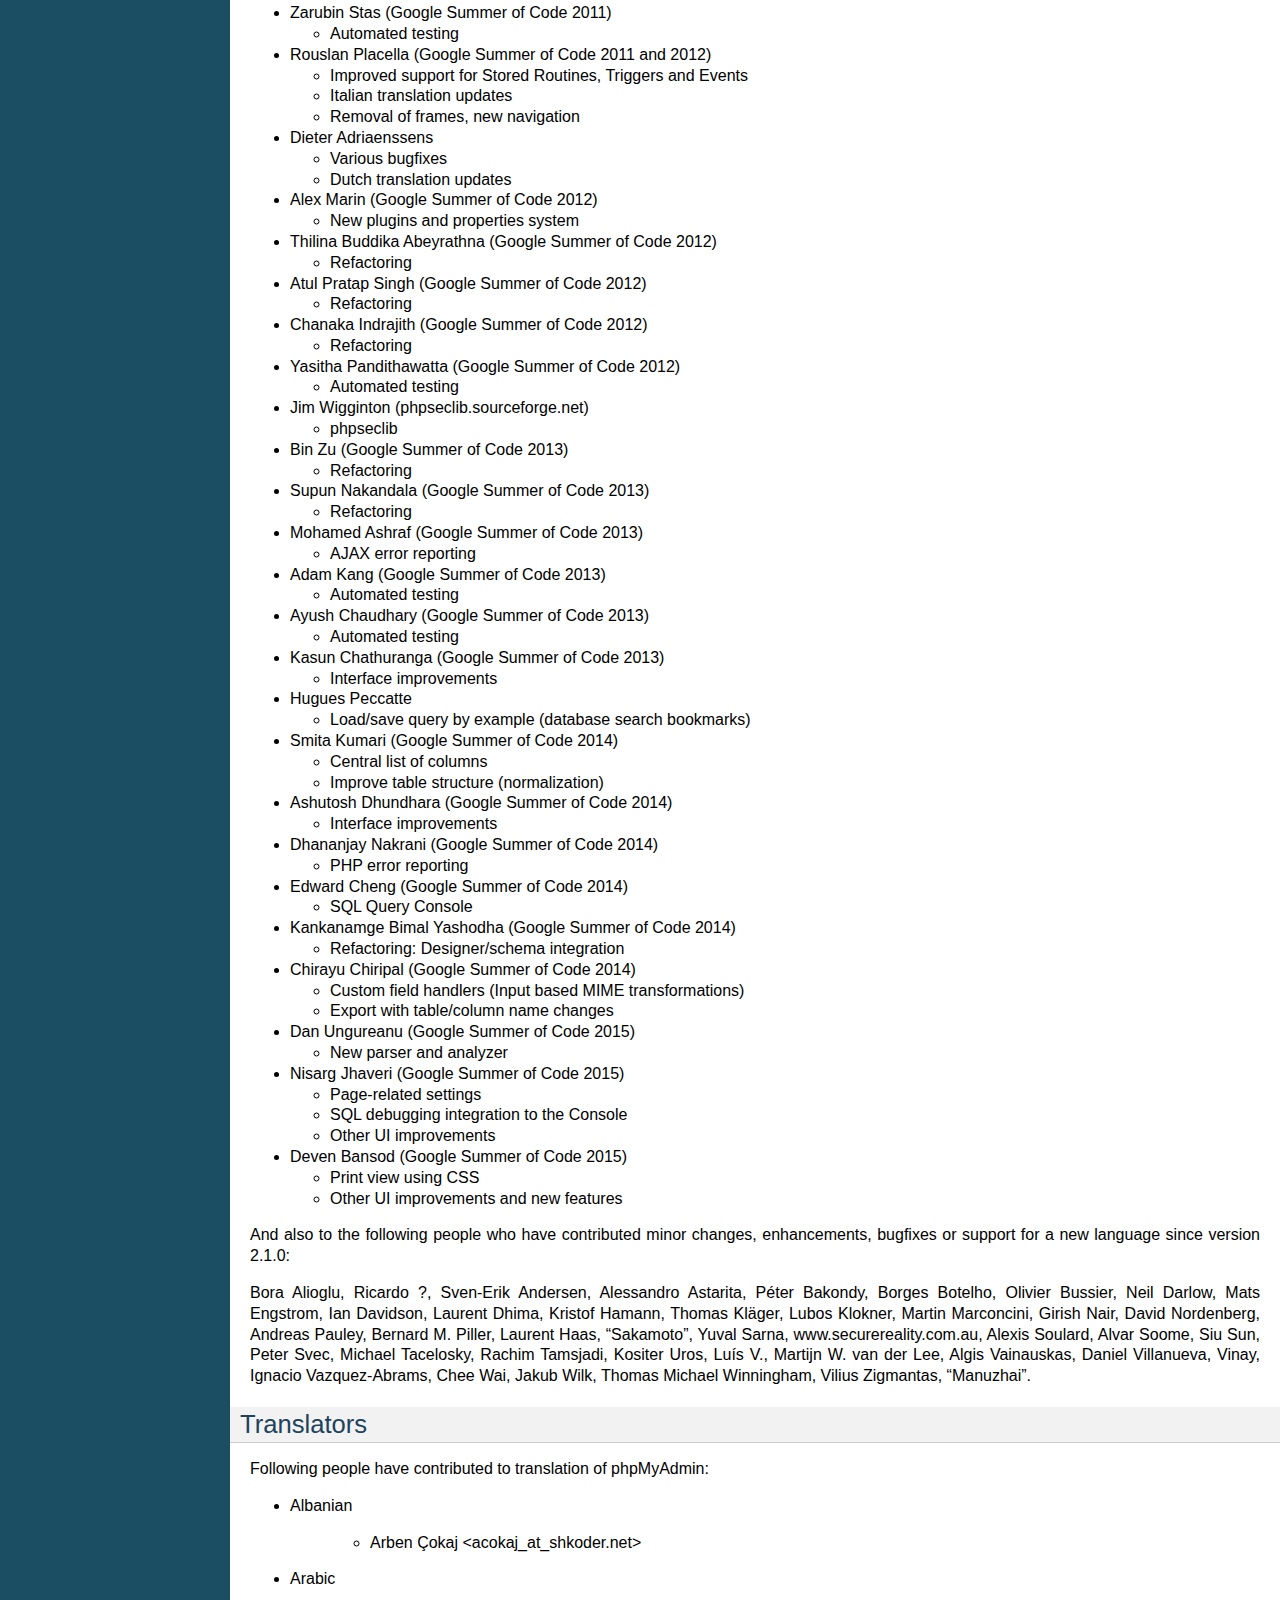
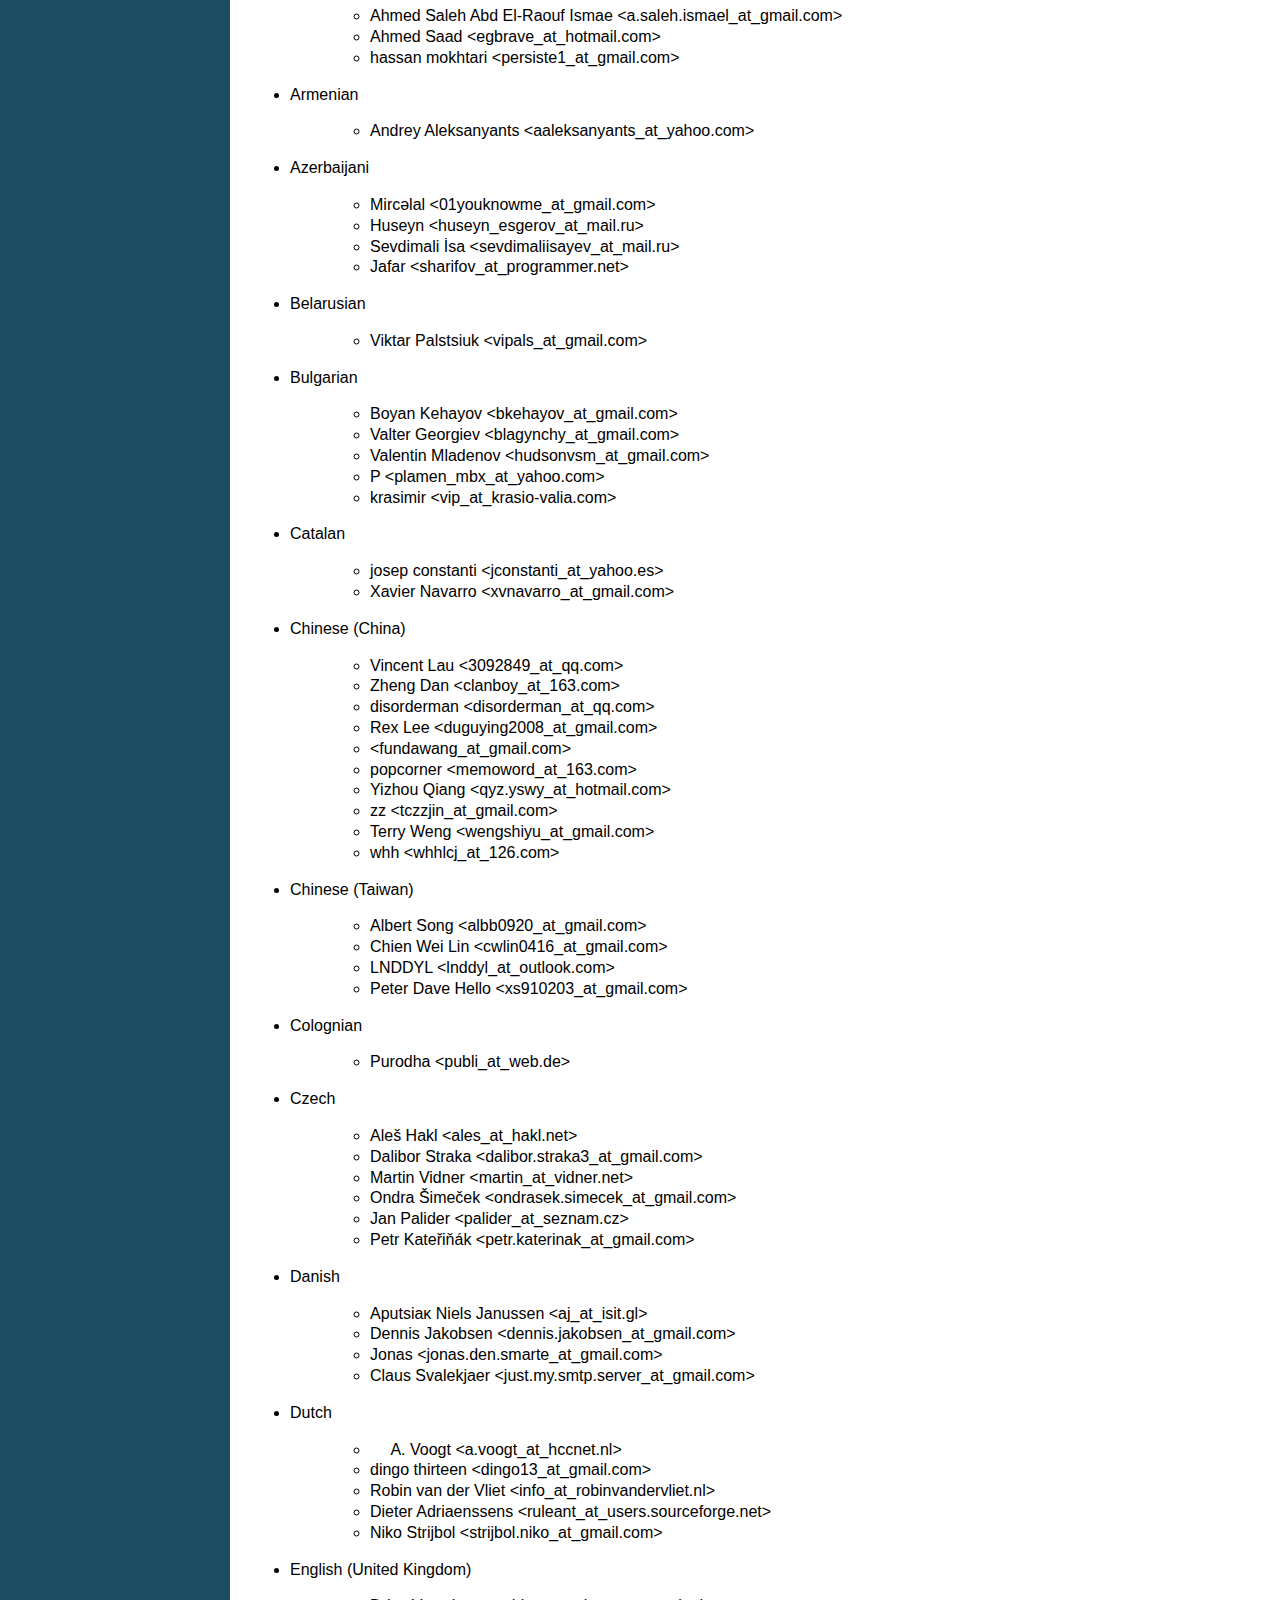
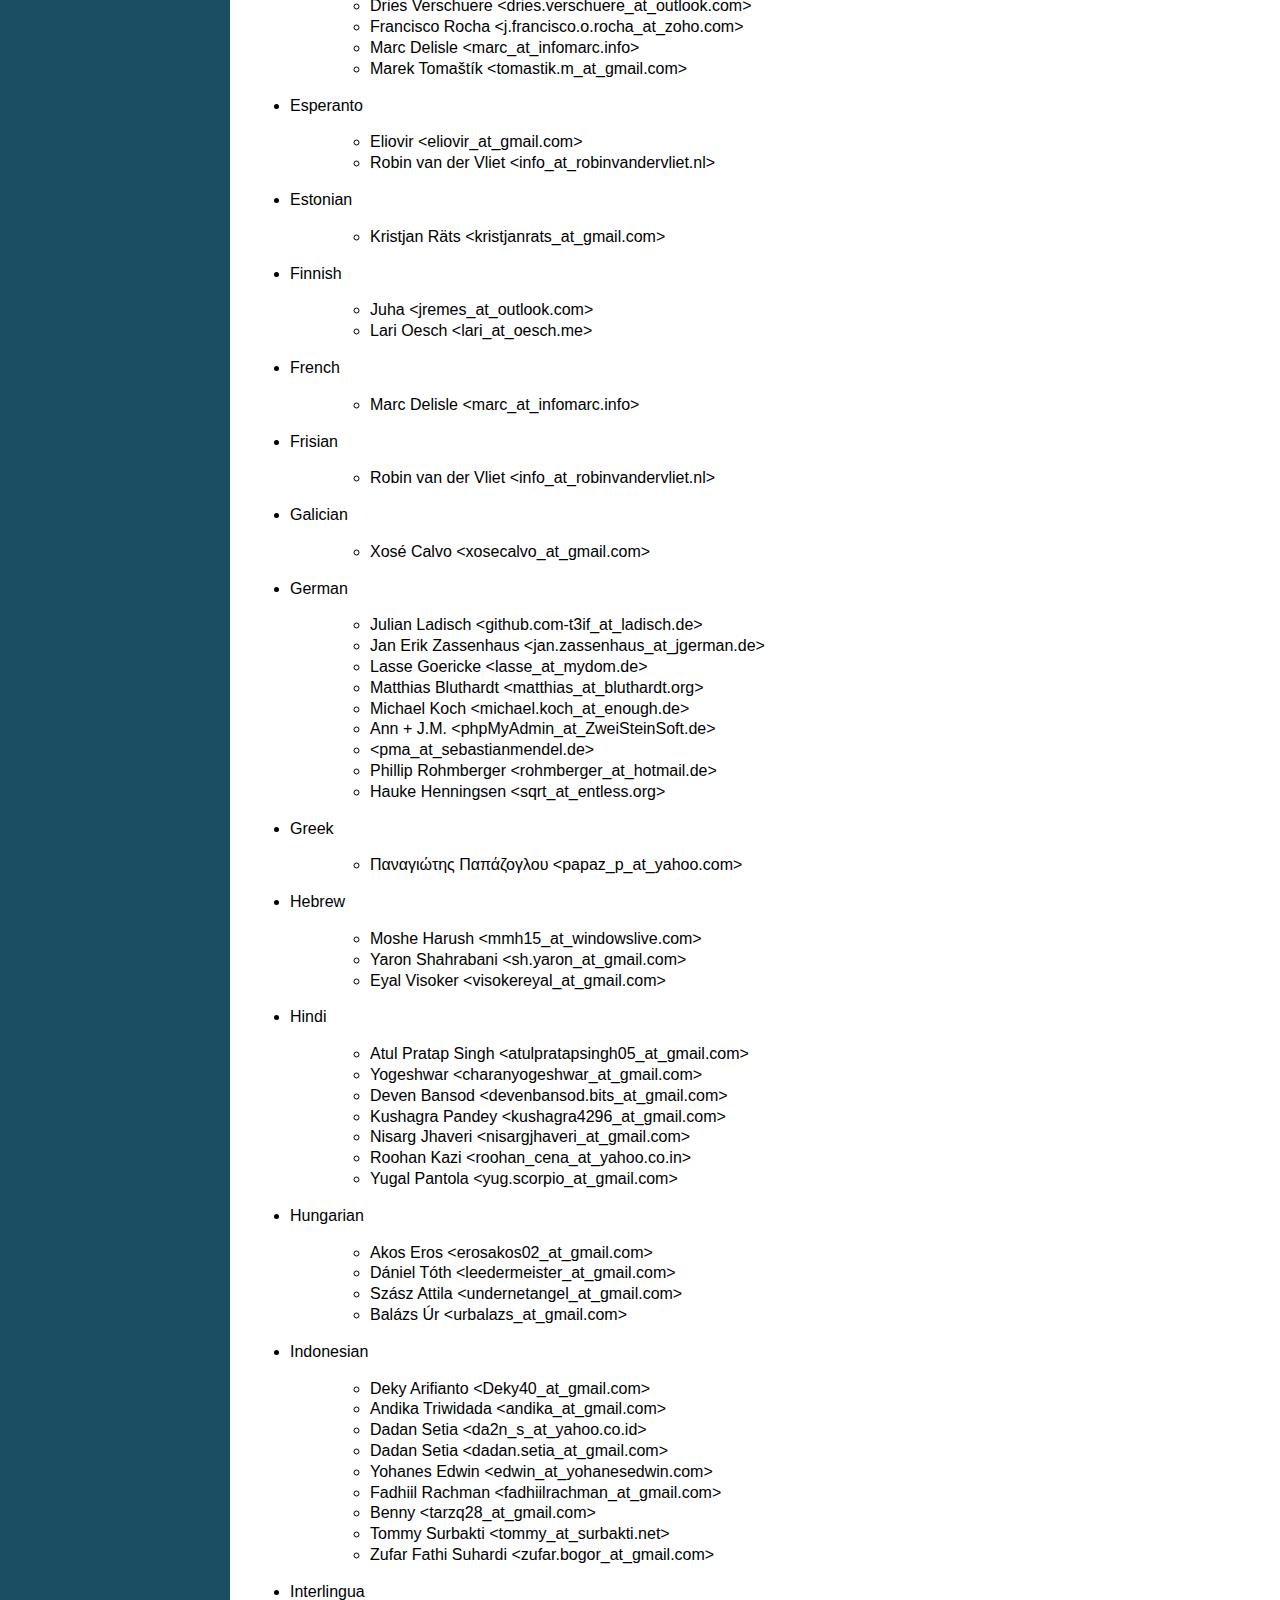
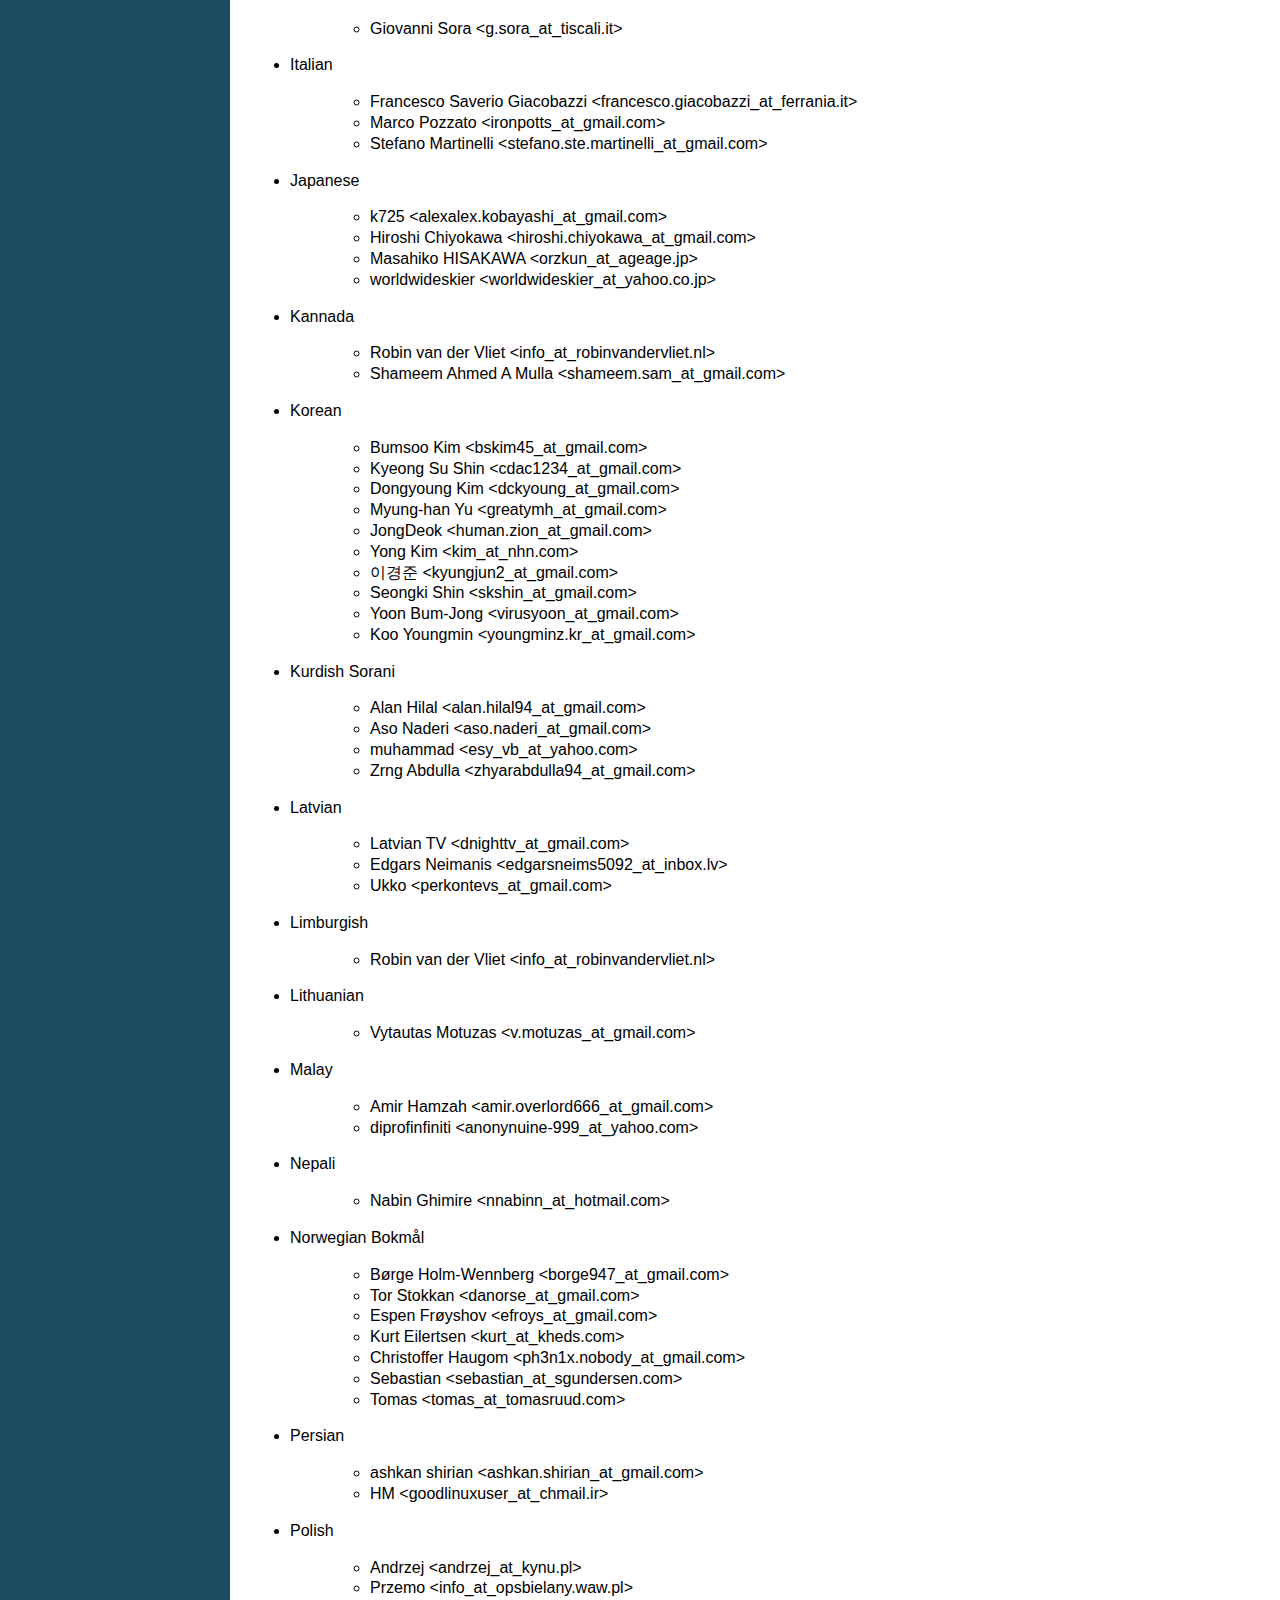
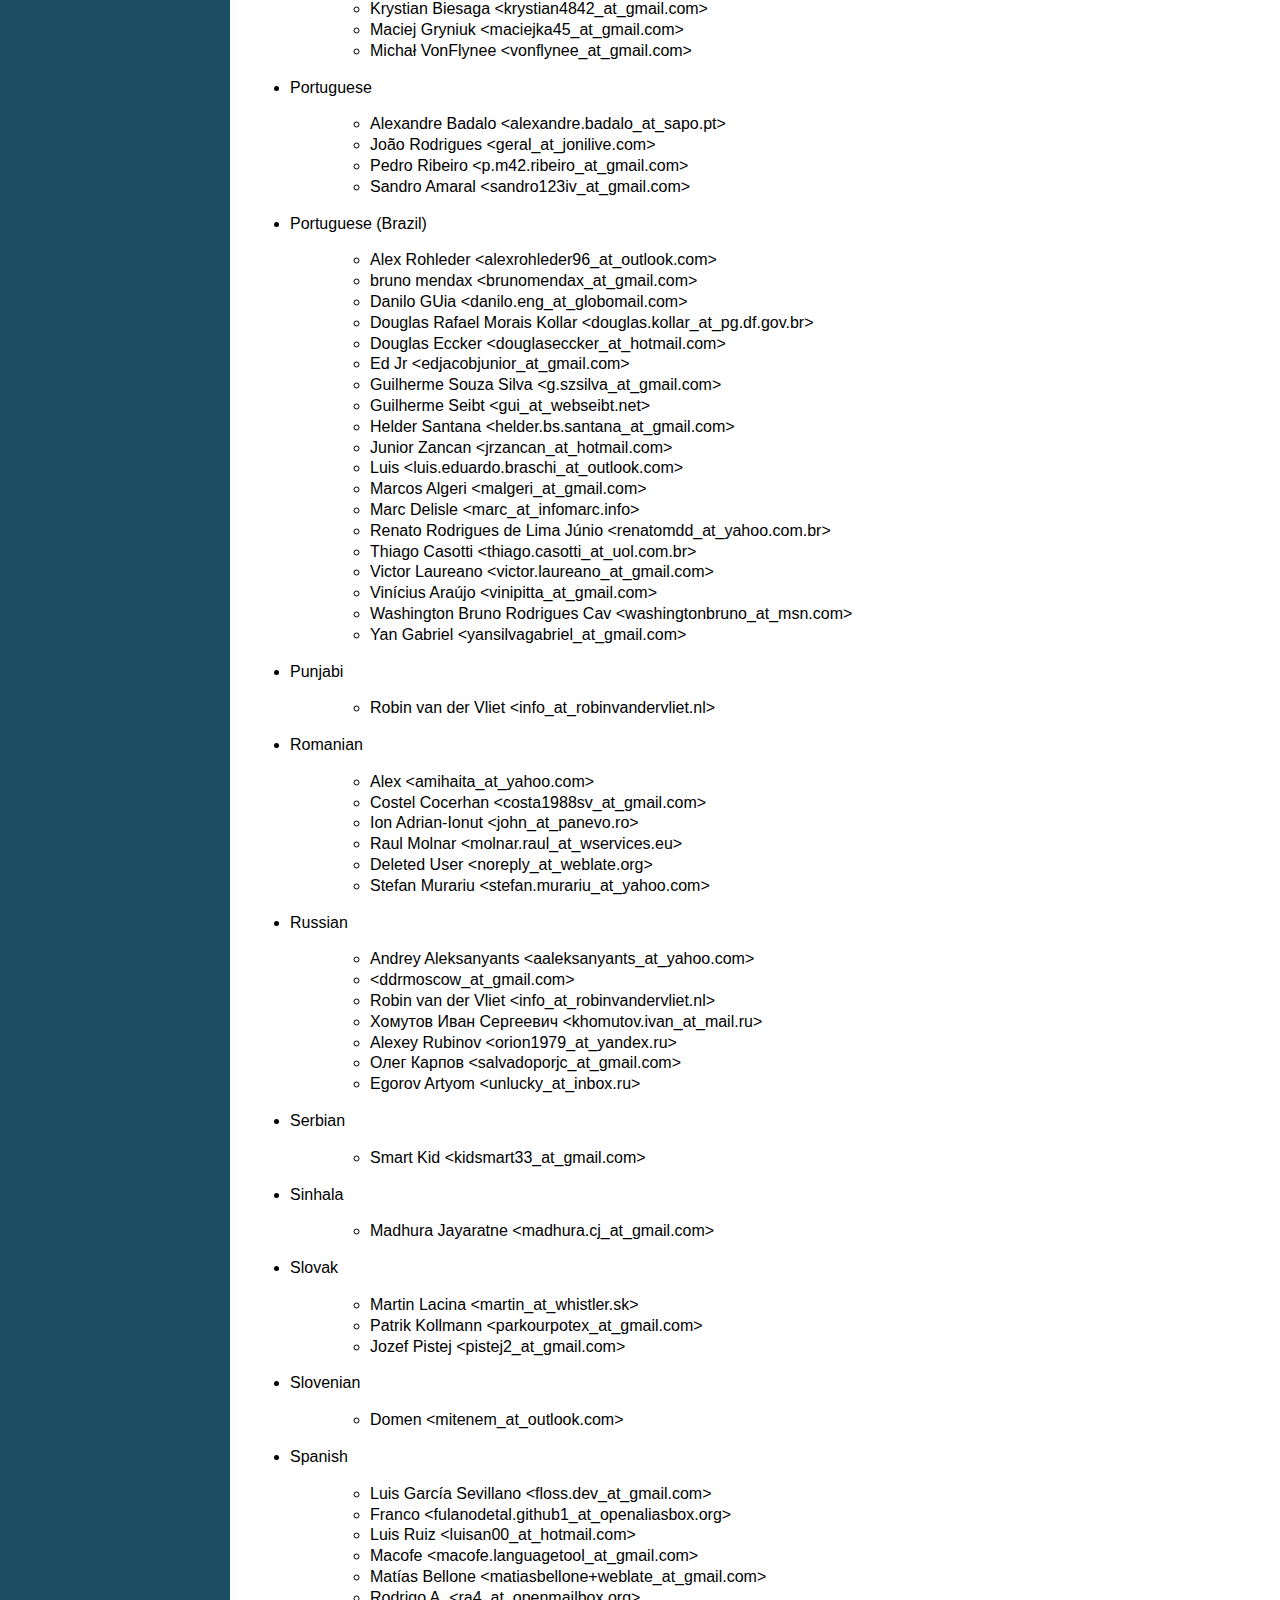
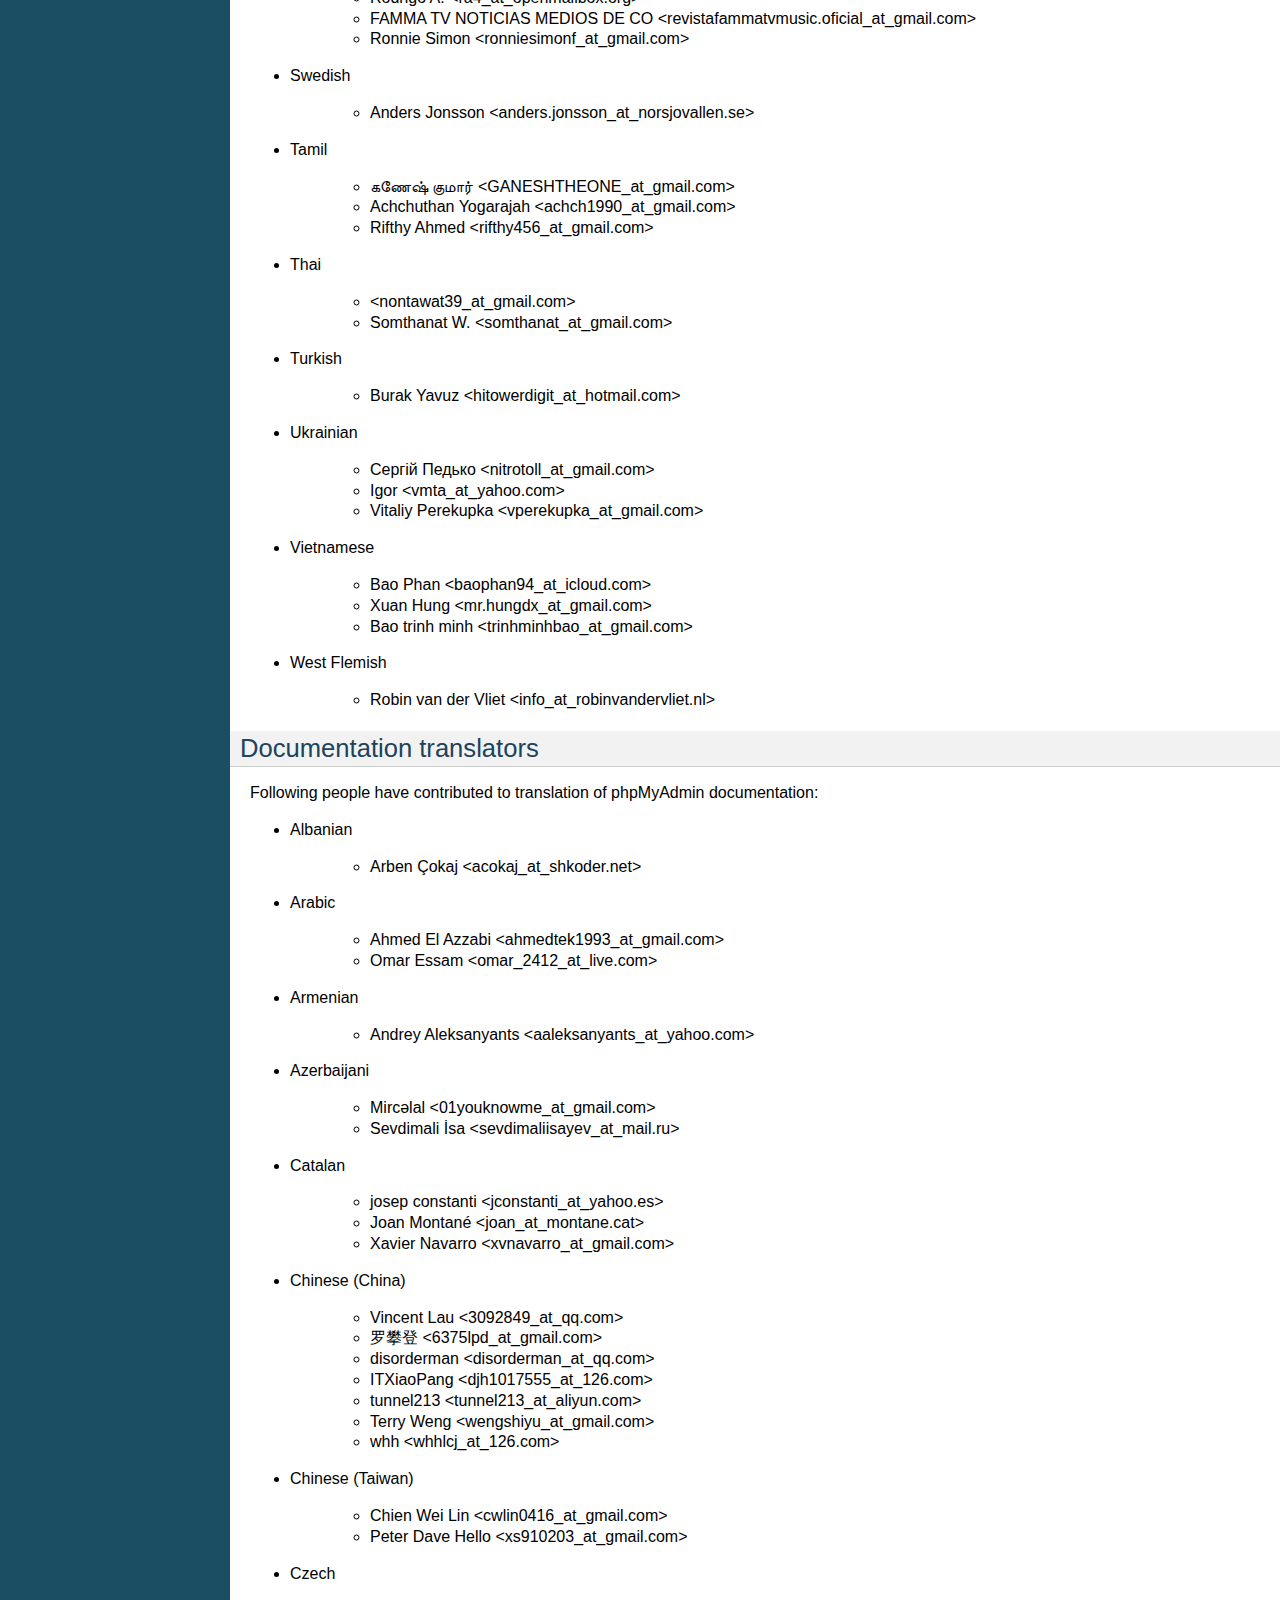
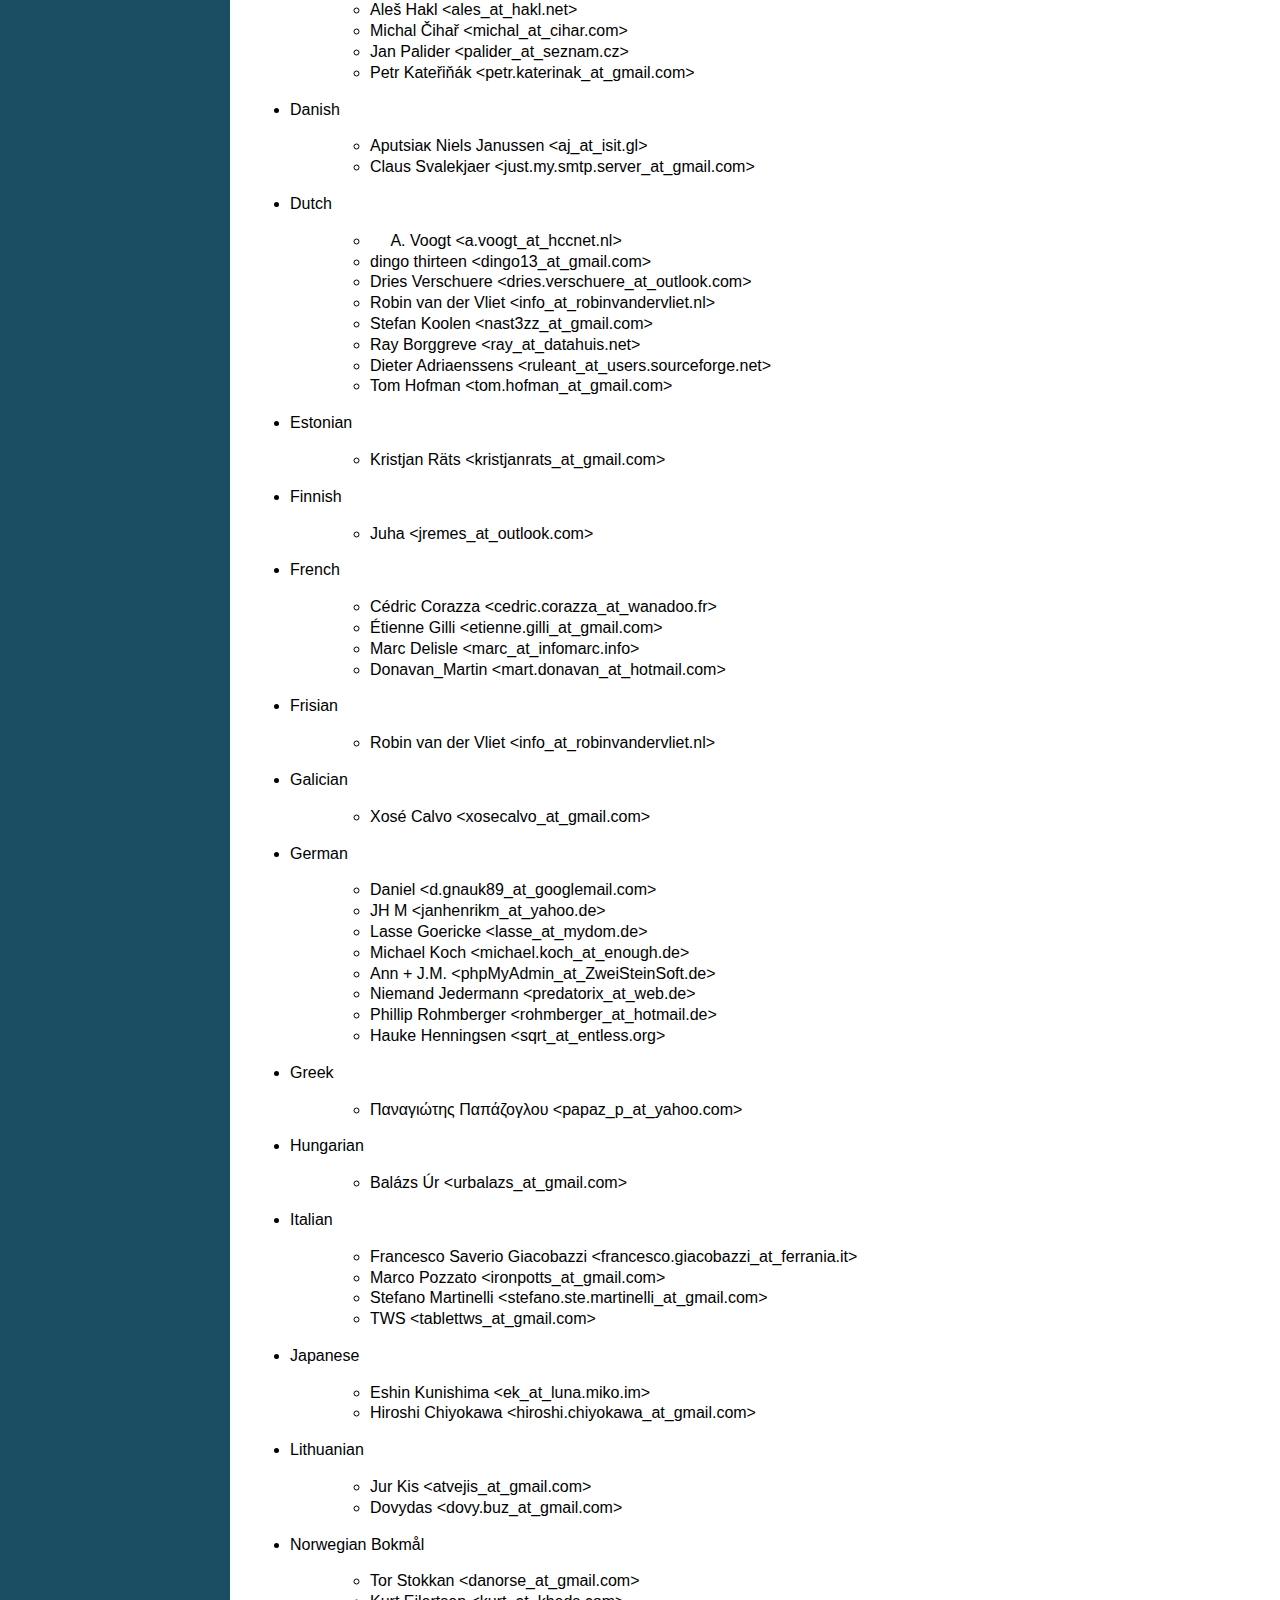
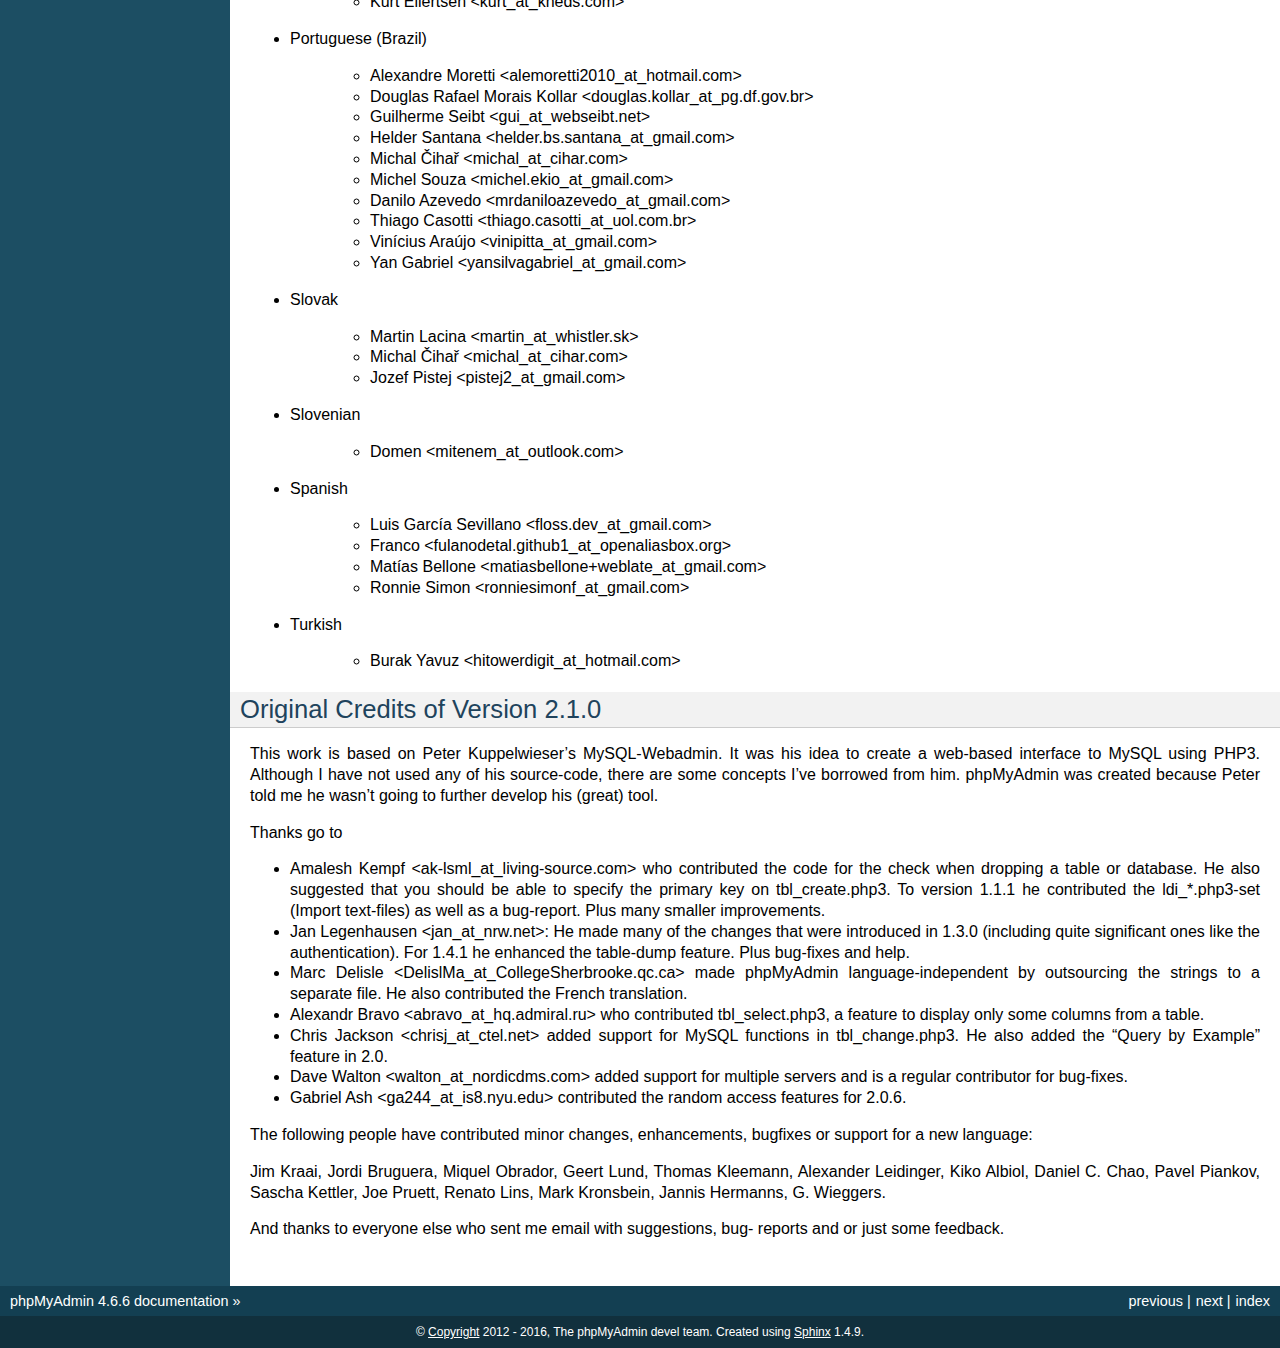
<file: mysql_gui/doc/html/credits.html>
<!DOCTYPE html PUBLIC "-//W3C//DTD XHTML 1.0 Transitional//EN"
  "http://www.w3.org/TR/xhtml1/DTD/xhtml1-transitional.dtd">


<html xmlns="http://www.w3.org/1999/xhtml">
  <head>
    <meta http-equiv="Content-Type" content="text/html; charset=utf-8" />
    
    <title>Credits &#8212; phpMyAdmin 4.6.6 documentation</title>
    
    <link rel="stylesheet" href="_static/classic.css" type="text/css" />
    <link rel="stylesheet" href="_static/pygments.css" type="text/css" />
    
    <script type="text/javascript">
      var DOCUMENTATION_OPTIONS = {
        URL_ROOT:    './',
        VERSION:     '4.6.6',
        COLLAPSE_INDEX: false,
        FILE_SUFFIX: '.html',
        HAS_SOURCE:  true
      };
    </script>
    <script type="text/javascript" src="_static/jquery.js"></script>
    <script type="text/javascript" src="_static/underscore.js"></script>
    <script type="text/javascript" src="_static/doctools.js"></script>
    <link rel="index" title="Index" href="genindex.html" />
    <link rel="search" title="Search" href="search.html" />
    <link rel="copyright" title="Copyright" href="copyright.html" />
    <link rel="top" title="phpMyAdmin 4.6.6 documentation" href="index.html" />
    <link rel="next" title="Glossary" href="glossary.html" />
    <link rel="prev" title="Copyright" href="copyright.html" /> 
  </head>
  <body role="document">
    <div class="related" role="navigation" aria-label="related navigation">
      <h3>Navigation</h3>
      <ul>
        <li class="right" style="margin-right: 10px">
          <a href="genindex.html" title="General Index"
             accesskey="I">index</a></li>
        <li class="right" >
          <a href="glossary.html" title="Glossary"
             accesskey="N">next</a> |</li>
        <li class="right" >
          <a href="copyright.html" title="Copyright"
             accesskey="P">previous</a> |</li>
        <li class="nav-item nav-item-0"><a href="index.html">phpMyAdmin 4.6.6 documentation</a> &#187;</li> 
      </ul>
    </div>  

    <div class="document">
      <div class="documentwrapper">
        <div class="bodywrapper">
          <div class="body" role="main">
            
  <div class="section" id="credits">
<span id="id1"></span><h1>Credits<a class="headerlink" href="#credits" title="Permalink to this headline">¶</a></h1>
<div class="section" id="credits-in-chronological-order">
<h2>Credits, in chronological order<a class="headerlink" href="#credits-in-chronological-order" title="Permalink to this headline">¶</a></h2>
<ul class="simple">
<li>Tobias Ratschiller &lt;tobias_at_ratschiller.com&gt;<ul>
<li>creator of the phpmyadmin project</li>
<li>maintainer from 1998 to summer 2000</li>
</ul>
</li>
<li>Marc Delisle &lt;marc_at_infomarc.info&gt;<ul>
<li>multi-language version in December 1998</li>
<li>various fixes and improvements</li>
<li><a class="reference internal" href="glossary.html#term-sql"><span class="xref std std-term">SQL</span></a> analyser (most of it)</li>
<li>current project maintainer</li>
<li>maintains content on our website</li>
</ul>
</li>
<li>Olivier Müller &lt;om_at_omnis.ch&gt;<ul>
<li>started SourceForge phpMyAdmin project in March 2001</li>
<li>sync&#8217;ed different existing CVS trees with new features and bugfixes</li>
<li>multi-language improvements, dynamic language selection</li>
<li>many bugfixes and improvements</li>
</ul>
</li>
<li>Loïc Chapeaux &lt;lolo_at_phpheaven.net&gt;<ul>
<li>rewrote and optimized JavaScript, DHTML and DOM stuff</li>
<li>rewrote the scripts so they fit the <a class="reference internal" href="glossary.html#term-pear"><span class="xref std std-term">PEAR</span></a> coding standards and
generate XHTML1.0 and CSS2 compliant codes</li>
<li>improved the language detection system</li>
<li>many bugfixes and improvements</li>
</ul>
</li>
<li>Robin Johnson &lt;robbat2_at_users.sourceforge.net&gt;<ul>
<li>database maintenance controls</li>
<li>table type code</li>
<li>Host authentication <a class="reference internal" href="glossary.html#term-ip"><span class="xref std std-term">IP</span></a> Allow/Deny</li>
<li>DB-based configuration (Not completed)</li>
<li><a class="reference internal" href="glossary.html#term-sql"><span class="xref std std-term">SQL</span></a> parser and pretty-printer</li>
<li><a class="reference internal" href="glossary.html#term-sql"><span class="xref std std-term">SQL</span></a> validator</li>
<li>many bugfixes and improvements</li>
</ul>
</li>
<li>Armel Fauveau &lt;armel.fauveau_at_globalis-ms.com&gt;<ul>
<li>bookmarks feature</li>
<li>multiple dump feature</li>
<li>gzip dump feature</li>
<li>zip dump feature</li>
</ul>
</li>
<li>Geert Lund &lt;glund_at_silversoft.dk&gt;<ul>
<li>various fixes</li>
<li>moderator of the phpMyAdmin former users forum at phpwizard.net</li>
</ul>
</li>
<li>Korakot Chaovavanich &lt;korakot_at_iname.com&gt;<ul>
<li>&#8220;insert as new row&#8221; feature</li>
</ul>
</li>
<li>Pete Kelly &lt;webmaster_at_trafficg.com&gt;<ul>
<li>rewrote and fix dump code</li>
<li>bugfixes</li>
</ul>
</li>
<li>Steve Alberty &lt;alberty_at_neptunlabs.de&gt;<ul>
<li>rewrote dump code for PHP4</li>
<li>mySQL table statistics</li>
<li>bugfixes</li>
</ul>
</li>
<li>Benjamin Gandon &lt;gandon_at_isia.cma.fr&gt;<ul>
<li>main author of the version 2.1.0.1</li>
<li>bugfixes</li>
</ul>
</li>
<li>Alexander M. Turek &lt;me_at_derrabus.de&gt;<ul>
<li>MySQL 4.0 / 4.1 / 5.0 compatibility</li>
<li>abstract database interface (PMA_DBI) with MySQLi support</li>
<li>privileges administration</li>
<li><a class="reference internal" href="glossary.html#term-xml"><span class="xref std std-term">XML</span></a> exports</li>
<li>various features and fixes</li>
<li>German language file updates</li>
</ul>
</li>
<li>Mike Beck &lt;mike.beck_at_web.de&gt;<ul>
<li>automatic joins in QBE</li>
<li>links column in printview</li>
<li>Relation view</li>
</ul>
</li>
<li>Michal Čihař &lt;michal_at_cihar.com&gt;<ul>
<li>enhanced index creation/display feature</li>
<li>feature to use a different charset for HTML than for MySQL</li>
<li>improvements of export feature</li>
<li>various features and fixes</li>
<li>Czech language file updates</li>
<li>created current website for phpMyAdmin</li>
</ul>
</li>
<li>Christophe Gesché from the &#8220;MySQL Form Generator for PHPMyAdmin&#8221;
(<a class="reference external" href="https://sourceforge.net/projects/phpmysqlformgen/">https://sourceforge.net/projects/phpmysqlformgen/</a>)<ul>
<li>suggested the patch for multiple table printviews</li>
</ul>
</li>
<li>Garvin Hicking &lt;me_at_supergarv.de&gt;<ul>
<li>built the patch for vertical display of table rows</li>
<li>built the Javascript based Query window + <a class="reference internal" href="glossary.html#term-sql"><span class="xref std std-term">SQL</span></a> history</li>
<li>Improvement of column/db comments</li>
<li>(MIME)-Transformations for columns</li>
<li>Use custom alias names for Databases in left frame</li>
<li>hierarchical/nested table display</li>
<li><a class="reference internal" href="glossary.html#term-pdf"><span class="xref std std-term">PDF</span></a>-scratchboard for WYSIWYG-
distribution of <a class="reference internal" href="glossary.html#term-pdf"><span class="xref std std-term">PDF</span></a> relations</li>
<li>new icon sets</li>
<li>vertical display of column properties page</li>
<li>some bugfixes, features, support, German language additions</li>
</ul>
</li>
<li>Yukihiro Kawada &lt;kawada_at_den.fujifilm.co.jp&gt;<ul>
<li>japanese kanji encoding conversion feature</li>
</ul>
</li>
<li>Piotr Roszatycki &lt;d3xter_at_users.sourceforge.net&gt; and Dan Wilson<ul>
<li>the Cookie authentication mode</li>
</ul>
</li>
<li>Axel Sander &lt;n8falke_at_users.sourceforge.net&gt;<ul>
<li>table relation-links feature</li>
</ul>
</li>
<li>Maxime Delorme &lt;delorme.maxime_at_free.fr&gt;<ul>
<li><a class="reference internal" href="glossary.html#term-pdf"><span class="xref std std-term">PDF</span></a> schema output, thanks also to
Olivier Plathey for the &#8220;FPDF&#8221; library (see &lt;<a class="reference external" href="http://www.fpdf.org/">http://www.fpdf.org/</a>&gt;), Steven
Wittens for the &#8220;UFPDF&#8221; library (see &lt;<a class="reference external" href="https://acko.net/blog/ufpdf-unicode-utf-8-extension-for-fpdf/">https://acko.net/blog/ufpdf-unicode-utf-8-extension-for-fpdf/</a>&gt;) and
Nicola Asuni for the &#8220;TCPDF&#8221; library (see &lt;<a class="reference external" href="https://www.tcpdf.org/">https://www.tcpdf.org/</a>&gt;).</li>
</ul>
</li>
<li>Olof Edlund &lt;olof.edlund_at_upright.se&gt;<ul>
<li><a class="reference internal" href="glossary.html#term-sql"><span class="xref std std-term">SQL</span></a> validator server</li>
</ul>
</li>
<li>Ivan R. Lanin &lt;ivanlanin_at_users.sourceforge.net&gt;<ul>
<li>phpMyAdmin logo (until June 2004)</li>
</ul>
</li>
<li>Mike Cochrane &lt;mike_at_graftonhall.co.nz&gt;<ul>
<li>blowfish library from the Horde project (withdrawn in release 4.0)</li>
</ul>
</li>
<li>Marcel Tschopp &lt;ne0x_at_users.sourceforge.net&gt;<ul>
<li>mysqli support</li>
<li>many bugfixes and improvements</li>
</ul>
</li>
<li>Nicola Asuni (Tecnick.com)<ul>
<li>TCPDF library (&lt;<a class="reference external" href="https://tcpdf.org">https://tcpdf.org</a>&gt;)</li>
</ul>
</li>
<li>Michael Keck &lt;mkkeck_at_users.sourceforge.net&gt;<ul>
<li>redesign for 2.6.0</li>
<li>phpMyAdmin sailboat logo (June 2004)</li>
</ul>
</li>
<li>Mathias Landhäußer<ul>
<li>Representation at conferences</li>
</ul>
</li>
<li>Sebastian Mendel &lt;cybot_tm_at_users.sourceforge.net&gt;<ul>
<li>interface improvements</li>
<li>various bugfixes</li>
</ul>
</li>
<li>Ivan A Kirillov<ul>
<li>new relations Designer</li>
</ul>
</li>
<li>Raj Kissu Rajandran (Google Summer of Code 2008)<ul>
<li>BLOBstreaming support (withdrawn in release 4.0)</li>
</ul>
</li>
<li>Piotr Przybylski (Google Summer of Code 2008, 2010 and 2011)<ul>
<li>improved setup script</li>
<li>user preferences</li>
<li>Drizzle support</li>
</ul>
</li>
<li>Derek Schaefer (Google Summer of Code 2009)<ul>
<li>Improved the import system</li>
</ul>
</li>
<li>Alexander Rutkowski (Google Summer of Code 2009)<ul>
<li>Tracking mechanism</li>
</ul>
</li>
<li>Zahra Naeem (Google Summer of Code 2009)<ul>
<li>Synchronization feature (removed in release 4.0)</li>
</ul>
</li>
<li>Tomáš Srnka (Google Summer of Code 2009)<ul>
<li>Replication support</li>
</ul>
</li>
<li>Muhammad Adnan (Google Summer of Code 2010)<ul>
<li>Relation schema export to multiple formats</li>
</ul>
</li>
<li>Lori Lee (Google Summer of Code 2010)<ul>
<li>User interface improvements</li>
<li>ENUM/SET editor</li>
<li>Simplified interface for export/import</li>
</ul>
</li>
<li>Ninad Pundalik (Google Summer of Code 2010)<ul>
<li>AJAXifying the interface</li>
</ul>
</li>
<li>Martynas Mickevičius (Google Summer of Code 2010)<ul>
<li>Charts</li>
</ul>
</li>
<li>Barrie Leslie<ul>
<li>BLOBstreaming support with PBMS PHP extension (withdrawn in release
4.0)</li>
</ul>
</li>
<li>Ankit Gupta (Google Summer of Code 2010)<ul>
<li>Visual query builder</li>
</ul>
</li>
<li>Madhura Jayaratne (Google Summer of Code 2011)<ul>
<li>OpenGIS support</li>
</ul>
</li>
<li>Ammar Yasir (Google Summer of Code 2011)<ul>
<li>Zoom search</li>
</ul>
</li>
<li>Aris Feryanto (Google Summer of Code 2011)<ul>
<li>Browse-mode improvements</li>
</ul>
</li>
<li>Thilanka Kaushalya (Google Summer of Code 2011)<ul>
<li>AJAXification</li>
</ul>
</li>
<li>Tyron Madlener (Google Summer of Code 2011)<ul>
<li>Query statistics and charts for the status page</li>
</ul>
</li>
<li>Zarubin Stas (Google Summer of Code 2011)<ul>
<li>Automated testing</li>
</ul>
</li>
<li>Rouslan Placella (Google Summer of Code 2011 and 2012)<ul>
<li>Improved support for Stored Routines, Triggers and Events</li>
<li>Italian translation updates</li>
<li>Removal of frames, new navigation</li>
</ul>
</li>
<li>Dieter Adriaenssens<ul>
<li>Various bugfixes</li>
<li>Dutch translation updates</li>
</ul>
</li>
<li>Alex Marin (Google Summer of Code 2012)<ul>
<li>New plugins and properties system</li>
</ul>
</li>
<li>Thilina Buddika Abeyrathna (Google Summer of Code 2012)<ul>
<li>Refactoring</li>
</ul>
</li>
<li>Atul Pratap Singh  (Google Summer of Code 2012)<ul>
<li>Refactoring</li>
</ul>
</li>
<li>Chanaka Indrajith (Google Summer of Code 2012)<ul>
<li>Refactoring</li>
</ul>
</li>
<li>Yasitha Pandithawatta (Google Summer of Code 2012)<ul>
<li>Automated testing</li>
</ul>
</li>
<li>Jim Wigginton (phpseclib.sourceforge.net)<ul>
<li>phpseclib</li>
</ul>
</li>
<li>Bin Zu (Google Summer of Code 2013)<ul>
<li>Refactoring</li>
</ul>
</li>
<li>Supun Nakandala (Google Summer of Code 2013)<ul>
<li>Refactoring</li>
</ul>
</li>
<li>Mohamed Ashraf (Google Summer of Code 2013)<ul>
<li>AJAX error reporting</li>
</ul>
</li>
<li>Adam Kang (Google Summer of Code 2013)<ul>
<li>Automated testing</li>
</ul>
</li>
<li>Ayush Chaudhary (Google Summer of Code 2013)<ul>
<li>Automated testing</li>
</ul>
</li>
<li>Kasun Chathuranga (Google Summer of Code 2013)<ul>
<li>Interface improvements</li>
</ul>
</li>
<li>Hugues Peccatte<ul>
<li>Load/save query by example (database search bookmarks)</li>
</ul>
</li>
<li>Smita Kumari (Google Summer of Code 2014)<ul>
<li>Central list of columns</li>
<li>Improve table structure (normalization)</li>
</ul>
</li>
<li>Ashutosh Dhundhara (Google Summer of Code 2014)<ul>
<li>Interface improvements</li>
</ul>
</li>
<li>Dhananjay Nakrani (Google Summer of Code 2014)<ul>
<li>PHP error reporting</li>
</ul>
</li>
<li>Edward Cheng (Google Summer of Code 2014)<ul>
<li>SQL Query Console</li>
</ul>
</li>
<li>Kankanamge Bimal Yashodha (Google Summer of Code 2014)<ul>
<li>Refactoring: Designer/schema integration</li>
</ul>
</li>
<li>Chirayu Chiripal (Google Summer of Code 2014)<ul>
<li>Custom field handlers (Input based MIME transformations)</li>
<li>Export with table/column name changes</li>
</ul>
</li>
<li>Dan Ungureanu (Google Summer of Code 2015)<ul>
<li>New parser and analyzer</li>
</ul>
</li>
<li>Nisarg Jhaveri (Google Summer of Code 2015)<ul>
<li>Page-related settings</li>
<li>SQL debugging integration to the Console</li>
<li>Other UI improvements</li>
</ul>
</li>
<li>Deven Bansod (Google Summer of Code 2015)<ul>
<li>Print view using CSS</li>
<li>Other UI improvements and new features</li>
</ul>
</li>
</ul>
<p>And also to the following people who have contributed minor changes,
enhancements, bugfixes or support for a new language since version
2.1.0:</p>
<p>Bora Alioglu, Ricardo ?, Sven-Erik Andersen, Alessandro Astarita,
Péter Bakondy, Borges Botelho, Olivier Bussier, Neil Darlow, Mats
Engstrom, Ian Davidson, Laurent Dhima, Kristof Hamann, Thomas Kläger,
Lubos Klokner, Martin Marconcini, Girish Nair, David Nordenberg,
Andreas Pauley, Bernard M. Piller, Laurent Haas, &#8220;Sakamoto&#8221;, Yuval
Sarna, www.securereality.com.au, Alexis Soulard, Alvar Soome, Siu Sun,
Peter Svec, Michael Tacelosky, Rachim Tamsjadi, Kositer Uros, Luís V.,
Martijn W. van der Lee, Algis Vainauskas, Daniel Villanueva, Vinay,
Ignacio Vazquez-Abrams, Chee Wai, Jakub Wilk, Thomas Michael
Winningham, Vilius Zigmantas, &#8220;Manuzhai&#8221;.</p>
</div>
<div class="section" id="translators">
<h2>Translators<a class="headerlink" href="#translators" title="Permalink to this headline">¶</a></h2>
<p>Following people have contributed to translation of phpMyAdmin:</p>
<ul>
<li><p class="first">Albanian</p>
<blockquote>
<div><ul class="simple">
<li>Arben Çokaj &lt;acokaj_at_shkoder.net&gt;</li>
</ul>
</div></blockquote>
</li>
<li><p class="first">Arabic</p>
<blockquote>
<div><ul class="simple">
<li>Ahmed Saleh Abd El-Raouf Ismae &lt;a.saleh.ismael_at_gmail.com&gt;</li>
<li>Ahmed Saad &lt;egbrave_at_hotmail.com&gt;</li>
<li>hassan mokhtari &lt;persiste1_at_gmail.com&gt;</li>
</ul>
</div></blockquote>
</li>
<li><p class="first">Armenian</p>
<blockquote>
<div><ul class="simple">
<li>Andrey Aleksanyants &lt;aaleksanyants_at_yahoo.com&gt;</li>
</ul>
</div></blockquote>
</li>
<li><p class="first">Azerbaijani</p>
<blockquote>
<div><ul class="simple">
<li>Mircəlal &lt;01youknowme_at_gmail.com&gt;</li>
<li>Huseyn &lt;huseyn_esgerov_at_mail.ru&gt;</li>
<li>Sevdimali İsa &lt;sevdimaliisayev_at_mail.ru&gt;</li>
<li>Jafar &lt;sharifov_at_programmer.net&gt;</li>
</ul>
</div></blockquote>
</li>
<li><p class="first">Belarusian</p>
<blockquote>
<div><ul class="simple">
<li>Viktar Palstsiuk &lt;vipals_at_gmail.com&gt;</li>
</ul>
</div></blockquote>
</li>
<li><p class="first">Bulgarian</p>
<blockquote>
<div><ul class="simple">
<li>Boyan Kehayov &lt;bkehayov_at_gmail.com&gt;</li>
<li>Valter Georgiev &lt;blagynchy_at_gmail.com&gt;</li>
<li>Valentin Mladenov &lt;hudsonvsm_at_gmail.com&gt;</li>
<li>P &lt;plamen_mbx_at_yahoo.com&gt;</li>
<li>krasimir &lt;vip_at_krasio-valia.com&gt;</li>
</ul>
</div></blockquote>
</li>
<li><p class="first">Catalan</p>
<blockquote>
<div><ul class="simple">
<li>josep constanti &lt;jconstanti_at_yahoo.es&gt;</li>
<li>Xavier Navarro &lt;xvnavarro_at_gmail.com&gt;</li>
</ul>
</div></blockquote>
</li>
<li><p class="first">Chinese (China)</p>
<blockquote>
<div><ul class="simple">
<li>Vincent Lau &lt;3092849_at_qq.com&gt;</li>
<li>Zheng Dan &lt;clanboy_at_163.com&gt;</li>
<li>disorderman &lt;disorderman_at_qq.com&gt;</li>
<li>Rex Lee &lt;duguying2008_at_gmail.com&gt;</li>
<li>&lt;fundawang_at_gmail.com&gt;</li>
<li>popcorner &lt;memoword_at_163.com&gt;</li>
<li>Yizhou Qiang &lt;qyz.yswy_at_hotmail.com&gt;</li>
<li>zz &lt;tczzjin_at_gmail.com&gt;</li>
<li>Terry Weng &lt;wengshiyu_at_gmail.com&gt;</li>
<li>whh &lt;whhlcj_at_126.com&gt;</li>
</ul>
</div></blockquote>
</li>
<li><p class="first">Chinese (Taiwan)</p>
<blockquote>
<div><ul class="simple">
<li>Albert Song &lt;albb0920_at_gmail.com&gt;</li>
<li>Chien Wei Lin &lt;cwlin0416_at_gmail.com&gt;</li>
<li>LNDDYL &lt;lnddyl_at_outlook.com&gt;</li>
<li>Peter Dave Hello &lt;xs910203_at_gmail.com&gt;</li>
</ul>
</div></blockquote>
</li>
<li><p class="first">Colognian</p>
<blockquote>
<div><ul class="simple">
<li>Purodha &lt;publi_at_web.de&gt;</li>
</ul>
</div></blockquote>
</li>
<li><p class="first">Czech</p>
<blockquote>
<div><ul class="simple">
<li>Aleš Hakl &lt;ales_at_hakl.net&gt;</li>
<li>Dalibor Straka &lt;dalibor.straka3_at_gmail.com&gt;</li>
<li>Martin Vidner &lt;martin_at_vidner.net&gt;</li>
<li>Ondra Šimeček &lt;ondrasek.simecek_at_gmail.com&gt;</li>
<li>Jan Palider &lt;palider_at_seznam.cz&gt;</li>
<li>Petr Kateřiňák &lt;petr.katerinak_at_gmail.com&gt;</li>
</ul>
</div></blockquote>
</li>
<li><p class="first">Danish</p>
<blockquote>
<div><ul class="simple">
<li>Aputsiaĸ Niels Janussen &lt;aj_at_isit.gl&gt;</li>
<li>Dennis Jakobsen &lt;dennis.jakobsen_at_gmail.com&gt;</li>
<li>Jonas &lt;jonas.den.smarte_at_gmail.com&gt;</li>
<li>Claus Svalekjaer &lt;just.my.smtp.server_at_gmail.com&gt;</li>
</ul>
</div></blockquote>
</li>
<li><p class="first">Dutch</p>
<blockquote>
<div><ul class="simple">
<li><ol class="first upperalpha">
<li>Voogt &lt;a.voogt_at_hccnet.nl&gt;</li>
</ol>
</li>
<li>dingo thirteen &lt;dingo13_at_gmail.com&gt;</li>
<li>Robin van der Vliet &lt;info_at_robinvandervliet.nl&gt;</li>
<li>Dieter Adriaenssens &lt;ruleant_at_users.sourceforge.net&gt;</li>
<li>Niko Strijbol &lt;strijbol.niko_at_gmail.com&gt;</li>
</ul>
</div></blockquote>
</li>
<li><p class="first">English (United Kingdom)</p>
<blockquote>
<div><ul class="simple">
<li>Dries Verschuere &lt;dries.verschuere_at_outlook.com&gt;</li>
<li>Francisco Rocha &lt;j.francisco.o.rocha_at_zoho.com&gt;</li>
<li>Marc Delisle &lt;marc_at_infomarc.info&gt;</li>
<li>Marek Tomaštík &lt;tomastik.m_at_gmail.com&gt;</li>
</ul>
</div></blockquote>
</li>
<li><p class="first">Esperanto</p>
<blockquote>
<div><ul class="simple">
<li>Eliovir &lt;eliovir_at_gmail.com&gt;</li>
<li>Robin van der Vliet &lt;info_at_robinvandervliet.nl&gt;</li>
</ul>
</div></blockquote>
</li>
<li><p class="first">Estonian</p>
<blockquote>
<div><ul class="simple">
<li>Kristjan Räts &lt;kristjanrats_at_gmail.com&gt;</li>
</ul>
</div></blockquote>
</li>
<li><p class="first">Finnish</p>
<blockquote>
<div><ul class="simple">
<li>Juha &lt;jremes_at_outlook.com&gt;</li>
<li>Lari Oesch &lt;lari_at_oesch.me&gt;</li>
</ul>
</div></blockquote>
</li>
<li><p class="first">French</p>
<blockquote>
<div><ul class="simple">
<li>Marc Delisle &lt;marc_at_infomarc.info&gt;</li>
</ul>
</div></blockquote>
</li>
<li><p class="first">Frisian</p>
<blockquote>
<div><ul class="simple">
<li>Robin van der Vliet &lt;info_at_robinvandervliet.nl&gt;</li>
</ul>
</div></blockquote>
</li>
<li><p class="first">Galician</p>
<blockquote>
<div><ul class="simple">
<li>Xosé Calvo &lt;xosecalvo_at_gmail.com&gt;</li>
</ul>
</div></blockquote>
</li>
<li><p class="first">German</p>
<blockquote>
<div><ul class="simple">
<li>Julian Ladisch &lt;github.com-t3if_at_ladisch.de&gt;</li>
<li>Jan Erik Zassenhaus &lt;jan.zassenhaus_at_jgerman.de&gt;</li>
<li>Lasse Goericke &lt;lasse_at_mydom.de&gt;</li>
<li>Matthias Bluthardt &lt;matthias_at_bluthardt.org&gt;</li>
<li>Michael Koch &lt;michael.koch_at_enough.de&gt;</li>
<li>Ann + J.M. &lt;phpMyAdmin_at_ZweiSteinSoft.de&gt;</li>
<li>&lt;pma_at_sebastianmendel.de&gt;</li>
<li>Phillip Rohmberger &lt;rohmberger_at_hotmail.de&gt;</li>
<li>Hauke Henningsen &lt;sqrt_at_entless.org&gt;</li>
</ul>
</div></blockquote>
</li>
<li><p class="first">Greek</p>
<blockquote>
<div><ul class="simple">
<li>Παναγιώτης Παπάζογλου &lt;papaz_p_at_yahoo.com&gt;</li>
</ul>
</div></blockquote>
</li>
<li><p class="first">Hebrew</p>
<blockquote>
<div><ul class="simple">
<li>Moshe Harush &lt;mmh15_at_windowslive.com&gt;</li>
<li>Yaron Shahrabani &lt;sh.yaron_at_gmail.com&gt;</li>
<li>Eyal Visoker &lt;visokereyal_at_gmail.com&gt;</li>
</ul>
</div></blockquote>
</li>
<li><p class="first">Hindi</p>
<blockquote>
<div><ul class="simple">
<li>Atul Pratap Singh &lt;atulpratapsingh05_at_gmail.com&gt;</li>
<li>Yogeshwar &lt;charanyogeshwar_at_gmail.com&gt;</li>
<li>Deven Bansod &lt;devenbansod.bits_at_gmail.com&gt;</li>
<li>Kushagra Pandey &lt;kushagra4296_at_gmail.com&gt;</li>
<li>Nisarg Jhaveri &lt;nisargjhaveri_at_gmail.com&gt;</li>
<li>Roohan Kazi &lt;roohan_cena_at_yahoo.co.in&gt;</li>
<li>Yugal Pantola &lt;yug.scorpio_at_gmail.com&gt;</li>
</ul>
</div></blockquote>
</li>
<li><p class="first">Hungarian</p>
<blockquote>
<div><ul class="simple">
<li>Akos Eros &lt;erosakos02_at_gmail.com&gt;</li>
<li>Dániel Tóth &lt;leedermeister_at_gmail.com&gt;</li>
<li>Szász Attila &lt;undernetangel_at_gmail.com&gt;</li>
<li>Balázs Úr &lt;urbalazs_at_gmail.com&gt;</li>
</ul>
</div></blockquote>
</li>
<li><p class="first">Indonesian</p>
<blockquote>
<div><ul class="simple">
<li>Deky Arifianto &lt;Deky40_at_gmail.com&gt;</li>
<li>Andika Triwidada &lt;andika_at_gmail.com&gt;</li>
<li>Dadan Setia &lt;da2n_s_at_yahoo.co.id&gt;</li>
<li>Dadan Setia &lt;dadan.setia_at_gmail.com&gt;</li>
<li>Yohanes Edwin &lt;edwin_at_yohanesedwin.com&gt;</li>
<li>Fadhiil Rachman &lt;fadhiilrachman_at_gmail.com&gt;</li>
<li>Benny &lt;tarzq28_at_gmail.com&gt;</li>
<li>Tommy Surbakti &lt;tommy_at_surbakti.net&gt;</li>
<li>Zufar Fathi Suhardi &lt;zufar.bogor_at_gmail.com&gt;</li>
</ul>
</div></blockquote>
</li>
<li><p class="first">Interlingua</p>
<blockquote>
<div><ul class="simple">
<li>Giovanni Sora &lt;g.sora_at_tiscali.it&gt;</li>
</ul>
</div></blockquote>
</li>
<li><p class="first">Italian</p>
<blockquote>
<div><ul class="simple">
<li>Francesco Saverio Giacobazzi &lt;francesco.giacobazzi_at_ferrania.it&gt;</li>
<li>Marco Pozzato &lt;ironpotts_at_gmail.com&gt;</li>
<li>Stefano Martinelli &lt;stefano.ste.martinelli_at_gmail.com&gt;</li>
</ul>
</div></blockquote>
</li>
<li><p class="first">Japanese</p>
<blockquote>
<div><ul class="simple">
<li>k725 &lt;alexalex.kobayashi_at_gmail.com&gt;</li>
<li>Hiroshi Chiyokawa &lt;hiroshi.chiyokawa_at_gmail.com&gt;</li>
<li>Masahiko HISAKAWA &lt;orzkun_at_ageage.jp&gt;</li>
<li>worldwideskier &lt;worldwideskier_at_yahoo.co.jp&gt;</li>
</ul>
</div></blockquote>
</li>
<li><p class="first">Kannada</p>
<blockquote>
<div><ul class="simple">
<li>Robin van der Vliet &lt;info_at_robinvandervliet.nl&gt;</li>
<li>Shameem Ahmed A Mulla &lt;shameem.sam_at_gmail.com&gt;</li>
</ul>
</div></blockquote>
</li>
<li><p class="first">Korean</p>
<blockquote>
<div><ul class="simple">
<li>Bumsoo Kim &lt;bskim45_at_gmail.com&gt;</li>
<li>Kyeong Su Shin &lt;cdac1234_at_gmail.com&gt;</li>
<li>Dongyoung Kim &lt;dckyoung_at_gmail.com&gt;</li>
<li>Myung-han Yu &lt;greatymh_at_gmail.com&gt;</li>
<li>JongDeok &lt;human.zion_at_gmail.com&gt;</li>
<li>Yong Kim &lt;kim_at_nhn.com&gt;</li>
<li>이경준 &lt;kyungjun2_at_gmail.com&gt;</li>
<li>Seongki Shin &lt;skshin_at_gmail.com&gt;</li>
<li>Yoon Bum-Jong &lt;virusyoon_at_gmail.com&gt;</li>
<li>Koo Youngmin &lt;youngminz.kr_at_gmail.com&gt;</li>
</ul>
</div></blockquote>
</li>
<li><p class="first">Kurdish Sorani</p>
<blockquote>
<div><ul class="simple">
<li>Alan Hilal &lt;alan.hilal94_at_gmail.com&gt;</li>
<li>Aso Naderi &lt;aso.naderi_at_gmail.com&gt;</li>
<li>muhammad &lt;esy_vb_at_yahoo.com&gt;</li>
<li>Zrng Abdulla &lt;zhyarabdulla94_at_gmail.com&gt;</li>
</ul>
</div></blockquote>
</li>
<li><p class="first">Latvian</p>
<blockquote>
<div><ul class="simple">
<li>Latvian TV &lt;dnighttv_at_gmail.com&gt;</li>
<li>Edgars Neimanis &lt;edgarsneims5092_at_inbox.lv&gt;</li>
<li>Ukko &lt;perkontevs_at_gmail.com&gt;</li>
</ul>
</div></blockquote>
</li>
<li><p class="first">Limburgish</p>
<blockquote>
<div><ul class="simple">
<li>Robin van der Vliet &lt;info_at_robinvandervliet.nl&gt;</li>
</ul>
</div></blockquote>
</li>
<li><p class="first">Lithuanian</p>
<blockquote>
<div><ul class="simple">
<li>Vytautas Motuzas &lt;v.motuzas_at_gmail.com&gt;</li>
</ul>
</div></blockquote>
</li>
<li><p class="first">Malay</p>
<blockquote>
<div><ul class="simple">
<li>Amir Hamzah &lt;amir.overlord666_at_gmail.com&gt;</li>
<li>diprofinfiniti &lt;anonynuine-999_at_yahoo.com&gt;</li>
</ul>
</div></blockquote>
</li>
<li><p class="first">Nepali</p>
<blockquote>
<div><ul class="simple">
<li>Nabin Ghimire &lt;nnabinn_at_hotmail.com&gt;</li>
</ul>
</div></blockquote>
</li>
<li><p class="first">Norwegian Bokmål</p>
<blockquote>
<div><ul class="simple">
<li>Børge Holm-Wennberg &lt;borge947_at_gmail.com&gt;</li>
<li>Tor Stokkan &lt;danorse_at_gmail.com&gt;</li>
<li>Espen Frøyshov &lt;efroys_at_gmail.com&gt;</li>
<li>Kurt Eilertsen &lt;kurt_at_kheds.com&gt;</li>
<li>Christoffer Haugom &lt;ph3n1x.nobody_at_gmail.com&gt;</li>
<li>Sebastian &lt;sebastian_at_sgundersen.com&gt;</li>
<li>Tomas &lt;tomas_at_tomasruud.com&gt;</li>
</ul>
</div></blockquote>
</li>
<li><p class="first">Persian</p>
<blockquote>
<div><ul class="simple">
<li>ashkan shirian &lt;ashkan.shirian_at_gmail.com&gt;</li>
<li>HM &lt;goodlinuxuser_at_chmail.ir&gt;</li>
</ul>
</div></blockquote>
</li>
<li><p class="first">Polish</p>
<blockquote>
<div><ul class="simple">
<li>Andrzej &lt;andrzej_at_kynu.pl&gt;</li>
<li>Przemo &lt;info_at_opsbielany.waw.pl&gt;</li>
<li>Krystian Biesaga &lt;krystian4842_at_gmail.com&gt;</li>
<li>Maciej Gryniuk &lt;maciejka45_at_gmail.com&gt;</li>
<li>Michał VonFlynee &lt;vonflynee_at_gmail.com&gt;</li>
</ul>
</div></blockquote>
</li>
<li><p class="first">Portuguese</p>
<blockquote>
<div><ul class="simple">
<li>Alexandre Badalo &lt;alexandre.badalo_at_sapo.pt&gt;</li>
<li>João Rodrigues &lt;geral_at_jonilive.com&gt;</li>
<li>Pedro Ribeiro &lt;p.m42.ribeiro_at_gmail.com&gt;</li>
<li>Sandro Amaral &lt;sandro123iv_at_gmail.com&gt;</li>
</ul>
</div></blockquote>
</li>
<li><p class="first">Portuguese (Brazil)</p>
<blockquote>
<div><ul class="simple">
<li>Alex Rohleder &lt;alexrohleder96_at_outlook.com&gt;</li>
<li>bruno mendax &lt;brunomendax_at_gmail.com&gt;</li>
<li>Danilo GUia &lt;danilo.eng_at_globomail.com&gt;</li>
<li>Douglas Rafael Morais Kollar &lt;douglas.kollar_at_pg.df.gov.br&gt;</li>
<li>Douglas Eccker &lt;douglaseccker_at_hotmail.com&gt;</li>
<li>Ed Jr &lt;edjacobjunior_at_gmail.com&gt;</li>
<li>Guilherme Souza Silva &lt;g.szsilva_at_gmail.com&gt;</li>
<li>Guilherme Seibt &lt;gui_at_webseibt.net&gt;</li>
<li>Helder Santana &lt;helder.bs.santana_at_gmail.com&gt;</li>
<li>Junior Zancan &lt;jrzancan_at_hotmail.com&gt;</li>
<li>Luis &lt;luis.eduardo.braschi_at_outlook.com&gt;</li>
<li>Marcos Algeri &lt;malgeri_at_gmail.com&gt;</li>
<li>Marc Delisle &lt;marc_at_infomarc.info&gt;</li>
<li>Renato Rodrigues de Lima Júnio &lt;renatomdd_at_yahoo.com.br&gt;</li>
<li>Thiago Casotti &lt;thiago.casotti_at_uol.com.br&gt;</li>
<li>Victor Laureano &lt;victor.laureano_at_gmail.com&gt;</li>
<li>Vinícius Araújo &lt;vinipitta_at_gmail.com&gt;</li>
<li>Washington Bruno Rodrigues Cav &lt;washingtonbruno_at_msn.com&gt;</li>
<li>Yan Gabriel &lt;yansilvagabriel_at_gmail.com&gt;</li>
</ul>
</div></blockquote>
</li>
<li><p class="first">Punjabi</p>
<blockquote>
<div><ul class="simple">
<li>Robin van der Vliet &lt;info_at_robinvandervliet.nl&gt;</li>
</ul>
</div></blockquote>
</li>
<li><p class="first">Romanian</p>
<blockquote>
<div><ul class="simple">
<li>Alex &lt;amihaita_at_yahoo.com&gt;</li>
<li>Costel Cocerhan &lt;costa1988sv_at_gmail.com&gt;</li>
<li>Ion Adrian-Ionut &lt;john_at_panevo.ro&gt;</li>
<li>Raul Molnar &lt;molnar.raul_at_wservices.eu&gt;</li>
<li>Deleted User &lt;noreply_at_weblate.org&gt;</li>
<li>Stefan Murariu &lt;stefan.murariu_at_yahoo.com&gt;</li>
</ul>
</div></blockquote>
</li>
<li><p class="first">Russian</p>
<blockquote>
<div><ul class="simple">
<li>Andrey Aleksanyants &lt;aaleksanyants_at_yahoo.com&gt;</li>
<li>&lt;ddrmoscow_at_gmail.com&gt;</li>
<li>Robin van der Vliet &lt;info_at_robinvandervliet.nl&gt;</li>
<li>Хомутов Иван Сергеевич &lt;khomutov.ivan_at_mail.ru&gt;</li>
<li>Alexey Rubinov &lt;orion1979_at_yandex.ru&gt;</li>
<li>Олег Карпов &lt;salvadoporjc_at_gmail.com&gt;</li>
<li>Egorov Artyom &lt;unlucky_at_inbox.ru&gt;</li>
</ul>
</div></blockquote>
</li>
<li><p class="first">Serbian</p>
<blockquote>
<div><ul class="simple">
<li>Smart Kid &lt;kidsmart33_at_gmail.com&gt;</li>
</ul>
</div></blockquote>
</li>
<li><p class="first">Sinhala</p>
<blockquote>
<div><ul class="simple">
<li>Madhura Jayaratne &lt;madhura.cj_at_gmail.com&gt;</li>
</ul>
</div></blockquote>
</li>
<li><p class="first">Slovak</p>
<blockquote>
<div><ul class="simple">
<li>Martin Lacina &lt;martin_at_whistler.sk&gt;</li>
<li>Patrik Kollmann &lt;parkourpotex_at_gmail.com&gt;</li>
<li>Jozef Pistej &lt;pistej2_at_gmail.com&gt;</li>
</ul>
</div></blockquote>
</li>
<li><p class="first">Slovenian</p>
<blockquote>
<div><ul class="simple">
<li>Domen &lt;mitenem_at_outlook.com&gt;</li>
</ul>
</div></blockquote>
</li>
<li><p class="first">Spanish</p>
<blockquote>
<div><ul class="simple">
<li>Luis García Sevillano &lt;floss.dev_at_gmail.com&gt;</li>
<li>Franco &lt;fulanodetal.github1_at_openaliasbox.org&gt;</li>
<li>Luis Ruiz &lt;luisan00_at_hotmail.com&gt;</li>
<li>Macofe &lt;macofe.languagetool_at_gmail.com&gt;</li>
<li>Matías Bellone &lt;matiasbellone+weblate_at_gmail.com&gt;</li>
<li>Rodrigo A. &lt;ra4_at_openmailbox.org&gt;</li>
<li>FAMMA TV NOTICIAS MEDIOS DE CO &lt;revistafammatvmusic.oficial_at_gmail.com&gt;</li>
<li>Ronnie Simon &lt;ronniesimonf_at_gmail.com&gt;</li>
</ul>
</div></blockquote>
</li>
<li><p class="first">Swedish</p>
<blockquote>
<div><ul class="simple">
<li>Anders Jonsson &lt;anders.jonsson_at_norsjovallen.se&gt;</li>
</ul>
</div></blockquote>
</li>
<li><p class="first">Tamil</p>
<blockquote>
<div><ul class="simple">
<li>கணேஷ் குமார் &lt;GANESHTHEONE_at_gmail.com&gt;</li>
<li>Achchuthan Yogarajah &lt;achch1990_at_gmail.com&gt;</li>
<li>Rifthy Ahmed &lt;rifthy456_at_gmail.com&gt;</li>
</ul>
</div></blockquote>
</li>
<li><p class="first">Thai</p>
<blockquote>
<div><ul class="simple">
<li>&lt;nontawat39_at_gmail.com&gt;</li>
<li>Somthanat W. &lt;somthanat_at_gmail.com&gt;</li>
</ul>
</div></blockquote>
</li>
<li><p class="first">Turkish</p>
<blockquote>
<div><ul class="simple">
<li>Burak Yavuz &lt;hitowerdigit_at_hotmail.com&gt;</li>
</ul>
</div></blockquote>
</li>
<li><p class="first">Ukrainian</p>
<blockquote>
<div><ul class="simple">
<li>Сергій Педько &lt;nitrotoll_at_gmail.com&gt;</li>
<li>Igor &lt;vmta_at_yahoo.com&gt;</li>
<li>Vitaliy Perekupka &lt;vperekupka_at_gmail.com&gt;</li>
</ul>
</div></blockquote>
</li>
<li><p class="first">Vietnamese</p>
<blockquote>
<div><ul class="simple">
<li>Bao Phan &lt;baophan94_at_icloud.com&gt;</li>
<li>Xuan Hung &lt;mr.hungdx_at_gmail.com&gt;</li>
<li>Bao trinh minh &lt;trinhminhbao_at_gmail.com&gt;</li>
</ul>
</div></blockquote>
</li>
<li><p class="first">West Flemish</p>
<blockquote>
<div><ul class="simple">
<li>Robin van der Vliet &lt;info_at_robinvandervliet.nl&gt;</li>
</ul>
</div></blockquote>
</li>
</ul>
</div>
<div class="section" id="documentation-translators">
<h2>Documentation translators<a class="headerlink" href="#documentation-translators" title="Permalink to this headline">¶</a></h2>
<p>Following people have contributed to translation of phpMyAdmin documentation:</p>
<ul>
<li><p class="first">Albanian</p>
<blockquote>
<div><ul class="simple">
<li>Arben Çokaj &lt;acokaj_at_shkoder.net&gt;</li>
</ul>
</div></blockquote>
</li>
<li><p class="first">Arabic</p>
<blockquote>
<div><ul class="simple">
<li>Ahmed El Azzabi &lt;ahmedtek1993_at_gmail.com&gt;</li>
<li>Omar Essam &lt;omar_2412_at_live.com&gt;</li>
</ul>
</div></blockquote>
</li>
<li><p class="first">Armenian</p>
<blockquote>
<div><ul class="simple">
<li>Andrey Aleksanyants &lt;aaleksanyants_at_yahoo.com&gt;</li>
</ul>
</div></blockquote>
</li>
<li><p class="first">Azerbaijani</p>
<blockquote>
<div><ul class="simple">
<li>Mircəlal &lt;01youknowme_at_gmail.com&gt;</li>
<li>Sevdimali İsa &lt;sevdimaliisayev_at_mail.ru&gt;</li>
</ul>
</div></blockquote>
</li>
<li><p class="first">Catalan</p>
<blockquote>
<div><ul class="simple">
<li>josep constanti &lt;jconstanti_at_yahoo.es&gt;</li>
<li>Joan Montané &lt;joan_at_montane.cat&gt;</li>
<li>Xavier Navarro &lt;xvnavarro_at_gmail.com&gt;</li>
</ul>
</div></blockquote>
</li>
<li><p class="first">Chinese (China)</p>
<blockquote>
<div><ul class="simple">
<li>Vincent Lau &lt;3092849_at_qq.com&gt;</li>
<li>罗攀登 &lt;6375lpd_at_gmail.com&gt;</li>
<li>disorderman &lt;disorderman_at_qq.com&gt;</li>
<li>ITXiaoPang &lt;djh1017555_at_126.com&gt;</li>
<li>tunnel213 &lt;tunnel213_at_aliyun.com&gt;</li>
<li>Terry Weng &lt;wengshiyu_at_gmail.com&gt;</li>
<li>whh &lt;whhlcj_at_126.com&gt;</li>
</ul>
</div></blockquote>
</li>
<li><p class="first">Chinese (Taiwan)</p>
<blockquote>
<div><ul class="simple">
<li>Chien Wei Lin &lt;cwlin0416_at_gmail.com&gt;</li>
<li>Peter Dave Hello &lt;xs910203_at_gmail.com&gt;</li>
</ul>
</div></blockquote>
</li>
<li><p class="first">Czech</p>
<blockquote>
<div><ul class="simple">
<li>Aleš Hakl &lt;ales_at_hakl.net&gt;</li>
<li>Michal Čihař &lt;michal_at_cihar.com&gt;</li>
<li>Jan Palider &lt;palider_at_seznam.cz&gt;</li>
<li>Petr Kateřiňák &lt;petr.katerinak_at_gmail.com&gt;</li>
</ul>
</div></blockquote>
</li>
<li><p class="first">Danish</p>
<blockquote>
<div><ul class="simple">
<li>Aputsiaĸ Niels Janussen &lt;aj_at_isit.gl&gt;</li>
<li>Claus Svalekjaer &lt;just.my.smtp.server_at_gmail.com&gt;</li>
</ul>
</div></blockquote>
</li>
<li><p class="first">Dutch</p>
<blockquote>
<div><ul class="simple">
<li><ol class="first upperalpha">
<li>Voogt &lt;a.voogt_at_hccnet.nl&gt;</li>
</ol>
</li>
<li>dingo thirteen &lt;dingo13_at_gmail.com&gt;</li>
<li>Dries Verschuere &lt;dries.verschuere_at_outlook.com&gt;</li>
<li>Robin van der Vliet &lt;info_at_robinvandervliet.nl&gt;</li>
<li>Stefan Koolen &lt;nast3zz_at_gmail.com&gt;</li>
<li>Ray Borggreve &lt;ray_at_datahuis.net&gt;</li>
<li>Dieter Adriaenssens &lt;ruleant_at_users.sourceforge.net&gt;</li>
<li>Tom Hofman &lt;tom.hofman_at_gmail.com&gt;</li>
</ul>
</div></blockquote>
</li>
<li><p class="first">Estonian</p>
<blockquote>
<div><ul class="simple">
<li>Kristjan Räts &lt;kristjanrats_at_gmail.com&gt;</li>
</ul>
</div></blockquote>
</li>
<li><p class="first">Finnish</p>
<blockquote>
<div><ul class="simple">
<li>Juha &lt;jremes_at_outlook.com&gt;</li>
</ul>
</div></blockquote>
</li>
<li><p class="first">French</p>
<blockquote>
<div><ul class="simple">
<li>Cédric Corazza &lt;cedric.corazza_at_wanadoo.fr&gt;</li>
<li>Étienne Gilli &lt;etienne.gilli_at_gmail.com&gt;</li>
<li>Marc Delisle &lt;marc_at_infomarc.info&gt;</li>
<li>Donavan_Martin &lt;mart.donavan_at_hotmail.com&gt;</li>
</ul>
</div></blockquote>
</li>
<li><p class="first">Frisian</p>
<blockquote>
<div><ul class="simple">
<li>Robin van der Vliet &lt;info_at_robinvandervliet.nl&gt;</li>
</ul>
</div></blockquote>
</li>
<li><p class="first">Galician</p>
<blockquote>
<div><ul class="simple">
<li>Xosé Calvo &lt;xosecalvo_at_gmail.com&gt;</li>
</ul>
</div></blockquote>
</li>
<li><p class="first">German</p>
<blockquote>
<div><ul class="simple">
<li>Daniel &lt;d.gnauk89_at_googlemail.com&gt;</li>
<li>JH M &lt;janhenrikm_at_yahoo.de&gt;</li>
<li>Lasse Goericke &lt;lasse_at_mydom.de&gt;</li>
<li>Michael Koch &lt;michael.koch_at_enough.de&gt;</li>
<li>Ann + J.M. &lt;phpMyAdmin_at_ZweiSteinSoft.de&gt;</li>
<li>Niemand Jedermann &lt;predatorix_at_web.de&gt;</li>
<li>Phillip Rohmberger &lt;rohmberger_at_hotmail.de&gt;</li>
<li>Hauke Henningsen &lt;sqrt_at_entless.org&gt;</li>
</ul>
</div></blockquote>
</li>
<li><p class="first">Greek</p>
<blockquote>
<div><ul class="simple">
<li>Παναγιώτης Παπάζογλου &lt;papaz_p_at_yahoo.com&gt;</li>
</ul>
</div></blockquote>
</li>
<li><p class="first">Hungarian</p>
<blockquote>
<div><ul class="simple">
<li>Balázs Úr &lt;urbalazs_at_gmail.com&gt;</li>
</ul>
</div></blockquote>
</li>
<li><p class="first">Italian</p>
<blockquote>
<div><ul class="simple">
<li>Francesco Saverio Giacobazzi &lt;francesco.giacobazzi_at_ferrania.it&gt;</li>
<li>Marco Pozzato &lt;ironpotts_at_gmail.com&gt;</li>
<li>Stefano Martinelli &lt;stefano.ste.martinelli_at_gmail.com&gt;</li>
<li>TWS &lt;tablettws_at_gmail.com&gt;</li>
</ul>
</div></blockquote>
</li>
<li><p class="first">Japanese</p>
<blockquote>
<div><ul class="simple">
<li>Eshin Kunishima &lt;ek_at_luna.miko.im&gt;</li>
<li>Hiroshi Chiyokawa &lt;hiroshi.chiyokawa_at_gmail.com&gt;</li>
</ul>
</div></blockquote>
</li>
<li><p class="first">Lithuanian</p>
<blockquote>
<div><ul class="simple">
<li>Jur Kis &lt;atvejis_at_gmail.com&gt;</li>
<li>Dovydas &lt;dovy.buz_at_gmail.com&gt;</li>
</ul>
</div></blockquote>
</li>
<li><p class="first">Norwegian Bokmål</p>
<blockquote>
<div><ul class="simple">
<li>Tor Stokkan &lt;danorse_at_gmail.com&gt;</li>
<li>Kurt Eilertsen &lt;kurt_at_kheds.com&gt;</li>
</ul>
</div></blockquote>
</li>
<li><p class="first">Portuguese (Brazil)</p>
<blockquote>
<div><ul class="simple">
<li>Alexandre Moretti &lt;alemoretti2010_at_hotmail.com&gt;</li>
<li>Douglas Rafael Morais Kollar &lt;douglas.kollar_at_pg.df.gov.br&gt;</li>
<li>Guilherme Seibt &lt;gui_at_webseibt.net&gt;</li>
<li>Helder Santana &lt;helder.bs.santana_at_gmail.com&gt;</li>
<li>Michal Čihař &lt;michal_at_cihar.com&gt;</li>
<li>Michel Souza &lt;michel.ekio_at_gmail.com&gt;</li>
<li>Danilo Azevedo &lt;mrdaniloazevedo_at_gmail.com&gt;</li>
<li>Thiago Casotti &lt;thiago.casotti_at_uol.com.br&gt;</li>
<li>Vinícius Araújo &lt;vinipitta_at_gmail.com&gt;</li>
<li>Yan Gabriel &lt;yansilvagabriel_at_gmail.com&gt;</li>
</ul>
</div></blockquote>
</li>
<li><p class="first">Slovak</p>
<blockquote>
<div><ul class="simple">
<li>Martin Lacina &lt;martin_at_whistler.sk&gt;</li>
<li>Michal Čihař &lt;michal_at_cihar.com&gt;</li>
<li>Jozef Pistej &lt;pistej2_at_gmail.com&gt;</li>
</ul>
</div></blockquote>
</li>
<li><p class="first">Slovenian</p>
<blockquote>
<div><ul class="simple">
<li>Domen &lt;mitenem_at_outlook.com&gt;</li>
</ul>
</div></blockquote>
</li>
<li><p class="first">Spanish</p>
<blockquote>
<div><ul class="simple">
<li>Luis García Sevillano &lt;floss.dev_at_gmail.com&gt;</li>
<li>Franco &lt;fulanodetal.github1_at_openaliasbox.org&gt;</li>
<li>Matías Bellone &lt;matiasbellone+weblate_at_gmail.com&gt;</li>
<li>Ronnie Simon &lt;ronniesimonf_at_gmail.com&gt;</li>
</ul>
</div></blockquote>
</li>
<li><p class="first">Turkish</p>
<blockquote>
<div><ul class="simple">
<li>Burak Yavuz &lt;hitowerdigit_at_hotmail.com&gt;</li>
</ul>
</div></blockquote>
</li>
</ul>
</div>
<div class="section" id="original-credits-of-version-2-1-0">
<h2>Original Credits of Version 2.1.0<a class="headerlink" href="#original-credits-of-version-2-1-0" title="Permalink to this headline">¶</a></h2>
<p>This work is based on Peter Kuppelwieser&#8217;s MySQL-Webadmin. It was his
idea to create a web-based interface to MySQL using PHP3. Although I
have not used any of his source-code, there are some concepts I&#8217;ve
borrowed from him. phpMyAdmin was created because Peter told me he
wasn&#8217;t going to further develop his (great) tool.</p>
<p>Thanks go to</p>
<ul class="simple">
<li>Amalesh Kempf &lt;ak-lsml_at_living-source.com&gt; who contributed the
code for the check when dropping a table or database. He also
suggested that you should be able to specify the primary key on
tbl_create.php3. To version 1.1.1 he contributed the ldi_*.php3-set
(Import text-files) as well as a bug-report. Plus many smaller
improvements.</li>
<li>Jan Legenhausen &lt;jan_at_nrw.net&gt;: He made many of the changes that
were introduced in 1.3.0 (including quite significant ones like the
authentication). For 1.4.1 he enhanced the table-dump feature. Plus
bug-fixes and help.</li>
<li>Marc Delisle &lt;DelislMa_at_CollegeSherbrooke.qc.ca&gt; made phpMyAdmin
language-independent by outsourcing the strings to a separate file. He
also contributed the French translation.</li>
<li>Alexandr Bravo &lt;abravo_at_hq.admiral.ru&gt; who contributed
tbl_select.php3, a feature to display only some columns from a table.</li>
<li>Chris Jackson &lt;chrisj_at_ctel.net&gt; added support for MySQL functions
in tbl_change.php3. He also added the &#8220;Query by Example&#8221; feature in
2.0.</li>
<li>Dave Walton &lt;walton_at_nordicdms.com&gt; added support for multiple
servers and is a regular contributor for bug-fixes.</li>
<li>Gabriel Ash &lt;ga244_at_is8.nyu.edu&gt; contributed the random access
features for 2.0.6.</li>
</ul>
<p>The following people have contributed minor changes, enhancements,
bugfixes or support for a new language:</p>
<p>Jim Kraai, Jordi Bruguera, Miquel Obrador, Geert Lund, Thomas
Kleemann, Alexander Leidinger, Kiko Albiol, Daniel C. Chao, Pavel
Piankov, Sascha Kettler, Joe Pruett, Renato Lins, Mark Kronsbein,
Jannis Hermanns, G. Wieggers.</p>
<p>And thanks to everyone else who sent me email with suggestions, bug-
reports and or just some feedback.</p>
</div>
</div>


          </div>
        </div>
      </div>
      <div class="sphinxsidebar" role="navigation" aria-label="main navigation">
        <div class="sphinxsidebarwrapper">
  <h3><a href="index.html">Table Of Contents</a></h3>
  <ul>
<li><a class="reference internal" href="#">Credits</a><ul>
<li><a class="reference internal" href="#credits-in-chronological-order">Credits, in chronological order</a></li>
<li><a class="reference internal" href="#translators">Translators</a></li>
<li><a class="reference internal" href="#documentation-translators">Documentation translators</a></li>
<li><a class="reference internal" href="#original-credits-of-version-2-1-0">Original Credits of Version 2.1.0</a></li>
</ul>
</li>
</ul>

  <h4>Previous topic</h4>
  <p class="topless"><a href="copyright.html"
                        title="previous chapter">Copyright</a></p>
  <h4>Next topic</h4>
  <p class="topless"><a href="glossary.html"
                        title="next chapter">Glossary</a></p>
  <div role="note" aria-label="source link">
    <h3>This Page</h3>
    <ul class="this-page-menu">
      <li><a href="_sources/credits.txt"
            rel="nofollow">Show Source</a></li>
    </ul>
   </div>
<div id="searchbox" style="display: none" role="search">
  <h3>Quick search</h3>
    <form class="search" action="search.html" method="get">
      <div><input type="text" name="q" /></div>
      <div><input type="submit" value="Go" /></div>
      <input type="hidden" name="check_keywords" value="yes" />
      <input type="hidden" name="area" value="default" />
    </form>
</div>
<script type="text/javascript">$('#searchbox').show(0);</script>
        </div>
      </div>
      <div class="clearer"></div>
    </div>
    <div class="related" role="navigation" aria-label="related navigation">
      <h3>Navigation</h3>
      <ul>
        <li class="right" style="margin-right: 10px">
          <a href="genindex.html" title="General Index"
             >index</a></li>
        <li class="right" >
          <a href="glossary.html" title="Glossary"
             >next</a> |</li>
        <li class="right" >
          <a href="copyright.html" title="Copyright"
             >previous</a> |</li>
        <li class="nav-item nav-item-0"><a href="index.html">phpMyAdmin 4.6.6 documentation</a> &#187;</li> 
      </ul>
    </div>
    <div class="footer" role="contentinfo">
        &#169; <a href="copyright.html">Copyright</a> 2012 - 2016, The phpMyAdmin devel team.
      Created using <a href="http://sphinx-doc.org/">Sphinx</a> 1.4.9.
    </div>
  </body>
</html>
</file>
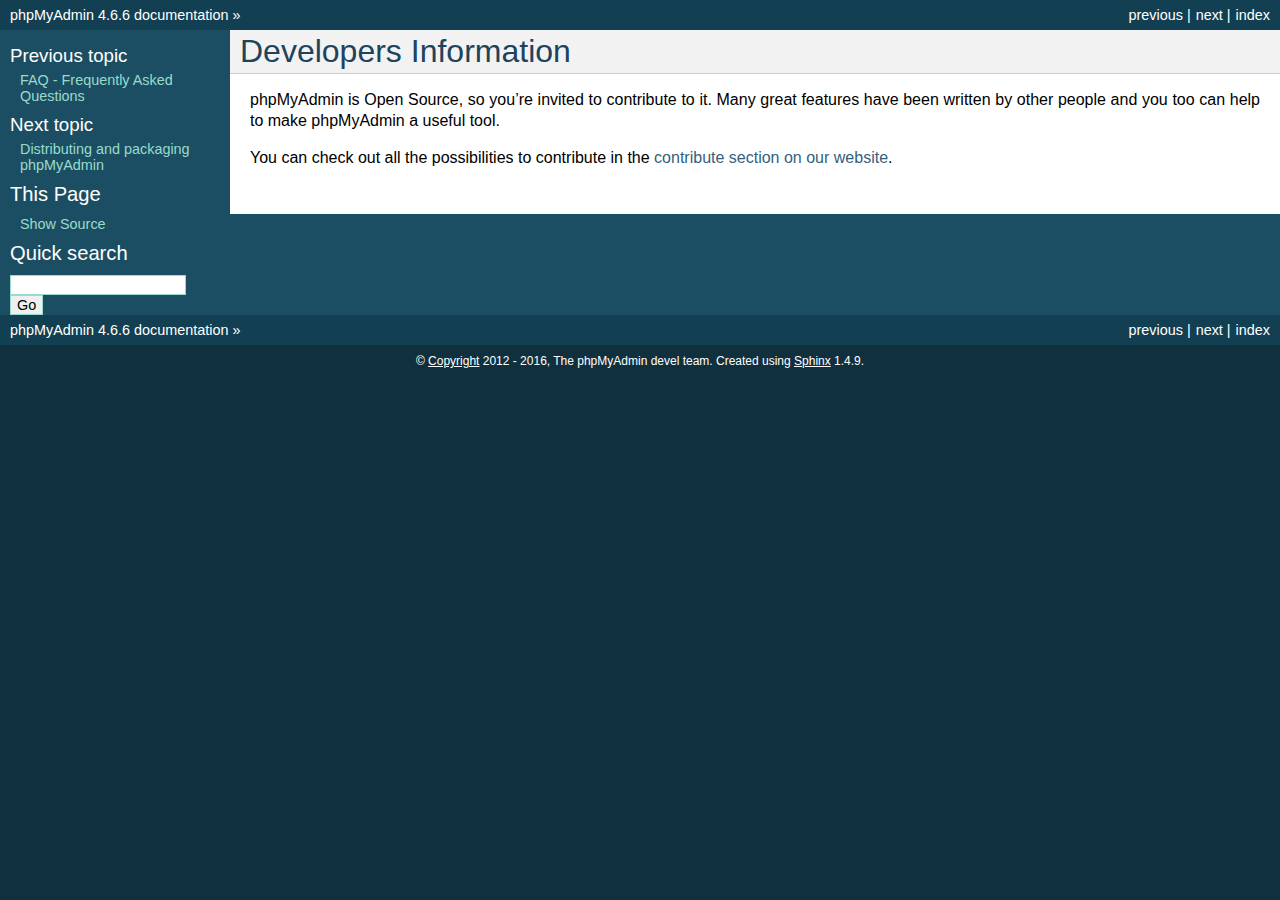
<file: mysql_gui/doc/html/developers.html>
<!DOCTYPE html PUBLIC "-//W3C//DTD XHTML 1.0 Transitional//EN"
  "http://www.w3.org/TR/xhtml1/DTD/xhtml1-transitional.dtd">


<html xmlns="http://www.w3.org/1999/xhtml">
  <head>
    <meta http-equiv="Content-Type" content="text/html; charset=utf-8" />
    
    <title>Developers Information &#8212; phpMyAdmin 4.6.6 documentation</title>
    
    <link rel="stylesheet" href="_static/classic.css" type="text/css" />
    <link rel="stylesheet" href="_static/pygments.css" type="text/css" />
    
    <script type="text/javascript">
      var DOCUMENTATION_OPTIONS = {
        URL_ROOT:    './',
        VERSION:     '4.6.6',
        COLLAPSE_INDEX: false,
        FILE_SUFFIX: '.html',
        HAS_SOURCE:  true
      };
    </script>
    <script type="text/javascript" src="_static/jquery.js"></script>
    <script type="text/javascript" src="_static/underscore.js"></script>
    <script type="text/javascript" src="_static/doctools.js"></script>
    <link rel="index" title="Index" href="genindex.html" />
    <link rel="search" title="Search" href="search.html" />
    <link rel="copyright" title="Copyright" href="copyright.html" />
    <link rel="top" title="phpMyAdmin 4.6.6 documentation" href="index.html" />
    <link rel="next" title="Distributing and packaging phpMyAdmin" href="vendors.html" />
    <link rel="prev" title="FAQ - Frequently Asked Questions" href="faq.html" /> 
  </head>
  <body role="document">
    <div class="related" role="navigation" aria-label="related navigation">
      <h3>Navigation</h3>
      <ul>
        <li class="right" style="margin-right: 10px">
          <a href="genindex.html" title="General Index"
             accesskey="I">index</a></li>
        <li class="right" >
          <a href="vendors.html" title="Distributing and packaging phpMyAdmin"
             accesskey="N">next</a> |</li>
        <li class="right" >
          <a href="faq.html" title="FAQ - Frequently Asked Questions"
             accesskey="P">previous</a> |</li>
        <li class="nav-item nav-item-0"><a href="index.html">phpMyAdmin 4.6.6 documentation</a> &#187;</li> 
      </ul>
    </div>  

    <div class="document">
      <div class="documentwrapper">
        <div class="bodywrapper">
          <div class="body" role="main">
            
  <div class="section" id="developers-information">
<span id="developers"></span><h1>Developers Information<a class="headerlink" href="#developers-information" title="Permalink to this headline">¶</a></h1>
<p>phpMyAdmin is Open Source, so you&#8217;re invited to contribute to it. Many
great features have been written by other people and you too can help
to make phpMyAdmin a useful tool.</p>
<p>You can check out all the possibilities to contribute in the
<a class="reference external" href="https://www.phpmyadmin.net/contribute/">contribute section on our website</a>.</p>
</div>


          </div>
        </div>
      </div>
      <div class="sphinxsidebar" role="navigation" aria-label="main navigation">
        <div class="sphinxsidebarwrapper">
  <h4>Previous topic</h4>
  <p class="topless"><a href="faq.html"
                        title="previous chapter">FAQ - Frequently Asked Questions</a></p>
  <h4>Next topic</h4>
  <p class="topless"><a href="vendors.html"
                        title="next chapter">Distributing and packaging phpMyAdmin</a></p>
  <div role="note" aria-label="source link">
    <h3>This Page</h3>
    <ul class="this-page-menu">
      <li><a href="_sources/developers.txt"
            rel="nofollow">Show Source</a></li>
    </ul>
   </div>
<div id="searchbox" style="display: none" role="search">
  <h3>Quick search</h3>
    <form class="search" action="search.html" method="get">
      <div><input type="text" name="q" /></div>
      <div><input type="submit" value="Go" /></div>
      <input type="hidden" name="check_keywords" value="yes" />
      <input type="hidden" name="area" value="default" />
    </form>
</div>
<script type="text/javascript">$('#searchbox').show(0);</script>
        </div>
      </div>
      <div class="clearer"></div>
    </div>
    <div class="related" role="navigation" aria-label="related navigation">
      <h3>Navigation</h3>
      <ul>
        <li class="right" style="margin-right: 10px">
          <a href="genindex.html" title="General Index"
             >index</a></li>
        <li class="right" >
          <a href="vendors.html" title="Distributing and packaging phpMyAdmin"
             >next</a> |</li>
        <li class="right" >
          <a href="faq.html" title="FAQ - Frequently Asked Questions"
             >previous</a> |</li>
        <li class="nav-item nav-item-0"><a href="index.html">phpMyAdmin 4.6.6 documentation</a> &#187;</li> 
      </ul>
    </div>
    <div class="footer" role="contentinfo">
        &#169; <a href="copyright.html">Copyright</a> 2012 - 2016, The phpMyAdmin devel team.
      Created using <a href="http://sphinx-doc.org/">Sphinx</a> 1.4.9.
    </div>
  </body>
</html>
</file>
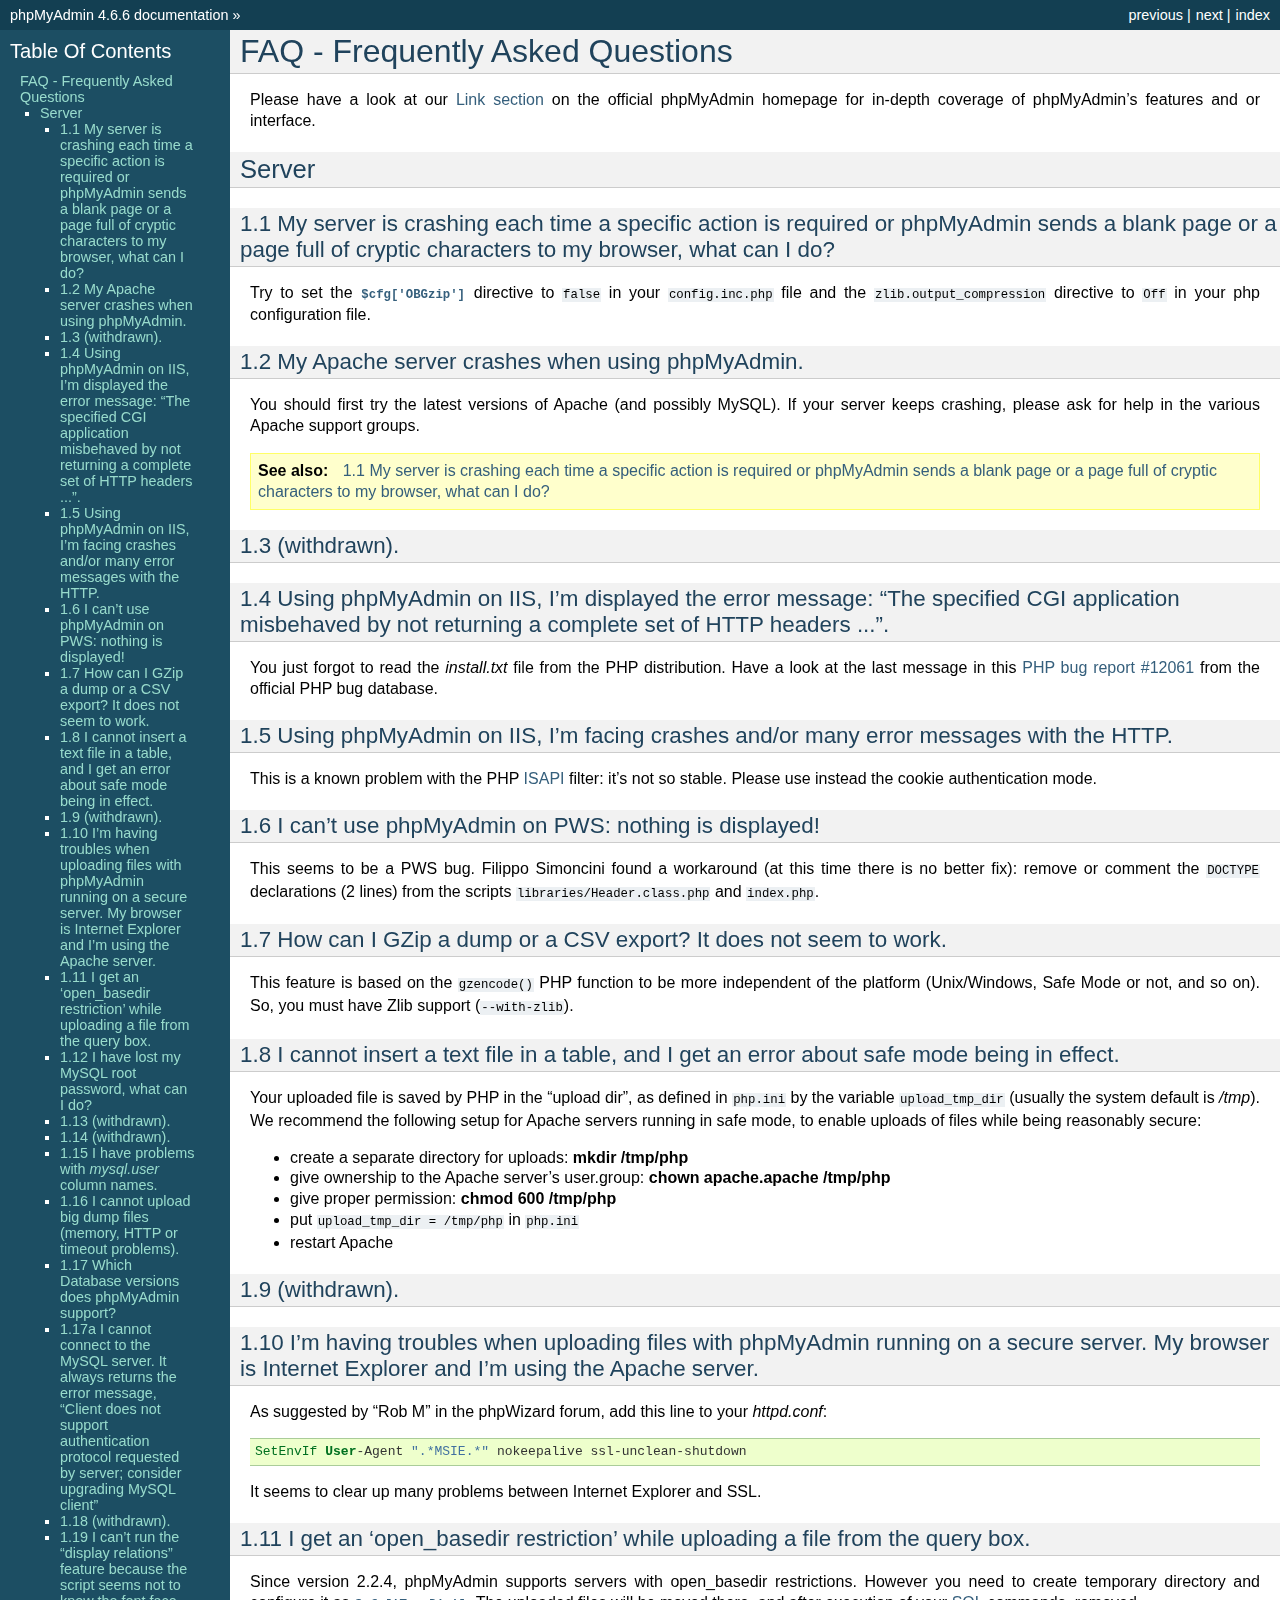
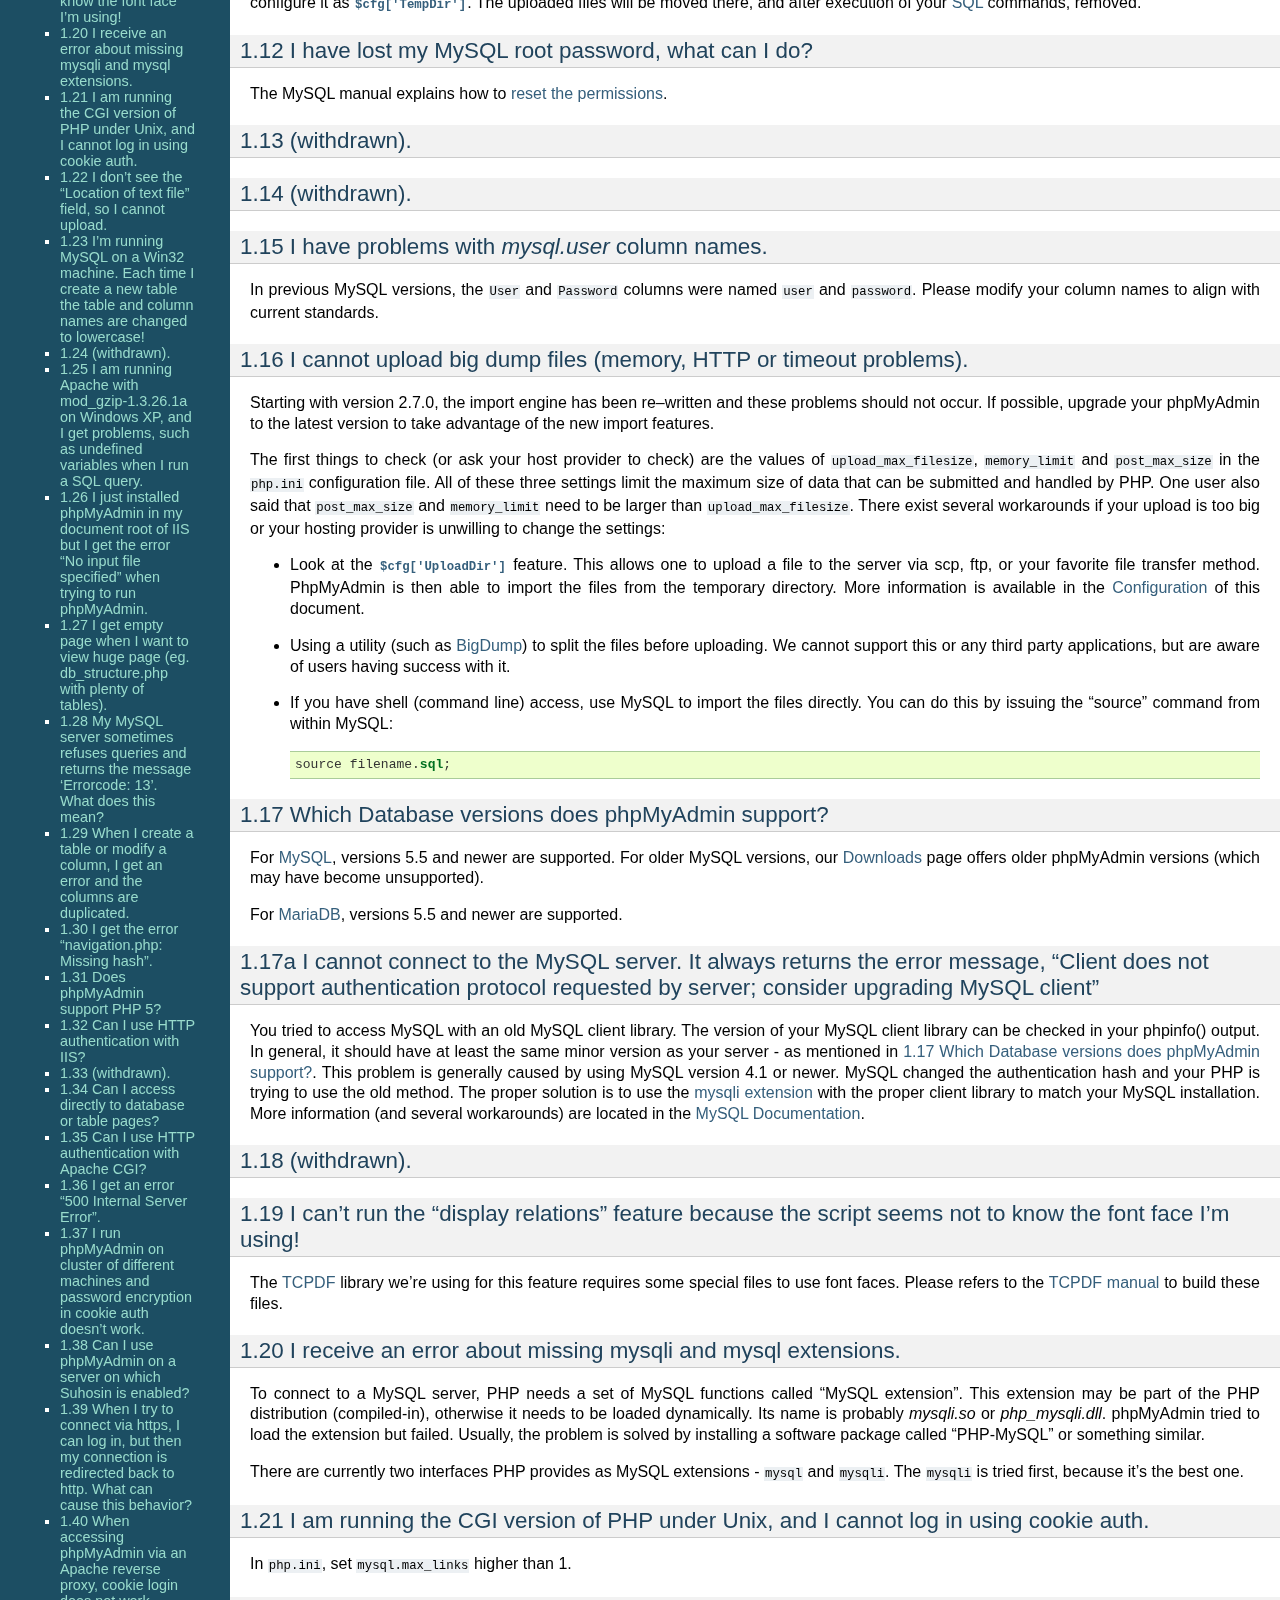
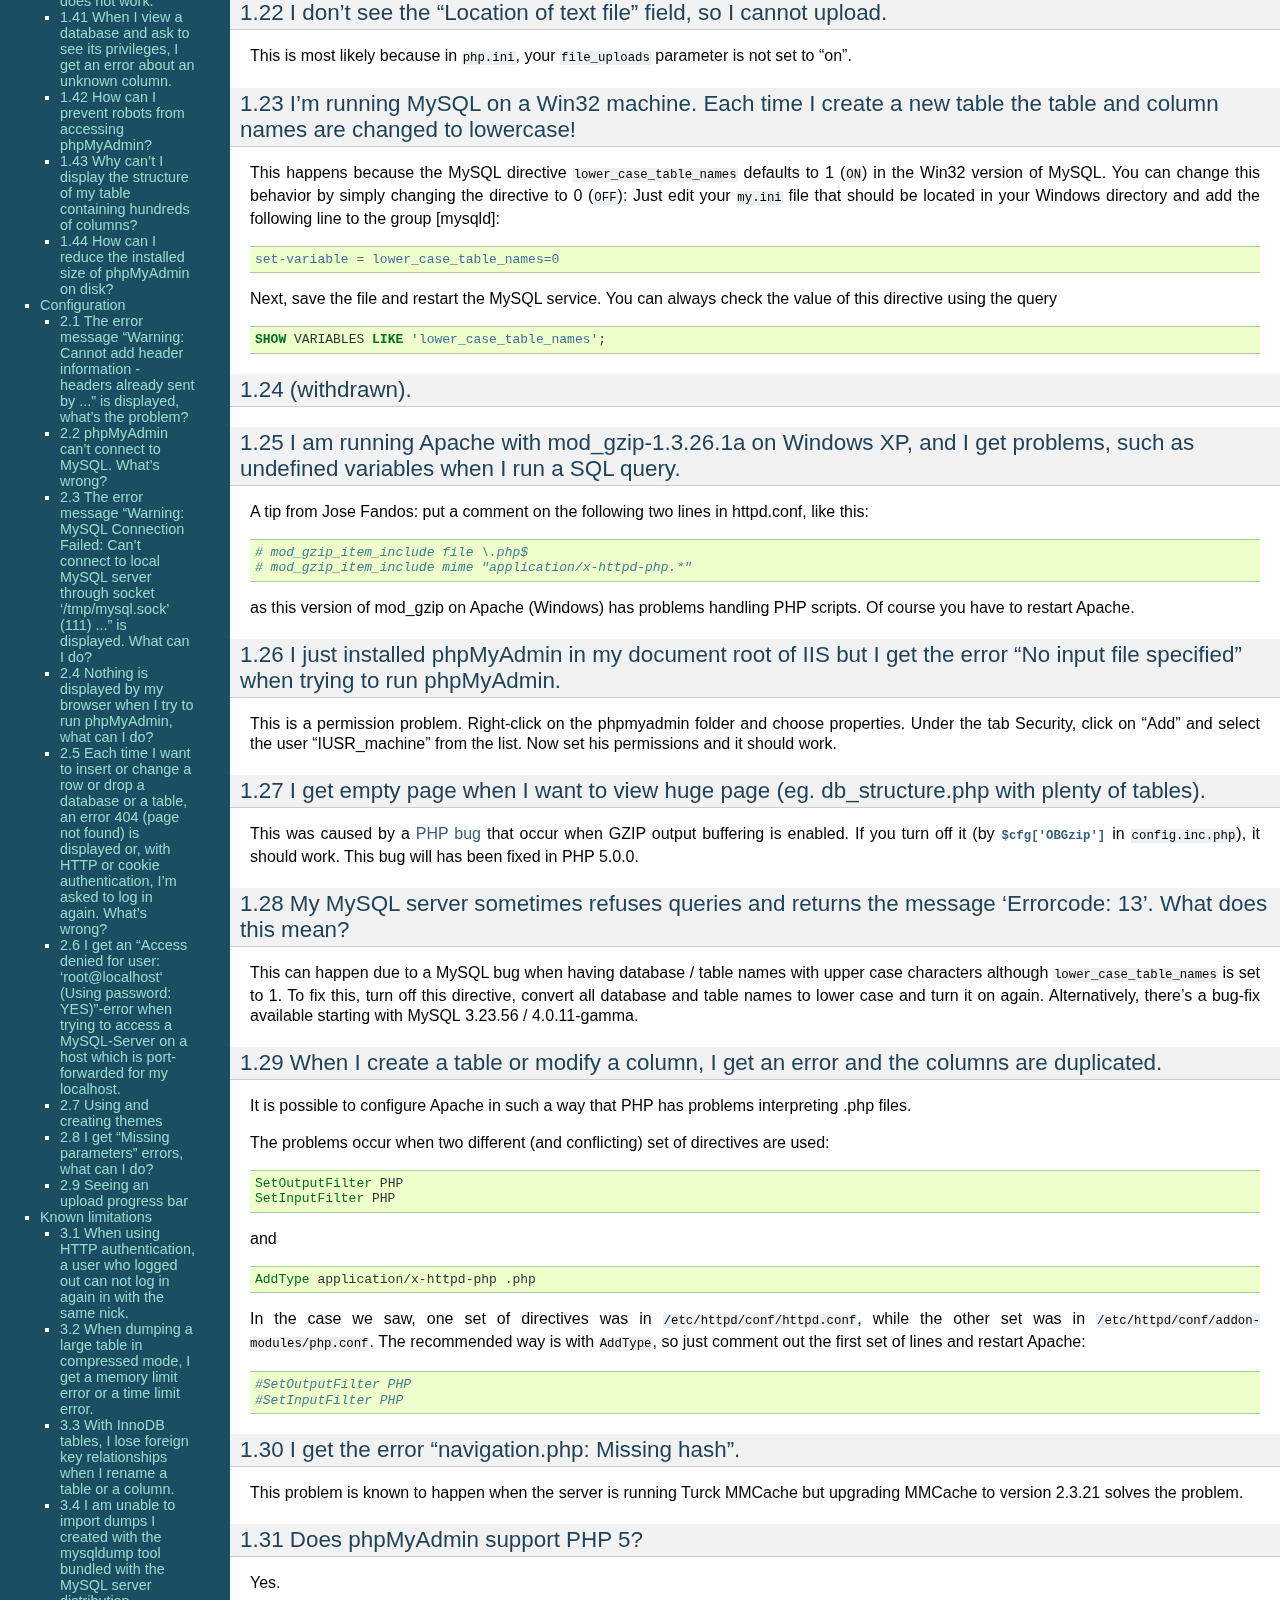
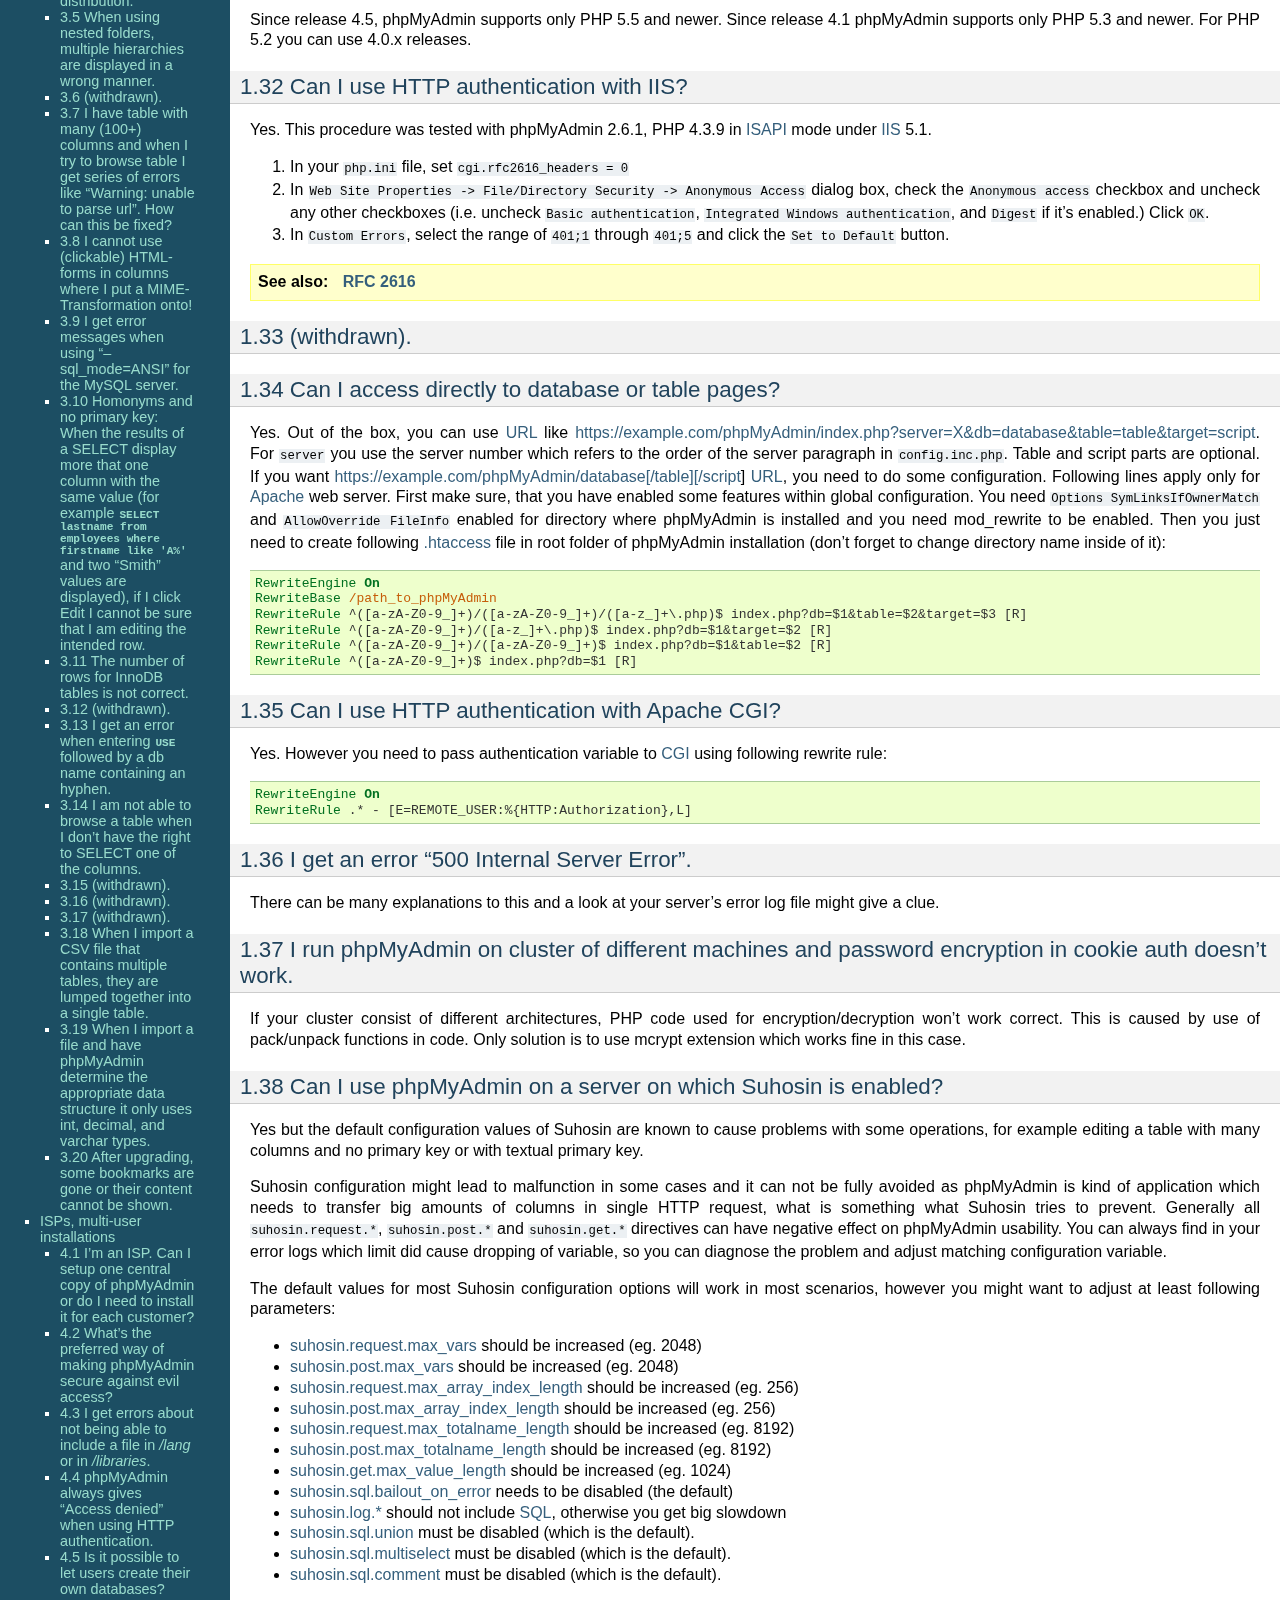
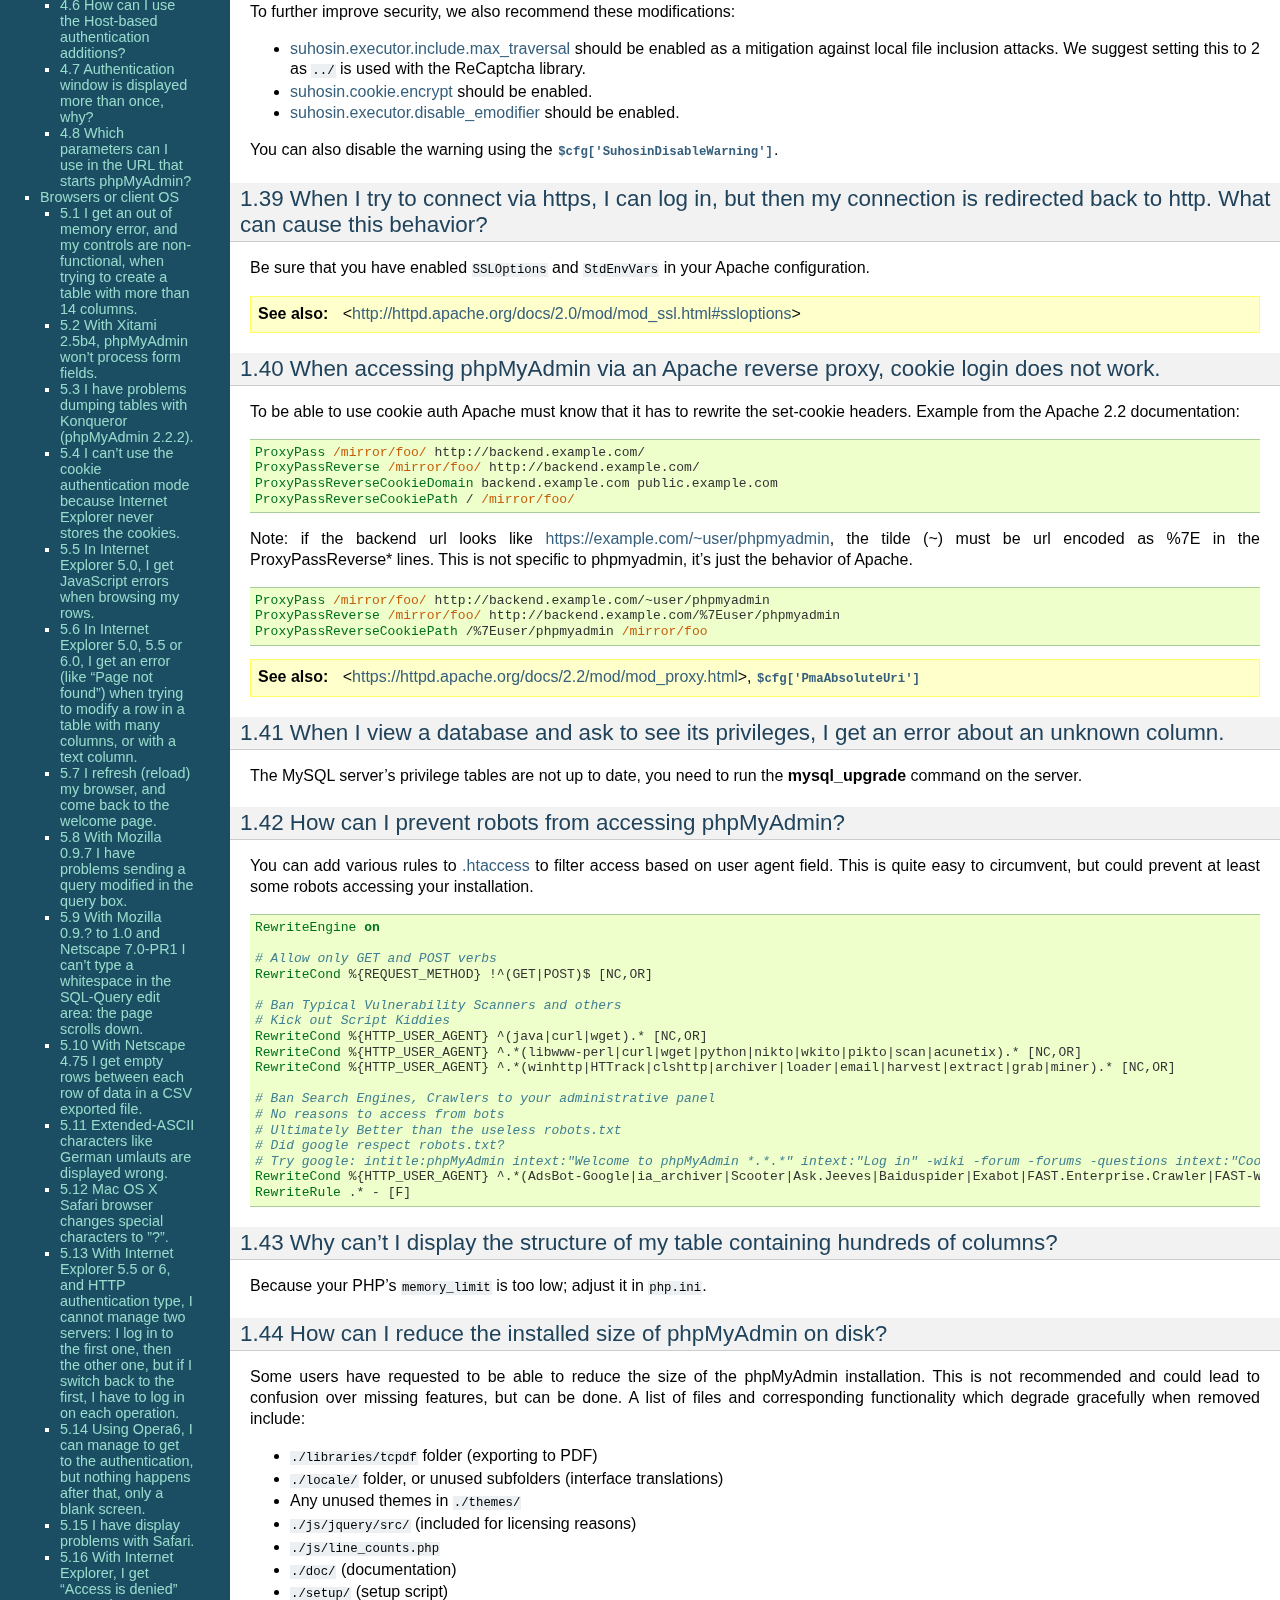
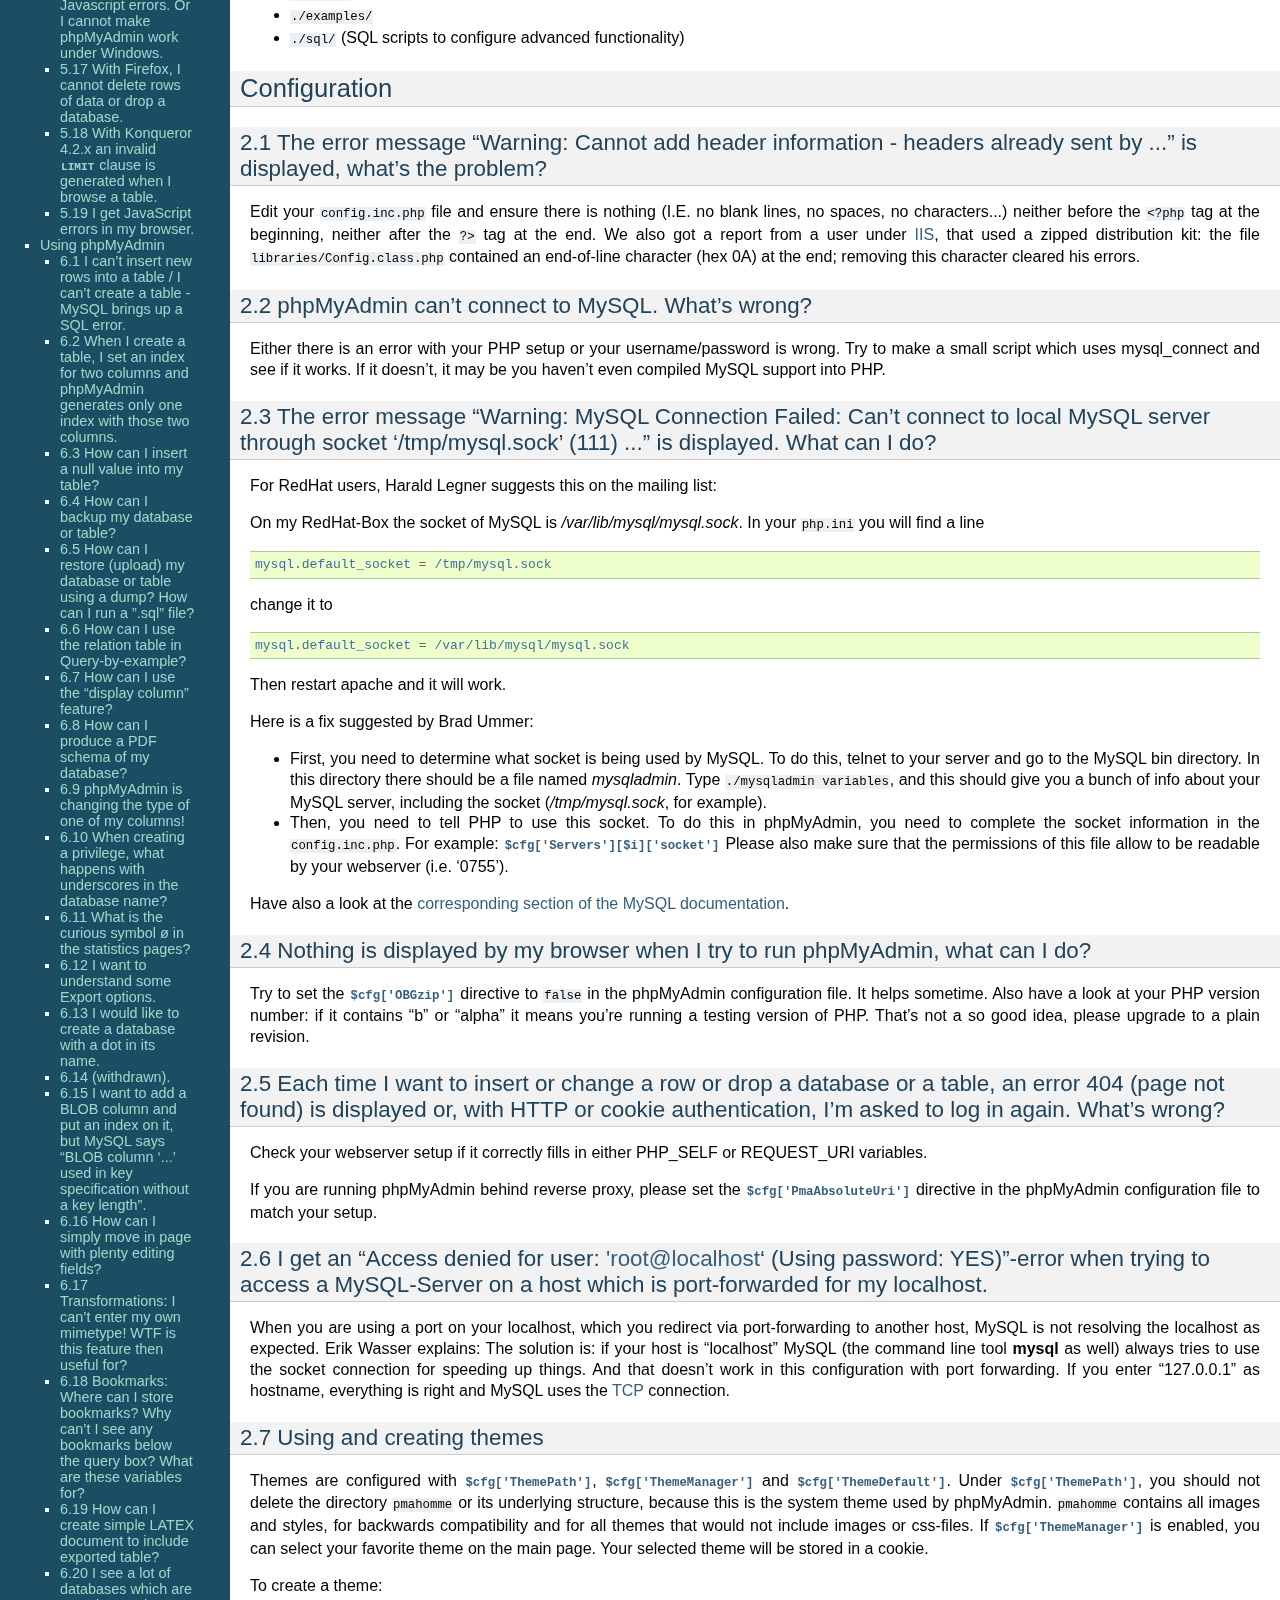
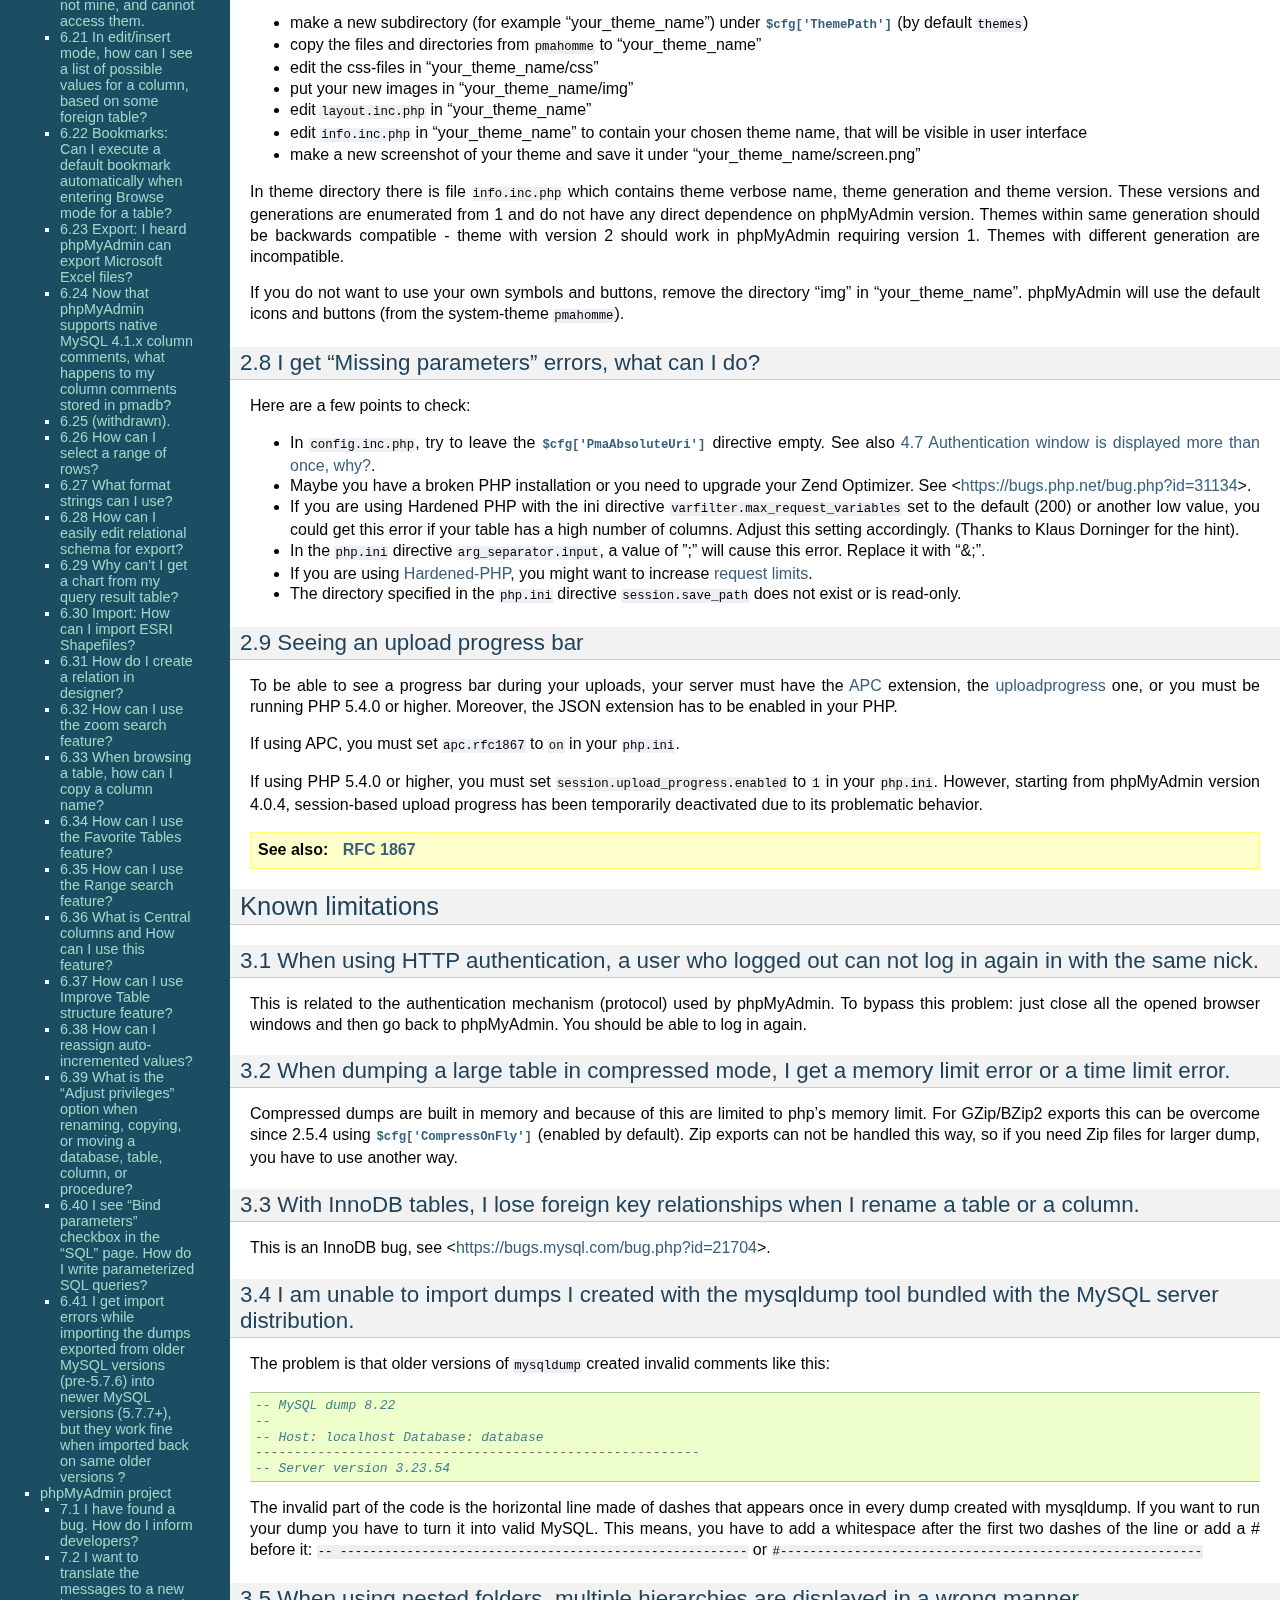
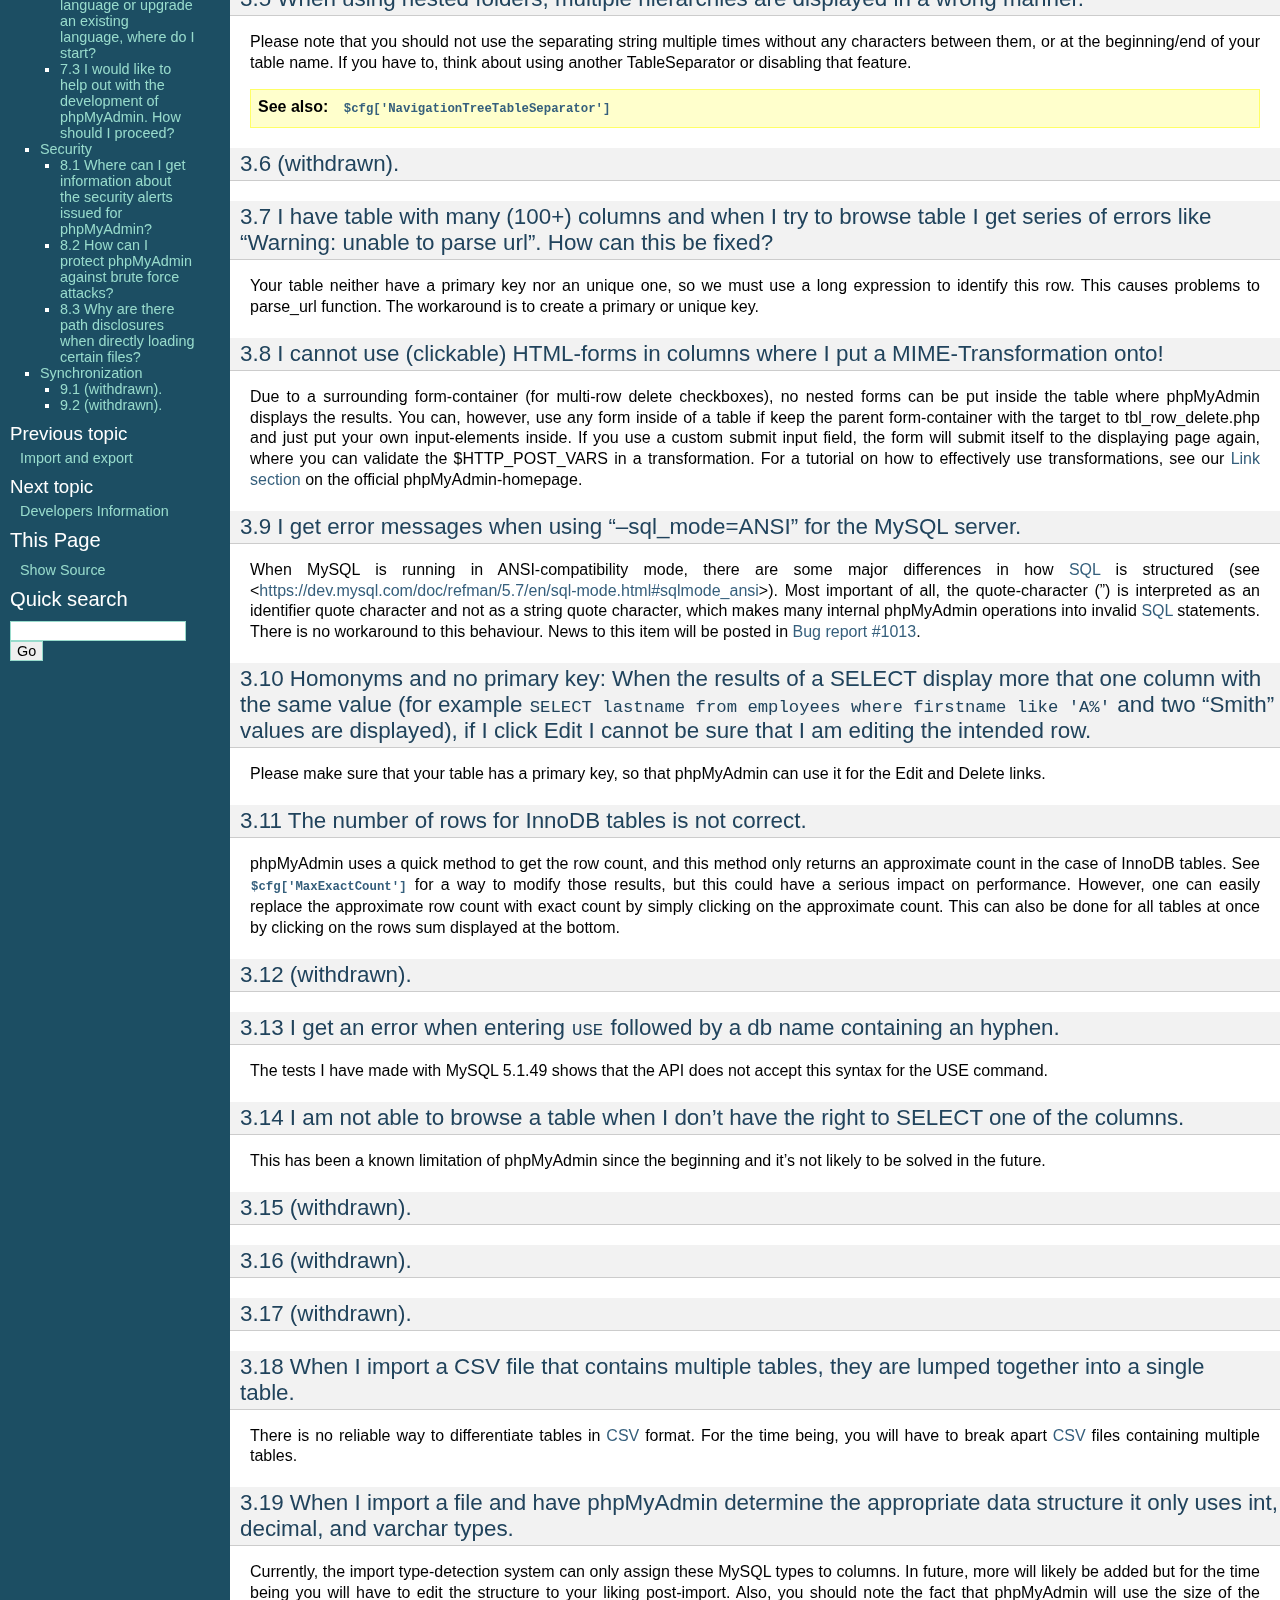
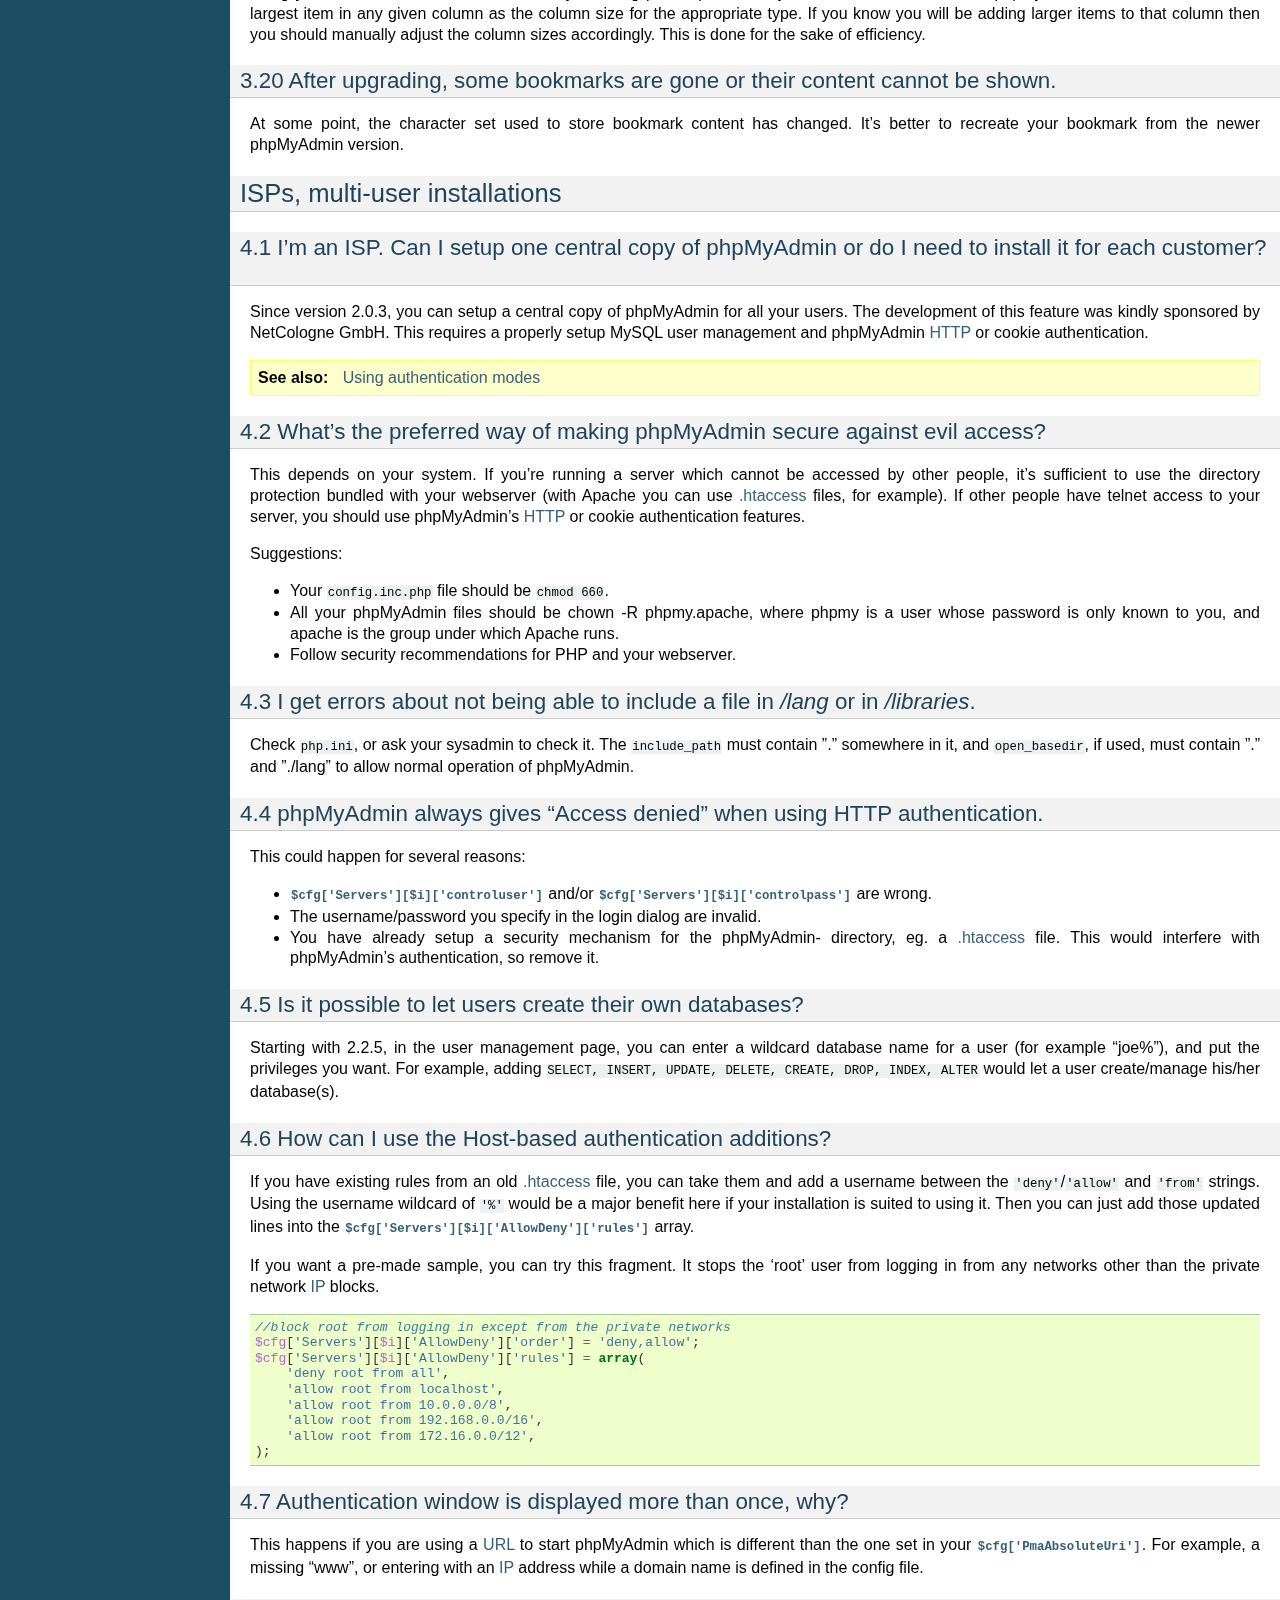
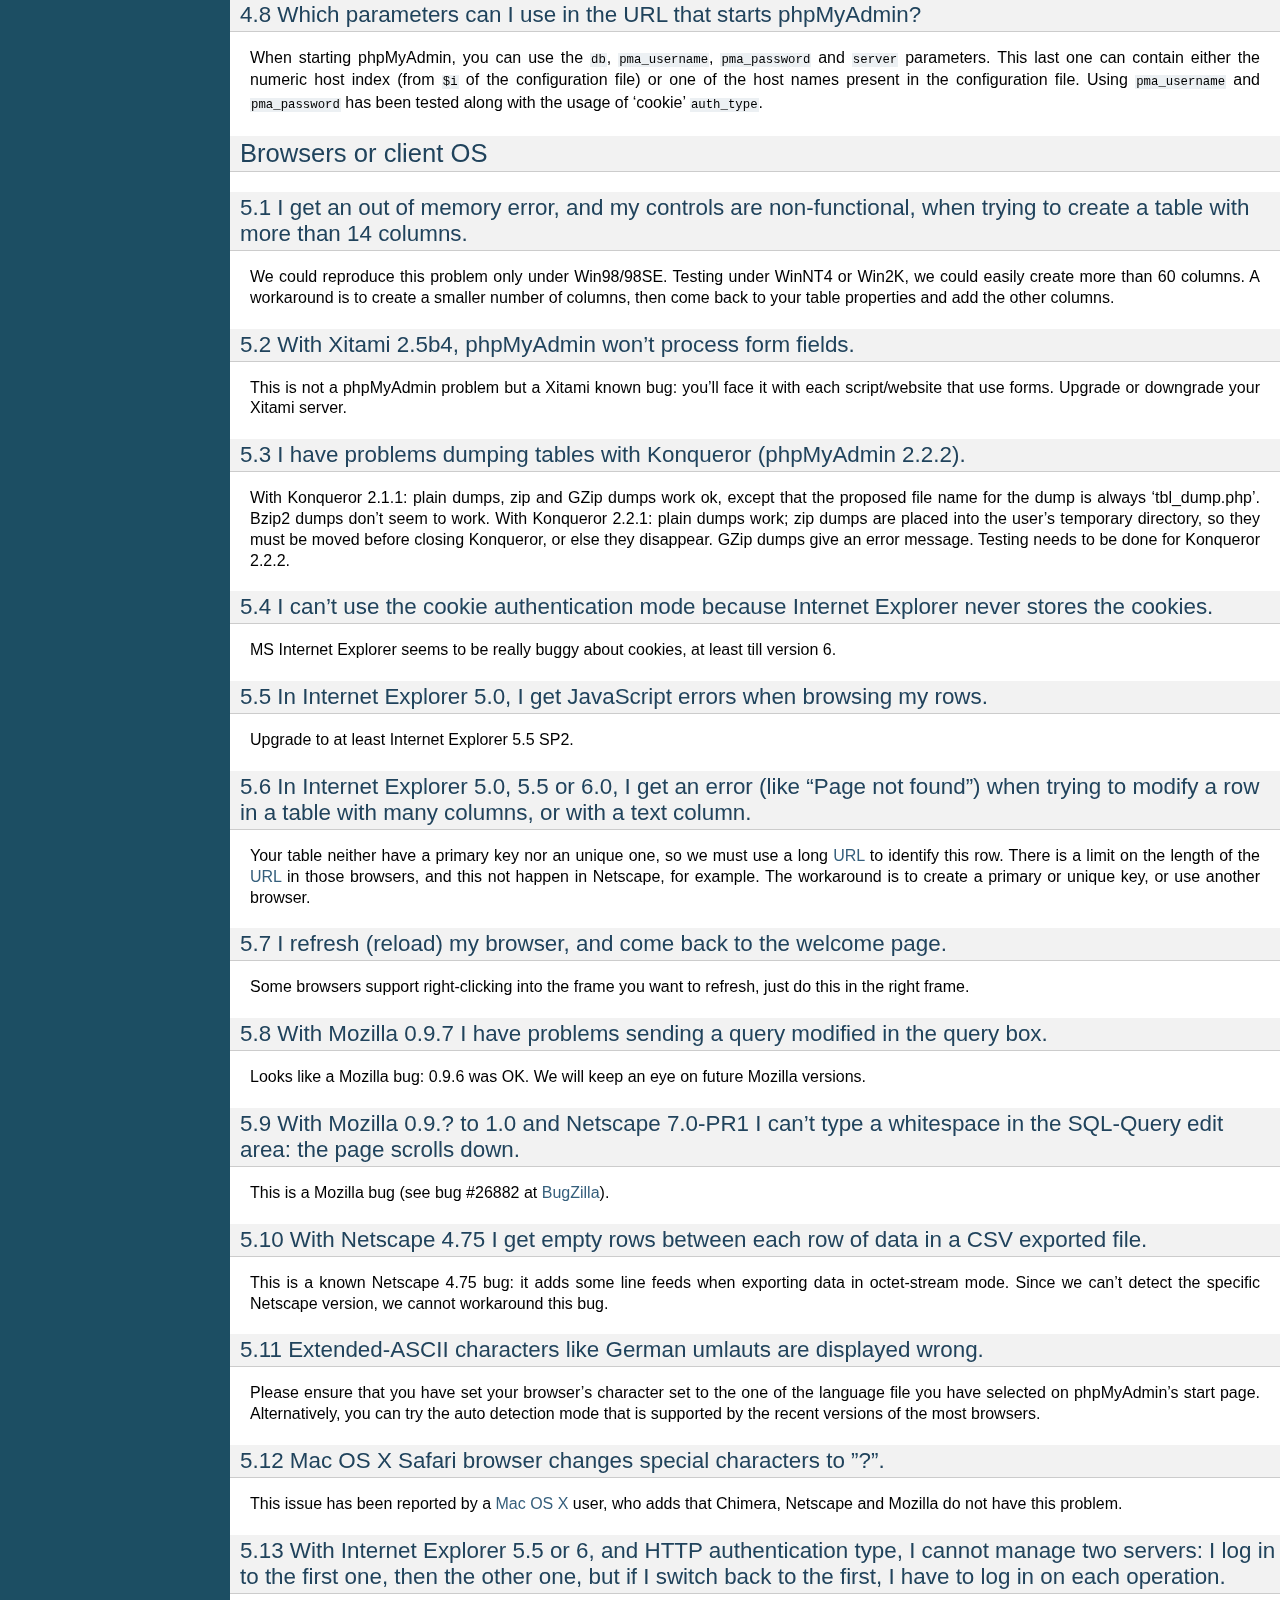
<file: mysql_gui/doc/html/faq.html>
<!DOCTYPE html PUBLIC "-//W3C//DTD XHTML 1.0 Transitional//EN"
  "http://www.w3.org/TR/xhtml1/DTD/xhtml1-transitional.dtd">


<html xmlns="http://www.w3.org/1999/xhtml">
  <head>
    <meta http-equiv="Content-Type" content="text/html; charset=utf-8" />
    
    <title>FAQ - Frequently Asked Questions &#8212; phpMyAdmin 4.6.6 documentation</title>
    
    <link rel="stylesheet" href="_static/classic.css" type="text/css" />
    <link rel="stylesheet" href="_static/pygments.css" type="text/css" />
    
    <script type="text/javascript">
      var DOCUMENTATION_OPTIONS = {
        URL_ROOT:    './',
        VERSION:     '4.6.6',
        COLLAPSE_INDEX: false,
        FILE_SUFFIX: '.html',
        HAS_SOURCE:  true
      };
    </script>
    <script type="text/javascript" src="_static/jquery.js"></script>
    <script type="text/javascript" src="_static/underscore.js"></script>
    <script type="text/javascript" src="_static/doctools.js"></script>
    <link rel="index" title="Index" href="genindex.html" />
    <link rel="search" title="Search" href="search.html" />
    <link rel="copyright" title="Copyright" href="copyright.html" />
    <link rel="top" title="phpMyAdmin 4.6.6 documentation" href="index.html" />
    <link rel="next" title="Developers Information" href="developers.html" />
    <link rel="prev" title="Import and export" href="import_export.html" /> 
  </head>
  <body role="document">
    <div class="related" role="navigation" aria-label="related navigation">
      <h3>Navigation</h3>
      <ul>
        <li class="right" style="margin-right: 10px">
          <a href="genindex.html" title="General Index"
             accesskey="I">index</a></li>
        <li class="right" >
          <a href="developers.html" title="Developers Information"
             accesskey="N">next</a> |</li>
        <li class="right" >
          <a href="import_export.html" title="Import and export"
             accesskey="P">previous</a> |</li>
        <li class="nav-item nav-item-0"><a href="index.html">phpMyAdmin 4.6.6 documentation</a> &#187;</li> 
      </ul>
    </div>  

    <div class="document">
      <div class="documentwrapper">
        <div class="bodywrapper">
          <div class="body" role="main">
            
  <div class="section" id="faq-frequently-asked-questions">
<span id="faq"></span><h1>FAQ - Frequently Asked Questions<a class="headerlink" href="#faq-frequently-asked-questions" title="Permalink to this headline">¶</a></h1>
<p>Please have a look at our <a class="reference external" href="https://www.phpmyadmin.net/docs/">Link section</a> on the official
phpMyAdmin homepage for in-depth coverage of phpMyAdmin&#8217;s features and
or interface.</p>
<div class="section" id="server">
<span id="faqserver"></span><h2>Server<a class="headerlink" href="#server" title="Permalink to this headline">¶</a></h2>
<div class="section" id="my-server-is-crashing-each-time-a-specific-action-is-required-or-phpmyadmin-sends-a-blank-page-or-a-page-full-of-cryptic-characters-to-my-browser-what-can-i-do">
<span id="faq1-1"></span><h3>1.1 My server is crashing each time a specific action is required or phpMyAdmin sends a blank page or a page full of cryptic characters to my browser, what can I do?<a class="headerlink" href="#my-server-is-crashing-each-time-a-specific-action-is-required-or-phpmyadmin-sends-a-blank-page-or-a-page-full-of-cryptic-characters-to-my-browser-what-can-i-do" title="Permalink to this headline">¶</a></h3>
<p>Try to set the <span class="target" id="index-0"></span><a class="reference internal" href="config.html#cfg_OBGzip"><code class="xref config config-option docutils literal"><span class="pre">$cfg['OBGzip']</span></code></a>  directive to <code class="docutils literal"><span class="pre">false</span></code> in your
<code class="file docutils literal"><span class="pre">config.inc.php</span></code> file and the <code class="docutils literal"><span class="pre">zlib.output_compression</span></code> directive to
<code class="docutils literal"><span class="pre">Off</span></code> in your php configuration file.</p>
</div>
<div class="section" id="my-apache-server-crashes-when-using-phpmyadmin">
<span id="faq1-2"></span><h3>1.2 My Apache server crashes when using phpMyAdmin.<a class="headerlink" href="#my-apache-server-crashes-when-using-phpmyadmin" title="Permalink to this headline">¶</a></h3>
<p>You should first try the latest versions of Apache (and possibly MySQL). If
your server keeps crashing, please ask for help in the various Apache support
groups.</p>
<div class="admonition seealso">
<p class="first admonition-title">See also</p>
<p class="last"><a class="reference internal" href="#faq1-1"><span class="std std-ref">1.1 My server is crashing each time a specific action is required or phpMyAdmin sends a blank page or a page full of cryptic characters to my browser, what can I do?</span></a></p>
</div>
</div>
<div class="section" id="withdrawn">
<span id="faq1-3"></span><h3>1.3 (withdrawn).<a class="headerlink" href="#withdrawn" title="Permalink to this headline">¶</a></h3>
</div>
<div class="section" id="using-phpmyadmin-on-iis-i-m-displayed-the-error-message-the-specified-cgi-application-misbehaved-by-not-returning-a-complete-set-of-http-headers">
<span id="faq1-4"></span><h3>1.4 Using phpMyAdmin on IIS, I&#8217;m displayed the error message: &#8220;The specified CGI application misbehaved by not returning a complete set of HTTP headers ...&#8221;.<a class="headerlink" href="#using-phpmyadmin-on-iis-i-m-displayed-the-error-message-the-specified-cgi-application-misbehaved-by-not-returning-a-complete-set-of-http-headers" title="Permalink to this headline">¶</a></h3>
<p>You just forgot to read the <em>install.txt</em> file from the PHP
distribution. Have a look at the last message in this <a class="reference external" href="https://bugs.php.net/bug.php?id=12061">PHP bug report #12061</a> from the official PHP bug
database.</p>
</div>
<div class="section" id="using-phpmyadmin-on-iis-i-m-facing-crashes-and-or-many-error-messages-with-the-http">
<span id="faq1-5"></span><h3>1.5 Using phpMyAdmin on IIS, I&#8217;m facing crashes and/or many error messages with the HTTP.<a class="headerlink" href="#using-phpmyadmin-on-iis-i-m-facing-crashes-and-or-many-error-messages-with-the-http" title="Permalink to this headline">¶</a></h3>
<p>This is a known problem with the PHP <a class="reference internal" href="glossary.html#term-isapi"><span class="xref std std-term">ISAPI</span></a> filter: it&#8217;s not so stable.
Please use instead the cookie authentication mode.</p>
</div>
<div class="section" id="i-can-t-use-phpmyadmin-on-pws-nothing-is-displayed">
<span id="faq1-6"></span><h3>1.6 I can&#8217;t use phpMyAdmin on PWS: nothing is displayed!<a class="headerlink" href="#i-can-t-use-phpmyadmin-on-pws-nothing-is-displayed" title="Permalink to this headline">¶</a></h3>
<p>This seems to be a PWS bug. Filippo Simoncini found a workaround (at
this time there is no better fix): remove or comment the <code class="docutils literal"><span class="pre">DOCTYPE</span></code>
declarations (2 lines) from the scripts <code class="file docutils literal"><span class="pre">libraries/Header.class.php</span></code>
and <code class="file docutils literal"><span class="pre">index.php</span></code>.</p>
</div>
<div class="section" id="how-can-i-gzip-a-dump-or-a-csv-export-it-does-not-seem-to-work">
<span id="faq1-7"></span><h3>1.7 How can I GZip a dump or a CSV export? It does not seem to work.<a class="headerlink" href="#how-can-i-gzip-a-dump-or-a-csv-export-it-does-not-seem-to-work" title="Permalink to this headline">¶</a></h3>
<p>This feature is based on the <code class="docutils literal"><span class="pre">gzencode()</span></code>
PHP function to be more independent of the platform (Unix/Windows,
Safe Mode or not, and so on). So, you must have Zlib support
(<code class="docutils literal"><span class="pre">--with-zlib</span></code>).</p>
</div>
<div class="section" id="i-cannot-insert-a-text-file-in-a-table-and-i-get-an-error-about-safe-mode-being-in-effect">
<span id="faq1-8"></span><h3>1.8 I cannot insert a text file in a table, and I get an error about safe mode being in effect.<a class="headerlink" href="#i-cannot-insert-a-text-file-in-a-table-and-i-get-an-error-about-safe-mode-being-in-effect" title="Permalink to this headline">¶</a></h3>
<p>Your uploaded file is saved by PHP in the &#8220;upload dir&#8221;, as defined in
<code class="file docutils literal"><span class="pre">php.ini</span></code> by the variable <code class="docutils literal"><span class="pre">upload_tmp_dir</span></code> (usually the system
default is <em>/tmp</em>). We recommend the following setup for Apache
servers running in safe mode, to enable uploads of files while being
reasonably secure:</p>
<ul class="simple">
<li>create a separate directory for uploads: <strong class="command">mkdir /tmp/php</strong></li>
<li>give ownership to the Apache server&#8217;s user.group: <strong class="command">chown
apache.apache /tmp/php</strong></li>
<li>give proper permission: <strong class="command">chmod 600 /tmp/php</strong></li>
<li>put <code class="docutils literal"><span class="pre">upload_tmp_dir</span> <span class="pre">=</span> <span class="pre">/tmp/php</span></code> in <code class="file docutils literal"><span class="pre">php.ini</span></code></li>
<li>restart Apache</li>
</ul>
</div>
<div class="section" id="faq1-9">
<span id="id1"></span><h3>1.9 (withdrawn).<a class="headerlink" href="#faq1-9" title="Permalink to this headline">¶</a></h3>
</div>
<div class="section" id="i-m-having-troubles-when-uploading-files-with-phpmyadmin-running-on-a-secure-server-my-browser-is-internet-explorer-and-i-m-using-the-apache-server">
<span id="faq1-10"></span><h3>1.10 I&#8217;m having troubles when uploading files with phpMyAdmin running on a secure server. My browser is Internet Explorer and I&#8217;m using the Apache server.<a class="headerlink" href="#i-m-having-troubles-when-uploading-files-with-phpmyadmin-running-on-a-secure-server-my-browser-is-internet-explorer-and-i-m-using-the-apache-server" title="Permalink to this headline">¶</a></h3>
<p>As suggested by &#8220;Rob M&#8221; in the phpWizard forum, add this line to your
<em>httpd.conf</em>:</p>
<div class="highlight-apache"><div class="highlight"><pre><span class="nb">SetEnvIf</span> <span class="k">User</span>-Agent <span class="s2">&quot;.*MSIE.*&quot;</span> nokeepalive ssl-unclean-shutdown
</pre></div>
</div>
<p>It seems to clear up many problems between Internet Explorer and SSL.</p>
</div>
<div class="section" id="i-get-an-open-basedir-restriction-while-uploading-a-file-from-the-query-box">
<span id="faq1-11"></span><h3>1.11 I get an &#8216;open_basedir restriction&#8217; while uploading a file from the query box.<a class="headerlink" href="#i-get-an-open-basedir-restriction-while-uploading-a-file-from-the-query-box" title="Permalink to this headline">¶</a></h3>
<p>Since version 2.2.4, phpMyAdmin supports servers with open_basedir
restrictions. However you need to create temporary directory and configure it
as <span class="target" id="index-1"></span><a class="reference internal" href="config.html#cfg_TempDir"><code class="xref config config-option docutils literal"><span class="pre">$cfg['TempDir']</span></code></a>. The uploaded files will be moved there,
and after execution of your <a class="reference internal" href="glossary.html#term-sql"><span class="xref std std-term">SQL</span></a> commands, removed.</p>
</div>
<div class="section" id="i-have-lost-my-mysql-root-password-what-can-i-do">
<span id="faq1-12"></span><h3>1.12 I have lost my MySQL root password, what can I do?<a class="headerlink" href="#i-have-lost-my-mysql-root-password-what-can-i-do" title="Permalink to this headline">¶</a></h3>
<p>The MySQL manual explains how to <a class="reference external" href="https://dev.mysql.com/doc/refman/5.7/en/resetting-permissions.html">reset the permissions</a>.</p>
</div>
<div class="section" id="faq1-13">
<span id="id2"></span><h3>1.13 (withdrawn).<a class="headerlink" href="#faq1-13" title="Permalink to this headline">¶</a></h3>
</div>
<div class="section" id="faq1-14">
<span id="id3"></span><h3>1.14 (withdrawn).<a class="headerlink" href="#faq1-14" title="Permalink to this headline">¶</a></h3>
</div>
<div class="section" id="i-have-problems-with-mysql-user-column-names">
<span id="faq1-15"></span><h3>1.15 I have problems with <em>mysql.user</em> column names.<a class="headerlink" href="#i-have-problems-with-mysql-user-column-names" title="Permalink to this headline">¶</a></h3>
<p>In previous MySQL versions, the <code class="docutils literal"><span class="pre">User</span></code> and <code class="docutils literal"><span class="pre">Password</span></code> columns were
named <code class="docutils literal"><span class="pre">user</span></code> and <code class="docutils literal"><span class="pre">password</span></code>. Please modify your column names to
align with current standards.</p>
</div>
<div class="section" id="i-cannot-upload-big-dump-files-memory-http-or-timeout-problems">
<span id="faq1-16"></span><h3>1.16 I cannot upload big dump files (memory, HTTP or timeout problems).<a class="headerlink" href="#i-cannot-upload-big-dump-files-memory-http-or-timeout-problems" title="Permalink to this headline">¶</a></h3>
<p>Starting with version 2.7.0, the import engine has been re–written and
these problems should not occur. If possible, upgrade your phpMyAdmin
to the latest version to take advantage of the new import features.</p>
<p>The first things to check (or ask your host provider to check) are the
values of <code class="docutils literal"><span class="pre">upload_max_filesize</span></code>, <code class="docutils literal"><span class="pre">memory_limit</span></code> and
<code class="docutils literal"><span class="pre">post_max_size</span></code> in the <code class="file docutils literal"><span class="pre">php.ini</span></code> configuration file. All of these
three settings limit the maximum size of data that can be submitted
and handled by PHP. One user also said that <code class="docutils literal"><span class="pre">post_max_size</span></code> and
<code class="docutils literal"><span class="pre">memory_limit</span></code> need to be larger than <code class="docutils literal"><span class="pre">upload_max_filesize</span></code>.
There exist several workarounds if your upload is too big or your
hosting provider is unwilling to change the settings:</p>
<ul>
<li><p class="first">Look at the <span class="target" id="index-2"></span><a class="reference internal" href="config.html#cfg_UploadDir"><code class="xref config config-option docutils literal"><span class="pre">$cfg['UploadDir']</span></code></a> feature. This allows one to upload a file to the server
via scp, ftp, or your favorite file transfer method. PhpMyAdmin is
then able to import the files from the temporary directory. More
information is available in the <a class="reference internal" href="config.html#config"><span class="std std-ref">Configuration</span></a>  of this document.</p>
</li>
<li><p class="first">Using a utility (such as <a class="reference external" href="http://www.ozerov.de/bigdump/">BigDump</a>) to split the files before
uploading. We cannot support this or any third party applications, but
are aware of users having success with it.</p>
</li>
<li><p class="first">If you have shell (command line) access, use MySQL to import the files
directly. You can do this by issuing the &#8220;source&#8221; command from within
MySQL:</p>
<div class="highlight-mysql"><div class="highlight"><pre><span class="n">source</span> <span class="n">filename</span><span class="p">.</span><span class="k">sql</span><span class="p">;</span>
</pre></div>
</div>
</li>
</ul>
</div>
<div class="section" id="which-database-versions-does-phpmyadmin-support">
<span id="faq1-17"></span><h3>1.17 Which Database versions does phpMyAdmin support?<a class="headerlink" href="#which-database-versions-does-phpmyadmin-support" title="Permalink to this headline">¶</a></h3>
<p>For <a class="reference external" href="https://www.mysql.com/">MySQL</a>, versions 5.5 and newer are supported.
For older MySQL versions, our <a class="reference external" href="https://www.phpmyadmin.net/downloads/">Downloads</a> page offers older phpMyAdmin versions
(which may have become unsupported).</p>
<p>For <a class="reference external" href="https://mariadb.org/">MariaDB</a>, versions 5.5 and newer are supported.</p>
</div>
<div class="section" id="a-i-cannot-connect-to-the-mysql-server-it-always-returns-the-error-message-client-does-not-support-authentication-protocol-requested-by-server-consider-upgrading-mysql-client">
<span id="faq1-17a"></span><h3>1.17a I cannot connect to the MySQL server. It always returns the error message, &#8220;Client does not support authentication protocol requested by server; consider upgrading MySQL client&#8221;<a class="headerlink" href="#a-i-cannot-connect-to-the-mysql-server-it-always-returns-the-error-message-client-does-not-support-authentication-protocol-requested-by-server-consider-upgrading-mysql-client" title="Permalink to this headline">¶</a></h3>
<p>You tried to access MySQL with an old MySQL client library. The
version of your MySQL client library can be checked in your phpinfo()
output. In general, it should have at least the same minor version as
your server - as mentioned in <a class="reference internal" href="#faq1-17"><span class="std std-ref">1.17 Which Database versions does phpMyAdmin support?</span></a>. This problem is
generally caused by using MySQL version 4.1 or newer. MySQL changed
the authentication hash and your PHP is trying to use the old method.
The proper solution is to use the <a class="reference external" href="https://www.php.net/mysqli">mysqli extension</a> with the proper client library to match
your MySQL installation. More
information (and several workarounds) are located in the <a class="reference external" href="https://dev.mysql.com/doc/refman/5.7/en/old-client.html">MySQL
Documentation</a>.</p>
</div>
<div class="section" id="faq1-18">
<span id="id4"></span><h3>1.18 (withdrawn).<a class="headerlink" href="#faq1-18" title="Permalink to this headline">¶</a></h3>
</div>
<div class="section" id="i-can-t-run-the-display-relations-feature-because-the-script-seems-not-to-know-the-font-face-i-m-using">
<span id="faq1-19"></span><h3>1.19 I can&#8217;t run the &#8220;display relations&#8221; feature because the script seems not to know the font face I&#8217;m using!<a class="headerlink" href="#i-can-t-run-the-display-relations-feature-because-the-script-seems-not-to-know-the-font-face-i-m-using" title="Permalink to this headline">¶</a></h3>
<p>The <a class="reference internal" href="glossary.html#term-tcpdf"><span class="xref std std-term">TCPDF</span></a> library we&#8217;re using for this feature requires some special
files to use font faces. Please refers to the <a class="reference external" href="https://tcpdf.org/">TCPDF manual</a> to build these files.</p>
</div>
<div class="section" id="i-receive-an-error-about-missing-mysqli-and-mysql-extensions">
<span id="faqmysql"></span><h3>1.20 I receive an error about missing mysqli and mysql extensions.<a class="headerlink" href="#i-receive-an-error-about-missing-mysqli-and-mysql-extensions" title="Permalink to this headline">¶</a></h3>
<p>To connect to a MySQL server, PHP needs a set of MySQL functions
called &#8220;MySQL extension&#8221;. This extension may be part of the PHP
distribution (compiled-in), otherwise it needs to be loaded
dynamically. Its name is probably <em>mysqli.so</em> or <em>php_mysqli.dll</em>.
phpMyAdmin tried to load the extension but failed. Usually, the
problem is solved by installing a software package called &#8220;PHP-MySQL&#8221;
or something similar.</p>
<p>There are currently two interfaces PHP provides as MySQL extensions - <code class="docutils literal"><span class="pre">mysql</span></code>
and <code class="docutils literal"><span class="pre">mysqli</span></code>. The <code class="docutils literal"><span class="pre">mysqli</span></code> is tried first, because it&#8217;s the best one.</p>
</div>
<div class="section" id="i-am-running-the-cgi-version-of-php-under-unix-and-i-cannot-log-in-using-cookie-auth">
<span id="faq1-21"></span><h3>1.21 I am running the CGI version of PHP under Unix, and I cannot log in using cookie auth.<a class="headerlink" href="#i-am-running-the-cgi-version-of-php-under-unix-and-i-cannot-log-in-using-cookie-auth" title="Permalink to this headline">¶</a></h3>
<p>In <code class="file docutils literal"><span class="pre">php.ini</span></code>, set <code class="docutils literal"><span class="pre">mysql.max_links</span></code> higher than 1.</p>
</div>
<div class="section" id="i-don-t-see-the-location-of-text-file-field-so-i-cannot-upload">
<span id="faq1-22"></span><h3>1.22 I don&#8217;t see the &#8220;Location of text file&#8221; field, so I cannot upload.<a class="headerlink" href="#i-don-t-see-the-location-of-text-file-field-so-i-cannot-upload" title="Permalink to this headline">¶</a></h3>
<p>This is most likely because in <code class="file docutils literal"><span class="pre">php.ini</span></code>, your <code class="docutils literal"><span class="pre">file_uploads</span></code>
parameter is not set to &#8220;on&#8221;.</p>
</div>
<div class="section" id="i-m-running-mysql-on-a-win32-machine-each-time-i-create-a-new-table-the-table-and-column-names-are-changed-to-lowercase">
<span id="faq1-23"></span><h3>1.23 I&#8217;m running MySQL on a Win32 machine. Each time I create a new table the table and column names are changed to lowercase!<a class="headerlink" href="#i-m-running-mysql-on-a-win32-machine-each-time-i-create-a-new-table-the-table-and-column-names-are-changed-to-lowercase" title="Permalink to this headline">¶</a></h3>
<p>This happens because the MySQL directive <code class="docutils literal"><span class="pre">lower_case_table_names</span></code>
defaults to 1 (<code class="docutils literal"><span class="pre">ON</span></code>) in the Win32 version of MySQL. You can change
this behavior by simply changing the directive to 0 (<code class="docutils literal"><span class="pre">OFF</span></code>): Just
edit your <code class="docutils literal"><span class="pre">my.ini</span></code> file that should be located in your Windows
directory and add the following line to the group [mysqld]:</p>
<div class="highlight-ini"><div class="highlight"><pre><span class="na">set-variable</span> <span class="o">=</span> <span class="s">lower_case_table_names=0</span>
</pre></div>
</div>
<p>Next, save the file and restart the MySQL service. You can always
check the value of this directive using the query</p>
<div class="highlight-mysql"><div class="highlight"><pre><span class="k">SHOW</span> <span class="n">VARIABLES</span> <span class="k">LIKE</span> <span class="s1">&#39;lower_case_table_names&#39;</span><span class="p">;</span>
</pre></div>
</div>
</div>
<div class="section" id="faq1-24">
<span id="id5"></span><h3>1.24 (withdrawn).<a class="headerlink" href="#faq1-24" title="Permalink to this headline">¶</a></h3>
</div>
<div class="section" id="i-am-running-apache-with-mod-gzip-1-3-26-1a-on-windows-xp-and-i-get-problems-such-as-undefined-variables-when-i-run-a-sql-query">
<span id="faq1-25"></span><h3>1.25 I am running Apache with mod_gzip-1.3.26.1a on Windows XP, and I get problems, such as undefined variables when I run a SQL query.<a class="headerlink" href="#i-am-running-apache-with-mod-gzip-1-3-26-1a-on-windows-xp-and-i-get-problems-such-as-undefined-variables-when-i-run-a-sql-query" title="Permalink to this headline">¶</a></h3>
<p>A tip from Jose Fandos: put a comment on the following two lines in
httpd.conf, like this:</p>
<div class="highlight-apache"><div class="highlight"><pre><span class="c"># mod_gzip_item_include file \.php$</span>
<span class="c"># mod_gzip_item_include mime &quot;application/x-httpd-php.*&quot;</span>
</pre></div>
</div>
<p>as this version of mod_gzip on Apache (Windows) has problems handling
PHP scripts. Of course you have to restart Apache.</p>
</div>
<div class="section" id="i-just-installed-phpmyadmin-in-my-document-root-of-iis-but-i-get-the-error-no-input-file-specified-when-trying-to-run-phpmyadmin">
<span id="faq1-26"></span><h3>1.26 I just installed phpMyAdmin in my document root of IIS but I get the error &#8220;No input file specified&#8221; when trying to run phpMyAdmin.<a class="headerlink" href="#i-just-installed-phpmyadmin-in-my-document-root-of-iis-but-i-get-the-error-no-input-file-specified-when-trying-to-run-phpmyadmin" title="Permalink to this headline">¶</a></h3>
<p>This is a permission problem. Right-click on the phpmyadmin folder and
choose properties. Under the tab Security, click on &#8220;Add&#8221; and select
the user &#8220;IUSR_machine&#8221; from the list. Now set his permissions and it
should work.</p>
</div>
<div class="section" id="i-get-empty-page-when-i-want-to-view-huge-page-eg-db-structure-php-with-plenty-of-tables">
<span id="faq1-27"></span><h3>1.27 I get empty page when I want to view huge page (eg. db_structure.php with plenty of tables).<a class="headerlink" href="#i-get-empty-page-when-i-want-to-view-huge-page-eg-db-structure-php-with-plenty-of-tables" title="Permalink to this headline">¶</a></h3>
<p>This was caused by a <a class="reference external" href="https://bugs.php.net/bug.php?id=21079">PHP bug</a> that occur when
GZIP output buffering is enabled. If you turn off it (by
<span class="target" id="index-3"></span><a class="reference internal" href="config.html#cfg_OBGzip"><code class="xref config config-option docutils literal"><span class="pre">$cfg['OBGzip']</span></code></a> in <code class="file docutils literal"><span class="pre">config.inc.php</span></code>), it should work.
This bug will has been fixed in PHP 5.0.0.</p>
</div>
<div class="section" id="my-mysql-server-sometimes-refuses-queries-and-returns-the-message-errorcode-13-what-does-this-mean">
<span id="faq1-28"></span><h3>1.28 My MySQL server sometimes refuses queries and returns the message &#8216;Errorcode: 13&#8217;. What does this mean?<a class="headerlink" href="#my-mysql-server-sometimes-refuses-queries-and-returns-the-message-errorcode-13-what-does-this-mean" title="Permalink to this headline">¶</a></h3>
<p>This can happen due to a MySQL bug when having database / table names
with upper case characters although <code class="docutils literal"><span class="pre">lower_case_table_names</span></code> is
set to 1. To fix this, turn off this directive, convert all database
and table names to lower case and turn it on again. Alternatively,
there&#8217;s a bug-fix available starting with MySQL&nbsp;3.23.56 /
4.0.11-gamma.</p>
</div>
<div class="section" id="when-i-create-a-table-or-modify-a-column-i-get-an-error-and-the-columns-are-duplicated">
<span id="faq1-29"></span><h3>1.29 When I create a table or modify a column, I get an error and the columns are duplicated.<a class="headerlink" href="#when-i-create-a-table-or-modify-a-column-i-get-an-error-and-the-columns-are-duplicated" title="Permalink to this headline">¶</a></h3>
<p>It is possible to configure Apache in such a way that PHP has problems
interpreting .php files.</p>
<p>The problems occur when two different (and conflicting) set of
directives are used:</p>
<div class="highlight-apache"><div class="highlight"><pre><span class="nb">SetOutputFilter</span> PHP
<span class="nb">SetInputFilter</span> PHP
</pre></div>
</div>
<p>and</p>
<div class="highlight-apache"><div class="highlight"><pre><span class="nb">AddType</span> application/x-httpd-php .php
</pre></div>
</div>
<p>In the case we saw, one set of directives was in
<code class="docutils literal"><span class="pre">/etc/httpd/conf/httpd.conf</span></code>, while the other set was in
<code class="docutils literal"><span class="pre">/etc/httpd/conf/addon-modules/php.conf</span></code>. The recommended way is
with <code class="docutils literal"><span class="pre">AddType</span></code>, so just comment out the first set of lines and
restart Apache:</p>
<div class="highlight-apache"><div class="highlight"><pre><span class="c">#SetOutputFilter PHP</span>
<span class="c">#SetInputFilter PHP</span>
</pre></div>
</div>
</div>
<div class="section" id="i-get-the-error-navigation-php-missing-hash">
<span id="faq1-30"></span><h3>1.30 I get the error &#8220;navigation.php: Missing hash&#8221;.<a class="headerlink" href="#i-get-the-error-navigation-php-missing-hash" title="Permalink to this headline">¶</a></h3>
<p>This problem is known to happen when the server is running Turck
MMCache but upgrading MMCache to version 2.3.21 solves the problem.</p>
</div>
<div class="section" id="does-phpmyadmin-support-php-5">
<span id="faq1-31"></span><h3>1.31 Does phpMyAdmin support PHP 5?<a class="headerlink" href="#does-phpmyadmin-support-php-5" title="Permalink to this headline">¶</a></h3>
<p>Yes.</p>
<p>Since release 4.5, phpMyAdmin supports only PHP 5.5 and newer. Since release 4.1 phpMyAdmin supports only PHP 5.3 and newer. For PHP 5.2 you can use 4.0.x releases.</p>
</div>
<div class="section" id="can-i-use-http-authentication-with-iis">
<span id="faq1-32"></span><h3>1.32 Can I use HTTP authentication with IIS?<a class="headerlink" href="#can-i-use-http-authentication-with-iis" title="Permalink to this headline">¶</a></h3>
<p>Yes. This procedure was tested with phpMyAdmin 2.6.1, PHP 4.3.9 in
<a class="reference internal" href="glossary.html#term-isapi"><span class="xref std std-term">ISAPI</span></a> mode under <a class="reference internal" href="glossary.html#term-iis"><span class="xref std std-term">IIS</span></a> 5.1.</p>
<ol class="arabic simple">
<li>In your <code class="file docutils literal"><span class="pre">php.ini</span></code> file, set <code class="docutils literal"><span class="pre">cgi.rfc2616_headers</span> <span class="pre">=</span> <span class="pre">0</span></code></li>
<li>In <code class="docutils literal"><span class="pre">Web</span> <span class="pre">Site</span> <span class="pre">Properties</span> <span class="pre">-&gt;</span> <span class="pre">File/Directory</span> <span class="pre">Security</span> <span class="pre">-&gt;</span> <span class="pre">Anonymous</span>
<span class="pre">Access</span></code> dialog box, check the <code class="docutils literal"><span class="pre">Anonymous</span> <span class="pre">access</span></code> checkbox and
uncheck any other checkboxes (i.e. uncheck <code class="docutils literal"><span class="pre">Basic</span> <span class="pre">authentication</span></code>,
<code class="docutils literal"><span class="pre">Integrated</span> <span class="pre">Windows</span> <span class="pre">authentication</span></code>, and <code class="docutils literal"><span class="pre">Digest</span></code> if it&#8217;s
enabled.) Click <code class="docutils literal"><span class="pre">OK</span></code>.</li>
<li>In <code class="docutils literal"><span class="pre">Custom</span> <span class="pre">Errors</span></code>, select the range of <code class="docutils literal"><span class="pre">401;1</span></code> through <code class="docutils literal"><span class="pre">401;5</span></code>
and click the <code class="docutils literal"><span class="pre">Set</span> <span class="pre">to</span> <span class="pre">Default</span></code> button.</li>
</ol>
<div class="admonition seealso">
<p class="first admonition-title">See also</p>
<p class="last"><span class="target" id="index-4"></span><a class="rfc reference external" href="https://tools.ietf.org/html/rfc2616.html"><strong>RFC 2616</strong></a></p>
</div>
</div>
<div class="section" id="faq1-33">
<span id="id6"></span><h3>1.33 (withdrawn).<a class="headerlink" href="#faq1-33" title="Permalink to this headline">¶</a></h3>
</div>
<div class="section" id="can-i-access-directly-to-database-or-table-pages">
<span id="faq1-34"></span><h3>1.34 Can I access directly to database or table pages?<a class="headerlink" href="#can-i-access-directly-to-database-or-table-pages" title="Permalink to this headline">¶</a></h3>
<p>Yes. Out of the box, you can use <a class="reference internal" href="glossary.html#term-url"><span class="xref std std-term">URL</span></a> like
<a class="reference external" href="https://example.com/phpMyAdmin/index.php?server=X&amp;db=database&amp;table=table&amp;target=script">https://example.com/phpMyAdmin/index.php?server=X&amp;db=database&amp;table=table&amp;target=script</a>.
For <code class="docutils literal"><span class="pre">server</span></code> you use the server number
which refers to the order of the server paragraph in
<code class="file docutils literal"><span class="pre">config.inc.php</span></code>. Table and script parts are optional. If you want
<a class="reference external" href="https://example.com/phpMyAdmin/database[/table][/script">https://example.com/phpMyAdmin/database[/table][/script</a>] <a class="reference internal" href="glossary.html#term-url"><span class="xref std std-term">URL</span></a>, you need to do some configuration. Following
lines apply only for <a class="reference external" href="https://httpd.apache.org/">Apache</a> web server.
First make sure, that you have enabled some features within global
configuration. You need <code class="docutils literal"><span class="pre">Options</span> <span class="pre">SymLinksIfOwnerMatch</span></code> and <code class="docutils literal"><span class="pre">AllowOverride</span>
<span class="pre">FileInfo</span></code> enabled for directory where phpMyAdmin is installed and you
need mod_rewrite to be enabled. Then you just need to create
following <a class="reference internal" href="glossary.html#term-htaccess"><span class="xref std std-term">.htaccess</span></a> file in root folder of phpMyAdmin installation (don&#8217;t
forget to change directory name inside of it):</p>
<div class="highlight-apache"><div class="highlight"><pre><span class="nb">RewriteEngine</span> <span class="k">On</span>
<span class="nb">RewriteBase</span> <span class="sx">/path_to_phpMyAdmin</span>
<span class="nb">RewriteRule</span> ^([a-zA-Z0-9_]+)/([a-zA-Z0-9_]+)/([a-z_]+\.php)$ index.php?db=$1&amp;table=$2&amp;target=$3 [R]
<span class="nb">RewriteRule</span> ^([a-zA-Z0-9_]+)/([a-z_]+\.php)$ index.php?db=$1&amp;target=$2 [R]
<span class="nb">RewriteRule</span> ^([a-zA-Z0-9_]+)/([a-zA-Z0-9_]+)$ index.php?db=$1&amp;table=$2 [R]
<span class="nb">RewriteRule</span> ^([a-zA-Z0-9_]+)$ index.php?db=$1 [R]
</pre></div>
</div>
</div>
<div class="section" id="can-i-use-http-authentication-with-apache-cgi">
<span id="faq1-35"></span><h3>1.35 Can I use HTTP authentication with Apache CGI?<a class="headerlink" href="#can-i-use-http-authentication-with-apache-cgi" title="Permalink to this headline">¶</a></h3>
<p>Yes. However you need to pass authentication variable to <a class="reference internal" href="glossary.html#term-cgi"><span class="xref std std-term">CGI</span></a> using
following rewrite rule:</p>
<div class="highlight-apache"><div class="highlight"><pre><span class="nb">RewriteEngine</span> <span class="k">On</span>
<span class="nb">RewriteRule</span> .* - [E=REMOTE_USER:%{HTTP:Authorization},L]
</pre></div>
</div>
</div>
<div class="section" id="i-get-an-error-500-internal-server-error">
<span id="faq1-36"></span><h3>1.36 I get an error &#8220;500 Internal Server Error&#8221;.<a class="headerlink" href="#i-get-an-error-500-internal-server-error" title="Permalink to this headline">¶</a></h3>
<p>There can be many explanations to this and a look at your server&#8217;s
error log file might give a clue.</p>
</div>
<div class="section" id="i-run-phpmyadmin-on-cluster-of-different-machines-and-password-encryption-in-cookie-auth-doesn-t-work">
<span id="faq1-37"></span><h3>1.37 I run phpMyAdmin on cluster of different machines and password encryption in cookie auth doesn&#8217;t work.<a class="headerlink" href="#i-run-phpmyadmin-on-cluster-of-different-machines-and-password-encryption-in-cookie-auth-doesn-t-work" title="Permalink to this headline">¶</a></h3>
<p>If your cluster consist of different architectures, PHP code used for
encryption/decryption won&#8217;t work correct. This is caused by use of
pack/unpack functions in code. Only solution is to use mcrypt
extension which works fine in this case.</p>
</div>
<div class="section" id="can-i-use-phpmyadmin-on-a-server-on-which-suhosin-is-enabled">
<span id="faq1-38"></span><h3>1.38 Can I use phpMyAdmin on a server on which Suhosin is enabled?<a class="headerlink" href="#can-i-use-phpmyadmin-on-a-server-on-which-suhosin-is-enabled" title="Permalink to this headline">¶</a></h3>
<p>Yes but the default configuration values of Suhosin are known to cause
problems with some operations, for example editing a table with many
columns and no primary key or with textual primary key.</p>
<p>Suhosin configuration might lead to malfunction in some cases and it
can not be fully avoided as phpMyAdmin is kind of application which
needs to transfer big amounts of columns in single HTTP request, what
is something what Suhosin tries to prevent. Generally all
<code class="docutils literal"><span class="pre">suhosin.request.*</span></code>, <code class="docutils literal"><span class="pre">suhosin.post.*</span></code> and <code class="docutils literal"><span class="pre">suhosin.get.*</span></code>
directives can have negative effect on phpMyAdmin usability. You can
always find in your error logs which limit did cause dropping of
variable, so you can diagnose the problem and adjust matching
configuration variable.</p>
<p>The default values for most Suhosin configuration options will work in
most scenarios, however you might want to adjust at least following
parameters:</p>
<ul class="simple">
<li><a class="reference external" href="https://suhosin.org/stories/configuration.html#suhosin-request-max-vars">suhosin.request.max_vars</a> should
be increased (eg. 2048)</li>
<li><a class="reference external" href="https://suhosin.org/stories/configuration.html#suhosin-post-max-vars">suhosin.post.max_vars</a> should be
increased (eg. 2048)</li>
<li><a class="reference external" href="https://suhosin.org/stories/configuration.html#suhosin-request-max-array-index-length">suhosin.request.max_array_index_length</a>
should be increased (eg. 256)</li>
<li><a class="reference external" href="https://suhosin.org/stories/configuration.html#suhosin-post-max-array-index-length">suhosin.post.max_array_index_length</a>
should be increased (eg. 256)</li>
<li><a class="reference external" href="https://suhosin.org/stories/configuration.html#suhosin-request-max-totalname-length">suhosin.request.max_totalname_length</a>
should be increased (eg. 8192)</li>
<li><a class="reference external" href="https://suhosin.org/stories/configuration.html#suhosin-post-max-totalname-length">suhosin.post.max_totalname_length</a> should be
increased (eg. 8192)</li>
<li><a class="reference external" href="https://suhosin.org/stories/configuration.html#suhosin-get-max-value-length">suhosin.get.max_value_length</a>
should be increased (eg. 1024)</li>
<li><a class="reference external" href="https://suhosin.org/stories/configuration.html#suhosin-sql-bailout-on-error">suhosin.sql.bailout_on_error</a>
needs to be disabled (the default)</li>
<li><a class="reference external" href="https://suhosin.org/stories/configuration.html#logging-configuration">suhosin.log.*</a> should not
include <a class="reference internal" href="glossary.html#term-sql"><span class="xref std std-term">SQL</span></a>, otherwise you get big
slowdown</li>
<li><a class="reference external" href="https://suhosin.org/stories/configuration.html#suhosin-sql-union">suhosin.sql.union</a> must be disabled (which is the default).</li>
<li><a class="reference external" href="https://suhosin.org/stories/configuration.html#suhosin-sql-multiselect">suhosin.sql.multiselect</a> must be disabled (which is the default).</li>
<li><a class="reference external" href="https://suhosin.org/stories/configuration.html#suhosin-sql-comment">suhosin.sql.comment</a> must be disabled (which is the default).</li>
</ul>
<p>To further improve security, we also recommend these modifications:</p>
<ul class="simple">
<li><a class="reference external" href="https://suhosin.org/stories/configuration.html#suhosin-executor-include-max-traversal">suhosin.executor.include.max_traversal</a> should be
enabled as a mitigation against local file inclusion attacks. We suggest
setting this to 2 as <code class="docutils literal"><span class="pre">../</span></code> is used with the ReCaptcha library.</li>
<li><a class="reference external" href="https://suhosin.org/stories/configuration.html#suhosin-cookie-encrypt">suhosin.cookie.encrypt</a> should be enabled.</li>
<li><a class="reference external" href="https://suhosin.org/stories/configuration.html#suhosin-executor-disable-emodifier">suhosin.executor.disable_emodifier</a> should be enabled.</li>
</ul>
<p>You can also disable the warning using the <span class="target" id="index-5"></span><a class="reference internal" href="config.html#cfg_SuhosinDisableWarning"><code class="xref config config-option docutils literal"><span class="pre">$cfg['SuhosinDisableWarning']</span></code></a>.</p>
</div>
<div class="section" id="when-i-try-to-connect-via-https-i-can-log-in-but-then-my-connection-is-redirected-back-to-http-what-can-cause-this-behavior">
<span id="faq1-39"></span><h3>1.39 When I try to connect via https, I can log in, but then my connection is redirected back to http. What can cause this behavior?<a class="headerlink" href="#when-i-try-to-connect-via-https-i-can-log-in-but-then-my-connection-is-redirected-back-to-http-what-can-cause-this-behavior" title="Permalink to this headline">¶</a></h3>
<p>Be sure that you have enabled <code class="docutils literal"><span class="pre">SSLOptions</span></code> and <code class="docutils literal"><span class="pre">StdEnvVars</span></code> in
your Apache configuration.</p>
<div class="admonition seealso">
<p class="first admonition-title">See also</p>
<p class="last">&lt;<a class="reference external" href="http://httpd.apache.org/docs/2.0/mod/mod_ssl.html#ssloptions">http://httpd.apache.org/docs/2.0/mod/mod_ssl.html#ssloptions</a>&gt;</p>
</div>
</div>
<div class="section" id="when-accessing-phpmyadmin-via-an-apache-reverse-proxy-cookie-login-does-not-work">
<span id="faq1-40"></span><h3>1.40 When accessing phpMyAdmin via an Apache reverse proxy, cookie login does not work.<a class="headerlink" href="#when-accessing-phpmyadmin-via-an-apache-reverse-proxy-cookie-login-does-not-work" title="Permalink to this headline">¶</a></h3>
<p>To be able to use cookie auth Apache must know that it has to rewrite
the set-cookie headers. Example from the Apache 2.2 documentation:</p>
<div class="highlight-apache"><div class="highlight"><pre><span class="nb">ProxyPass</span> <span class="sx">/mirror/foo/</span> http://backend.example.com/
<span class="nb">ProxyPassReverse</span> <span class="sx">/mirror/foo/</span> http://backend.example.com/
<span class="nb">ProxyPassReverseCookieDomain</span> backend.example.com public.example.com
<span class="nb">ProxyPassReverseCookiePath</span> / <span class="sx">/mirror/foo/</span>
</pre></div>
</div>
<p>Note: if the backend url looks like <a class="reference external" href="https://example.com/~user/phpmyadmin">https://example.com/~user/phpmyadmin</a>, the
tilde (~) must be url encoded as %7E in the ProxyPassReverse* lines.
This is not specific to phpmyadmin, it&#8217;s just the behavior of Apache.</p>
<div class="highlight-apache"><div class="highlight"><pre><span class="nb">ProxyPass</span> <span class="sx">/mirror/foo/</span> http://backend.example.com/~user/phpmyadmin
<span class="nb">ProxyPassReverse</span> <span class="sx">/mirror/foo/</span> http://backend.example.com/%7Euser/phpmyadmin
<span class="nb">ProxyPassReverseCookiePath</span> /%7Euser/phpmyadmin <span class="sx">/mirror/foo</span>
</pre></div>
</div>
<div class="admonition seealso">
<p class="first admonition-title">See also</p>
<p class="last">&lt;<a class="reference external" href="https://httpd.apache.org/docs/2.2/mod/mod_proxy.html">https://httpd.apache.org/docs/2.2/mod/mod_proxy.html</a>&gt;, <span class="target" id="index-6"></span><a class="reference internal" href="config.html#cfg_PmaAbsoluteUri"><code class="xref config config-option docutils literal"><span class="pre">$cfg['PmaAbsoluteUri']</span></code></a></p>
</div>
</div>
<div class="section" id="when-i-view-a-database-and-ask-to-see-its-privileges-i-get-an-error-about-an-unknown-column">
<span id="faq1-41"></span><h3>1.41 When I view a database and ask to see its privileges, I get an error about an unknown column.<a class="headerlink" href="#when-i-view-a-database-and-ask-to-see-its-privileges-i-get-an-error-about-an-unknown-column" title="Permalink to this headline">¶</a></h3>
<p>The MySQL server&#8217;s privilege tables are not up to date, you need to
run the <strong class="command">mysql_upgrade</strong> command on the server.</p>
</div>
<div class="section" id="how-can-i-prevent-robots-from-accessing-phpmyadmin">
<span id="faq1-42"></span><h3>1.42 How can I prevent robots from accessing phpMyAdmin?<a class="headerlink" href="#how-can-i-prevent-robots-from-accessing-phpmyadmin" title="Permalink to this headline">¶</a></h3>
<p>You can add various rules to <a class="reference internal" href="glossary.html#term-htaccess"><span class="xref std std-term">.htaccess</span></a> to filter access based on user agent
field. This is quite easy to circumvent, but could prevent at least
some robots accessing your installation.</p>
<div class="highlight-apache"><div class="highlight"><pre><span class="nb">RewriteEngine</span> <span class="k">on</span>

<span class="c"># Allow only GET and POST verbs</span>
<span class="nb">RewriteCond</span> %{REQUEST_METHOD} !^(GET|POST)$ [NC,OR]

<span class="c"># Ban Typical Vulnerability Scanners and others</span>
<span class="c"># Kick out Script Kiddies</span>
<span class="nb">RewriteCond</span> %{HTTP_USER_AGENT} ^(java|curl|wget).* [NC,OR]
<span class="nb">RewriteCond</span> %{HTTP_USER_AGENT} ^.*(libwww-perl|curl|wget|python|nikto|wkito|pikto|scan|acunetix).* [NC,OR]
<span class="nb">RewriteCond</span> %{HTTP_USER_AGENT} ^.*(winhttp|HTTrack|clshttp|archiver|loader|email|harvest|extract|grab|miner).* [NC,OR]

<span class="c"># Ban Search Engines, Crawlers to your administrative panel</span>
<span class="c"># No reasons to access from bots</span>
<span class="c"># Ultimately Better than the useless robots.txt</span>
<span class="c"># Did google respect robots.txt?</span>
<span class="c"># Try google: intitle:phpMyAdmin intext:&quot;Welcome to phpMyAdmin *.*.*&quot; intext:&quot;Log in&quot; -wiki -forum -forums -questions intext:&quot;Cookies must be enabled&quot;</span>
<span class="nb">RewriteCond</span> %{HTTP_USER_AGENT} ^.*(AdsBot-Google|ia_archiver|Scooter|Ask.Jeeves|Baiduspider|Exabot|FAST.Enterprise.Crawler|FAST-WebCrawler|www\.neomo\.de|Gigabot|Mediapartners-Google|Google.Desktop|Feedfetcher-Google|Googlebot|heise-IT-Markt-Crawler|heritrix|ibm.com\cs/crawler|ICCrawler|ichiro|MJ12bot|MetagerBot|msnbot-NewsBlogs|msnbot|msnbot-media|NG-Search|lucene.apache.org|NutchCVS|OmniExplorer_Bot|online.link.validator|psbot0|Seekbot|Sensis.Web.Crawler|SEO.search.Crawler|Seoma.\[SEO.Crawler\]|SEOsearch|Snappy|www.urltrends.com|www.tkl.iis.u-tokyo.ac.jp/~crawler|SynooBot|crawleradmin.t-info@telekom.de|TurnitinBot|voyager|W3.SiteSearch.Crawler|W3C-checklink|W3C_Validator|www.WISEnutbot.com|yacybot|Yahoo-MMCrawler|Yahoo\!.DE.Slurp|Yahoo\!.Slurp|YahooSeeker).* [NC]
<span class="nb">RewriteRule</span> .* - [F]
</pre></div>
</div>
</div>
<div class="section" id="why-can-t-i-display-the-structure-of-my-table-containing-hundreds-of-columns">
<span id="faq1-43"></span><h3>1.43 Why can&#8217;t I display the structure of my table containing hundreds of columns?<a class="headerlink" href="#why-can-t-i-display-the-structure-of-my-table-containing-hundreds-of-columns" title="Permalink to this headline">¶</a></h3>
<p>Because your PHP&#8217;s <code class="docutils literal"><span class="pre">memory_limit</span></code> is too low; adjust it in <code class="file docutils literal"><span class="pre">php.ini</span></code>.</p>
</div>
<div class="section" id="how-can-i-reduce-the-installed-size-of-phpmyadmin-on-disk">
<span id="faq1-44"></span><h3>1.44 How can I reduce the installed size of phpMyAdmin on disk?<a class="headerlink" href="#how-can-i-reduce-the-installed-size-of-phpmyadmin-on-disk" title="Permalink to this headline">¶</a></h3>
<p>Some users have requested to be able to reduce the size of the phpMyAdmin installation.
This is not recommended and could lead to confusion over missing features, but can be done.
A list of files and corresponding functionality which degrade gracefully when removed include:</p>
<ul class="simple">
<li><code class="file docutils literal"><span class="pre">./libraries/tcpdf</span></code> folder (exporting to PDF)</li>
<li><code class="file docutils literal"><span class="pre">./locale/</span></code> folder, or unused subfolders (interface translations)</li>
<li>Any unused themes in <code class="file docutils literal"><span class="pre">./themes/</span></code></li>
<li><code class="file docutils literal"><span class="pre">./js/jquery/src/</span></code> (included for licensing reasons)</li>
<li><code class="file docutils literal"><span class="pre">./js/line_counts.php</span></code></li>
<li><code class="file docutils literal"><span class="pre">./doc/</span></code> (documentation)</li>
<li><code class="file docutils literal"><span class="pre">./setup/</span></code> (setup script)</li>
<li><code class="file docutils literal"><span class="pre">./examples/</span></code></li>
<li><code class="file docutils literal"><span class="pre">./sql/</span></code> (SQL scripts to configure advanced functionality)</li>
</ul>
</div>
</div>
<div class="section" id="configuration">
<span id="faqconfig"></span><h2>Configuration<a class="headerlink" href="#configuration" title="Permalink to this headline">¶</a></h2>
<div class="section" id="the-error-message-warning-cannot-add-header-information-headers-already-sent-by-is-displayed-what-s-the-problem">
<span id="faq2-1"></span><h3>2.1 The error message &#8220;Warning: Cannot add header information - headers already sent by ...&#8221; is displayed, what&#8217;s the problem?<a class="headerlink" href="#the-error-message-warning-cannot-add-header-information-headers-already-sent-by-is-displayed-what-s-the-problem" title="Permalink to this headline">¶</a></h3>
<p>Edit your <code class="file docutils literal"><span class="pre">config.inc.php</span></code> file and ensure there is nothing (I.E. no
blank lines, no spaces, no characters...) neither before the <code class="docutils literal"><span class="pre">&lt;?php</span></code> tag at
the beginning, neither after the <code class="docutils literal"><span class="pre">?&gt;</span></code> tag at the end. We also got a report
from a user under <a class="reference internal" href="glossary.html#term-iis"><span class="xref std std-term">IIS</span></a>, that used a zipped distribution kit: the file
<code class="file docutils literal"><span class="pre">libraries/Config.class.php</span></code> contained an end-of-line character (hex 0A)
at the end; removing this character cleared his errors.</p>
</div>
<div class="section" id="phpmyadmin-can-t-connect-to-mysql-what-s-wrong">
<span id="faq2-2"></span><h3>2.2 phpMyAdmin can&#8217;t connect to MySQL. What&#8217;s wrong?<a class="headerlink" href="#phpmyadmin-can-t-connect-to-mysql-what-s-wrong" title="Permalink to this headline">¶</a></h3>
<p>Either there is an error with your PHP setup or your username/password
is wrong. Try to make a small script which uses mysql_connect and see
if it works. If it doesn&#8217;t, it may be you haven&#8217;t even compiled MySQL
support into PHP.</p>
</div>
<div class="section" id="the-error-message-warning-mysql-connection-failed-can-t-connect-to-local-mysql-server-through-socket-tmp-mysql-sock-111-is-displayed-what-can-i-do">
<span id="faq2-3"></span><h3>2.3 The error message &#8220;Warning: MySQL Connection Failed: Can&#8217;t connect to local MySQL server through socket &#8216;/tmp/mysql.sock&#8217; (111) ...&#8221; is displayed. What can I do?<a class="headerlink" href="#the-error-message-warning-mysql-connection-failed-can-t-connect-to-local-mysql-server-through-socket-tmp-mysql-sock-111-is-displayed-what-can-i-do" title="Permalink to this headline">¶</a></h3>
<p>For RedHat users, Harald Legner suggests this on the mailing list:</p>
<p>On my RedHat-Box the socket of MySQL is <em>/var/lib/mysql/mysql.sock</em>.
In your <code class="file docutils literal"><span class="pre">php.ini</span></code> you will find a line</p>
<div class="highlight-ini"><div class="highlight"><pre><span class="na">mysql.default_socket</span> <span class="o">=</span> <span class="s">/tmp/mysql.sock</span>
</pre></div>
</div>
<p>change it to</p>
<div class="highlight-ini"><div class="highlight"><pre><span class="na">mysql.default_socket</span> <span class="o">=</span> <span class="s">/var/lib/mysql/mysql.sock</span>
</pre></div>
</div>
<p>Then restart apache and it will work.</p>
<p>Here is a fix suggested by Brad Ummer:</p>
<ul class="simple">
<li>First, you need to determine what socket is being used by MySQL. To do
this, telnet to your server and go to the MySQL bin directory. In this
directory there should be a file named <em>mysqladmin</em>. Type
<code class="docutils literal"><span class="pre">./mysqladmin</span> <span class="pre">variables</span></code>, and this should give you a bunch of info
about your MySQL server, including the socket (<em>/tmp/mysql.sock</em>, for
example).</li>
<li>Then, you need to tell PHP to use this socket. To do this in
phpMyAdmin, you need to complete the socket information in the
<code class="file docutils literal"><span class="pre">config.inc.php</span></code>. For example:
<span class="target" id="index-7"></span><a class="reference internal" href="config.html#cfg_Servers_socket"><code class="xref config config-option docutils literal"><span class="pre">$cfg['Servers'][$i]['socket']</span></code></a>  Please also make sure that
the permissions of this file allow to be readable by your webserver (i.e.
&#8216;0755&#8217;).</li>
</ul>
<p>Have also a look at the <a class="reference external" href="https://dev.mysql.com/doc/en/can-not-connect-to-server.html">corresponding section of the MySQL
documentation</a>.</p>
</div>
<div class="section" id="nothing-is-displayed-by-my-browser-when-i-try-to-run-phpmyadmin-what-can-i-do">
<span id="faq2-4"></span><h3>2.4 Nothing is displayed by my browser when I try to run phpMyAdmin, what can I do?<a class="headerlink" href="#nothing-is-displayed-by-my-browser-when-i-try-to-run-phpmyadmin-what-can-i-do" title="Permalink to this headline">¶</a></h3>
<p>Try to set the <span class="target" id="index-8"></span><a class="reference internal" href="config.html#cfg_OBGzip"><code class="xref config config-option docutils literal"><span class="pre">$cfg['OBGzip']</span></code></a> directive to <code class="docutils literal"><span class="pre">false</span></code> in the phpMyAdmin configuration
file. It helps sometime. Also have a look at your PHP version number:
if it contains &#8220;b&#8221; or &#8220;alpha&#8221; it means you&#8217;re running a testing
version of PHP. That&#8217;s not a so good idea, please upgrade to a plain
revision.</p>
</div>
<div class="section" id="each-time-i-want-to-insert-or-change-a-row-or-drop-a-database-or-a-table-an-error-404-page-not-found-is-displayed-or-with-http-or-cookie-authentication-i-m-asked-to-log-in-again-what-s-wrong">
<span id="faq2-5"></span><h3>2.5 Each time I want to insert or change a row or drop a database or a table, an error 404 (page not found) is displayed or, with HTTP or cookie authentication, I&#8217;m asked to log in again. What&#8217;s wrong?<a class="headerlink" href="#each-time-i-want-to-insert-or-change-a-row-or-drop-a-database-or-a-table-an-error-404-page-not-found-is-displayed-or-with-http-or-cookie-authentication-i-m-asked-to-log-in-again-what-s-wrong" title="Permalink to this headline">¶</a></h3>
<p>Check your webserver setup if it correctly fills in either PHP_SELF or REQUEST_URI variables.</p>
<p>If you are running phpMyAdmin behind reverse proxy, please set the
<span class="target" id="index-9"></span><a class="reference internal" href="config.html#cfg_PmaAbsoluteUri"><code class="xref config config-option docutils literal"><span class="pre">$cfg['PmaAbsoluteUri']</span></code></a> directive in the phpMyAdmin
configuration file to match your setup.</p>
</div>
<div class="section" id="i-get-an-access-denied-for-user-root-localhost-using-password-yes-error-when-trying-to-access-a-mysql-server-on-a-host-which-is-port-forwarded-for-my-localhost">
<span id="faq2-6"></span><h3>2.6 I get an &#8220;Access denied for user: <a class="reference external" href="mailto:'root&#37;&#52;&#48;localhost">'root<span>&#64;</span>localhost</a>&#8216; (Using password: YES)&#8221;-error when trying to access a MySQL-Server on a host which is port-forwarded for my localhost.<a class="headerlink" href="#i-get-an-access-denied-for-user-root-localhost-using-password-yes-error-when-trying-to-access-a-mysql-server-on-a-host-which-is-port-forwarded-for-my-localhost" title="Permalink to this headline">¶</a></h3>
<p>When you are using a port on your localhost, which you redirect via
port-forwarding to another host, MySQL is not resolving the localhost
as expected. Erik Wasser explains: The solution is: if your host is
&#8220;localhost&#8221; MySQL (the command line tool <strong class="command">mysql</strong> as well) always
tries to use the socket connection for speeding up things. And that
doesn&#8217;t work in this configuration with port forwarding. If you enter
&#8220;127.0.0.1&#8221; as hostname, everything is right and MySQL uses the
<a class="reference internal" href="glossary.html#term-tcp"><span class="xref std std-term">TCP</span></a> connection.</p>
</div>
<div class="section" id="using-and-creating-themes">
<span id="faqthemes"></span><h3>2.7 Using and creating themes<a class="headerlink" href="#using-and-creating-themes" title="Permalink to this headline">¶</a></h3>
<p>Themes are configured with <span class="target" id="index-10"></span><a class="reference internal" href="config.html#cfg_ThemePath"><code class="xref config config-option docutils literal"><span class="pre">$cfg['ThemePath']</span></code></a>,
<span class="target" id="index-11"></span><a class="reference internal" href="config.html#cfg_ThemeManager"><code class="xref config config-option docutils literal"><span class="pre">$cfg['ThemeManager']</span></code></a> and <span class="target" id="index-12"></span><a class="reference internal" href="config.html#cfg_ThemeDefault"><code class="xref config config-option docutils literal"><span class="pre">$cfg['ThemeDefault']</span></code></a>.
Under <span class="target" id="index-13"></span><a class="reference internal" href="config.html#cfg_ThemePath"><code class="xref config config-option docutils literal"><span class="pre">$cfg['ThemePath']</span></code></a>, you should not delete the
directory <code class="docutils literal"><span class="pre">pmahomme</span></code> or its underlying structure, because this is the
system theme used by phpMyAdmin. <code class="docutils literal"><span class="pre">pmahomme</span></code> contains all images and
styles, for backwards compatibility and for all themes that would not
include images or css-files.  If <span class="target" id="index-14"></span><a class="reference internal" href="config.html#cfg_ThemeManager"><code class="xref config config-option docutils literal"><span class="pre">$cfg['ThemeManager']</span></code></a>
is enabled, you can select your favorite theme on the main page. Your selected
theme will be stored in a cookie.</p>
<p>To create a theme:</p>
<ul class="simple">
<li>make a new subdirectory (for example &#8220;your_theme_name&#8221;) under <span class="target" id="index-15"></span><a class="reference internal" href="config.html#cfg_ThemePath"><code class="xref config config-option docutils literal"><span class="pre">$cfg['ThemePath']</span></code></a> (by
default <code class="docutils literal"><span class="pre">themes</span></code>)</li>
<li>copy the files and directories from <code class="docutils literal"><span class="pre">pmahomme</span></code> to &#8220;your_theme_name&#8221;</li>
<li>edit the css-files in &#8220;your_theme_name/css&#8221;</li>
<li>put your new images in &#8220;your_theme_name/img&#8221;</li>
<li>edit <code class="file docutils literal"><span class="pre">layout.inc.php</span></code> in &#8220;your_theme_name&#8221;</li>
<li>edit <code class="file docutils literal"><span class="pre">info.inc.php</span></code> in &#8220;your_theme_name&#8221; to contain your chosen
theme name, that will be visible in user interface</li>
<li>make a new screenshot of your theme and save it under
&#8220;your_theme_name/screen.png&#8221;</li>
</ul>
<p>In theme directory there is file <code class="file docutils literal"><span class="pre">info.inc.php</span></code> which contains theme
verbose name, theme generation and theme version. These versions and
generations are enumerated from 1 and do not have any direct
dependence on phpMyAdmin version. Themes within same generation should
be backwards compatible - theme with version 2 should work in
phpMyAdmin requiring version 1. Themes with different generation are
incompatible.</p>
<p>If you do not want to use your own symbols and buttons, remove the
directory &#8220;img&#8221; in &#8220;your_theme_name&#8221;. phpMyAdmin will use the
default icons and buttons (from the system-theme <code class="docutils literal"><span class="pre">pmahomme</span></code>).</p>
</div>
<div class="section" id="i-get-missing-parameters-errors-what-can-i-do">
<span id="faqmissingparameters"></span><h3>2.8 I get &#8220;Missing parameters&#8221; errors, what can I do?<a class="headerlink" href="#i-get-missing-parameters-errors-what-can-i-do" title="Permalink to this headline">¶</a></h3>
<p>Here are a few points to check:</p>
<ul class="simple">
<li>In <code class="file docutils literal"><span class="pre">config.inc.php</span></code>, try to leave the <span class="target" id="index-16"></span><a class="reference internal" href="config.html#cfg_PmaAbsoluteUri"><code class="xref config config-option docutils literal"><span class="pre">$cfg['PmaAbsoluteUri']</span></code></a> directive empty. See also
<a class="reference internal" href="#faq4-7"><span class="std std-ref">4.7 Authentication window is displayed more than once, why?</span></a>.</li>
<li>Maybe you have a broken PHP installation or you need to upgrade your
Zend Optimizer. See &lt;<a class="reference external" href="https://bugs.php.net/bug.php?id=31134">https://bugs.php.net/bug.php?id=31134</a>&gt;.</li>
<li>If you are using Hardened PHP with the ini directive
<code class="docutils literal"><span class="pre">varfilter.max_request_variables</span></code> set to the default (200) or
another low value, you could get this error if your table has a high
number of columns. Adjust this setting accordingly. (Thanks to Klaus
Dorninger for the hint).</li>
<li>In the <code class="file docutils literal"><span class="pre">php.ini</span></code> directive <code class="docutils literal"><span class="pre">arg_separator.input</span></code>, a value of &#8221;;&#8221;
will cause this error. Replace it with &#8220;&amp;;&#8221;.</li>
<li>If you are using <a class="reference external" href="http://www.hardened-php.net/">Hardened-PHP</a>, you
might want to increase <a class="reference external" href="http://www.hardened-php.net/hphp/troubleshooting.html">request limits</a>.</li>
<li>The directory specified in the <code class="file docutils literal"><span class="pre">php.ini</span></code> directive
<code class="docutils literal"><span class="pre">session.save_path</span></code> does not exist or is read-only.</li>
</ul>
</div>
<div class="section" id="seeing-an-upload-progress-bar">
<span id="faq2-9"></span><h3>2.9 Seeing an upload progress bar<a class="headerlink" href="#seeing-an-upload-progress-bar" title="Permalink to this headline">¶</a></h3>
<p>To be able to see a progress bar during your uploads, your server must
have the <a class="reference external" href="https://php.net/manual/en/book.apc.php">APC</a> extension, the
<a class="reference external" href="https://pecl.php.net/package/uploadprogress">uploadprogress</a> one, or
you must be running PHP 5.4.0 or higher. Moreover, the JSON extension
has to be enabled in your PHP.</p>
<p>If using APC, you must set <code class="docutils literal"><span class="pre">apc.rfc1867</span></code> to <code class="docutils literal"><span class="pre">on</span></code> in your <code class="file docutils literal"><span class="pre">php.ini</span></code>.</p>
<p>If using PHP 5.4.0 or higher, you must set
<code class="docutils literal"><span class="pre">session.upload_progress.enabled</span></code> to <code class="docutils literal"><span class="pre">1</span></code> in your <code class="file docutils literal"><span class="pre">php.ini</span></code>. However,
starting from phpMyAdmin version 4.0.4, session-based upload progress has
been temporarily deactivated due to its problematic behavior.</p>
<div class="admonition seealso">
<p class="first admonition-title">See also</p>
<p class="last"><span class="target" id="index-17"></span><a class="rfc reference external" href="https://tools.ietf.org/html/rfc1867.html"><strong>RFC 1867</strong></a></p>
</div>
</div>
</div>
<div class="section" id="known-limitations">
<span id="faqlimitations"></span><h2>Known limitations<a class="headerlink" href="#known-limitations" title="Permalink to this headline">¶</a></h2>
<div class="section" id="when-using-http-authentication-a-user-who-logged-out-can-not-log-in-again-in-with-the-same-nick">
<span id="login-bug"></span><h3>3.1 When using HTTP authentication, a user who logged out can not log in again in with the same nick.<a class="headerlink" href="#when-using-http-authentication-a-user-who-logged-out-can-not-log-in-again-in-with-the-same-nick" title="Permalink to this headline">¶</a></h3>
<p>This is related to the authentication mechanism (protocol) used by
phpMyAdmin. To bypass this problem: just close all the opened browser
windows and then go back to phpMyAdmin. You should be able to log in
again.</p>
</div>
<div class="section" id="when-dumping-a-large-table-in-compressed-mode-i-get-a-memory-limit-error-or-a-time-limit-error">
<span id="faq3-2"></span><h3>3.2 When dumping a large table in compressed mode, I get a memory limit error or a time limit error.<a class="headerlink" href="#when-dumping-a-large-table-in-compressed-mode-i-get-a-memory-limit-error-or-a-time-limit-error" title="Permalink to this headline">¶</a></h3>
<p>Compressed dumps are built in memory and because of this are limited
to php&#8217;s memory limit. For GZip/BZip2 exports this can be overcome
since 2.5.4 using <span class="target" id="index-18"></span><a class="reference internal" href="config.html#cfg_CompressOnFly"><code class="xref config config-option docutils literal"><span class="pre">$cfg['CompressOnFly']</span></code></a> (enabled by default).
Zip exports can not be handled this way, so if you need Zip files for larger
dump, you have to use another way.</p>
</div>
<div class="section" id="with-innodb-tables-i-lose-foreign-key-relationships-when-i-rename-a-table-or-a-column">
<span id="faq3-3"></span><h3>3.3 With InnoDB tables, I lose foreign key relationships when I rename a table or a column.<a class="headerlink" href="#with-innodb-tables-i-lose-foreign-key-relationships-when-i-rename-a-table-or-a-column" title="Permalink to this headline">¶</a></h3>
<p>This is an InnoDB bug, see &lt;<a class="reference external" href="https://bugs.mysql.com/bug.php?id=21704">https://bugs.mysql.com/bug.php?id=21704</a>&gt;.</p>
</div>
<div class="section" id="i-am-unable-to-import-dumps-i-created-with-the-mysqldump-tool-bundled-with-the-mysql-server-distribution">
<span id="faq3-4"></span><h3>3.4 I am unable to import dumps I created with the mysqldump tool bundled with the MySQL server distribution.<a class="headerlink" href="#i-am-unable-to-import-dumps-i-created-with-the-mysqldump-tool-bundled-with-the-mysql-server-distribution" title="Permalink to this headline">¶</a></h3>
<p>The problem is that older versions of <code class="docutils literal"><span class="pre">mysqldump</span></code> created invalid
comments like this:</p>
<div class="highlight-mysql"><div class="highlight"><pre><span class="c1">-- MySQL dump 8.22</span>
<span class="c1">--</span>
<span class="c1">-- Host: localhost Database: database</span>
<span class="o">-------------------------------------------------------</span><span class="c1">--</span>
<span class="c1">-- Server version 3.23.54</span>
</pre></div>
</div>
<p>The invalid part of the code is the horizontal line made of dashes
that appears once in every dump created with mysqldump. If you want to
run your dump you have to turn it into valid MySQL. This means, you
have to add a whitespace after the first two dashes of the line or add
a # before it:  <code class="docutils literal"><span class="pre">--</span> <span class="pre">-------------------------------------------------------</span></code> or
<code class="docutils literal"><span class="pre">#---------------------------------------------------------</span></code></p>
</div>
<div class="section" id="when-using-nested-folders-multiple-hierarchies-are-displayed-in-a-wrong-manner">
<span id="faq3-5"></span><h3>3.5 When using nested folders, multiple hierarchies are displayed in a wrong manner.<a class="headerlink" href="#when-using-nested-folders-multiple-hierarchies-are-displayed-in-a-wrong-manner" title="Permalink to this headline">¶</a></h3>
<p>Please note that you should not use the separating string multiple
times without any characters between them, or at the beginning/end of
your table name. If you have to, think about using another
TableSeparator or disabling that feature.</p>
<div class="admonition seealso">
<p class="first admonition-title">See also</p>
<p class="last"><span class="target" id="index-19"></span><a class="reference internal" href="config.html#cfg_NavigationTreeTableSeparator"><code class="xref config config-option docutils literal"><span class="pre">$cfg['NavigationTreeTableSeparator']</span></code></a></p>
</div>
</div>
<div class="section" id="faq3-6">
<span id="id7"></span><h3>3.6 (withdrawn).<a class="headerlink" href="#faq3-6" title="Permalink to this headline">¶</a></h3>
</div>
<div class="section" id="i-have-table-with-many-100-columns-and-when-i-try-to-browse-table-i-get-series-of-errors-like-warning-unable-to-parse-url-how-can-this-be-fixed">
<span id="faq3-7"></span><h3>3.7 I have table with many (100+) columns and when I try to browse table I get series of errors like &#8220;Warning: unable to parse url&#8221;. How can this be fixed?<a class="headerlink" href="#i-have-table-with-many-100-columns-and-when-i-try-to-browse-table-i-get-series-of-errors-like-warning-unable-to-parse-url-how-can-this-be-fixed" title="Permalink to this headline">¶</a></h3>
<p>Your table neither have a primary key nor an unique one, so we must
use a long expression to identify this row. This causes problems to
parse_url function. The workaround is to create a primary or unique
key.</p>
</div>
<div class="section" id="i-cannot-use-clickable-html-forms-in-columns-where-i-put-a-mime-transformation-onto">
<span id="faq3-8"></span><h3>3.8 I cannot use (clickable) HTML-forms in columns where I put a MIME-Transformation onto!<a class="headerlink" href="#i-cannot-use-clickable-html-forms-in-columns-where-i-put-a-mime-transformation-onto" title="Permalink to this headline">¶</a></h3>
<p>Due to a surrounding form-container (for multi-row delete checkboxes),
no nested forms can be put inside the table where phpMyAdmin displays
the results. You can, however, use any form inside of a table if keep
the parent form-container with the target to tbl_row_delete.php and
just put your own input-elements inside. If you use a custom submit
input field, the form will submit itself to the displaying page again,
where you can validate the $HTTP_POST_VARS in a transformation. For
a tutorial on how to effectively use transformations, see our <a class="reference external" href="https://www.phpmyadmin.net/docs/">Link
section</a> on the
official phpMyAdmin-homepage.</p>
</div>
<div class="section" id="i-get-error-messages-when-using-sql-mode-ansi-for-the-mysql-server">
<span id="faq3-9"></span><h3>3.9 I get error messages when using &#8220;&#8211;sql_mode=ANSI&#8221; for the MySQL server.<a class="headerlink" href="#i-get-error-messages-when-using-sql-mode-ansi-for-the-mysql-server" title="Permalink to this headline">¶</a></h3>
<p>When MySQL is running in ANSI-compatibility mode, there are some major
differences in how <a class="reference internal" href="glossary.html#term-sql"><span class="xref std std-term">SQL</span></a> is structured (see
&lt;<a class="reference external" href="https://dev.mysql.com/doc/refman/5.7/en/sql-mode.html#sqlmode_ansi">https://dev.mysql.com/doc/refman/5.7/en/sql-mode.html#sqlmode_ansi</a>&gt;). Most important of all, the
quote-character (&#8221;) is interpreted as an identifier quote character and not as
a string quote character, which makes many internal phpMyAdmin operations into
invalid <a class="reference internal" href="glossary.html#term-sql"><span class="xref std std-term">SQL</span></a> statements. There is no
workaround to this behaviour.  News to this item will be posted in <a class="reference external" href="https://sourceforge.net/p/phpmyadmin/bugs/1013/">Bug report
#1013</a>.</p>
</div>
<div class="section" id="[base64]">
<span id="faq3-10"></span><h3>3.10 Homonyms and no primary key: When the results of a SELECT display more that one column with the same value (for example <code class="docutils literal"><span class="pre">SELECT</span> <span class="pre">lastname</span> <span class="pre">from</span> <span class="pre">employees</span> <span class="pre">where</span> <span class="pre">firstname</span> <span class="pre">like</span> <span class="pre">'A%'</span></code> and two &#8220;Smith&#8221; values are displayed), if I click Edit I cannot be sure that I am editing the intended row.<a class="headerlink" href="#[base64]" title="Permalink to this headline">¶</a></h3>
<p>Please make sure that your table has a primary key, so that phpMyAdmin
can use it for the Edit and Delete links.</p>
</div>
<div class="section" id="the-number-of-rows-for-innodb-tables-is-not-correct">
<span id="faq3-11"></span><h3>3.11 The number of rows for InnoDB tables is not correct.<a class="headerlink" href="#the-number-of-rows-for-innodb-tables-is-not-correct" title="Permalink to this headline">¶</a></h3>
<p>phpMyAdmin uses a quick method to get the row count, and this method only
returns an approximate count in the case of InnoDB tables. See
<span class="target" id="index-20"></span><a class="reference internal" href="config.html#cfg_MaxExactCount"><code class="xref config config-option docutils literal"><span class="pre">$cfg['MaxExactCount']</span></code></a> for a way to modify those results, but
this could have a serious impact on performance.
However, one can easily replace the approximate row count with exact count by
simply clicking on the approximate count. This can also be done for all tables
at once by clicking on the rows sum displayed at the bottom.</p>
</div>
<div class="section" id="faq3-12">
<span id="id9"></span><h3>3.12 (withdrawn).<a class="headerlink" href="#faq3-12" title="Permalink to this headline">¶</a></h3>
</div>
<div class="section" id="i-get-an-error-when-entering-use-followed-by-a-db-name-containing-an-hyphen">
<span id="faq3-13"></span><h3>3.13 I get an error when entering <code class="docutils literal"><span class="pre">USE</span></code> followed by a db name containing an hyphen.<a class="headerlink" href="#i-get-an-error-when-entering-use-followed-by-a-db-name-containing-an-hyphen" title="Permalink to this headline">¶</a></h3>
<p>The tests I have made with MySQL 5.1.49 shows that the API does not
accept this syntax for the USE command.</p>
</div>
<div class="section" id="i-am-not-able-to-browse-a-table-when-i-don-t-have-the-right-to-select-one-of-the-columns">
<span id="faq3-14"></span><h3>3.14 I am not able to browse a table when I don&#8217;t have the right to SELECT one of the columns.<a class="headerlink" href="#i-am-not-able-to-browse-a-table-when-i-don-t-have-the-right-to-select-one-of-the-columns" title="Permalink to this headline">¶</a></h3>
<p>This has been a known limitation of phpMyAdmin since the beginning and
it&#8217;s not likely to be solved in the future.</p>
</div>
<div class="section" id="faq3-15">
<span id="id10"></span><h3>3.15 (withdrawn).<a class="headerlink" href="#faq3-15" title="Permalink to this headline">¶</a></h3>
</div>
<div class="section" id="faq3-16">
<span id="id11"></span><h3>3.16 (withdrawn).<a class="headerlink" href="#faq3-16" title="Permalink to this headline">¶</a></h3>
</div>
<div class="section" id="faq3-17">
<span id="id12"></span><h3>3.17 (withdrawn).<a class="headerlink" href="#faq3-17" title="Permalink to this headline">¶</a></h3>
</div>
<div class="section" id="when-i-import-a-csv-file-that-contains-multiple-tables-they-are-lumped-together-into-a-single-table">
<span id="faq3-18"></span><h3>3.18 When I import a CSV file that contains multiple tables, they are lumped together into a single table.<a class="headerlink" href="#when-i-import-a-csv-file-that-contains-multiple-tables-they-are-lumped-together-into-a-single-table" title="Permalink to this headline">¶</a></h3>
<p>There is no reliable way to differentiate tables in <a class="reference internal" href="glossary.html#term-csv"><span class="xref std std-term">CSV</span></a> format. For the
time being, you will have to break apart <a class="reference internal" href="glossary.html#term-csv"><span class="xref std std-term">CSV</span></a> files containing multiple
tables.</p>
</div>
<div class="section" id="when-i-import-a-file-and-have-phpmyadmin-determine-the-appropriate-data-structure-it-only-uses-int-decimal-and-varchar-types">
<span id="faq3-19"></span><h3>3.19 When I import a file and have phpMyAdmin determine the appropriate data structure it only uses int, decimal, and varchar types.<a class="headerlink" href="#when-i-import-a-file-and-have-phpmyadmin-determine-the-appropriate-data-structure-it-only-uses-int-decimal-and-varchar-types" title="Permalink to this headline">¶</a></h3>
<p>Currently, the import type-detection system can only assign these
MySQL types to columns. In future, more will likely be added but for
the time being you will have to edit the structure to your liking
post-import.  Also, you should note the fact that phpMyAdmin will use
the size of the largest item in any given column as the column size
for the appropriate type. If you know you will be adding larger items
to that column then you should manually adjust the column sizes
accordingly. This is done for the sake of efficiency.</p>
</div>
<div class="section" id="after-upgrading-some-bookmarks-are-gone-or-their-content-cannot-be-shown">
<span id="faq3-20"></span><h3>3.20 After upgrading, some bookmarks are gone or their content cannot be shown.<a class="headerlink" href="#after-upgrading-some-bookmarks-are-gone-or-their-content-cannot-be-shown" title="Permalink to this headline">¶</a></h3>
<p>At some point, the character set used to store bookmark content has changed.
It&#8217;s better to recreate your bookmark from the newer phpMyAdmin version.</p>
</div>
</div>
<div class="section" id="isps-multi-user-installations">
<span id="faqmultiuser"></span><h2>ISPs, multi-user installations<a class="headerlink" href="#isps-multi-user-installations" title="Permalink to this headline">¶</a></h2>
<div class="section" id="i-m-an-isp-can-i-setup-one-central-copy-of-phpmyadmin-or-do-i-need-to-install-it-for-each-customer">
<span id="faq4-1"></span><h3>4.1 I&#8217;m an ISP. Can I setup one central copy of phpMyAdmin or do I need to install it for each customer?<a class="headerlink" href="#i-m-an-isp-can-i-setup-one-central-copy-of-phpmyadmin-or-do-i-need-to-install-it-for-each-customer" title="Permalink to this headline">¶</a></h3>
<p>Since version 2.0.3, you can setup a central copy of phpMyAdmin for all your
users. The development of this feature was kindly sponsored by NetCologne GmbH.
This requires a properly setup MySQL user management and phpMyAdmin
<a class="reference internal" href="glossary.html#term-http"><span class="xref std std-term">HTTP</span></a> or cookie authentication.</p>
<div class="admonition seealso">
<p class="first admonition-title">See also</p>
<p class="last"><a class="reference internal" href="setup.html#authentication-modes"><span class="std std-ref">Using authentication modes</span></a></p>
</div>
</div>
<div class="section" id="what-s-the-preferred-way-of-making-phpmyadmin-secure-against-evil-access">
<span id="faq4-2"></span><h3>4.2 What&#8217;s the preferred way of making phpMyAdmin secure against evil access?<a class="headerlink" href="#what-s-the-preferred-way-of-making-phpmyadmin-secure-against-evil-access" title="Permalink to this headline">¶</a></h3>
<p>This depends on your system. If you&#8217;re running a server which cannot be
accessed by other people, it&#8217;s sufficient to use the directory protection
bundled with your webserver (with Apache you can use <a class="reference internal" href="glossary.html#term-htaccess"><span class="xref std std-term">.htaccess</span></a> files,
for example). If other people have telnet access to your server, you should use
phpMyAdmin&#8217;s <a class="reference internal" href="glossary.html#term-http"><span class="xref std std-term">HTTP</span></a> or cookie authentication features.</p>
<p>Suggestions:</p>
<ul class="simple">
<li>Your <code class="file docutils literal"><span class="pre">config.inc.php</span></code> file should be <code class="docutils literal"><span class="pre">chmod</span> <span class="pre">660</span></code>.</li>
<li>All your phpMyAdmin files should be chown -R phpmy.apache, where phpmy
is a user whose password is only known to you, and apache is the group
under which Apache runs.</li>
<li>Follow security recommendations for PHP and your webserver.</li>
</ul>
</div>
<div class="section" id="i-get-errors-about-not-being-able-to-include-a-file-in-lang-or-in-libraries">
<span id="faq4-3"></span><h3>4.3 I get errors about not being able to include a file in <em>/lang</em> or in <em>/libraries</em>.<a class="headerlink" href="#i-get-errors-about-not-being-able-to-include-a-file-in-lang-or-in-libraries" title="Permalink to this headline">¶</a></h3>
<p>Check <code class="file docutils literal"><span class="pre">php.ini</span></code>, or ask your sysadmin to check it. The
<code class="docutils literal"><span class="pre">include_path</span></code> must contain &#8221;.&#8221; somewhere in it, and
<code class="docutils literal"><span class="pre">open_basedir</span></code>, if used, must contain &#8221;.&#8221; and &#8221;./lang&#8221; to allow
normal operation of phpMyAdmin.</p>
</div>
<div class="section" id="phpmyadmin-always-gives-access-denied-when-using-http-authentication">
<span id="faq4-4"></span><h3>4.4 phpMyAdmin always gives &#8220;Access denied&#8221; when using HTTP authentication.<a class="headerlink" href="#phpmyadmin-always-gives-access-denied-when-using-http-authentication" title="Permalink to this headline">¶</a></h3>
<p>This could happen for several reasons:</p>
<ul class="simple">
<li><span class="target" id="index-21"></span><a class="reference internal" href="config.html#cfg_Servers_controluser"><code class="xref config config-option docutils literal"><span class="pre">$cfg['Servers'][$i]['controluser']</span></code></a> and/or <span class="target" id="index-22"></span><a class="reference internal" href="config.html#cfg_Servers_controlpass"><code class="xref config config-option docutils literal"><span class="pre">$cfg['Servers'][$i]['controlpass']</span></code></a>  are wrong.</li>
<li>The username/password you specify in the login dialog are invalid.</li>
<li>You have already setup a security mechanism for the phpMyAdmin-
directory, eg. a <a class="reference internal" href="glossary.html#term-htaccess"><span class="xref std std-term">.htaccess</span></a> file. This would interfere with phpMyAdmin&#8217;s
authentication, so remove it.</li>
</ul>
</div>
<div class="section" id="is-it-possible-to-let-users-create-their-own-databases">
<span id="faq4-5"></span><h3>4.5 Is it possible to let users create their own databases?<a class="headerlink" href="#is-it-possible-to-let-users-create-their-own-databases" title="Permalink to this headline">¶</a></h3>
<p>Starting with 2.2.5, in the user management page, you can enter a
wildcard database name for a user (for example &#8220;joe%&#8221;), and put the
privileges you want. For example, adding <code class="docutils literal"><span class="pre">SELECT,</span> <span class="pre">INSERT,</span> <span class="pre">UPDATE,</span>
<span class="pre">DELETE,</span> <span class="pre">CREATE,</span> <span class="pre">DROP,</span> <span class="pre">INDEX,</span> <span class="pre">ALTER</span></code> would let a user create/manage
his/her database(s).</p>
</div>
<div class="section" id="how-can-i-use-the-host-based-authentication-additions">
<span id="faq4-6"></span><h3>4.6 How can I use the Host-based authentication additions?<a class="headerlink" href="#how-can-i-use-the-host-based-authentication-additions" title="Permalink to this headline">¶</a></h3>
<p>If you have existing rules from an old <a class="reference internal" href="glossary.html#term-htaccess"><span class="xref std std-term">.htaccess</span></a> file, you can take them and
add a username between the <code class="docutils literal"><span class="pre">'deny'</span></code>/<code class="docutils literal"><span class="pre">'allow'</span></code> and <code class="docutils literal"><span class="pre">'from'</span></code>
strings. Using the username wildcard of <code class="docutils literal"><span class="pre">'%'</span></code> would be a major
benefit here if your installation is suited to using it. Then you can
just add those updated lines into the
<span class="target" id="index-23"></span><a class="reference internal" href="config.html#cfg_Servers_AllowDeny_rules"><code class="xref config config-option docutils literal"><span class="pre">$cfg['Servers'][$i]['AllowDeny']['rules']</span></code></a> array.</p>
<p>If you want a pre-made sample, you can try this fragment. It stops the
&#8216;root&#8217; user from logging in from any networks other than the private
network <a class="reference internal" href="glossary.html#term-ip"><span class="xref std std-term">IP</span></a> blocks.</p>
<div class="highlight-php"><div class="highlight"><pre><span class="c1">//block root from logging in except from the private networks</span>
<span class="nv">$cfg</span><span class="p">[</span><span class="s1">&#39;Servers&#39;</span><span class="p">][</span><span class="nv">$i</span><span class="p">][</span><span class="s1">&#39;AllowDeny&#39;</span><span class="p">][</span><span class="s1">&#39;order&#39;</span><span class="p">]</span> <span class="o">=</span> <span class="s1">&#39;deny,allow&#39;</span><span class="p">;</span>
<span class="nv">$cfg</span><span class="p">[</span><span class="s1">&#39;Servers&#39;</span><span class="p">][</span><span class="nv">$i</span><span class="p">][</span><span class="s1">&#39;AllowDeny&#39;</span><span class="p">][</span><span class="s1">&#39;rules&#39;</span><span class="p">]</span> <span class="o">=</span> <span class="k">array</span><span class="p">(</span>
    <span class="s1">&#39;deny root from all&#39;</span><span class="p">,</span>
    <span class="s1">&#39;allow root from localhost&#39;</span><span class="p">,</span>
    <span class="s1">&#39;allow root from 10.0.0.0/8&#39;</span><span class="p">,</span>
    <span class="s1">&#39;allow root from 192.168.0.0/16&#39;</span><span class="p">,</span>
    <span class="s1">&#39;allow root from 172.16.0.0/12&#39;</span><span class="p">,</span>
<span class="p">);</span>
</pre></div>
</div>
</div>
<div class="section" id="authentication-window-is-displayed-more-than-once-why">
<span id="faq4-7"></span><h3>4.7 Authentication window is displayed more than once, why?<a class="headerlink" href="#authentication-window-is-displayed-more-than-once-why" title="Permalink to this headline">¶</a></h3>
<p>This happens if you are using a <a class="reference internal" href="glossary.html#term-url"><span class="xref std std-term">URL</span></a> to start phpMyAdmin which is
different than the one set in your <span class="target" id="index-24"></span><a class="reference internal" href="config.html#cfg_PmaAbsoluteUri"><code class="xref config config-option docutils literal"><span class="pre">$cfg['PmaAbsoluteUri']</span></code></a>. For
example, a missing &#8220;www&#8221;, or entering with an <a class="reference internal" href="glossary.html#term-ip"><span class="xref std std-term">IP</span></a> address while a domain
name is defined in the config file.</p>
</div>
<div class="section" id="which-parameters-can-i-use-in-the-url-that-starts-phpmyadmin">
<span id="faq4-8"></span><h3>4.8 Which parameters can I use in the URL that starts phpMyAdmin?<a class="headerlink" href="#which-parameters-can-i-use-in-the-url-that-starts-phpmyadmin" title="Permalink to this headline">¶</a></h3>
<p>When starting phpMyAdmin, you can use the <code class="docutils literal"><span class="pre">db</span></code>, <code class="docutils literal"><span class="pre">pma_username</span></code>,
<code class="docutils literal"><span class="pre">pma_password</span></code> and <code class="docutils literal"><span class="pre">server</span></code> parameters. This last one can contain
either the numeric host index (from <code class="docutils literal"><span class="pre">$i</span></code> of the configuration file)
or one of the host names present in the configuration file. Using
<code class="docutils literal"><span class="pre">pma_username</span></code> and <code class="docutils literal"><span class="pre">pma_password</span></code> has been tested along with the
usage of &#8216;cookie&#8217; <code class="docutils literal"><span class="pre">auth_type</span></code>.</p>
</div>
</div>
<div class="section" id="browsers-or-client-os">
<span id="faqbrowsers"></span><h2>Browsers or client OS<a class="headerlink" href="#browsers-or-client-os" title="Permalink to this headline">¶</a></h2>
<div class="section" id="i-get-an-out-of-memory-error-and-my-controls-are-non-functional-when-trying-to-create-a-table-with-more-than-14-columns">
<span id="faq5-1"></span><h3>5.1 I get an out of memory error, and my controls are non-functional, when trying to create a table with more than 14 columns.<a class="headerlink" href="#i-get-an-out-of-memory-error-and-my-controls-are-non-functional-when-trying-to-create-a-table-with-more-than-14-columns" title="Permalink to this headline">¶</a></h3>
<p>We could reproduce this problem only under Win98/98SE. Testing under
WinNT4 or Win2K, we could easily create more than 60 columns.  A
workaround is to create a smaller number of columns, then come back to
your table properties and add the other columns.</p>
</div>
<div class="section" id="with-xitami-2-5b4-phpmyadmin-won-t-process-form-fields">
<span id="faq5-2"></span><h3>5.2 With Xitami 2.5b4, phpMyAdmin won&#8217;t process form fields.<a class="headerlink" href="#with-xitami-2-5b4-phpmyadmin-won-t-process-form-fields" title="Permalink to this headline">¶</a></h3>
<p>This is not a phpMyAdmin problem but a Xitami known bug: you&#8217;ll face
it with each script/website that use forms. Upgrade or downgrade your
Xitami server.</p>
</div>
<div class="section" id="i-have-problems-dumping-tables-with-konqueror-phpmyadmin-2-2-2">
<span id="faq5-3"></span><h3>5.3 I have problems dumping tables with Konqueror (phpMyAdmin 2.2.2).<a class="headerlink" href="#i-have-problems-dumping-tables-with-konqueror-phpmyadmin-2-2-2" title="Permalink to this headline">¶</a></h3>
<p>With Konqueror 2.1.1: plain dumps, zip and GZip dumps work ok, except
that the proposed file name for the dump is always &#8216;tbl_dump.php&#8217;.
Bzip2 dumps don&#8217;t seem to work. With Konqueror 2.2.1: plain dumps
work; zip dumps are placed into the user&#8217;s temporary directory, so
they must be moved before closing Konqueror, or else they disappear.
GZip dumps give an error message. Testing needs to be done for
Konqueror 2.2.2.</p>
</div>
<div class="section" id="i-can-t-use-the-cookie-authentication-mode-because-internet-explorer-never-stores-the-cookies">
<span id="faq5-4"></span><h3>5.4 I can&#8217;t use the cookie authentication mode because Internet Explorer never stores the cookies.<a class="headerlink" href="#i-can-t-use-the-cookie-authentication-mode-because-internet-explorer-never-stores-the-cookies" title="Permalink to this headline">¶</a></h3>
<p>MS Internet Explorer seems to be really buggy about cookies, at least
till version 6.</p>
</div>
<div class="section" id="in-internet-explorer-5-0-i-get-javascript-errors-when-browsing-my-rows">
<span id="faq5-5"></span><h3>5.5 In Internet Explorer 5.0, I get JavaScript errors when browsing my rows.<a class="headerlink" href="#in-internet-explorer-5-0-i-get-javascript-errors-when-browsing-my-rows" title="Permalink to this headline">¶</a></h3>
<p>Upgrade to at least Internet Explorer 5.5 SP2.</p>
</div>
<div class="section" id="in-internet-explorer-5-0-5-5-or-6-0-i-get-an-error-like-page-not-found-when-trying-to-modify-a-row-in-a-table-with-many-columns-or-with-a-text-column">
<span id="faq5-6"></span><h3>5.6 In Internet Explorer 5.0, 5.5 or 6.0, I get an error (like &#8220;Page not found&#8221;) when trying to modify a row in a table with many columns, or with a text column.<a class="headerlink" href="#in-internet-explorer-5-0-5-5-or-6-0-i-get-an-error-like-page-not-found-when-trying-to-modify-a-row-in-a-table-with-many-columns-or-with-a-text-column" title="Permalink to this headline">¶</a></h3>
<p>Your table neither have a primary key nor an unique one, so we must use a long
<a class="reference internal" href="glossary.html#term-url"><span class="xref std std-term">URL</span></a> to identify this row. There is a limit on the length of the
<a class="reference internal" href="glossary.html#term-url"><span class="xref std std-term">URL</span></a> in those browsers, and this not happen in Netscape, for example.
The workaround is to create a primary or unique key, or use another browser.</p>
</div>
<div class="section" id="i-refresh-reload-my-browser-and-come-back-to-the-welcome-page">
<span id="faq5-7"></span><h3>5.7 I refresh (reload) my browser, and come back to the welcome page.<a class="headerlink" href="#i-refresh-reload-my-browser-and-come-back-to-the-welcome-page" title="Permalink to this headline">¶</a></h3>
<p>Some browsers support right-clicking into the frame you want to
refresh, just do this in the right frame.</p>
</div>
<div class="section" id="with-mozilla-0-9-7-i-have-problems-sending-a-query-modified-in-the-query-box">
<span id="faq5-8"></span><h3>5.8 With Mozilla 0.9.7 I have problems sending a query modified in the query box.<a class="headerlink" href="#with-mozilla-0-9-7-i-have-problems-sending-a-query-modified-in-the-query-box" title="Permalink to this headline">¶</a></h3>
<p>Looks like a Mozilla bug: 0.9.6 was OK. We will keep an eye on future
Mozilla versions.</p>
</div>
<div class="section" id="with-mozilla-0-9-to-1-0-and-netscape-7-0-pr1-i-can-t-type-a-whitespace-in-the-sql-query-edit-area-the-page-scrolls-down">
<span id="faq5-9"></span><h3>5.9 With Mozilla 0.9.? to 1.0 and Netscape 7.0-PR1 I can&#8217;t type a whitespace in the SQL-Query edit area: the page scrolls down.<a class="headerlink" href="#with-mozilla-0-9-to-1-0-and-netscape-7-0-pr1-i-can-t-type-a-whitespace-in-the-sql-query-edit-area-the-page-scrolls-down" title="Permalink to this headline">¶</a></h3>
<p>This is a Mozilla bug (see bug #26882 at <a class="reference external" href="https://bugzilla.mozilla.org/">BugZilla</a>).</p>
</div>
<div class="section" id="with-netscape-4-75-i-get-empty-rows-between-each-row-of-data-in-a-csv-exported-file">
<span id="faq5-10"></span><h3>5.10 With Netscape 4.75 I get empty rows between each row of data in a CSV exported file.<a class="headerlink" href="#with-netscape-4-75-i-get-empty-rows-between-each-row-of-data-in-a-csv-exported-file" title="Permalink to this headline">¶</a></h3>
<p>This is a known Netscape 4.75 bug: it adds some line feeds when
exporting data in octet-stream mode. Since we can&#8217;t detect the
specific Netscape version, we cannot workaround this bug.</p>
</div>
<div class="section" id="extended-ascii-characters-like-german-umlauts-are-displayed-wrong">
<span id="faq5-11"></span><h3>5.11 Extended-ASCII characters like German umlauts are displayed wrong.<a class="headerlink" href="#extended-ascii-characters-like-german-umlauts-are-displayed-wrong" title="Permalink to this headline">¶</a></h3>
<p>Please ensure that you have set your browser&#8217;s character set to the
one of the language file you have selected on phpMyAdmin&#8217;s start page.
Alternatively, you can try the auto detection mode that is supported
by the recent versions of the most browsers.</p>
</div>
<div class="section" id="mac-os-x-safari-browser-changes-special-characters-to">
<span id="faq5-12"></span><h3>5.12 Mac OS X Safari browser changes special characters to &#8221;?&#8221;.<a class="headerlink" href="#mac-os-x-safari-browser-changes-special-characters-to" title="Permalink to this headline">¶</a></h3>
<p>This issue has been reported by a <a class="reference internal" href="glossary.html#term-mac-os-x"><span class="xref std std-term">Mac OS X</span></a> user, who adds that Chimera,
Netscape and Mozilla do not have this problem.</p>
</div>
<div class="section" id="[base64]">
<span id="faq5-13"></span><h3>5.13 With Internet Explorer 5.5 or 6, and HTTP authentication type, I cannot manage two servers: I log in to the first one, then the other one, but if I switch back to the first, I have to log in on each operation.<a class="headerlink" href="#[base64]" title="Permalink to this headline">¶</a></h3>
<p>This is a bug in Internet Explorer, other browsers do not behave this
way.</p>
</div>
<div class="section" id="using-opera6-i-can-manage-to-get-to-the-authentication-but-nothing-happens-after-that-only-a-blank-screen">
<span id="faq5-14"></span><h3>5.14 Using Opera6, I can manage to get to the authentication, but nothing happens after that, only a blank screen.<a class="headerlink" href="#using-opera6-i-can-manage-to-get-to-the-authentication-but-nothing-happens-after-that-only-a-blank-screen" title="Permalink to this headline">¶</a></h3>
<p>Please upgrade to Opera7 at least.</p>
</div>
<div class="section" id="i-have-display-problems-with-safari">
<span id="faq5-15"></span><h3>5.15 I have display problems with Safari.<a class="headerlink" href="#i-have-display-problems-with-safari" title="Permalink to this headline">¶</a></h3>
<p>Please upgrade to at least version 1.2.3.</p>
</div>
<div class="section" id="with-internet-explorer-i-get-access-is-denied-javascript-errors-or-i-cannot-make-phpmyadmin-work-under-windows">
<span id="faq5-16"></span><h3>5.16 With Internet Explorer, I get &#8220;Access is denied&#8221; Javascript errors. Or I cannot make phpMyAdmin work under Windows.<a class="headerlink" href="#with-internet-explorer-i-get-access-is-denied-javascript-errors-or-i-cannot-make-phpmyadmin-work-under-windows" title="Permalink to this headline">¶</a></h3>
<p>Please check the following points:</p>
<ul class="simple">
<li>Maybe you have defined your <span class="target" id="index-25"></span><a class="reference internal" href="config.html#cfg_PmaAbsoluteUri"><code class="xref config config-option docutils literal"><span class="pre">$cfg['PmaAbsoluteUri']</span></code></a> setting in
<code class="file docutils literal"><span class="pre">config.inc.php</span></code> to an <a class="reference internal" href="glossary.html#term-ip"><span class="xref std std-term">IP</span></a> address and you are starting phpMyAdmin
with a <a class="reference internal" href="glossary.html#term-url"><span class="xref std std-term">URL</span></a> containing a domain name, or the reverse situation.</li>
<li>Security settings in IE and/or Microsoft Security Center are too high,
thus blocking scripts execution.</li>
<li>The Windows Firewall is blocking Apache and MySQL. You must allow
<a class="reference internal" href="glossary.html#term-http"><span class="xref std std-term">HTTP</span></a> ports (80 or 443) and MySQL
port (usually 3306) in the &#8220;in&#8221; and &#8220;out&#8221; directions.</li>
</ul>
</div>
<div class="section" id="with-firefox-i-cannot-delete-rows-of-data-or-drop-a-database">
<span id="faq5-17"></span><h3>5.17 With Firefox, I cannot delete rows of data or drop a database.<a class="headerlink" href="#with-firefox-i-cannot-delete-rows-of-data-or-drop-a-database" title="Permalink to this headline">¶</a></h3>
<p>Many users have confirmed that the Tabbrowser Extensions plugin they
installed in their Firefox is causing the problem.</p>
</div>
<div class="section" id="with-konqueror-4-2-x-an-invalid-limit-clause-is-generated-when-i-browse-a-table">
<span id="faq5-18"></span><h3>5.18 With Konqueror 4.2.x an invalid <code class="docutils literal"><span class="pre">LIMIT</span></code> clause is generated when I browse a table.<a class="headerlink" href="#with-konqueror-4-2-x-an-invalid-limit-clause-is-generated-when-i-browse-a-table" title="Permalink to this headline">¶</a></h3>
<p>This happens only when both of these conditions are met: using the
<code class="docutils literal"><span class="pre">http</span></code> authentication mode and <code class="docutils literal"><span class="pre">register_globals</span></code> being set to
<code class="docutils literal"><span class="pre">On</span></code> on the server. It seems to be a browser-specific problem;
meanwhile use the <code class="docutils literal"><span class="pre">cookie</span></code> authentication mode.</p>
</div>
<div class="section" id="i-get-javascript-errors-in-my-browser">
<span id="faq5-19"></span><h3>5.19 I get JavaScript errors in my browser.<a class="headerlink" href="#i-get-javascript-errors-in-my-browser" title="Permalink to this headline">¶</a></h3>
<p>Issues have been reported with some combinations of browser
extensions. To troubleshoot, disable all extensions then clear your
browser cache to see if the problem goes away.</p>
</div>
</div>
<div class="section" id="using-phpmyadmin">
<span id="faqusing"></span><h2>Using phpMyAdmin<a class="headerlink" href="#using-phpmyadmin" title="Permalink to this headline">¶</a></h2>
<div class="section" id="i-can-t-insert-new-rows-into-a-table-i-can-t-create-a-table-mysql-brings-up-a-sql-error">
<span id="faq6-1"></span><h3>6.1 I can&#8217;t insert new rows into a table / I can&#8217;t create a table - MySQL brings up a SQL error.<a class="headerlink" href="#i-can-t-insert-new-rows-into-a-table-i-can-t-create-a-table-mysql-brings-up-a-sql-error" title="Permalink to this headline">¶</a></h3>
<p>Examine the <a class="reference internal" href="glossary.html#term-sql"><span class="xref std std-term">SQL</span></a> error with care.
Often the problem is caused by specifying a wrong column-type. Common
errors include:</p>
<ul class="simple">
<li>Using <code class="docutils literal"><span class="pre">VARCHAR</span></code> without a size argument</li>
<li>Using <code class="docutils literal"><span class="pre">TEXT</span></code> or <code class="docutils literal"><span class="pre">BLOB</span></code> with a size argument</li>
</ul>
<p>Also, look at the syntax chapter in the MySQL manual to confirm that
your syntax is correct.</p>
</div>
<div class="section" id="when-i-create-a-table-i-set-an-index-for-two-columns-and-phpmyadmin-generates-only-one-index-with-those-two-columns">
<span id="faq6-2"></span><h3>6.2 When I create a table, I set an index for two columns and phpMyAdmin generates only one index with those two columns.<a class="headerlink" href="#when-i-create-a-table-i-set-an-index-for-two-columns-and-phpmyadmin-generates-only-one-index-with-those-two-columns" title="Permalink to this headline">¶</a></h3>
<p>This is the way to create a multi-columns index. If you want two
indexes, create the first one when creating the table, save, then
display the table properties and click the Index link to create the
other index.</p>
</div>
<div class="section" id="how-can-i-insert-a-null-value-into-my-table">
<span id="faq6-3"></span><h3>6.3 How can I insert a null value into my table?<a class="headerlink" href="#how-can-i-insert-a-null-value-into-my-table" title="Permalink to this headline">¶</a></h3>
<p>Since version 2.2.3, you have a checkbox for each column that can be
null. Before 2.2.3, you had to enter &#8220;null&#8221;, without the quotes, as
the column&#8217;s value. Since version 2.5.5, you have to use the checkbox
to get a real NULL value, so if you enter &#8220;NULL&#8221; this means you want a
literal NULL in the column, and not a NULL value (this works in PHP4).</p>
</div>
<div class="section" id="how-can-i-backup-my-database-or-table">
<span id="faq6-4"></span><h3>6.4 How can I backup my database or table?<a class="headerlink" href="#how-can-i-backup-my-database-or-table" title="Permalink to this headline">¶</a></h3>
<p>Click on a database or table name in the navigation panel, the properties will
be displayed. Then on the menu, click &#8220;Export&#8221;, you can dump the structure, the
data, or both. This will generate standard <a class="reference internal" href="glossary.html#term-sql"><span class="xref std std-term">SQL</span></a> statements that can be
used to recreate your database/table.  You will need to choose &#8220;Save as file&#8221;,
so that phpMyAdmin can transmit the resulting dump to your station.  Depending
on your PHP configuration, you will see options to compress the dump. See also
the <span class="target" id="index-26"></span><a class="reference internal" href="config.html#cfg_ExecTimeLimit"><code class="xref config config-option docutils literal"><span class="pre">$cfg['ExecTimeLimit']</span></code></a> configuration variable. For
additional help on this subject, look for the word &#8220;dump&#8221; in this document.</p>
</div>
<div class="section" id="how-can-i-restore-upload-my-database-or-table-using-a-dump-how-can-i-run-a-sql-file">
<span id="faq6-5"></span><h3>6.5 How can I restore (upload) my database or table using a dump? How can I run a &#8221;.sql&#8221; file?<a class="headerlink" href="#how-can-i-restore-upload-my-database-or-table-using-a-dump-how-can-i-run-a-sql-file" title="Permalink to this headline">¶</a></h3>
<p>Click on a database name in the navigation panel, the properties will
be displayed. Select &#8220;Import&#8221; from the list of tabs in the right–hand
frame (or &#8220;<a class="reference internal" href="glossary.html#term-sql"><span class="xref std std-term">SQL</span></a>&#8221; if your phpMyAdmin
version is previous to 2.7.0). In the &#8220;Location of the text file&#8221;
section, type in the path to your dump filename, or use the Browse
button. Then click Go.  With version 2.7.0, the import engine has been
re–written, if possible it is suggested that you upgrade to take
advantage of the new features.  For additional help on this subject,
look for the word &#8220;upload&#8221; in this document.</p>
<p>Note: For errors while importing of dumps exported from older MySQL versions to newer MySQL versions,
please check <a class="reference internal" href="#faq6-41"><span class="std std-ref">6.41 I get import errors while importing the dumps exported from older MySQL versions (pre-5.7.6) into newer MySQL versions (5.7.7+), but they work fine when imported back on same older versions ?</span></a>.</p>
</div>
<div class="section" id="how-can-i-use-the-relation-table-in-query-by-example">
<span id="faq6-6"></span><h3>6.6 How can I use the relation table in Query-by-example?<a class="headerlink" href="#how-can-i-use-the-relation-table-in-query-by-example" title="Permalink to this headline">¶</a></h3>
<p>Here is an example with the tables persons, towns and countries, all
located in the database &#8220;mydb&#8221;. If you don&#8217;t have a <code class="docutils literal"><span class="pre">pma__relation</span></code>
table, create it as explained in the configuration section. Then
create the example tables:</p>
<div class="highlight-mysql"><div class="highlight"><pre><span class="k">CREATE</span> <span class="k">TABLE</span> <span class="nf">REL_countries</span> <span class="p">(</span>
<span class="n">country_code</span> <span class="kt">char</span><span class="p">(</span><span class="mi">1</span><span class="p">)</span> <span class="k">NOT</span> <span class="no">NULL</span> <span class="k">default</span> <span class="s1">&#39;&#39;</span><span class="p">,</span>
<span class="n">description</span> <span class="kt">varchar</span><span class="p">(</span><span class="mi">10</span><span class="p">)</span> <span class="k">NOT</span> <span class="no">NULL</span> <span class="k">default</span> <span class="s1">&#39;&#39;</span><span class="p">,</span>
<span class="k">PRIMARY</span> <span class="k">KEY</span> <span class="p">(</span><span class="n">country_code</span><span class="p">)</span>
<span class="p">)</span> <span class="n">TYPE</span><span class="o">=</span><span class="n">MyISAM</span><span class="p">;</span>

<span class="k">INSERT</span> <span class="k">INTO</span> <span class="n">REL_countries</span> <span class="k">VALUES</span> <span class="p">(</span><span class="s1">&#39;C&#39;</span><span class="p">,</span> <span class="s1">&#39;Canada&#39;</span><span class="p">);</span>

<span class="k">CREATE</span> <span class="k">TABLE</span> <span class="nf">REL_persons</span> <span class="p">(</span>
<span class="n">id</span> <span class="kt">tinyint</span><span class="p">(</span><span class="mi">4</span><span class="p">)</span> <span class="k">NOT</span> <span class="no">NULL</span> <span class="kp">auto_increment</span><span class="p">,</span>
<span class="n">person_name</span> <span class="kt">varchar</span><span class="p">(</span><span class="mi">32</span><span class="p">)</span> <span class="k">NOT</span> <span class="no">NULL</span> <span class="k">default</span> <span class="s1">&#39;&#39;</span><span class="p">,</span>
<span class="n">town_code</span> <span class="kt">varchar</span><span class="p">(</span><span class="mi">5</span><span class="p">)</span> <span class="k">default</span> <span class="s1">&#39;0&#39;</span><span class="p">,</span>
<span class="n">country_code</span> <span class="kt">char</span><span class="p">(</span><span class="mi">1</span><span class="p">)</span> <span class="k">NOT</span> <span class="no">NULL</span> <span class="k">default</span> <span class="s1">&#39;&#39;</span><span class="p">,</span>
<span class="k">PRIMARY</span> <span class="k">KEY</span> <span class="p">(</span><span class="n">id</span><span class="p">)</span>
<span class="p">)</span> <span class="n">TYPE</span><span class="o">=</span><span class="n">MyISAM</span><span class="p">;</span>

<span class="k">INSERT</span> <span class="k">INTO</span> <span class="n">REL_persons</span> <span class="k">VALUES</span> <span class="p">(</span><span class="mi">11</span><span class="p">,</span> <span class="s1">&#39;Marc&#39;</span><span class="p">,</span> <span class="s1">&#39;S&#39;</span><span class="p">,</span> <span class="s1">&#39;&#39;</span><span class="p">);</span>
<span class="k">INSERT</span> <span class="k">INTO</span> <span class="n">REL_persons</span> <span class="k">VALUES</span> <span class="p">(</span><span class="mi">15</span><span class="p">,</span> <span class="s1">&#39;Paul&#39;</span><span class="p">,</span> <span class="s1">&#39;S&#39;</span><span class="p">,</span> <span class="s1">&#39;C&#39;</span><span class="p">);</span>

<span class="k">CREATE</span> <span class="k">TABLE</span> <span class="nf">REL_towns</span> <span class="p">(</span>
<span class="n">town_code</span> <span class="kt">varchar</span><span class="p">(</span><span class="mi">5</span><span class="p">)</span> <span class="k">NOT</span> <span class="no">NULL</span> <span class="k">default</span> <span class="s1">&#39;0&#39;</span><span class="p">,</span>
<span class="n">description</span> <span class="kt">varchar</span><span class="p">(</span><span class="mi">30</span><span class="p">)</span> <span class="k">NOT</span> <span class="no">NULL</span> <span class="k">default</span> <span class="s1">&#39;&#39;</span><span class="p">,</span>
<span class="k">PRIMARY</span> <span class="k">KEY</span> <span class="p">(</span><span class="n">town_code</span><span class="p">)</span>
<span class="p">)</span> <span class="n">TYPE</span><span class="o">=</span><span class="n">MyISAM</span><span class="p">;</span>

<span class="k">INSERT</span> <span class="k">INTO</span> <span class="n">REL_towns</span> <span class="k">VALUES</span> <span class="p">(</span><span class="s1">&#39;S&#39;</span><span class="p">,</span> <span class="s1">&#39;Sherbrooke&#39;</span><span class="p">);</span>
<span class="k">INSERT</span> <span class="k">INTO</span> <span class="n">REL_towns</span> <span class="k">VALUES</span> <span class="p">(</span><span class="s1">&#39;M&#39;</span><span class="p">,</span> <span class="s1">&#39;Montréal&#39;</span><span class="p">);</span>
</pre></div>
</div>
<p>To setup appropriate links and display information:</p>
<ul class="simple">
<li>on table &#8220;REL_persons&#8221; click Structure, then Relation view</li>
<li>for &#8220;town_code&#8221;, choose from dropdowns, &#8220;mydb&#8221;, &#8220;REL_towns&#8221;, &#8220;code&#8221;
for foreign database, table and column respectively</li>
<li>for &#8220;country_code&#8221;, choose  from dropdowns, &#8220;mydb&#8221;, &#8220;REL_countries&#8221;,
&#8220;country_code&#8221; for foreign database, table and column respectively</li>
<li>on table &#8220;REL_towns&#8221; click Structure, then Relation view</li>
<li>in &#8220;Choose column to display&#8221;, choose &#8220;description&#8221;</li>
<li>repeat the two previous steps for table &#8220;REL_countries&#8221;</li>
</ul>
<p>Then test like this:</p>
<ul class="simple">
<li>Click on your db name in the navigation panel</li>
<li>Choose &#8220;Query&#8221;</li>
<li>Use tables: persons, towns, countries</li>
<li>Click &#8220;Update query&#8221;</li>
<li>In the columns row, choose persons.person_name and click the &#8220;Show&#8221;
tickbox</li>
<li>Do the same for towns.description and countries.descriptions in the
other 2 columns</li>
<li>Click &#8220;Update query&#8221; and you will see in the query box that the
correct joins have been generated</li>
<li>Click &#8220;Submit query&#8221;</li>
</ul>
</div>
<div class="section" id="how-can-i-use-the-display-column-feature">
<span id="faqdisplay"></span><h3>6.7 How can I use the &#8220;display column&#8221; feature?<a class="headerlink" href="#how-can-i-use-the-display-column-feature" title="Permalink to this headline">¶</a></h3>
<p>Starting from the previous example, create the <code class="docutils literal"><span class="pre">pma__table_info</span></code> as
explained in the configuration section, then browse your persons
table, and move the mouse over a town code or country code.  See also
<a class="reference internal" href="#faq6-21"><span class="std std-ref">6.21 In edit/insert mode, how can I see a list of possible values for a column, based on some foreign table?</span></a> for an additional feature that &#8220;display column&#8221;
enables: drop-down list of possible values.</p>
</div>
<div class="section" id="how-can-i-produce-a-pdf-schema-of-my-database">
<span id="faqpdf"></span><h3>6.8 How can I produce a PDF schema of my database?<a class="headerlink" href="#how-can-i-produce-a-pdf-schema-of-my-database" title="Permalink to this headline">¶</a></h3>
<p>First the configuration variables &#8220;relation&#8221;, &#8220;table_coords&#8221; and
&#8220;pdf_pages&#8221; have to be filled in.  Then you need to think about your
schema layout. Which tables will go on which pages?</p>
<ul class="simple">
<li>Select your database in the navigation panel.</li>
<li>Choose &#8220;Operations&#8221; in the navigation bar at the top.</li>
<li>Choose &#8220;Edit <a class="reference internal" href="glossary.html#term-pdf"><span class="xref std std-term">PDF</span></a> Pages&#8221; near the
bottom of the page.</li>
<li>Enter a name for the first <a class="reference internal" href="glossary.html#term-pdf"><span class="xref std std-term">PDF</span></a> page
and click Go. If you like, you can use the &#8220;automatic layout,&#8221; which
will put all your linked tables onto the new page.</li>
<li>Select the name of the new page (making sure the Edit radio button is
selected) and click Go.</li>
<li>Select a table from the list, enter its coordinates and click Save.
Coordinates are relative; your diagram will be automatically scaled to
fit the page. When initially placing tables on the page, just pick any
coordinates &#8211; say, 50x50. After clicking Save, you can then use the
<a class="reference internal" href="#wysiwyg"><span class="std std-ref">6.28 How can I easily edit relational schema for export?</span></a> to position the element correctly.</li>
<li>When you&#8217;d like to look at your <a class="reference internal" href="glossary.html#term-pdf"><span class="xref std std-term">PDF</span></a>, first be sure to click the Save
button beneath the list of tables and coordinates, to save any changes you
made there. Then scroll all the way down, select the <a class="reference internal" href="glossary.html#term-pdf"><span class="xref std std-term">PDF</span></a> options you
want, and click Go.</li>
<li>Internet Explorer for Windows may suggest an incorrect filename when
you try to save a generated <a class="reference internal" href="glossary.html#term-pdf"><span class="xref std std-term">PDF</span></a>.
When saving a generated <a class="reference internal" href="glossary.html#term-pdf"><span class="xref std std-term">PDF</span></a>, be
sure that the filename ends in &#8221;.pdf&#8221;, for example &#8220;schema.pdf&#8221;.
Browsers on other operating systems, and other browsers on Windows, do
not have this problem.</li>
</ul>
</div>
<div class="section" id="phpmyadmin-is-changing-the-type-of-one-of-my-columns">
<span id="faq6-9"></span><h3>6.9 phpMyAdmin is changing the type of one of my columns!<a class="headerlink" href="#phpmyadmin-is-changing-the-type-of-one-of-my-columns" title="Permalink to this headline">¶</a></h3>
<p>No, it&#8217;s MySQL that is doing <a class="reference external" href="https://dev.mysql.com/doc/en/silent-column-changes.html">silent column type changing</a>.</p>
</div>
<div class="section" id="when-creating-a-privilege-what-happens-with-underscores-in-the-database-name">
<span id="underscore"></span><h3>6.10 When creating a privilege, what happens with underscores in the database name?<a class="headerlink" href="#when-creating-a-privilege-what-happens-with-underscores-in-the-database-name" title="Permalink to this headline">¶</a></h3>
<p>If you do not put a backslash before the underscore, this is a
wildcard grant, and the underscore means &#8220;any character&#8221;. So, if the
database name is &#8220;john_db&#8221;, the user would get rights to john1db,
john2db ... If you put a backslash before the underscore, it means
that the database name will have a real underscore.</p>
</div>
<div class="section" id="what-is-the-curious-symbol-o-in-the-statistics-pages">
<span id="faq6-11"></span><h3>6.11 What is the curious symbol ø in the statistics pages?<a class="headerlink" href="#what-is-the-curious-symbol-o-in-the-statistics-pages" title="Permalink to this headline">¶</a></h3>
<p>It means &#8220;average&#8221;.</p>
</div>
<div class="section" id="i-want-to-understand-some-export-options">
<span id="faqexport"></span><h3>6.12 I want to understand some Export options.<a class="headerlink" href="#i-want-to-understand-some-export-options" title="Permalink to this headline">¶</a></h3>
<p><strong>Structure:</strong></p>
<ul class="simple">
<li>&#8220;Add DROP TABLE&#8221; will add a line telling MySQL to <a class="reference external" href="https://dev.mysql.com/doc/mysql/en/drop-table.html">drop the table</a>, if it already
exists during the import. It does NOT drop the table after your
export, it only affects the import file.</li>
<li>&#8220;If Not Exists&#8221; will only create the table if it doesn&#8217;t exist.
Otherwise, you may get an error if the table name exists but has a
different structure.</li>
<li>&#8220;Add AUTO_INCREMENT value&#8221; ensures that AUTO_INCREMENT value (if
any) will be included in backup.</li>
<li>&#8220;Enclose table and column names with backquotes&#8221; ensures that column
and table names formed with special characters are protected.</li>
<li>&#8220;Add into comments&#8221; includes column comments, relations, and MIME
types set in the pmadb in the dump as <a class="reference internal" href="glossary.html#term-sql"><span class="xref std std-term">SQL</span></a> comments
(<em>/* xxx */</em>).</li>
</ul>
<p><strong>Data:</strong></p>
<ul class="simple">
<li>&#8220;Complete inserts&#8221; adds the column names on every INSERT command, for
better documentation (but resulting file is bigger).</li>
<li>&#8220;Extended inserts&#8221; provides a shorter dump file by using only once the
INSERT verb and the table name.</li>
<li>&#8220;Delayed inserts&#8221; are best explained in the <a class="reference external" href="https://dev.mysql.com/doc/mysql/en/insert-delayed.html">MySQL manual - INSERT DELAYED Syntax</a>.</li>
<li>&#8220;Ignore inserts&#8221; treats errors as a warning instead. Again, more info
is provided in the <a class="reference external" href="https://dev.mysql.com/doc/mysql/en/insert.html">MySQL manual - INSERT Syntax</a>, but basically with
this selected, invalid values are adjusted and inserted rather than
causing the entire statement to fail.</li>
</ul>
</div>
<div class="section" id="i-would-like-to-create-a-database-with-a-dot-in-its-name">
<span id="faq6-13"></span><h3>6.13 I would like to create a database with a dot in its name.<a class="headerlink" href="#i-would-like-to-create-a-database-with-a-dot-in-its-name" title="Permalink to this headline">¶</a></h3>
<p>This is a bad idea, because in MySQL the syntax &#8220;database.table&#8221; is
the normal way to reference a database and table name. Worse, MySQL
will usually let you create a database with a dot, but then you cannot
work with it, nor delete it.</p>
</div>
<div class="section" id="faqsqlvalidator">
<span id="id13"></span><h3>6.14 (withdrawn).<a class="headerlink" href="#faqsqlvalidator" title="Permalink to this headline">¶</a></h3>
</div>
<div class="section" id="i-want-to-add-a-blob-column-and-put-an-index-on-it-but-mysql-says-blob-column-used-in-key-specification-without-a-key-length">
<span id="faq6-15"></span><h3>6.15 I want to add a BLOB column and put an index on it, but MySQL says &#8220;BLOB column &#8216;...&#8217; used in key specification without a key length&#8221;.<a class="headerlink" href="#i-want-to-add-a-blob-column-and-put-an-index-on-it-but-mysql-says-blob-column-used-in-key-specification-without-a-key-length" title="Permalink to this headline">¶</a></h3>
<p>The right way to do this, is to create the column without any indexes,
then display the table structure and use the &#8220;Create an index&#8221; dialog.
On this page, you will be able to choose your BLOB column, and set a
size to the index, which is the condition to create an index on a BLOB
column.</p>
</div>
<div class="section" id="how-can-i-simply-move-in-page-with-plenty-editing-fields">
<span id="faq6-16"></span><h3>6.16 How can I simply move in page with plenty editing fields?<a class="headerlink" href="#how-can-i-simply-move-in-page-with-plenty-editing-fields" title="Permalink to this headline">¶</a></h3>
<p>You can use <code class="kbd docutils literal"><span class="pre">Ctrl+arrows</span></code> (<code class="kbd docutils literal"><span class="pre">Option+Arrows</span></code> in Safari) for moving on
most pages with many editing fields (table structure changes, row editing,
etc.).</p>
</div>
<div class="section" id="transformations-i-can-t-enter-my-own-mimetype-wtf-is-this-feature-then-useful-for">
<span id="faq6-17"></span><h3>6.17 Transformations: I can&#8217;t enter my own mimetype! WTF is this feature then useful for?<a class="headerlink" href="#transformations-i-can-t-enter-my-own-mimetype-wtf-is-this-feature-then-useful-for" title="Permalink to this headline">¶</a></h3>
<p>Slow down :). Defining mimetypes is of no use, if you can&#8217;t put
transformations on them. Otherwise you could just put a comment on the
column. Because entering your own mimetype will cause serious syntax
checking issues and validation, this introduces a high-risk false-
user-input situation. Instead you have to initialize mimetypes using
functions or empty mimetype definitions.</p>
<p>Plus, you have a whole overview of available mimetypes. Who knows all those
mimetypes by heart so he/she can enter it at will?</p>
</div>
<div class="section" id="bookmarks-where-can-i-store-bookmarks-why-can-t-i-see-any-bookmarks-below-the-query-box-what-are-these-variables-for">
<span id="faqbookmark"></span><h3>6.18 Bookmarks: Where can I store bookmarks? Why can&#8217;t I see any bookmarks below the query box? What are these variables for?<a class="headerlink" href="#bookmarks-where-can-i-store-bookmarks-why-can-t-i-see-any-bookmarks-below-the-query-box-what-are-these-variables-for" title="Permalink to this headline">¶</a></h3>
<p>Any query you have executed can be stored as a bookmark on the page
where the results are displayed. You will find a button labeled
&#8216;Bookmark this query&#8217; just at the end of the page. As soon as you have
stored a bookmark, it is related to the database you run the query on.
You can now access a bookmark dropdown on each page, the query box
appears on for that database.</p>
<p>You can also have, inside the query, placeholders for variables.
This is done by inserting into the query SQL comments between <code class="docutils literal"><span class="pre">/*</span></code> and
<code class="docutils literal"><span class="pre">*/</span></code>. Inside the comments, the special strings <code class="docutils literal"><span class="pre">[VARIABLE{variable-number}]</span></code> is used.
Be aware that the whole query minus the SQL comments must be
valid by itself, otherwise you won&#8217;t be able to store it as a bookmark.</p>
<p>When you execute the bookmark, everything typed into the <em>Variables</em>
input boxes on the query box page will replace the strings <code class="docutils literal"><span class="pre">/*[VARIABLE{variable-number}]*/</span></code> in
your stored query.</p>
<p>Also remember, that everything else inside the <code class="docutils literal"><span class="pre">/*[VARIABLE{variable-number}]*/</span></code> string for
your query will remain the way it is, but will be stripped of the <code class="docutils literal"><span class="pre">/**/</span></code>
chars. So you can use:</p>
<div class="highlight-mysql"><div class="highlight"><pre><span class="cm">/*, [VARIABLE1] AS myname */</span>
</pre></div>
</div>
<p>which will be expanded to</p>
<div class="highlight-mysql"><div class="highlight"><pre><span class="p">,</span> <span class="n">VARIABLE1</span> <span class="k">as</span> <span class="n">myname</span>
</pre></div>
</div>
<p>in your query, where VARIABLE1 is the string you entered in the Variable 1 input box.</p>
<p>A more complex example. Say you have stored
this query:</p>
<div class="highlight-mysql"><div class="highlight"><pre><span class="k">SELECT</span> <span class="n">Name</span><span class="p">,</span> <span class="n">Address</span> <span class="k">FROM</span> <span class="n">addresses</span> <span class="k">WHERE</span> <span class="mi">1</span> <span class="cm">/* AND Name LIKE &#39;%[VARIABLE1]%&#39; */</span>
</pre></div>
</div>
<p>Say, you now enter &#8220;phpMyAdmin&#8221; as the variable for the stored query, the full
query will be:</p>
<div class="highlight-mysql"><div class="highlight"><pre><span class="k">SELECT</span> <span class="n">Name</span><span class="p">,</span> <span class="n">Address</span> <span class="k">FROM</span> <span class="n">addresses</span> <span class="k">WHERE</span> <span class="mi">1</span> <span class="k">AND</span> <span class="n">Name</span> <span class="k">LIKE</span> <span class="s1">&#39;%phpMyAdmin%&#39;</span>
</pre></div>
</div>
<p><strong>NOTE THE ABSENCE OF SPACES</strong> inside the <code class="docutils literal"><span class="pre">/**/</span></code> construct. Any spaces
inserted there will be later also inserted as spaces in your query and may lead
to unexpected results especially when using the variable expansion inside of a
&#8220;LIKE &#8216;&#8217;&#8221; expression.</p>
</div>
<div class="section" id="how-can-i-create-simple-latex-document-to-include-exported-table">
<span id="faq6-19"></span><h3>6.19 How can I create simple LATEX document to include exported table?<a class="headerlink" href="#how-can-i-create-simple-latex-document-to-include-exported-table" title="Permalink to this headline">¶</a></h3>
<p>You can simply include table in your LATEX documents,
minimal sample document should look like following one (assuming you
have table exported in file <code class="file docutils literal"><span class="pre">table.tex</span></code>):</p>
<div class="highlight-latex"><div class="highlight"><pre><span class="k">\documentclass</span><span class="nb">{</span>article<span class="nb">}</span> <span class="c">% or any class you want</span>
<span class="k">\usepackage</span><span class="nb">{</span>longtable<span class="nb">}</span>  <span class="c">% for displaying table</span>
<span class="k">\begin</span><span class="nb">{</span>document<span class="nb">}</span>        <span class="c">% start of document</span>
<span class="k">\include</span><span class="nb">{</span>table<span class="nb">}</span>         <span class="c">% including exported table</span>
<span class="k">\end</span><span class="nb">{</span>document<span class="nb">}</span>          <span class="c">% end of document</span>
</pre></div>
</div>
</div>
<div class="section" id="i-see-a-lot-of-databases-which-are-not-mine-and-cannot-access-them">
<span id="faq6-20"></span><h3>6.20 I see a lot of databases which are not mine, and cannot access them.<a class="headerlink" href="#i-see-a-lot-of-databases-which-are-not-mine-and-cannot-access-them" title="Permalink to this headline">¶</a></h3>
<p>You have one of these global privileges: CREATE TEMPORARY TABLES, SHOW
DATABASES, LOCK TABLES. Those privileges also enable users to see all the
database names. So if your users do not need those privileges, you can remove
them and their databases list will shorten.</p>
<div class="admonition seealso">
<p class="first admonition-title">See also</p>
<p class="last">&lt;<a class="reference external" href="https://bugs.mysql.com/179">https://bugs.mysql.com/179</a>&gt;</p>
</div>
</div>
<div class="section" id="in-edit-insert-mode-how-can-i-see-a-list-of-possible-values-for-a-column-based-on-some-foreign-table">
<span id="faq6-21"></span><h3>6.21 In edit/insert mode, how can I see a list of possible values for a column, based on some foreign table?<a class="headerlink" href="#in-edit-insert-mode-how-can-i-see-a-list-of-possible-values-for-a-column-based-on-some-foreign-table" title="Permalink to this headline">¶</a></h3>
<p>You have to setup appropriate links between the tables, and also setup
the &#8220;display column&#8221; in the foreign table. See <a class="reference internal" href="#faq6-6"><span class="std std-ref">6.6 How can I use the relation table in Query-by-example?</span></a> for an
example. Then, if there are 100 values or less in the foreign table, a
drop-down list of values will be available. You will see two lists of
values, the first list containing the key and the display column, the
second list containing the display column and the key. The reason for
this is to be able to type the first letter of either the key or the
display column. For 100 values or more, a distinct window will appear,
to browse foreign key values and choose one. To change the default
limit of 100, see <span class="target" id="index-27"></span><a class="reference internal" href="config.html#cfg_ForeignKeyMaxLimit"><code class="xref config config-option docutils literal"><span class="pre">$cfg['ForeignKeyMaxLimit']</span></code></a>.</p>
</div>
<div class="section" id="bookmarks-can-i-execute-a-default-bookmark-automatically-when-entering-browse-mode-for-a-table">
<span id="faq6-22"></span><h3>6.22 Bookmarks: Can I execute a default bookmark automatically when entering Browse mode for a table?<a class="headerlink" href="#bookmarks-can-i-execute-a-default-bookmark-automatically-when-entering-browse-mode-for-a-table" title="Permalink to this headline">¶</a></h3>
<p>Yes. If a bookmark has the same label as a table name and it&#8217;s not a
public bookmark, it will be executed.</p>
</div>
<div class="section" id="export-i-heard-phpmyadmin-can-export-microsoft-excel-files">
<span id="faq6-23"></span><h3>6.23 Export: I heard phpMyAdmin can export Microsoft Excel files?<a class="headerlink" href="#export-i-heard-phpmyadmin-can-export-microsoft-excel-files" title="Permalink to this headline">¶</a></h3>
<p>You can use <a class="reference internal" href="glossary.html#term-csv"><span class="xref std std-term">CSV</span></a> for Microsoft Excel,
which works out of the box.</p>
<div class="versionchanged">
<p><span class="versionmodified">Changed in version 3.4.5: </span>Since phpMyAdmin 3.4.5 support for direct export to Microsoft Excel version
97 and newer was dropped.</p>
</div>
</div>
<div class="section" id="now-that-phpmyadmin-supports-native-mysql-4-1-x-column-comments-what-happens-to-my-column-comments-stored-in-pmadb">
<span id="faq6-24"></span><h3>6.24 Now that phpMyAdmin supports native MySQL 4.1.x column comments, what happens to my column comments stored in pmadb?<a class="headerlink" href="#now-that-phpmyadmin-supports-native-mysql-4-1-x-column-comments-what-happens-to-my-column-comments-stored-in-pmadb" title="Permalink to this headline">¶</a></h3>
<p>Automatic migration of a table&#8217;s pmadb-style column comments to the
native ones is done whenever you enter Structure page for this table.</p>
</div>
<div class="section" id="faq6-25">
<span id="id14"></span><h3>6.25 (withdrawn).<a class="headerlink" href="#faq6-25" title="Permalink to this headline">¶</a></h3>
</div>
<div class="section" id="how-can-i-select-a-range-of-rows">
<span id="faq6-26"></span><h3>6.26 How can I select a range of rows?<a class="headerlink" href="#how-can-i-select-a-range-of-rows" title="Permalink to this headline">¶</a></h3>
<p>Click the first row of the range, hold the shift key and click the
last row of the range. This works everywhere you see rows, for example
in Browse mode or on the Structure page.</p>
</div>
<div class="section" id="what-format-strings-can-i-use">
<span id="faq6-27"></span><h3>6.27 What format strings can I use?<a class="headerlink" href="#what-format-strings-can-i-use" title="Permalink to this headline">¶</a></h3>
<p>In all places where phpMyAdmin accepts format strings, you can use
<code class="docutils literal"><span class="pre">&#64;VARIABLE&#64;</span></code> expansion and <a class="reference external" href="https://php.net/strftime">strftime</a>
format strings. The expanded variables depend on a context (for
example, if you haven&#8217;t chosen a table, you can not get the table
name), but the following variables can be used:</p>
<dl class="docutils">
<dt><code class="docutils literal"><span class="pre">&#64;HTTP_HOST&#64;</span></code></dt>
<dd>HTTP host that runs phpMyAdmin</dd>
<dt><code class="docutils literal"><span class="pre">&#64;SERVER&#64;</span></code></dt>
<dd>MySQL server name</dd>
<dt><code class="docutils literal"><span class="pre">&#64;VERBOSE&#64;</span></code></dt>
<dd>Verbose MySQL server name as defined in <span class="target" id="index-28"></span><a class="reference internal" href="config.html#cfg_Servers_verbose"><code class="xref config config-option docutils literal"><span class="pre">$cfg['Servers'][$i]['verbose']</span></code></a></dd>
<dt><code class="docutils literal"><span class="pre">&#64;VSERVER&#64;</span></code></dt>
<dd>Verbose MySQL server name if set, otherwise normal</dd>
<dt><code class="docutils literal"><span class="pre">&#64;DATABASE&#64;</span></code></dt>
<dd>Currently opened database</dd>
<dt><code class="docutils literal"><span class="pre">&#64;TABLE&#64;</span></code></dt>
<dd>Currently opened table</dd>
<dt><code class="docutils literal"><span class="pre">&#64;COLUMNS&#64;</span></code></dt>
<dd>Columns of the currently opened table</dd>
<dt><code class="docutils literal"><span class="pre">&#64;PHPMYADMIN&#64;</span></code></dt>
<dd>phpMyAdmin with version</dd>
</dl>
</div>
<div class="section" id="how-can-i-easily-edit-relational-schema-for-export">
<span id="wysiwyg"></span><h3>6.28 How can I easily edit relational schema for export?<a class="headerlink" href="#how-can-i-easily-edit-relational-schema-for-export" title="Permalink to this headline">¶</a></h3>
<p>By clicking on the button &#8216;toggle scratchboard&#8217; on the page where you
edit x/y coordinates of those elements you can activate a scratchboard
where all your elements are placed. By clicking on an element, you can
move them around in the pre-defined area and the x/y coordinates will
get updated dynamically. Likewise, when entering a new position
directly into the input field, the new position in the scratchboard
changes after your cursor leaves the input field.</p>
<p>You have to click on the &#8216;OK&#8217;-button below the tables to save the new
positions. If you want to place a new element, first add it to the
table of elements and then you can drag the new element around.</p>
<p>By changing the paper size and the orientation you can change the size
of the scratchboard as well. You can do so by just changing the
dropdown field below, and the scratchboard will resize automatically,
without interfering with the current placement of the elements.</p>
<p>If ever an element gets out of range you can either enlarge the paper
size or click on the &#8216;reset&#8217; button to place all elements below each
other.</p>
</div>
<div class="section" id="why-can-t-i-get-a-chart-from-my-query-result-table">
<span id="faq6-29"></span><h3>6.29 Why can&#8217;t I get a chart from my query result table?<a class="headerlink" href="#why-can-t-i-get-a-chart-from-my-query-result-table" title="Permalink to this headline">¶</a></h3>
<p>Not every table can be put to the chart. Only tables with one, two or
three columns can be visualised as a chart. Moreover the table must be
in a special format for chart script to understand it. Currently
supported formats can be found in the <a class="reference external" href="https://wiki.phpmyadmin.net/pma/Charts#Data_formats_for_query_results_chart">wiki</a>.</p>
</div>
<div class="section" id="import-how-can-i-import-esri-shapefiles">
<span id="faq6-30"></span><h3>6.30 Import: How can I import ESRI Shapefiles?<a class="headerlink" href="#import-how-can-i-import-esri-shapefiles" title="Permalink to this headline">¶</a></h3>
<p>An ESRI Shapefile is actually a set of several files, where .shp file
contains geometry data and .dbf file contains data related to those
geometry data. To read data from .dbf file you need to have PHP
compiled with the dBase extension (&#8211;enable-dbase). Otherwise only
geometry data will be imported.</p>
<p>To upload these set of files you can use either of the following
methods:</p>
<p>Configure upload directory with <span class="target" id="index-29"></span><a class="reference internal" href="config.html#cfg_UploadDir"><code class="xref config config-option docutils literal"><span class="pre">$cfg['UploadDir']</span></code></a>, upload both .shp and .dbf files with
the same filename and chose the .shp file from the import page.</p>
<p>Create a Zip archive with .shp and .dbf files and import it. For this
to work, you need to set <span class="target" id="index-30"></span><a class="reference internal" href="config.html#cfg_TempDir"><code class="xref config config-option docutils literal"><span class="pre">$cfg['TempDir']</span></code></a> to a place where the web server user can
write (for example <code class="docutils literal"><span class="pre">'./tmp'</span></code>).</p>
<p>To create the temporary directory on a UNIX-based system, you can do:</p>
<div class="highlight-sh"><div class="highlight"><pre><span class="nb">cd </span>phpMyAdmin
mkdir tmp
chmod o+rwx tmp
</pre></div>
</div>
</div>
<div class="section" id="how-do-i-create-a-relation-in-designer">
<span id="faq6-31"></span><h3>6.31 How do I create a relation in designer?<a class="headerlink" href="#how-do-i-create-a-relation-in-designer" title="Permalink to this headline">¶</a></h3>
<p>To select relation, click:  The display column is shown in pink. To
set/unset a column as the display column, click the &#8220;Choose column to
display&#8221; icon, then click on the appropriate column name.</p>
</div>
<div class="section" id="how-can-i-use-the-zoom-search-feature">
<span id="faq6-32"></span><h3>6.32 How can I use the zoom search feature?<a class="headerlink" href="#how-can-i-use-the-zoom-search-feature" title="Permalink to this headline">¶</a></h3>
<p>The Zoom search feature is an alternative to table search feature. It allows
you to explore a table by representing its data in a scatter plot. You can
locate this feature by selecting a table and clicking the <span class="guilabel">Search</span>
tab. One of the sub-tabs in the <span class="guilabel">Table Search</span> page is
<span class="guilabel">Zoom Search</span>.</p>
<p>Consider the table REL_persons in <a class="reference internal" href="#faq6-6"><span class="std std-ref">6.6 How can I use the relation table in Query-by-example?</span></a> for
an example. To use zoom search, two columns need to be selected, for
example, id and town_code. The id values will be represented on one
axis and town_code values on the other axis. Each row will be
represented as a point in a scatter plot based on its id and
town_code. You can include two additional search criteria apart from
the two fields to display.</p>
<p>You can choose which field should be
displayed as label for each point. If a display column has been set
for the table (see <a class="reference internal" href="#faqdisplay"><span class="std std-ref">6.7 How can I use the &#8220;display column&#8221; feature?</span></a>), it is taken as the label unless
you specify otherwise. You can also select the maximum number of rows
you want to be displayed in the plot by specifing it in the &#8216;Max rows
to plot&#8217; field. Once you have decided over your criteria, click &#8216;Go&#8217;
to display the plot.</p>
<p>After the plot is generated, you can use the
mousewheel to zoom in and out of the plot. In addition, panning
feature is enabled to navigate through the plot. You can zoom-in to a
certain level of detail and use panning to locate your area of
interest. Clicking on a point opens a dialogue box, displaying field
values of the data row represented by the point. You can edit the
values if required and click on submit to issue an update query. Basic
instructions on how to use can be viewed by clicking the &#8216;How to use?&#8217;
link located just above the plot.</p>
</div>
<div class="section" id="when-browsing-a-table-how-can-i-copy-a-column-name">
<span id="faq6-33"></span><h3>6.33 When browsing a table, how can I copy a column name?<a class="headerlink" href="#when-browsing-a-table-how-can-i-copy-a-column-name" title="Permalink to this headline">¶</a></h3>
<p>Selecting the name of the column within the browse table header cell
for copying is difficult, as the columns support reordering by
dragging the header cells as well as sorting by clicking on the linked
column name. To copy a column name, double-click on the empty area
next to the column name, when the tooltip tells you to do so. This
will show you an input box with the column name. You may right-click
the column name within this input box to copy it to your clipboard.</p>
</div>
<div class="section" id="how-can-i-use-the-favorite-tables-feature">
<span id="faq6-34"></span><h3>6.34 How can I use the Favorite Tables feature?<a class="headerlink" href="#how-can-i-use-the-favorite-tables-feature" title="Permalink to this headline">¶</a></h3>
<p>Favorite Tables feature is very much similar to Recent Tables feature.
It allows you to add a shortcut for the frequently used tables of any
database in the navigation panel . You can easily navigate to any table
in the list by simply choosing it from the list. These tables are stored
in your browser&#8217;s local storage if you have not configured your
<cite>phpMyAdmin Configuration Storage</cite>. Otherwise these entries are stored in
<cite>phpMyAdmin Configuration Storage</cite>.</p>
<p>IMPORTANT: In absence of <cite>phpMyAdmin Configuration Storage</cite>, your Favorite
tables may be different in different browsers based on your different
selections in them.</p>
<p>To add a table to Favorite list simply click on the <cite>Gray</cite> star in front
of a table name in the list of tables of a Database and wait until it
turns to <cite>Yellow</cite>.
To remove a table from list, simply click on the <cite>Yellow</cite> star and
wait until it turns <cite>Gray</cite> again.</p>
<p>Using <span class="target" id="index-31"></span><a class="reference internal" href="config.html#cfg_NumFavoriteTables"><code class="xref config config-option docutils literal"><span class="pre">$cfg['NumFavoriteTables']</span></code></a> in your <code class="file docutils literal"><span class="pre">config.inc.php</span></code>
file, you can define the  maximum number of favorite tables shown in the
navigation panel. Its default value is <cite>10</cite>.</p>
</div>
<div class="section" id="how-can-i-use-the-range-search-feature">
<span id="faq6-35"></span><h3>6.35 How can I use the Range search feature?<a class="headerlink" href="#how-can-i-use-the-range-search-feature" title="Permalink to this headline">¶</a></h3>
<p>With the help of range search feature, one can specify a range of values for
particular column(s) while performing search operation on a table from the <cite>Search</cite>
tab.</p>
<p>To use this feature simply click on the <cite>BETWEEN</cite> or <cite>NOT BETWEEN</cite> operators
from the operator select list in front of the column name. On choosing one of the
above options, a dialog box will show up asking for the <cite>Minimum</cite> and <cite>Maximum</cite>
value for that column. Only the specified range of values will be included
in case of <cite>BETWEEN</cite> and excluded in case of <cite>NOT BETWEEN</cite> from the final results.</p>
<p>Note: The Range search feature will work only <cite>Numeric</cite> and <cite>Date</cite> data type columns.</p>
</div>
<div class="section" id="what-is-central-columns-and-how-can-i-use-this-feature">
<span id="faq6-36"></span><h3>6.36 What is Central columns and How can I use this feature?<a class="headerlink" href="#what-is-central-columns-and-how-can-i-use-this-feature" title="Permalink to this headline">¶</a></h3>
<p>As the name suggests, the Central columns feature enables to maintain a central list of
columns per database to avoid similar name for the same data element and bring consistency
of data type for the same data element. You can use the central list of columns to
add an element to any table structure in that database which will save from writing
similar column name and column definition.</p>
<p>To add a column to central list, go to table structure page, check the columns you want
to include and then simply click on &#8220;Add to central columns&#8221;. If you want to add all
unique columns from more than one table from a database then go to database structure page,
check the tables you want to include and then select &#8220;Add columns to central list&#8221;.</p>
<p>To remove a column from central list, go to Table structure page, check the columns you want
to remove and then simply click on &#8220;Remove from central columns&#8221;. If you want to remove all
columns from more than one tables from a database then go to database structure page,
check the tables you want to include and then select &#8220;Remove columns from central list&#8221;.</p>
<p>To view and manage the central list, select the database you want to manage central columns
for then from the top menu click on &#8220;Central columns&#8221;. You will be taken to a page where
you will have options to edit, delete or add new columns to central list.</p>
</div>
<div class="section" id="how-can-i-use-improve-table-structure-feature">
<span id="faq6-37"></span><h3>6.37 How can I use Improve Table structure feature?<a class="headerlink" href="#how-can-i-use-improve-table-structure-feature" title="Permalink to this headline">¶</a></h3>
<p>Improve table structure feature helps to bring the table structure upto
Third Normal Form. A wizard is presented to user which asks questions about the
elements during the various steps for normalization and a new structure is proposed
accordingly to bring the table into the First/Second/Third Normal form.
On startup of the wizard, user gets to select upto what normal form they want to
normalize the table structure.</p>
<p>Here is an example table which you can use to test all of the three First, Second and
Third Normal Form.</p>
<div class="highlight-mysql"><div class="highlight"><pre><span class="k">CREATE</span> <span class="k">TABLE</span> <span class="ss">`VetOffice`</span> <span class="p">(</span>
 <span class="ss">`petName`</span> <span class="kt">varchar</span><span class="p">(</span><span class="mi">64</span><span class="p">)</span> <span class="k">NOT</span> <span class="no">NULL</span><span class="p">,</span>
 <span class="ss">`petBreed`</span> <span class="kt">varchar</span><span class="p">(</span><span class="mi">64</span><span class="p">)</span> <span class="k">NOT</span> <span class="no">NULL</span><span class="p">,</span>
 <span class="ss">`petType`</span> <span class="kt">varchar</span><span class="p">(</span><span class="mi">64</span><span class="p">)</span> <span class="k">NOT</span> <span class="no">NULL</span><span class="p">,</span>
 <span class="ss">`petDOB`</span> <span class="kt">date</span> <span class="k">NOT</span> <span class="no">NULL</span><span class="p">,</span>
 <span class="ss">`ownerLastName`</span> <span class="kt">varchar</span><span class="p">(</span><span class="mi">64</span><span class="p">)</span> <span class="k">NOT</span> <span class="no">NULL</span><span class="p">,</span>
 <span class="ss">`ownerFirstName`</span> <span class="kt">varchar</span><span class="p">(</span><span class="mi">64</span><span class="p">)</span> <span class="k">NOT</span> <span class="no">NULL</span><span class="p">,</span>
 <span class="ss">`ownerPhone1`</span> <span class="kt">int</span><span class="p">(</span><span class="mi">12</span><span class="p">)</span> <span class="k">NOT</span> <span class="no">NULL</span><span class="p">,</span>
 <span class="ss">`ownerPhone2`</span> <span class="kt">int</span><span class="p">(</span><span class="mi">12</span><span class="p">)</span> <span class="k">NOT</span> <span class="no">NULL</span><span class="p">,</span>
 <span class="ss">`ownerEmail`</span> <span class="kt">varchar</span><span class="p">(</span><span class="mi">64</span><span class="p">)</span> <span class="k">NOT</span> <span class="no">NULL</span><span class="p">,</span>
<span class="p">);</span>
</pre></div>
</div>
<p>The above table is not in First normal Form as no primary key exists. Primary key
is supposed to be (<cite>petName</cite>,`ownerLastName`,`ownerFirstName`) . If the primary key
is chosen as suggested the resultant table won&#8217;t be in Second as well as Third Normal
form as the following dependencies exists.</p>
<div class="highlight-mysql"><div class="highlight"><pre><span class="p">(</span><span class="n">OwnerLastName</span><span class="p">,</span> <span class="n">OwnerFirstName</span><span class="p">)</span> <span class="o">-&gt;</span> <span class="nf">OwnerEmail</span>
<span class="p">(</span><span class="n">OwnerLastName</span><span class="p">,</span> <span class="n">OwnerFirstName</span><span class="p">)</span> <span class="o">-&gt;</span> <span class="n">OwnerPhone</span>
<span class="n">PetBreed</span> <span class="o">-&gt;</span> <span class="n">PetType</span>
</pre></div>
</div>
<p>Which says, OwnerEmail depends on OwnerLastName and OwnerFirstName.
OwnerPhone depends on OwnerLastName and OwnerFirstName.
PetType depends on PetBreed.</p>
</div>
<div class="section" id="how-can-i-reassign-auto-incremented-values">
<span id="faq6-38"></span><h3>6.38 How can I reassign auto-incremented values?<a class="headerlink" href="#how-can-i-reassign-auto-incremented-values" title="Permalink to this headline">¶</a></h3>
<p>Some users prefer their AUTO_INCREMENT values to be consecutive; this is not
always the case after row deletion.</p>
<p>Here are the steps to accomplish this. These are manual steps because they
involve a manual verification at one point.</p>
<ul class="simple">
<li>Ensure that you have exclusive access to the table to rearrange</li>
<li>On your primary key column (i.e. id), remove the AUTO_INCREMENT setting</li>
<li>Delete your primary key in Structure &gt; indexes</li>
<li>Create a new column future_id as primary key, AUTO_INCREMENT</li>
<li>Browse your table and verify that the new increments correspond to what
you&#8217;re expecting</li>
<li>Drop your old id column</li>
<li>Rename the future_id column to id</li>
<li>Move the new id column via Structure &gt; Move columns</li>
</ul>
</div>
<div class="section" id="what-is-the-adjust-privileges-option-when-renaming-copying-or-moving-a-database-table-column-or-procedure">
<span id="faq6-39"></span><h3>6.39 What is the &#8220;Adjust privileges&#8221; option when renaming, copying, or moving a database, table, column, or procedure?<a class="headerlink" href="#what-is-the-adjust-privileges-option-when-renaming-copying-or-moving-a-database-table-column-or-procedure" title="Permalink to this headline">¶</a></h3>
<p>When renaming/copying/moving a database/table/column/procedure,
MySQL does not adjust the original privileges relating to these objects
on its own. By selecting this option, phpMyAdmin will adjust the privilege
table so that users have the same privileges on the new items.</p>
<p>For example: A user <a class="reference external" href="mailto:'bob'&#37;&#52;&#48;'localhost">'bob'<span>&#64;</span>'localhost</a>&#8216; has a &#8216;SELECT&#8217; privilege on a
column named &#8216;id&#8217;. Now, if this column is renamed to &#8216;id_new&#8217;, MySQL,
on its own, would <strong>not</strong> adjust the column privileges to the new column name.
phpMyAdmin can make this adjustment for you automatically.</p>
<p>Notes:</p>
<ul class="simple">
<li>While adjusting privileges for a database, the privileges of all
database-related elements (tables, columns and procedures) are also adjusted
to the database&#8217;s new name.</li>
<li>Similarly, while adjusting privileges for a table, the privileges of all
the columns inside the new table are also adjusted.</li>
<li>While adjusting privileges, the user performing the operation <strong>must</strong> have the following
privileges:<ul>
<li>SELECT, INSERT, UPDATE, DELETE privileges on following tables:
<cite>mysql</cite>.`db`, <cite>mysql</cite>.`columns_priv`, <cite>mysql</cite>.`tables_priv`, <cite>mysql</cite>.`procs_priv`</li>
<li>FLUSH privilege (GLOBAL)</li>
</ul>
</li>
</ul>
<p>Thus, if you want to replicate the database/table/column/procedure as it is
while renaming/copying/moving these objects, make sure you have checked this option.</p>
</div>
<div class="section" id="i-see-bind-parameters-checkbox-in-the-sql-page-how-do-i-write-parameterized-sql-queries">
<span id="faq6-40"></span><h3>6.40 I see &#8220;Bind parameters&#8221; checkbox in the &#8220;SQL&#8221; page. How do I write parameterized SQL queries?<a class="headerlink" href="#i-see-bind-parameters-checkbox-in-the-sql-page-how-do-i-write-parameterized-sql-queries" title="Permalink to this headline">¶</a></h3>
<p>From version 4.5, phpMyAdmin allows users to execute parameterized queries in the &#8220;SQL&#8221; page.
Parameters should be prefixed with a colon(:) and when the &#8220;Bind parameters&#8221; checkbox is checked
these parameters will be identified and input fields for these parameters will be presented.
Values entered in these field will be substituted in the query before being executed.</p>
</div>
<div class="section" id="i-get-import-errors-while-importing-the-dumps-exported-from-older-mysql-versions-pre-5-7-6-into-newer-mysql-versions-5-7-7-but-they-work-fine-when-imported-back-on-same-older-versions">
<span id="faq6-41"></span><h3>6.41 I get import errors while importing the dumps exported from older MySQL versions (pre-5.7.6) into newer MySQL versions (5.7.7+), but they work fine when imported back on same older versions ?<a class="headerlink" href="#i-get-import-errors-while-importing-the-dumps-exported-from-older-mysql-versions-pre-5-7-6-into-newer-mysql-versions-5-7-7-but-they-work-fine-when-imported-back-on-same-older-versions" title="Permalink to this headline">¶</a></h3>
<p>If you get errors like <em>#1031 - Table storage engine for &#8216;table_name&#8217; doesn&#8217;t have this option</em>
while importing the dumps exported from pre-5.7.7 MySQL servers into new MySQL server versions 5.7.7+,
it might be because ROW_FORMAT=FIXED is not supported with InnoDB tables. Moreover, the value of
<a class="reference external" href="http://dev.mysql.com/doc/refman/5.7/en/innodb-parameters.html#sysvar_innodb_strict_mode">innodb_strict_mode</a> would define if this would be reported as a warning or as an error.</p>
<p>Since MySQL version 5.7.9, the default value for <cite>innodb_strict_mode</cite> is <cite>ON</cite> and thus would generate
an error when such a CREATE TABLE or ALTER TABLE statement is encountered.</p>
<p>There are two ways of preventing such errors while importing:</p>
<ul class="simple">
<li>Change the value of <cite>innodb_strict_mode</cite> to <cite>OFF</cite> before starting the import and turn it <cite>ON</cite> after
the import is successfully completed.</li>
<li>This can be achieved in two ways:<ul>
<li>Go to &#8216;Variables&#8217; page and edit the value of <cite>innodb_strict_mode</cite></li>
<li>Run the query : <cite>SET GLOBAL `innodb_strict_mode</cite> = &#8216;[value]&#8217;`</li>
</ul>
</li>
</ul>
<p>After the import is done, it is suggested that the value of <cite>innodb_strict_mode</cite> should be reset to the
original value.</p>
</div>
</div>
<div class="section" id="phpmyadmin-project">
<span id="faqproject"></span><h2>phpMyAdmin project<a class="headerlink" href="#phpmyadmin-project" title="Permalink to this headline">¶</a></h2>
<div class="section" id="i-have-found-a-bug-how-do-i-inform-developers">
<span id="faq7-1"></span><h3>7.1 I have found a bug. How do I inform developers?<a class="headerlink" href="#i-have-found-a-bug-how-do-i-inform-developers" title="Permalink to this headline">¶</a></h3>
<p>Our issues tracker is located at &lt;<a class="reference external" href="https://github.com/phpmyadmin/phpmyadmin/issues">https://github.com/phpmyadmin/phpmyadmin/issues</a>&gt;.</p>
</div>
<div class="section" id="i-want-to-translate-the-messages-to-a-new-language-or-upgrade-an-existing-language-where-do-i-start">
<span id="faq7-2"></span><h3>7.2 I want to translate the messages to a new language or upgrade an existing language, where do I start?<a class="headerlink" href="#i-want-to-translate-the-messages-to-a-new-language-or-upgrade-an-existing-language-where-do-i-start" title="Permalink to this headline">¶</a></h3>
<p>Translations are very welcome and all you need to have are the
language skills. The easiest way is to use our <a class="reference external" href="https://hosted.weblate.org/projects/phpmyadmin/">online translation
service</a>. You can check
out all the possibilities to translate in the <a class="reference external" href="https://www.phpmyadmin.net/translate/">translate section on
our website</a>.</p>
</div>
<div class="section" id="i-would-like-to-help-out-with-the-development-of-phpmyadmin-how-should-i-proceed">
<span id="faq7-3"></span><h3>7.3 I would like to help out with the development of phpMyAdmin. How should I proceed?<a class="headerlink" href="#i-would-like-to-help-out-with-the-development-of-phpmyadmin-how-should-i-proceed" title="Permalink to this headline">¶</a></h3>
<p>We welcome every contribution to the development of phpMyAdmin. You
can check out all the possibilities to contribute in the <a class="reference external" href="https://www.phpmyadmin.net/contribute/">contribute
section on our website</a>.</p>
<div class="admonition seealso">
<p class="first admonition-title">See also</p>
<p class="last"><a class="reference internal" href="developers.html#developers"><span class="std std-ref">Developers Information</span></a></p>
</div>
</div>
</div>
<div class="section" id="security">
<span id="faqsecurity"></span><h2>Security<a class="headerlink" href="#security" title="Permalink to this headline">¶</a></h2>
<div class="section" id="where-can-i-get-information-about-the-security-alerts-issued-for-phpmyadmin">
<span id="faq8-1"></span><h3>8.1 Where can I get information about the security alerts issued for phpMyAdmin?<a class="headerlink" href="#where-can-i-get-information-about-the-security-alerts-issued-for-phpmyadmin" title="Permalink to this headline">¶</a></h3>
<p>Please refer to &lt;<a class="reference external" href="https://www.phpmyadmin.net/security/">https://www.phpmyadmin.net/security/</a>&gt;.</p>
</div>
<div class="section" id="how-can-i-protect-phpmyadmin-against-brute-force-attacks">
<span id="faq8-2"></span><h3>8.2 How can I protect phpMyAdmin against brute force attacks?<a class="headerlink" href="#how-can-i-protect-phpmyadmin-against-brute-force-attacks" title="Permalink to this headline">¶</a></h3>
<p>If you use Apache web server, phpMyAdmin exports information about
authentication to the Apache environment and it can be used in Apache
logs. Currently there are two variables available:</p>
<dl class="docutils">
<dt><code class="docutils literal"><span class="pre">userID</span></code></dt>
<dd>User name of currently active user (he does not have to be logged in).</dd>
<dt><code class="docutils literal"><span class="pre">userStatus</span></code></dt>
<dd>Status of currently active user, one of <code class="docutils literal"><span class="pre">ok</span></code> (user is logged in),
<code class="docutils literal"><span class="pre">mysql-denied</span></code> (MySQL denied user login), <code class="docutils literal"><span class="pre">allow-denied</span></code> (user denied
by allow/deny rules), <code class="docutils literal"><span class="pre">root-denied</span></code> (root is denied in configuration),
<code class="docutils literal"><span class="pre">empty-denied</span></code> (empty password is denied).</dd>
</dl>
<p><code class="docutils literal"><span class="pre">LogFormat</span></code> directive for Apache can look like following:</p>
<div class="highlight-apache"><div class="highlight"><pre><span class="nb">LogFormat</span> <span class="s2">&quot;%h %l %u %t \&quot;%r\&quot; %&gt;s %b \&quot;%{Referer}i\&quot; \&quot;%{User-Agent}i\&quot; %{userID}n %{userStatus}n&quot;</span>   pma_combined
</pre></div>
</div>
<p>You can then use any log analyzing tools to detect possible break-in
attempts.</p>
</div>
<div class="section" id="why-are-there-path-disclosures-when-directly-loading-certain-files">
<span id="faq8-3"></span><h3>8.3 Why are there path disclosures when directly loading certain files?<a class="headerlink" href="#why-are-there-path-disclosures-when-directly-loading-certain-files" title="Permalink to this headline">¶</a></h3>
<p>This is a server configuration problem. Never enable <code class="docutils literal"><span class="pre">display_errors</span></code> on a production site.</p>
</div>
</div>
<div class="section" id="synchronization">
<span id="faqsynchronization"></span><h2>Synchronization<a class="headerlink" href="#synchronization" title="Permalink to this headline">¶</a></h2>
<div class="section" id="faq9-1">
<span id="id15"></span><h3>9.1 (withdrawn).<a class="headerlink" href="#faq9-1" title="Permalink to this headline">¶</a></h3>
</div>
<div class="section" id="faq9-2">
<span id="id16"></span><h3>9.2 (withdrawn).<a class="headerlink" href="#faq9-2" title="Permalink to this headline">¶</a></h3>
</div>
</div>
</div>


          </div>
        </div>
      </div>
      <div class="sphinxsidebar" role="navigation" aria-label="main navigation">
        <div class="sphinxsidebarwrapper">
  <h3><a href="index.html">Table Of Contents</a></h3>
  <ul>
<li><a class="reference internal" href="#">FAQ - Frequently Asked Questions</a><ul>
<li><a class="reference internal" href="#server">Server</a><ul>
<li><a class="reference internal" href="#my-server-is-crashing-each-time-a-specific-action-is-required-or-phpmyadmin-sends-a-blank-page-or-a-page-full-of-cryptic-characters-to-my-browser-what-can-i-do">1.1 My server is crashing each time a specific action is required or phpMyAdmin sends a blank page or a page full of cryptic characters to my browser, what can I do?</a></li>
<li><a class="reference internal" href="#my-apache-server-crashes-when-using-phpmyadmin">1.2 My Apache server crashes when using phpMyAdmin.</a></li>
<li><a class="reference internal" href="#withdrawn">1.3 (withdrawn).</a></li>
<li><a class="reference internal" href="#using-phpmyadmin-on-iis-i-m-displayed-the-error-message-the-specified-cgi-application-misbehaved-by-not-returning-a-complete-set-of-http-headers">1.4 Using phpMyAdmin on IIS, I&#8217;m displayed the error message: &#8220;The specified CGI application misbehaved by not returning a complete set of HTTP headers ...&#8221;.</a></li>
<li><a class="reference internal" href="#using-phpmyadmin-on-iis-i-m-facing-crashes-and-or-many-error-messages-with-the-http">1.5 Using phpMyAdmin on IIS, I&#8217;m facing crashes and/or many error messages with the HTTP.</a></li>
<li><a class="reference internal" href="#i-can-t-use-phpmyadmin-on-pws-nothing-is-displayed">1.6 I can&#8217;t use phpMyAdmin on PWS: nothing is displayed!</a></li>
<li><a class="reference internal" href="#how-can-i-gzip-a-dump-or-a-csv-export-it-does-not-seem-to-work">1.7 How can I GZip a dump or a CSV export? It does not seem to work.</a></li>
<li><a class="reference internal" href="#i-cannot-insert-a-text-file-in-a-table-and-i-get-an-error-about-safe-mode-being-in-effect">1.8 I cannot insert a text file in a table, and I get an error about safe mode being in effect.</a></li>
<li><a class="reference internal" href="#faq1-9">1.9 (withdrawn).</a></li>
<li><a class="reference internal" href="#i-m-having-troubles-when-uploading-files-with-phpmyadmin-running-on-a-secure-server-my-browser-is-internet-explorer-and-i-m-using-the-apache-server">1.10 I&#8217;m having troubles when uploading files with phpMyAdmin running on a secure server. My browser is Internet Explorer and I&#8217;m using the Apache server.</a></li>
<li><a class="reference internal" href="#i-get-an-open-basedir-restriction-while-uploading-a-file-from-the-query-box">1.11 I get an &#8216;open_basedir restriction&#8217; while uploading a file from the query box.</a></li>
<li><a class="reference internal" href="#i-have-lost-my-mysql-root-password-what-can-i-do">1.12 I have lost my MySQL root password, what can I do?</a></li>
<li><a class="reference internal" href="#faq1-13">1.13 (withdrawn).</a></li>
<li><a class="reference internal" href="#faq1-14">1.14 (withdrawn).</a></li>
<li><a class="reference internal" href="#i-have-problems-with-mysql-user-column-names">1.15 I have problems with <em>mysql.user</em> column names.</a></li>
<li><a class="reference internal" href="#i-cannot-upload-big-dump-files-memory-http-or-timeout-problems">1.16 I cannot upload big dump files (memory, HTTP or timeout problems).</a></li>
<li><a class="reference internal" href="#which-database-versions-does-phpmyadmin-support">1.17 Which Database versions does phpMyAdmin support?</a></li>
<li><a class="reference internal" href="#a-i-cannot-connect-to-the-mysql-server-it-always-returns-the-error-message-client-does-not-support-authentication-protocol-requested-by-server-consider-upgrading-mysql-client">1.17a I cannot connect to the MySQL server. It always returns the error message, &#8220;Client does not support authentication protocol requested by server; consider upgrading MySQL client&#8221;</a></li>
<li><a class="reference internal" href="#faq1-18">1.18 (withdrawn).</a></li>
<li><a class="reference internal" href="#i-can-t-run-the-display-relations-feature-because-the-script-seems-not-to-know-the-font-face-i-m-using">1.19 I can&#8217;t run the &#8220;display relations&#8221; feature because the script seems not to know the font face I&#8217;m using!</a></li>
<li><a class="reference internal" href="#i-receive-an-error-about-missing-mysqli-and-mysql-extensions">1.20 I receive an error about missing mysqli and mysql extensions.</a></li>
<li><a class="reference internal" href="#i-am-running-the-cgi-version-of-php-under-unix-and-i-cannot-log-in-using-cookie-auth">1.21 I am running the CGI version of PHP under Unix, and I cannot log in using cookie auth.</a></li>
<li><a class="reference internal" href="#i-don-t-see-the-location-of-text-file-field-so-i-cannot-upload">1.22 I don&#8217;t see the &#8220;Location of text file&#8221; field, so I cannot upload.</a></li>
<li><a class="reference internal" href="#i-m-running-mysql-on-a-win32-machine-each-time-i-create-a-new-table-the-table-and-column-names-are-changed-to-lowercase">1.23 I&#8217;m running MySQL on a Win32 machine. Each time I create a new table the table and column names are changed to lowercase!</a></li>
<li><a class="reference internal" href="#faq1-24">1.24 (withdrawn).</a></li>
<li><a class="reference internal" href="#i-am-running-apache-with-mod-gzip-1-3-26-1a-on-windows-xp-and-i-get-problems-such-as-undefined-variables-when-i-run-a-sql-query">1.25 I am running Apache with mod_gzip-1.3.26.1a on Windows XP, and I get problems, such as undefined variables when I run a SQL query.</a></li>
<li><a class="reference internal" href="#i-just-installed-phpmyadmin-in-my-document-root-of-iis-but-i-get-the-error-no-input-file-specified-when-trying-to-run-phpmyadmin">1.26 I just installed phpMyAdmin in my document root of IIS but I get the error &#8220;No input file specified&#8221; when trying to run phpMyAdmin.</a></li>
<li><a class="reference internal" href="#i-get-empty-page-when-i-want-to-view-huge-page-eg-db-structure-php-with-plenty-of-tables">1.27 I get empty page when I want to view huge page (eg. db_structure.php with plenty of tables).</a></li>
<li><a class="reference internal" href="#my-mysql-server-sometimes-refuses-queries-and-returns-the-message-errorcode-13-what-does-this-mean">1.28 My MySQL server sometimes refuses queries and returns the message &#8216;Errorcode: 13&#8217;. What does this mean?</a></li>
<li><a class="reference internal" href="#when-i-create-a-table-or-modify-a-column-i-get-an-error-and-the-columns-are-duplicated">1.29 When I create a table or modify a column, I get an error and the columns are duplicated.</a></li>
<li><a class="reference internal" href="#i-get-the-error-navigation-php-missing-hash">1.30 I get the error &#8220;navigation.php: Missing hash&#8221;.</a></li>
<li><a class="reference internal" href="#does-phpmyadmin-support-php-5">1.31 Does phpMyAdmin support PHP 5?</a></li>
<li><a class="reference internal" href="#can-i-use-http-authentication-with-iis">1.32 Can I use HTTP authentication with IIS?</a></li>
<li><a class="reference internal" href="#faq1-33">1.33 (withdrawn).</a></li>
<li><a class="reference internal" href="#can-i-access-directly-to-database-or-table-pages">1.34 Can I access directly to database or table pages?</a></li>
<li><a class="reference internal" href="#can-i-use-http-authentication-with-apache-cgi">1.35 Can I use HTTP authentication with Apache CGI?</a></li>
<li><a class="reference internal" href="#i-get-an-error-500-internal-server-error">1.36 I get an error &#8220;500 Internal Server Error&#8221;.</a></li>
<li><a class="reference internal" href="#i-run-phpmyadmin-on-cluster-of-different-machines-and-password-encryption-in-cookie-auth-doesn-t-work">1.37 I run phpMyAdmin on cluster of different machines and password encryption in cookie auth doesn&#8217;t work.</a></li>
<li><a class="reference internal" href="#can-i-use-phpmyadmin-on-a-server-on-which-suhosin-is-enabled">1.38 Can I use phpMyAdmin on a server on which Suhosin is enabled?</a></li>
<li><a class="reference internal" href="#when-i-try-to-connect-via-https-i-can-log-in-but-then-my-connection-is-redirected-back-to-http-what-can-cause-this-behavior">1.39 When I try to connect via https, I can log in, but then my connection is redirected back to http. What can cause this behavior?</a></li>
<li><a class="reference internal" href="#when-accessing-phpmyadmin-via-an-apache-reverse-proxy-cookie-login-does-not-work">1.40 When accessing phpMyAdmin via an Apache reverse proxy, cookie login does not work.</a></li>
<li><a class="reference internal" href="#when-i-view-a-database-and-ask-to-see-its-privileges-i-get-an-error-about-an-unknown-column">1.41 When I view a database and ask to see its privileges, I get an error about an unknown column.</a></li>
<li><a class="reference internal" href="#how-can-i-prevent-robots-from-accessing-phpmyadmin">1.42 How can I prevent robots from accessing phpMyAdmin?</a></li>
<li><a class="reference internal" href="#why-can-t-i-display-the-structure-of-my-table-containing-hundreds-of-columns">1.43 Why can&#8217;t I display the structure of my table containing hundreds of columns?</a></li>
<li><a class="reference internal" href="#how-can-i-reduce-the-installed-size-of-phpmyadmin-on-disk">1.44 How can I reduce the installed size of phpMyAdmin on disk?</a></li>
</ul>
</li>
<li><a class="reference internal" href="#configuration">Configuration</a><ul>
<li><a class="reference internal" href="#the-error-message-warning-cannot-add-header-information-headers-already-sent-by-is-displayed-what-s-the-problem">2.1 The error message &#8220;Warning: Cannot add header information - headers already sent by ...&#8221; is displayed, what&#8217;s the problem?</a></li>
<li><a class="reference internal" href="#phpmyadmin-can-t-connect-to-mysql-what-s-wrong">2.2 phpMyAdmin can&#8217;t connect to MySQL. What&#8217;s wrong?</a></li>
<li><a class="reference internal" href="#the-error-message-warning-mysql-connection-failed-can-t-connect-to-local-mysql-server-through-socket-tmp-mysql-sock-111-is-displayed-what-can-i-do">2.3 The error message &#8220;Warning: MySQL Connection Failed: Can&#8217;t connect to local MySQL server through socket &#8216;/tmp/mysql.sock&#8217; (111) ...&#8221; is displayed. What can I do?</a></li>
<li><a class="reference internal" href="#nothing-is-displayed-by-my-browser-when-i-try-to-run-phpmyadmin-what-can-i-do">2.4 Nothing is displayed by my browser when I try to run phpMyAdmin, what can I do?</a></li>
<li><a class="reference internal" href="#each-time-i-want-to-insert-or-change-a-row-or-drop-a-database-or-a-table-an-error-404-page-not-found-is-displayed-or-with-http-or-cookie-authentication-i-m-asked-to-log-in-again-what-s-wrong">2.5 Each time I want to insert or change a row or drop a database or a table, an error 404 (page not found) is displayed or, with HTTP or cookie authentication, I&#8217;m asked to log in again. What&#8217;s wrong?</a></li>
<li><a class="reference internal" href="#i-get-an-access-denied-for-user-root-localhost-using-password-yes-error-when-trying-to-access-a-mysql-server-on-a-host-which-is-port-forwarded-for-my-localhost">2.6 I get an &#8220;Access denied for user: &#8216;root&#64;localhost&#8216; (Using password: YES)&#8221;-error when trying to access a MySQL-Server on a host which is port-forwarded for my localhost.</a></li>
<li><a class="reference internal" href="#using-and-creating-themes">2.7 Using and creating themes</a></li>
<li><a class="reference internal" href="#i-get-missing-parameters-errors-what-can-i-do">2.8 I get &#8220;Missing parameters&#8221; errors, what can I do?</a></li>
<li><a class="reference internal" href="#seeing-an-upload-progress-bar">2.9 Seeing an upload progress bar</a></li>
</ul>
</li>
<li><a class="reference internal" href="#known-limitations">Known limitations</a><ul>
<li><a class="reference internal" href="#when-using-http-authentication-a-user-who-logged-out-can-not-log-in-again-in-with-the-same-nick">3.1 When using HTTP authentication, a user who logged out can not log in again in with the same nick.</a></li>
<li><a class="reference internal" href="#when-dumping-a-large-table-in-compressed-mode-i-get-a-memory-limit-error-or-a-time-limit-error">3.2 When dumping a large table in compressed mode, I get a memory limit error or a time limit error.</a></li>
<li><a class="reference internal" href="#with-innodb-tables-i-lose-foreign-key-relationships-when-i-rename-a-table-or-a-column">3.3 With InnoDB tables, I lose foreign key relationships when I rename a table or a column.</a></li>
<li><a class="reference internal" href="#i-am-unable-to-import-dumps-i-created-with-the-mysqldump-tool-bundled-with-the-mysql-server-distribution">3.4 I am unable to import dumps I created with the mysqldump tool bundled with the MySQL server distribution.</a></li>
<li><a class="reference internal" href="#when-using-nested-folders-multiple-hierarchies-are-displayed-in-a-wrong-manner">3.5 When using nested folders, multiple hierarchies are displayed in a wrong manner.</a></li>
<li><a class="reference internal" href="#faq3-6">3.6 (withdrawn).</a></li>
<li><a class="reference internal" href="#i-have-table-with-many-100-columns-and-when-i-try-to-browse-table-i-get-series-of-errors-like-warning-unable-to-parse-url-how-can-this-be-fixed">3.7 I have table with many (100+) columns and when I try to browse table I get series of errors like &#8220;Warning: unable to parse url&#8221;. How can this be fixed?</a></li>
<li><a class="reference internal" href="#i-cannot-use-clickable-html-forms-in-columns-where-i-put-a-mime-transformation-onto">3.8 I cannot use (clickable) HTML-forms in columns where I put a MIME-Transformation onto!</a></li>
<li><a class="reference internal" href="#i-get-error-messages-when-using-sql-mode-ansi-for-the-mysql-server">3.9 I get error messages when using &#8220;&#8211;sql_mode=ANSI&#8221; for the MySQL server.</a></li>
<li><a class="reference internal" href="#[base64]">3.10 Homonyms and no primary key: When the results of a SELECT display more that one column with the same value (for example <code class="docutils literal"><span class="pre">SELECT</span> <span class="pre">lastname</span> <span class="pre">from</span> <span class="pre">employees</span> <span class="pre">where</span> <span class="pre">firstname</span> <span class="pre">like</span> <span class="pre">'A%'</span></code> and two &#8220;Smith&#8221; values are displayed), if I click Edit I cannot be sure that I am editing the intended row.</a></li>
<li><a class="reference internal" href="#the-number-of-rows-for-innodb-tables-is-not-correct">3.11 The number of rows for InnoDB tables is not correct.</a></li>
<li><a class="reference internal" href="#faq3-12">3.12 (withdrawn).</a></li>
<li><a class="reference internal" href="#i-get-an-error-when-entering-use-followed-by-a-db-name-containing-an-hyphen">3.13 I get an error when entering <code class="docutils literal"><span class="pre">USE</span></code> followed by a db name containing an hyphen.</a></li>
<li><a class="reference internal" href="#i-am-not-able-to-browse-a-table-when-i-don-t-have-the-right-to-select-one-of-the-columns">3.14 I am not able to browse a table when I don&#8217;t have the right to SELECT one of the columns.</a></li>
<li><a class="reference internal" href="#faq3-15">3.15 (withdrawn).</a></li>
<li><a class="reference internal" href="#faq3-16">3.16 (withdrawn).</a></li>
<li><a class="reference internal" href="#faq3-17">3.17 (withdrawn).</a></li>
<li><a class="reference internal" href="#when-i-import-a-csv-file-that-contains-multiple-tables-they-are-lumped-together-into-a-single-table">3.18 When I import a CSV file that contains multiple tables, they are lumped together into a single table.</a></li>
<li><a class="reference internal" href="#when-i-import-a-file-and-have-phpmyadmin-determine-the-appropriate-data-structure-it-only-uses-int-decimal-and-varchar-types">3.19 When I import a file and have phpMyAdmin determine the appropriate data structure it only uses int, decimal, and varchar types.</a></li>
<li><a class="reference internal" href="#after-upgrading-some-bookmarks-are-gone-or-their-content-cannot-be-shown">3.20 After upgrading, some bookmarks are gone or their content cannot be shown.</a></li>
</ul>
</li>
<li><a class="reference internal" href="#isps-multi-user-installations">ISPs, multi-user installations</a><ul>
<li><a class="reference internal" href="#i-m-an-isp-can-i-setup-one-central-copy-of-phpmyadmin-or-do-i-need-to-install-it-for-each-customer">4.1 I&#8217;m an ISP. Can I setup one central copy of phpMyAdmin or do I need to install it for each customer?</a></li>
<li><a class="reference internal" href="#what-s-the-preferred-way-of-making-phpmyadmin-secure-against-evil-access">4.2 What&#8217;s the preferred way of making phpMyAdmin secure against evil access?</a></li>
<li><a class="reference internal" href="#i-get-errors-about-not-being-able-to-include-a-file-in-lang-or-in-libraries">4.3 I get errors about not being able to include a file in <em>/lang</em> or in <em>/libraries</em>.</a></li>
<li><a class="reference internal" href="#phpmyadmin-always-gives-access-denied-when-using-http-authentication">4.4 phpMyAdmin always gives &#8220;Access denied&#8221; when using HTTP authentication.</a></li>
<li><a class="reference internal" href="#is-it-possible-to-let-users-create-their-own-databases">4.5 Is it possible to let users create their own databases?</a></li>
<li><a class="reference internal" href="#how-can-i-use-the-host-based-authentication-additions">4.6 How can I use the Host-based authentication additions?</a></li>
<li><a class="reference internal" href="#authentication-window-is-displayed-more-than-once-why">4.7 Authentication window is displayed more than once, why?</a></li>
<li><a class="reference internal" href="#which-parameters-can-i-use-in-the-url-that-starts-phpmyadmin">4.8 Which parameters can I use in the URL that starts phpMyAdmin?</a></li>
</ul>
</li>
<li><a class="reference internal" href="#browsers-or-client-os">Browsers or client OS</a><ul>
<li><a class="reference internal" href="#i-get-an-out-of-memory-error-and-my-controls-are-non-functional-when-trying-to-create-a-table-with-more-than-14-columns">5.1 I get an out of memory error, and my controls are non-functional, when trying to create a table with more than 14 columns.</a></li>
<li><a class="reference internal" href="#with-xitami-2-5b4-phpmyadmin-won-t-process-form-fields">5.2 With Xitami 2.5b4, phpMyAdmin won&#8217;t process form fields.</a></li>
<li><a class="reference internal" href="#i-have-problems-dumping-tables-with-konqueror-phpmyadmin-2-2-2">5.3 I have problems dumping tables with Konqueror (phpMyAdmin 2.2.2).</a></li>
<li><a class="reference internal" href="#i-can-t-use-the-cookie-authentication-mode-because-internet-explorer-never-stores-the-cookies">5.4 I can&#8217;t use the cookie authentication mode because Internet Explorer never stores the cookies.</a></li>
<li><a class="reference internal" href="#in-internet-explorer-5-0-i-get-javascript-errors-when-browsing-my-rows">5.5 In Internet Explorer 5.0, I get JavaScript errors when browsing my rows.</a></li>
<li><a class="reference internal" href="#in-internet-explorer-5-0-5-5-or-6-0-i-get-an-error-like-page-not-found-when-trying-to-modify-a-row-in-a-table-with-many-columns-or-with-a-text-column">5.6 In Internet Explorer 5.0, 5.5 or 6.0, I get an error (like &#8220;Page not found&#8221;) when trying to modify a row in a table with many columns, or with a text column.</a></li>
<li><a class="reference internal" href="#i-refresh-reload-my-browser-and-come-back-to-the-welcome-page">5.7 I refresh (reload) my browser, and come back to the welcome page.</a></li>
<li><a class="reference internal" href="#with-mozilla-0-9-7-i-have-problems-sending-a-query-modified-in-the-query-box">5.8 With Mozilla 0.9.7 I have problems sending a query modified in the query box.</a></li>
<li><a class="reference internal" href="#with-mozilla-0-9-to-1-0-and-netscape-7-0-pr1-i-can-t-type-a-whitespace-in-the-sql-query-edit-area-the-page-scrolls-down">5.9 With Mozilla 0.9.? to 1.0 and Netscape 7.0-PR1 I can&#8217;t type a whitespace in the SQL-Query edit area: the page scrolls down.</a></li>
<li><a class="reference internal" href="#with-netscape-4-75-i-get-empty-rows-between-each-row-of-data-in-a-csv-exported-file">5.10 With Netscape 4.75 I get empty rows between each row of data in a CSV exported file.</a></li>
<li><a class="reference internal" href="#extended-ascii-characters-like-german-umlauts-are-displayed-wrong">5.11 Extended-ASCII characters like German umlauts are displayed wrong.</a></li>
<li><a class="reference internal" href="#mac-os-x-safari-browser-changes-special-characters-to">5.12 Mac OS X Safari browser changes special characters to &#8221;?&#8221;.</a></li>
<li><a class="reference internal" href="#[base64]">5.13 With Internet Explorer 5.5 or 6, and HTTP authentication type, I cannot manage two servers: I log in to the first one, then the other one, but if I switch back to the first, I have to log in on each operation.</a></li>
<li><a class="reference internal" href="#using-opera6-i-can-manage-to-get-to-the-authentication-but-nothing-happens-after-that-only-a-blank-screen">5.14 Using Opera6, I can manage to get to the authentication, but nothing happens after that, only a blank screen.</a></li>
<li><a class="reference internal" href="#i-have-display-problems-with-safari">5.15 I have display problems with Safari.</a></li>
<li><a class="reference internal" href="#with-internet-explorer-i-get-access-is-denied-javascript-errors-or-i-cannot-make-phpmyadmin-work-under-windows">5.16 With Internet Explorer, I get &#8220;Access is denied&#8221; Javascript errors. Or I cannot make phpMyAdmin work under Windows.</a></li>
<li><a class="reference internal" href="#with-firefox-i-cannot-delete-rows-of-data-or-drop-a-database">5.17 With Firefox, I cannot delete rows of data or drop a database.</a></li>
<li><a class="reference internal" href="#with-konqueror-4-2-x-an-invalid-limit-clause-is-generated-when-i-browse-a-table">5.18 With Konqueror 4.2.x an invalid <code class="docutils literal"><span class="pre">LIMIT</span></code> clause is generated when I browse a table.</a></li>
<li><a class="reference internal" href="#i-get-javascript-errors-in-my-browser">5.19 I get JavaScript errors in my browser.</a></li>
</ul>
</li>
<li><a class="reference internal" href="#using-phpmyadmin">Using phpMyAdmin</a><ul>
<li><a class="reference internal" href="#i-can-t-insert-new-rows-into-a-table-i-can-t-create-a-table-mysql-brings-up-a-sql-error">6.1 I can&#8217;t insert new rows into a table / I can&#8217;t create a table - MySQL brings up a SQL error.</a></li>
<li><a class="reference internal" href="#when-i-create-a-table-i-set-an-index-for-two-columns-and-phpmyadmin-generates-only-one-index-with-those-two-columns">6.2 When I create a table, I set an index for two columns and phpMyAdmin generates only one index with those two columns.</a></li>
<li><a class="reference internal" href="#how-can-i-insert-a-null-value-into-my-table">6.3 How can I insert a null value into my table?</a></li>
<li><a class="reference internal" href="#how-can-i-backup-my-database-or-table">6.4 How can I backup my database or table?</a></li>
<li><a class="reference internal" href="#how-can-i-restore-upload-my-database-or-table-using-a-dump-how-can-i-run-a-sql-file">6.5 How can I restore (upload) my database or table using a dump? How can I run a &#8221;.sql&#8221; file?</a></li>
<li><a class="reference internal" href="#how-can-i-use-the-relation-table-in-query-by-example">6.6 How can I use the relation table in Query-by-example?</a></li>
<li><a class="reference internal" href="#how-can-i-use-the-display-column-feature">6.7 How can I use the &#8220;display column&#8221; feature?</a></li>
<li><a class="reference internal" href="#how-can-i-produce-a-pdf-schema-of-my-database">6.8 How can I produce a PDF schema of my database?</a></li>
<li><a class="reference internal" href="#phpmyadmin-is-changing-the-type-of-one-of-my-columns">6.9 phpMyAdmin is changing the type of one of my columns!</a></li>
<li><a class="reference internal" href="#when-creating-a-privilege-what-happens-with-underscores-in-the-database-name">6.10 When creating a privilege, what happens with underscores in the database name?</a></li>
<li><a class="reference internal" href="#what-is-the-curious-symbol-o-in-the-statistics-pages">6.11 What is the curious symbol ø in the statistics pages?</a></li>
<li><a class="reference internal" href="#i-want-to-understand-some-export-options">6.12 I want to understand some Export options.</a></li>
<li><a class="reference internal" href="#i-would-like-to-create-a-database-with-a-dot-in-its-name">6.13 I would like to create a database with a dot in its name.</a></li>
<li><a class="reference internal" href="#faqsqlvalidator">6.14 (withdrawn).</a></li>
<li><a class="reference internal" href="#i-want-to-add-a-blob-column-and-put-an-index-on-it-but-mysql-says-blob-column-used-in-key-specification-without-a-key-length">6.15 I want to add a BLOB column and put an index on it, but MySQL says &#8220;BLOB column &#8216;...&#8217; used in key specification without a key length&#8221;.</a></li>
<li><a class="reference internal" href="#how-can-i-simply-move-in-page-with-plenty-editing-fields">6.16 How can I simply move in page with plenty editing fields?</a></li>
<li><a class="reference internal" href="#transformations-i-can-t-enter-my-own-mimetype-wtf-is-this-feature-then-useful-for">6.17 Transformations: I can&#8217;t enter my own mimetype! WTF is this feature then useful for?</a></li>
<li><a class="reference internal" href="#bookmarks-where-can-i-store-bookmarks-why-can-t-i-see-any-bookmarks-below-the-query-box-what-are-these-variables-for">6.18 Bookmarks: Where can I store bookmarks? Why can&#8217;t I see any bookmarks below the query box? What are these variables for?</a></li>
<li><a class="reference internal" href="#how-can-i-create-simple-latex-document-to-include-exported-table">6.19 How can I create simple LATEX document to include exported table?</a></li>
<li><a class="reference internal" href="#i-see-a-lot-of-databases-which-are-not-mine-and-cannot-access-them">6.20 I see a lot of databases which are not mine, and cannot access them.</a></li>
<li><a class="reference internal" href="#in-edit-insert-mode-how-can-i-see-a-list-of-possible-values-for-a-column-based-on-some-foreign-table">6.21 In edit/insert mode, how can I see a list of possible values for a column, based on some foreign table?</a></li>
<li><a class="reference internal" href="#bookmarks-can-i-execute-a-default-bookmark-automatically-when-entering-browse-mode-for-a-table">6.22 Bookmarks: Can I execute a default bookmark automatically when entering Browse mode for a table?</a></li>
<li><a class="reference internal" href="#export-i-heard-phpmyadmin-can-export-microsoft-excel-files">6.23 Export: I heard phpMyAdmin can export Microsoft Excel files?</a></li>
<li><a class="reference internal" href="#now-that-phpmyadmin-supports-native-mysql-4-1-x-column-comments-what-happens-to-my-column-comments-stored-in-pmadb">6.24 Now that phpMyAdmin supports native MySQL 4.1.x column comments, what happens to my column comments stored in pmadb?</a></li>
<li><a class="reference internal" href="#faq6-25">6.25 (withdrawn).</a></li>
<li><a class="reference internal" href="#how-can-i-select-a-range-of-rows">6.26 How can I select a range of rows?</a></li>
<li><a class="reference internal" href="#what-format-strings-can-i-use">6.27 What format strings can I use?</a></li>
<li><a class="reference internal" href="#how-can-i-easily-edit-relational-schema-for-export">6.28 How can I easily edit relational schema for export?</a></li>
<li><a class="reference internal" href="#why-can-t-i-get-a-chart-from-my-query-result-table">6.29 Why can&#8217;t I get a chart from my query result table?</a></li>
<li><a class="reference internal" href="#import-how-can-i-import-esri-shapefiles">6.30 Import: How can I import ESRI Shapefiles?</a></li>
<li><a class="reference internal" href="#how-do-i-create-a-relation-in-designer">6.31 How do I create a relation in designer?</a></li>
<li><a class="reference internal" href="#how-can-i-use-the-zoom-search-feature">6.32 How can I use the zoom search feature?</a></li>
<li><a class="reference internal" href="#when-browsing-a-table-how-can-i-copy-a-column-name">6.33 When browsing a table, how can I copy a column name?</a></li>
<li><a class="reference internal" href="#how-can-i-use-the-favorite-tables-feature">6.34 How can I use the Favorite Tables feature?</a></li>
<li><a class="reference internal" href="#how-can-i-use-the-range-search-feature">6.35 How can I use the Range search feature?</a></li>
<li><a class="reference internal" href="#what-is-central-columns-and-how-can-i-use-this-feature">6.36 What is Central columns and How can I use this feature?</a></li>
<li><a class="reference internal" href="#how-can-i-use-improve-table-structure-feature">6.37 How can I use Improve Table structure feature?</a></li>
<li><a class="reference internal" href="#how-can-i-reassign-auto-incremented-values">6.38 How can I reassign auto-incremented values?</a></li>
<li><a class="reference internal" href="#what-is-the-adjust-privileges-option-when-renaming-copying-or-moving-a-database-table-column-or-procedure">6.39 What is the &#8220;Adjust privileges&#8221; option when renaming, copying, or moving a database, table, column, or procedure?</a></li>
<li><a class="reference internal" href="#i-see-bind-parameters-checkbox-in-the-sql-page-how-do-i-write-parameterized-sql-queries">6.40 I see &#8220;Bind parameters&#8221; checkbox in the &#8220;SQL&#8221; page. How do I write parameterized SQL queries?</a></li>
<li><a class="reference internal" href="#i-get-import-errors-while-importing-the-dumps-exported-from-older-mysql-versions-pre-5-7-6-into-newer-mysql-versions-5-7-7-but-they-work-fine-when-imported-back-on-same-older-versions">6.41 I get import errors while importing the dumps exported from older MySQL versions (pre-5.7.6) into newer MySQL versions (5.7.7+), but they work fine when imported back on same older versions ?</a></li>
</ul>
</li>
<li><a class="reference internal" href="#phpmyadmin-project">phpMyAdmin project</a><ul>
<li><a class="reference internal" href="#i-have-found-a-bug-how-do-i-inform-developers">7.1 I have found a bug. How do I inform developers?</a></li>
<li><a class="reference internal" href="#i-want-to-translate-the-messages-to-a-new-language-or-upgrade-an-existing-language-where-do-i-start">7.2 I want to translate the messages to a new language or upgrade an existing language, where do I start?</a></li>
<li><a class="reference internal" href="#i-would-like-to-help-out-with-the-development-of-phpmyadmin-how-should-i-proceed">7.3 I would like to help out with the development of phpMyAdmin. How should I proceed?</a></li>
</ul>
</li>
<li><a class="reference internal" href="#security">Security</a><ul>
<li><a class="reference internal" href="#where-can-i-get-information-about-the-security-alerts-issued-for-phpmyadmin">8.1 Where can I get information about the security alerts issued for phpMyAdmin?</a></li>
<li><a class="reference internal" href="#how-can-i-protect-phpmyadmin-against-brute-force-attacks">8.2 How can I protect phpMyAdmin against brute force attacks?</a></li>
<li><a class="reference internal" href="#why-are-there-path-disclosures-when-directly-loading-certain-files">8.3 Why are there path disclosures when directly loading certain files?</a></li>
</ul>
</li>
<li><a class="reference internal" href="#synchronization">Synchronization</a><ul>
<li><a class="reference internal" href="#faq9-1">9.1 (withdrawn).</a></li>
<li><a class="reference internal" href="#faq9-2">9.2 (withdrawn).</a></li>
</ul>
</li>
</ul>
</li>
</ul>

  <h4>Previous topic</h4>
  <p class="topless"><a href="import_export.html"
                        title="previous chapter">Import and export</a></p>
  <h4>Next topic</h4>
  <p class="topless"><a href="developers.html"
                        title="next chapter">Developers Information</a></p>
  <div role="note" aria-label="source link">
    <h3>This Page</h3>
    <ul class="this-page-menu">
      <li><a href="_sources/faq.txt"
            rel="nofollow">Show Source</a></li>
    </ul>
   </div>
<div id="searchbox" style="display: none" role="search">
  <h3>Quick search</h3>
    <form class="search" action="search.html" method="get">
      <div><input type="text" name="q" /></div>
      <div><input type="submit" value="Go" /></div>
      <input type="hidden" name="check_keywords" value="yes" />
      <input type="hidden" name="area" value="default" />
    </form>
</div>
<script type="text/javascript">$('#searchbox').show(0);</script>
        </div>
      </div>
      <div class="clearer"></div>
    </div>
    <div class="related" role="navigation" aria-label="related navigation">
      <h3>Navigation</h3>
      <ul>
        <li class="right" style="margin-right: 10px">
          <a href="genindex.html" title="General Index"
             >index</a></li>
        <li class="right" >
          <a href="developers.html" title="Developers Information"
             >next</a> |</li>
        <li class="right" >
          <a href="import_export.html" title="Import and export"
             >previous</a> |</li>
        <li class="nav-item nav-item-0"><a href="index.html">phpMyAdmin 4.6.6 documentation</a> &#187;</li> 
      </ul>
    </div>
    <div class="footer" role="contentinfo">
        &#169; <a href="copyright.html">Copyright</a> 2012 - 2016, The phpMyAdmin devel team.
      Created using <a href="http://sphinx-doc.org/">Sphinx</a> 1.4.9.
    </div>
  </body>
</html>
</file>
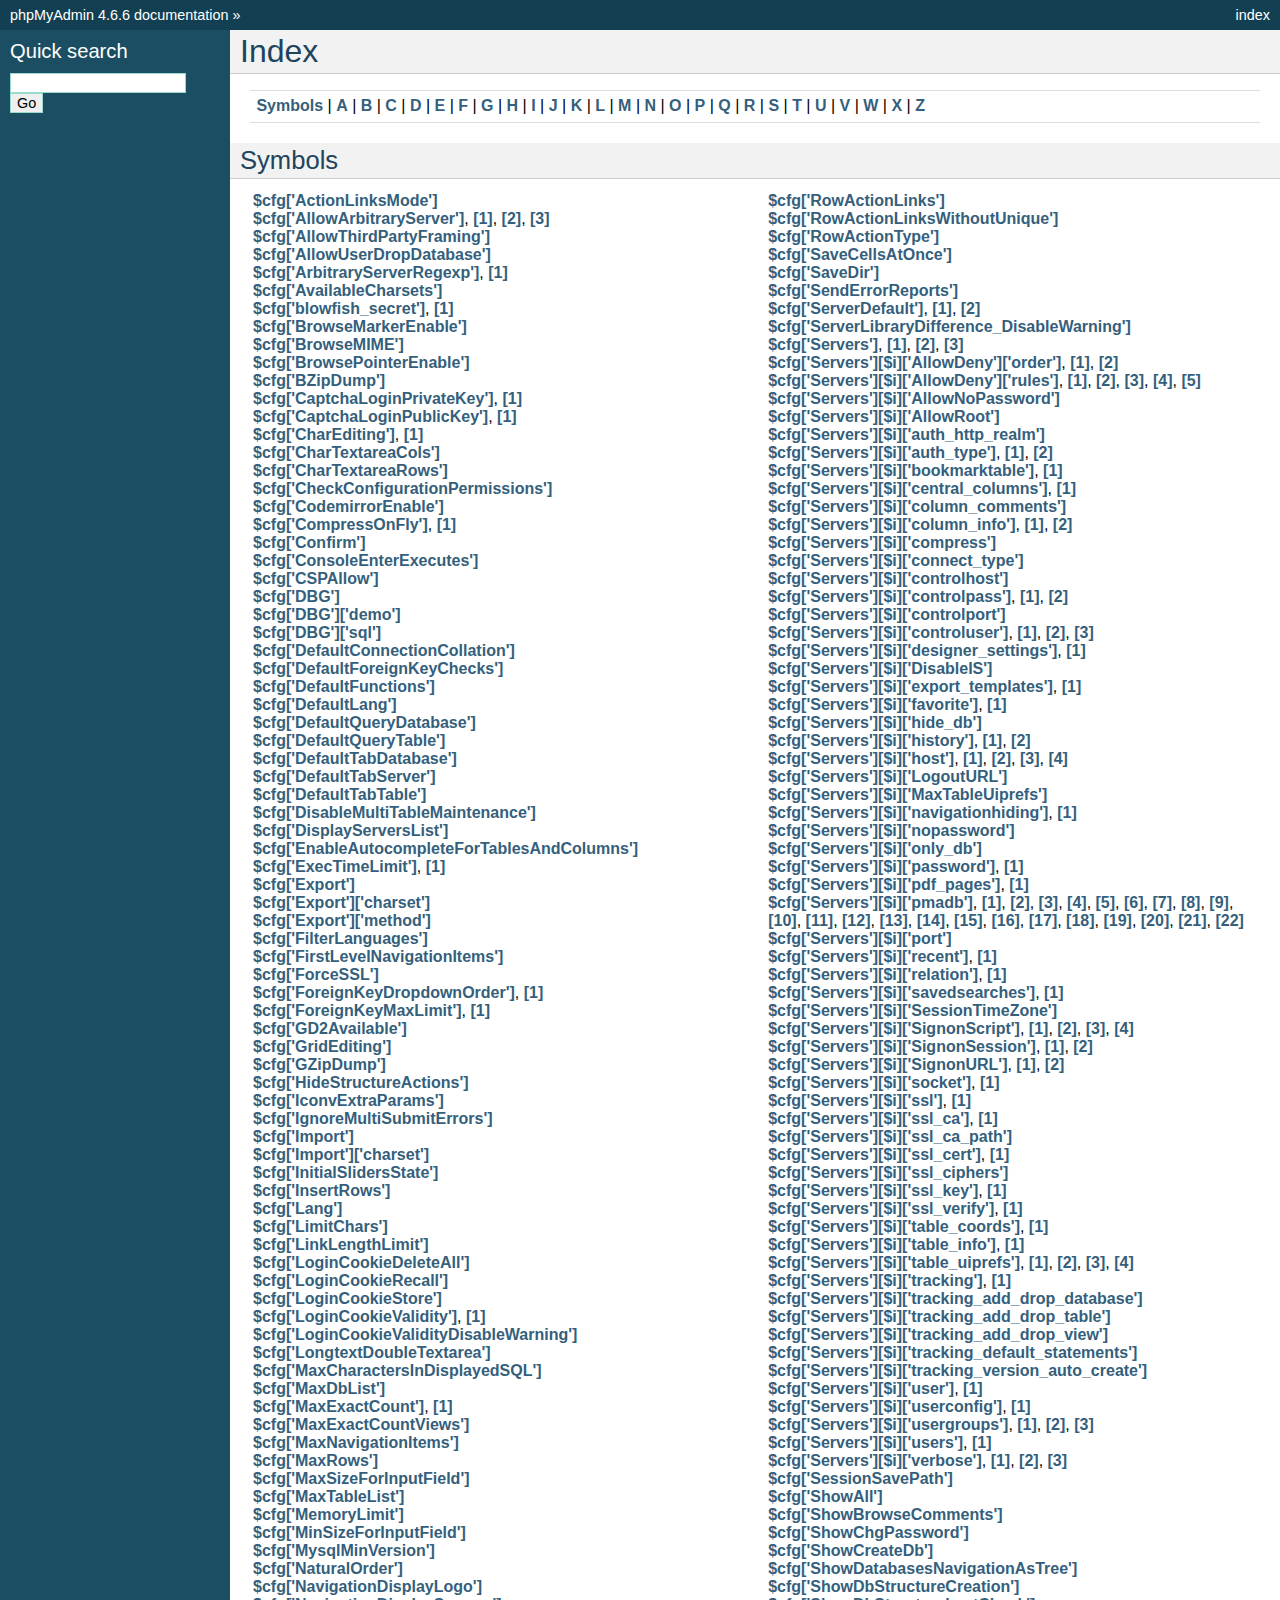
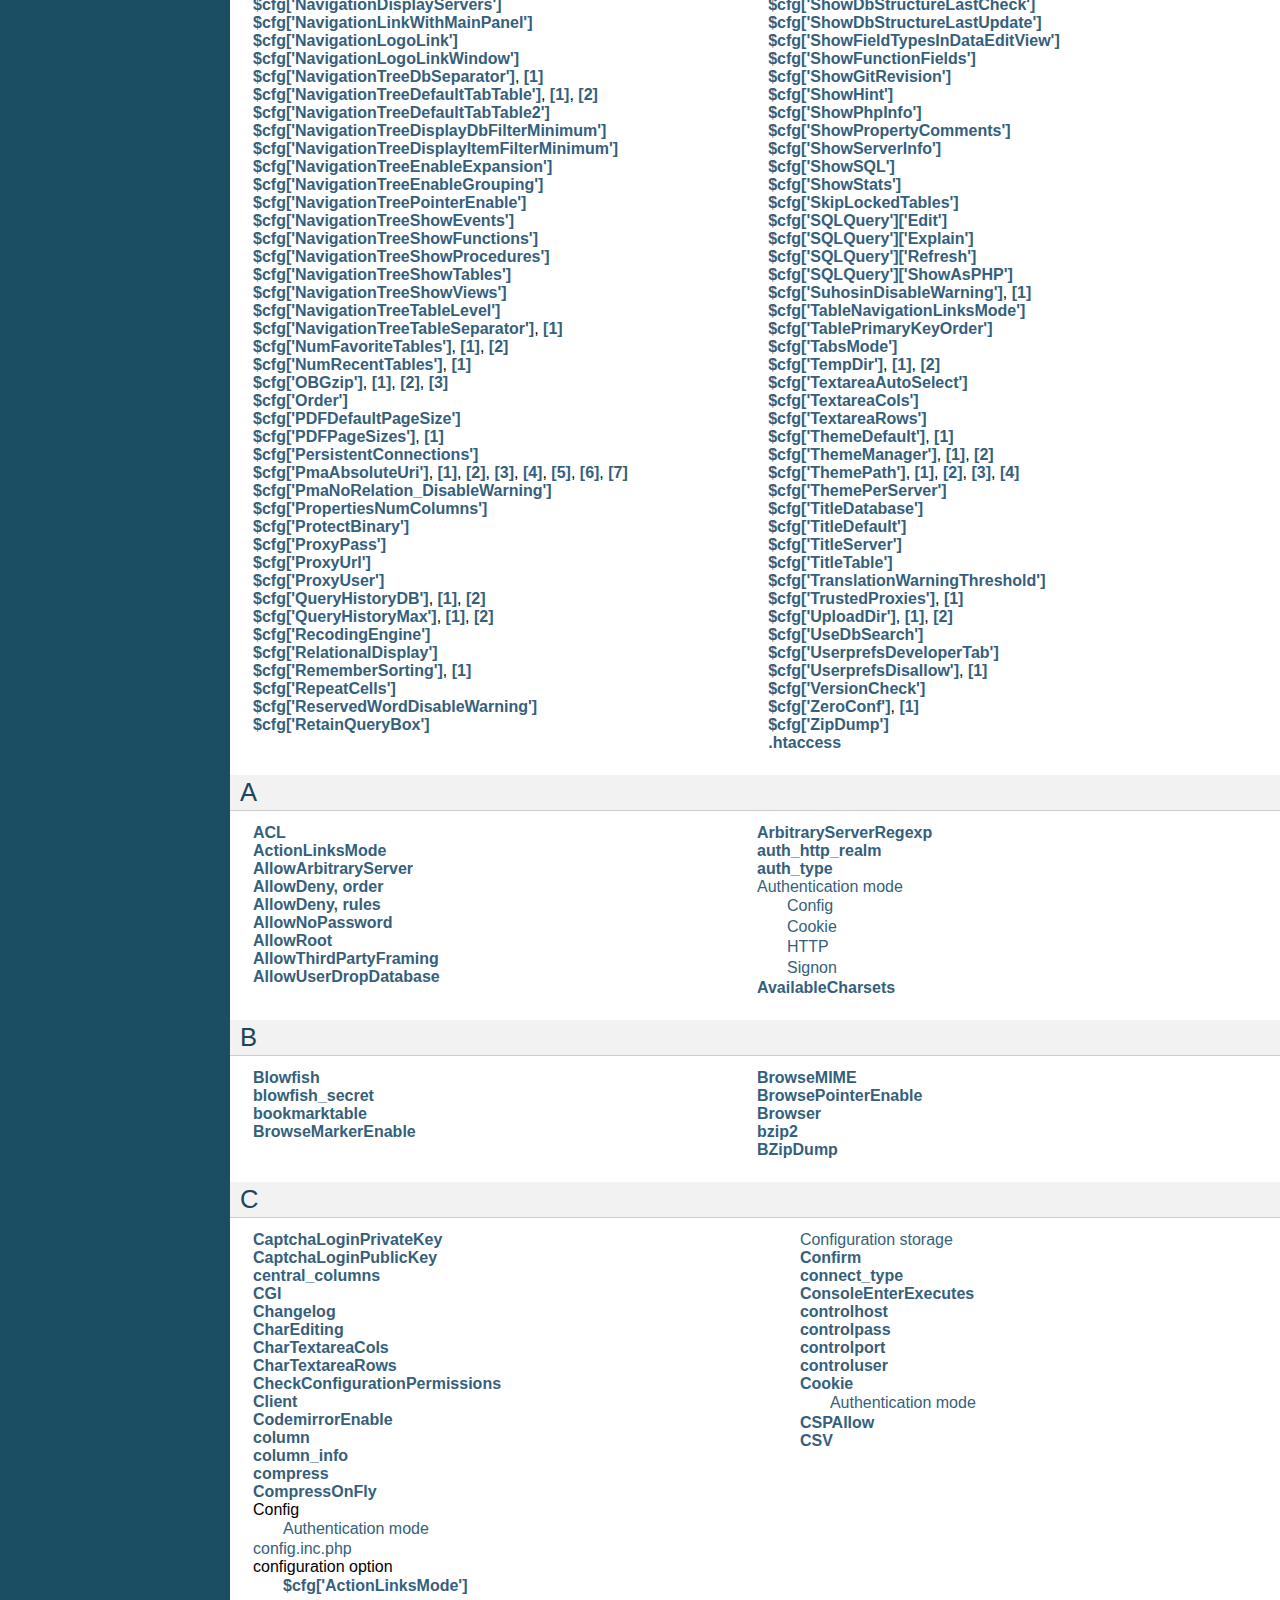
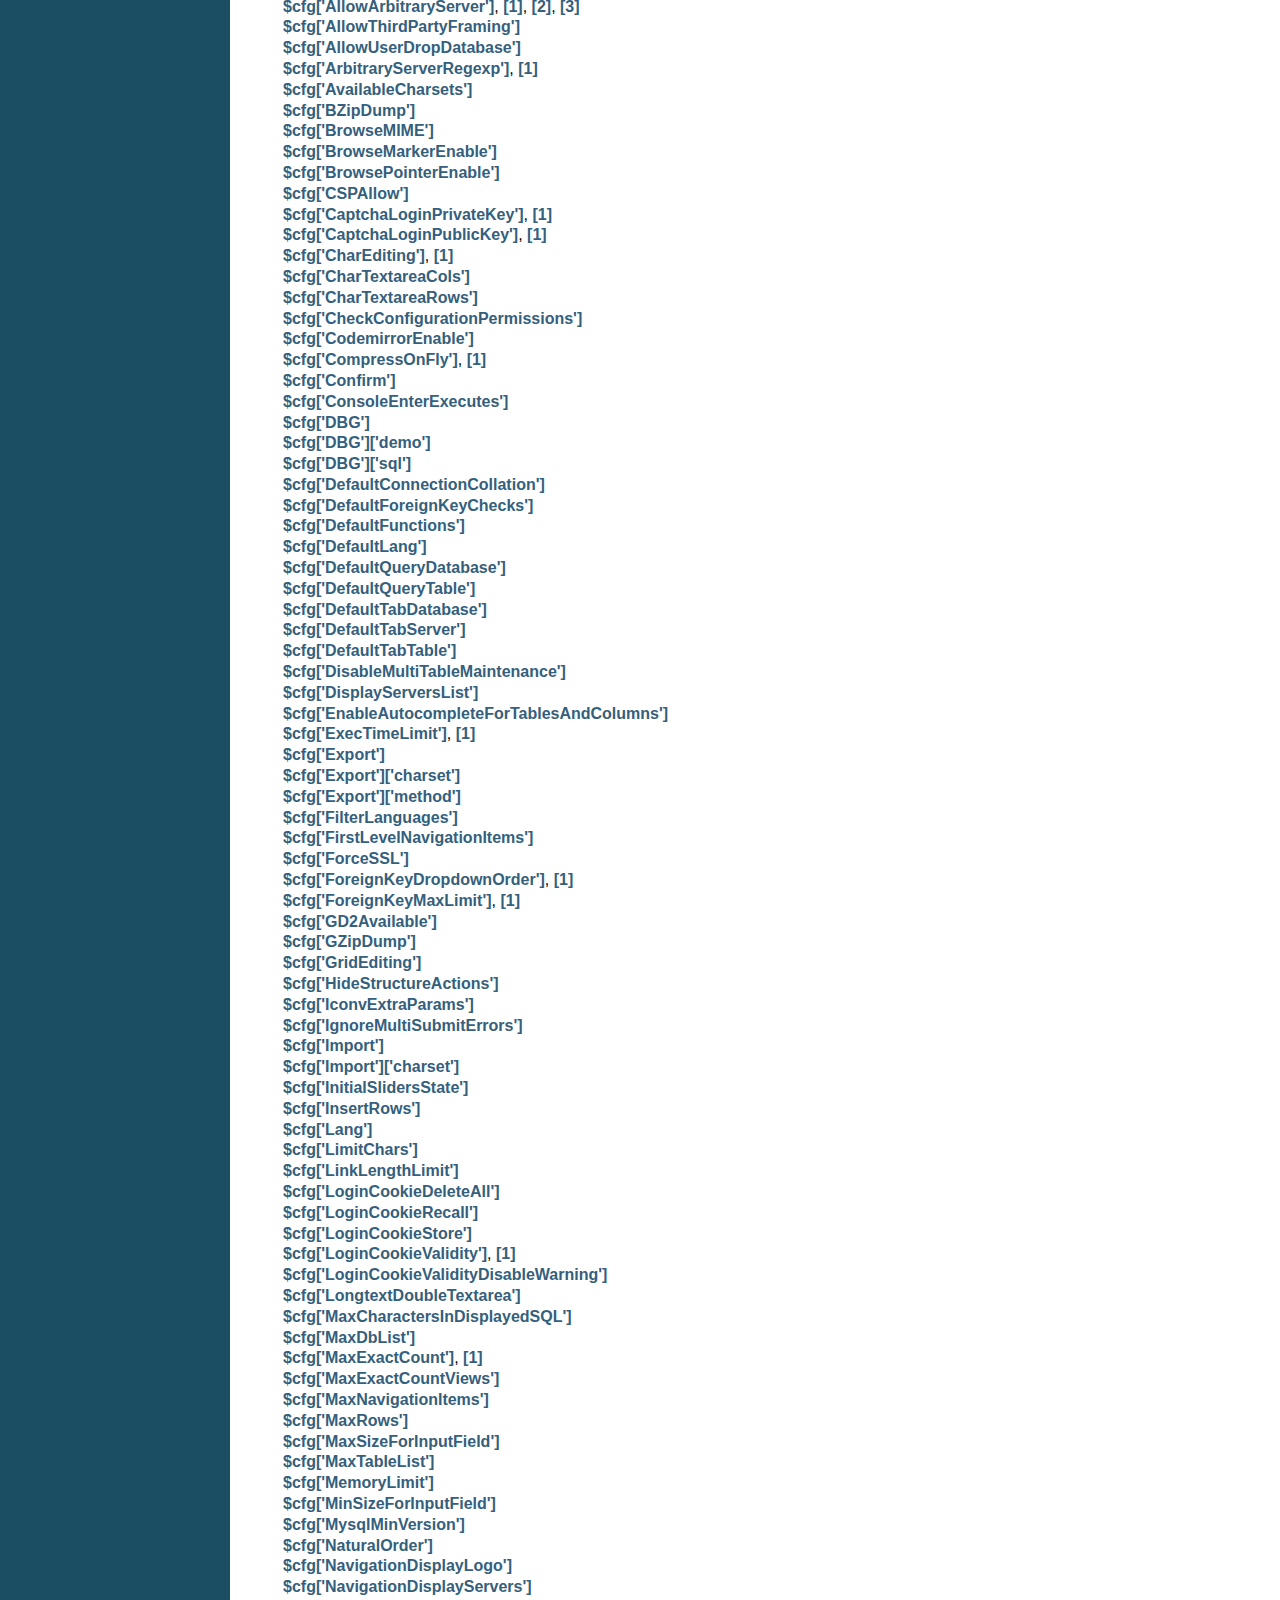
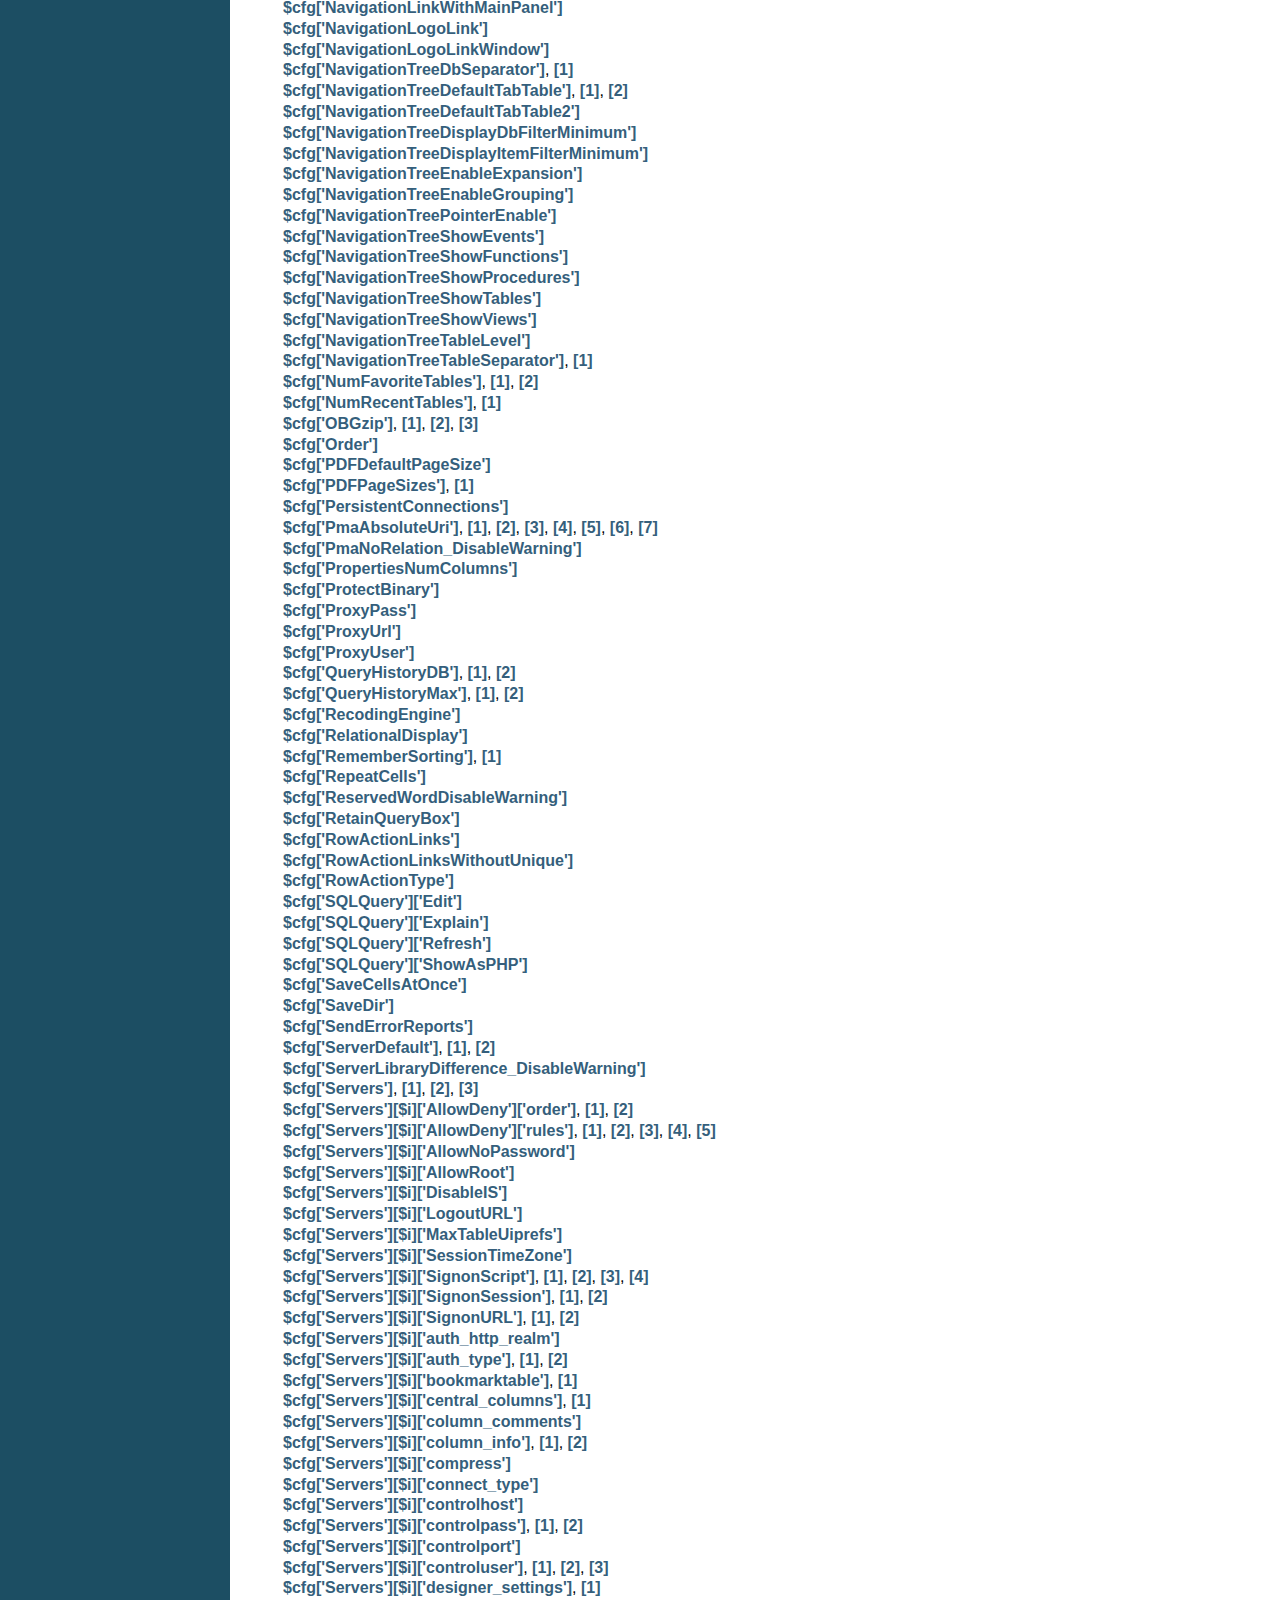
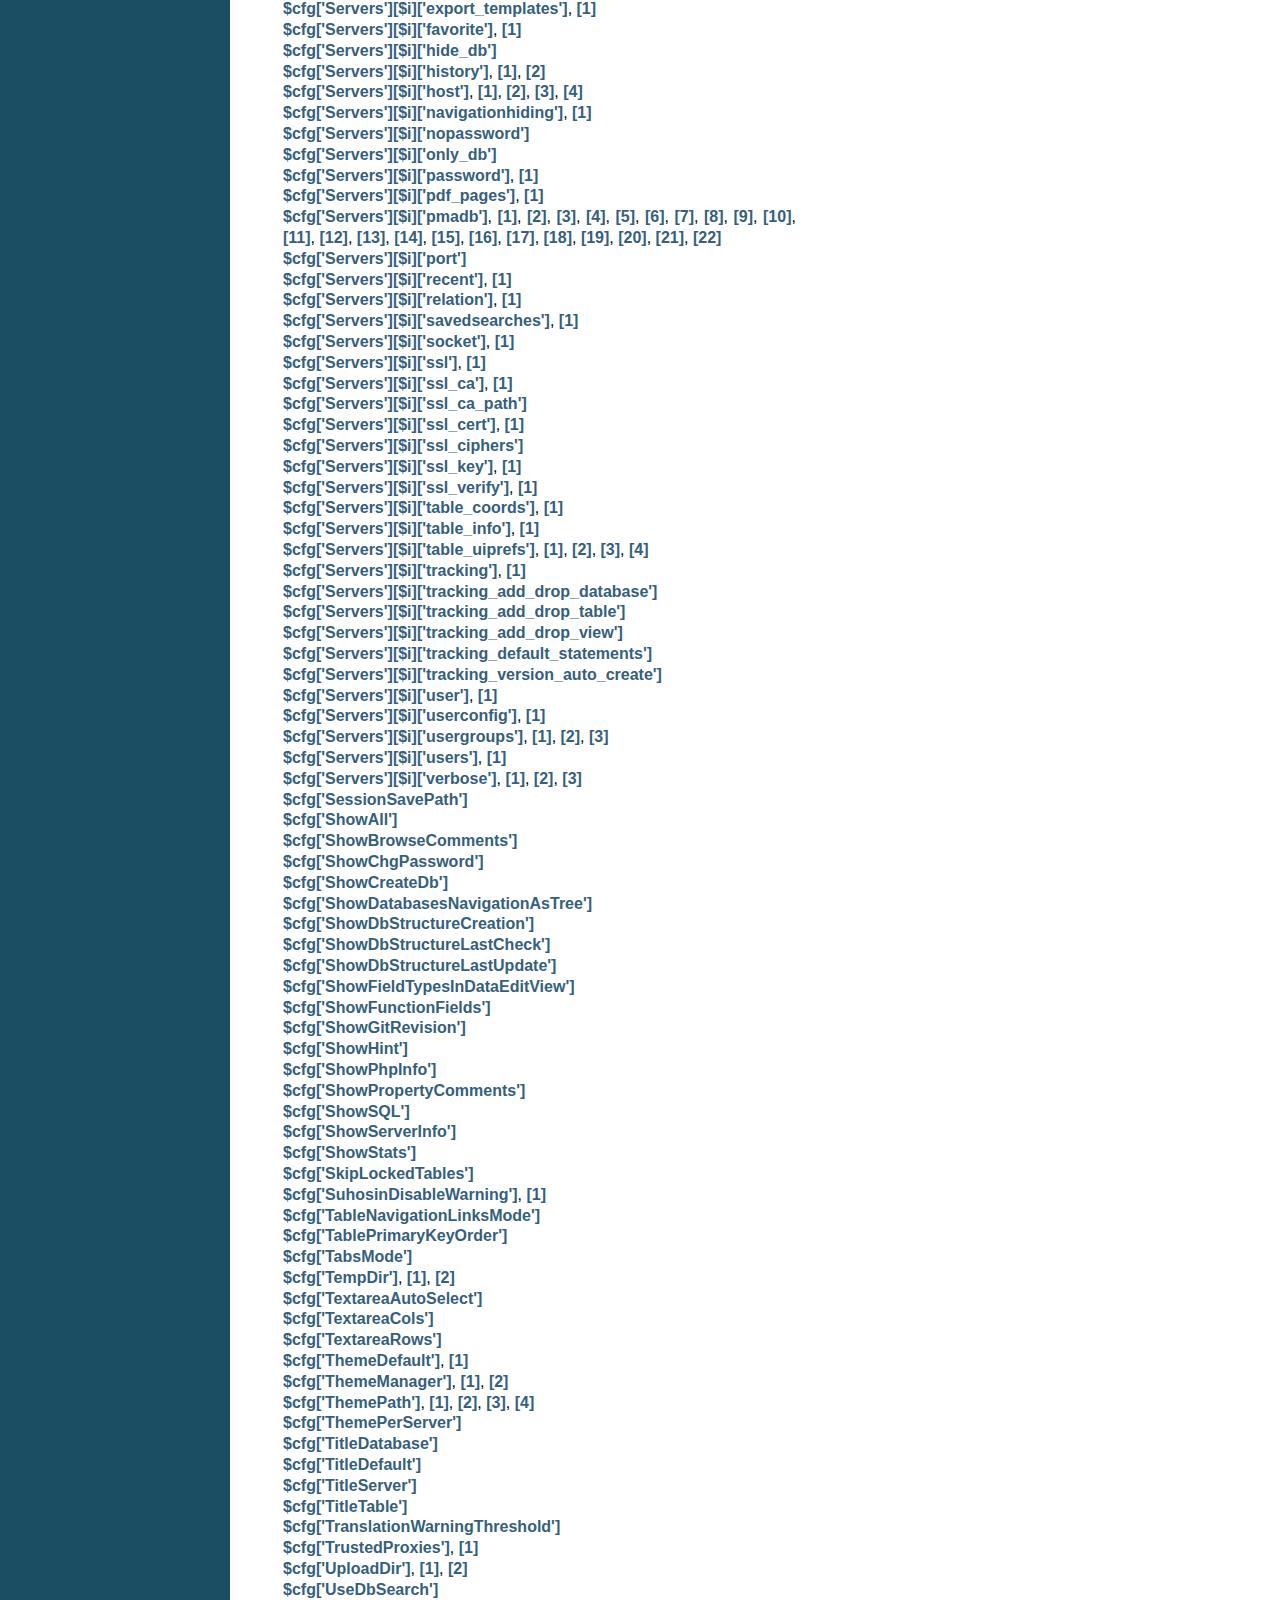
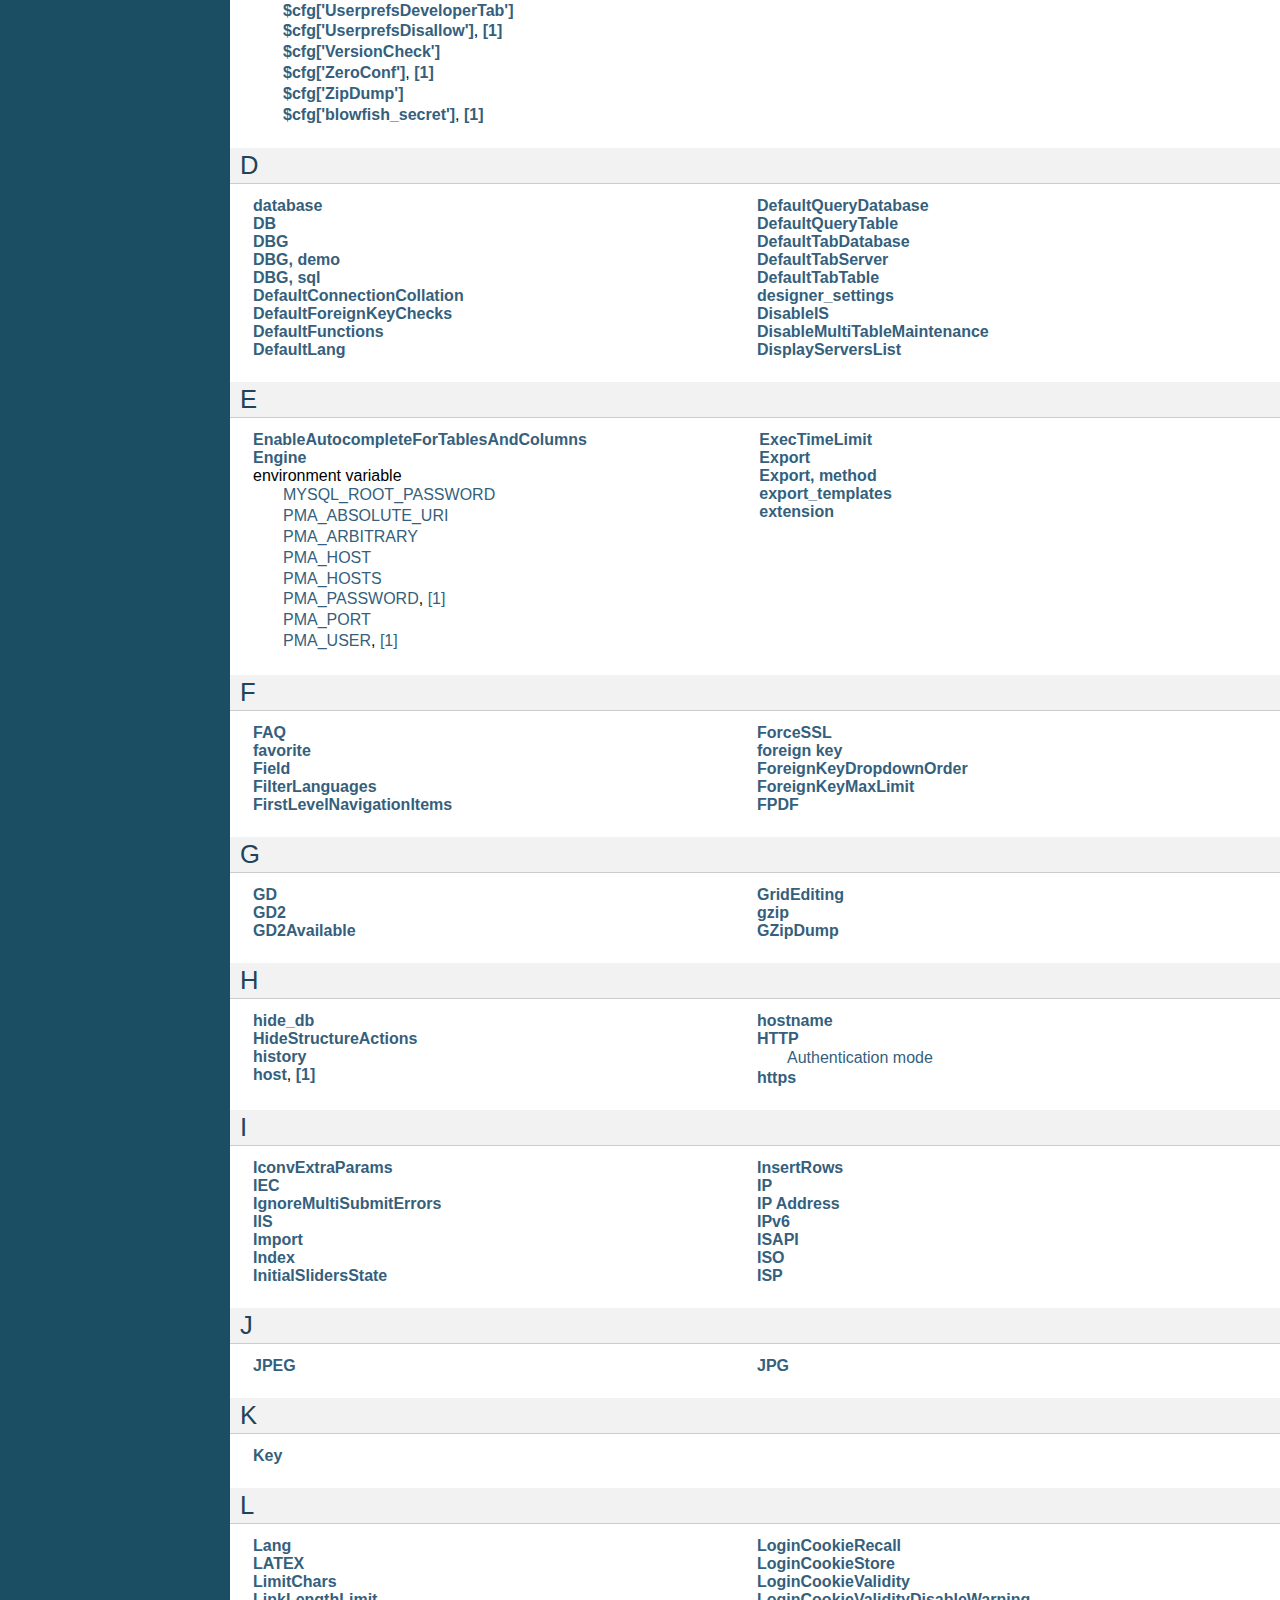
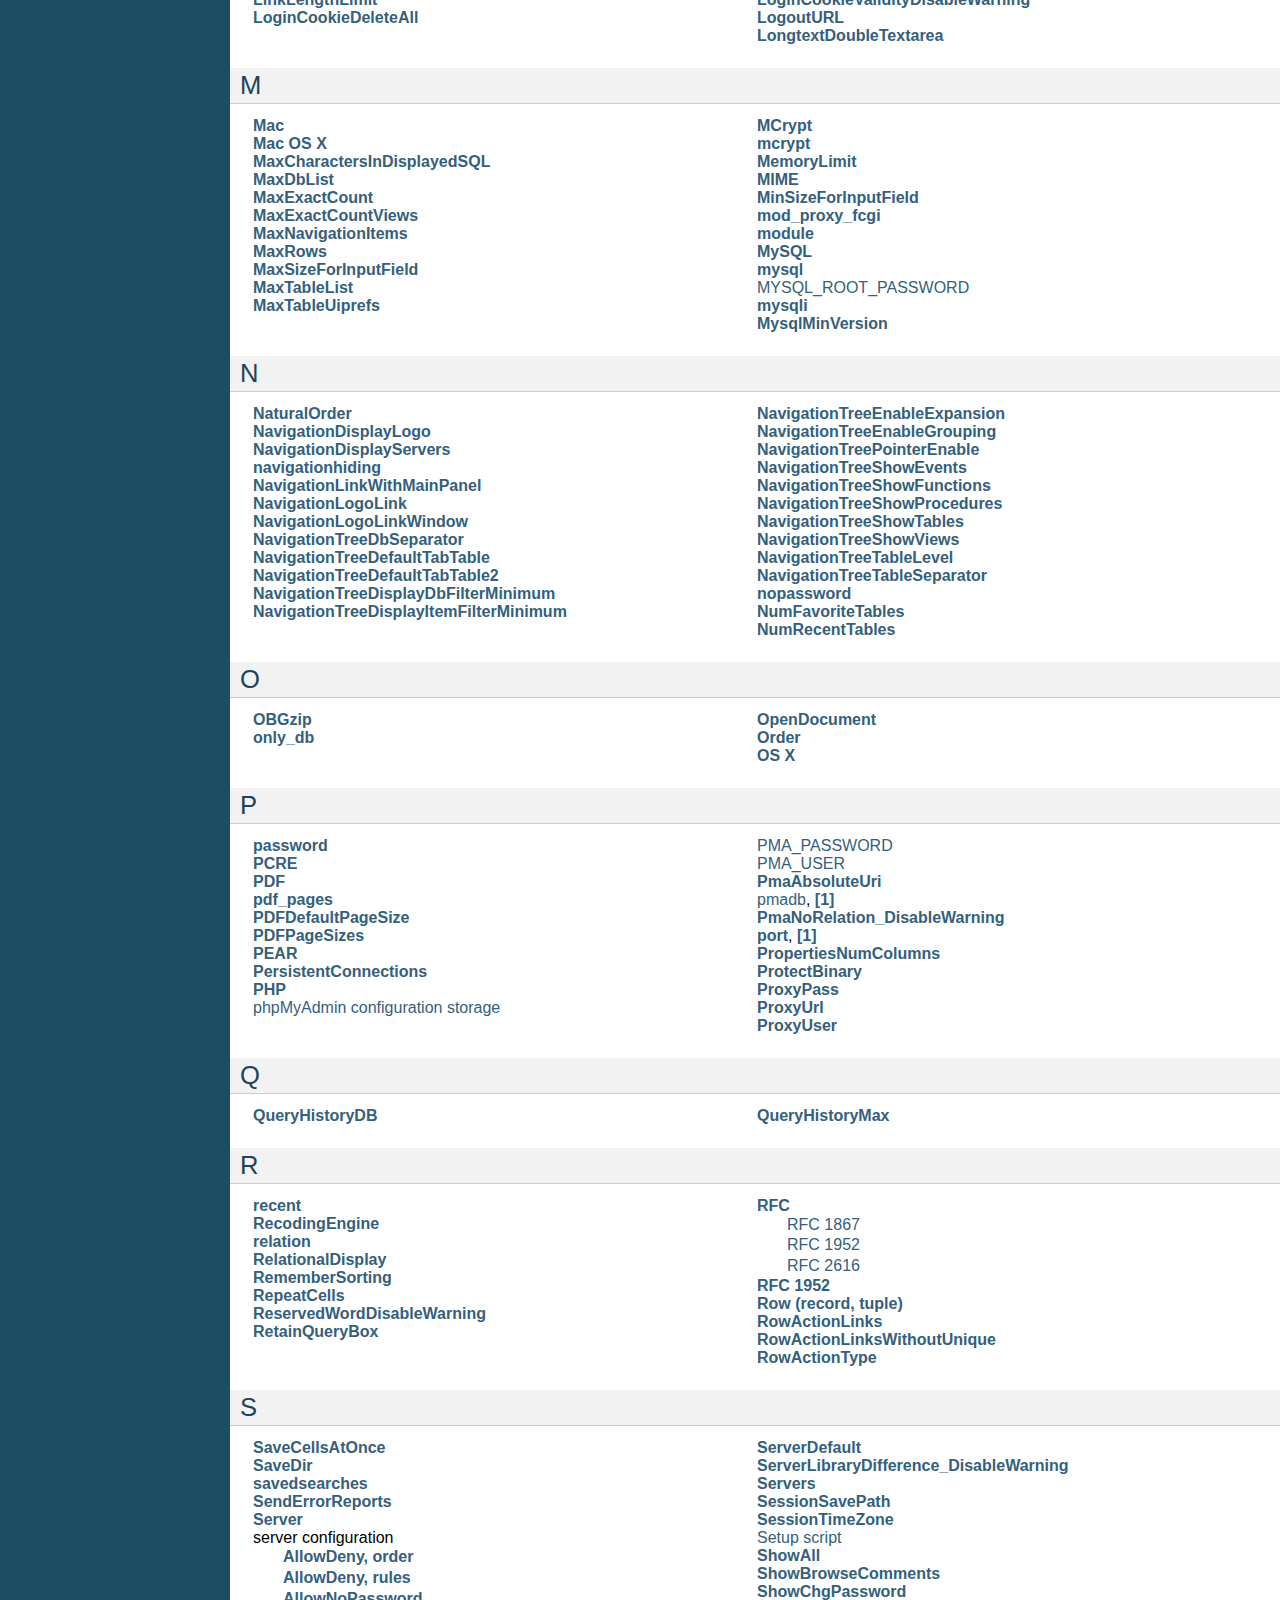
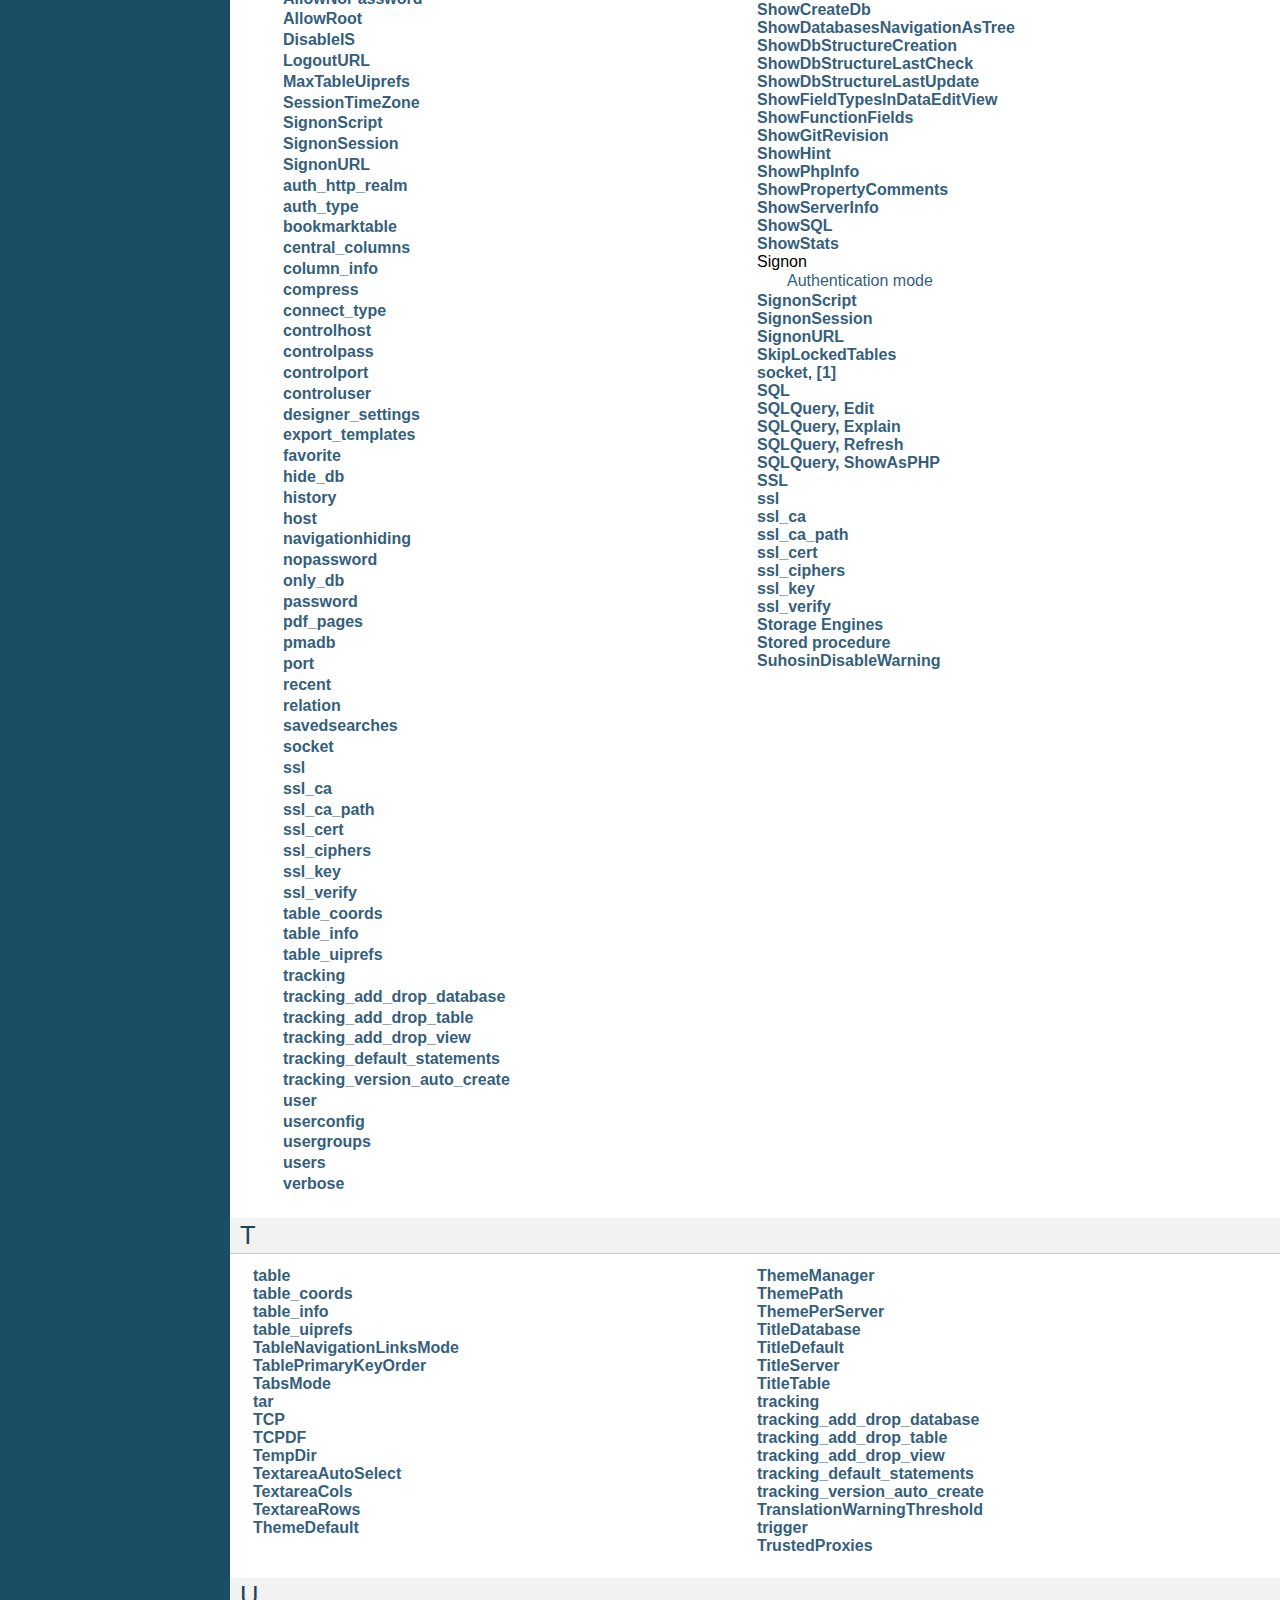
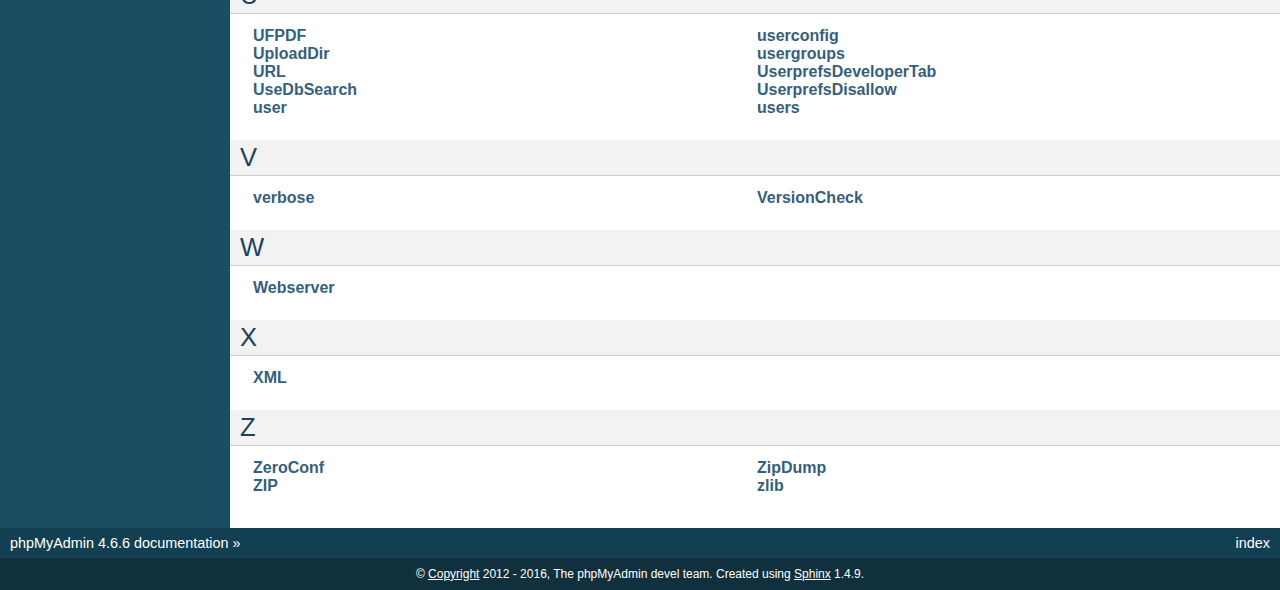
<file: mysql_gui/doc/html/genindex.html>
<!DOCTYPE html PUBLIC "-//W3C//DTD XHTML 1.0 Transitional//EN"
  "http://www.w3.org/TR/xhtml1/DTD/xhtml1-transitional.dtd">


<html xmlns="http://www.w3.org/1999/xhtml">
  <head>
    <meta http-equiv="Content-Type" content="text/html; charset=utf-8" />
    
    <title>Index &#8212; phpMyAdmin 4.6.6 documentation</title>
    
    <link rel="stylesheet" href="_static/classic.css" type="text/css" />
    <link rel="stylesheet" href="_static/pygments.css" type="text/css" />
    
    <script type="text/javascript">
      var DOCUMENTATION_OPTIONS = {
        URL_ROOT:    './',
        VERSION:     '4.6.6',
        COLLAPSE_INDEX: false,
        FILE_SUFFIX: '.html',
        HAS_SOURCE:  true
      };
    </script>
    <script type="text/javascript" src="_static/jquery.js"></script>
    <script type="text/javascript" src="_static/underscore.js"></script>
    <script type="text/javascript" src="_static/doctools.js"></script>
    <link rel="index" title="Index" href="#" />
    <link rel="search" title="Search" href="search.html" />
    <link rel="copyright" title="Copyright" href="copyright.html" />
    <link rel="top" title="phpMyAdmin 4.6.6 documentation" href="index.html" /> 
  </head>
  <body role="document">
    <div class="related" role="navigation" aria-label="related navigation">
      <h3>Navigation</h3>
      <ul>
        <li class="right" style="margin-right: 10px">
          <a href="#" title="General Index"
             accesskey="I">index</a></li>
        <li class="nav-item nav-item-0"><a href="index.html">phpMyAdmin 4.6.6 documentation</a> &#187;</li> 
      </ul>
    </div>  

    <div class="document">
      <div class="documentwrapper">
        <div class="bodywrapper">
          <div class="body" role="main">
            

<h1 id="index">Index</h1>

<div class="genindex-jumpbox">
 <a href="#Symbols"><strong>Symbols</strong></a>
 | <a href="#A"><strong>A</strong></a>
 | <a href="#B"><strong>B</strong></a>
 | <a href="#C"><strong>C</strong></a>
 | <a href="#D"><strong>D</strong></a>
 | <a href="#E"><strong>E</strong></a>
 | <a href="#F"><strong>F</strong></a>
 | <a href="#G"><strong>G</strong></a>
 | <a href="#H"><strong>H</strong></a>
 | <a href="#I"><strong>I</strong></a>
 | <a href="#J"><strong>J</strong></a>
 | <a href="#K"><strong>K</strong></a>
 | <a href="#L"><strong>L</strong></a>
 | <a href="#M"><strong>M</strong></a>
 | <a href="#N"><strong>N</strong></a>
 | <a href="#O"><strong>O</strong></a>
 | <a href="#P"><strong>P</strong></a>
 | <a href="#Q"><strong>Q</strong></a>
 | <a href="#R"><strong>R</strong></a>
 | <a href="#S"><strong>S</strong></a>
 | <a href="#T"><strong>T</strong></a>
 | <a href="#U"><strong>U</strong></a>
 | <a href="#V"><strong>V</strong></a>
 | <a href="#W"><strong>W</strong></a>
 | <a href="#X"><strong>X</strong></a>
 | <a href="#Z"><strong>Z</strong></a>
 
</div>
<h2 id="Symbols">Symbols</h2>
<table style="width: 100%" class="indextable genindextable"><tr>
  <td style="width: 33%" valign="top"><dl>
      
  <dt><a href="config.html#cfg_ActionLinksMode"><strong>$cfg[&#39;ActionLinksMode&#39;]</strong></a>
  </dt>

      
  <dt><a href="config.html#index-71"><strong>$cfg[&#39;AllowArbitraryServer&#39;]</strong></a>, <a href="setup.html#index-0"><strong>[1]</strong></a>, <a href="setup.html#index-14"><strong>[2]</strong></a>, <a href="config.html#cfg_AllowArbitraryServer"><strong>[3]</strong></a>
  </dt>

      
  <dt><a href="config.html#cfg_AllowThirdPartyFraming"><strong>$cfg[&#39;AllowThirdPartyFraming&#39;]</strong></a>
  </dt>

      
  <dt><a href="config.html#cfg_AllowUserDropDatabase"><strong>$cfg[&#39;AllowUserDropDatabase&#39;]</strong></a>
  </dt>

      
  <dt><a href="config.html#index-70"><strong>$cfg[&#39;ArbitraryServerRegexp&#39;]</strong></a>, <a href="config.html#cfg_ArbitraryServerRegexp"><strong>[1]</strong></a>
  </dt>

      
  <dt><a href="config.html#cfg_AvailableCharsets"><strong>$cfg[&#39;AvailableCharsets&#39;]</strong></a>
  </dt>

      
  <dt><a href="config.html#index-68"><strong>$cfg[&#39;blowfish_secret&#39;]</strong></a>, <a href="config.html#cfg_blowfish_secret"><strong>[1]</strong></a>
  </dt>

      
  <dt><a href="config.html#cfg_BrowseMarkerEnable"><strong>$cfg[&#39;BrowseMarkerEnable&#39;]</strong></a>
  </dt>

      
  <dt><a href="config.html#cfg_BrowseMIME"><strong>$cfg[&#39;BrowseMIME&#39;]</strong></a>
  </dt>

      
  <dt><a href="config.html#cfg_BrowsePointerEnable"><strong>$cfg[&#39;BrowsePointerEnable&#39;]</strong></a>
  </dt>

      
  <dt><a href="config.html#cfg_BZipDump"><strong>$cfg[&#39;BZipDump&#39;]</strong></a>
  </dt>

      
  <dt><a href="setup.html#index-31"><strong>$cfg[&#39;CaptchaLoginPrivateKey&#39;]</strong></a>, <a href="config.html#cfg_CaptchaLoginPrivateKey"><strong>[1]</strong></a>
  </dt>

      
  <dt><a href="setup.html#index-30"><strong>$cfg[&#39;CaptchaLoginPublicKey&#39;]</strong></a>, <a href="config.html#cfg_CaptchaLoginPublicKey"><strong>[1]</strong></a>
  </dt>

      
  <dt><a href="config.html#index-81"><strong>$cfg[&#39;CharEditing&#39;]</strong></a>, <a href="config.html#cfg_CharEditing"><strong>[1]</strong></a>
  </dt>

      
  <dt><a href="config.html#cfg_CharTextareaCols"><strong>$cfg[&#39;CharTextareaCols&#39;]</strong></a>
  </dt>

      
  <dt><a href="config.html#cfg_CharTextareaRows"><strong>$cfg[&#39;CharTextareaRows&#39;]</strong></a>
  </dt>

      
  <dt><a href="config.html#cfg_CheckConfigurationPermissions"><strong>$cfg[&#39;CheckConfigurationPermissions&#39;]</strong></a>
  </dt>

      
  <dt><a href="config.html#cfg_CodemirrorEnable"><strong>$cfg[&#39;CodemirrorEnable&#39;]</strong></a>
  </dt>

      
  <dt><a href="faq.html#index-18"><strong>$cfg[&#39;CompressOnFly&#39;]</strong></a>, <a href="config.html#cfg_CompressOnFly"><strong>[1]</strong></a>
  </dt>

      
  <dt><a href="config.html#cfg_Confirm"><strong>$cfg[&#39;Confirm&#39;]</strong></a>
  </dt>

      
  <dt><a href="config.html#cfg_ConsoleEnterExecutes"><strong>$cfg[&#39;ConsoleEnterExecutes&#39;]</strong></a>
  </dt>

      
  <dt><a href="config.html#cfg_CSPAllow"><strong>$cfg[&#39;CSPAllow&#39;]</strong></a>
  </dt>

      
  <dt><a href="config.html#cfg_DBG"><strong>$cfg[&#39;DBG&#39;]</strong></a>
  </dt>

      
  <dt><a href="config.html#cfg_DBG_demo"><strong>$cfg[&#39;DBG&#39;][&#39;demo&#39;]</strong></a>
  </dt>

      
  <dt><a href="config.html#cfg_DBG_sql"><strong>$cfg[&#39;DBG&#39;][&#39;sql&#39;]</strong></a>
  </dt>

      
  <dt><a href="config.html#cfg_DefaultConnectionCollation"><strong>$cfg[&#39;DefaultConnectionCollation&#39;]</strong></a>
  </dt>

      
  <dt><a href="config.html#cfg_DefaultForeignKeyChecks"><strong>$cfg[&#39;DefaultForeignKeyChecks&#39;]</strong></a>
  </dt>

      
  <dt><a href="config.html#cfg_DefaultFunctions"><strong>$cfg[&#39;DefaultFunctions&#39;]</strong></a>
  </dt>

      
  <dt><a href="config.html#cfg_DefaultLang"><strong>$cfg[&#39;DefaultLang&#39;]</strong></a>
  </dt>

      
  <dt><a href="config.html#cfg_DefaultQueryDatabase"><strong>$cfg[&#39;DefaultQueryDatabase&#39;]</strong></a>
  </dt>

      
  <dt><a href="config.html#cfg_DefaultQueryTable"><strong>$cfg[&#39;DefaultQueryTable&#39;]</strong></a>
  </dt>

      
  <dt><a href="config.html#cfg_DefaultTabDatabase"><strong>$cfg[&#39;DefaultTabDatabase&#39;]</strong></a>
  </dt>

      
  <dt><a href="config.html#cfg_DefaultTabServer"><strong>$cfg[&#39;DefaultTabServer&#39;]</strong></a>
  </dt>

      
  <dt><a href="config.html#cfg_DefaultTabTable"><strong>$cfg[&#39;DefaultTabTable&#39;]</strong></a>
  </dt>

      
  <dt><a href="config.html#cfg_DisableMultiTableMaintenance"><strong>$cfg[&#39;DisableMultiTableMaintenance&#39;]</strong></a>
  </dt>

      
  <dt><a href="config.html#cfg_DisplayServersList"><strong>$cfg[&#39;DisplayServersList&#39;]</strong></a>
  </dt>

      
  <dt><a href="config.html#cfg_EnableAutocompleteForTablesAndColumns"><strong>$cfg[&#39;EnableAutocompleteForTablesAndColumns&#39;]</strong></a>
  </dt>

      
  <dt><a href="faq.html#index-26"><strong>$cfg[&#39;ExecTimeLimit&#39;]</strong></a>, <a href="config.html#cfg_ExecTimeLimit"><strong>[1]</strong></a>
  </dt>

      
  <dt><a href="config.html#cfg_Export"><strong>$cfg[&#39;Export&#39;]</strong></a>
  </dt>

      
  <dt><a href="config.html#index-77"><strong>$cfg[&#39;Export&#39;][&#39;charset&#39;]</strong></a>
  </dt>

      
  <dt><a href="config.html#cfg_Export_method"><strong>$cfg[&#39;Export&#39;][&#39;method&#39;]</strong></a>
  </dt>

      
  <dt><a href="config.html#cfg_FilterLanguages"><strong>$cfg[&#39;FilterLanguages&#39;]</strong></a>
  </dt>

      
  <dt><a href="config.html#cfg_FirstLevelNavigationItems"><strong>$cfg[&#39;FirstLevelNavigationItems&#39;]</strong></a>
  </dt>

      
  <dt><a href="config.html#cfg_ForceSSL"><strong>$cfg[&#39;ForceSSL&#39;]</strong></a>
  </dt>

      
  <dt><a href="config.html#index-75"><strong>$cfg[&#39;ForeignKeyDropdownOrder&#39;]</strong></a>, <a href="config.html#cfg_ForeignKeyDropdownOrder"><strong>[1]</strong></a>
  </dt>

      
  <dt><a href="faq.html#index-27"><strong>$cfg[&#39;ForeignKeyMaxLimit&#39;]</strong></a>, <a href="config.html#cfg_ForeignKeyMaxLimit"><strong>[1]</strong></a>
  </dt>

      
  <dt><a href="config.html#cfg_GD2Available"><strong>$cfg[&#39;GD2Available&#39;]</strong></a>
  </dt>

      
  <dt><a href="config.html#cfg_GridEditing"><strong>$cfg[&#39;GridEditing&#39;]</strong></a>
  </dt>

      
  <dt><a href="config.html#cfg_GZipDump"><strong>$cfg[&#39;GZipDump&#39;]</strong></a>
  </dt>

      
  <dt><a href="config.html#cfg_HideStructureActions"><strong>$cfg[&#39;HideStructureActions&#39;]</strong></a>
  </dt>

      
  <dt><a href="config.html#cfg_IconvExtraParams"><strong>$cfg[&#39;IconvExtraParams&#39;]</strong></a>
  </dt>

      
  <dt><a href="config.html#cfg_IgnoreMultiSubmitErrors"><strong>$cfg[&#39;IgnoreMultiSubmitErrors&#39;]</strong></a>
  </dt>

      
  <dt><a href="config.html#cfg_Import"><strong>$cfg[&#39;Import&#39;]</strong></a>
  </dt>

      
  <dt><a href="config.html#index-78"><strong>$cfg[&#39;Import&#39;][&#39;charset&#39;]</strong></a>
  </dt>

      
  <dt><a href="config.html#cfg_InitialSlidersState"><strong>$cfg[&#39;InitialSlidersState&#39;]</strong></a>
  </dt>

      
  <dt><a href="config.html#cfg_InsertRows"><strong>$cfg[&#39;InsertRows&#39;]</strong></a>
  </dt>

      
  <dt><a href="config.html#cfg_Lang"><strong>$cfg[&#39;Lang&#39;]</strong></a>
  </dt>

      
  <dt><a href="config.html#cfg_LimitChars"><strong>$cfg[&#39;LimitChars&#39;]</strong></a>
  </dt>

      
  <dt><a href="config.html#cfg_LinkLengthLimit"><strong>$cfg[&#39;LinkLengthLimit&#39;]</strong></a>
  </dt>

      
  <dt><a href="config.html#cfg_LoginCookieDeleteAll"><strong>$cfg[&#39;LoginCookieDeleteAll&#39;]</strong></a>
  </dt>

      
  <dt><a href="config.html#cfg_LoginCookieRecall"><strong>$cfg[&#39;LoginCookieRecall&#39;]</strong></a>
  </dt>

      
  <dt><a href="config.html#cfg_LoginCookieStore"><strong>$cfg[&#39;LoginCookieStore&#39;]</strong></a>
  </dt>

      
  <dt><a href="config.html#index-69"><strong>$cfg[&#39;LoginCookieValidity&#39;]</strong></a>, <a href="config.html#cfg_LoginCookieValidity"><strong>[1]</strong></a>
  </dt>

      
  <dt><a href="config.html#cfg_LoginCookieValidityDisableWarning"><strong>$cfg[&#39;LoginCookieValidityDisableWarning&#39;]</strong></a>
  </dt>

      
  <dt><a href="config.html#cfg_LongtextDoubleTextarea"><strong>$cfg[&#39;LongtextDoubleTextarea&#39;]</strong></a>
  </dt>

      
  <dt><a href="config.html#cfg_MaxCharactersInDisplayedSQL"><strong>$cfg[&#39;MaxCharactersInDisplayedSQL&#39;]</strong></a>
  </dt>

      
  <dt><a href="config.html#cfg_MaxDbList"><strong>$cfg[&#39;MaxDbList&#39;]</strong></a>
  </dt>

      
  <dt><a href="faq.html#index-20"><strong>$cfg[&#39;MaxExactCount&#39;]</strong></a>, <a href="config.html#cfg_MaxExactCount"><strong>[1]</strong></a>
  </dt>

      
  <dt><a href="config.html#cfg_MaxExactCountViews"><strong>$cfg[&#39;MaxExactCountViews&#39;]</strong></a>
  </dt>

      
  <dt><a href="config.html#cfg_MaxNavigationItems"><strong>$cfg[&#39;MaxNavigationItems&#39;]</strong></a>
  </dt>

      
  <dt><a href="config.html#cfg_MaxRows"><strong>$cfg[&#39;MaxRows&#39;]</strong></a>
  </dt>

      
  <dt><a href="config.html#cfg_MaxSizeForInputField"><strong>$cfg[&#39;MaxSizeForInputField&#39;]</strong></a>
  </dt>

      
  <dt><a href="config.html#cfg_MaxTableList"><strong>$cfg[&#39;MaxTableList&#39;]</strong></a>
  </dt>

      
  <dt><a href="config.html#cfg_MemoryLimit"><strong>$cfg[&#39;MemoryLimit&#39;]</strong></a>
  </dt>

      
  <dt><a href="config.html#cfg_MinSizeForInputField"><strong>$cfg[&#39;MinSizeForInputField&#39;]</strong></a>
  </dt>

      
  <dt><a href="config.html#cfg_MysqlMinVersion"><strong>$cfg[&#39;MysqlMinVersion&#39;]</strong></a>
  </dt>

      
  <dt><a href="config.html#cfg_NaturalOrder"><strong>$cfg[&#39;NaturalOrder&#39;]</strong></a>
  </dt>

      
  <dt><a href="config.html#cfg_NavigationDisplayLogo"><strong>$cfg[&#39;NavigationDisplayLogo&#39;]</strong></a>
  </dt>

      
  <dt><a href="config.html#cfg_NavigationDisplayServers"><strong>$cfg[&#39;NavigationDisplayServers&#39;]</strong></a>
  </dt>

      
  <dt><a href="config.html#cfg_NavigationLinkWithMainPanel"><strong>$cfg[&#39;NavigationLinkWithMainPanel&#39;]</strong></a>
  </dt>

      
  <dt><a href="config.html#cfg_NavigationLogoLink"><strong>$cfg[&#39;NavigationLogoLink&#39;]</strong></a>
  </dt>

      
  <dt><a href="config.html#cfg_NavigationLogoLinkWindow"><strong>$cfg[&#39;NavigationLogoLinkWindow&#39;]</strong></a>
  </dt>

      
  <dt><a href="config.html#index-72"><strong>$cfg[&#39;NavigationTreeDbSeparator&#39;]</strong></a>, <a href="config.html#cfg_NavigationTreeDbSeparator"><strong>[1]</strong></a>
  </dt>

      
  <dt><a href="config.html#index-31"><strong>$cfg[&#39;NavigationTreeDefaultTabTable&#39;]</strong></a>, <a href="config.html#index-34"><strong>[1]</strong></a>, <a href="config.html#cfg_NavigationTreeDefaultTabTable"><strong>[2]</strong></a>
  </dt>

      
  <dt><a href="config.html#cfg_NavigationTreeDefaultTabTable2"><strong>$cfg[&#39;NavigationTreeDefaultTabTable2&#39;]</strong></a>
  </dt>

      
  <dt><a href="config.html#cfg_NavigationTreeDisplayDbFilterMinimum"><strong>$cfg[&#39;NavigationTreeDisplayDbFilterMinimum&#39;]</strong></a>
  </dt>

      
  <dt><a href="config.html#cfg_NavigationTreeDisplayItemFilterMinimum"><strong>$cfg[&#39;NavigationTreeDisplayItemFilterMinimum&#39;]</strong></a>
  </dt>

      
  <dt><a href="config.html#cfg_NavigationTreeEnableExpansion"><strong>$cfg[&#39;NavigationTreeEnableExpansion&#39;]</strong></a>
  </dt>

      
  <dt><a href="config.html#cfg_NavigationTreeEnableGrouping"><strong>$cfg[&#39;NavigationTreeEnableGrouping&#39;]</strong></a>
  </dt>

      
  <dt><a href="config.html#cfg_NavigationTreePointerEnable"><strong>$cfg[&#39;NavigationTreePointerEnable&#39;]</strong></a>
  </dt>

      
  <dt><a href="config.html#cfg_NavigationTreeShowEvents"><strong>$cfg[&#39;NavigationTreeShowEvents&#39;]</strong></a>
  </dt>

      
  <dt><a href="config.html#cfg_NavigationTreeShowFunctions"><strong>$cfg[&#39;NavigationTreeShowFunctions&#39;]</strong></a>
  </dt>

      
  <dt><a href="config.html#cfg_NavigationTreeShowProcedures"><strong>$cfg[&#39;NavigationTreeShowProcedures&#39;]</strong></a>
  </dt>

      
  <dt><a href="config.html#cfg_NavigationTreeShowTables"><strong>$cfg[&#39;NavigationTreeShowTables&#39;]</strong></a>
  </dt>

      
  <dt><a href="config.html#cfg_NavigationTreeShowViews"><strong>$cfg[&#39;NavigationTreeShowViews&#39;]</strong></a>
  </dt>

      
  <dt><a href="config.html#cfg_NavigationTreeTableLevel"><strong>$cfg[&#39;NavigationTreeTableLevel&#39;]</strong></a>
  </dt>

      
  <dt><a href="faq.html#index-19"><strong>$cfg[&#39;NavigationTreeTableSeparator&#39;]</strong></a>, <a href="config.html#cfg_NavigationTreeTableSeparator"><strong>[1]</strong></a>
  </dt>

      
  <dt><a href="config.html#index-35"><strong>$cfg[&#39;NumFavoriteTables&#39;]</strong></a>, <a href="faq.html#index-31"><strong>[1]</strong></a>, <a href="config.html#cfg_NumFavoriteTables"><strong>[2]</strong></a>
  </dt>

      
  <dt><a href="config.html#index-30"><strong>$cfg[&#39;NumRecentTables&#39;]</strong></a>, <a href="config.html#cfg_NumRecentTables"><strong>[1]</strong></a>
  </dt>

      
  <dt><a href="faq.html#index-0"><strong>$cfg[&#39;OBGzip&#39;]</strong></a>, <a href="faq.html#index-3"><strong>[1]</strong></a>, <a href="faq.html#index-8"><strong>[2]</strong></a>, <a href="config.html#cfg_OBGzip"><strong>[3]</strong></a>
  </dt>

      
  <dt><a href="config.html#cfg_Order"><strong>$cfg[&#39;Order&#39;]</strong></a>
  </dt>

      
  <dt><a href="config.html#cfg_PDFDefaultPageSize"><strong>$cfg[&#39;PDFDefaultPageSize&#39;]</strong></a>
  </dt>

      
  <dt><a href="config.html#index-76"><strong>$cfg[&#39;PDFPageSizes&#39;]</strong></a>, <a href="config.html#cfg_PDFPageSizes"><strong>[1]</strong></a>
  </dt>

      
  <dt><a href="config.html#cfg_PersistentConnections"><strong>$cfg[&#39;PersistentConnections&#39;]</strong></a>
  </dt>

      
  <dt><a href="config.html#index-1"><strong>$cfg[&#39;PmaAbsoluteUri&#39;]</strong></a>, <a href="config.html#index-67"><strong>[1]</strong></a>, <a href="faq.html#index-16"><strong>[2]</strong></a>, <a href="faq.html#index-24"><strong>[3]</strong></a>, <a href="faq.html#index-25"><strong>[4]</strong></a>, <a href="faq.html#index-6"><strong>[5]</strong></a>, <a href="faq.html#index-9"><strong>[6]</strong></a>, <a href="config.html#cfg_PmaAbsoluteUri"><strong>[7]</strong></a>
  </dt>

      
  <dt><a href="config.html#cfg_PmaNoRelation_DisableWarning"><strong>$cfg[&#39;PmaNoRelation_DisableWarning&#39;]</strong></a>
  </dt>

      
  <dt><a href="config.html#cfg_PropertiesNumColumns"><strong>$cfg[&#39;PropertiesNumColumns&#39;]</strong></a>
  </dt>

      
  <dt><a href="config.html#cfg_ProtectBinary"><strong>$cfg[&#39;ProtectBinary&#39;]</strong></a>
  </dt>

      
  <dt><a href="config.html#cfg_ProxyPass"><strong>$cfg[&#39;ProxyPass&#39;]</strong></a>
  </dt>

      
  <dt><a href="config.html#cfg_ProxyUrl"><strong>$cfg[&#39;ProxyUrl&#39;]</strong></a>
  </dt>

      
  <dt><a href="config.html#cfg_ProxyUser"><strong>$cfg[&#39;ProxyUser&#39;]</strong></a>
  </dt>

      
  <dt><a href="config.html#index-82"><strong>$cfg[&#39;QueryHistoryDB&#39;]</strong></a>, <a href="config.html#index-84"><strong>[1]</strong></a>, <a href="config.html#cfg_QueryHistoryDB"><strong>[2]</strong></a>
  </dt>

      
  <dt><a href="config.html#index-27"><strong>$cfg[&#39;QueryHistoryMax&#39;]</strong></a>, <a href="config.html#index-85"><strong>[1]</strong></a>, <a href="config.html#cfg_QueryHistoryMax"><strong>[2]</strong></a>
  </dt>

      
  <dt><a href="config.html#cfg_RecodingEngine"><strong>$cfg[&#39;RecodingEngine&#39;]</strong></a>
  </dt>

      
  <dt><a href="config.html#cfg_RelationalDisplay"><strong>$cfg[&#39;RelationalDisplay&#39;]</strong></a>
  </dt>

      
  <dt><a href="config.html#index-38"><strong>$cfg[&#39;RememberSorting&#39;]</strong></a>, <a href="config.html#cfg_RememberSorting"><strong>[1]</strong></a>
  </dt>

      
  <dt><a href="config.html#cfg_RepeatCells"><strong>$cfg[&#39;RepeatCells&#39;]</strong></a>
  </dt>

      
  <dt><a href="config.html#cfg_ReservedWordDisableWarning"><strong>$cfg[&#39;ReservedWordDisableWarning&#39;]</strong></a>
  </dt>

      
  <dt><a href="config.html#cfg_RetainQueryBox"><strong>$cfg[&#39;RetainQueryBox&#39;]</strong></a>
  </dt>

  </dl></td>
  <td style="width: 33%" valign="top"><dl>
      
  <dt><a href="config.html#cfg_RowActionLinks"><strong>$cfg[&#39;RowActionLinks&#39;]</strong></a>
  </dt>

      
  <dt><a href="config.html#cfg_RowActionLinksWithoutUnique"><strong>$cfg[&#39;RowActionLinksWithoutUnique&#39;]</strong></a>
  </dt>

      
  <dt><a href="config.html#cfg_RowActionType"><strong>$cfg[&#39;RowActionType&#39;]</strong></a>
  </dt>

      
  <dt><a href="config.html#cfg_SaveCellsAtOnce"><strong>$cfg[&#39;SaveCellsAtOnce&#39;]</strong></a>
  </dt>

      
  <dt><a href="config.html#cfg_SaveDir"><strong>$cfg[&#39;SaveDir&#39;]</strong></a>
  </dt>

      
  <dt><a href="config.html#cfg_SendErrorReports"><strong>$cfg[&#39;SendErrorReports&#39;]</strong></a>
  </dt>

      
  <dt><a href="config.html#index-65"><strong>$cfg[&#39;ServerDefault&#39;]</strong></a>, <a href="config.html#index-66"><strong>[1]</strong></a>, <a href="config.html#cfg_ServerDefault"><strong>[2]</strong></a>
  </dt>

      
  <dt><a href="config.html#cfg_ServerLibraryDifference_DisableWarning"><strong>$cfg[&#39;ServerLibraryDifference_DisableWarning&#39;]</strong></a>
  </dt>

      
  <dt><a href="config.html#index-4"><strong>$cfg[&#39;Servers&#39;]</strong></a>, <a href="config.html#index-7"><strong>[1]</strong></a>, <a href="setup.html#index-11"><strong>[2]</strong></a>, <a href="config.html#cfg_Servers"><strong>[3]</strong></a>
  </dt>

      
  <dt><a href="config.html#index-79"><strong>$cfg[&#39;Servers&#39;][$i][&#39;AllowDeny&#39;][&#39;order&#39;]</strong></a>, <a href="setup.html#index-27"><strong>[1]</strong></a>, <a href="config.html#cfg_Servers_AllowDeny_order"><strong>[2]</strong></a>
  </dt>

      
  <dt><a href="config.html#index-62"><strong>$cfg[&#39;Servers&#39;][$i][&#39;AllowDeny&#39;][&#39;rules&#39;]</strong></a>, <a href="config.html#index-80"><strong>[1]</strong></a>, <a href="faq.html#index-23"><strong>[2]</strong></a>, <a href="setup.html#index-28"><strong>[3]</strong></a>, <a href="setup.html#index-29"><strong>[4]</strong></a>, <a href="config.html#cfg_Servers_AllowDeny_rules"><strong>[5]</strong></a>
  </dt>

      
  <dt><a href="config.html#cfg_Servers_AllowNoPassword"><strong>$cfg[&#39;Servers&#39;][$i][&#39;AllowNoPassword&#39;]</strong></a>
  </dt>

      
  <dt><a href="config.html#cfg_Servers_AllowRoot"><strong>$cfg[&#39;Servers&#39;][$i][&#39;AllowRoot&#39;]</strong></a>
  </dt>

      
  <dt><a href="config.html#cfg_Servers_auth_http_realm"><strong>$cfg[&#39;Servers&#39;][$i][&#39;auth_http_realm&#39;]</strong></a>
  </dt>

      
  <dt><a href="config.html#index-12"><strong>$cfg[&#39;Servers&#39;][$i][&#39;auth_type&#39;]</strong></a>, <a href="setup.html#index-20"><strong>[1]</strong></a>, <a href="config.html#cfg_Servers_auth_type"><strong>[2]</strong></a>
  </dt>

      
  <dt><a href="config.html#index-15"><strong>$cfg[&#39;Servers&#39;][$i][&#39;bookmarktable&#39;]</strong></a>, <a href="config.html#cfg_Servers_bookmarktable"><strong>[1]</strong></a>
  </dt>

      
  <dt><a href="config.html#index-47"><strong>$cfg[&#39;Servers&#39;][$i][&#39;central_columns&#39;]</strong></a>, <a href="config.html#cfg_Servers_central_columns"><strong>[1]</strong></a>
  </dt>

      
  <dt><a href="config.html#index-25"><strong>$cfg[&#39;Servers&#39;][$i][&#39;column_comments&#39;]</strong></a>
  </dt>

      
  <dt><a href="config.html#index-24"><strong>$cfg[&#39;Servers&#39;][$i][&#39;column_info&#39;]</strong></a>, <a href="config.html#index-26"><strong>[1]</strong></a>, <a href="config.html#cfg_Servers_column_info"><strong>[2]</strong></a>
  </dt>

      
  <dt><a href="config.html#cfg_Servers_compress"><strong>$cfg[&#39;Servers&#39;][$i][&#39;compress&#39;]</strong></a>
  </dt>

      
  <dt><a href="config.html#cfg_Servers_connect_type"><strong>$cfg[&#39;Servers&#39;][$i][&#39;connect_type&#39;]</strong></a>
  </dt>

      
  <dt><a href="config.html#cfg_Servers_controlhost"><strong>$cfg[&#39;Servers&#39;][$i][&#39;controlhost&#39;]</strong></a>
  </dt>

      
  <dt><a href="faq.html#index-22"><strong>$cfg[&#39;Servers&#39;][$i][&#39;controlpass&#39;]</strong></a>, <a href="setup.html#index-8"><strong>[1]</strong></a>, <a href="config.html#cfg_Servers_controlpass"><strong>[2]</strong></a>
  </dt>

      
  <dt><a href="config.html#cfg_Servers_controlport"><strong>$cfg[&#39;Servers&#39;][$i][&#39;controlport&#39;]</strong></a>
  </dt>

      
  <dt><a href="faq.html#index-21"><strong>$cfg[&#39;Servers&#39;][$i][&#39;controluser&#39;]</strong></a>, <a href="setup.html#index-10"><strong>[1]</strong></a>, <a href="setup.html#index-7"><strong>[2]</strong></a>, <a href="config.html#cfg_Servers_controluser"><strong>[3]</strong></a>
  </dt>

      
  <dt><a href="config.html#index-49"><strong>$cfg[&#39;Servers&#39;][$i][&#39;designer_settings&#39;]</strong></a>, <a href="config.html#cfg_Servers_designer_settings"><strong>[1]</strong></a>
  </dt>

      
  <dt><a href="config.html#cfg_Servers_DisableIS"><strong>$cfg[&#39;Servers&#39;][$i][&#39;DisableIS&#39;]</strong></a>
  </dt>

      
  <dt><a href="config.html#index-53"><strong>$cfg[&#39;Servers&#39;][$i][&#39;export_templates&#39;]</strong></a>, <a href="config.html#cfg_Servers_export_templates"><strong>[1]</strong></a>
  </dt>

      
  <dt><a href="config.html#index-37"><strong>$cfg[&#39;Servers&#39;][$i][&#39;favorite&#39;]</strong></a>, <a href="config.html#cfg_Servers_favorite"><strong>[1]</strong></a>
  </dt>

      
  <dt><a href="config.html#cfg_Servers_hide_db"><strong>$cfg[&#39;Servers&#39;][$i][&#39;hide_db&#39;]</strong></a>
  </dt>

      
  <dt><a href="config.html#index-29"><strong>$cfg[&#39;Servers&#39;][$i][&#39;history&#39;]</strong></a>, <a href="config.html#index-83"><strong>[1]</strong></a>, <a href="config.html#cfg_Servers_history"><strong>[2]</strong></a>
  </dt>

      
  <dt><a href="config.html#index-11"><strong>$cfg[&#39;Servers&#39;][$i][&#39;host&#39;]</strong></a>, <a href="config.html#index-5"><strong>[1]</strong></a>, <a href="config.html#index-6"><strong>[2]</strong></a>, <a href="config.html#index-8"><strong>[3]</strong></a>, <a href="config.html#cfg_Servers_host"><strong>[4]</strong></a>
  </dt>

      
  <dt><a href="config.html#cfg_Servers_LogoutURL"><strong>$cfg[&#39;Servers&#39;][$i][&#39;LogoutURL&#39;]</strong></a>
  </dt>

      
  <dt><a href="config.html#cfg_Servers_MaxTableUiprefs"><strong>$cfg[&#39;Servers&#39;][$i][&#39;MaxTableUiprefs&#39;]</strong></a>
  </dt>

      
  <dt><a href="config.html#index-45"><strong>$cfg[&#39;Servers&#39;][$i][&#39;navigationhiding&#39;]</strong></a>, <a href="config.html#cfg_Servers_navigationhiding"><strong>[1]</strong></a>
  </dt>

      
  <dt><a href="config.html#cfg_Servers_nopassword"><strong>$cfg[&#39;Servers&#39;][$i][&#39;nopassword&#39;]</strong></a>
  </dt>

      
  <dt><a href="config.html#cfg_Servers_only_db"><strong>$cfg[&#39;Servers&#39;][$i][&#39;only_db&#39;]</strong></a>
  </dt>

      
  <dt><a href="setup.html#index-26"><strong>$cfg[&#39;Servers&#39;][$i][&#39;password&#39;]</strong></a>, <a href="config.html#cfg_Servers_password"><strong>[1]</strong></a>
  </dt>

      
  <dt><a href="config.html#index-22"><strong>$cfg[&#39;Servers&#39;][$i][&#39;pdf_pages&#39;]</strong></a>, <a href="config.html#cfg_Servers_pdf_pages"><strong>[1]</strong></a>
  </dt>

      
  <dt><a href="config.html#index-13"><strong>$cfg[&#39;Servers&#39;][$i][&#39;pmadb&#39;]</strong></a>, <a href="config.html#index-14"><strong>[1]</strong></a>, <a href="config.html#index-16"><strong>[2]</strong></a>, <a href="config.html#index-18"><strong>[3]</strong></a>, <a href="config.html#index-2"><strong>[4]</strong></a>, <a href="config.html#index-20"><strong>[5]</strong></a>, <a href="config.html#index-23"><strong>[6]</strong></a>, <a href="config.html#index-28"><strong>[7]</strong></a>, <a href="config.html#index-32"><strong>[8]</strong></a>, <a href="config.html#index-36"><strong>[9]</strong></a>, <a href="config.html#index-39"><strong>[10]</strong></a>, <a href="config.html#index-41"><strong>[11]</strong></a>, <a href="config.html#index-44"><strong>[12]</strong></a>, <a href="config.html#index-46"><strong>[13]</strong></a>, <a href="config.html#index-48"><strong>[14]</strong></a>, <a href="config.html#index-50"><strong>[15]</strong></a>, <a href="config.html#index-52"><strong>[16]</strong></a>, <a href="config.html#index-54"><strong>[17]</strong></a>, <a href="config.html#index-56"><strong>[18]</strong></a>, <a href="config.html#index-57"><strong>[19]</strong></a>, <a href="config.html#index-73"><strong>[20]</strong></a>, <a href="config.html#index-9"><strong>[21]</strong></a>, <a href="config.html#cfg_Servers_pmadb"><strong>[22]</strong></a>
  </dt>

      
  <dt><a href="config.html#cfg_Servers_port"><strong>$cfg[&#39;Servers&#39;][$i][&#39;port&#39;]</strong></a>
  </dt>

      
  <dt><a href="config.html#index-33"><strong>$cfg[&#39;Servers&#39;][$i][&#39;recent&#39;]</strong></a>, <a href="config.html#cfg_Servers_recent"><strong>[1]</strong></a>
  </dt>

      
  <dt><a href="config.html#index-17"><strong>$cfg[&#39;Servers&#39;][$i][&#39;relation&#39;]</strong></a>, <a href="config.html#cfg_Servers_relation"><strong>[1]</strong></a>
  </dt>

      
  <dt><a href="config.html#index-51"><strong>$cfg[&#39;Servers&#39;][$i][&#39;savedsearches&#39;]</strong></a>, <a href="config.html#cfg_Servers_savedsearches"><strong>[1]</strong></a>
  </dt>

      
  <dt><a href="config.html#cfg_Servers_SessionTimeZone"><strong>$cfg[&#39;Servers&#39;][$i][&#39;SessionTimeZone&#39;]</strong></a>
  </dt>

      
  <dt><a href="config.html#index-64"><strong>$cfg[&#39;Servers&#39;][$i][&#39;SignonScript&#39;]</strong></a>, <a href="setup.html#index-17"><strong>[1]</strong></a>, <a href="setup.html#index-19"><strong>[2]</strong></a>, <a href="setup.html#index-22"><strong>[3]</strong></a>, <a href="config.html#cfg_Servers_SignonScript"><strong>[4]</strong></a>
  </dt>

      
  <dt><a href="setup.html#index-16"><strong>$cfg[&#39;Servers&#39;][$i][&#39;SignonSession&#39;]</strong></a>, <a href="setup.html#index-21"><strong>[1]</strong></a>, <a href="config.html#cfg_Servers_SignonSession"><strong>[2]</strong></a>
  </dt>

      
  <dt><a href="setup.html#index-18"><strong>$cfg[&#39;Servers&#39;][$i][&#39;SignonURL&#39;]</strong></a>, <a href="setup.html#index-23"><strong>[1]</strong></a>, <a href="config.html#cfg_Servers_SignonURL"><strong>[2]</strong></a>
  </dt>

      
  <dt><a href="faq.html#index-7"><strong>$cfg[&#39;Servers&#39;][$i][&#39;socket&#39;]</strong></a>, <a href="config.html#cfg_Servers_socket"><strong>[1]</strong></a>
  </dt>

      
  <dt><a href="config.html#index-87"><strong>$cfg[&#39;Servers&#39;][$i][&#39;ssl&#39;]</strong></a>, <a href="config.html#cfg_Servers_ssl"><strong>[1]</strong></a>
  </dt>

      
  <dt><a href="config.html#index-90"><strong>$cfg[&#39;Servers&#39;][$i][&#39;ssl_ca&#39;]</strong></a>, <a href="config.html#cfg_Servers_ssl_ca"><strong>[1]</strong></a>
  </dt>

      
  <dt><a href="config.html#cfg_Servers_ssl_ca_path"><strong>$cfg[&#39;Servers&#39;][$i][&#39;ssl_ca_path&#39;]</strong></a>
  </dt>

      
  <dt><a href="config.html#index-89"><strong>$cfg[&#39;Servers&#39;][$i][&#39;ssl_cert&#39;]</strong></a>, <a href="config.html#cfg_Servers_ssl_cert"><strong>[1]</strong></a>
  </dt>

      
  <dt><a href="config.html#cfg_Servers_ssl_ciphers"><strong>$cfg[&#39;Servers&#39;][$i][&#39;ssl_ciphers&#39;]</strong></a>
  </dt>

      
  <dt><a href="config.html#index-88"><strong>$cfg[&#39;Servers&#39;][$i][&#39;ssl_key&#39;]</strong></a>, <a href="config.html#cfg_Servers_ssl_key"><strong>[1]</strong></a>
  </dt>

      
  <dt><a href="config.html#index-91"><strong>$cfg[&#39;Servers&#39;][$i][&#39;ssl_verify&#39;]</strong></a>, <a href="config.html#cfg_Servers_ssl_verify"><strong>[1]</strong></a>
  </dt>

      
  <dt><a href="config.html#index-21"><strong>$cfg[&#39;Servers&#39;][$i][&#39;table_coords&#39;]</strong></a>, <a href="config.html#cfg_Servers_table_coords"><strong>[1]</strong></a>
  </dt>

      
  <dt><a href="config.html#index-19"><strong>$cfg[&#39;Servers&#39;][$i][&#39;table_info&#39;]</strong></a>, <a href="config.html#cfg_Servers_table_info"><strong>[1]</strong></a>
  </dt>

      
  <dt><a href="config.html#index-40"><strong>$cfg[&#39;Servers&#39;][$i][&#39;table_uiprefs&#39;]</strong></a>, <a href="config.html#index-59"><strong>[1]</strong></a>, <a href="config.html#index-60"><strong>[2]</strong></a>, <a href="config.html#index-61"><strong>[3]</strong></a>, <a href="config.html#cfg_Servers_table_uiprefs"><strong>[4]</strong></a>
  </dt>

      
  <dt><a href="config.html#index-55"><strong>$cfg[&#39;Servers&#39;][$i][&#39;tracking&#39;]</strong></a>, <a href="config.html#cfg_Servers_tracking"><strong>[1]</strong></a>
  </dt>

      
  <dt><a href="config.html#cfg_Servers_tracking_add_drop_database"><strong>$cfg[&#39;Servers&#39;][$i][&#39;tracking_add_drop_database&#39;]</strong></a>
  </dt>

      
  <dt><a href="config.html#cfg_Servers_tracking_add_drop_table"><strong>$cfg[&#39;Servers&#39;][$i][&#39;tracking_add_drop_table&#39;]</strong></a>
  </dt>

      
  <dt><a href="config.html#cfg_Servers_tracking_add_drop_view"><strong>$cfg[&#39;Servers&#39;][$i][&#39;tracking_add_drop_view&#39;]</strong></a>
  </dt>

      
  <dt><a href="config.html#cfg_Servers_tracking_default_statements"><strong>$cfg[&#39;Servers&#39;][$i][&#39;tracking_default_statements&#39;]</strong></a>
  </dt>

      
  <dt><a href="config.html#cfg_Servers_tracking_version_auto_create"><strong>$cfg[&#39;Servers&#39;][$i][&#39;tracking_version_auto_create&#39;]</strong></a>
  </dt>

      
  <dt><a href="setup.html#index-25"><strong>$cfg[&#39;Servers&#39;][$i][&#39;user&#39;]</strong></a>, <a href="config.html#cfg_Servers_user"><strong>[1]</strong></a>
  </dt>

      
  <dt><a href="config.html#index-58"><strong>$cfg[&#39;Servers&#39;][$i][&#39;userconfig&#39;]</strong></a>, <a href="config.html#cfg_Servers_userconfig"><strong>[1]</strong></a>
  </dt>

      
  <dt><a href="config.html#index-43"><strong>$cfg[&#39;Servers&#39;][$i][&#39;usergroups&#39;]</strong></a>, <a href="privileges.html#index-0"><strong>[1]</strong></a>, <a href="privileges.html#index-1"><strong>[2]</strong></a>, <a href="config.html#cfg_Servers_usergroups"><strong>[3]</strong></a>
  </dt>

      
  <dt><a href="config.html#index-42"><strong>$cfg[&#39;Servers&#39;][$i][&#39;users&#39;]</strong></a>, <a href="config.html#cfg_Servers_users"><strong>[1]</strong></a>
  </dt>

      
  <dt><a href="config.html#index-10"><strong>$cfg[&#39;Servers&#39;][$i][&#39;verbose&#39;]</strong></a>, <a href="config.html#index-74"><strong>[1]</strong></a>, <a href="faq.html#index-28"><strong>[2]</strong></a>, <a href="config.html#cfg_Servers_verbose"><strong>[3]</strong></a>
  </dt>

      
  <dt><a href="config.html#cfg_SessionSavePath"><strong>$cfg[&#39;SessionSavePath&#39;]</strong></a>
  </dt>

      
  <dt><a href="config.html#cfg_ShowAll"><strong>$cfg[&#39;ShowAll&#39;]</strong></a>
  </dt>

      
  <dt><a href="config.html#cfg_ShowBrowseComments"><strong>$cfg[&#39;ShowBrowseComments&#39;]</strong></a>
  </dt>

      
  <dt><a href="config.html#cfg_ShowChgPassword"><strong>$cfg[&#39;ShowChgPassword&#39;]</strong></a>
  </dt>

      
  <dt><a href="config.html#cfg_ShowCreateDb"><strong>$cfg[&#39;ShowCreateDb&#39;]</strong></a>
  </dt>

      
  <dt><a href="config.html#cfg_ShowDatabasesNavigationAsTree"><strong>$cfg[&#39;ShowDatabasesNavigationAsTree&#39;]</strong></a>
  </dt>

      
  <dt><a href="config.html#cfg_ShowDbStructureCreation"><strong>$cfg[&#39;ShowDbStructureCreation&#39;]</strong></a>
  </dt>

      
  <dt><a href="config.html#cfg_ShowDbStructureLastCheck"><strong>$cfg[&#39;ShowDbStructureLastCheck&#39;]</strong></a>
  </dt>

      
  <dt><a href="config.html#cfg_ShowDbStructureLastUpdate"><strong>$cfg[&#39;ShowDbStructureLastUpdate&#39;]</strong></a>
  </dt>

      
  <dt><a href="config.html#cfg_ShowFieldTypesInDataEditView"><strong>$cfg[&#39;ShowFieldTypesInDataEditView&#39;]</strong></a>
  </dt>

      
  <dt><a href="config.html#cfg_ShowFunctionFields"><strong>$cfg[&#39;ShowFunctionFields&#39;]</strong></a>
  </dt>

      
  <dt><a href="config.html#cfg_ShowGitRevision"><strong>$cfg[&#39;ShowGitRevision&#39;]</strong></a>
  </dt>

      
  <dt><a href="config.html#cfg_ShowHint"><strong>$cfg[&#39;ShowHint&#39;]</strong></a>
  </dt>

      
  <dt><a href="config.html#cfg_ShowPhpInfo"><strong>$cfg[&#39;ShowPhpInfo&#39;]</strong></a>
  </dt>

      
  <dt><a href="config.html#cfg_ShowPropertyComments"><strong>$cfg[&#39;ShowPropertyComments&#39;]</strong></a>
  </dt>

      
  <dt><a href="config.html#cfg_ShowServerInfo"><strong>$cfg[&#39;ShowServerInfo&#39;]</strong></a>
  </dt>

      
  <dt><a href="config.html#cfg_ShowSQL"><strong>$cfg[&#39;ShowSQL&#39;]</strong></a>
  </dt>

      
  <dt><a href="config.html#cfg_ShowStats"><strong>$cfg[&#39;ShowStats&#39;]</strong></a>
  </dt>

      
  <dt><a href="config.html#cfg_SkipLockedTables"><strong>$cfg[&#39;SkipLockedTables&#39;]</strong></a>
  </dt>

      
  <dt><a href="config.html#cfg_SQLQuery_Edit"><strong>$cfg[&#39;SQLQuery&#39;][&#39;Edit&#39;]</strong></a>
  </dt>

      
  <dt><a href="config.html#cfg_SQLQuery_Explain"><strong>$cfg[&#39;SQLQuery&#39;][&#39;Explain&#39;]</strong></a>
  </dt>

      
  <dt><a href="config.html#cfg_SQLQuery_Refresh"><strong>$cfg[&#39;SQLQuery&#39;][&#39;Refresh&#39;]</strong></a>
  </dt>

      
  <dt><a href="config.html#cfg_SQLQuery_ShowAsPHP"><strong>$cfg[&#39;SQLQuery&#39;][&#39;ShowAsPHP&#39;]</strong></a>
  </dt>

      
  <dt><a href="faq.html#index-5"><strong>$cfg[&#39;SuhosinDisableWarning&#39;]</strong></a>, <a href="config.html#cfg_SuhosinDisableWarning"><strong>[1]</strong></a>
  </dt>

      
  <dt><a href="config.html#cfg_TableNavigationLinksMode"><strong>$cfg[&#39;TableNavigationLinksMode&#39;]</strong></a>
  </dt>

      
  <dt><a href="config.html#cfg_TablePrimaryKeyOrder"><strong>$cfg[&#39;TablePrimaryKeyOrder&#39;]</strong></a>
  </dt>

      
  <dt><a href="config.html#cfg_TabsMode"><strong>$cfg[&#39;TabsMode&#39;]</strong></a>
  </dt>

      
  <dt><a href="faq.html#index-1"><strong>$cfg[&#39;TempDir&#39;]</strong></a>, <a href="faq.html#index-30"><strong>[1]</strong></a>, <a href="config.html#cfg_TempDir"><strong>[2]</strong></a>
  </dt>

      
  <dt><a href="config.html#cfg_TextareaAutoSelect"><strong>$cfg[&#39;TextareaAutoSelect&#39;]</strong></a>
  </dt>

      
  <dt><a href="config.html#cfg_TextareaCols"><strong>$cfg[&#39;TextareaCols&#39;]</strong></a>
  </dt>

      
  <dt><a href="config.html#cfg_TextareaRows"><strong>$cfg[&#39;TextareaRows&#39;]</strong></a>
  </dt>

      
  <dt><a href="faq.html#index-12"><strong>$cfg[&#39;ThemeDefault&#39;]</strong></a>, <a href="config.html#cfg_ThemeDefault"><strong>[1]</strong></a>
  </dt>

      
  <dt><a href="faq.html#index-11"><strong>$cfg[&#39;ThemeManager&#39;]</strong></a>, <a href="faq.html#index-14"><strong>[1]</strong></a>, <a href="config.html#cfg_ThemeManager"><strong>[2]</strong></a>
  </dt>

      
  <dt><a href="config.html#index-86"><strong>$cfg[&#39;ThemePath&#39;]</strong></a>, <a href="faq.html#index-10"><strong>[1]</strong></a>, <a href="faq.html#index-13"><strong>[2]</strong></a>, <a href="faq.html#index-15"><strong>[3]</strong></a>, <a href="config.html#cfg_ThemePath"><strong>[4]</strong></a>
  </dt>

      
  <dt><a href="config.html#cfg_ThemePerServer"><strong>$cfg[&#39;ThemePerServer&#39;]</strong></a>
  </dt>

      
  <dt><a href="config.html#cfg_TitleDatabase"><strong>$cfg[&#39;TitleDatabase&#39;]</strong></a>
  </dt>

      
  <dt><a href="config.html#cfg_TitleDefault"><strong>$cfg[&#39;TitleDefault&#39;]</strong></a>
  </dt>

      
  <dt><a href="config.html#cfg_TitleServer"><strong>$cfg[&#39;TitleServer&#39;]</strong></a>
  </dt>

      
  <dt><a href="config.html#cfg_TitleTable"><strong>$cfg[&#39;TitleTable&#39;]</strong></a>
  </dt>

      
  <dt><a href="config.html#cfg_TranslationWarningThreshold"><strong>$cfg[&#39;TranslationWarningThreshold&#39;]</strong></a>
  </dt>

      
  <dt><a href="config.html#index-63"><strong>$cfg[&#39;TrustedProxies&#39;]</strong></a>, <a href="config.html#cfg_TrustedProxies"><strong>[1]</strong></a>
  </dt>

      
  <dt><a href="faq.html#index-2"><strong>$cfg[&#39;UploadDir&#39;]</strong></a>, <a href="faq.html#index-29"><strong>[1]</strong></a>, <a href="config.html#cfg_UploadDir"><strong>[2]</strong></a>
  </dt>

      
  <dt><a href="config.html#cfg_UseDbSearch"><strong>$cfg[&#39;UseDbSearch&#39;]</strong></a>
  </dt>

      
  <dt><a href="config.html#cfg_UserprefsDeveloperTab"><strong>$cfg[&#39;UserprefsDeveloperTab&#39;]</strong></a>
  </dt>

      
  <dt><a href="config.html#index-3"><strong>$cfg[&#39;UserprefsDisallow&#39;]</strong></a>, <a href="config.html#cfg_UserprefsDisallow"><strong>[1]</strong></a>
  </dt>

      
  <dt><a href="config.html#cfg_VersionCheck"><strong>$cfg[&#39;VersionCheck&#39;]</strong></a>
  </dt>

      
  <dt><a href="setup.html#index-6"><strong>$cfg[&#39;ZeroConf&#39;]</strong></a>, <a href="config.html#cfg_ZeroConf"><strong>[1]</strong></a>
  </dt>

      
  <dt><a href="config.html#cfg_ZipDump"><strong>$cfg[&#39;ZipDump&#39;]</strong></a>
  </dt>

      
  <dt><a href="glossary.html#term-htaccess"><strong>.htaccess</strong></a>
  </dt>

  </dl></td>
</tr></table>

<h2 id="A">A</h2>
<table style="width: 100%" class="indextable genindextable"><tr>
  <td style="width: 33%" valign="top"><dl>
      
  <dt><a href="glossary.html#term-acl"><strong>ACL</strong></a>
  </dt>

      
  <dt><a href="config.html#cfg_ActionLinksMode"><strong>ActionLinksMode</strong></a>
  </dt>

      
  <dt><a href="config.html#cfg_AllowArbitraryServer"><strong>AllowArbitraryServer</strong></a>
  </dt>

      
  <dt><a href="config.html#cfg_Servers_AllowDeny_order"><strong>AllowDeny, order</strong></a>
  </dt>

      
  <dt><a href="config.html#cfg_Servers_AllowDeny_rules"><strong>AllowDeny, rules</strong></a>
  </dt>

      
  <dt><a href="config.html#cfg_Servers_AllowNoPassword"><strong>AllowNoPassword</strong></a>
  </dt>

      
  <dt><a href="config.html#cfg_Servers_AllowRoot"><strong>AllowRoot</strong></a>
  </dt>

      
  <dt><a href="config.html#cfg_AllowThirdPartyFraming"><strong>AllowThirdPartyFraming</strong></a>
  </dt>

      
  <dt><a href="config.html#cfg_AllowUserDropDatabase"><strong>AllowUserDropDatabase</strong></a>
  </dt>

  </dl></td>
  <td style="width: 33%" valign="top"><dl>
      
  <dt><a href="config.html#cfg_ArbitraryServerRegexp"><strong>ArbitraryServerRegexp</strong></a>
  </dt>

      
  <dt><a href="config.html#cfg_Servers_auth_http_realm"><strong>auth_http_realm</strong></a>
  </dt>

      
  <dt><a href="config.html#cfg_Servers_auth_type"><strong>auth_type</strong></a>
  </dt>

      
  <dt><a href="setup.html#index-9">Authentication mode</a>
  </dt>

      <dd><dl>
        
  <dt><a href="setup.html#index-24">Config</a>
  </dt>

        
  <dt><a href="setup.html#index-13">Cookie</a>
  </dt>

        
  <dt><a href="setup.html#index-12">HTTP</a>
  </dt>

        
  <dt><a href="setup.html#index-15">Signon</a>
  </dt>

      </dl></dd>
      
  <dt><a href="config.html#cfg_AvailableCharsets"><strong>AvailableCharsets</strong></a>
  </dt>

  </dl></td>
</tr></table>

<h2 id="B">B</h2>
<table style="width: 100%" class="indextable genindextable"><tr>
  <td style="width: 33%" valign="top"><dl>
      
  <dt><a href="glossary.html#term-blowfish"><strong>Blowfish</strong></a>
  </dt>

      
  <dt><a href="config.html#cfg_blowfish_secret"><strong>blowfish_secret</strong></a>
  </dt>

      
  <dt><a href="config.html#cfg_Servers_bookmarktable"><strong>bookmarktable</strong></a>
  </dt>

      
  <dt><a href="config.html#cfg_BrowseMarkerEnable"><strong>BrowseMarkerEnable</strong></a>
  </dt>

  </dl></td>
  <td style="width: 33%" valign="top"><dl>
      
  <dt><a href="config.html#cfg_BrowseMIME"><strong>BrowseMIME</strong></a>
  </dt>

      
  <dt><a href="config.html#cfg_BrowsePointerEnable"><strong>BrowsePointerEnable</strong></a>
  </dt>

      
  <dt><a href="glossary.html#term-browser"><strong>Browser</strong></a>
  </dt>

      
  <dt><a href="glossary.html#term-bzip2"><strong>bzip2</strong></a>
  </dt>

      
  <dt><a href="config.html#cfg_BZipDump"><strong>BZipDump</strong></a>
  </dt>

  </dl></td>
</tr></table>

<h2 id="C">C</h2>
<table style="width: 100%" class="indextable genindextable"><tr>
  <td style="width: 33%" valign="top"><dl>
      
  <dt><a href="config.html#cfg_CaptchaLoginPrivateKey"><strong>CaptchaLoginPrivateKey</strong></a>
  </dt>

      
  <dt><a href="config.html#cfg_CaptchaLoginPublicKey"><strong>CaptchaLoginPublicKey</strong></a>
  </dt>

      
  <dt><a href="config.html#cfg_Servers_central_columns"><strong>central_columns</strong></a>
  </dt>

      
  <dt><a href="glossary.html#term-cgi"><strong>CGI</strong></a>
  </dt>

      
  <dt><a href="glossary.html#term-changelog"><strong>Changelog</strong></a>
  </dt>

      
  <dt><a href="config.html#cfg_CharEditing"><strong>CharEditing</strong></a>
  </dt>

      
  <dt><a href="config.html#cfg_CharTextareaCols"><strong>CharTextareaCols</strong></a>
  </dt>

      
  <dt><a href="config.html#cfg_CharTextareaRows"><strong>CharTextareaRows</strong></a>
  </dt>

      
  <dt><a href="config.html#cfg_CheckConfigurationPermissions"><strong>CheckConfigurationPermissions</strong></a>
  </dt>

      
  <dt><a href="glossary.html#term-client"><strong>Client</strong></a>
  </dt>

      
  <dt><a href="config.html#cfg_CodemirrorEnable"><strong>CodemirrorEnable</strong></a>
  </dt>

      
  <dt><a href="glossary.html#term-column"><strong>column</strong></a>
  </dt>

      
  <dt><a href="config.html#cfg_Servers_column_info"><strong>column_info</strong></a>
  </dt>

      
  <dt><a href="config.html#cfg_Servers_compress"><strong>compress</strong></a>
  </dt>

      
  <dt><a href="config.html#cfg_CompressOnFly"><strong>CompressOnFly</strong></a>
  </dt>

      
  <dt>
    Config
  </dt>

      <dd><dl>
        
  <dt><a href="setup.html#index-24">Authentication mode</a>
  </dt>

      </dl></dd>
      
  <dt><a href="config.html#index-0">config.inc.php</a>
  </dt>

      
  <dt>
    configuration option
  </dt>

      <dd><dl>
        
  <dt><a href="config.html#cfg_ActionLinksMode"><strong>$cfg[&#39;ActionLinksMode&#39;]</strong></a>
  </dt>

        
  <dt><a href="config.html#index-71"><strong>$cfg[&#39;AllowArbitraryServer&#39;]</strong></a>, <a href="setup.html#index-0"><strong>[1]</strong></a>, <a href="setup.html#index-14"><strong>[2]</strong></a>, <a href="config.html#cfg_AllowArbitraryServer"><strong>[3]</strong></a>
  </dt>

        
  <dt><a href="config.html#cfg_AllowThirdPartyFraming"><strong>$cfg[&#39;AllowThirdPartyFraming&#39;]</strong></a>
  </dt>

        
  <dt><a href="config.html#cfg_AllowUserDropDatabase"><strong>$cfg[&#39;AllowUserDropDatabase&#39;]</strong></a>
  </dt>

        
  <dt><a href="config.html#index-70"><strong>$cfg[&#39;ArbitraryServerRegexp&#39;]</strong></a>, <a href="config.html#cfg_ArbitraryServerRegexp"><strong>[1]</strong></a>
  </dt>

        
  <dt><a href="config.html#cfg_AvailableCharsets"><strong>$cfg[&#39;AvailableCharsets&#39;]</strong></a>
  </dt>

        
  <dt><a href="config.html#cfg_BZipDump"><strong>$cfg[&#39;BZipDump&#39;]</strong></a>
  </dt>

        
  <dt><a href="config.html#cfg_BrowseMIME"><strong>$cfg[&#39;BrowseMIME&#39;]</strong></a>
  </dt>

        
  <dt><a href="config.html#cfg_BrowseMarkerEnable"><strong>$cfg[&#39;BrowseMarkerEnable&#39;]</strong></a>
  </dt>

        
  <dt><a href="config.html#cfg_BrowsePointerEnable"><strong>$cfg[&#39;BrowsePointerEnable&#39;]</strong></a>
  </dt>

        
  <dt><a href="config.html#cfg_CSPAllow"><strong>$cfg[&#39;CSPAllow&#39;]</strong></a>
  </dt>

        
  <dt><a href="setup.html#index-31"><strong>$cfg[&#39;CaptchaLoginPrivateKey&#39;]</strong></a>, <a href="config.html#cfg_CaptchaLoginPrivateKey"><strong>[1]</strong></a>
  </dt>

        
  <dt><a href="setup.html#index-30"><strong>$cfg[&#39;CaptchaLoginPublicKey&#39;]</strong></a>, <a href="config.html#cfg_CaptchaLoginPublicKey"><strong>[1]</strong></a>
  </dt>

        
  <dt><a href="config.html#index-81"><strong>$cfg[&#39;CharEditing&#39;]</strong></a>, <a href="config.html#cfg_CharEditing"><strong>[1]</strong></a>
  </dt>

        
  <dt><a href="config.html#cfg_CharTextareaCols"><strong>$cfg[&#39;CharTextareaCols&#39;]</strong></a>
  </dt>

        
  <dt><a href="config.html#cfg_CharTextareaRows"><strong>$cfg[&#39;CharTextareaRows&#39;]</strong></a>
  </dt>

        
  <dt><a href="config.html#cfg_CheckConfigurationPermissions"><strong>$cfg[&#39;CheckConfigurationPermissions&#39;]</strong></a>
  </dt>

        
  <dt><a href="config.html#cfg_CodemirrorEnable"><strong>$cfg[&#39;CodemirrorEnable&#39;]</strong></a>
  </dt>

        
  <dt><a href="faq.html#index-18"><strong>$cfg[&#39;CompressOnFly&#39;]</strong></a>, <a href="config.html#cfg_CompressOnFly"><strong>[1]</strong></a>
  </dt>

        
  <dt><a href="config.html#cfg_Confirm"><strong>$cfg[&#39;Confirm&#39;]</strong></a>
  </dt>

        
  <dt><a href="config.html#cfg_ConsoleEnterExecutes"><strong>$cfg[&#39;ConsoleEnterExecutes&#39;]</strong></a>
  </dt>

        
  <dt><a href="config.html#cfg_DBG"><strong>$cfg[&#39;DBG&#39;]</strong></a>
  </dt>

        
  <dt><a href="config.html#cfg_DBG_demo"><strong>$cfg[&#39;DBG&#39;][&#39;demo&#39;]</strong></a>
  </dt>

        
  <dt><a href="config.html#cfg_DBG_sql"><strong>$cfg[&#39;DBG&#39;][&#39;sql&#39;]</strong></a>
  </dt>

        
  <dt><a href="config.html#cfg_DefaultConnectionCollation"><strong>$cfg[&#39;DefaultConnectionCollation&#39;]</strong></a>
  </dt>

        
  <dt><a href="config.html#cfg_DefaultForeignKeyChecks"><strong>$cfg[&#39;DefaultForeignKeyChecks&#39;]</strong></a>
  </dt>

        
  <dt><a href="config.html#cfg_DefaultFunctions"><strong>$cfg[&#39;DefaultFunctions&#39;]</strong></a>
  </dt>

        
  <dt><a href="config.html#cfg_DefaultLang"><strong>$cfg[&#39;DefaultLang&#39;]</strong></a>
  </dt>

        
  <dt><a href="config.html#cfg_DefaultQueryDatabase"><strong>$cfg[&#39;DefaultQueryDatabase&#39;]</strong></a>
  </dt>

        
  <dt><a href="config.html#cfg_DefaultQueryTable"><strong>$cfg[&#39;DefaultQueryTable&#39;]</strong></a>
  </dt>

        
  <dt><a href="config.html#cfg_DefaultTabDatabase"><strong>$cfg[&#39;DefaultTabDatabase&#39;]</strong></a>
  </dt>

        
  <dt><a href="config.html#cfg_DefaultTabServer"><strong>$cfg[&#39;DefaultTabServer&#39;]</strong></a>
  </dt>

        
  <dt><a href="config.html#cfg_DefaultTabTable"><strong>$cfg[&#39;DefaultTabTable&#39;]</strong></a>
  </dt>

        
  <dt><a href="config.html#cfg_DisableMultiTableMaintenance"><strong>$cfg[&#39;DisableMultiTableMaintenance&#39;]</strong></a>
  </dt>

        
  <dt><a href="config.html#cfg_DisplayServersList"><strong>$cfg[&#39;DisplayServersList&#39;]</strong></a>
  </dt>

        
  <dt><a href="config.html#cfg_EnableAutocompleteForTablesAndColumns"><strong>$cfg[&#39;EnableAutocompleteForTablesAndColumns&#39;]</strong></a>
  </dt>

        
  <dt><a href="faq.html#index-26"><strong>$cfg[&#39;ExecTimeLimit&#39;]</strong></a>, <a href="config.html#cfg_ExecTimeLimit"><strong>[1]</strong></a>
  </dt>

        
  <dt><a href="config.html#cfg_Export"><strong>$cfg[&#39;Export&#39;]</strong></a>
  </dt>

        
  <dt><a href="config.html#index-77"><strong>$cfg[&#39;Export&#39;][&#39;charset&#39;]</strong></a>
  </dt>

        
  <dt><a href="config.html#cfg_Export_method"><strong>$cfg[&#39;Export&#39;][&#39;method&#39;]</strong></a>
  </dt>

        
  <dt><a href="config.html#cfg_FilterLanguages"><strong>$cfg[&#39;FilterLanguages&#39;]</strong></a>
  </dt>

        
  <dt><a href="config.html#cfg_FirstLevelNavigationItems"><strong>$cfg[&#39;FirstLevelNavigationItems&#39;]</strong></a>
  </dt>

        
  <dt><a href="config.html#cfg_ForceSSL"><strong>$cfg[&#39;ForceSSL&#39;]</strong></a>
  </dt>

        
  <dt><a href="config.html#index-75"><strong>$cfg[&#39;ForeignKeyDropdownOrder&#39;]</strong></a>, <a href="config.html#cfg_ForeignKeyDropdownOrder"><strong>[1]</strong></a>
  </dt>

        
  <dt><a href="faq.html#index-27"><strong>$cfg[&#39;ForeignKeyMaxLimit&#39;]</strong></a>, <a href="config.html#cfg_ForeignKeyMaxLimit"><strong>[1]</strong></a>
  </dt>

        
  <dt><a href="config.html#cfg_GD2Available"><strong>$cfg[&#39;GD2Available&#39;]</strong></a>
  </dt>

        
  <dt><a href="config.html#cfg_GZipDump"><strong>$cfg[&#39;GZipDump&#39;]</strong></a>
  </dt>

        
  <dt><a href="config.html#cfg_GridEditing"><strong>$cfg[&#39;GridEditing&#39;]</strong></a>
  </dt>

        
  <dt><a href="config.html#cfg_HideStructureActions"><strong>$cfg[&#39;HideStructureActions&#39;]</strong></a>
  </dt>

        
  <dt><a href="config.html#cfg_IconvExtraParams"><strong>$cfg[&#39;IconvExtraParams&#39;]</strong></a>
  </dt>

        
  <dt><a href="config.html#cfg_IgnoreMultiSubmitErrors"><strong>$cfg[&#39;IgnoreMultiSubmitErrors&#39;]</strong></a>
  </dt>

        
  <dt><a href="config.html#cfg_Import"><strong>$cfg[&#39;Import&#39;]</strong></a>
  </dt>

        
  <dt><a href="config.html#index-78"><strong>$cfg[&#39;Import&#39;][&#39;charset&#39;]</strong></a>
  </dt>

        
  <dt><a href="config.html#cfg_InitialSlidersState"><strong>$cfg[&#39;InitialSlidersState&#39;]</strong></a>
  </dt>

        
  <dt><a href="config.html#cfg_InsertRows"><strong>$cfg[&#39;InsertRows&#39;]</strong></a>
  </dt>

        
  <dt><a href="config.html#cfg_Lang"><strong>$cfg[&#39;Lang&#39;]</strong></a>
  </dt>

        
  <dt><a href="config.html#cfg_LimitChars"><strong>$cfg[&#39;LimitChars&#39;]</strong></a>
  </dt>

        
  <dt><a href="config.html#cfg_LinkLengthLimit"><strong>$cfg[&#39;LinkLengthLimit&#39;]</strong></a>
  </dt>

        
  <dt><a href="config.html#cfg_LoginCookieDeleteAll"><strong>$cfg[&#39;LoginCookieDeleteAll&#39;]</strong></a>
  </dt>

        
  <dt><a href="config.html#cfg_LoginCookieRecall"><strong>$cfg[&#39;LoginCookieRecall&#39;]</strong></a>
  </dt>

        
  <dt><a href="config.html#cfg_LoginCookieStore"><strong>$cfg[&#39;LoginCookieStore&#39;]</strong></a>
  </dt>

        
  <dt><a href="config.html#index-69"><strong>$cfg[&#39;LoginCookieValidity&#39;]</strong></a>, <a href="config.html#cfg_LoginCookieValidity"><strong>[1]</strong></a>
  </dt>

        
  <dt><a href="config.html#cfg_LoginCookieValidityDisableWarning"><strong>$cfg[&#39;LoginCookieValidityDisableWarning&#39;]</strong></a>
  </dt>

        
  <dt><a href="config.html#cfg_LongtextDoubleTextarea"><strong>$cfg[&#39;LongtextDoubleTextarea&#39;]</strong></a>
  </dt>

        
  <dt><a href="config.html#cfg_MaxCharactersInDisplayedSQL"><strong>$cfg[&#39;MaxCharactersInDisplayedSQL&#39;]</strong></a>
  </dt>

        
  <dt><a href="config.html#cfg_MaxDbList"><strong>$cfg[&#39;MaxDbList&#39;]</strong></a>
  </dt>

        
  <dt><a href="faq.html#index-20"><strong>$cfg[&#39;MaxExactCount&#39;]</strong></a>, <a href="config.html#cfg_MaxExactCount"><strong>[1]</strong></a>
  </dt>

        
  <dt><a href="config.html#cfg_MaxExactCountViews"><strong>$cfg[&#39;MaxExactCountViews&#39;]</strong></a>
  </dt>

        
  <dt><a href="config.html#cfg_MaxNavigationItems"><strong>$cfg[&#39;MaxNavigationItems&#39;]</strong></a>
  </dt>

        
  <dt><a href="config.html#cfg_MaxRows"><strong>$cfg[&#39;MaxRows&#39;]</strong></a>
  </dt>

        
  <dt><a href="config.html#cfg_MaxSizeForInputField"><strong>$cfg[&#39;MaxSizeForInputField&#39;]</strong></a>
  </dt>

        
  <dt><a href="config.html#cfg_MaxTableList"><strong>$cfg[&#39;MaxTableList&#39;]</strong></a>
  </dt>

        
  <dt><a href="config.html#cfg_MemoryLimit"><strong>$cfg[&#39;MemoryLimit&#39;]</strong></a>
  </dt>

        
  <dt><a href="config.html#cfg_MinSizeForInputField"><strong>$cfg[&#39;MinSizeForInputField&#39;]</strong></a>
  </dt>

        
  <dt><a href="config.html#cfg_MysqlMinVersion"><strong>$cfg[&#39;MysqlMinVersion&#39;]</strong></a>
  </dt>

        
  <dt><a href="config.html#cfg_NaturalOrder"><strong>$cfg[&#39;NaturalOrder&#39;]</strong></a>
  </dt>

        
  <dt><a href="config.html#cfg_NavigationDisplayLogo"><strong>$cfg[&#39;NavigationDisplayLogo&#39;]</strong></a>
  </dt>

        
  <dt><a href="config.html#cfg_NavigationDisplayServers"><strong>$cfg[&#39;NavigationDisplayServers&#39;]</strong></a>
  </dt>

        
  <dt><a href="config.html#cfg_NavigationLinkWithMainPanel"><strong>$cfg[&#39;NavigationLinkWithMainPanel&#39;]</strong></a>
  </dt>

        
  <dt><a href="config.html#cfg_NavigationLogoLink"><strong>$cfg[&#39;NavigationLogoLink&#39;]</strong></a>
  </dt>

        
  <dt><a href="config.html#cfg_NavigationLogoLinkWindow"><strong>$cfg[&#39;NavigationLogoLinkWindow&#39;]</strong></a>
  </dt>

        
  <dt><a href="config.html#index-72"><strong>$cfg[&#39;NavigationTreeDbSeparator&#39;]</strong></a>, <a href="config.html#cfg_NavigationTreeDbSeparator"><strong>[1]</strong></a>
  </dt>

        
  <dt><a href="config.html#index-31"><strong>$cfg[&#39;NavigationTreeDefaultTabTable&#39;]</strong></a>, <a href="config.html#index-34"><strong>[1]</strong></a>, <a href="config.html#cfg_NavigationTreeDefaultTabTable"><strong>[2]</strong></a>
  </dt>

        
  <dt><a href="config.html#cfg_NavigationTreeDefaultTabTable2"><strong>$cfg[&#39;NavigationTreeDefaultTabTable2&#39;]</strong></a>
  </dt>

        
  <dt><a href="config.html#cfg_NavigationTreeDisplayDbFilterMinimum"><strong>$cfg[&#39;NavigationTreeDisplayDbFilterMinimum&#39;]</strong></a>
  </dt>

        
  <dt><a href="config.html#cfg_NavigationTreeDisplayItemFilterMinimum"><strong>$cfg[&#39;NavigationTreeDisplayItemFilterMinimum&#39;]</strong></a>
  </dt>

        
  <dt><a href="config.html#cfg_NavigationTreeEnableExpansion"><strong>$cfg[&#39;NavigationTreeEnableExpansion&#39;]</strong></a>
  </dt>

        
  <dt><a href="config.html#cfg_NavigationTreeEnableGrouping"><strong>$cfg[&#39;NavigationTreeEnableGrouping&#39;]</strong></a>
  </dt>

        
  <dt><a href="config.html#cfg_NavigationTreePointerEnable"><strong>$cfg[&#39;NavigationTreePointerEnable&#39;]</strong></a>
  </dt>

        
  <dt><a href="config.html#cfg_NavigationTreeShowEvents"><strong>$cfg[&#39;NavigationTreeShowEvents&#39;]</strong></a>
  </dt>

        
  <dt><a href="config.html#cfg_NavigationTreeShowFunctions"><strong>$cfg[&#39;NavigationTreeShowFunctions&#39;]</strong></a>
  </dt>

        
  <dt><a href="config.html#cfg_NavigationTreeShowProcedures"><strong>$cfg[&#39;NavigationTreeShowProcedures&#39;]</strong></a>
  </dt>

        
  <dt><a href="config.html#cfg_NavigationTreeShowTables"><strong>$cfg[&#39;NavigationTreeShowTables&#39;]</strong></a>
  </dt>

        
  <dt><a href="config.html#cfg_NavigationTreeShowViews"><strong>$cfg[&#39;NavigationTreeShowViews&#39;]</strong></a>
  </dt>

        
  <dt><a href="config.html#cfg_NavigationTreeTableLevel"><strong>$cfg[&#39;NavigationTreeTableLevel&#39;]</strong></a>
  </dt>

        
  <dt><a href="faq.html#index-19"><strong>$cfg[&#39;NavigationTreeTableSeparator&#39;]</strong></a>, <a href="config.html#cfg_NavigationTreeTableSeparator"><strong>[1]</strong></a>
  </dt>

        
  <dt><a href="config.html#index-35"><strong>$cfg[&#39;NumFavoriteTables&#39;]</strong></a>, <a href="faq.html#index-31"><strong>[1]</strong></a>, <a href="config.html#cfg_NumFavoriteTables"><strong>[2]</strong></a>
  </dt>

        
  <dt><a href="config.html#index-30"><strong>$cfg[&#39;NumRecentTables&#39;]</strong></a>, <a href="config.html#cfg_NumRecentTables"><strong>[1]</strong></a>
  </dt>

        
  <dt><a href="faq.html#index-0"><strong>$cfg[&#39;OBGzip&#39;]</strong></a>, <a href="faq.html#index-3"><strong>[1]</strong></a>, <a href="faq.html#index-8"><strong>[2]</strong></a>, <a href="config.html#cfg_OBGzip"><strong>[3]</strong></a>
  </dt>

        
  <dt><a href="config.html#cfg_Order"><strong>$cfg[&#39;Order&#39;]</strong></a>
  </dt>

        
  <dt><a href="config.html#cfg_PDFDefaultPageSize"><strong>$cfg[&#39;PDFDefaultPageSize&#39;]</strong></a>
  </dt>

        
  <dt><a href="config.html#index-76"><strong>$cfg[&#39;PDFPageSizes&#39;]</strong></a>, <a href="config.html#cfg_PDFPageSizes"><strong>[1]</strong></a>
  </dt>

        
  <dt><a href="config.html#cfg_PersistentConnections"><strong>$cfg[&#39;PersistentConnections&#39;]</strong></a>
  </dt>

        
  <dt><a href="config.html#index-1"><strong>$cfg[&#39;PmaAbsoluteUri&#39;]</strong></a>, <a href="config.html#index-67"><strong>[1]</strong></a>, <a href="faq.html#index-16"><strong>[2]</strong></a>, <a href="faq.html#index-24"><strong>[3]</strong></a>, <a href="faq.html#index-25"><strong>[4]</strong></a>, <a href="faq.html#index-6"><strong>[5]</strong></a>, <a href="faq.html#index-9"><strong>[6]</strong></a>, <a href="config.html#cfg_PmaAbsoluteUri"><strong>[7]</strong></a>
  </dt>

        
  <dt><a href="config.html#cfg_PmaNoRelation_DisableWarning"><strong>$cfg[&#39;PmaNoRelation_DisableWarning&#39;]</strong></a>
  </dt>

        
  <dt><a href="config.html#cfg_PropertiesNumColumns"><strong>$cfg[&#39;PropertiesNumColumns&#39;]</strong></a>
  </dt>

        
  <dt><a href="config.html#cfg_ProtectBinary"><strong>$cfg[&#39;ProtectBinary&#39;]</strong></a>
  </dt>

        
  <dt><a href="config.html#cfg_ProxyPass"><strong>$cfg[&#39;ProxyPass&#39;]</strong></a>
  </dt>

        
  <dt><a href="config.html#cfg_ProxyUrl"><strong>$cfg[&#39;ProxyUrl&#39;]</strong></a>
  </dt>

        
  <dt><a href="config.html#cfg_ProxyUser"><strong>$cfg[&#39;ProxyUser&#39;]</strong></a>
  </dt>

        
  <dt><a href="config.html#index-82"><strong>$cfg[&#39;QueryHistoryDB&#39;]</strong></a>, <a href="config.html#index-84"><strong>[1]</strong></a>, <a href="config.html#cfg_QueryHistoryDB"><strong>[2]</strong></a>
  </dt>

        
  <dt><a href="config.html#index-27"><strong>$cfg[&#39;QueryHistoryMax&#39;]</strong></a>, <a href="config.html#index-85"><strong>[1]</strong></a>, <a href="config.html#cfg_QueryHistoryMax"><strong>[2]</strong></a>
  </dt>

        
  <dt><a href="config.html#cfg_RecodingEngine"><strong>$cfg[&#39;RecodingEngine&#39;]</strong></a>
  </dt>

        
  <dt><a href="config.html#cfg_RelationalDisplay"><strong>$cfg[&#39;RelationalDisplay&#39;]</strong></a>
  </dt>

        
  <dt><a href="config.html#index-38"><strong>$cfg[&#39;RememberSorting&#39;]</strong></a>, <a href="config.html#cfg_RememberSorting"><strong>[1]</strong></a>
  </dt>

        
  <dt><a href="config.html#cfg_RepeatCells"><strong>$cfg[&#39;RepeatCells&#39;]</strong></a>
  </dt>

        
  <dt><a href="config.html#cfg_ReservedWordDisableWarning"><strong>$cfg[&#39;ReservedWordDisableWarning&#39;]</strong></a>
  </dt>

        
  <dt><a href="config.html#cfg_RetainQueryBox"><strong>$cfg[&#39;RetainQueryBox&#39;]</strong></a>
  </dt>

        
  <dt><a href="config.html#cfg_RowActionLinks"><strong>$cfg[&#39;RowActionLinks&#39;]</strong></a>
  </dt>

        
  <dt><a href="config.html#cfg_RowActionLinksWithoutUnique"><strong>$cfg[&#39;RowActionLinksWithoutUnique&#39;]</strong></a>
  </dt>

        
  <dt><a href="config.html#cfg_RowActionType"><strong>$cfg[&#39;RowActionType&#39;]</strong></a>
  </dt>

        
  <dt><a href="config.html#cfg_SQLQuery_Edit"><strong>$cfg[&#39;SQLQuery&#39;][&#39;Edit&#39;]</strong></a>
  </dt>

        
  <dt><a href="config.html#cfg_SQLQuery_Explain"><strong>$cfg[&#39;SQLQuery&#39;][&#39;Explain&#39;]</strong></a>
  </dt>

        
  <dt><a href="config.html#cfg_SQLQuery_Refresh"><strong>$cfg[&#39;SQLQuery&#39;][&#39;Refresh&#39;]</strong></a>
  </dt>

        
  <dt><a href="config.html#cfg_SQLQuery_ShowAsPHP"><strong>$cfg[&#39;SQLQuery&#39;][&#39;ShowAsPHP&#39;]</strong></a>
  </dt>

        
  <dt><a href="config.html#cfg_SaveCellsAtOnce"><strong>$cfg[&#39;SaveCellsAtOnce&#39;]</strong></a>
  </dt>

        
  <dt><a href="config.html#cfg_SaveDir"><strong>$cfg[&#39;SaveDir&#39;]</strong></a>
  </dt>

        
  <dt><a href="config.html#cfg_SendErrorReports"><strong>$cfg[&#39;SendErrorReports&#39;]</strong></a>
  </dt>

        
  <dt><a href="config.html#index-65"><strong>$cfg[&#39;ServerDefault&#39;]</strong></a>, <a href="config.html#index-66"><strong>[1]</strong></a>, <a href="config.html#cfg_ServerDefault"><strong>[2]</strong></a>
  </dt>

        
  <dt><a href="config.html#cfg_ServerLibraryDifference_DisableWarning"><strong>$cfg[&#39;ServerLibraryDifference_DisableWarning&#39;]</strong></a>
  </dt>

        
  <dt><a href="config.html#index-4"><strong>$cfg[&#39;Servers&#39;]</strong></a>, <a href="config.html#index-7"><strong>[1]</strong></a>, <a href="setup.html#index-11"><strong>[2]</strong></a>, <a href="config.html#cfg_Servers"><strong>[3]</strong></a>
  </dt>

        
  <dt><a href="config.html#index-79"><strong>$cfg[&#39;Servers&#39;][$i][&#39;AllowDeny&#39;][&#39;order&#39;]</strong></a>, <a href="setup.html#index-27"><strong>[1]</strong></a>, <a href="config.html#cfg_Servers_AllowDeny_order"><strong>[2]</strong></a>
  </dt>

        
  <dt><a href="config.html#index-62"><strong>$cfg[&#39;Servers&#39;][$i][&#39;AllowDeny&#39;][&#39;rules&#39;]</strong></a>, <a href="config.html#index-80"><strong>[1]</strong></a>, <a href="faq.html#index-23"><strong>[2]</strong></a>, <a href="setup.html#index-28"><strong>[3]</strong></a>, <a href="setup.html#index-29"><strong>[4]</strong></a>, <a href="config.html#cfg_Servers_AllowDeny_rules"><strong>[5]</strong></a>
  </dt>

        
  <dt><a href="config.html#cfg_Servers_AllowNoPassword"><strong>$cfg[&#39;Servers&#39;][$i][&#39;AllowNoPassword&#39;]</strong></a>
  </dt>

        
  <dt><a href="config.html#cfg_Servers_AllowRoot"><strong>$cfg[&#39;Servers&#39;][$i][&#39;AllowRoot&#39;]</strong></a>
  </dt>

        
  <dt><a href="config.html#cfg_Servers_DisableIS"><strong>$cfg[&#39;Servers&#39;][$i][&#39;DisableIS&#39;]</strong></a>
  </dt>

        
  <dt><a href="config.html#cfg_Servers_LogoutURL"><strong>$cfg[&#39;Servers&#39;][$i][&#39;LogoutURL&#39;]</strong></a>
  </dt>

        
  <dt><a href="config.html#cfg_Servers_MaxTableUiprefs"><strong>$cfg[&#39;Servers&#39;][$i][&#39;MaxTableUiprefs&#39;]</strong></a>
  </dt>

        
  <dt><a href="config.html#cfg_Servers_SessionTimeZone"><strong>$cfg[&#39;Servers&#39;][$i][&#39;SessionTimeZone&#39;]</strong></a>
  </dt>

        
  <dt><a href="config.html#index-64"><strong>$cfg[&#39;Servers&#39;][$i][&#39;SignonScript&#39;]</strong></a>, <a href="setup.html#index-17"><strong>[1]</strong></a>, <a href="setup.html#index-19"><strong>[2]</strong></a>, <a href="setup.html#index-22"><strong>[3]</strong></a>, <a href="config.html#cfg_Servers_SignonScript"><strong>[4]</strong></a>
  </dt>

        
  <dt><a href="setup.html#index-16"><strong>$cfg[&#39;Servers&#39;][$i][&#39;SignonSession&#39;]</strong></a>, <a href="setup.html#index-21"><strong>[1]</strong></a>, <a href="config.html#cfg_Servers_SignonSession"><strong>[2]</strong></a>
  </dt>

        
  <dt><a href="setup.html#index-18"><strong>$cfg[&#39;Servers&#39;][$i][&#39;SignonURL&#39;]</strong></a>, <a href="setup.html#index-23"><strong>[1]</strong></a>, <a href="config.html#cfg_Servers_SignonURL"><strong>[2]</strong></a>
  </dt>

        
  <dt><a href="config.html#cfg_Servers_auth_http_realm"><strong>$cfg[&#39;Servers&#39;][$i][&#39;auth_http_realm&#39;]</strong></a>
  </dt>

        
  <dt><a href="config.html#index-12"><strong>$cfg[&#39;Servers&#39;][$i][&#39;auth_type&#39;]</strong></a>, <a href="setup.html#index-20"><strong>[1]</strong></a>, <a href="config.html#cfg_Servers_auth_type"><strong>[2]</strong></a>
  </dt>

        
  <dt><a href="config.html#index-15"><strong>$cfg[&#39;Servers&#39;][$i][&#39;bookmarktable&#39;]</strong></a>, <a href="config.html#cfg_Servers_bookmarktable"><strong>[1]</strong></a>
  </dt>

        
  <dt><a href="config.html#index-47"><strong>$cfg[&#39;Servers&#39;][$i][&#39;central_columns&#39;]</strong></a>, <a href="config.html#cfg_Servers_central_columns"><strong>[1]</strong></a>
  </dt>

        
  <dt><a href="config.html#index-25"><strong>$cfg[&#39;Servers&#39;][$i][&#39;column_comments&#39;]</strong></a>
  </dt>

        
  <dt><a href="config.html#index-24"><strong>$cfg[&#39;Servers&#39;][$i][&#39;column_info&#39;]</strong></a>, <a href="config.html#index-26"><strong>[1]</strong></a>, <a href="config.html#cfg_Servers_column_info"><strong>[2]</strong></a>
  </dt>

        
  <dt><a href="config.html#cfg_Servers_compress"><strong>$cfg[&#39;Servers&#39;][$i][&#39;compress&#39;]</strong></a>
  </dt>

        
  <dt><a href="config.html#cfg_Servers_connect_type"><strong>$cfg[&#39;Servers&#39;][$i][&#39;connect_type&#39;]</strong></a>
  </dt>

        
  <dt><a href="config.html#cfg_Servers_controlhost"><strong>$cfg[&#39;Servers&#39;][$i][&#39;controlhost&#39;]</strong></a>
  </dt>

        
  <dt><a href="faq.html#index-22"><strong>$cfg[&#39;Servers&#39;][$i][&#39;controlpass&#39;]</strong></a>, <a href="setup.html#index-8"><strong>[1]</strong></a>, <a href="config.html#cfg_Servers_controlpass"><strong>[2]</strong></a>
  </dt>

        
  <dt><a href="config.html#cfg_Servers_controlport"><strong>$cfg[&#39;Servers&#39;][$i][&#39;controlport&#39;]</strong></a>
  </dt>

        
  <dt><a href="faq.html#index-21"><strong>$cfg[&#39;Servers&#39;][$i][&#39;controluser&#39;]</strong></a>, <a href="setup.html#index-10"><strong>[1]</strong></a>, <a href="setup.html#index-7"><strong>[2]</strong></a>, <a href="config.html#cfg_Servers_controluser"><strong>[3]</strong></a>
  </dt>

        
  <dt><a href="config.html#index-49"><strong>$cfg[&#39;Servers&#39;][$i][&#39;designer_settings&#39;]</strong></a>, <a href="config.html#cfg_Servers_designer_settings"><strong>[1]</strong></a>
  </dt>

        
  <dt><a href="config.html#index-53"><strong>$cfg[&#39;Servers&#39;][$i][&#39;export_templates&#39;]</strong></a>, <a href="config.html#cfg_Servers_export_templates"><strong>[1]</strong></a>
  </dt>

        
  <dt><a href="config.html#index-37"><strong>$cfg[&#39;Servers&#39;][$i][&#39;favorite&#39;]</strong></a>, <a href="config.html#cfg_Servers_favorite"><strong>[1]</strong></a>
  </dt>

        
  <dt><a href="config.html#cfg_Servers_hide_db"><strong>$cfg[&#39;Servers&#39;][$i][&#39;hide_db&#39;]</strong></a>
  </dt>

        
  <dt><a href="config.html#index-29"><strong>$cfg[&#39;Servers&#39;][$i][&#39;history&#39;]</strong></a>, <a href="config.html#index-83"><strong>[1]</strong></a>, <a href="config.html#cfg_Servers_history"><strong>[2]</strong></a>
  </dt>

        
  <dt><a href="config.html#index-11"><strong>$cfg[&#39;Servers&#39;][$i][&#39;host&#39;]</strong></a>, <a href="config.html#index-5"><strong>[1]</strong></a>, <a href="config.html#index-6"><strong>[2]</strong></a>, <a href="config.html#index-8"><strong>[3]</strong></a>, <a href="config.html#cfg_Servers_host"><strong>[4]</strong></a>
  </dt>

        
  <dt><a href="config.html#index-45"><strong>$cfg[&#39;Servers&#39;][$i][&#39;navigationhiding&#39;]</strong></a>, <a href="config.html#cfg_Servers_navigationhiding"><strong>[1]</strong></a>
  </dt>

        
  <dt><a href="config.html#cfg_Servers_nopassword"><strong>$cfg[&#39;Servers&#39;][$i][&#39;nopassword&#39;]</strong></a>
  </dt>

        
  <dt><a href="config.html#cfg_Servers_only_db"><strong>$cfg[&#39;Servers&#39;][$i][&#39;only_db&#39;]</strong></a>
  </dt>

        
  <dt><a href="setup.html#index-26"><strong>$cfg[&#39;Servers&#39;][$i][&#39;password&#39;]</strong></a>, <a href="config.html#cfg_Servers_password"><strong>[1]</strong></a>
  </dt>

        
  <dt><a href="config.html#index-22"><strong>$cfg[&#39;Servers&#39;][$i][&#39;pdf_pages&#39;]</strong></a>, <a href="config.html#cfg_Servers_pdf_pages"><strong>[1]</strong></a>
  </dt>

        
  <dt><a href="config.html#index-13"><strong>$cfg[&#39;Servers&#39;][$i][&#39;pmadb&#39;]</strong></a>, <a href="config.html#index-14"><strong>[1]</strong></a>, <a href="config.html#index-16"><strong>[2]</strong></a>, <a href="config.html#index-18"><strong>[3]</strong></a>, <a href="config.html#index-2"><strong>[4]</strong></a>, <a href="config.html#index-20"><strong>[5]</strong></a>, <a href="config.html#index-23"><strong>[6]</strong></a>, <a href="config.html#index-28"><strong>[7]</strong></a>, <a href="config.html#index-32"><strong>[8]</strong></a>, <a href="config.html#index-36"><strong>[9]</strong></a>, <a href="config.html#index-39"><strong>[10]</strong></a>, <a href="config.html#index-41"><strong>[11]</strong></a>, <a href="config.html#index-44"><strong>[12]</strong></a>, <a href="config.html#index-46"><strong>[13]</strong></a>, <a href="config.html#index-48"><strong>[14]</strong></a>, <a href="config.html#index-50"><strong>[15]</strong></a>, <a href="config.html#index-52"><strong>[16]</strong></a>, <a href="config.html#index-54"><strong>[17]</strong></a>, <a href="config.html#index-56"><strong>[18]</strong></a>, <a href="config.html#index-57"><strong>[19]</strong></a>, <a href="config.html#index-73"><strong>[20]</strong></a>, <a href="config.html#index-9"><strong>[21]</strong></a>, <a href="config.html#cfg_Servers_pmadb"><strong>[22]</strong></a>
  </dt>

        
  <dt><a href="config.html#cfg_Servers_port"><strong>$cfg[&#39;Servers&#39;][$i][&#39;port&#39;]</strong></a>
  </dt>

        
  <dt><a href="config.html#index-33"><strong>$cfg[&#39;Servers&#39;][$i][&#39;recent&#39;]</strong></a>, <a href="config.html#cfg_Servers_recent"><strong>[1]</strong></a>
  </dt>

        
  <dt><a href="config.html#index-17"><strong>$cfg[&#39;Servers&#39;][$i][&#39;relation&#39;]</strong></a>, <a href="config.html#cfg_Servers_relation"><strong>[1]</strong></a>
  </dt>

        
  <dt><a href="config.html#index-51"><strong>$cfg[&#39;Servers&#39;][$i][&#39;savedsearches&#39;]</strong></a>, <a href="config.html#cfg_Servers_savedsearches"><strong>[1]</strong></a>
  </dt>

        
  <dt><a href="faq.html#index-7"><strong>$cfg[&#39;Servers&#39;][$i][&#39;socket&#39;]</strong></a>, <a href="config.html#cfg_Servers_socket"><strong>[1]</strong></a>
  </dt>

        
  <dt><a href="config.html#index-87"><strong>$cfg[&#39;Servers&#39;][$i][&#39;ssl&#39;]</strong></a>, <a href="config.html#cfg_Servers_ssl"><strong>[1]</strong></a>
  </dt>

        
  <dt><a href="config.html#index-90"><strong>$cfg[&#39;Servers&#39;][$i][&#39;ssl_ca&#39;]</strong></a>, <a href="config.html#cfg_Servers_ssl_ca"><strong>[1]</strong></a>
  </dt>

        
  <dt><a href="config.html#cfg_Servers_ssl_ca_path"><strong>$cfg[&#39;Servers&#39;][$i][&#39;ssl_ca_path&#39;]</strong></a>
  </dt>

        
  <dt><a href="config.html#index-89"><strong>$cfg[&#39;Servers&#39;][$i][&#39;ssl_cert&#39;]</strong></a>, <a href="config.html#cfg_Servers_ssl_cert"><strong>[1]</strong></a>
  </dt>

        
  <dt><a href="config.html#cfg_Servers_ssl_ciphers"><strong>$cfg[&#39;Servers&#39;][$i][&#39;ssl_ciphers&#39;]</strong></a>
  </dt>

        
  <dt><a href="config.html#index-88"><strong>$cfg[&#39;Servers&#39;][$i][&#39;ssl_key&#39;]</strong></a>, <a href="config.html#cfg_Servers_ssl_key"><strong>[1]</strong></a>
  </dt>

        
  <dt><a href="config.html#index-91"><strong>$cfg[&#39;Servers&#39;][$i][&#39;ssl_verify&#39;]</strong></a>, <a href="config.html#cfg_Servers_ssl_verify"><strong>[1]</strong></a>
  </dt>

        
  <dt><a href="config.html#index-21"><strong>$cfg[&#39;Servers&#39;][$i][&#39;table_coords&#39;]</strong></a>, <a href="config.html#cfg_Servers_table_coords"><strong>[1]</strong></a>
  </dt>

        
  <dt><a href="config.html#index-19"><strong>$cfg[&#39;Servers&#39;][$i][&#39;table_info&#39;]</strong></a>, <a href="config.html#cfg_Servers_table_info"><strong>[1]</strong></a>
  </dt>

        
  <dt><a href="config.html#index-40"><strong>$cfg[&#39;Servers&#39;][$i][&#39;table_uiprefs&#39;]</strong></a>, <a href="config.html#index-59"><strong>[1]</strong></a>, <a href="config.html#index-60"><strong>[2]</strong></a>, <a href="config.html#index-61"><strong>[3]</strong></a>, <a href="config.html#cfg_Servers_table_uiprefs"><strong>[4]</strong></a>
  </dt>

        
  <dt><a href="config.html#index-55"><strong>$cfg[&#39;Servers&#39;][$i][&#39;tracking&#39;]</strong></a>, <a href="config.html#cfg_Servers_tracking"><strong>[1]</strong></a>
  </dt>

        
  <dt><a href="config.html#cfg_Servers_tracking_add_drop_database"><strong>$cfg[&#39;Servers&#39;][$i][&#39;tracking_add_drop_database&#39;]</strong></a>
  </dt>

        
  <dt><a href="config.html#cfg_Servers_tracking_add_drop_table"><strong>$cfg[&#39;Servers&#39;][$i][&#39;tracking_add_drop_table&#39;]</strong></a>
  </dt>

        
  <dt><a href="config.html#cfg_Servers_tracking_add_drop_view"><strong>$cfg[&#39;Servers&#39;][$i][&#39;tracking_add_drop_view&#39;]</strong></a>
  </dt>

        
  <dt><a href="config.html#cfg_Servers_tracking_default_statements"><strong>$cfg[&#39;Servers&#39;][$i][&#39;tracking_default_statements&#39;]</strong></a>
  </dt>

        
  <dt><a href="config.html#cfg_Servers_tracking_version_auto_create"><strong>$cfg[&#39;Servers&#39;][$i][&#39;tracking_version_auto_create&#39;]</strong></a>
  </dt>

        
  <dt><a href="setup.html#index-25"><strong>$cfg[&#39;Servers&#39;][$i][&#39;user&#39;]</strong></a>, <a href="config.html#cfg_Servers_user"><strong>[1]</strong></a>
  </dt>

        
  <dt><a href="config.html#index-58"><strong>$cfg[&#39;Servers&#39;][$i][&#39;userconfig&#39;]</strong></a>, <a href="config.html#cfg_Servers_userconfig"><strong>[1]</strong></a>
  </dt>

        
  <dt><a href="config.html#index-43"><strong>$cfg[&#39;Servers&#39;][$i][&#39;usergroups&#39;]</strong></a>, <a href="privileges.html#index-0"><strong>[1]</strong></a>, <a href="privileges.html#index-1"><strong>[2]</strong></a>, <a href="config.html#cfg_Servers_usergroups"><strong>[3]</strong></a>
  </dt>

        
  <dt><a href="config.html#index-42"><strong>$cfg[&#39;Servers&#39;][$i][&#39;users&#39;]</strong></a>, <a href="config.html#cfg_Servers_users"><strong>[1]</strong></a>
  </dt>

        
  <dt><a href="config.html#index-10"><strong>$cfg[&#39;Servers&#39;][$i][&#39;verbose&#39;]</strong></a>, <a href="config.html#index-74"><strong>[1]</strong></a>, <a href="faq.html#index-28"><strong>[2]</strong></a>, <a href="config.html#cfg_Servers_verbose"><strong>[3]</strong></a>
  </dt>

        
  <dt><a href="config.html#cfg_SessionSavePath"><strong>$cfg[&#39;SessionSavePath&#39;]</strong></a>
  </dt>

        
  <dt><a href="config.html#cfg_ShowAll"><strong>$cfg[&#39;ShowAll&#39;]</strong></a>
  </dt>

        
  <dt><a href="config.html#cfg_ShowBrowseComments"><strong>$cfg[&#39;ShowBrowseComments&#39;]</strong></a>
  </dt>

        
  <dt><a href="config.html#cfg_ShowChgPassword"><strong>$cfg[&#39;ShowChgPassword&#39;]</strong></a>
  </dt>

        
  <dt><a href="config.html#cfg_ShowCreateDb"><strong>$cfg[&#39;ShowCreateDb&#39;]</strong></a>
  </dt>

        
  <dt><a href="config.html#cfg_ShowDatabasesNavigationAsTree"><strong>$cfg[&#39;ShowDatabasesNavigationAsTree&#39;]</strong></a>
  </dt>

        
  <dt><a href="config.html#cfg_ShowDbStructureCreation"><strong>$cfg[&#39;ShowDbStructureCreation&#39;]</strong></a>
  </dt>

        
  <dt><a href="config.html#cfg_ShowDbStructureLastCheck"><strong>$cfg[&#39;ShowDbStructureLastCheck&#39;]</strong></a>
  </dt>

        
  <dt><a href="config.html#cfg_ShowDbStructureLastUpdate"><strong>$cfg[&#39;ShowDbStructureLastUpdate&#39;]</strong></a>
  </dt>

        
  <dt><a href="config.html#cfg_ShowFieldTypesInDataEditView"><strong>$cfg[&#39;ShowFieldTypesInDataEditView&#39;]</strong></a>
  </dt>

        
  <dt><a href="config.html#cfg_ShowFunctionFields"><strong>$cfg[&#39;ShowFunctionFields&#39;]</strong></a>
  </dt>

        
  <dt><a href="config.html#cfg_ShowGitRevision"><strong>$cfg[&#39;ShowGitRevision&#39;]</strong></a>
  </dt>

        
  <dt><a href="config.html#cfg_ShowHint"><strong>$cfg[&#39;ShowHint&#39;]</strong></a>
  </dt>

        
  <dt><a href="config.html#cfg_ShowPhpInfo"><strong>$cfg[&#39;ShowPhpInfo&#39;]</strong></a>
  </dt>

        
  <dt><a href="config.html#cfg_ShowPropertyComments"><strong>$cfg[&#39;ShowPropertyComments&#39;]</strong></a>
  </dt>

        
  <dt><a href="config.html#cfg_ShowSQL"><strong>$cfg[&#39;ShowSQL&#39;]</strong></a>
  </dt>

        
  <dt><a href="config.html#cfg_ShowServerInfo"><strong>$cfg[&#39;ShowServerInfo&#39;]</strong></a>
  </dt>

        
  <dt><a href="config.html#cfg_ShowStats"><strong>$cfg[&#39;ShowStats&#39;]</strong></a>
  </dt>

        
  <dt><a href="config.html#cfg_SkipLockedTables"><strong>$cfg[&#39;SkipLockedTables&#39;]</strong></a>
  </dt>

        
  <dt><a href="faq.html#index-5"><strong>$cfg[&#39;SuhosinDisableWarning&#39;]</strong></a>, <a href="config.html#cfg_SuhosinDisableWarning"><strong>[1]</strong></a>
  </dt>

        
  <dt><a href="config.html#cfg_TableNavigationLinksMode"><strong>$cfg[&#39;TableNavigationLinksMode&#39;]</strong></a>
  </dt>

        
  <dt><a href="config.html#cfg_TablePrimaryKeyOrder"><strong>$cfg[&#39;TablePrimaryKeyOrder&#39;]</strong></a>
  </dt>

        
  <dt><a href="config.html#cfg_TabsMode"><strong>$cfg[&#39;TabsMode&#39;]</strong></a>
  </dt>

        
  <dt><a href="faq.html#index-1"><strong>$cfg[&#39;TempDir&#39;]</strong></a>, <a href="faq.html#index-30"><strong>[1]</strong></a>, <a href="config.html#cfg_TempDir"><strong>[2]</strong></a>
  </dt>

        
  <dt><a href="config.html#cfg_TextareaAutoSelect"><strong>$cfg[&#39;TextareaAutoSelect&#39;]</strong></a>
  </dt>

        
  <dt><a href="config.html#cfg_TextareaCols"><strong>$cfg[&#39;TextareaCols&#39;]</strong></a>
  </dt>

        
  <dt><a href="config.html#cfg_TextareaRows"><strong>$cfg[&#39;TextareaRows&#39;]</strong></a>
  </dt>

        
  <dt><a href="faq.html#index-12"><strong>$cfg[&#39;ThemeDefault&#39;]</strong></a>, <a href="config.html#cfg_ThemeDefault"><strong>[1]</strong></a>
  </dt>

        
  <dt><a href="faq.html#index-11"><strong>$cfg[&#39;ThemeManager&#39;]</strong></a>, <a href="faq.html#index-14"><strong>[1]</strong></a>, <a href="config.html#cfg_ThemeManager"><strong>[2]</strong></a>
  </dt>

        
  <dt><a href="config.html#index-86"><strong>$cfg[&#39;ThemePath&#39;]</strong></a>, <a href="faq.html#index-10"><strong>[1]</strong></a>, <a href="faq.html#index-13"><strong>[2]</strong></a>, <a href="faq.html#index-15"><strong>[3]</strong></a>, <a href="config.html#cfg_ThemePath"><strong>[4]</strong></a>
  </dt>

        
  <dt><a href="config.html#cfg_ThemePerServer"><strong>$cfg[&#39;ThemePerServer&#39;]</strong></a>
  </dt>

        
  <dt><a href="config.html#cfg_TitleDatabase"><strong>$cfg[&#39;TitleDatabase&#39;]</strong></a>
  </dt>

        
  <dt><a href="config.html#cfg_TitleDefault"><strong>$cfg[&#39;TitleDefault&#39;]</strong></a>
  </dt>

        
  <dt><a href="config.html#cfg_TitleServer"><strong>$cfg[&#39;TitleServer&#39;]</strong></a>
  </dt>

        
  <dt><a href="config.html#cfg_TitleTable"><strong>$cfg[&#39;TitleTable&#39;]</strong></a>
  </dt>

        
  <dt><a href="config.html#cfg_TranslationWarningThreshold"><strong>$cfg[&#39;TranslationWarningThreshold&#39;]</strong></a>
  </dt>

        
  <dt><a href="config.html#index-63"><strong>$cfg[&#39;TrustedProxies&#39;]</strong></a>, <a href="config.html#cfg_TrustedProxies"><strong>[1]</strong></a>
  </dt>

        
  <dt><a href="faq.html#index-2"><strong>$cfg[&#39;UploadDir&#39;]</strong></a>, <a href="faq.html#index-29"><strong>[1]</strong></a>, <a href="config.html#cfg_UploadDir"><strong>[2]</strong></a>
  </dt>

        
  <dt><a href="config.html#cfg_UseDbSearch"><strong>$cfg[&#39;UseDbSearch&#39;]</strong></a>
  </dt>

        
  <dt><a href="config.html#cfg_UserprefsDeveloperTab"><strong>$cfg[&#39;UserprefsDeveloperTab&#39;]</strong></a>
  </dt>

        
  <dt><a href="config.html#index-3"><strong>$cfg[&#39;UserprefsDisallow&#39;]</strong></a>, <a href="config.html#cfg_UserprefsDisallow"><strong>[1]</strong></a>
  </dt>

        
  <dt><a href="config.html#cfg_VersionCheck"><strong>$cfg[&#39;VersionCheck&#39;]</strong></a>
  </dt>

        
  <dt><a href="setup.html#index-6"><strong>$cfg[&#39;ZeroConf&#39;]</strong></a>, <a href="config.html#cfg_ZeroConf"><strong>[1]</strong></a>
  </dt>

        
  <dt><a href="config.html#cfg_ZipDump"><strong>$cfg[&#39;ZipDump&#39;]</strong></a>
  </dt>

        
  <dt><a href="config.html#index-68"><strong>$cfg[&#39;blowfish_secret&#39;]</strong></a>, <a href="config.html#cfg_blowfish_secret"><strong>[1]</strong></a>
  </dt>

      </dl></dd>
  </dl></td>
  <td style="width: 33%" valign="top"><dl>
      
  <dt><a href="setup.html#index-5">Configuration storage</a>
  </dt>

      
  <dt><a href="config.html#cfg_Confirm"><strong>Confirm</strong></a>
  </dt>

      
  <dt><a href="config.html#cfg_Servers_connect_type"><strong>connect_type</strong></a>
  </dt>

      
  <dt><a href="config.html#cfg_ConsoleEnterExecutes"><strong>ConsoleEnterExecutes</strong></a>
  </dt>

      
  <dt><a href="config.html#cfg_Servers_controlhost"><strong>controlhost</strong></a>
  </dt>

      
  <dt><a href="config.html#cfg_Servers_controlpass"><strong>controlpass</strong></a>
  </dt>

      
  <dt><a href="config.html#cfg_Servers_controlport"><strong>controlport</strong></a>
  </dt>

      
  <dt><a href="config.html#cfg_Servers_controluser"><strong>controluser</strong></a>
  </dt>

      
  <dt><a href="glossary.html#term-cookie"><strong>Cookie</strong></a>
  </dt>

      <dd><dl>
        
  <dt><a href="setup.html#index-13">Authentication mode</a>
  </dt>

      </dl></dd>
      
  <dt><a href="config.html#cfg_CSPAllow"><strong>CSPAllow</strong></a>
  </dt>

      
  <dt><a href="glossary.html#term-csv"><strong>CSV</strong></a>
  </dt>

  </dl></td>
</tr></table>

<h2 id="D">D</h2>
<table style="width: 100%" class="indextable genindextable"><tr>
  <td style="width: 33%" valign="top"><dl>
      
  <dt><a href="glossary.html#term-database"><strong>database</strong></a>
  </dt>

      
  <dt><a href="glossary.html#term-db"><strong>DB</strong></a>
  </dt>

      
  <dt><a href="config.html#cfg_DBG"><strong>DBG</strong></a>
  </dt>

      
  <dt><a href="config.html#cfg_DBG_demo"><strong>DBG, demo</strong></a>
  </dt>

      
  <dt><a href="config.html#cfg_DBG_sql"><strong>DBG, sql</strong></a>
  </dt>

      
  <dt><a href="config.html#cfg_DefaultConnectionCollation"><strong>DefaultConnectionCollation</strong></a>
  </dt>

      
  <dt><a href="config.html#cfg_DefaultForeignKeyChecks"><strong>DefaultForeignKeyChecks</strong></a>
  </dt>

      
  <dt><a href="config.html#cfg_DefaultFunctions"><strong>DefaultFunctions</strong></a>
  </dt>

      
  <dt><a href="config.html#cfg_DefaultLang"><strong>DefaultLang</strong></a>
  </dt>

  </dl></td>
  <td style="width: 33%" valign="top"><dl>
      
  <dt><a href="config.html#cfg_DefaultQueryDatabase"><strong>DefaultQueryDatabase</strong></a>
  </dt>

      
  <dt><a href="config.html#cfg_DefaultQueryTable"><strong>DefaultQueryTable</strong></a>
  </dt>

      
  <dt><a href="config.html#cfg_DefaultTabDatabase"><strong>DefaultTabDatabase</strong></a>
  </dt>

      
  <dt><a href="config.html#cfg_DefaultTabServer"><strong>DefaultTabServer</strong></a>
  </dt>

      
  <dt><a href="config.html#cfg_DefaultTabTable"><strong>DefaultTabTable</strong></a>
  </dt>

      
  <dt><a href="config.html#cfg_Servers_designer_settings"><strong>designer_settings</strong></a>
  </dt>

      
  <dt><a href="config.html#cfg_Servers_DisableIS"><strong>DisableIS</strong></a>
  </dt>

      
  <dt><a href="config.html#cfg_DisableMultiTableMaintenance"><strong>DisableMultiTableMaintenance</strong></a>
  </dt>

      
  <dt><a href="config.html#cfg_DisplayServersList"><strong>DisplayServersList</strong></a>
  </dt>

  </dl></td>
</tr></table>

<h2 id="E">E</h2>
<table style="width: 100%" class="indextable genindextable"><tr>
  <td style="width: 33%" valign="top"><dl>
      
  <dt><a href="config.html#cfg_EnableAutocompleteForTablesAndColumns"><strong>EnableAutocompleteForTablesAndColumns</strong></a>
  </dt>

      
  <dt><a href="glossary.html#term-engine"><strong>Engine</strong></a>
  </dt>

      
  <dt>
    environment variable
  </dt>

      <dd><dl>
        
  <dt><a href="setup.html#index-3">MYSQL_ROOT_PASSWORD</a>
  </dt>

        
  <dt><a href="setup.html#envvar-PMA_ABSOLUTE_URI">PMA_ABSOLUTE_URI</a>
  </dt>

        
  <dt><a href="setup.html#envvar-PMA_ARBITRARY">PMA_ARBITRARY</a>
  </dt>

        
  <dt><a href="setup.html#envvar-PMA_HOST">PMA_HOST</a>
  </dt>

        
  <dt><a href="setup.html#envvar-PMA_HOSTS">PMA_HOSTS</a>
  </dt>

        
  <dt><a href="setup.html#envvar-PMA_PASSWORD">PMA_PASSWORD</a>, <a href="setup.html#index-2">[1]</a>
  </dt>

        
  <dt><a href="setup.html#envvar-PMA_PORT">PMA_PORT</a>
  </dt>

        
  <dt><a href="setup.html#envvar-PMA_USER">PMA_USER</a>, <a href="setup.html#index-1">[1]</a>
  </dt>

      </dl></dd>
  </dl></td>
  <td style="width: 33%" valign="top"><dl>
      
  <dt><a href="config.html#cfg_ExecTimeLimit"><strong>ExecTimeLimit</strong></a>
  </dt>

      
  <dt><a href="config.html#cfg_Export"><strong>Export</strong></a>
  </dt>

      
  <dt><a href="config.html#cfg_Export_method"><strong>Export, method</strong></a>
  </dt>

      
  <dt><a href="config.html#cfg_Servers_export_templates"><strong>export_templates</strong></a>
  </dt>

      
  <dt><a href="glossary.html#term-extension"><strong>extension</strong></a>
  </dt>

  </dl></td>
</tr></table>

<h2 id="F">F</h2>
<table style="width: 100%" class="indextable genindextable"><tr>
  <td style="width: 33%" valign="top"><dl>
      
  <dt><a href="glossary.html#term-faq"><strong>FAQ</strong></a>
  </dt>

      
  <dt><a href="config.html#cfg_Servers_favorite"><strong>favorite</strong></a>
  </dt>

      
  <dt><a href="glossary.html#term-field"><strong>Field</strong></a>
  </dt>

      
  <dt><a href="config.html#cfg_FilterLanguages"><strong>FilterLanguages</strong></a>
  </dt>

      
  <dt><a href="config.html#cfg_FirstLevelNavigationItems"><strong>FirstLevelNavigationItems</strong></a>
  </dt>

  </dl></td>
  <td style="width: 33%" valign="top"><dl>
      
  <dt><a href="config.html#cfg_ForceSSL"><strong>ForceSSL</strong></a>
  </dt>

      
  <dt><a href="glossary.html#term-foreign-key"><strong>foreign key</strong></a>
  </dt>

      
  <dt><a href="config.html#cfg_ForeignKeyDropdownOrder"><strong>ForeignKeyDropdownOrder</strong></a>
  </dt>

      
  <dt><a href="config.html#cfg_ForeignKeyMaxLimit"><strong>ForeignKeyMaxLimit</strong></a>
  </dt>

      
  <dt><a href="glossary.html#term-fpdf"><strong>FPDF</strong></a>
  </dt>

  </dl></td>
</tr></table>

<h2 id="G">G</h2>
<table style="width: 100%" class="indextable genindextable"><tr>
  <td style="width: 33%" valign="top"><dl>
      
  <dt><a href="glossary.html#term-gd"><strong>GD</strong></a>
  </dt>

      
  <dt><a href="glossary.html#term-gd2"><strong>GD2</strong></a>
  </dt>

      
  <dt><a href="config.html#cfg_GD2Available"><strong>GD2Available</strong></a>
  </dt>

  </dl></td>
  <td style="width: 33%" valign="top"><dl>
      
  <dt><a href="config.html#cfg_GridEditing"><strong>GridEditing</strong></a>
  </dt>

      
  <dt><a href="glossary.html#term-gzip"><strong>gzip</strong></a>
  </dt>

      
  <dt><a href="config.html#cfg_GZipDump"><strong>GZipDump</strong></a>
  </dt>

  </dl></td>
</tr></table>

<h2 id="H">H</h2>
<table style="width: 100%" class="indextable genindextable"><tr>
  <td style="width: 33%" valign="top"><dl>
      
  <dt><a href="config.html#cfg_Servers_hide_db"><strong>hide_db</strong></a>
  </dt>

      
  <dt><a href="config.html#cfg_HideStructureActions"><strong>HideStructureActions</strong></a>
  </dt>

      
  <dt><a href="config.html#cfg_Servers_history"><strong>history</strong></a>
  </dt>

      
  <dt><a href="config.html#cfg_Servers_host"><strong>host</strong></a>, <a href="glossary.html#term-host"><strong>[1]</strong></a>
  </dt>

  </dl></td>
  <td style="width: 33%" valign="top"><dl>
      
  <dt><a href="glossary.html#term-hostname"><strong>hostname</strong></a>
  </dt>

      
  <dt><a href="glossary.html#term-http"><strong>HTTP</strong></a>
  </dt>

      <dd><dl>
        
  <dt><a href="setup.html#index-12">Authentication mode</a>
  </dt>

      </dl></dd>
      
  <dt><a href="glossary.html#term-https"><strong>https</strong></a>
  </dt>

  </dl></td>
</tr></table>

<h2 id="I">I</h2>
<table style="width: 100%" class="indextable genindextable"><tr>
  <td style="width: 33%" valign="top"><dl>
      
  <dt><a href="config.html#cfg_IconvExtraParams"><strong>IconvExtraParams</strong></a>
  </dt>

      
  <dt><a href="glossary.html#term-iec"><strong>IEC</strong></a>
  </dt>

      
  <dt><a href="config.html#cfg_IgnoreMultiSubmitErrors"><strong>IgnoreMultiSubmitErrors</strong></a>
  </dt>

      
  <dt><a href="glossary.html#term-iis"><strong>IIS</strong></a>
  </dt>

      
  <dt><a href="config.html#cfg_Import"><strong>Import</strong></a>
  </dt>

      
  <dt><a href="glossary.html#term-index"><strong>Index</strong></a>
  </dt>

      
  <dt><a href="config.html#cfg_InitialSlidersState"><strong>InitialSlidersState</strong></a>
  </dt>

  </dl></td>
  <td style="width: 33%" valign="top"><dl>
      
  <dt><a href="config.html#cfg_InsertRows"><strong>InsertRows</strong></a>
  </dt>

      
  <dt><a href="glossary.html#term-ip"><strong>IP</strong></a>
  </dt>

      
  <dt><a href="glossary.html#term-ip-address"><strong>IP Address</strong></a>
  </dt>

      
  <dt><a href="glossary.html#term-ipv6"><strong>IPv6</strong></a>
  </dt>

      
  <dt><a href="glossary.html#term-isapi"><strong>ISAPI</strong></a>
  </dt>

      
  <dt><a href="glossary.html#term-iso"><strong>ISO</strong></a>
  </dt>

      
  <dt><a href="glossary.html#term-isp"><strong>ISP</strong></a>
  </dt>

  </dl></td>
</tr></table>

<h2 id="J">J</h2>
<table style="width: 100%" class="indextable genindextable"><tr>
  <td style="width: 33%" valign="top"><dl>
      
  <dt><a href="glossary.html#term-jpeg"><strong>JPEG</strong></a>
  </dt>

  </dl></td>
  <td style="width: 33%" valign="top"><dl>
      
  <dt><a href="glossary.html#term-jpg"><strong>JPG</strong></a>
  </dt>

  </dl></td>
</tr></table>

<h2 id="K">K</h2>
<table style="width: 100%" class="indextable genindextable"><tr>
  <td style="width: 33%" valign="top"><dl>
      
  <dt><a href="glossary.html#term-key"><strong>Key</strong></a>
  </dt>

  </dl></td>
</tr></table>

<h2 id="L">L</h2>
<table style="width: 100%" class="indextable genindextable"><tr>
  <td style="width: 33%" valign="top"><dl>
      
  <dt><a href="config.html#cfg_Lang"><strong>Lang</strong></a>
  </dt>

      
  <dt><a href="glossary.html#term-latex"><strong>LATEX</strong></a>
  </dt>

      
  <dt><a href="config.html#cfg_LimitChars"><strong>LimitChars</strong></a>
  </dt>

      
  <dt><a href="config.html#cfg_LinkLengthLimit"><strong>LinkLengthLimit</strong></a>
  </dt>

      
  <dt><a href="config.html#cfg_LoginCookieDeleteAll"><strong>LoginCookieDeleteAll</strong></a>
  </dt>

  </dl></td>
  <td style="width: 33%" valign="top"><dl>
      
  <dt><a href="config.html#cfg_LoginCookieRecall"><strong>LoginCookieRecall</strong></a>
  </dt>

      
  <dt><a href="config.html#cfg_LoginCookieStore"><strong>LoginCookieStore</strong></a>
  </dt>

      
  <dt><a href="config.html#cfg_LoginCookieValidity"><strong>LoginCookieValidity</strong></a>
  </dt>

      
  <dt><a href="config.html#cfg_LoginCookieValidityDisableWarning"><strong>LoginCookieValidityDisableWarning</strong></a>
  </dt>

      
  <dt><a href="config.html#cfg_Servers_LogoutURL"><strong>LogoutURL</strong></a>
  </dt>

      
  <dt><a href="config.html#cfg_LongtextDoubleTextarea"><strong>LongtextDoubleTextarea</strong></a>
  </dt>

  </dl></td>
</tr></table>

<h2 id="M">M</h2>
<table style="width: 100%" class="indextable genindextable"><tr>
  <td style="width: 33%" valign="top"><dl>
      
  <dt><a href="glossary.html#term-mac"><strong>Mac</strong></a>
  </dt>

      
  <dt><a href="glossary.html#term-mac-os-x"><strong>Mac OS X</strong></a>
  </dt>

      
  <dt><a href="config.html#cfg_MaxCharactersInDisplayedSQL"><strong>MaxCharactersInDisplayedSQL</strong></a>
  </dt>

      
  <dt><a href="config.html#cfg_MaxDbList"><strong>MaxDbList</strong></a>
  </dt>

      
  <dt><a href="config.html#cfg_MaxExactCount"><strong>MaxExactCount</strong></a>
  </dt>

      
  <dt><a href="config.html#cfg_MaxExactCountViews"><strong>MaxExactCountViews</strong></a>
  </dt>

      
  <dt><a href="config.html#cfg_MaxNavigationItems"><strong>MaxNavigationItems</strong></a>
  </dt>

      
  <dt><a href="config.html#cfg_MaxRows"><strong>MaxRows</strong></a>
  </dt>

      
  <dt><a href="config.html#cfg_MaxSizeForInputField"><strong>MaxSizeForInputField</strong></a>
  </dt>

      
  <dt><a href="config.html#cfg_MaxTableList"><strong>MaxTableList</strong></a>
  </dt>

      
  <dt><a href="config.html#cfg_Servers_MaxTableUiprefs"><strong>MaxTableUiprefs</strong></a>
  </dt>

  </dl></td>
  <td style="width: 33%" valign="top"><dl>
      
  <dt><a href="glossary.html#term-mcrypt"><strong>MCrypt</strong></a>
  </dt>

      
  <dt><a href="glossary.html#term-42"><strong>mcrypt</strong></a>
  </dt>

      
  <dt><a href="config.html#cfg_MemoryLimit"><strong>MemoryLimit</strong></a>
  </dt>

      
  <dt><a href="glossary.html#term-mime"><strong>MIME</strong></a>
  </dt>

      
  <dt><a href="config.html#cfg_MinSizeForInputField"><strong>MinSizeForInputField</strong></a>
  </dt>

      
  <dt><a href="glossary.html#term-mod-proxy-fcgi"><strong>mod_proxy_fcgi</strong></a>
  </dt>

      
  <dt><a href="glossary.html#term-module"><strong>module</strong></a>
  </dt>

      
  <dt><a href="glossary.html#term-mysql"><strong>MySQL</strong></a>
  </dt>

      
  <dt><a href="glossary.html#term-48"><strong>mysql</strong></a>
  </dt>

      
  <dt><a href="setup.html#index-3">MYSQL_ROOT_PASSWORD</a>
  </dt>

      
  <dt><a href="glossary.html#term-mysqli"><strong>mysqli</strong></a>
  </dt>

      
  <dt><a href="config.html#cfg_MysqlMinVersion"><strong>MysqlMinVersion</strong></a>
  </dt>

  </dl></td>
</tr></table>

<h2 id="N">N</h2>
<table style="width: 100%" class="indextable genindextable"><tr>
  <td style="width: 33%" valign="top"><dl>
      
  <dt><a href="config.html#cfg_NaturalOrder"><strong>NaturalOrder</strong></a>
  </dt>

      
  <dt><a href="config.html#cfg_NavigationDisplayLogo"><strong>NavigationDisplayLogo</strong></a>
  </dt>

      
  <dt><a href="config.html#cfg_NavigationDisplayServers"><strong>NavigationDisplayServers</strong></a>
  </dt>

      
  <dt><a href="config.html#cfg_Servers_navigationhiding"><strong>navigationhiding</strong></a>
  </dt>

      
  <dt><a href="config.html#cfg_NavigationLinkWithMainPanel"><strong>NavigationLinkWithMainPanel</strong></a>
  </dt>

      
  <dt><a href="config.html#cfg_NavigationLogoLink"><strong>NavigationLogoLink</strong></a>
  </dt>

      
  <dt><a href="config.html#cfg_NavigationLogoLinkWindow"><strong>NavigationLogoLinkWindow</strong></a>
  </dt>

      
  <dt><a href="config.html#cfg_NavigationTreeDbSeparator"><strong>NavigationTreeDbSeparator</strong></a>
  </dt>

      
  <dt><a href="config.html#cfg_NavigationTreeDefaultTabTable"><strong>NavigationTreeDefaultTabTable</strong></a>
  </dt>

      
  <dt><a href="config.html#cfg_NavigationTreeDefaultTabTable2"><strong>NavigationTreeDefaultTabTable2</strong></a>
  </dt>

      
  <dt><a href="config.html#cfg_NavigationTreeDisplayDbFilterMinimum"><strong>NavigationTreeDisplayDbFilterMinimum</strong></a>
  </dt>

      
  <dt><a href="config.html#cfg_NavigationTreeDisplayItemFilterMinimum"><strong>NavigationTreeDisplayItemFilterMinimum</strong></a>
  </dt>

  </dl></td>
  <td style="width: 33%" valign="top"><dl>
      
  <dt><a href="config.html#cfg_NavigationTreeEnableExpansion"><strong>NavigationTreeEnableExpansion</strong></a>
  </dt>

      
  <dt><a href="config.html#cfg_NavigationTreeEnableGrouping"><strong>NavigationTreeEnableGrouping</strong></a>
  </dt>

      
  <dt><a href="config.html#cfg_NavigationTreePointerEnable"><strong>NavigationTreePointerEnable</strong></a>
  </dt>

      
  <dt><a href="config.html#cfg_NavigationTreeShowEvents"><strong>NavigationTreeShowEvents</strong></a>
  </dt>

      
  <dt><a href="config.html#cfg_NavigationTreeShowFunctions"><strong>NavigationTreeShowFunctions</strong></a>
  </dt>

      
  <dt><a href="config.html#cfg_NavigationTreeShowProcedures"><strong>NavigationTreeShowProcedures</strong></a>
  </dt>

      
  <dt><a href="config.html#cfg_NavigationTreeShowTables"><strong>NavigationTreeShowTables</strong></a>
  </dt>

      
  <dt><a href="config.html#cfg_NavigationTreeShowViews"><strong>NavigationTreeShowViews</strong></a>
  </dt>

      
  <dt><a href="config.html#cfg_NavigationTreeTableLevel"><strong>NavigationTreeTableLevel</strong></a>
  </dt>

      
  <dt><a href="config.html#cfg_NavigationTreeTableSeparator"><strong>NavigationTreeTableSeparator</strong></a>
  </dt>

      
  <dt><a href="config.html#cfg_Servers_nopassword"><strong>nopassword</strong></a>
  </dt>

      
  <dt><a href="config.html#cfg_NumFavoriteTables"><strong>NumFavoriteTables</strong></a>
  </dt>

      
  <dt><a href="config.html#cfg_NumRecentTables"><strong>NumRecentTables</strong></a>
  </dt>

  </dl></td>
</tr></table>

<h2 id="O">O</h2>
<table style="width: 100%" class="indextable genindextable"><tr>
  <td style="width: 33%" valign="top"><dl>
      
  <dt><a href="config.html#cfg_OBGzip"><strong>OBGzip</strong></a>
  </dt>

      
  <dt><a href="config.html#cfg_Servers_only_db"><strong>only_db</strong></a>
  </dt>

  </dl></td>
  <td style="width: 33%" valign="top"><dl>
      
  <dt><a href="glossary.html#term-opendocument"><strong>OpenDocument</strong></a>
  </dt>

      
  <dt><a href="config.html#cfg_Order"><strong>Order</strong></a>
  </dt>

      
  <dt><a href="glossary.html#term-os-x"><strong>OS X</strong></a>
  </dt>

  </dl></td>
</tr></table>

<h2 id="P">P</h2>
<table style="width: 100%" class="indextable genindextable"><tr>
  <td style="width: 33%" valign="top"><dl>
      
  <dt><a href="config.html#cfg_Servers_password"><strong>password</strong></a>
  </dt>

      
  <dt><a href="glossary.html#term-pcre"><strong>PCRE</strong></a>
  </dt>

      
  <dt><a href="glossary.html#term-pdf"><strong>PDF</strong></a>
  </dt>

      
  <dt><a href="config.html#cfg_Servers_pdf_pages"><strong>pdf_pages</strong></a>
  </dt>

      
  <dt><a href="config.html#cfg_PDFDefaultPageSize"><strong>PDFDefaultPageSize</strong></a>
  </dt>

      
  <dt><a href="config.html#cfg_PDFPageSizes"><strong>PDFPageSizes</strong></a>
  </dt>

      
  <dt><a href="glossary.html#term-pear"><strong>PEAR</strong></a>
  </dt>

      
  <dt><a href="config.html#cfg_PersistentConnections"><strong>PersistentConnections</strong></a>
  </dt>

      
  <dt><a href="glossary.html#term-php"><strong>PHP</strong></a>
  </dt>

      
  <dt><a href="setup.html#index-5">phpMyAdmin configuration storage</a>
  </dt>

  </dl></td>
  <td style="width: 33%" valign="top"><dl>
      
  <dt><a href="setup.html#index-2">PMA_PASSWORD</a>
  </dt>

      
  <dt><a href="setup.html#index-1">PMA_USER</a>
  </dt>

      
  <dt><a href="config.html#cfg_PmaAbsoluteUri"><strong>PmaAbsoluteUri</strong></a>
  </dt>

      
  <dt><a href="setup.html#index-5">pmadb</a>, <a href="config.html#cfg_Servers_pmadb"><strong>[1]</strong></a>
  </dt>

      
  <dt><a href="config.html#cfg_PmaNoRelation_DisableWarning"><strong>PmaNoRelation_DisableWarning</strong></a>
  </dt>

      
  <dt><a href="config.html#cfg_Servers_port"><strong>port</strong></a>, <a href="glossary.html#term-port"><strong>[1]</strong></a>
  </dt>

      
  <dt><a href="config.html#cfg_PropertiesNumColumns"><strong>PropertiesNumColumns</strong></a>
  </dt>

      
  <dt><a href="config.html#cfg_ProtectBinary"><strong>ProtectBinary</strong></a>
  </dt>

      
  <dt><a href="config.html#cfg_ProxyPass"><strong>ProxyPass</strong></a>
  </dt>

      
  <dt><a href="config.html#cfg_ProxyUrl"><strong>ProxyUrl</strong></a>
  </dt>

      
  <dt><a href="config.html#cfg_ProxyUser"><strong>ProxyUser</strong></a>
  </dt>

  </dl></td>
</tr></table>

<h2 id="Q">Q</h2>
<table style="width: 100%" class="indextable genindextable"><tr>
  <td style="width: 33%" valign="top"><dl>
      
  <dt><a href="config.html#cfg_QueryHistoryDB"><strong>QueryHistoryDB</strong></a>
  </dt>

  </dl></td>
  <td style="width: 33%" valign="top"><dl>
      
  <dt><a href="config.html#cfg_QueryHistoryMax"><strong>QueryHistoryMax</strong></a>
  </dt>

  </dl></td>
</tr></table>

<h2 id="R">R</h2>
<table style="width: 100%" class="indextable genindextable"><tr>
  <td style="width: 33%" valign="top"><dl>
      
  <dt><a href="config.html#cfg_Servers_recent"><strong>recent</strong></a>
  </dt>

      
  <dt><a href="config.html#cfg_RecodingEngine"><strong>RecodingEngine</strong></a>
  </dt>

      
  <dt><a href="config.html#cfg_Servers_relation"><strong>relation</strong></a>
  </dt>

      
  <dt><a href="config.html#cfg_RelationalDisplay"><strong>RelationalDisplay</strong></a>
  </dt>

      
  <dt><a href="config.html#cfg_RememberSorting"><strong>RememberSorting</strong></a>
  </dt>

      
  <dt><a href="config.html#cfg_RepeatCells"><strong>RepeatCells</strong></a>
  </dt>

      
  <dt><a href="config.html#cfg_ReservedWordDisableWarning"><strong>ReservedWordDisableWarning</strong></a>
  </dt>

      
  <dt><a href="config.html#cfg_RetainQueryBox"><strong>RetainQueryBox</strong></a>
  </dt>

  </dl></td>
  <td style="width: 33%" valign="top"><dl>
      
  <dt><a href="glossary.html#term-rfc"><strong>RFC</strong></a>
  </dt>

      <dd><dl>
        
  <dt><a href="faq.html#index-17">RFC 1867</a>
  </dt>

        
  <dt><a href="glossary.html#index-0">RFC 1952</a>
  </dt>

        
  <dt><a href="faq.html#index-4">RFC 2616</a>
  </dt>

      </dl></dd>
      
  <dt><a href="glossary.html#term-rfc-1952"><strong>RFC 1952</strong></a>
  </dt>

      
  <dt><a href="glossary.html#term-row-record-tuple"><strong>Row (record, tuple)</strong></a>
  </dt>

      
  <dt><a href="config.html#cfg_RowActionLinks"><strong>RowActionLinks</strong></a>
  </dt>

      
  <dt><a href="config.html#cfg_RowActionLinksWithoutUnique"><strong>RowActionLinksWithoutUnique</strong></a>
  </dt>

      
  <dt><a href="config.html#cfg_RowActionType"><strong>RowActionType</strong></a>
  </dt>

  </dl></td>
</tr></table>

<h2 id="S">S</h2>
<table style="width: 100%" class="indextable genindextable"><tr>
  <td style="width: 33%" valign="top"><dl>
      
  <dt><a href="config.html#cfg_SaveCellsAtOnce"><strong>SaveCellsAtOnce</strong></a>
  </dt>

      
  <dt><a href="config.html#cfg_SaveDir"><strong>SaveDir</strong></a>
  </dt>

      
  <dt><a href="config.html#cfg_Servers_savedsearches"><strong>savedsearches</strong></a>
  </dt>

      
  <dt><a href="config.html#cfg_SendErrorReports"><strong>SendErrorReports</strong></a>
  </dt>

      
  <dt><a href="glossary.html#term-server"><strong>Server</strong></a>
  </dt>

      
  <dt>
    server configuration
  </dt>

      <dd><dl>
        
  <dt><a href="config.html#cfg_Servers_AllowDeny_order"><strong>AllowDeny, order</strong></a>
  </dt>

        
  <dt><a href="config.html#cfg_Servers_AllowDeny_rules"><strong>AllowDeny, rules</strong></a>
  </dt>

        
  <dt><a href="config.html#cfg_Servers_AllowNoPassword"><strong>AllowNoPassword</strong></a>
  </dt>

        
  <dt><a href="config.html#cfg_Servers_AllowRoot"><strong>AllowRoot</strong></a>
  </dt>

        
  <dt><a href="config.html#cfg_Servers_DisableIS"><strong>DisableIS</strong></a>
  </dt>

        
  <dt><a href="config.html#cfg_Servers_LogoutURL"><strong>LogoutURL</strong></a>
  </dt>

        
  <dt><a href="config.html#cfg_Servers_MaxTableUiprefs"><strong>MaxTableUiprefs</strong></a>
  </dt>

        
  <dt><a href="config.html#cfg_Servers_SessionTimeZone"><strong>SessionTimeZone</strong></a>
  </dt>

        
  <dt><a href="config.html#cfg_Servers_SignonScript"><strong>SignonScript</strong></a>
  </dt>

        
  <dt><a href="config.html#cfg_Servers_SignonSession"><strong>SignonSession</strong></a>
  </dt>

        
  <dt><a href="config.html#cfg_Servers_SignonURL"><strong>SignonURL</strong></a>
  </dt>

        
  <dt><a href="config.html#cfg_Servers_auth_http_realm"><strong>auth_http_realm</strong></a>
  </dt>

        
  <dt><a href="config.html#cfg_Servers_auth_type"><strong>auth_type</strong></a>
  </dt>

        
  <dt><a href="config.html#cfg_Servers_bookmarktable"><strong>bookmarktable</strong></a>
  </dt>

        
  <dt><a href="config.html#cfg_Servers_central_columns"><strong>central_columns</strong></a>
  </dt>

        
  <dt><a href="config.html#cfg_Servers_column_info"><strong>column_info</strong></a>
  </dt>

        
  <dt><a href="config.html#cfg_Servers_compress"><strong>compress</strong></a>
  </dt>

        
  <dt><a href="config.html#cfg_Servers_connect_type"><strong>connect_type</strong></a>
  </dt>

        
  <dt><a href="config.html#cfg_Servers_controlhost"><strong>controlhost</strong></a>
  </dt>

        
  <dt><a href="config.html#cfg_Servers_controlpass"><strong>controlpass</strong></a>
  </dt>

        
  <dt><a href="config.html#cfg_Servers_controlport"><strong>controlport</strong></a>
  </dt>

        
  <dt><a href="config.html#cfg_Servers_controluser"><strong>controluser</strong></a>
  </dt>

        
  <dt><a href="config.html#cfg_Servers_designer_settings"><strong>designer_settings</strong></a>
  </dt>

        
  <dt><a href="config.html#cfg_Servers_export_templates"><strong>export_templates</strong></a>
  </dt>

        
  <dt><a href="config.html#cfg_Servers_favorite"><strong>favorite</strong></a>
  </dt>

        
  <dt><a href="config.html#cfg_Servers_hide_db"><strong>hide_db</strong></a>
  </dt>

        
  <dt><a href="config.html#cfg_Servers_history"><strong>history</strong></a>
  </dt>

        
  <dt><a href="config.html#cfg_Servers_host"><strong>host</strong></a>
  </dt>

        
  <dt><a href="config.html#cfg_Servers_navigationhiding"><strong>navigationhiding</strong></a>
  </dt>

        
  <dt><a href="config.html#cfg_Servers_nopassword"><strong>nopassword</strong></a>
  </dt>

        
  <dt><a href="config.html#cfg_Servers_only_db"><strong>only_db</strong></a>
  </dt>

        
  <dt><a href="config.html#cfg_Servers_password"><strong>password</strong></a>
  </dt>

        
  <dt><a href="config.html#cfg_Servers_pdf_pages"><strong>pdf_pages</strong></a>
  </dt>

        
  <dt><a href="config.html#cfg_Servers_pmadb"><strong>pmadb</strong></a>
  </dt>

        
  <dt><a href="config.html#cfg_Servers_port"><strong>port</strong></a>
  </dt>

        
  <dt><a href="config.html#cfg_Servers_recent"><strong>recent</strong></a>
  </dt>

        
  <dt><a href="config.html#cfg_Servers_relation"><strong>relation</strong></a>
  </dt>

        
  <dt><a href="config.html#cfg_Servers_savedsearches"><strong>savedsearches</strong></a>
  </dt>

        
  <dt><a href="config.html#cfg_Servers_socket"><strong>socket</strong></a>
  </dt>

        
  <dt><a href="config.html#cfg_Servers_ssl"><strong>ssl</strong></a>
  </dt>

        
  <dt><a href="config.html#cfg_Servers_ssl_ca"><strong>ssl_ca</strong></a>
  </dt>

        
  <dt><a href="config.html#cfg_Servers_ssl_ca_path"><strong>ssl_ca_path</strong></a>
  </dt>

        
  <dt><a href="config.html#cfg_Servers_ssl_cert"><strong>ssl_cert</strong></a>
  </dt>

        
  <dt><a href="config.html#cfg_Servers_ssl_ciphers"><strong>ssl_ciphers</strong></a>
  </dt>

        
  <dt><a href="config.html#cfg_Servers_ssl_key"><strong>ssl_key</strong></a>
  </dt>

        
  <dt><a href="config.html#cfg_Servers_ssl_verify"><strong>ssl_verify</strong></a>
  </dt>

        
  <dt><a href="config.html#cfg_Servers_table_coords"><strong>table_coords</strong></a>
  </dt>

        
  <dt><a href="config.html#cfg_Servers_table_info"><strong>table_info</strong></a>
  </dt>

        
  <dt><a href="config.html#cfg_Servers_table_uiprefs"><strong>table_uiprefs</strong></a>
  </dt>

        
  <dt><a href="config.html#cfg_Servers_tracking"><strong>tracking</strong></a>
  </dt>

        
  <dt><a href="config.html#cfg_Servers_tracking_add_drop_database"><strong>tracking_add_drop_database</strong></a>
  </dt>

        
  <dt><a href="config.html#cfg_Servers_tracking_add_drop_table"><strong>tracking_add_drop_table</strong></a>
  </dt>

        
  <dt><a href="config.html#cfg_Servers_tracking_add_drop_view"><strong>tracking_add_drop_view</strong></a>
  </dt>

        
  <dt><a href="config.html#cfg_Servers_tracking_default_statements"><strong>tracking_default_statements</strong></a>
  </dt>

        
  <dt><a href="config.html#cfg_Servers_tracking_version_auto_create"><strong>tracking_version_auto_create</strong></a>
  </dt>

        
  <dt><a href="config.html#cfg_Servers_user"><strong>user</strong></a>
  </dt>

        
  <dt><a href="config.html#cfg_Servers_userconfig"><strong>userconfig</strong></a>
  </dt>

        
  <dt><a href="config.html#cfg_Servers_usergroups"><strong>usergroups</strong></a>
  </dt>

        
  <dt><a href="config.html#cfg_Servers_users"><strong>users</strong></a>
  </dt>

        
  <dt><a href="config.html#cfg_Servers_verbose"><strong>verbose</strong></a>
  </dt>

      </dl></dd>
  </dl></td>
  <td style="width: 33%" valign="top"><dl>
      
  <dt><a href="config.html#cfg_ServerDefault"><strong>ServerDefault</strong></a>
  </dt>

      
  <dt><a href="config.html#cfg_ServerLibraryDifference_DisableWarning"><strong>ServerLibraryDifference_DisableWarning</strong></a>
  </dt>

      
  <dt><a href="config.html#cfg_Servers"><strong>Servers</strong></a>
  </dt>

      
  <dt><a href="config.html#cfg_SessionSavePath"><strong>SessionSavePath</strong></a>
  </dt>

      
  <dt><a href="config.html#cfg_Servers_SessionTimeZone"><strong>SessionTimeZone</strong></a>
  </dt>

      
  <dt><a href="setup.html#index-4">Setup script</a>
  </dt>

      
  <dt><a href="config.html#cfg_ShowAll"><strong>ShowAll</strong></a>
  </dt>

      
  <dt><a href="config.html#cfg_ShowBrowseComments"><strong>ShowBrowseComments</strong></a>
  </dt>

      
  <dt><a href="config.html#cfg_ShowChgPassword"><strong>ShowChgPassword</strong></a>
  </dt>

      
  <dt><a href="config.html#cfg_ShowCreateDb"><strong>ShowCreateDb</strong></a>
  </dt>

      
  <dt><a href="config.html#cfg_ShowDatabasesNavigationAsTree"><strong>ShowDatabasesNavigationAsTree</strong></a>
  </dt>

      
  <dt><a href="config.html#cfg_ShowDbStructureCreation"><strong>ShowDbStructureCreation</strong></a>
  </dt>

      
  <dt><a href="config.html#cfg_ShowDbStructureLastCheck"><strong>ShowDbStructureLastCheck</strong></a>
  </dt>

      
  <dt><a href="config.html#cfg_ShowDbStructureLastUpdate"><strong>ShowDbStructureLastUpdate</strong></a>
  </dt>

      
  <dt><a href="config.html#cfg_ShowFieldTypesInDataEditView"><strong>ShowFieldTypesInDataEditView</strong></a>
  </dt>

      
  <dt><a href="config.html#cfg_ShowFunctionFields"><strong>ShowFunctionFields</strong></a>
  </dt>

      
  <dt><a href="config.html#cfg_ShowGitRevision"><strong>ShowGitRevision</strong></a>
  </dt>

      
  <dt><a href="config.html#cfg_ShowHint"><strong>ShowHint</strong></a>
  </dt>

      
  <dt><a href="config.html#cfg_ShowPhpInfo"><strong>ShowPhpInfo</strong></a>
  </dt>

      
  <dt><a href="config.html#cfg_ShowPropertyComments"><strong>ShowPropertyComments</strong></a>
  </dt>

      
  <dt><a href="config.html#cfg_ShowServerInfo"><strong>ShowServerInfo</strong></a>
  </dt>

      
  <dt><a href="config.html#cfg_ShowSQL"><strong>ShowSQL</strong></a>
  </dt>

      
  <dt><a href="config.html#cfg_ShowStats"><strong>ShowStats</strong></a>
  </dt>

      
  <dt>
    Signon
  </dt>

      <dd><dl>
        
  <dt><a href="setup.html#index-15">Authentication mode</a>
  </dt>

      </dl></dd>
      
  <dt><a href="config.html#cfg_Servers_SignonScript"><strong>SignonScript</strong></a>
  </dt>

      
  <dt><a href="config.html#cfg_Servers_SignonSession"><strong>SignonSession</strong></a>
  </dt>

      
  <dt><a href="config.html#cfg_Servers_SignonURL"><strong>SignonURL</strong></a>
  </dt>

      
  <dt><a href="config.html#cfg_SkipLockedTables"><strong>SkipLockedTables</strong></a>
  </dt>

      
  <dt><a href="config.html#cfg_Servers_socket"><strong>socket</strong></a>, <a href="glossary.html#term-socket"><strong>[1]</strong></a>
  </dt>

      
  <dt><a href="glossary.html#term-sql"><strong>SQL</strong></a>
  </dt>

      
  <dt><a href="config.html#cfg_SQLQuery_Edit"><strong>SQLQuery, Edit</strong></a>
  </dt>

      
  <dt><a href="config.html#cfg_SQLQuery_Explain"><strong>SQLQuery, Explain</strong></a>
  </dt>

      
  <dt><a href="config.html#cfg_SQLQuery_Refresh"><strong>SQLQuery, Refresh</strong></a>
  </dt>

      
  <dt><a href="config.html#cfg_SQLQuery_ShowAsPHP"><strong>SQLQuery, ShowAsPHP</strong></a>
  </dt>

      
  <dt><a href="glossary.html#term-ssl"><strong>SSL</strong></a>
  </dt>

      
  <dt><a href="config.html#cfg_Servers_ssl"><strong>ssl</strong></a>
  </dt>

      
  <dt><a href="config.html#cfg_Servers_ssl_ca"><strong>ssl_ca</strong></a>
  </dt>

      
  <dt><a href="config.html#cfg_Servers_ssl_ca_path"><strong>ssl_ca_path</strong></a>
  </dt>

      
  <dt><a href="config.html#cfg_Servers_ssl_cert"><strong>ssl_cert</strong></a>
  </dt>

      
  <dt><a href="config.html#cfg_Servers_ssl_ciphers"><strong>ssl_ciphers</strong></a>
  </dt>

      
  <dt><a href="config.html#cfg_Servers_ssl_key"><strong>ssl_key</strong></a>
  </dt>

      
  <dt><a href="config.html#cfg_Servers_ssl_verify"><strong>ssl_verify</strong></a>
  </dt>

      
  <dt><a href="glossary.html#term-storage-engines"><strong>Storage Engines</strong></a>
  </dt>

      
  <dt><a href="glossary.html#term-stored-procedure"><strong>Stored procedure</strong></a>
  </dt>

      
  <dt><a href="config.html#cfg_SuhosinDisableWarning"><strong>SuhosinDisableWarning</strong></a>
  </dt>

  </dl></td>
</tr></table>

<h2 id="T">T</h2>
<table style="width: 100%" class="indextable genindextable"><tr>
  <td style="width: 33%" valign="top"><dl>
      
  <dt><a href="glossary.html#term-table"><strong>table</strong></a>
  </dt>

      
  <dt><a href="config.html#cfg_Servers_table_coords"><strong>table_coords</strong></a>
  </dt>

      
  <dt><a href="config.html#cfg_Servers_table_info"><strong>table_info</strong></a>
  </dt>

      
  <dt><a href="config.html#cfg_Servers_table_uiprefs"><strong>table_uiprefs</strong></a>
  </dt>

      
  <dt><a href="config.html#cfg_TableNavigationLinksMode"><strong>TableNavigationLinksMode</strong></a>
  </dt>

      
  <dt><a href="config.html#cfg_TablePrimaryKeyOrder"><strong>TablePrimaryKeyOrder</strong></a>
  </dt>

      
  <dt><a href="config.html#cfg_TabsMode"><strong>TabsMode</strong></a>
  </dt>

      
  <dt><a href="glossary.html#term-tar"><strong>tar</strong></a>
  </dt>

      
  <dt><a href="glossary.html#term-tcp"><strong>TCP</strong></a>
  </dt>

      
  <dt><a href="glossary.html#term-tcpdf"><strong>TCPDF</strong></a>
  </dt>

      
  <dt><a href="config.html#cfg_TempDir"><strong>TempDir</strong></a>
  </dt>

      
  <dt><a href="config.html#cfg_TextareaAutoSelect"><strong>TextareaAutoSelect</strong></a>
  </dt>

      
  <dt><a href="config.html#cfg_TextareaCols"><strong>TextareaCols</strong></a>
  </dt>

      
  <dt><a href="config.html#cfg_TextareaRows"><strong>TextareaRows</strong></a>
  </dt>

      
  <dt><a href="config.html#cfg_ThemeDefault"><strong>ThemeDefault</strong></a>
  </dt>

  </dl></td>
  <td style="width: 33%" valign="top"><dl>
      
  <dt><a href="config.html#cfg_ThemeManager"><strong>ThemeManager</strong></a>
  </dt>

      
  <dt><a href="config.html#cfg_ThemePath"><strong>ThemePath</strong></a>
  </dt>

      
  <dt><a href="config.html#cfg_ThemePerServer"><strong>ThemePerServer</strong></a>
  </dt>

      
  <dt><a href="config.html#cfg_TitleDatabase"><strong>TitleDatabase</strong></a>
  </dt>

      
  <dt><a href="config.html#cfg_TitleDefault"><strong>TitleDefault</strong></a>
  </dt>

      
  <dt><a href="config.html#cfg_TitleServer"><strong>TitleServer</strong></a>
  </dt>

      
  <dt><a href="config.html#cfg_TitleTable"><strong>TitleTable</strong></a>
  </dt>

      
  <dt><a href="config.html#cfg_Servers_tracking"><strong>tracking</strong></a>
  </dt>

      
  <dt><a href="config.html#cfg_Servers_tracking_add_drop_database"><strong>tracking_add_drop_database</strong></a>
  </dt>

      
  <dt><a href="config.html#cfg_Servers_tracking_add_drop_table"><strong>tracking_add_drop_table</strong></a>
  </dt>

      
  <dt><a href="config.html#cfg_Servers_tracking_add_drop_view"><strong>tracking_add_drop_view</strong></a>
  </dt>

      
  <dt><a href="config.html#cfg_Servers_tracking_default_statements"><strong>tracking_default_statements</strong></a>
  </dt>

      
  <dt><a href="config.html#cfg_Servers_tracking_version_auto_create"><strong>tracking_version_auto_create</strong></a>
  </dt>

      
  <dt><a href="config.html#cfg_TranslationWarningThreshold"><strong>TranslationWarningThreshold</strong></a>
  </dt>

      
  <dt><a href="glossary.html#term-trigger"><strong>trigger</strong></a>
  </dt>

      
  <dt><a href="config.html#cfg_TrustedProxies"><strong>TrustedProxies</strong></a>
  </dt>

  </dl></td>
</tr></table>

<h2 id="U">U</h2>
<table style="width: 100%" class="indextable genindextable"><tr>
  <td style="width: 33%" valign="top"><dl>
      
  <dt><a href="glossary.html#term-ufpdf"><strong>UFPDF</strong></a>
  </dt>

      
  <dt><a href="config.html#cfg_UploadDir"><strong>UploadDir</strong></a>
  </dt>

      
  <dt><a href="glossary.html#term-url"><strong>URL</strong></a>
  </dt>

      
  <dt><a href="config.html#cfg_UseDbSearch"><strong>UseDbSearch</strong></a>
  </dt>

      
  <dt><a href="config.html#cfg_Servers_user"><strong>user</strong></a>
  </dt>

  </dl></td>
  <td style="width: 33%" valign="top"><dl>
      
  <dt><a href="config.html#cfg_Servers_userconfig"><strong>userconfig</strong></a>
  </dt>

      
  <dt><a href="config.html#cfg_Servers_usergroups"><strong>usergroups</strong></a>
  </dt>

      
  <dt><a href="config.html#cfg_UserprefsDeveloperTab"><strong>UserprefsDeveloperTab</strong></a>
  </dt>

      
  <dt><a href="config.html#cfg_UserprefsDisallow"><strong>UserprefsDisallow</strong></a>
  </dt>

      
  <dt><a href="config.html#cfg_Servers_users"><strong>users</strong></a>
  </dt>

  </dl></td>
</tr></table>

<h2 id="V">V</h2>
<table style="width: 100%" class="indextable genindextable"><tr>
  <td style="width: 33%" valign="top"><dl>
      
  <dt><a href="config.html#cfg_Servers_verbose"><strong>verbose</strong></a>
  </dt>

  </dl></td>
  <td style="width: 33%" valign="top"><dl>
      
  <dt><a href="config.html#cfg_VersionCheck"><strong>VersionCheck</strong></a>
  </dt>

  </dl></td>
</tr></table>

<h2 id="W">W</h2>
<table style="width: 100%" class="indextable genindextable"><tr>
  <td style="width: 33%" valign="top"><dl>
      
  <dt><a href="glossary.html#term-webserver"><strong>Webserver</strong></a>
  </dt>

  </dl></td>
</tr></table>

<h2 id="X">X</h2>
<table style="width: 100%" class="indextable genindextable"><tr>
  <td style="width: 33%" valign="top"><dl>
      
  <dt><a href="glossary.html#term-xml"><strong>XML</strong></a>
  </dt>

  </dl></td>
</tr></table>

<h2 id="Z">Z</h2>
<table style="width: 100%" class="indextable genindextable"><tr>
  <td style="width: 33%" valign="top"><dl>
      
  <dt><a href="config.html#cfg_ZeroConf"><strong>ZeroConf</strong></a>
  </dt>

      
  <dt><a href="glossary.html#term-zip"><strong>ZIP</strong></a>
  </dt>

  </dl></td>
  <td style="width: 33%" valign="top"><dl>
      
  <dt><a href="config.html#cfg_ZipDump"><strong>ZipDump</strong></a>
  </dt>

      
  <dt><a href="glossary.html#term-zlib"><strong>zlib</strong></a>
  </dt>

  </dl></td>
</tr></table>



          </div>
        </div>
      </div>
      <div class="sphinxsidebar" role="navigation" aria-label="main navigation">
        <div class="sphinxsidebarwrapper">

   

<div id="searchbox" style="display: none" role="search">
  <h3>Quick search</h3>
    <form class="search" action="search.html" method="get">
      <div><input type="text" name="q" /></div>
      <div><input type="submit" value="Go" /></div>
      <input type="hidden" name="check_keywords" value="yes" />
      <input type="hidden" name="area" value="default" />
    </form>
</div>
<script type="text/javascript">$('#searchbox').show(0);</script>
        </div>
      </div>
      <div class="clearer"></div>
    </div>
    <div class="related" role="navigation" aria-label="related navigation">
      <h3>Navigation</h3>
      <ul>
        <li class="right" style="margin-right: 10px">
          <a href="#" title="General Index"
             >index</a></li>
        <li class="nav-item nav-item-0"><a href="index.html">phpMyAdmin 4.6.6 documentation</a> &#187;</li> 
      </ul>
    </div>
    <div class="footer" role="contentinfo">
        &#169; <a href="copyright.html">Copyright</a> 2012 - 2016, The phpMyAdmin devel team.
      Created using <a href="http://sphinx-doc.org/">Sphinx</a> 1.4.9.
    </div>
  </body>
</html>
</file>
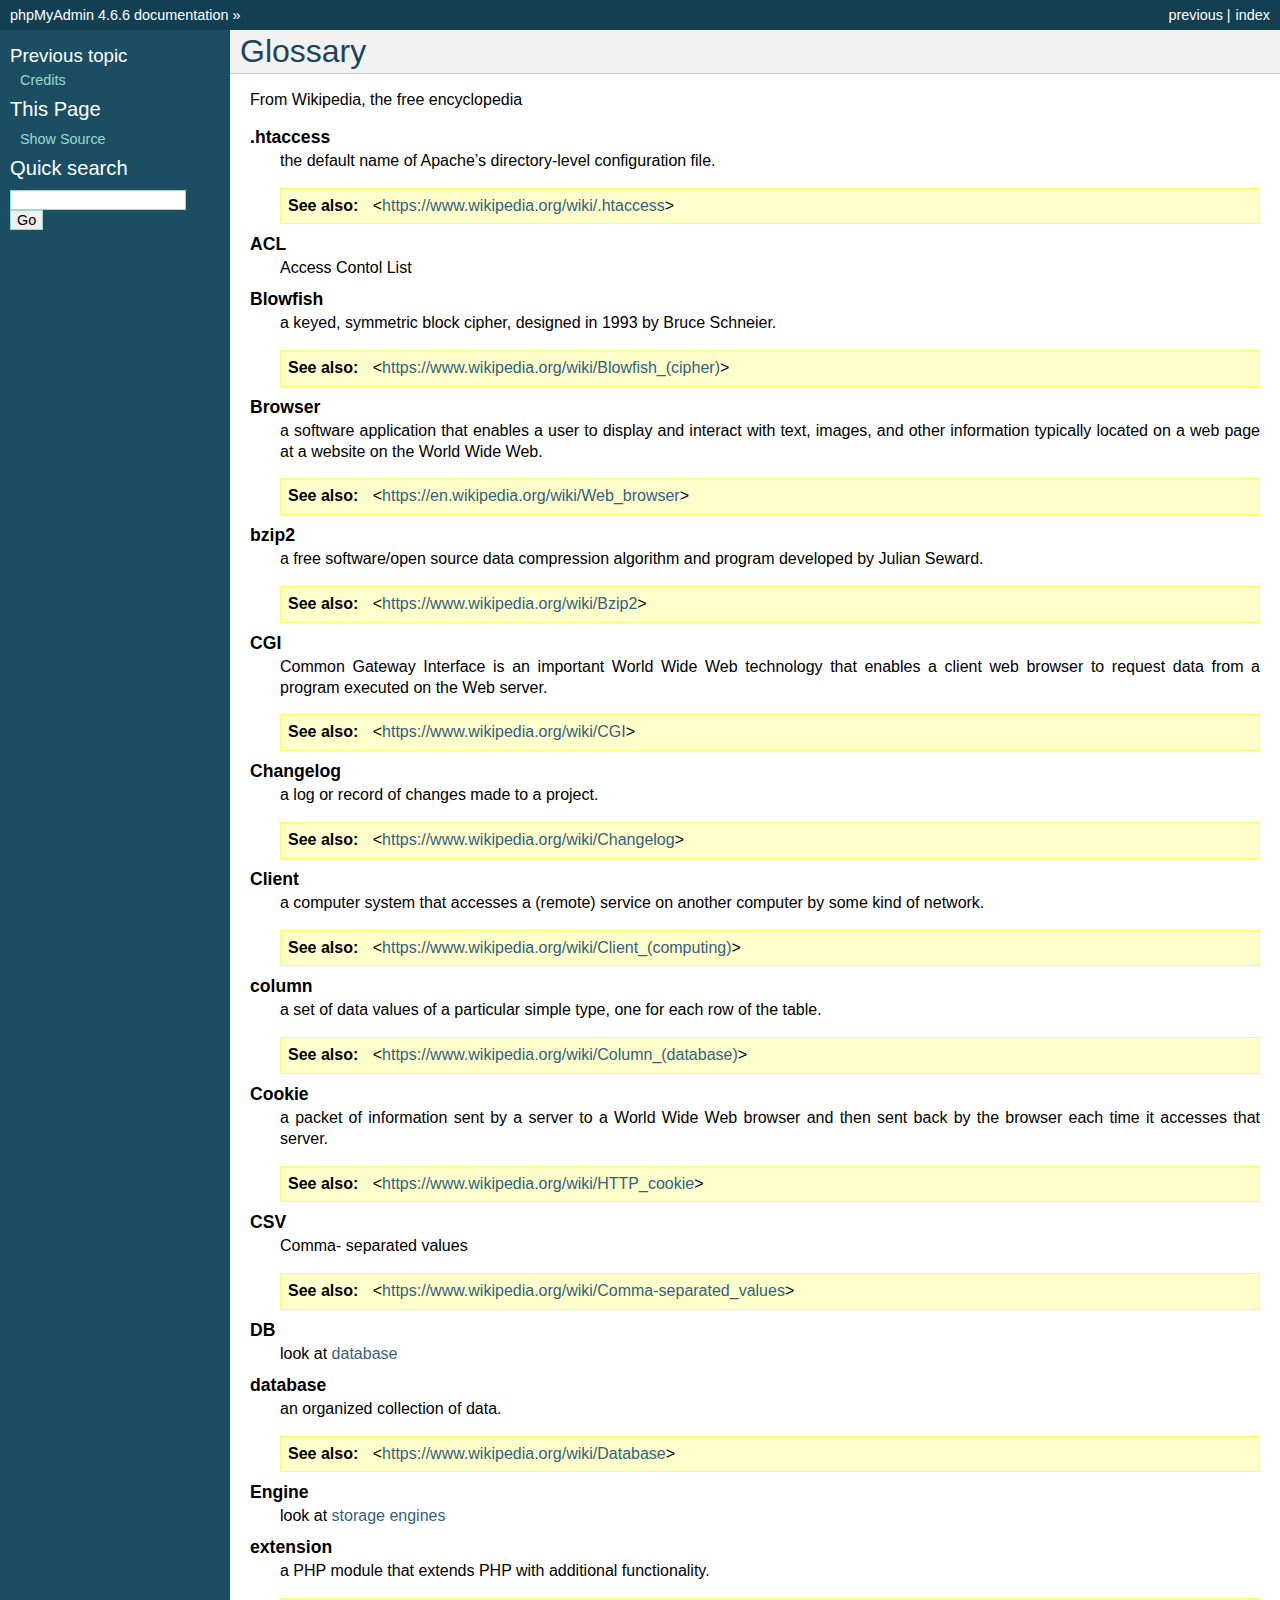
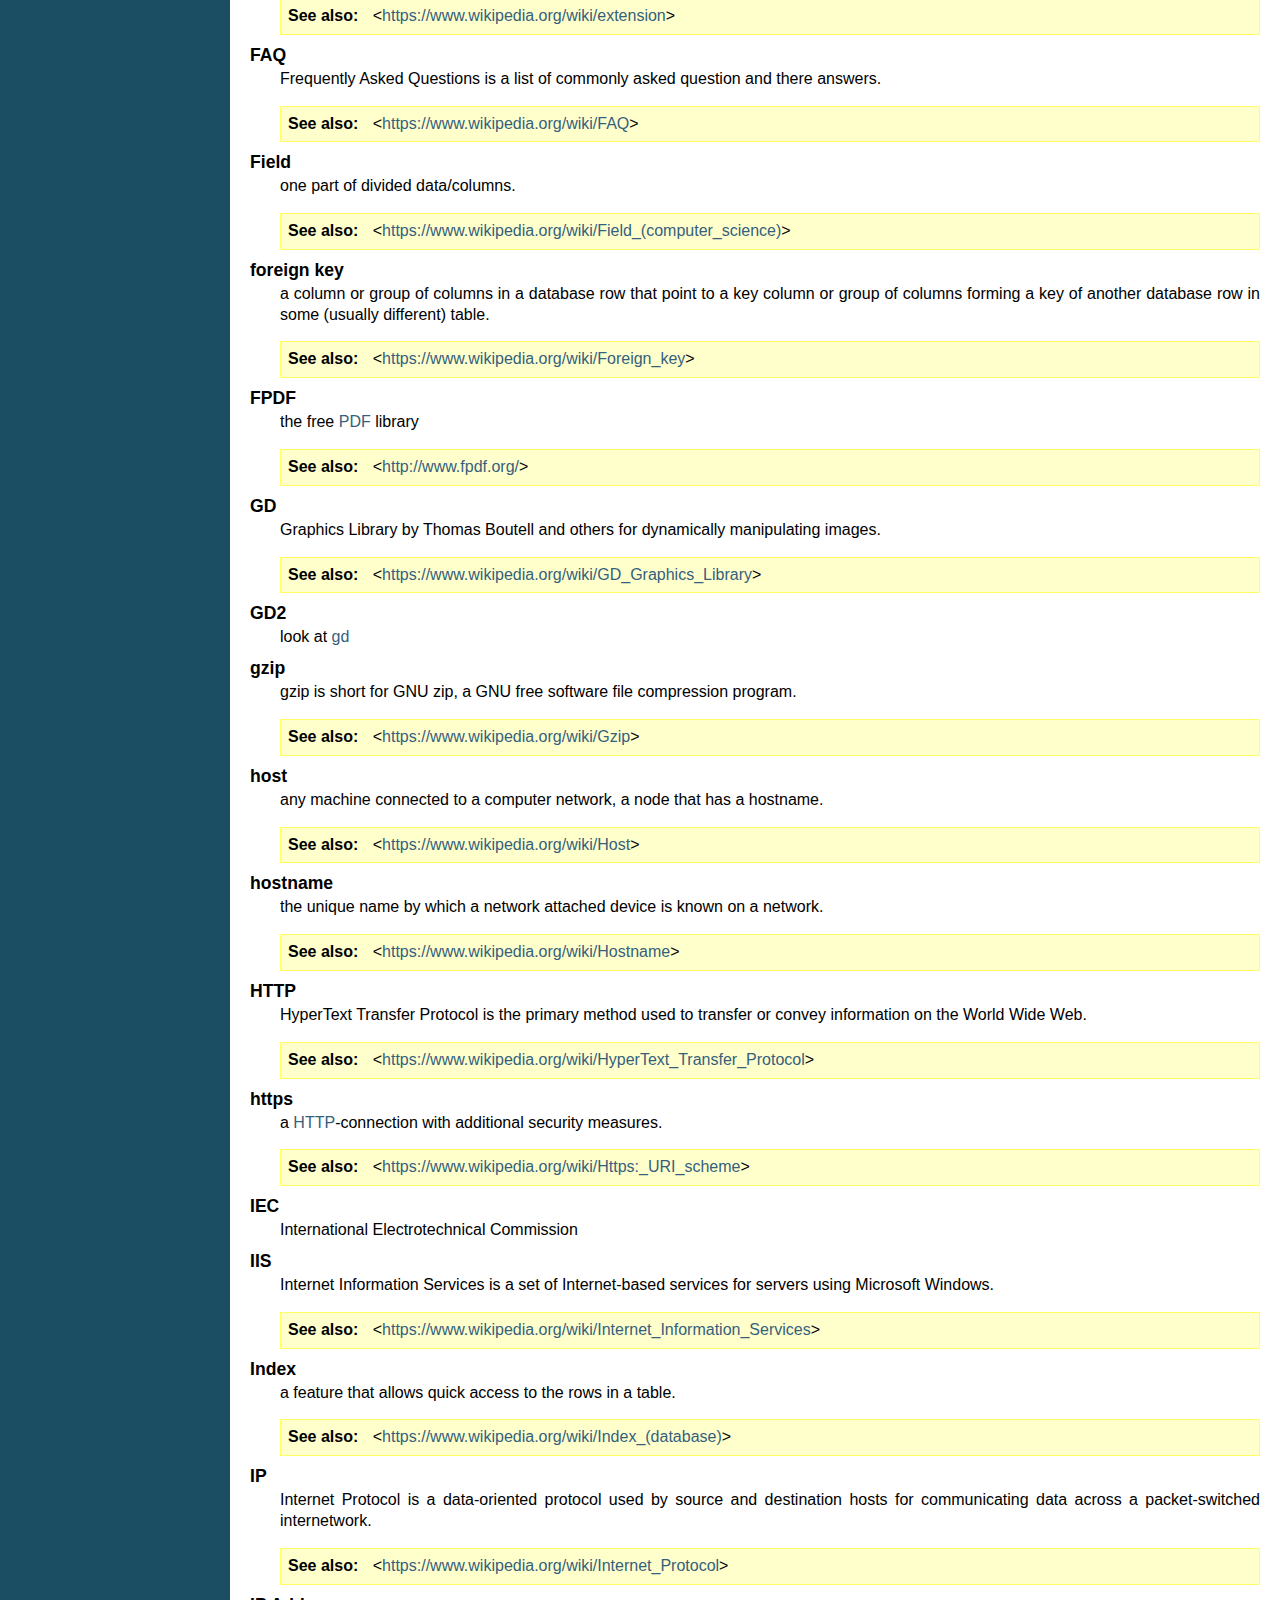
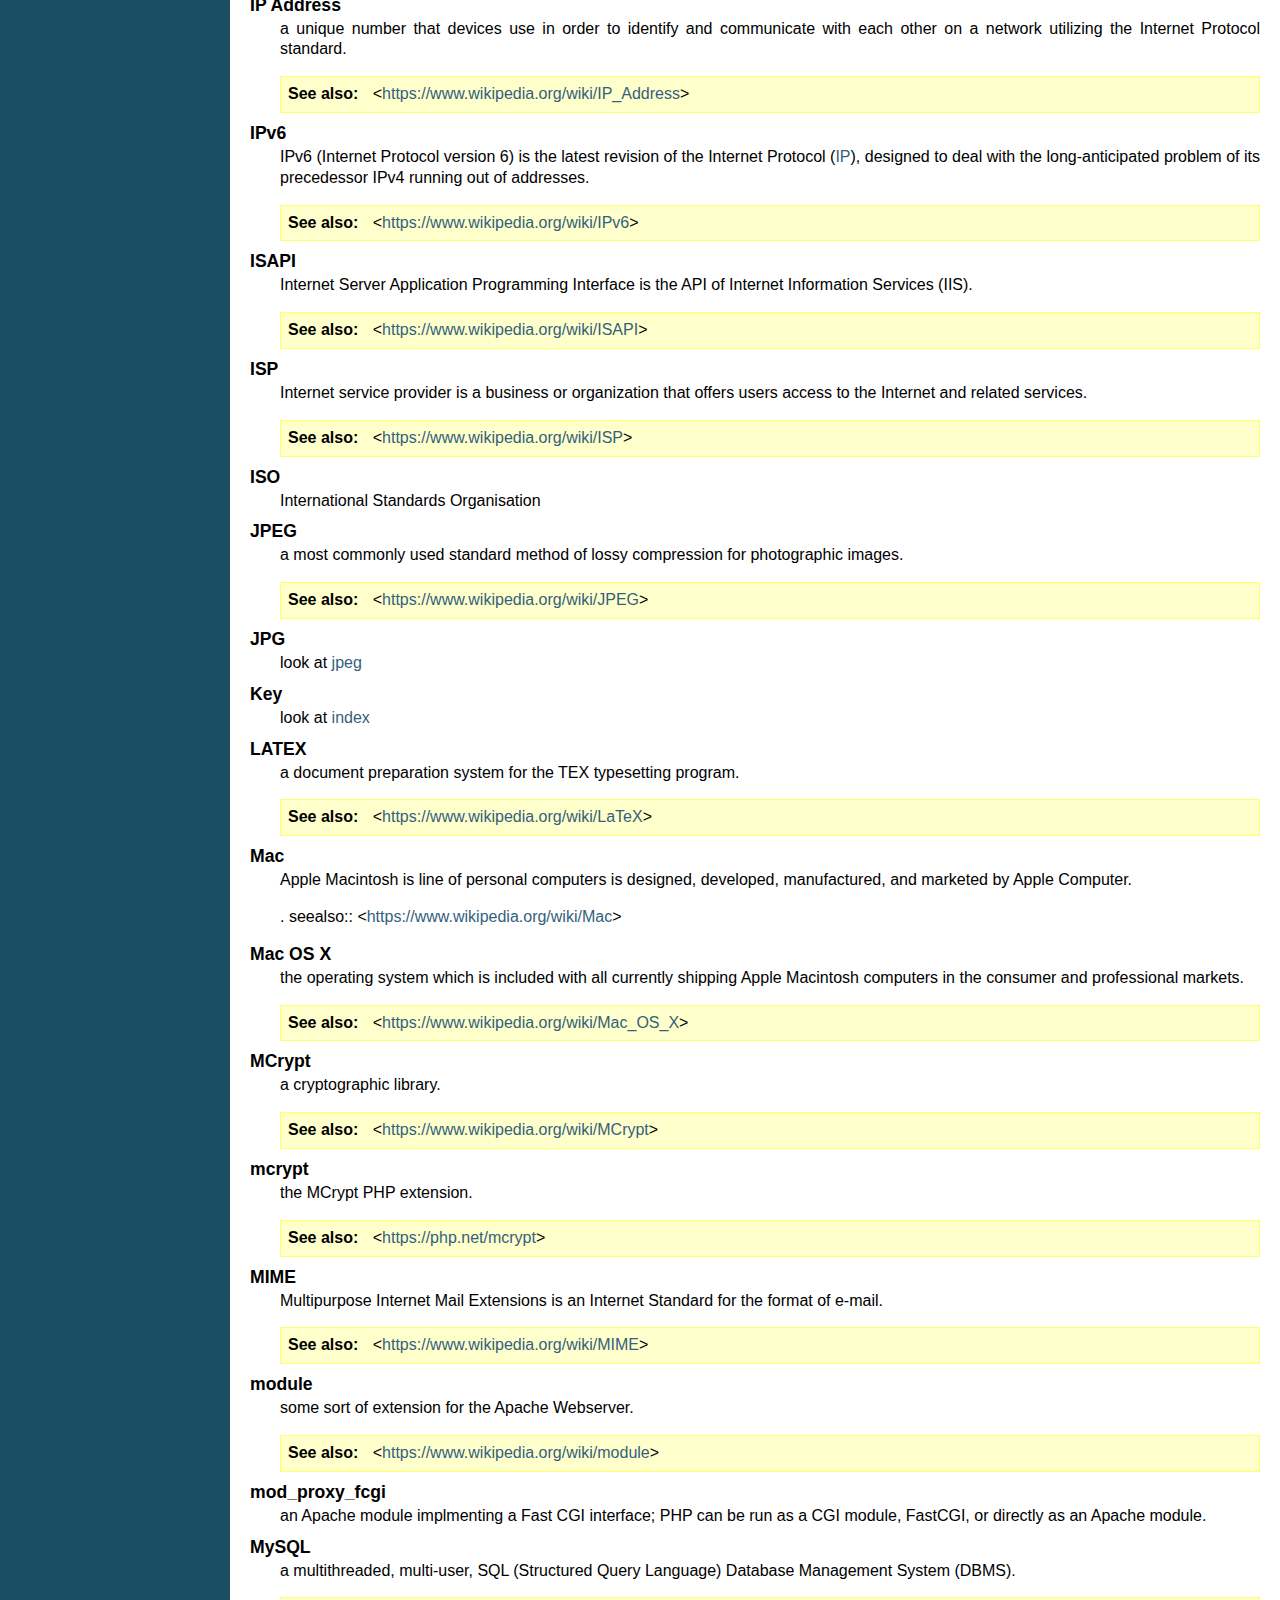
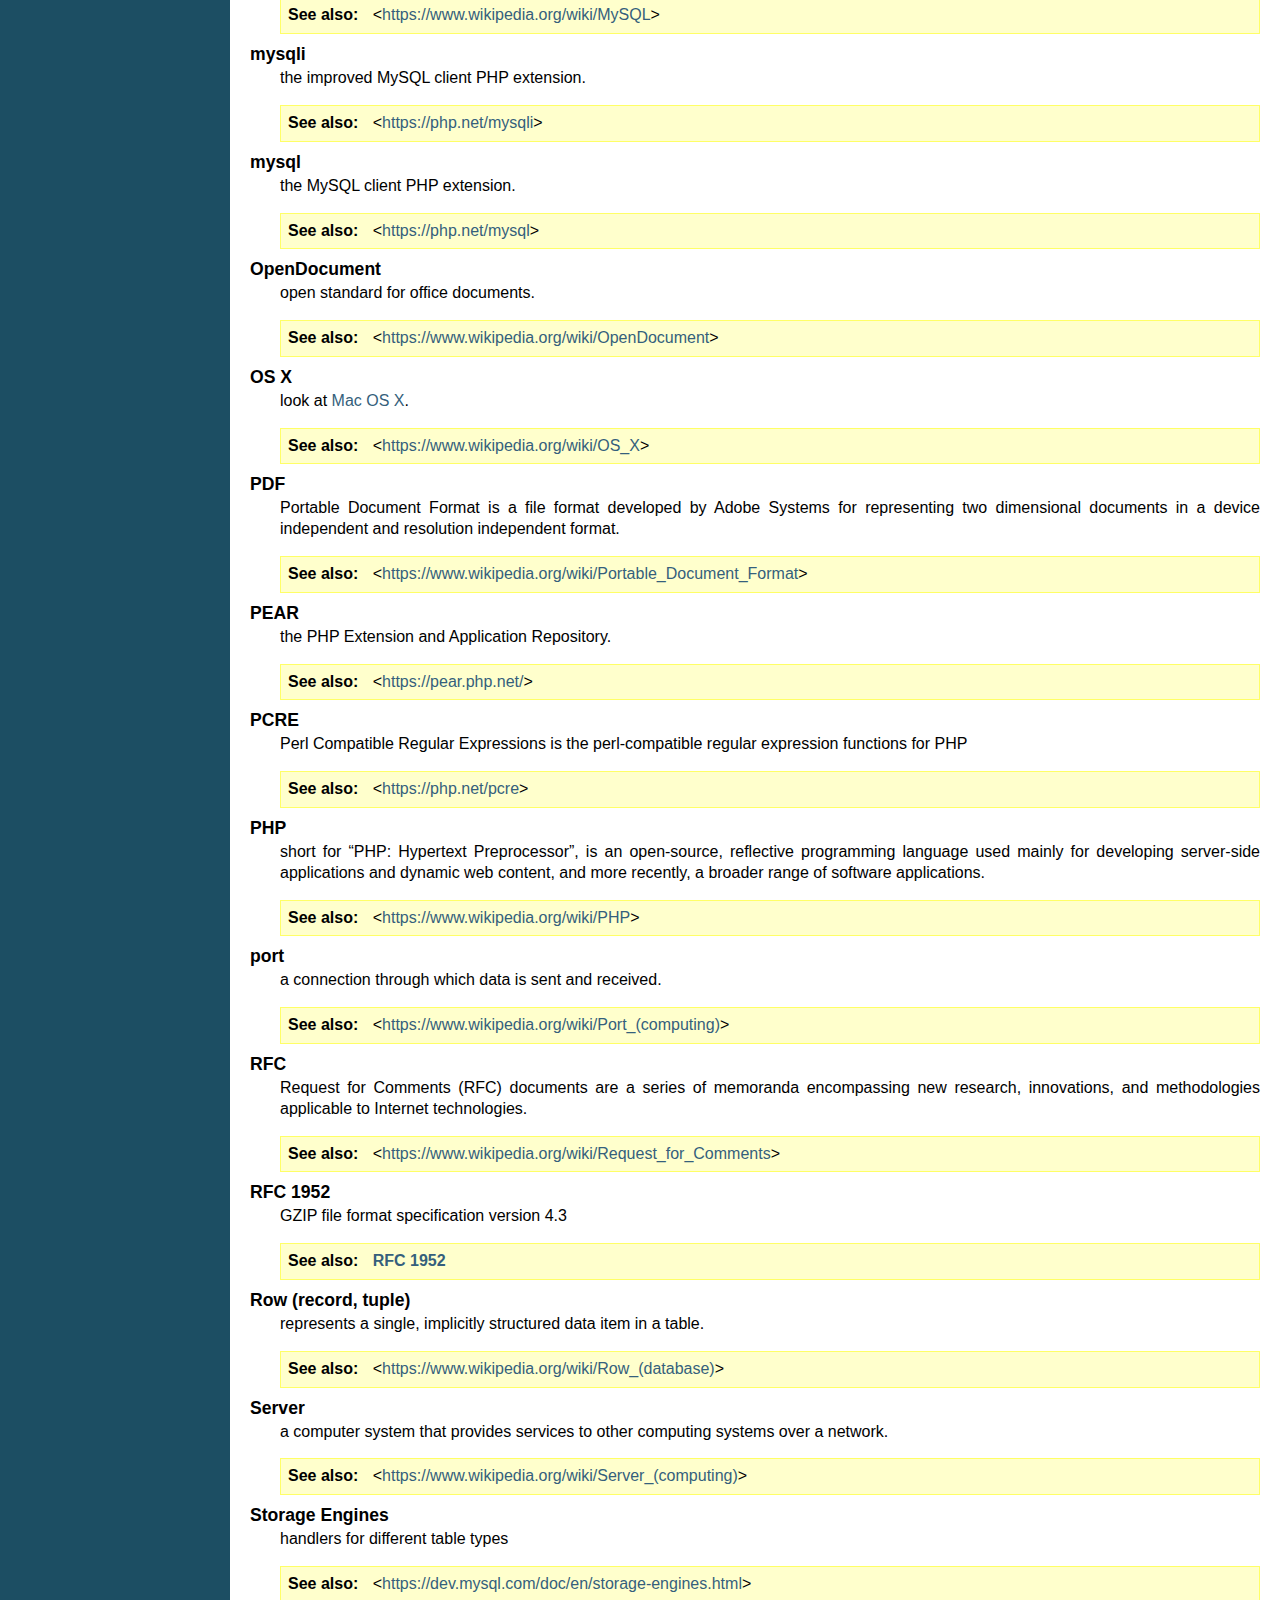
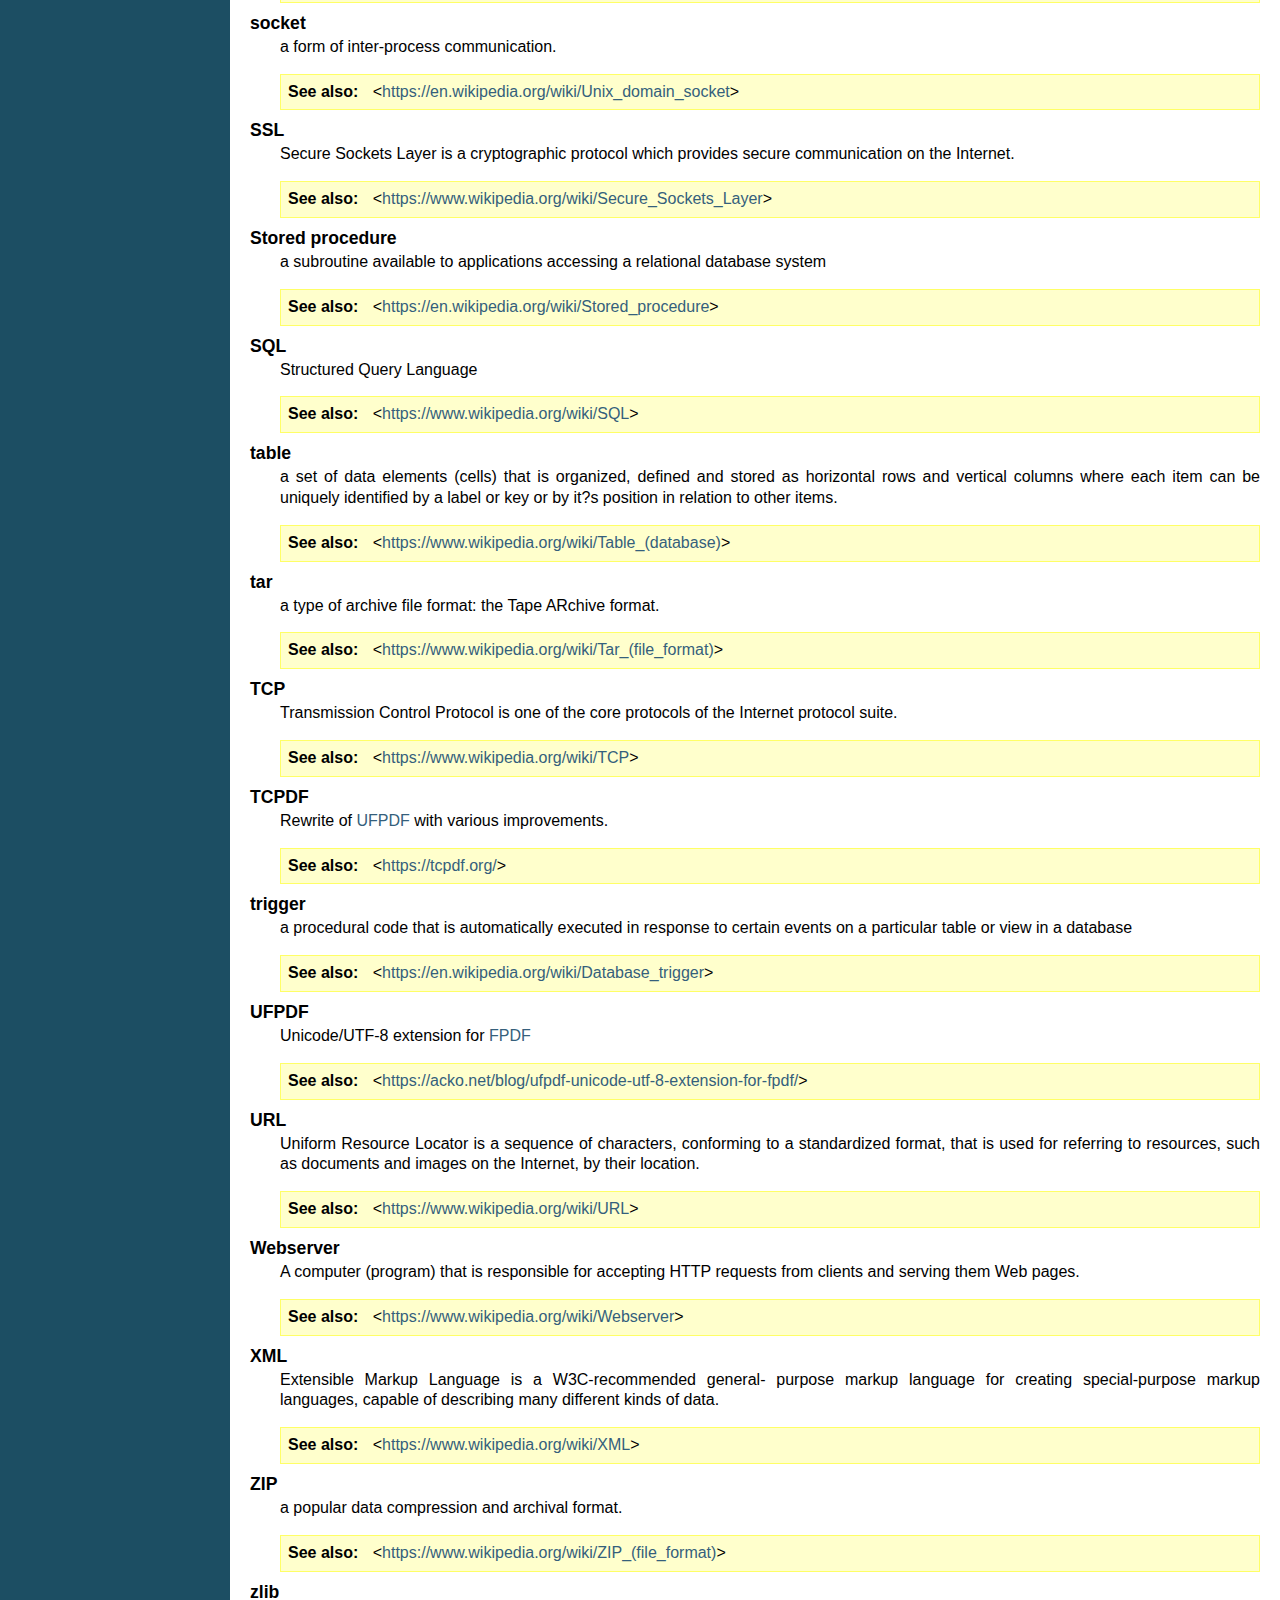
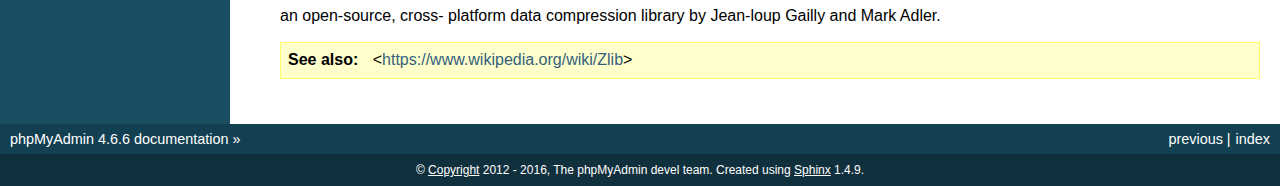
<file: mysql_gui/doc/html/glossary.html>
<!DOCTYPE html PUBLIC "-//W3C//DTD XHTML 1.0 Transitional//EN"
  "http://www.w3.org/TR/xhtml1/DTD/xhtml1-transitional.dtd">


<html xmlns="http://www.w3.org/1999/xhtml">
  <head>
    <meta http-equiv="Content-Type" content="text/html; charset=utf-8" />
    
    <title>Glossary &#8212; phpMyAdmin 4.6.6 documentation</title>
    
    <link rel="stylesheet" href="_static/classic.css" type="text/css" />
    <link rel="stylesheet" href="_static/pygments.css" type="text/css" />
    
    <script type="text/javascript">
      var DOCUMENTATION_OPTIONS = {
        URL_ROOT:    './',
        VERSION:     '4.6.6',
        COLLAPSE_INDEX: false,
        FILE_SUFFIX: '.html',
        HAS_SOURCE:  true
      };
    </script>
    <script type="text/javascript" src="_static/jquery.js"></script>
    <script type="text/javascript" src="_static/underscore.js"></script>
    <script type="text/javascript" src="_static/doctools.js"></script>
    <link rel="index" title="Index" href="genindex.html" />
    <link rel="search" title="Search" href="search.html" />
    <link rel="copyright" title="Copyright" href="copyright.html" />
    <link rel="top" title="phpMyAdmin 4.6.6 documentation" href="index.html" />
    <link rel="prev" title="Credits" href="credits.html" /> 
  </head>
  <body role="document">
    <div class="related" role="navigation" aria-label="related navigation">
      <h3>Navigation</h3>
      <ul>
        <li class="right" style="margin-right: 10px">
          <a href="genindex.html" title="General Index"
             accesskey="I">index</a></li>
        <li class="right" >
          <a href="credits.html" title="Credits"
             accesskey="P">previous</a> |</li>
        <li class="nav-item nav-item-0"><a href="index.html">phpMyAdmin 4.6.6 documentation</a> &#187;</li> 
      </ul>
    </div>  

    <div class="document">
      <div class="documentwrapper">
        <div class="bodywrapper">
          <div class="body" role="main">
            
  <div class="section" id="glossary">
<span id="id1"></span><h1>Glossary<a class="headerlink" href="#glossary" title="Permalink to this headline">¶</a></h1>
<p>From Wikipedia, the free encyclopedia</p>
<dl class="glossary docutils">
<dt id="term-htaccess">.htaccess</dt>
<dd><p class="first">the default name of Apache&#8217;s directory-level configuration file.</p>
<div class="last admonition seealso">
<p class="first admonition-title">See also</p>
<p class="last">&lt;<a class="reference external" href="https://www.wikipedia.org/wiki/.htaccess">https://www.wikipedia.org/wiki/.htaccess</a>&gt;</p>
</div>
</dd>
<dt id="term-acl">ACL</dt>
<dd>Access Contol List</dd>
<dt id="term-blowfish">Blowfish</dt>
<dd><p class="first">a keyed, symmetric block cipher, designed in 1993 by Bruce Schneier.</p>
<div class="last admonition seealso">
<p class="first admonition-title">See also</p>
<p class="last">&lt;<a class="reference external" href="https://www.wikipedia.org/wiki/Blowfish_(cipher)">https://www.wikipedia.org/wiki/Blowfish_(cipher)</a>&gt;</p>
</div>
</dd>
<dt id="term-browser">Browser</dt>
<dd><p class="first">a software application that enables a user to display and interact with text, images, and other information typically located on a web page at a website on the World Wide Web.</p>
<div class="last admonition seealso">
<p class="first admonition-title">See also</p>
<p class="last">&lt;<a class="reference external" href="https://en.wikipedia.org/wiki/Web_browser">https://en.wikipedia.org/wiki/Web_browser</a>&gt;</p>
</div>
</dd>
<dt id="term-bzip2">bzip2</dt>
<dd><p class="first">a free software/open source data compression algorithm and program developed by Julian Seward.</p>
<div class="last admonition seealso">
<p class="first admonition-title">See also</p>
<p class="last">&lt;<a class="reference external" href="https://www.wikipedia.org/wiki/Bzip2">https://www.wikipedia.org/wiki/Bzip2</a>&gt;</p>
</div>
</dd>
<dt id="term-cgi">CGI</dt>
<dd><p class="first">Common Gateway Interface is an important World Wide Web technology that
enables a client web browser to request data from a program executed on
the Web server.</p>
<div class="last admonition seealso">
<p class="first admonition-title">See also</p>
<p class="last">&lt;<a class="reference external" href="https://www.wikipedia.org/wiki/CGI">https://www.wikipedia.org/wiki/CGI</a>&gt;</p>
</div>
</dd>
<dt id="term-changelog">Changelog</dt>
<dd><p class="first">a log or record of changes made to a project.</p>
<div class="last admonition seealso">
<p class="first admonition-title">See also</p>
<p class="last">&lt;<a class="reference external" href="https://www.wikipedia.org/wiki/Changelog">https://www.wikipedia.org/wiki/Changelog</a>&gt;</p>
</div>
</dd>
<dt id="term-client">Client</dt>
<dd><p class="first">a computer system that accesses a (remote) service on another computer by some kind of network.</p>
<div class="last admonition seealso">
<p class="first admonition-title">See also</p>
<p class="last">&lt;<a class="reference external" href="https://www.wikipedia.org/wiki/Client_(computing)">https://www.wikipedia.org/wiki/Client_(computing)</a>&gt;</p>
</div>
</dd>
<dt id="term-column">column</dt>
<dd><p class="first">a set of data values of a particular simple type, one for each row of the table.</p>
<div class="last admonition seealso">
<p class="first admonition-title">See also</p>
<p class="last">&lt;<a class="reference external" href="https://www.wikipedia.org/wiki/Column_(database)">https://www.wikipedia.org/wiki/Column_(database)</a>&gt;</p>
</div>
</dd>
<dt id="term-cookie">Cookie</dt>
<dd><p class="first">a packet of information sent by a server to a World Wide Web browser and then sent back by the browser each time it accesses that server.</p>
<div class="last admonition seealso">
<p class="first admonition-title">See also</p>
<p class="last">&lt;<a class="reference external" href="https://www.wikipedia.org/wiki/HTTP_cookie">https://www.wikipedia.org/wiki/HTTP_cookie</a>&gt;</p>
</div>
</dd>
<dt id="term-csv">CSV</dt>
<dd><p class="first">Comma- separated values</p>
<div class="last admonition seealso">
<p class="first admonition-title">See also</p>
<p class="last">&lt;<a class="reference external" href="https://www.wikipedia.org/wiki/Comma-separated_values">https://www.wikipedia.org/wiki/Comma-separated_values</a>&gt;</p>
</div>
</dd>
<dt id="term-db">DB</dt>
<dd>look at <a class="reference internal" href="#term-database"><span class="xref std std-term">database</span></a></dd>
<dt id="term-database">database</dt>
<dd><p class="first">an organized collection of data.</p>
<div class="last admonition seealso">
<p class="first admonition-title">See also</p>
<p class="last">&lt;<a class="reference external" href="https://www.wikipedia.org/wiki/Database">https://www.wikipedia.org/wiki/Database</a>&gt;</p>
</div>
</dd>
<dt id="term-engine">Engine</dt>
<dd>look at <a class="reference internal" href="#term-storage-engines"><span class="xref std std-term">storage engines</span></a></dd>
<dt id="term-extension">extension</dt>
<dd><p class="first">a PHP module that extends PHP with additional functionality.</p>
<div class="last admonition seealso">
<p class="first admonition-title">See also</p>
<p class="last">&lt;<a class="reference external" href="https://www.wikipedia.org/wiki/extension">https://www.wikipedia.org/wiki/extension</a>&gt;</p>
</div>
</dd>
<dt id="term-faq">FAQ</dt>
<dd><p class="first">Frequently Asked Questions is a list of commonly asked question and there
answers.</p>
<div class="last admonition seealso">
<p class="first admonition-title">See also</p>
<p class="last">&lt;<a class="reference external" href="https://www.wikipedia.org/wiki/FAQ">https://www.wikipedia.org/wiki/FAQ</a>&gt;</p>
</div>
</dd>
<dt id="term-field">Field</dt>
<dd><p class="first">one part of divided data/columns.</p>
<div class="last admonition seealso">
<p class="first admonition-title">See also</p>
<p class="last">&lt;<a class="reference external" href="https://www.wikipedia.org/wiki/Field_(computer_science)">https://www.wikipedia.org/wiki/Field_(computer_science)</a>&gt;</p>
</div>
</dd>
<dt id="term-foreign-key">foreign key</dt>
<dd><p class="first">a column or group of columns in a database row that point to a key column
or group of columns forming a key of another database row in some
(usually different) table.</p>
<div class="last admonition seealso">
<p class="first admonition-title">See also</p>
<p class="last">&lt;<a class="reference external" href="https://www.wikipedia.org/wiki/Foreign_key">https://www.wikipedia.org/wiki/Foreign_key</a>&gt;</p>
</div>
</dd>
<dt id="term-fpdf">FPDF</dt>
<dd><p class="first">the free <a class="reference internal" href="#term-pdf"><span class="xref std std-term">PDF</span></a> library</p>
<div class="last admonition seealso">
<p class="first admonition-title">See also</p>
<p class="last">&lt;<a class="reference external" href="http://www.fpdf.org/">http://www.fpdf.org/</a>&gt;</p>
</div>
</dd>
<dt id="term-gd">GD</dt>
<dd><p class="first">Graphics Library by Thomas Boutell and others for dynamically manipulating images.</p>
<div class="last admonition seealso">
<p class="first admonition-title">See also</p>
<p class="last">&lt;<a class="reference external" href="https://www.wikipedia.org/wiki/GD_Graphics_Library">https://www.wikipedia.org/wiki/GD_Graphics_Library</a>&gt;</p>
</div>
</dd>
<dt id="term-gd2">GD2</dt>
<dd>look at <a class="reference internal" href="#term-gd"><span class="xref std std-term">gd</span></a></dd>
<dt id="term-gzip">gzip</dt>
<dd><p class="first">gzip is short for GNU zip, a GNU free software file compression program.</p>
<div class="last admonition seealso">
<p class="first admonition-title">See also</p>
<p class="last">&lt;<a class="reference external" href="https://www.wikipedia.org/wiki/Gzip">https://www.wikipedia.org/wiki/Gzip</a>&gt;</p>
</div>
</dd>
<dt id="term-host">host</dt>
<dd><p class="first">any machine connected to a computer network, a node that has a hostname.</p>
<div class="last admonition seealso">
<p class="first admonition-title">See also</p>
<p class="last">&lt;<a class="reference external" href="https://www.wikipedia.org/wiki/Host">https://www.wikipedia.org/wiki/Host</a>&gt;</p>
</div>
</dd>
<dt id="term-hostname">hostname</dt>
<dd><p class="first">the unique name by which a network attached device is known on a network.</p>
<div class="last admonition seealso">
<p class="first admonition-title">See also</p>
<p class="last">&lt;<a class="reference external" href="https://www.wikipedia.org/wiki/Hostname">https://www.wikipedia.org/wiki/Hostname</a>&gt;</p>
</div>
</dd>
<dt id="term-http">HTTP</dt>
<dd><p class="first">HyperText Transfer Protocol is the primary method used to transfer or
convey information on the World Wide Web.</p>
<div class="last admonition seealso">
<p class="first admonition-title">See also</p>
<p class="last">&lt;<a class="reference external" href="https://www.wikipedia.org/wiki/HyperText_Transfer_Protocol">https://www.wikipedia.org/wiki/HyperText_Transfer_Protocol</a>&gt;</p>
</div>
</dd>
<dt id="term-https">https</dt>
<dd><p class="first">a <a class="reference internal" href="#term-http"><span class="xref std std-term">HTTP</span></a>-connection with additional security measures.</p>
<div class="last admonition seealso">
<p class="first admonition-title">See also</p>
<p class="last">&lt;<a class="reference external" href="https://www.wikipedia.org/wiki/Https:_URI_scheme">https://www.wikipedia.org/wiki/Https:_URI_scheme</a>&gt;</p>
</div>
</dd>
<dt id="term-iec">IEC</dt>
<dd>International Electrotechnical Commission</dd>
<dt id="term-iis">IIS</dt>
<dd><p class="first">Internet Information Services is a set of Internet-based services for
servers using Microsoft Windows.</p>
<div class="last admonition seealso">
<p class="first admonition-title">See also</p>
<p class="last">&lt;<a class="reference external" href="https://www.wikipedia.org/wiki/Internet_Information_Services">https://www.wikipedia.org/wiki/Internet_Information_Services</a>&gt;</p>
</div>
</dd>
<dt id="term-index">Index</dt>
<dd><p class="first">a feature that allows quick access to the rows in a table.</p>
<div class="last admonition seealso">
<p class="first admonition-title">See also</p>
<p class="last">&lt;<a class="reference external" href="https://www.wikipedia.org/wiki/Index_(database)">https://www.wikipedia.org/wiki/Index_(database)</a>&gt;</p>
</div>
</dd>
<dt id="term-ip">IP</dt>
<dd><p class="first">Internet Protocol is a data-oriented protocol used by source and
destination hosts for communicating data across a packet-switched
internetwork.</p>
<div class="last admonition seealso">
<p class="first admonition-title">See also</p>
<p class="last">&lt;<a class="reference external" href="https://www.wikipedia.org/wiki/Internet_Protocol">https://www.wikipedia.org/wiki/Internet_Protocol</a>&gt;</p>
</div>
</dd>
<dt id="term-ip-address">IP Address</dt>
<dd><p class="first">a unique number that devices use in order to identify and communicate with each other on a network utilizing the Internet Protocol standard.</p>
<div class="last admonition seealso">
<p class="first admonition-title">See also</p>
<p class="last">&lt;<a class="reference external" href="https://www.wikipedia.org/wiki/IP_Address">https://www.wikipedia.org/wiki/IP_Address</a>&gt;</p>
</div>
</dd>
<dt id="term-ipv6">IPv6</dt>
<dd><p class="first">IPv6 (Internet Protocol version 6) is the latest revision of the
Internet Protocol (<a class="reference internal" href="#term-ip"><span class="xref std std-term">IP</span></a>), designed to deal with the
long-anticipated problem of its precedessor IPv4 running out of addresses.</p>
<div class="last admonition seealso">
<p class="first admonition-title">See also</p>
<p class="last">&lt;<a class="reference external" href="https://www.wikipedia.org/wiki/IPv6">https://www.wikipedia.org/wiki/IPv6</a>&gt;</p>
</div>
</dd>
<dt id="term-isapi">ISAPI</dt>
<dd><p class="first">Internet Server Application Programming Interface is the API of Internet Information Services (IIS).</p>
<div class="last admonition seealso">
<p class="first admonition-title">See also</p>
<p class="last">&lt;<a class="reference external" href="https://www.wikipedia.org/wiki/ISAPI">https://www.wikipedia.org/wiki/ISAPI</a>&gt;</p>
</div>
</dd>
<dt id="term-isp">ISP</dt>
<dd><p class="first">Internet service provider is a business or organization that offers users
access to the Internet and related services.</p>
<div class="last admonition seealso">
<p class="first admonition-title">See also</p>
<p class="last">&lt;<a class="reference external" href="https://www.wikipedia.org/wiki/ISP">https://www.wikipedia.org/wiki/ISP</a>&gt;</p>
</div>
</dd>
<dt id="term-iso">ISO</dt>
<dd>International Standards Organisation</dd>
<dt id="term-jpeg">JPEG</dt>
<dd><p class="first">a most commonly used standard method of lossy compression for photographic images.</p>
<div class="last admonition seealso">
<p class="first admonition-title">See also</p>
<p class="last">&lt;<a class="reference external" href="https://www.wikipedia.org/wiki/JPEG">https://www.wikipedia.org/wiki/JPEG</a>&gt;</p>
</div>
</dd>
<dt id="term-jpg">JPG</dt>
<dd>look at <a class="reference internal" href="#term-jpeg"><span class="xref std std-term">jpeg</span></a></dd>
<dt id="term-key">Key</dt>
<dd>look at <a class="reference internal" href="#term-index"><span class="xref std std-term">index</span></a></dd>
<dt id="term-latex">LATEX</dt>
<dd><p class="first">a document preparation system for the TEX typesetting program.</p>
<div class="last admonition seealso">
<p class="first admonition-title">See also</p>
<p class="last">&lt;<a class="reference external" href="https://www.wikipedia.org/wiki/LaTeX">https://www.wikipedia.org/wiki/LaTeX</a>&gt;</p>
</div>
</dd>
<dt id="term-mac">Mac</dt>
<dd><p class="first">Apple Macintosh is line of personal computers is designed, developed, manufactured, and marketed by Apple Computer.</p>
<p class="last">. seealso:: &lt;<a class="reference external" href="https://www.wikipedia.org/wiki/Mac">https://www.wikipedia.org/wiki/Mac</a>&gt;</p>
</dd>
<dt id="term-mac-os-x">Mac OS X</dt>
<dd><p class="first">the operating system which is included with all currently shipping Apple Macintosh computers in the consumer and professional markets.</p>
<div class="last admonition seealso">
<p class="first admonition-title">See also</p>
<p class="last">&lt;<a class="reference external" href="https://www.wikipedia.org/wiki/Mac_OS_X">https://www.wikipedia.org/wiki/Mac_OS_X</a>&gt;</p>
</div>
</dd>
<dt id="term-mcrypt">MCrypt</dt>
<dd><p class="first">a cryptographic library.</p>
<div class="last admonition seealso">
<p class="first admonition-title">See also</p>
<p class="last">&lt;<a class="reference external" href="https://www.wikipedia.org/wiki/MCrypt">https://www.wikipedia.org/wiki/MCrypt</a>&gt;</p>
</div>
</dd>
<dt id="term-42">mcrypt</dt>
<dd><p class="first">the MCrypt PHP extension.</p>
<div class="last admonition seealso">
<p class="first admonition-title">See also</p>
<p class="last">&lt;<a class="reference external" href="https://php.net/mcrypt">https://php.net/mcrypt</a>&gt;</p>
</div>
</dd>
<dt id="term-mime">MIME</dt>
<dd><p class="first">Multipurpose Internet Mail Extensions is
an Internet Standard for the format of e-mail.</p>
<div class="last admonition seealso">
<p class="first admonition-title">See also</p>
<p class="last">&lt;<a class="reference external" href="https://www.wikipedia.org/wiki/MIME">https://www.wikipedia.org/wiki/MIME</a>&gt;</p>
</div>
</dd>
<dt id="term-module">module</dt>
<dd><p class="first">some sort of extension for the Apache Webserver.</p>
<div class="last admonition seealso">
<p class="first admonition-title">See also</p>
<p class="last">&lt;<a class="reference external" href="https://www.wikipedia.org/wiki/module">https://www.wikipedia.org/wiki/module</a>&gt;</p>
</div>
</dd>
<dt id="term-mod-proxy-fcgi">mod_proxy_fcgi</dt>
<dd>an Apache module implmenting a Fast CGI interface; PHP can be run as a CGI module, FastCGI, or
directly as an Apache module.</dd>
<dt id="term-mysql">MySQL</dt>
<dd><p class="first">a multithreaded, multi-user, SQL (Structured Query Language) Database Management System (DBMS).</p>
<div class="last admonition seealso">
<p class="first admonition-title">See also</p>
<p class="last">&lt;<a class="reference external" href="https://www.wikipedia.org/wiki/MySQL">https://www.wikipedia.org/wiki/MySQL</a>&gt;</p>
</div>
</dd>
<dt id="term-mysqli">mysqli</dt>
<dd><p class="first">the improved MySQL client PHP extension.</p>
<div class="last admonition seealso">
<p class="first admonition-title">See also</p>
<p class="last">&lt;<a class="reference external" href="https://php.net/mysqli">https://php.net/mysqli</a>&gt;</p>
</div>
</dd>
<dt id="term-48">mysql</dt>
<dd><p class="first">the MySQL client PHP extension.</p>
<div class="last admonition seealso">
<p class="first admonition-title">See also</p>
<p class="last">&lt;<a class="reference external" href="https://php.net/mysql">https://php.net/mysql</a>&gt;</p>
</div>
</dd>
<dt id="term-opendocument">OpenDocument</dt>
<dd><p class="first">open standard for office documents.</p>
<div class="last admonition seealso">
<p class="first admonition-title">See also</p>
<p class="last">&lt;<a class="reference external" href="https://www.wikipedia.org/wiki/OpenDocument">https://www.wikipedia.org/wiki/OpenDocument</a>&gt;</p>
</div>
</dd>
<dt id="term-os-x">OS X</dt>
<dd><p class="first">look at <a class="reference internal" href="#term-mac-os-x"><span class="xref std std-term">Mac OS X</span></a>.</p>
<div class="last admonition seealso">
<p class="first admonition-title">See also</p>
<p class="last">&lt;<a class="reference external" href="https://www.wikipedia.org/wiki/OS_X">https://www.wikipedia.org/wiki/OS_X</a>&gt;</p>
</div>
</dd>
<dt id="term-pdf">PDF</dt>
<dd><p class="first">Portable Document Format is a file format developed by Adobe Systems for
representing two dimensional documents in a device independent and
resolution independent format.</p>
<div class="last admonition seealso">
<p class="first admonition-title">See also</p>
<p class="last">&lt;<a class="reference external" href="https://www.wikipedia.org/wiki/Portable_Document_Format">https://www.wikipedia.org/wiki/Portable_Document_Format</a>&gt;</p>
</div>
</dd>
<dt id="term-pear">PEAR</dt>
<dd><p class="first">the PHP Extension and Application Repository.</p>
<div class="last admonition seealso">
<p class="first admonition-title">See also</p>
<p class="last">&lt;<a class="reference external" href="https://pear.php.net/">https://pear.php.net/</a>&gt;</p>
</div>
</dd>
<dt id="term-pcre">PCRE</dt>
<dd><p class="first">Perl Compatible Regular Expressions is the perl-compatible regular
expression functions for PHP</p>
<div class="last admonition seealso">
<p class="first admonition-title">See also</p>
<p class="last">&lt;<a class="reference external" href="https://php.net/pcre">https://php.net/pcre</a>&gt;</p>
</div>
</dd>
<dt id="term-php">PHP</dt>
<dd><p class="first">short for &#8220;PHP: Hypertext Preprocessor&#8221;, is an open-source, reflective
programming language used mainly for developing server-side applications
and dynamic web content, and more recently, a broader range of software
applications.</p>
<div class="last admonition seealso">
<p class="first admonition-title">See also</p>
<p class="last">&lt;<a class="reference external" href="https://www.wikipedia.org/wiki/PHP">https://www.wikipedia.org/wiki/PHP</a>&gt;</p>
</div>
</dd>
<dt id="term-port">port</dt>
<dd><p class="first">a connection through which data is sent and received.</p>
<div class="last admonition seealso">
<p class="first admonition-title">See also</p>
<p class="last">&lt;<a class="reference external" href="https://www.wikipedia.org/wiki/Port_(computing)">https://www.wikipedia.org/wiki/Port_(computing)</a>&gt;</p>
</div>
</dd>
<dt id="term-rfc">RFC</dt>
<dd><p class="first">Request for Comments (RFC) documents are a series of memoranda
encompassing new research, innovations, and methodologies applicable to
Internet technologies.</p>
<div class="last admonition seealso">
<p class="first admonition-title">See also</p>
<p class="last">&lt;<a class="reference external" href="https://www.wikipedia.org/wiki/Request_for_Comments">https://www.wikipedia.org/wiki/Request_for_Comments</a>&gt;</p>
</div>
</dd>
<dt id="term-rfc-1952">RFC 1952</dt>
<dd><p class="first">GZIP file format specification version 4.3</p>
<div class="last admonition seealso">
<p class="first admonition-title">See also</p>
<p class="last"><span class="target" id="index-0"></span><a class="rfc reference external" href="https://tools.ietf.org/html/rfc1952.html"><strong>RFC 1952</strong></a></p>
</div>
</dd>
<dt id="term-row-record-tuple">Row (record, tuple)</dt>
<dd><p class="first">represents a single, implicitly structured data item in a table.</p>
<div class="last admonition seealso">
<p class="first admonition-title">See also</p>
<p class="last">&lt;<a class="reference external" href="https://www.wikipedia.org/wiki/Row_(database)">https://www.wikipedia.org/wiki/Row_(database)</a>&gt;</p>
</div>
</dd>
<dt id="term-server">Server</dt>
<dd><p class="first">a computer system that provides services to other computing systems over a network.</p>
<div class="last admonition seealso">
<p class="first admonition-title">See also</p>
<p class="last">&lt;<a class="reference external" href="https://www.wikipedia.org/wiki/Server_(computing)">https://www.wikipedia.org/wiki/Server_(computing)</a>&gt;</p>
</div>
</dd>
<dt id="term-storage-engines">Storage Engines</dt>
<dd><p class="first">handlers for different table types</p>
<div class="last admonition seealso">
<p class="first admonition-title">See also</p>
<p class="last">&lt;<a class="reference external" href="https://dev.mysql.com/doc/en/storage-engines.html">https://dev.mysql.com/doc/en/storage-engines.html</a>&gt;</p>
</div>
</dd>
<dt id="term-socket">socket</dt>
<dd><p class="first">a form of inter-process communication.</p>
<div class="last admonition seealso">
<p class="first admonition-title">See also</p>
<p class="last">&lt;<a class="reference external" href="https://en.wikipedia.org/wiki/Unix_domain_socket">https://en.wikipedia.org/wiki/Unix_domain_socket</a>&gt;</p>
</div>
</dd>
<dt id="term-ssl">SSL</dt>
<dd><p class="first">Secure Sockets Layer is a cryptographic protocol which provides secure
communication on the Internet.</p>
<div class="last admonition seealso">
<p class="first admonition-title">See also</p>
<p class="last">&lt;<a class="reference external" href="https://www.wikipedia.org/wiki/Secure_Sockets_Layer">https://www.wikipedia.org/wiki/Secure_Sockets_Layer</a>&gt;</p>
</div>
</dd>
<dt id="term-stored-procedure">Stored procedure</dt>
<dd><p class="first">a subroutine available to applications accessing a relational database system</p>
<div class="last admonition seealso">
<p class="first admonition-title">See also</p>
<p class="last">&lt;<a class="reference external" href="https://en.wikipedia.org/wiki/Stored_procedure">https://en.wikipedia.org/wiki/Stored_procedure</a>&gt;</p>
</div>
</dd>
<dt id="term-sql">SQL</dt>
<dd><p class="first">Structured Query Language</p>
<div class="last admonition seealso">
<p class="first admonition-title">See also</p>
<p class="last">&lt;<a class="reference external" href="https://www.wikipedia.org/wiki/SQL">https://www.wikipedia.org/wiki/SQL</a>&gt;</p>
</div>
</dd>
<dt id="term-table">table</dt>
<dd><p class="first">a set of data elements (cells) that is organized, defined and stored as
horizontal rows and vertical columns where each item can be uniquely
identified by a label or key or by it?s position in relation to other
items.</p>
<div class="last admonition seealso">
<p class="first admonition-title">See also</p>
<p class="last">&lt;<a class="reference external" href="https://www.wikipedia.org/wiki/Table_(database)">https://www.wikipedia.org/wiki/Table_(database)</a>&gt;</p>
</div>
</dd>
<dt id="term-tar">tar</dt>
<dd><p class="first">a type of archive file format: the Tape ARchive format.</p>
<div class="last admonition seealso">
<p class="first admonition-title">See also</p>
<p class="last">&lt;<a class="reference external" href="https://www.wikipedia.org/wiki/Tar_(file_format)">https://www.wikipedia.org/wiki/Tar_(file_format)</a>&gt;</p>
</div>
</dd>
<dt id="term-tcp">TCP</dt>
<dd><p class="first">Transmission Control Protocol is one of the core protocols of the
Internet protocol suite.</p>
<div class="last admonition seealso">
<p class="first admonition-title">See also</p>
<p class="last">&lt;<a class="reference external" href="https://www.wikipedia.org/wiki/TCP">https://www.wikipedia.org/wiki/TCP</a>&gt;</p>
</div>
</dd>
<dt id="term-tcpdf">TCPDF</dt>
<dd><p class="first">Rewrite of <a class="reference internal" href="#term-ufpdf"><span class="xref std std-term">UFPDF</span></a> with various improvements.</p>
<div class="last admonition seealso">
<p class="first admonition-title">See also</p>
<p class="last">&lt;<a class="reference external" href="https://tcpdf.org/">https://tcpdf.org/</a>&gt;</p>
</div>
</dd>
<dt id="term-trigger">trigger</dt>
<dd><p class="first">a procedural code that is automatically executed in response to certain events on a particular table or view in a database</p>
<div class="last admonition seealso">
<p class="first admonition-title">See also</p>
<p class="last">&lt;<a class="reference external" href="https://en.wikipedia.org/wiki/Database_trigger">https://en.wikipedia.org/wiki/Database_trigger</a>&gt;</p>
</div>
</dd>
<dt id="term-ufpdf">UFPDF</dt>
<dd><p class="first">Unicode/UTF-8 extension for <a class="reference internal" href="#term-fpdf"><span class="xref std std-term">FPDF</span></a></p>
<div class="last admonition seealso">
<p class="first admonition-title">See also</p>
<p class="last">&lt;<a class="reference external" href="https://acko.net/blog/ufpdf-unicode-utf-8-extension-for-fpdf/">https://acko.net/blog/ufpdf-unicode-utf-8-extension-for-fpdf/</a>&gt;</p>
</div>
</dd>
<dt id="term-url">URL</dt>
<dd><p class="first">Uniform Resource Locator is a sequence of characters, conforming to a
standardized format, that is used for referring to resources, such as
documents and images on the Internet, by their location.</p>
<div class="last admonition seealso">
<p class="first admonition-title">See also</p>
<p class="last">&lt;<a class="reference external" href="https://www.wikipedia.org/wiki/URL">https://www.wikipedia.org/wiki/URL</a>&gt;</p>
</div>
</dd>
<dt id="term-webserver">Webserver</dt>
<dd><p class="first">A computer (program) that is responsible for accepting HTTP requests from clients and serving them Web pages.</p>
<div class="last admonition seealso">
<p class="first admonition-title">See also</p>
<p class="last">&lt;<a class="reference external" href="https://www.wikipedia.org/wiki/Webserver">https://www.wikipedia.org/wiki/Webserver</a>&gt;</p>
</div>
</dd>
<dt id="term-xml">XML</dt>
<dd><p class="first">Extensible Markup Language is a W3C-recommended general- purpose markup
language for creating special-purpose markup languages, capable of
describing many different kinds of data.</p>
<div class="last admonition seealso">
<p class="first admonition-title">See also</p>
<p class="last">&lt;<a class="reference external" href="https://www.wikipedia.org/wiki/XML">https://www.wikipedia.org/wiki/XML</a>&gt;</p>
</div>
</dd>
<dt id="term-zip">ZIP</dt>
<dd><p class="first">a popular data compression and archival format.</p>
<div class="last admonition seealso">
<p class="first admonition-title">See also</p>
<p class="last">&lt;<a class="reference external" href="https://www.wikipedia.org/wiki/ZIP_(file_format)">https://www.wikipedia.org/wiki/ZIP_(file_format)</a>&gt;</p>
</div>
</dd>
<dt id="term-zlib">zlib</dt>
<dd><p class="first">an open-source, cross- platform data compression library by Jean-loup Gailly and Mark Adler.</p>
<div class="last admonition seealso">
<p class="first admonition-title">See also</p>
<p class="last">&lt;<a class="reference external" href="https://www.wikipedia.org/wiki/Zlib">https://www.wikipedia.org/wiki/Zlib</a>&gt;</p>
</div>
</dd>
</dl>
</div>


          </div>
        </div>
      </div>
      <div class="sphinxsidebar" role="navigation" aria-label="main navigation">
        <div class="sphinxsidebarwrapper">
  <h4>Previous topic</h4>
  <p class="topless"><a href="credits.html"
                        title="previous chapter">Credits</a></p>
  <div role="note" aria-label="source link">
    <h3>This Page</h3>
    <ul class="this-page-menu">
      <li><a href="_sources/glossary.txt"
            rel="nofollow">Show Source</a></li>
    </ul>
   </div>
<div id="searchbox" style="display: none" role="search">
  <h3>Quick search</h3>
    <form class="search" action="search.html" method="get">
      <div><input type="text" name="q" /></div>
      <div><input type="submit" value="Go" /></div>
      <input type="hidden" name="check_keywords" value="yes" />
      <input type="hidden" name="area" value="default" />
    </form>
</div>
<script type="text/javascript">$('#searchbox').show(0);</script>
        </div>
      </div>
      <div class="clearer"></div>
    </div>
    <div class="related" role="navigation" aria-label="related navigation">
      <h3>Navigation</h3>
      <ul>
        <li class="right" style="margin-right: 10px">
          <a href="genindex.html" title="General Index"
             >index</a></li>
        <li class="right" >
          <a href="credits.html" title="Credits"
             >previous</a> |</li>
        <li class="nav-item nav-item-0"><a href="index.html">phpMyAdmin 4.6.6 documentation</a> &#187;</li> 
      </ul>
    </div>
    <div class="footer" role="contentinfo">
        &#169; <a href="copyright.html">Copyright</a> 2012 - 2016, The phpMyAdmin devel team.
      Created using <a href="http://sphinx-doc.org/">Sphinx</a> 1.4.9.
    </div>
  </body>
</html>
</file>
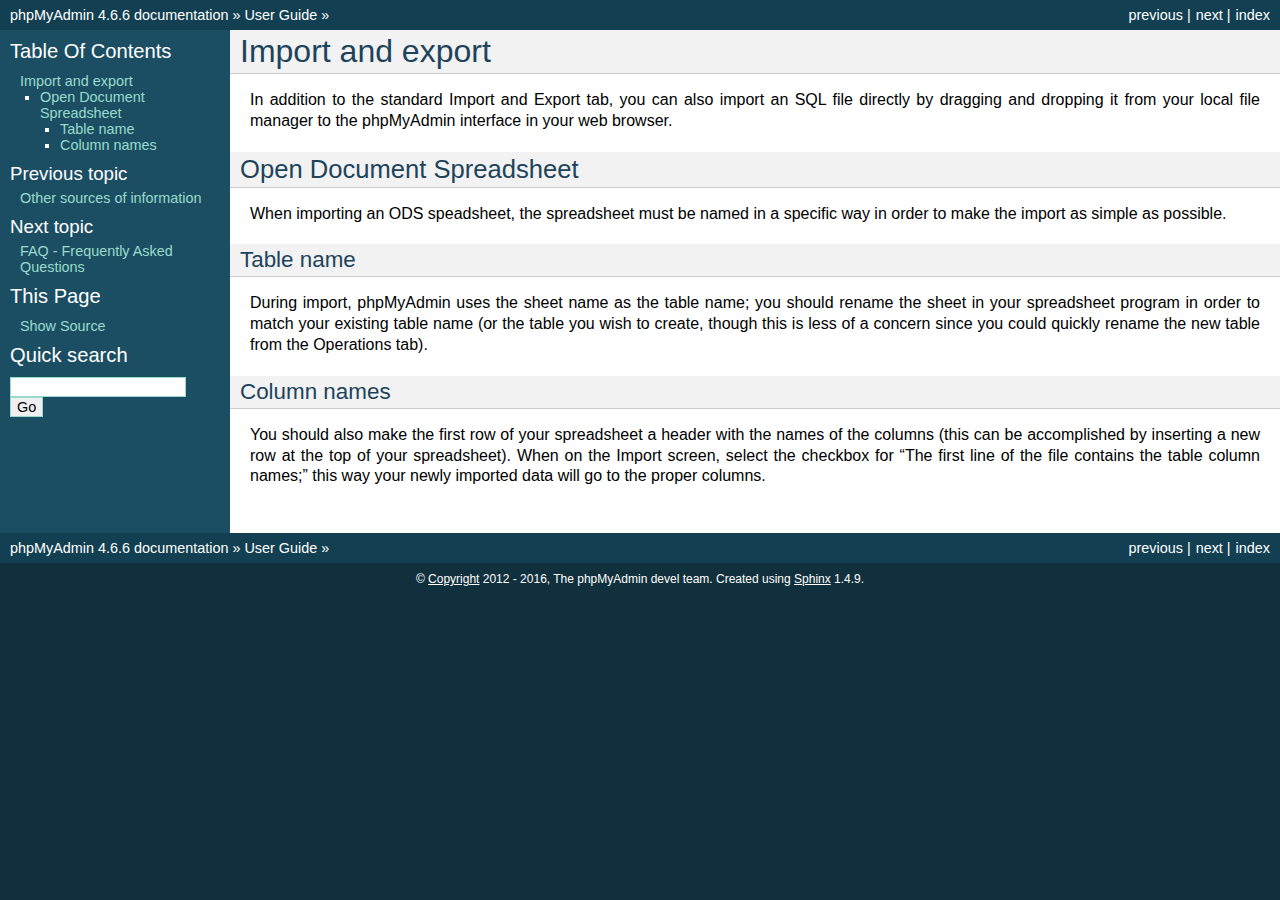
<file: mysql_gui/doc/html/import_export.html>
<!DOCTYPE html PUBLIC "-//W3C//DTD XHTML 1.0 Transitional//EN"
  "http://www.w3.org/TR/xhtml1/DTD/xhtml1-transitional.dtd">


<html xmlns="http://www.w3.org/1999/xhtml">
  <head>
    <meta http-equiv="Content-Type" content="text/html; charset=utf-8" />
    
    <title>Import and export &#8212; phpMyAdmin 4.6.6 documentation</title>
    
    <link rel="stylesheet" href="_static/classic.css" type="text/css" />
    <link rel="stylesheet" href="_static/pygments.css" type="text/css" />
    
    <script type="text/javascript">
      var DOCUMENTATION_OPTIONS = {
        URL_ROOT:    './',
        VERSION:     '4.6.6',
        COLLAPSE_INDEX: false,
        FILE_SUFFIX: '.html',
        HAS_SOURCE:  true
      };
    </script>
    <script type="text/javascript" src="_static/jquery.js"></script>
    <script type="text/javascript" src="_static/underscore.js"></script>
    <script type="text/javascript" src="_static/doctools.js"></script>
    <link rel="index" title="Index" href="genindex.html" />
    <link rel="search" title="Search" href="search.html" />
    <link rel="copyright" title="Copyright" href="copyright.html" />
    <link rel="top" title="phpMyAdmin 4.6.6 documentation" href="index.html" />
    <link rel="up" title="User Guide" href="user.html" />
    <link rel="next" title="FAQ - Frequently Asked Questions" href="faq.html" />
    <link rel="prev" title="Other sources of information" href="other.html" /> 
  </head>
  <body role="document">
    <div class="related" role="navigation" aria-label="related navigation">
      <h3>Navigation</h3>
      <ul>
        <li class="right" style="margin-right: 10px">
          <a href="genindex.html" title="General Index"
             accesskey="I">index</a></li>
        <li class="right" >
          <a href="faq.html" title="FAQ - Frequently Asked Questions"
             accesskey="N">next</a> |</li>
        <li class="right" >
          <a href="other.html" title="Other sources of information"
             accesskey="P">previous</a> |</li>
        <li class="nav-item nav-item-0"><a href="index.html">phpMyAdmin 4.6.6 documentation</a> &#187;</li>
          <li class="nav-item nav-item-1"><a href="user.html" accesskey="U">User Guide</a> &#187;</li> 
      </ul>
    </div>  

    <div class="document">
      <div class="documentwrapper">
        <div class="bodywrapper">
          <div class="body" role="main">
            
  <div class="section" id="import-and-export">
<h1>Import and export<a class="headerlink" href="#import-and-export" title="Permalink to this headline">¶</a></h1>
<p>In addition to the standard Import and Export tab, you can also import an SQL file directly by dragging and dropping
it from your local file manager to the phpMyAdmin interface in your web browser.</p>
<div class="section" id="open-document-spreadsheet">
<h2>Open Document Spreadsheet<a class="headerlink" href="#open-document-spreadsheet" title="Permalink to this headline">¶</a></h2>
<p>When importing an ODS speadsheet, the spreadsheet must be named in a specific way in order to make the
import as simple as possible.</p>
<div class="section" id="table-name">
<h3>Table name<a class="headerlink" href="#table-name" title="Permalink to this headline">¶</a></h3>
<p>During import, phpMyAdmin uses the sheet name as the table name; you should rename the
sheet in your spreadsheet program in order to match your existing table name (or the table you wish to create,
though this is less of a concern since you could quickly rename the new table from the Operations tab).</p>
</div>
<div class="section" id="column-names">
<h3>Column names<a class="headerlink" href="#column-names" title="Permalink to this headline">¶</a></h3>
<p>You should also make the first row of your spreadsheet a header with the names of the columns (this can be
accomplished by inserting a new row at the top of your spreadsheet). When on the Import screen, select the
checkbox for &#8220;The first line of the file contains the table column names;&#8221; this way your newly imported
data will go to the proper columns.</p>
</div>
</div>
</div>


          </div>
        </div>
      </div>
      <div class="sphinxsidebar" role="navigation" aria-label="main navigation">
        <div class="sphinxsidebarwrapper">
  <h3><a href="index.html">Table Of Contents</a></h3>
  <ul>
<li><a class="reference internal" href="#">Import and export</a><ul>
<li><a class="reference internal" href="#open-document-spreadsheet">Open Document Spreadsheet</a><ul>
<li><a class="reference internal" href="#table-name">Table name</a></li>
<li><a class="reference internal" href="#column-names">Column names</a></li>
</ul>
</li>
</ul>
</li>
</ul>

  <h4>Previous topic</h4>
  <p class="topless"><a href="other.html"
                        title="previous chapter">Other sources of information</a></p>
  <h4>Next topic</h4>
  <p class="topless"><a href="faq.html"
                        title="next chapter">FAQ - Frequently Asked Questions</a></p>
  <div role="note" aria-label="source link">
    <h3>This Page</h3>
    <ul class="this-page-menu">
      <li><a href="_sources/import_export.txt"
            rel="nofollow">Show Source</a></li>
    </ul>
   </div>
<div id="searchbox" style="display: none" role="search">
  <h3>Quick search</h3>
    <form class="search" action="search.html" method="get">
      <div><input type="text" name="q" /></div>
      <div><input type="submit" value="Go" /></div>
      <input type="hidden" name="check_keywords" value="yes" />
      <input type="hidden" name="area" value="default" />
    </form>
</div>
<script type="text/javascript">$('#searchbox').show(0);</script>
        </div>
      </div>
      <div class="clearer"></div>
    </div>
    <div class="related" role="navigation" aria-label="related navigation">
      <h3>Navigation</h3>
      <ul>
        <li class="right" style="margin-right: 10px">
          <a href="genindex.html" title="General Index"
             >index</a></li>
        <li class="right" >
          <a href="faq.html" title="FAQ - Frequently Asked Questions"
             >next</a> |</li>
        <li class="right" >
          <a href="other.html" title="Other sources of information"
             >previous</a> |</li>
        <li class="nav-item nav-item-0"><a href="index.html">phpMyAdmin 4.6.6 documentation</a> &#187;</li>
          <li class="nav-item nav-item-1"><a href="user.html" >User Guide</a> &#187;</li> 
      </ul>
    </div>
    <div class="footer" role="contentinfo">
        &#169; <a href="copyright.html">Copyright</a> 2012 - 2016, The phpMyAdmin devel team.
      Created using <a href="http://sphinx-doc.org/">Sphinx</a> 1.4.9.
    </div>
  </body>
</html>
</file>
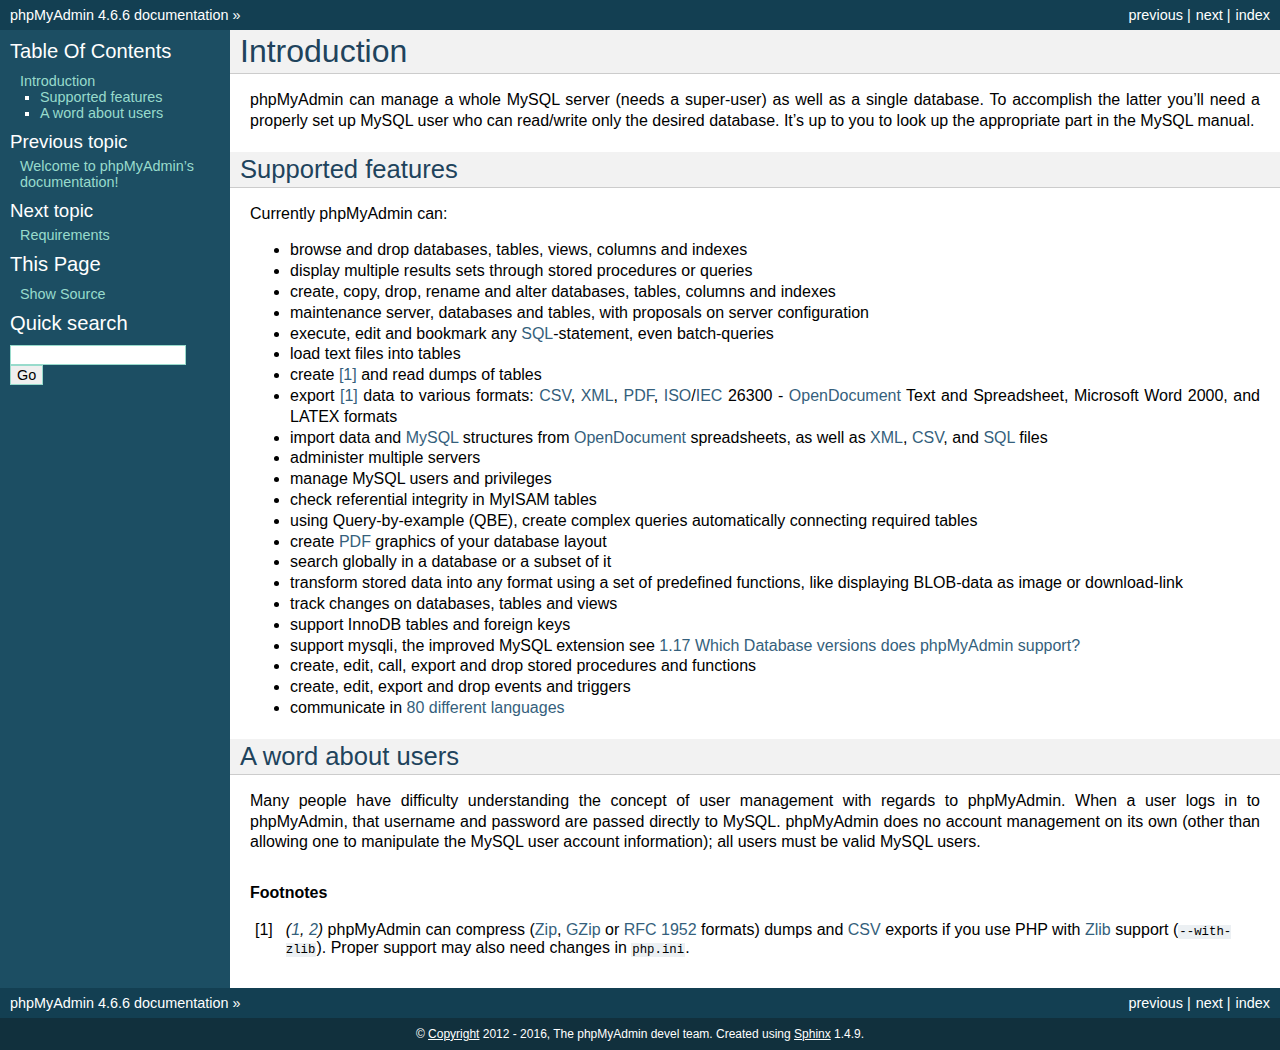
<file: mysql_gui/doc/html/intro.html>
<!DOCTYPE html PUBLIC "-//W3C//DTD XHTML 1.0 Transitional//EN"
  "http://www.w3.org/TR/xhtml1/DTD/xhtml1-transitional.dtd">


<html xmlns="http://www.w3.org/1999/xhtml">
  <head>
    <meta http-equiv="Content-Type" content="text/html; charset=utf-8" />
    
    <title>Introduction &#8212; phpMyAdmin 4.6.6 documentation</title>
    
    <link rel="stylesheet" href="_static/classic.css" type="text/css" />
    <link rel="stylesheet" href="_static/pygments.css" type="text/css" />
    
    <script type="text/javascript">
      var DOCUMENTATION_OPTIONS = {
        URL_ROOT:    './',
        VERSION:     '4.6.6',
        COLLAPSE_INDEX: false,
        FILE_SUFFIX: '.html',
        HAS_SOURCE:  true
      };
    </script>
    <script type="text/javascript" src="_static/jquery.js"></script>
    <script type="text/javascript" src="_static/underscore.js"></script>
    <script type="text/javascript" src="_static/doctools.js"></script>
    <link rel="index" title="Index" href="genindex.html" />
    <link rel="search" title="Search" href="search.html" />
    <link rel="copyright" title="Copyright" href="copyright.html" />
    <link rel="top" title="phpMyAdmin 4.6.6 documentation" href="index.html" />
    <link rel="next" title="Requirements" href="require.html" />
    <link rel="prev" title="Welcome to phpMyAdmin’s documentation!" href="index.html" /> 
  </head>
  <body role="document">
    <div class="related" role="navigation" aria-label="related navigation">
      <h3>Navigation</h3>
      <ul>
        <li class="right" style="margin-right: 10px">
          <a href="genindex.html" title="General Index"
             accesskey="I">index</a></li>
        <li class="right" >
          <a href="require.html" title="Requirements"
             accesskey="N">next</a> |</li>
        <li class="right" >
          <a href="index.html" title="Welcome to phpMyAdmin’s documentation!"
             accesskey="P">previous</a> |</li>
        <li class="nav-item nav-item-0"><a href="index.html">phpMyAdmin 4.6.6 documentation</a> &#187;</li> 
      </ul>
    </div>  

    <div class="document">
      <div class="documentwrapper">
        <div class="bodywrapper">
          <div class="body" role="main">
            
  <div class="section" id="introduction">
<span id="intro"></span><h1>Introduction<a class="headerlink" href="#introduction" title="Permalink to this headline">¶</a></h1>
<p>phpMyAdmin can manage a whole MySQL server (needs a super-user) as
well as a single database. To accomplish the latter you&#8217;ll need a
properly set up MySQL user who can read/write only the desired
database. It&#8217;s up to you to look up the appropriate part in the MySQL
manual.</p>
<div class="section" id="supported-features">
<h2>Supported features<a class="headerlink" href="#supported-features" title="Permalink to this headline">¶</a></h2>
<p>Currently phpMyAdmin can:</p>
<ul class="simple">
<li>browse and drop databases, tables, views, columns and indexes</li>
<li>display multiple results sets through stored procedures or queries</li>
<li>create, copy, drop, rename and alter databases, tables, columns and
indexes</li>
<li>maintenance server, databases and tables, with proposals on server
configuration</li>
<li>execute, edit and bookmark any <a class="reference internal" href="glossary.html#term-sql"><span class="xref std std-term">SQL</span></a>-statement, even batch-queries</li>
<li>load text files into tables</li>
<li>create <a class="footnote-reference" href="#f1" id="id1">[1]</a> and read dumps of tables</li>
<li>export <a class="footnote-reference" href="#f1" id="id2">[1]</a> data to various formats: <a class="reference internal" href="glossary.html#term-csv"><span class="xref std std-term">CSV</span></a>, <a class="reference internal" href="glossary.html#term-xml"><span class="xref std std-term">XML</span></a>, <a class="reference internal" href="glossary.html#term-pdf"><span class="xref std std-term">PDF</span></a>,
<a class="reference internal" href="glossary.html#term-iso"><span class="xref std std-term">ISO</span></a>/<a class="reference internal" href="glossary.html#term-iec"><span class="xref std std-term">IEC</span></a> 26300 - <a class="reference internal" href="glossary.html#term-opendocument"><span class="xref std std-term">OpenDocument</span></a> Text and Spreadsheet, Microsoft
Word 2000, and LATEX formats</li>
<li>import data and <a class="reference internal" href="glossary.html#term-48"><span class="xref std std-term">MySQL</span></a> structures from <a class="reference internal" href="glossary.html#term-opendocument"><span class="xref std std-term">OpenDocument</span></a> spreadsheets, as
well as <a class="reference internal" href="glossary.html#term-xml"><span class="xref std std-term">XML</span></a>, <a class="reference internal" href="glossary.html#term-csv"><span class="xref std std-term">CSV</span></a>, and <a class="reference internal" href="glossary.html#term-sql"><span class="xref std std-term">SQL</span></a> files</li>
<li>administer multiple servers</li>
<li>manage MySQL users and privileges</li>
<li>check referential integrity in MyISAM tables</li>
<li>using Query-by-example (QBE), create complex queries automatically
connecting required tables</li>
<li>create <a class="reference internal" href="glossary.html#term-pdf"><span class="xref std std-term">PDF</span></a> graphics of your
database layout</li>
<li>search globally in a database or a subset of it</li>
<li>transform stored data into any format using a set of predefined
functions, like displaying BLOB-data as image or download-link</li>
<li>track changes on databases, tables and views</li>
<li>support InnoDB tables and foreign keys</li>
<li>support mysqli, the improved MySQL extension see <a class="reference internal" href="faq.html#faq1-17"><span class="std std-ref">1.17 Which Database versions does phpMyAdmin support?</span></a></li>
<li>create, edit, call, export and drop stored procedures and functions</li>
<li>create, edit, export and drop events and triggers</li>
<li>communicate in <a class="reference external" href="https://www.phpmyadmin.net/translations/">80 different languages</a></li>
</ul>
</div>
<div class="section" id="a-word-about-users">
<h2>A word about users<a class="headerlink" href="#a-word-about-users" title="Permalink to this headline">¶</a></h2>
<p>Many people have difficulty understanding the concept of user
management with regards to phpMyAdmin. When a user logs in to
phpMyAdmin, that username and password are passed directly to MySQL.
phpMyAdmin does no account management on its own (other than allowing
one to manipulate the MySQL user account information); all users must
be valid MySQL users.</p>
<p class="rubric">Footnotes</p>
<table class="docutils footnote" frame="void" id="f1" rules="none">
<colgroup><col class="label" /><col /></colgroup>
<tbody valign="top">
<tr><td class="label">[1]</td><td><em>(<a class="fn-backref" href="#id1">1</a>, <a class="fn-backref" href="#id2">2</a>)</em> phpMyAdmin can compress (<a class="reference internal" href="glossary.html#term-zip"><span class="xref std std-term">Zip</span></a>, <a class="reference internal" href="glossary.html#term-gzip"><span class="xref std std-term">GZip</span></a> or <a class="reference internal" href="glossary.html#term-rfc-1952"><span class="xref std std-term">RFC 1952</span></a>
formats) dumps and <a class="reference internal" href="glossary.html#term-csv"><span class="xref std std-term">CSV</span></a> exports if you use PHP with
<a class="reference internal" href="glossary.html#term-zlib"><span class="xref std std-term">Zlib</span></a> support (<code class="docutils literal"><span class="pre">--with-zlib</span></code>).
Proper support may also need changes in <code class="file docutils literal"><span class="pre">php.ini</span></code>.</td></tr>
</tbody>
</table>
</div>
</div>


          </div>
        </div>
      </div>
      <div class="sphinxsidebar" role="navigation" aria-label="main navigation">
        <div class="sphinxsidebarwrapper">
  <h3><a href="index.html">Table Of Contents</a></h3>
  <ul>
<li><a class="reference internal" href="#">Introduction</a><ul>
<li><a class="reference internal" href="#supported-features">Supported features</a></li>
<li><a class="reference internal" href="#a-word-about-users">A word about users</a></li>
</ul>
</li>
</ul>

  <h4>Previous topic</h4>
  <p class="topless"><a href="index.html"
                        title="previous chapter">Welcome to phpMyAdmin&#8217;s documentation!</a></p>
  <h4>Next topic</h4>
  <p class="topless"><a href="require.html"
                        title="next chapter">Requirements</a></p>
  <div role="note" aria-label="source link">
    <h3>This Page</h3>
    <ul class="this-page-menu">
      <li><a href="_sources/intro.txt"
            rel="nofollow">Show Source</a></li>
    </ul>
   </div>
<div id="searchbox" style="display: none" role="search">
  <h3>Quick search</h3>
    <form class="search" action="search.html" method="get">
      <div><input type="text" name="q" /></div>
      <div><input type="submit" value="Go" /></div>
      <input type="hidden" name="check_keywords" value="yes" />
      <input type="hidden" name="area" value="default" />
    </form>
</div>
<script type="text/javascript">$('#searchbox').show(0);</script>
        </div>
      </div>
      <div class="clearer"></div>
    </div>
    <div class="related" role="navigation" aria-label="related navigation">
      <h3>Navigation</h3>
      <ul>
        <li class="right" style="margin-right: 10px">
          <a href="genindex.html" title="General Index"
             >index</a></li>
        <li class="right" >
          <a href="require.html" title="Requirements"
             >next</a> |</li>
        <li class="right" >
          <a href="index.html" title="Welcome to phpMyAdmin’s documentation!"
             >previous</a> |</li>
        <li class="nav-item nav-item-0"><a href="index.html">phpMyAdmin 4.6.6 documentation</a> &#187;</li> 
      </ul>
    </div>
    <div class="footer" role="contentinfo">
        &#169; <a href="copyright.html">Copyright</a> 2012 - 2016, The phpMyAdmin devel team.
      Created using <a href="http://sphinx-doc.org/">Sphinx</a> 1.4.9.
    </div>
  </body>
</html>
</file>
<file: crop/css/cropper.css>
/*!
 * Cropper v3.0.0-rc.3
 * https://github.com/fengyuanchen/cropper
 *
 * Copyright (c) 2017 Fengyuan Chen
 * Released under the MIT license
 *
 * Date: 2017-07-07T13:00:47.346Z
 */

.cropper-container {
  font-size: 0;
  line-height: 0;

  position: relative;

  -webkit-user-select: none;

     -moz-user-select: none;

      -ms-user-select: none;

          user-select: none;

  direction: ltr;
  -ms-touch-action: none;
      touch-action: none
}

.cropper-container img {
  /* Avoid margin top issue (Occur only when margin-top <= -height) */
  display: block;
  min-width: 0 !important;
  max-width: none !important;
  min-height: 0 !important;
  max-height: none !important;
  width: 100%;
  height: 100%;
  image-orientation: 0deg
}

.cropper-wrap-box,
.cropper-canvas,
.cropper-drag-box,
.cropper-crop-box,
.cropper-modal {
  position: absolute;
  top: 0;
  right: 0;
  bottom: 0;
  left: 0;
}

.cropper-wrap-box {
  overflow: hidden;
}

.cropper-drag-box {
  opacity: 0;
  background-color: #fff;
}

.cropper-modal {
  opacity: .5;
  background-color: #000;
}

.cropper-view-box {
  display: block;
  overflow: hidden;

  width: 100%;
  height: 100%;

  outline:1px dashed rgb(0, 255, 20);
  border:1px dotted rgb(0, 255, 21);
  border-radius:100%;
}

.cropper-dashed {
  position: absolute;

  display: block;

  opacity: .5;
  border: 0 dashed #eee
}

.cropper-dashed.dashed-h {
  top: 33.33333%;
  left: 0;
  width: 100%;
  height: 33.33333%;
  border-top-width: 1px;
  border-bottom-width: 1px
}

.cropper-dashed.dashed-v {
  top: 0;
  left: 33.33333%;
  width: 33.33333%;
  height: 100%;
  border-right-width: 1px;
  border-left-width: 1px
}

.cropper-center {
  position: absolute;
  top: 50%;
  left: 50%;

  display: block;

  width: 0;
  height: 0;

  opacity: .75
}

.cropper-center:before,
  .cropper-center:after {
  position: absolute;
  display: block;
  content: ' ';
  background-color: #eee
}

.cropper-center:before {
  top: 0;
  left: -3px;
  width: 7px;
  height: 1px
}

.cropper-center:after {
  top: -3px;
  left: 0;
  width: 1px;
  height: 7px
}

.cropper-face,
.cropper-line,
.cropper-point {
  position: absolute;

  display: block;

  width: 100%;
  height: 100%;

  opacity: .1;
}

.cropper-face {
  top: 0;
  left: 0;

  background-color: #fff;
}

.cropper-line {
  background-color: #39f
}

.cropper-line.line-e {
  top: 0;
  right: -3px;
  width: 5px;
  cursor: e-resize
}

.cropper-line.line-n {
  top: -3px;
  left: 0;
  height: 5px;
  cursor: n-resize
}

.cropper-line.line-w {
  top: 0;
  left: -3px;
  width: 5px;
  cursor: w-resize
}

.cropper-line.line-s {
  bottom: -3px;
  left: 0;
  height: 5px;
  cursor: s-resize
}

.cropper-point {
  width: 5px;
  height: 5px;

  opacity: .75;
  background-color: #39f
}

.cropper-point.point-e {
  top: 50%;
  right: -3px;
  margin-top: -3px;
  cursor: e-resize
}

.cropper-point.point-n {
  top: -3px;
  left: 50%;
  margin-left: -3px;
  cursor: n-resize
}

.cropper-point.point-w {
  top: 50%;
  left: -3px;
  margin-top: -3px;
  cursor: w-resize
}

.cropper-point.point-s {
  bottom: -3px;
  left: 50%;
  margin-left: -3px;
  cursor: s-resize
}

.cropper-point.point-ne {
  top: -3px;
  right: -3px;
  cursor: ne-resize
}

.cropper-point.point-nw {
  top: -3px;
  left: -3px;
  cursor: nw-resize
}

.cropper-point.point-sw {
  bottom: -3px;
  left: -3px;
  cursor: sw-resize
}

.cropper-point.point-se {
  right: -3px;
  bottom: -3px;
  width: 20px;
  height: 20px;
  cursor: se-resize;
  opacity: 1
}

@media (min-width: 768px) {

  .cropper-point.point-se {
    width: 15px;
    height: 15px
  }
}

@media (min-width: 992px) {

  .cropper-point.point-se {
    width: 10px;
    height: 10px
  }
}

@media (min-width: 1200px) {

  .cropper-point.point-se {
    width: 5px;
    height: 5px;
    opacity: .75
  }
}

.cropper-point.point-se:before {
  position: absolute;
  right: -50%;
  bottom: -50%;
  display: block;
  width: 200%;
  height: 200%;
  content: ' ';
  opacity: 0;
  background-color: #39f
}

.cropper-invisible {
  opacity: 0;
}

.cropper-bg {
  background-image: url('[data-uri]');
}

.cropper-hide {
  position: absolute;

  display: block;

  width: 0;
  height: 0;
}

.cropper-hidden {
  display: none !important;
}

.cropper-move {
  cursor: move;
}

.cropper-crop {
  cursor: crosshair;
}

.cropper-disabled .cropper-drag-box,
.cropper-disabled .cropper-face,
.cropper-disabled .cropper-line,
.cropper-disabled .cropper-point {
  cursor: not-allowed;
}
</file>
<file: crop/css/main.css>
/* Basic */

body {
  margin: 0;
  overflow-x: hidden;
  }
.crop_img{
	display: flex ;
flex-direction: row ;
flex-wrap: wrap ;
justify-content: space-around ;
align-items: center ;
align-content: center ;
}
.browserupgrade {
  margin: 0;
  padding: .5rem 1rem;
  background-color: #fcfcfc;
  text-align: center;
}

.btn {
  padding-left: .75rem;
  padding-right: .75rem;
}

label.btn {
  margin-bottom: 0;
}

.d-flex > .btn {
  flex-grow: 1;
}


/* Jumbotron */

.docs-jumbotron {
  background-color: #0074d9;
  border-radius: 0;
  color: #fff;
}

.docs-jumbotron .version {
  font-size: .875rem;
  color: #fff;
  filter: alpha(opacity=50);
  opacity: 0.5;
}

@media (min-width: 992px) {
  .docs-jumbotron h1,
  .docs-jumbotron p {
    margin-right: 380px;
  }
}

.docs-carbonads-container {
  position: relative;
}

.docs-carbonads {
  font-size: .875rem;
  max-width: 360px;
  padding: 1rem;
  border: 1px solid #ccc;
  border-radius: .25rem;
  overflow: hidden;
}

.carbon-wrap {
  overflow: hidden;
}

.carbon-img {
  clear: left;
  float: left;
  display: block;
}

.carbon-text,
.carbon-poweredby {
  display: block;
  margin-left: 140px;
}

.carbon-text,
.carbon-text:hover,
.carbon-text:focus {
  color: #fff;
  text-decoration: none;
}

.carbon-poweredby,
.carbon-poweredby:hover,
.carbon-poweredby:focus {
  color: #ddd;
  text-decoration: none;
}

@media (min-width: 992px) {
  .docs-carbonads {
    position: absolute;
    right: 0;
    bottom: -1.25rem;
  }
}

/* Content */

.img-container{
  background-color: #f7f7f7;
  width: 100%;
  text-align: center;
}

.img-container {
  min-height: 200px;
  max-height: 469px;
  margin-bottom: 1rem;
}

@media (min-width: 768px) {
  .img-container {
    min-height: 469px;
  }
}

.img-container > img {
  max-width: 100%;
}

.docs-preview {
  margin-right: -1rem;
}

.img-preview {
  float: left;
  margin-right: .5rem;
  margin-bottom: .5rem;
  overflow: hidden;
  width: 64px;
  height: 64px;
  border-radius:100%;
}

.img-preview > img {
  max-width: 100%;
}

.docs-buttons > .btn,
.docs-buttons > .btn-group,
.docs-buttons > .form-control {
  margin-right: .25rem;
  margin-bottom: .5rem;
}

.docs-toggles > .btn,
.docs-toggles > .btn-group,
.docs-toggles > .dropdown {
  margin-bottom: .5rem;
}

.docs-tooltip {
  display: block;
  margin: -.5rem -.75rem;
  padding: .5rem .75rem;
}

.docs-tooltip > .icon {
  margin: 0 -.25rem;
  vertical-align: top;
}

.tooltip-inner {
  white-space: normal;
}

.btn-upload .tooltip-inner,
.btn-toggle .tooltip-inner {
  white-space: nowrap;
}

.btn-toggle {
  padding: .5rem;
}

.btn-toggle > .docs-tooltip {
  margin: -.5rem;
  padding: .5rem;
}

@media (max-width: 400px) {
  .btn-group-crop {
    margin-right: -1rem!important;
  }

  .btn-group-crop > .btn {
    padding-left: .5rem;
    padding-right: .5rem;
  }

  .btn-group-crop .docs-tooltip {
    margin-left: -.5rem;
    margin-right: -.5rem;
    padding-left: .5rem;
    padding-right: .5rem;
  }
}

.docs-options .dropdown-menu {
  width: 100%;
}

.docs-options .dropdown-menu > li {
  font-size: .875rem;
  padding-left: 1rem;
  padding-right: 1rem;
}

.docs-options .dropdown-menu > li:hover {
  background-color: #f7f7f7;
}

.docs-options .dropdown-menu > li > label {
  display: block;
}

.docs-cropped .modal-body {
  text-align: center;
}

.docs-cropped .modal-body > img,
.docs-cropped .modal-body > canvas {
  max-width: 100%;
}


/* Footer */

.docs-footer {
  font-size: .875rem;
  overflow: hidden;
}

.docs-footer .nav {
  margin-bottom: 1rem;
}

.heart {
  position: relative;
  display: block;
  width: 100%;
  height: 2rem;
  margin-top: 1rem;
  margin-bottom: 0;
  color: #ddd;
  font-size: 1.125rem;
  line-height: 2rem;
  text-align: center;
}

.heart:hover {
  color: #ff4136;
}

.heart:before {
  position: absolute;
  top: 50%;
  right: 0;
  left: 0;
  display: block;
  height: 0;
  border-top: 1px solid #eee;
  content: " ";
}

.heart:after {
  position: relative;
  z-index: 1;
  padding-left: .5rem;
  padding-right: .5rem;
  background-color: #fff;
  content: "♥";
}
</file>
<file: mysql_gui/doc/html/_static/classic.css>
/*
 * default.css_t
 * ~~~~~~~~~~~~~
 *
 * Sphinx stylesheet -- default theme.
 *
 * :copyright: Copyright 2007-2016 by the Sphinx team, see AUTHORS.
 * :license: BSD, see LICENSE for details.
 *
 */

@import url("basic.css");

/* -- page layout ----------------------------------------------------------- */

body {
    font-family: sans-serif;
    font-size: 100%;
    background-color: #11303d;
    color: #000;
    margin: 0;
    padding: 0;
}

div.document {
    background-color: #1c4e63;
}

div.documentwrapper {
    float: left;
    width: 100%;
}

div.bodywrapper {
    margin: 0 0 0 230px;
}

div.body {
    background-color: #ffffff;
    color: #000000;
    padding: 0 20px 30px 20px;
}

div.footer {
    color: #ffffff;
    width: 100%;
    padding: 9px 0 9px 0;
    text-align: center;
    font-size: 75%;
}

div.footer a {
    color: #ffffff;
    text-decoration: underline;
}

div.related {
    background-color: #133f52;
    line-height: 30px;
    color: #ffffff;
}

div.related a {
    color: #ffffff;
}

div.sphinxsidebar {
}

div.sphinxsidebar h3 {
    font-family: 'Trebuchet MS', sans-serif;
    color: #ffffff;
    font-size: 1.4em;
    font-weight: normal;
    margin: 0;
    padding: 0;
}

div.sphinxsidebar h3 a {
    color: #ffffff;
}

div.sphinxsidebar h4 {
    font-family: 'Trebuchet MS', sans-serif;
    color: #ffffff;
    font-size: 1.3em;
    font-weight: normal;
    margin: 5px 0 0 0;
    padding: 0;
}

div.sphinxsidebar p {
    color: #ffffff;
}

div.sphinxsidebar p.topless {
    margin: 5px 10px 10px 10px;
}

div.sphinxsidebar ul {
    margin: 10px;
    padding: 0;
    color: #ffffff;
}

div.sphinxsidebar a {
    color: #98dbcc;
}

div.sphinxsidebar input {
    border: 1px solid #98dbcc;
    font-family: sans-serif;
    font-size: 1em;
}



/* -- hyperlink styles ------------------------------------------------------ */

a {
    color: #355f7c;
    text-decoration: none;
}

a:visited {
    color: #355f7c;
    text-decoration: none;
}

a:hover {
    text-decoration: underline;
}



/* -- body styles ----------------------------------------------------------- */

div.body h1,
div.body h2,
div.body h3,
div.body h4,
div.body h5,
div.body h6 {
    font-family: 'Trebuchet MS', sans-serif;
    background-color: #f2f2f2;
    font-weight: normal;
    color: #20435c;
    border-bottom: 1px solid #ccc;
    margin: 20px -20px 10px -20px;
    padding: 3px 0 3px 10px;
}

div.body h1 { margin-top: 0; font-size: 200%; }
div.body h2 { font-size: 160%; }
div.body h3 { font-size: 140%; }
div.body h4 { font-size: 120%; }
div.body h5 { font-size: 110%; }
div.body h6 { font-size: 100%; }

a.headerlink {
    color: #c60f0f;
    font-size: 0.8em;
    padding: 0 4px 0 4px;
    text-decoration: none;
}

a.headerlink:hover {
    background-color: #c60f0f;
    color: white;
}

div.body p, div.body dd, div.body li, div.body blockquote {
    text-align: justify;
    line-height: 130%;
}

div.admonition p.admonition-title + p {
    display: inline;
}

div.admonition p {
    margin-bottom: 5px;
}

div.admonition pre {
    margin-bottom: 5px;
}

div.admonition ul, div.admonition ol {
    margin-bottom: 5px;
}

div.note {
    background-color: #eee;
    border: 1px solid #ccc;
}

div.seealso {
    background-color: #ffc;
    border: 1px solid #ff6;
}

div.topic {
    background-color: #eee;
}

div.warning {
    background-color: #ffe4e4;
    border: 1px solid #f66;
}

p.admonition-title {
    display: inline;
}

p.admonition-title:after {
    content: ":";
}

pre {
    padding: 5px;
    background-color: #eeffcc;
    color: #333333;
    line-height: 120%;
    border: 1px solid #ac9;
    border-left: none;
    border-right: none;
}

code {
    background-color: #ecf0f3;
    padding: 0 1px 0 1px;
    font-size: 0.95em;
}

th {
    background-color: #ede;
}

.warning code {
    background: #efc2c2;
}

.note code {
    background: #d6d6d6;
}

.viewcode-back {
    font-family: sans-serif;
}

div.viewcode-block:target {
    background-color: #f4debf;
    border-top: 1px solid #ac9;
    border-bottom: 1px solid #ac9;
}

div.code-block-caption {
    color: #efefef;
    background-color: #1c4e63;
}
</file>
<file: mysql_gui/doc/html/_static/pygments.css>
.highlight .hll { background-color: #ffffcc }
.highlight  { background: #eeffcc; }
.highlight .c { color: #408090; font-style: italic } /* Comment */
.highlight .err { border: 1px solid #FF0000 } /* Error */
.highlight .k { color: #007020; font-weight: bold } /* Keyword */
.highlight .o { color: #666666 } /* Operator */
.highlight .cm { color: #408090; font-style: italic } /* Comment.Multiline */
.highlight .cp { color: #007020 } /* Comment.Preproc */
.highlight .c1 { color: #408090; font-style: italic } /* Comment.Single */
.highlight .cs { color: #408090; background-color: #fff0f0 } /* Comment.Special */
.highlight .gd { color: #A00000 } /* Generic.Deleted */
.highlight .ge { font-style: italic } /* Generic.Emph */
.highlight .gr { color: #FF0000 } /* Generic.Error */
.highlight .gh { color: #000080; font-weight: bold } /* Generic.Heading */
.highlight .gi { color: #00A000 } /* Generic.Inserted */
.highlight .go { color: #333333 } /* Generic.Output */
.highlight .gp { color: #c65d09; font-weight: bold } /* Generic.Prompt */
.highlight .gs { font-weight: bold } /* Generic.Strong */
.highlight .gu { color: #800080; font-weight: bold } /* Generic.Subheading */
.highlight .gt { color: #0044DD } /* Generic.Traceback */
.highlight .kc { color: #007020; font-weight: bold } /* Keyword.Constant */
.highlight .kd { color: #007020; font-weight: bold } /* Keyword.Declaration */
.highlight .kn { color: #007020; font-weight: bold } /* Keyword.Namespace */
.highlight .kp { color: #007020 } /* Keyword.Pseudo */
.highlight .kr { color: #007020; font-weight: bold } /* Keyword.Reserved */
.highlight .kt { color: #902000 } /* Keyword.Type */
.highlight .m { color: #208050 } /* Literal.Number */
.highlight .s { color: #4070a0 } /* Literal.String */
.highlight .na { color: #4070a0 } /* Name.Attribute */
.highlight .nb { color: #007020 } /* Name.Builtin */
.highlight .nc { color: #0e84b5; font-weight: bold } /* Name.Class */
.highlight .no { color: #60add5 } /* Name.Constant */
.highlight .nd { color: #555555; font-weight: bold } /* Name.Decorator */
.highlight .ni { color: #d55537; font-weight: bold } /* Name.Entity */
.highlight .ne { color: #007020 } /* Name.Exception */
.highlight .nf { color: #06287e } /* Name.Function */
.highlight .nl { color: #002070; font-weight: bold } /* Name.Label */
.highlight .nn { color: #0e84b5; font-weight: bold } /* Name.Namespace */
.highlight .nt { color: #062873; font-weight: bold } /* Name.Tag */
.highlight .nv { color: #bb60d5 } /* Name.Variable */
.highlight .ow { color: #007020; font-weight: bold } /* Operator.Word */
.highlight .w { color: #bbbbbb } /* Text.Whitespace */
.highlight .mb { color: #208050 } /* Literal.Number.Bin */
.highlight .mf { color: #208050 } /* Literal.Number.Float */
.highlight .mh { color: #208050 } /* Literal.Number.Hex */
.highlight .mi { color: #208050 } /* Literal.Number.Integer */
.highlight .mo { color: #208050 } /* Literal.Number.Oct */
.highlight .sb { color: #4070a0 } /* Literal.String.Backtick */
.highlight .sc { color: #4070a0 } /* Literal.String.Char */
.highlight .sd { color: #4070a0; font-style: italic } /* Literal.String.Doc */
.highlight .s2 { color: #4070a0 } /* Literal.String.Double */
.highlight .se { color: #4070a0; font-weight: bold } /* Literal.String.Escape */
.highlight .sh { color: #4070a0 } /* Literal.String.Heredoc */
.highlight .si { color: #70a0d0; font-style: italic } /* Literal.String.Interpol */
.highlight .sx { color: #c65d09 } /* Literal.String.Other */
.highlight .sr { color: #235388 } /* Literal.String.Regex */
.highlight .s1 { color: #4070a0 } /* Literal.String.Single */
.highlight .ss { color: #517918 } /* Literal.String.Symbol */
.highlight .bp { color: #007020 } /* Name.Builtin.Pseudo */
.highlight .vc { color: #bb60d5 } /* Name.Variable.Class */
.highlight .vg { color: #bb60d5 } /* Name.Variable.Global */
.highlight .vi { color: #bb60d5 } /* Name.Variable.Instance */
.highlight .il { color: #208050 } /* Literal.Number.Integer.Long */
</file>
<file: cos/demo/docs.min.css>
/*!
 * IE10 viewport hack for Surface/desktop Windows 8 bug
 * Copyright 2014-2015 Twitter, Inc.
 * Licensed under MIT (https://github.com/twbs/bootstrap/blob/master/LICENSE)
 */@-ms-viewport{width:device-width}@-o-viewport{width:device-width}@viewport{width:device-width}.hll{background-color:#ffc}.c{color:#999}.err{color:#A00;background-color:#FAA}.k{color:#069}.o{color:#555}.cm{color:#999}.cp{color:#099}.c1{color:#999}.cs{color:#999}.gd{background-color:#FCC;border:1px solid #C00}.ge{font-style:italic}.gr{color:red}.gh{color:#030}.gi{background-color:#CFC;border:1px solid #0C0}.go{color:#AAA}.gp{color:#009}.gu{color:#030}.gt{color:#9C6}.kc{color:#069}.kd{color:#069}.kn{color:#069}.kp{color:#069}.kr{color:#069}.kt{color:#078}.m{color:#F60}.s{color:#d44950}.na{color:#4f9fcf}.nb{color:#366}.nc{color:#0A8}.no{color:#360}.nd{color:#99F}.ni{color:#999}.ne{color:#C00}.nf{color:#C0F}.nl{color:#99F}.nn{color:#0CF}.nt{color:#2f6f9f}.nv{color:#033}.ow{color:#000}.w{color:#bbb}.mf{color:#F60}.mh{color:#F60}.mi{color:#F60}.mo{color:#F60}.sb{color:#C30}.sc{color:#C30}.sd{color:#C30;font-style:italic}.s2{color:#C30}.se{color:#C30}.sh{color:#C30}.si{color:#A00}.sx{color:#C30}.sr{color:#3AA}.s1{color:#C30}.ss{color:#FC3}.bp{color:#366}.vc{color:#033}.vg{color:#033}.vi{color:#033}.il{color:#F60}.css .nt+.nt,.css .o,.css .o+.nt{color:#999}/*!
 * Bootstrap Docs (http://getbootstrap.com)
 * Copyright 2011-2016 Twitter, Inc.
 * Licensed under the Creative Commons Attribution 3.0 Unported License. For
 * details, see https://creativecommons.org/licenses/by/3.0/.
 */body{position:relative}.table code{font-size:13px;font-weight:400}h2 code,h3 code,h4 code{background-color:inherit}.btn-outline{color:#563d7c;background-color:transparent;border-color:#563d7c}.btn-outline:active,.btn-outline:focus,.btn-outline:hover{color:#fff;background-color:#563d7c;border-color:#563d7c}.btn-outline-inverse{color:#fff;background-color:transparent;border-color:#cdbfe3}.btn-outline-inverse:active,.btn-outline-inverse:focus,.btn-outline-inverse:hover{color:#563d7c;text-shadow:none;background-color:#fff;border-color:#fff}.bs-docs-booticon{display:block;font-weight:500;color:#fff;text-align:center;cursor:default;background-color:#563d7c;border-radius:15%}.bs-docs-booticon-sm{width:30px;height:30px;font-size:20px;line-height:28px}.bs-docs-booticon-lg{width:144px;height:144px;font-size:108px;line-height:140px}.bs-docs-booticon-inverse{color:#563d7c;background-color:#fff}.bs-docs-booticon-outline{background-color:transparent;border:1px solid #cdbfe3}#skippy{display:block;padding:1em;color:#fff;background-color:#6f5499;outline:0}#skippy .skiplink-text{padding:.5em;outline:1px dotted}#content:focus{outline:0}.bs-docs-nav{margin-bottom:0;background-color:#fff;border-bottom:0}.bs-home-nav .bs-nav-b{display:none}.bs-docs-nav .navbar-brand,.bs-docs-nav .navbar-nav>li>a{font-weight:500;color:#563d7c}.bs-docs-nav .navbar-nav>.active>a,.bs-docs-nav .navbar-nav>.active>a:hover,.bs-docs-nav .navbar-nav>li>a:hover{color:#463265;background-color:#f9f9f9}.bs-docs-nav .navbar-toggle .icon-bar{background-color:#563d7c}.bs-docs-nav .navbar-header .navbar-toggle{border-color:#fff}.bs-docs-nav .navbar-header .navbar-toggle:focus,.bs-docs-nav .navbar-header .navbar-toggle:hover{background-color:#f9f9f9;border-color:#f9f9f9}.bs-docs-footer{padding-top:50px;padding-bottom:50px;margin-top:100px;color:#99979c;text-align:center;background-color:#2a2730}.bs-docs-footer a{color:#fff}.bs-docs-footer-links{padding-left:0;margin-bottom:20px}.bs-docs-footer-links li{display:inline-block}.bs-docs-footer-links li+li{margin-left:15px}@media (min-width:768px){.bs-docs-footer{text-align:left}.bs-docs-footer p{margin-bottom:0}}.bs-docs-header,.bs-docs-masthead{position:relative;padding:30px 0;color:#cdbfe3;text-align:center;text-shadow:0 1px 0 rgba(0,0,0,.1);background-color:#6f5499;background-image:-webkit-gradient(linear,left top,left bottom,from(#563d7c),to(#6f5499));background-image:-webkit-linear-gradient(top,#563d7c 0,#6f5499 100%);background-image:-o-linear-gradient(top,#563d7c 0,#6f5499 100%);background-image:linear-gradient(to bottom,#563d7c 0,#6f5499 100%);filter:progid:DXImageTransform.Microsoft.gradient(startColorstr='#563d7c', endColorstr='#6F5499', GradientType=0);background-repeat:repeat-x}.bs-docs-masthead .bs-docs-booticon{margin:0 auto 30px}.bs-docs-masthead h1{font-weight:300;line-height:1;color:#fff}.bs-docs-masthead .lead{margin:0 auto 30px;font-size:20px;color:#fff}.bs-docs-masthead .version{margin-top:-15px;margin-bottom:30px;color:#9783b9}.bs-docs-masthead .btn{width:100%;padding:15px 30px;font-size:20px}@media (min-width:480px){.bs-docs-masthead .btn{width:auto}}@media (min-width:768px){.bs-docs-masthead{padding:80px 0}.bs-docs-masthead h1{font-size:60px}.bs-docs-masthead .lead{font-size:24px}}@media (min-width:992px){.bs-docs-masthead .lead{width:80%;font-size:30px}}.bs-docs-header{margin-bottom:40px;font-size:20px}.bs-docs-header h1{margin-top:0;color:#fff}.bs-docs-header p{margin-bottom:0;font-weight:300;line-height:1.4}.bs-docs-header .container{position:relative}@media (min-width:768px){.bs-docs-header{padding-top:60px;padding-bottom:60px;font-size:24px;text-align:left}.bs-docs-header h1{font-size:60px;line-height:1}}@media (min-width:992px){.bs-docs-header h1,.bs-docs-header p{margin-right:380px}}.carbonad{width:auto!important;height:auto!important;padding:20px!important;margin:30px -15px -31px!important;overflow:hidden;font-size:13px!important;line-height:16px!important;text-align:left;background:0 0!important;border:solid #866ab3!important;border-width:1px 0!important}.carbonad-img{margin:0!important}.carbonad-tag,.carbonad-text{display:block!important;float:none!important;width:auto!important;height:auto!important;margin-left:145px!important;font-family:"Helvetica Neue",Helvetica,Arial,sans-serif!important}.carbonad-text{padding-top:0!important}.carbonad-tag{color:inherit!important;text-align:left!important}.carbonad-tag a,.carbonad-text a{color:#fff!important}.carbonad #azcarbon>img{display:none}@media (min-width:480px){.carbonad{width:330px!important;margin:20px auto!important;border-width:1px!important;border-radius:4px}.bs-docs-masthead .carbonad{margin:50px auto 0!important}}@media (min-width:768px){.carbonad{margin-right:0!important;margin-left:0!important}}@media (min-width:992px){.carbonad{position:absolute;top:0;right:15px;width:330px!important;padding:15px!important;margin:0!important}.bs-docs-masthead .carbonad{position:static}}.bs-docs-featurette{padding-top:40px;padding-bottom:40px;font-size:16px;line-height:1.5;color:#555;text-align:center;background-color:#fff;border-bottom:1px solid #e5e5e5}.bs-docs-featurette+.bs-docs-footer{margin-top:0;border-top:0}.bs-docs-featurette-title{margin-bottom:5px;font-size:30px;font-weight:400;color:#333}.half-rule{width:100px;margin:40px auto}.bs-docs-featurette h3{margin-bottom:5px;font-weight:400;color:#333}.bs-docs-featurette-img{display:block;margin-bottom:20px;color:#333}.bs-docs-featurette-img:hover{color:#337ab7;text-decoration:none}.bs-docs-featurette-img img{display:block;margin-bottom:15px}@media (min-width:480px){.bs-docs-featurette .img-responsive{margin-top:30px}}@media (min-width:768px){.bs-docs-featurette{padding-top:100px;padding-bottom:100px}.bs-docs-featurette-title{font-size:40px}.bs-docs-featurette .lead{max-width:80%;margin-right:auto;margin-left:auto}.bs-docs-featurette .img-responsive{margin-top:0}}.bs-docs-featured-sites{margin-right:-1px;margin-left:-1px}.bs-docs-featured-sites .col-xs-6{padding:1px}.bs-docs-featured-sites .img-responsive{margin-top:0}@media (min-width:768px){.bs-docs-featured-sites .col-sm-3:first-child img{border-top-left-radius:4px;border-bottom-left-radius:4px}.bs-docs-featured-sites .col-sm-3:last-child img{border-top-right-radius:4px;border-bottom-right-radius:4px}}.bs-examples .thumbnail{margin-bottom:10px}.bs-examples h4{margin-bottom:5px}.bs-examples p{margin-bottom:20px}@media (max-width:480px){.bs-examples{margin-right:-10px;margin-left:-10px}.bs-examples>[class^=col-]{padding-right:10px;padding-left:10px}}.bs-docs-sidebar.affix{position:static}@media (min-width:768px){.bs-docs-sidebar{padding-left:20px}}.bs-docs-sidenav{margin-top:20px;margin-bottom:20px}.bs-docs-sidebar .nav>li>a{display:block;padding:4px 20px;font-size:13px;font-weight:500;color:#767676}.bs-docs-sidebar .nav>li>a:focus,.bs-docs-sidebar .nav>li>a:hover{padding-left:19px;color:#563d7c;text-decoration:none;background-color:transparent;border-left:1px solid #563d7c}.bs-docs-sidebar .nav>.active:focus>a,.bs-docs-sidebar .nav>.active:hover>a,.bs-docs-sidebar .nav>.active>a{padding-left:18px;font-weight:700;color:#563d7c;background-color:transparent;border-left:2px solid #563d7c}.bs-docs-sidebar .nav .nav{display:none;padding-bottom:10px}.bs-docs-sidebar .nav .nav>li>a{padding-top:1px;padding-bottom:1px;padding-left:30px;font-size:12px;font-weight:400}.bs-docs-sidebar .nav .nav>li>a:focus,.bs-docs-sidebar .nav .nav>li>a:hover{padding-left:29px}.bs-docs-sidebar .nav .nav>.active:focus>a,.bs-docs-sidebar .nav .nav>.active:hover>a,.bs-docs-sidebar .nav .nav>.active>a{padding-left:28px;font-weight:500}.back-to-top,.bs-docs-theme-toggle{display:none;padding:4px 10px;margin-top:10px;margin-left:10px;font-size:12px;font-weight:500;color:#999}.back-to-top:hover,.bs-docs-theme-toggle:hover{color:#563d7c;text-decoration:none}.bs-docs-theme-toggle{margin-top:0}@media (min-width:768px){.back-to-top,.bs-docs-theme-toggle{display:block}}@media (min-width:992px){.bs-docs-sidebar .nav>.active>ul{display:block}.bs-docs-sidebar.affix,.bs-docs-sidebar.affix-bottom{width:213px}.bs-docs-sidebar.affix{position:fixed;top:20px}.bs-docs-sidebar.affix-bottom{position:absolute}.bs-docs-sidebar.affix .bs-docs-sidenav,.bs-docs-sidebar.affix-bottom .bs-docs-sidenav{margin-top:0;margin-bottom:0}}@media (min-width:1200px){.bs-docs-sidebar.affix,.bs-docs-sidebar.affix-bottom{width:263px}}.bs-docs-section{margin-bottom:60px}.bs-docs-section:last-child{margin-bottom:0}h1[id]{padding-top:20px;margin-top:0}.bs-callout{padding:20px;margin:20px 0;border:1px solid #eee;border-left-width:5px;border-radius:3px}.bs-callout h4{margin-top:0;margin-bottom:5px}.bs-callout p:last-child{margin-bottom:0}.bs-callout code{border-radius:3px}.bs-callout+.bs-callout{margin-top:-5px}.bs-callout-danger{border-left-color:#ce4844}.bs-callout-danger h4{color:#ce4844}.bs-callout-warning{border-left-color:#aa6708}.bs-callout-warning h4{color:#aa6708}.bs-callout-info{border-left-color:#1b809e}.bs-callout-info h4{color:#1b809e}.color-swatches{margin:0 -5px;overflow:hidden}.color-swatch{float:left;width:60px;height:60px;margin:0 5px;border-radius:3px}@media (min-width:768px){.color-swatch{width:100px;height:100px}}.color-swatches .gray-darker{background-color:#222}.color-swatches .gray-dark{background-color:#333}.color-swatches .gray{background-color:#555}.color-swatches .gray-light{background-color:#999}.color-swatches .gray-lighter{background-color:#eee}.color-swatches .brand-primary{background-color:#337ab7}.color-swatches .brand-success{background-color:#5cb85c}.color-swatches .brand-warning{background-color:#f0ad4e}.color-swatches .brand-danger{background-color:#d9534f}.color-swatches .brand-info{background-color:#5bc0de}.color-swatches .bs-purple{background-color:#563d7c}.color-swatches .bs-purple-light{background-color:#c7bfd3}.color-swatches .bs-purple-lighter{background-color:#e5e1ea}.color-swatches .bs-gray{background-color:#f9f9f9}.bs-team .team-member{line-height:32px;color:#555}.bs-team .team-member:hover{color:#333;text-decoration:none}.bs-team .github-btn{float:right;width:180px;height:20px;margin-top:6px;border:none}.bs-team img{float:left;width:32px;margin-right:10px;border-radius:4px}.bs-docs-browser-bugs td p{margin-bottom:0}.bs-docs-browser-bugs th:first-child{width:18%}.show-grid{margin-bottom:15px}.show-grid [class^=col-]{padding-top:10px;padding-bottom:10px;background-color:#eee;background-color:rgba(86,61,124,.15);border:1px solid #ddd;border:1px solid rgba(86,61,124,.2)}.bs-example{position:relative;padding:45px 15px 15px;margin:0 -15px 15px;border-color:#e5e5e5 #eee #eee;border-style:solid;border-width:1px 0;-webkit-box-shadow:inset 0 3px 6px rgba(0,0,0,.05);box-shadow:inset 0 3px 6px rgba(0,0,0,.05)}.bs-example:after{position:absolute;top:15px;left:15px;font-size:12px;font-weight:700;color:#959595;text-transform:uppercase;letter-spacing:1px;content:"Example"}.bs-example-padded-bottom{padding-bottom:24px}.bs-example+.highlight,.bs-example+.zero-clipboard+.highlight{margin:-15px -15px 15px;border-width:0 0 1px;border-radius:0}@media (min-width:768px){.bs-example{margin-right:0;margin-left:0;background-color:#fff;border-color:#ddd;border-width:1px;border-radius:4px 4px 0 0;-webkit-box-shadow:none;box-shadow:none}.bs-example+.highlight,.bs-example+.zero-clipboard+.highlight{margin-top:-16px;margin-right:0;margin-left:0;border-width:1px;border-bottom-right-radius:4px;border-bottom-left-radius:4px}.bs-example-standalone{border-radius:4px}}.bs-example .container{width:auto}.bs-example>.alert:last-child,.bs-example>.form-control:last-child,.bs-example>.jumbotron:last-child,.bs-example>.list-group:last-child,.bs-example>.navbar:last-child,.bs-example>.panel:last-child,.bs-example>.progress:last-child,.bs-example>.table-responsive:last-child>.table,.bs-example>.table:last-child,.bs-example>.well:last-child,.bs-example>blockquote:last-child,.bs-example>ol:last-child,.bs-example>p:last-child,.bs-example>ul:last-child{margin-bottom:0}.bs-example>p>.close{float:none}.bs-example-type .table .type-info{color:#767676;vertical-align:middle}.bs-example-type .table td{padding:15px 0;border-color:#eee}.bs-example-type .table tr:first-child td{border-top:0}.bs-example-type h1,.bs-example-type h2,.bs-example-type h3,.bs-example-type h4,.bs-example-type h5,.bs-example-type h6{margin:0}.bs-example-bg-classes p{padding:15px}.bs-example>.img-circle,.bs-example>.img-rounded,.bs-example>.img-thumbnail{margin:5px}.bs-example>.table-responsive>.table{background-color:#fff}.bs-example>.btn,.bs-example>.btn-group{margin-top:5px;margin-bottom:5px}.bs-example>.btn-toolbar+.btn-toolbar{margin-top:10px}.bs-example-control-sizing input[type=text]+input[type=text],.bs-example-control-sizing select{margin-top:10px}.bs-example-form .input-group{margin-bottom:10px}.bs-example>textarea.form-control{resize:vertical}.bs-example>.list-group{max-width:400px}.bs-example .navbar:last-child{margin-bottom:0}.bs-navbar-bottom-example,.bs-navbar-top-example{z-index:1;padding:0;overflow:hidden}.bs-navbar-bottom-example .navbar-header,.bs-navbar-top-example .navbar-header{margin-left:0}.bs-navbar-bottom-example .navbar-fixed-bottom,.bs-navbar-top-example .navbar-fixed-top{position:relative;margin-right:0;margin-left:0}.bs-navbar-top-example{padding-bottom:45px}.bs-navbar-top-example:after{top:auto;bottom:15px}.bs-navbar-top-example .navbar-fixed-top{top:-1px}.bs-navbar-bottom-example{padding-top:45px}.bs-navbar-bottom-example .navbar-fixed-bottom{bottom:-1px}.bs-navbar-bottom-example .navbar{margin-bottom:0}@media (min-width:768px){.bs-navbar-bottom-example .navbar-fixed-bottom,.bs-navbar-top-example .navbar-fixed-top{position:absolute}}.bs-example .pagination{margin-top:10px;margin-bottom:10px}.bs-example>.pager{margin-top:0}.bs-example-modal{background-color:#f5f5f5}.bs-example-modal .modal{position:relative;top:auto;right:auto;bottom:auto;left:auto;z-index:1;display:block}.bs-example-modal .modal-dialog{left:auto;margin-right:auto;margin-left:auto}.bs-example>.dropdown>.dropdown-toggle{float:left}.bs-example>.dropdown>.dropdown-menu{position:static;display:block;margin-bottom:5px;clear:left}.bs-example-tabs .nav-tabs{margin-bottom:15px}.bs-example-tooltips{text-align:center}.bs-example-tooltips>.btn{margin-top:5px;margin-bottom:5px}.bs-example-tooltip .tooltip{position:relative;display:inline-block;margin:10px 20px;opacity:1}.bs-example-popover{padding-bottom:24px;background-color:#f9f9f9}.bs-example-popover .popover{position:relative;display:block;float:left;width:260px;margin:20px}.scrollspy-example{position:relative;height:200px;margin-top:10px;overflow:auto}.bs-example>.nav-pills-stacked-example{max-width:300px}#collapseExample .well{margin-bottom:0}.bs-events-table>tbody>tr>td:first-child,.bs-events-table>thead>tr>th:first-child{white-space:nowrap}.bs-events-table>thead>tr>th:first-child{width:150px}.js-options-table>thead>tr>th:nth-child(1),.js-options-table>thead>tr>th:nth-child(2){width:100px}.js-options-table>thead>tr>th:nth-child(3){width:50px}.highlight{padding:9px 14px;margin-bottom:14px;background-color:#f7f7f9;border:1px solid #e1e1e8;border-radius:4px}.highlight pre{padding:0;margin-top:0;margin-bottom:0;word-break:normal;white-space:nowrap;background-color:transparent;border:0}.highlight pre code{font-size:inherit;color:#333}.highlight pre code:first-child{display:inline-block;padding-right:45px}.table-responsive .highlight pre{white-space:normal}.bs-table th small,.responsive-utilities th small{display:block;font-weight:400;color:#999}.responsive-utilities tbody th{font-weight:400}.responsive-utilities td{text-align:center}.responsive-utilities td.is-visible{color:#468847;background-color:#dff0d8!important}.responsive-utilities td.is-hidden{color:#ccc;background-color:#f9f9f9!important}.responsive-utilities-test{margin-top:5px}.responsive-utilities-test .col-xs-6{margin-bottom:10px}.responsive-utilities-test span{display:block;padding:15px 10px;font-size:14px;font-weight:700;line-height:1.1;text-align:center;border-radius:4px}.hidden-on .col-xs-6 .hidden-lg,.hidden-on .col-xs-6 .hidden-md,.hidden-on .col-xs-6 .hidden-sm,.hidden-on .col-xs-6 .hidden-xs,.visible-on .col-xs-6 .hidden-lg,.visible-on .col-xs-6 .hidden-md,.visible-on .col-xs-6 .hidden-sm,.visible-on .col-xs-6 .hidden-xs{color:#999;border:1px solid #ddd}.hidden-on .col-xs-6 .visible-lg-block,.hidden-on .col-xs-6 .visible-md-block,.hidden-on .col-xs-6 .visible-sm-block,.hidden-on .col-xs-6 .visible-xs-block,.visible-on .col-xs-6 .visible-lg-block,.visible-on .col-xs-6 .visible-md-block,.visible-on .col-xs-6 .visible-sm-block,.visible-on .col-xs-6 .visible-xs-block{color:#468847;background-color:#dff0d8;border:1px solid #d6e9c6}.bs-glyphicons{margin:0 -10px 20px;overflow:hidden}.bs-glyphicons-list{padding-left:0;list-style:none}.bs-glyphicons li{float:left;width:25%;height:115px;padding:10px;font-size:10px;line-height:1.4;text-align:center;background-color:#f9f9f9;border:1px solid #fff}.bs-glyphicons .glyphicon{margin-top:5px;margin-bottom:10px;font-size:24px}.bs-glyphicons .glyphicon-class{display:block;text-align:center;word-wrap:break-word}.bs-glyphicons li:hover{color:#fff;background-color:#563d7c}@media (min-width:768px){.bs-glyphicons{margin-right:0;margin-left:0}.bs-glyphicons li{width:12.5%;font-size:12px}}.bs-customizer .toggle{float:right;margin-top:25px}.bs-customizer label{margin-top:10px;font-weight:500;color:#555}.bs-customizer h2{padding-top:30px;margin-top:0;margin-bottom:5px}.bs-customizer h3{margin-bottom:0}.bs-customizer h4{margin-top:15px;margin-bottom:0}.bs-customizer .bs-callout h4{margin-top:0;margin-bottom:5px}.bs-customizer input[type=text]{font-family:Menlo,Monaco,Consolas,"Courier New",monospace;background-color:#fafafa}.bs-customizer .help-block{margin-bottom:5px;font-size:12px}#less-section label{font-weight:400}.bs-customize-download .btn-outline{padding:20px}.bs-customizer-alert{position:fixed;top:0;right:0;left:0;z-index:1030;padding:15px 0;color:#fff;background-color:#d9534f;border-bottom:1px solid #b94441;-webkit-box-shadow:inset 0 1px 0 rgba(255,255,255,.25);box-shadow:inset 0 1px 0 rgba(255,255,255,.25)}.bs-customizer-alert .close{margin-top:-4px;font-size:24px}.bs-customizer-alert p{margin-bottom:0}.bs-customizer-alert .glyphicon{margin-right:5px}.bs-customizer-alert pre{margin:10px 0 0;color:#fff;background-color:#a83c3a;border-color:#973634;-webkit-box-shadow:inset 0 2px 4px rgba(0,0,0,.05),0 1px 0 rgba(255,255,255,.1);box-shadow:inset 0 2px 4px rgba(0,0,0,.05),0 1px 0 rgba(255,255,255,.1)}.bs-dropzone{position:relative;padding:20px;margin-bottom:20px;color:#777;text-align:center;border:2px dashed #eee;border-radius:4px}.bs-dropzone .import-header{margin-bottom:5px}.bs-dropzone .glyphicon-download-alt{font-size:40px}.bs-dropzone hr{width:100px}.bs-dropzone .lead{margin-bottom:10px;font-weight:400;color:#333}#import-manual-trigger{cursor:pointer}.bs-dropzone p:last-child{margin-bottom:0}.bs-brand-logos{display:table;width:100%;margin-bottom:15px;overflow:hidden;color:#563d7c;background-color:#f9f9f9;border-radius:4px}.bs-brand-item{padding:60px 0;text-align:center}.bs-brand-item+.bs-brand-item{border-top:1px solid #fff}.bs-brand-logos .inverse{color:#fff;background-color:#563d7c}.bs-brand-item h1,.bs-brand-item h3{margin-top:0;margin-bottom:0}.bs-brand-item .bs-docs-booticon{margin-right:auto;margin-left:auto}.bs-brand-item .glyphicon{width:30px;height:30px;margin:10px auto -10px;line-height:30px;color:#fff;border-radius:50%}.bs-brand-item .glyphicon-ok{background-color:#5cb85c}.bs-brand-item .glyphicon-remove{background-color:#d9534f}@media (min-width:768px){.bs-brand-item{display:table-cell;width:1%}.bs-brand-item+.bs-brand-item{border-top:0;border-left:1px solid #fff}.bs-brand-item h1{font-size:60px}}.zero-clipboard{position:relative;display:none}.btn-clipboard{position:absolute;top:0;right:0;z-index:10;display:block;padding:5px 8px;font-size:12px;color:#767676;cursor:pointer;background-color:#fff;border:1px solid #e1e1e8;border-radius:0 4px 0 4px}.btn-clipboard-hover{color:#fff;background-color:#563d7c;border-color:#563d7c}@media (min-width:768px){.zero-clipboard{display:block}.bs-example+.zero-clipboard .btn-clipboard{top:-16px;border-top-right-radius:0}}.anchorjs-link{color:inherit}@media (max-width:480px){.anchorjs-link{display:none}}:hover>.anchorjs-link{opacity:.75;-webkit-transition:color .16s linear;-o-transition:color .16s linear;transition:color .16s linear}.anchorjs-link:focus,:hover>.anchorjs-link:hover{text-decoration:none;opacity:1}#focusedInput{border-color:#ccc;border-color:rgba(82,168,236,.8);outline:0;outline:thin dotted\9;-webkit-box-shadow:0 0 8px rgba(82,168,236,.6);box-shadow:0 0 8px rgba(82,168,236,.6)}.v4-tease{display:block;padding:15px 20px;font-weight:700;color:#fff;text-align:center;background-color:#0275d8}.v4-tease:hover{color:#fff;text-decoration:none;background-color:#0269c2}@media print{a[href]:after{content:""!important}}
/*# sourceMappingURL=docs.min.css.map */
</file>
